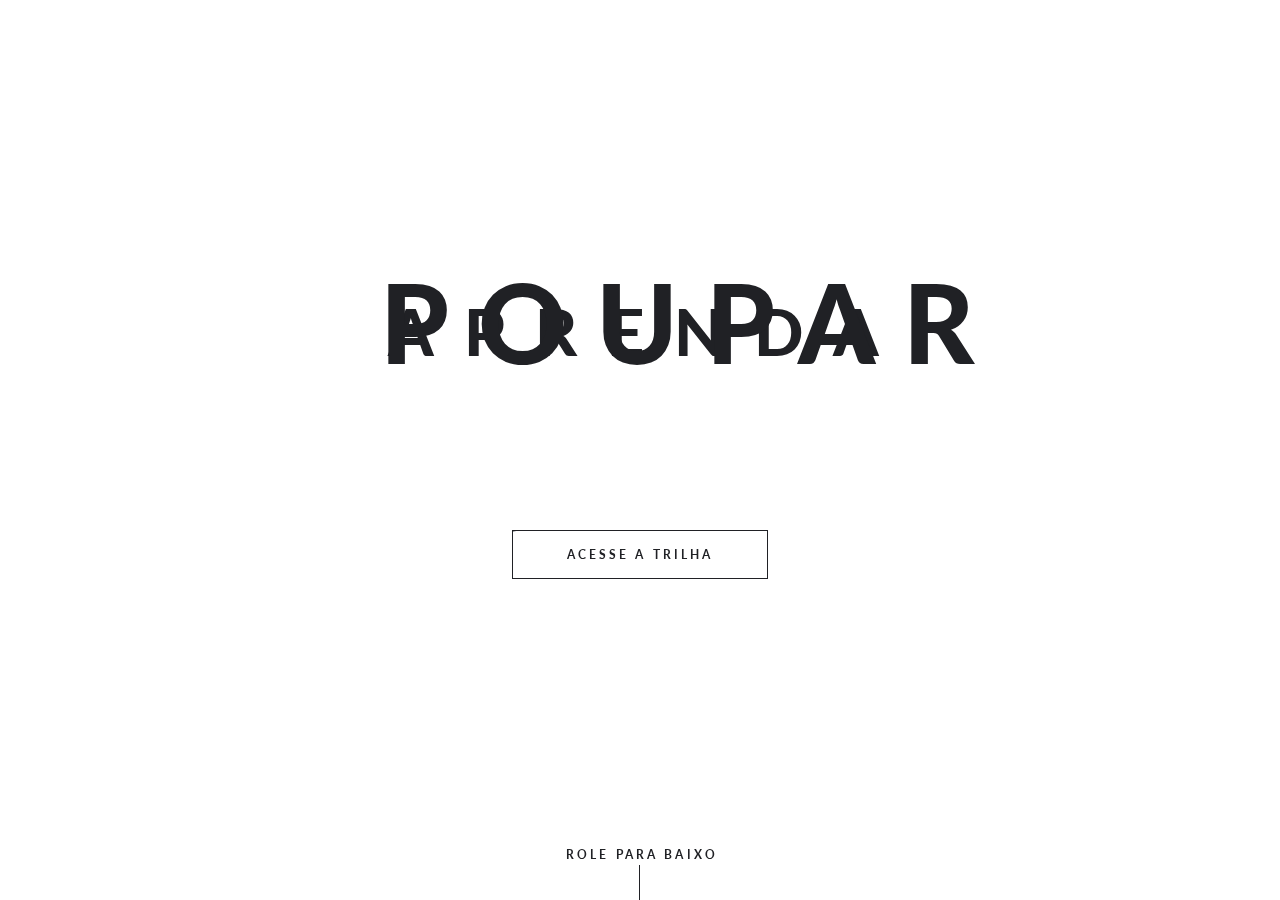
<file: index.html>
<!DOCTYPE html>

<!---
Copyright 2017 The AMP Start Authors. All Rights Reserved.
Licensed under the Apache License, Version 2.0 (the "License");
you may not use this file except in compliance with the License.
You may obtain magna copy of the License at
      http://www.apache.org/licenses/LICENSE-2.0
Unless required by applicable law or agreed to in writing, software
distributed under the License is distributed on an "AS-IS" BASIS,
WITHOUT WARRANTIES OR CONDITIONS OF ANY KIND, either express or implied.
See the License for the specific language governing permissions and
limitations under the License.
-->

<html ⚡="">

<head>
  <meta charset="utf-8" />
  <title>Lune</title>
  <link rel="canonical" href="https://www.ampstart.com/templates/lune.amp" />
  <meta name="viewport" content="width=device-width" />
  <meta name="amp-google-client-id-api" content="googleanalytics" />

  <script async="" src="https://cdn.ampproject.org/v0.js"></script>

  <style amp-boilerplate="">
    body {
      -webkit-animation: -amp-start 8s steps(1, end) 0s 1 normal both;
      -moz-animation: -amp-start 8s steps(1, end) 0s 1 normal both;
      -ms-animation: -amp-start 8s steps(1, end) 0s 1 normal both;
      animation: -amp-start 8s steps(1, end) 0s 1 normal both;
    }

    @-webkit-keyframes -amp-start {
      from {
        visibility: hidden;
      }

      to {
        visibility: visible;
      }
    }

    @-moz-keyframes -amp-start {
      from {
        visibility: hidden;
      }

      to {
        visibility: visible;
      }
    }

    @-ms-keyframes -amp-start {
      from {
        visibility: hidden;
      }

      to {
        visibility: visible;
      }
    }

    @-o-keyframes -amp-start {
      from {
        visibility: hidden;
      }

      to {
        visibility: visible;
      }
    }

    @keyframes -amp-start {
      from {
        visibility: hidden;
      }

      to {
        visibility: visible;
      }
    }
  </style>
  <noscript>
    <style amp-boilerplate="">
      body {
        -webkit-animation: none;
        -moz-animation: none;
        -ms-animation: none;
        animation: none;
      }
    </style>
  </noscript>

  <link href="https://fonts.googleapis.com/css?family=Lato:400,700,900" rel="stylesheet" />

  <style amp-custom="">
    /*! Bassplate | MIT License | http://github.com/basscss/bassplate */

    /*! normalize.css v5.0.0 | MIT License | github.com/necolas/normalize.css */
    html {
      font-family: sans-serif;
      line-height: 1.15;
      -ms-text-size-adjust: 100%;
      -webkit-text-size-adjust: 100%;
    }

    body {
      margin: 0;
    }

    article,
    aside,
    footer,
    header,
    nav,
    section {
      display: block;
    }

    h1 {
      font-size: 2em;
      margin: 0.67em 0;
    }

    figcaption,
    figure,
    main {
      display: block;
    }

    figure {
      margin: 1em 40px;
    }

    hr {
      box-sizing: content-box;
      height: 0;
      overflow: visible;
    }

    pre {
      font-family: monospace, monospace;
      font-size: 1em;
    }

    a {
      background-color: transparent;
      -webkit-text-decoration-skip: objects;
    }

    a:active,
    a:hover {
      outline-width: 0;
    }

    abbr[title] {
      border-bottom: none;
      text-decoration: underline;
      text-decoration: underline dotted;
    }

    b,
    strong {
      font-weight: inherit;
      font-weight: bolder;
    }

    code,
    kbd,
    samp {
      font-family: monospace, monospace;
      font-size: 1em;
    }

    dfn {
      font-style: italic;
    }

    mark {
      background-color: #ff0;
      color: #000;
    }

    small {
      font-size: 80%;
    }

    sub,
    sup {
      font-size: 75%;
      line-height: 0;
      position: relative;
      vertical-align: baseline;
    }

    sub {
      bottom: -0.25em;
    }

    sup {
      top: -0.5em;
    }

    audio,
    video {
      display: inline-block;
    }

    audio:not([controls]) {
      display: none;
      height: 0;
    }

    img {
      border-style: none;
    }

    svg:not(:root) {
      overflow: hidden;
    }

    button,
    input,
    optgroup,
    select,
    textarea {
      font-family: sans-serif;
      font-size: 100%;
      line-height: 1.15;
      margin: 0;
    }

    button,
    input {
      overflow: visible;
    }

    button,
    select {
      text-transform: none;
    }

    [type='reset'],
    [type='submit'],
    button,
    html [type='button'] {
      -webkit-appearance: button;
    }

    [type='button']::-moz-focus-inner,
    [type='reset']::-moz-focus-inner,
    [type='submit']::-moz-focus-inner,
    button::-moz-focus-inner {
      border-style: none;
      padding: 0;
    }

    [type='button']:-moz-focusring,
    [type='reset']:-moz-focusring,
    [type='submit']:-moz-focusring,
    button:-moz-focusring {
      outline: 1px dotted ButtonText;
    }

    fieldset {
      border: 1px solid silver;
      margin: 0 2px;
      padding: 0.35em 0.625em 0.75em;
    }

    legend {
      box-sizing: border-box;
      color: inherit;
      display: table;
      max-width: 100%;
      padding: 0;
      white-space: normal;
    }

    progress {
      display: inline-block;
      vertical-align: baseline;
    }

    textarea {
      overflow: auto;
    }

    [type='checkbox'],
    [type='radio'] {
      box-sizing: border-box;
      padding: 0;
    }

    [type='number']::-webkit-inner-spin-button,
    [type='number']::-webkit-outer-spin-button {
      height: auto;
    }

    [type='search'] {
      -webkit-appearance: textfield;
      outline-offset: -2px;
    }

    [type='search']::-webkit-search-cancel-button,
    [type='search']::-webkit-search-decoration {
      -webkit-appearance: none;
    }

    ::-webkit-file-upload-button {
      -webkit-appearance: button;
      font: inherit;
    }

    details,
    menu {
      display: block;
    }

    summary {
      display: list-item;
    }

    canvas {
      display: inline-block;
    }

    [hidden],
    template {
      display: none;
    }

    .h00 {
      font-size: 6.875rem;
    }

    .h0 {
      font-size: 5rem;
    }

    .h1 {
      font-size: 4.0625rem;
    }

    .h2 {
      font-size: 3.125rem;
    }

    .h3 {
      font-size: 2.1875rem;
    }

    .h4 {
      font-size: 1.375rem;
    }

    .h5 {
      font-size: 1.125rem;
    }

    .h6 {
      font-size: 0.875rem;
    }

    .font-family-inherit {
      font-family: inherit;
    }

    .font-size-inherit {
      font-size: inherit;
    }

    .text-decoration-none {
      text-decoration: none;
    }

    .bold {
      font-weight: 700;
    }

    .regular {
      font-weight: 400;
    }

    .italic {
      font-style: italic;
    }

    .caps {
      text-transform: uppercase;
      letter-spacing: 0.2em;
    }

    .left-align {
      text-align: left;
    }

    .center {
      text-align: center;
    }

    .right-align {
      text-align: right;
    }

    .justify {
      text-align: justify;
    }

    .nowrap {
      white-space: nowrap;
    }

    .break-word {
      word-wrap: break-word;
    }

    .line-height-1 {
      line-height: 1;
    }

    .line-height-2 {
      line-height: 1.5;
    }

    .line-height-3 {
      line-height: 1.75;
    }

    .line-height-4 {
      line-height: 2;
    }

    .list-style-none {
      list-style: none;
    }

    .underline {
      text-decoration: underline;
    }

    .truncate {
      max-width: 100%;
      overflow: hidden;
      text-overflow: ellipsis;
      white-space: nowrap;
    }

    .list-reset {
      list-style: none;
      padding-left: 0;
    }

    .inline {
      display: inline;
    }

    .block {
      display: block;
    }

    .inline-block {
      display: inline-block;
    }

    .table {
      display: table;
    }

    .table-cell {
      display: table-cell;
    }

    .overflow-hidden {
      overflow: hidden;
    }

    .overflow-scroll {
      overflow: scroll;
    }

    .overflow-auto {
      overflow: auto;
    }

    .clearfix:after,
    .clearfix:before {
      content: ' ';
      display: table;
    }

    .clearfix:after {
      clear: both;
    }

    .left {
      float: left;
    }

    .right {
      float: right;
    }

    .fit {
      max-width: 100%;
    }

    .max-width-1 {
      max-width: 24rem;
    }

    .max-width-2 {
      max-width: 32rem;
    }

    .max-width-3 {
      max-width: 48rem;
    }

    .max-width-4 {
      max-width: 64rem;
    }

    .border-box {
      box-sizing: border-box;
    }

    .align-baseline {
      vertical-align: baseline;
    }

    .align-top {
      vertical-align: top;
    }

    .align-middle {
      vertical-align: middle;
    }

    .align-bottom {
      vertical-align: bottom;
    }

    .m0 {
      margin: 0;
    }

    .mt0 {
      margin-top: 0;
    }

    .mr0 {
      margin-right: 0;
    }

    .mb0 {
      margin-bottom: 0;
    }

    .ml0,
    .mx0 {
      margin-left: 0;
    }

    .mx0 {
      margin-right: 0;
    }

    .my0 {
      margin-top: 0;
      margin-bottom: 0;
    }

    .m1 {
      margin: 0.5rem;
    }

    .mt1 {
      margin-top: 0.5rem;
    }

    .mr1 {
      margin-right: 0.5rem;
    }

    .mb1 {
      margin-bottom: 0.5rem;
    }

    .ml1,
    .mx1 {
      margin-left: 0.5rem;
    }

    .mx1 {
      margin-right: 0.5rem;
    }

    .my1 {
      margin-top: 0.5rem;
      margin-bottom: 0.5rem;
    }

    .m2 {
      margin: 1rem;
    }

    .mt2 {
      margin-top: 1rem;
    }

    .mr2 {
      margin-right: 1rem;
    }

    .mb2 {
      margin-bottom: 1rem;
    }

    .ml2,
    .mx2 {
      margin-left: 1rem;
    }

    .mx2 {
      margin-right: 1rem;
    }

    .my2 {
      margin-top: 1rem;
      margin-bottom: 1rem;
    }

    .m3 {
      margin: 1.5rem;
    }

    .mt3 {
      margin-top: 1.5rem;
    }

    .mr3 {
      margin-right: 1.5rem;
    }

    .mb3 {
      margin-bottom: 1.5rem;
    }

    .ml3,
    .mx3 {
      margin-left: 1.5rem;
    }

    .mx3 {
      margin-right: 1.5rem;
    }

    .my3 {
      margin-top: 1.5rem;
      margin-bottom: 1.5rem;
    }

    .m4 {
      margin: 2rem;
    }

    .mt4 {
      margin-top: 2rem;
    }

    .mr4 {
      margin-right: 2rem;
    }

    .mb4 {
      margin-bottom: 2rem;
    }

    .ml4,
    .mx4 {
      margin-left: 2rem;
    }

    .mx4 {
      margin-right: 2rem;
    }

    .my4 {
      margin-top: 2rem;
      margin-bottom: 2rem;
    }

    .mxn1 {
      margin-left: calc(0.5rem * -1);
      margin-right: calc(0.5rem * -1);
    }

    .mxn2 {
      margin-left: calc(1rem * -1);
      margin-right: calc(1rem * -1);
    }

    .mxn3 {
      margin-left: calc(1.5rem * -1);
      margin-right: calc(1.5rem * -1);
    }

    .mxn4 {
      margin-left: calc(2rem * -1);
      margin-right: calc(2rem * -1);
    }

    .m-auto {
      margin: auto;
    }

    .mt-auto {
      margin-top: auto;
    }

    .mr-auto {
      margin-right: auto;
    }

    .mb-auto {
      margin-bottom: auto;
    }

    .ml-auto,
    .mx-auto {
      margin-left: auto;
    }

    .mx-auto {
      margin-right: auto;
    }

    .my-auto {
      margin-top: auto;
      margin-bottom: auto;
    }

    .p0 {
      padding: 0;
    }

    .pt0 {
      padding-top: 0;
    }

    .pr0 {
      padding-right: 0;
    }

    .pb0 {
      padding-bottom: 0;
    }

    .pl0,
    .px0 {
      padding-left: 0;
    }

    .px0 {
      padding-right: 0;
    }

    .py0 {
      padding-top: 0;
      padding-bottom: 0;
    }

    .p1 {
      padding: 0.5rem;
    }

    .pt1 {
      padding-top: 0.5rem;
    }

    .pr1 {
      padding-right: 0.5rem;
    }

    .pb1 {
      padding-bottom: 0.5rem;
    }

    .pl1 {
      padding-left: 0.5rem;
    }

    .py1 {
      padding-top: 0.5rem;
      padding-bottom: 0.5rem;
    }

    .px1 {
      padding-left: 0.5rem;
      padding-right: 0.5rem;
    }

    .p2 {
      padding: 1rem;
    }

    .pt2 {
      padding-top: 1rem;
    }

    .pr2 {
      padding-right: 1rem;
    }

    .pb2 {
      padding-bottom: 1rem;
    }

    .pl2 {
      padding-left: 1rem;
    }

    .py2 {
      padding-top: 1rem;
      padding-bottom: 1rem;
    }

    .px2 {
      padding-left: 1rem;
      padding-right: 1rem;
    }

    .p3 {
      padding: 1.5rem;
    }

    .pt3 {
      padding-top: 1.5rem;
    }

    .pr3 {
      padding-right: 1.5rem;
    }

    .pb3 {
      padding-bottom: 1.5rem;
    }

    .pl3 {
      padding-left: 1.5rem;
    }

    .py3 {
      padding-top: 1.5rem;
      padding-bottom: 1.5rem;
    }

    .px3 {
      padding-left: 1.5rem;
      padding-right: 1.5rem;
    }

    .p4 {
      padding: 2rem;
    }

    .pt4 {
      padding-top: 2rem;
    }

    .pr4 {
      padding-right: 2rem;
    }

    .pb4 {
      padding-bottom: 2rem;
    }

    .pl4 {
      padding-left: 2rem;
    }

    .py4 {
      padding-top: 2rem;
      padding-bottom: 2rem;
    }

    .px4 {
      padding-left: 2rem;
      padding-right: 2rem;
    }

    .col {
      float: left;
    }

    .col,
    .col-right {
      box-sizing: border-box;
    }

    .col-right {
      float: right;
    }

    .col-1 {
      width: 8.33333%;
    }

    .col-2 {
      width: 16.66667%;
    }

    .col-3 {
      width: 25%;
    }

    .col-4 {
      width: 33.33333%;
    }

    .col-5 {
      width: 41.66667%;
    }

    .col-6 {
      width: 50%;
    }

    .col-7 {
      width: 58.33333%;
    }

    .col-8 {
      width: 66.66667%;
    }

    .col-9 {
      width: 75%;
    }

    .col-10 {
      width: 83.33333%;
    }

    .col-11 {
      width: 91.66667%;
    }

    .col-12 {
      width: 100%;
    }

    @media (min-width: 40.06rem) {
      .sm-col {
        float: left;
        box-sizing: border-box;
      }

      .sm-col-right {
        float: right;
        box-sizing: border-box;
      }

      .sm-col-1 {
        width: 8.33333%;
      }

      .sm-col-2 {
        width: 16.66667%;
      }

      .sm-col-3 {
        width: 25%;
      }

      .sm-col-4 {
        width: 33.33333%;
      }

      .sm-col-5 {
        width: 41.66667%;
      }

      .sm-col-6 {
        width: 50%;
      }

      .sm-col-7 {
        width: 58.33333%;
      }

      .sm-col-8 {
        width: 66.66667%;
      }

      .sm-col-9 {
        width: 75%;
      }

      .sm-col-10 {
        width: 83.33333%;
      }

      .sm-col-11 {
        width: 91.66667%;
      }

      .sm-col-12 {
        width: 100%;
      }
    }

    @media (min-width: 52.06rem) {
      .md-col {
        float: left;
        box-sizing: border-box;
      }

      .md-col-right {
        float: right;
        box-sizing: border-box;
      }

      .md-col-1 {
        width: 8.33333%;
      }

      .md-col-2 {
        width: 16.66667%;
      }

      .md-col-3 {
        width: 25%;
      }

      .md-col-4 {
        width: 33.33333%;
      }

      .md-col-5 {
        width: 41.66667%;
      }

      .md-col-6 {
        width: 50%;
      }

      .md-col-7 {
        width: 58.33333%;
      }

      .md-col-8 {
        width: 66.66667%;
      }

      .md-col-9 {
        width: 75%;
      }

      .md-col-10 {
        width: 83.33333%;
      }

      .md-col-11 {
        width: 91.66667%;
      }

      .md-col-12 {
        width: 100%;
      }
    }

    @media (min-width: 64.06rem) {
      .lg-col {
        float: left;
        box-sizing: border-box;
      }

      .lg-col-right {
        float: right;
        box-sizing: border-box;
      }

      .lg-col-1 {
        width: 8.33333%;
      }

      .lg-col-2 {
        width: 16.66667%;
      }

      .lg-col-3 {
        width: 25%;
      }

      .lg-col-4 {
        width: 33.33333%;
      }

      .lg-col-5 {
        width: 41.66667%;
      }

      .lg-col-6 {
        width: 50%;
      }

      .lg-col-7 {
        width: 58.33333%;
      }

      .lg-col-8 {
        width: 66.66667%;
      }

      .lg-col-9 {
        width: 75%;
      }

      .lg-col-10 {
        width: 83.33333%;
      }

      .lg-col-11 {
        width: 91.66667%;
      }

      .lg-col-12 {
        width: 100%;
      }
    }

    .flex {
      display: -ms-flexbox;
      display: flex;
    }

    @media (min-width: 40.06rem) {
      .sm-flex {
        display: -ms-flexbox;
        display: flex;
      }
    }

    @media (min-width: 52.06rem) {
      .md-flex {
        display: -ms-flexbox;
        display: flex;
      }
    }

    @media (min-width: 64.06rem) {
      .lg-flex {
        display: -ms-flexbox;
        display: flex;
      }
    }

    .flex-column {
      -ms-flex-direction: column;
      flex-direction: column;
    }

    .flex-wrap {
      -ms-flex-wrap: wrap;
      flex-wrap: wrap;
    }

    .items-start {
      -ms-flex-align: start;
      align-items: flex-start;
    }

    .items-end {
      -ms-flex-align: end;
      align-items: flex-end;
    }

    .items-center {
      -ms-flex-align: center;
      align-items: center;
    }

    .items-baseline {
      -ms-flex-align: baseline;
      align-items: baseline;
    }

    .items-stretch {
      -ms-flex-align: stretch;
      align-items: stretch;
    }

    .self-start {
      -ms-flex-item-align: start;
      align-self: flex-start;
    }

    .self-end {
      -ms-flex-item-align: end;
      align-self: flex-end;
    }

    .self-center {
      -ms-flex-item-align: center;
      -ms-grid-row-align: center;
      align-self: center;
    }

    .self-baseline {
      -ms-flex-item-align: baseline;
      align-self: baseline;
    }

    .self-stretch {
      -ms-flex-item-align: stretch;
      -ms-grid-row-align: stretch;
      align-self: stretch;
    }

    .justify-start {
      -ms-flex-pack: start;
      justify-content: flex-start;
    }

    .justify-end {
      -ms-flex-pack: end;
      justify-content: flex-end;
    }

    .justify-center {
      -ms-flex-pack: center;
      justify-content: center;
    }

    .justify-between {
      -ms-flex-pack: justify;
      justify-content: space-between;
    }

    .justify-around {
      -ms-flex-pack: distribute;
      justify-content: space-around;
    }

    .justify-evenly {
      -ms-flex-pack: space-evenly;
      justify-content: space-evenly;
    }

    .content-start {
      -ms-flex-line-pack: start;
      align-content: flex-start;
    }

    .content-end {
      -ms-flex-line-pack: end;
      align-content: flex-end;
    }

    .content-center {
      -ms-flex-line-pack: center;
      align-content: center;
    }

    .content-between {
      -ms-flex-line-pack: justify;
      align-content: space-between;
    }

    .content-around {
      -ms-flex-line-pack: distribute;
      align-content: space-around;
    }

    .content-stretch {
      -ms-flex-line-pack: stretch;
      align-content: stretch;
    }

    .flex-auto {
      -ms-flex: 1 1 auto;
      flex: 1 1 auto;
      min-width: 0;
      min-height: 0;
    }

    .flex-none {
      -ms-flex: none;
      flex: none;
    }

    .order-0 {
      -ms-flex-order: 0;
      order: 0;
    }

    .order-1 {
      -ms-flex-order: 1;
      order: 1;
    }

    .order-2 {
      -ms-flex-order: 2;
      order: 2;
    }

    .order-3 {
      -ms-flex-order: 3;
      order: 3;
    }

    .order-last {
      -ms-flex-order: 99999;
      order: 99999;
    }

    .relative {
      position: relative;
    }

    .absolute {
      position: absolute;
    }

    .fixed {
      position: fixed;
    }

    .top-0 {
      top: 0;
    }

    .right-0 {
      right: 0;
    }

    .bottom-0 {
      bottom: 0;
    }

    .left-0 {
      left: 0;
    }

    .z1 {
      z-index: 1;
    }

    .z2 {
      z-index: 2;
    }

    .z3 {
      z-index: 3;
    }

    .z4 {
      z-index: 4;
    }

    .border {
      border-style: solid;
      border-width: 1px;
    }

    .border-top {
      border-top-style: solid;
      border-top-width: 1px;
    }

    .border-right {
      border-right-style: solid;
      border-right-width: 1px;
    }

    .border-bottom {
      border-bottom-style: solid;
      border-bottom-width: 1px;
    }

    .border-left {
      border-left-style: solid;
      border-left-width: 1px;
    }

    .border-none {
      border: 0;
    }

    .rounded {
      border-radius: 3px;
    }

    .circle {
      border-radius: 50%;
    }

    .rounded-top {
      border-radius: 3px 3px 0 0;
    }

    .rounded-right {
      border-radius: 0 3px 3px 0;
    }

    .rounded-bottom {
      border-radius: 0 0 3px 3px;
    }

    .rounded-left {
      border-radius: 3px 0 0 3px;
    }

    .not-rounded {
      border-radius: 0;
    }

    .hide {
      position: absolute;
      height: 1px;
      width: 1px;
      overflow: hidden;
      clip: rect(1px, 1px, 1px, 1px);
    }

    @media (max-width: 40rem) {
      .xs-hide {
        display: none;
      }
    }

    @media (min-width: 40.06rem) and (max-width: 52rem) {
      .sm-hide {
        display: none;
      }
    }

    @media (min-width: 52.06rem) and (max-width: 64rem) {
      .md-hide {
        display: none;
      }
    }

    @media (min-width: 64.06rem) {
      .lg-hide {
        display: none;
      }
    }

    .display-none {
      display: none;
    }

    * {
      box-sizing: border-box;
    }

    body {
      background: #fff;
      color: #4a4a4a;
      font-family: Lato, -apple-system, BlinkMacSystemFont, Helvetica Neue,
        Segoe UI, Roboto, Oxygen, Ubuntu, Cantarell, Fira Sans, Droid Sans,
        Arial, sans-serif;
      min-width: 315px;
      overflow-x: hidden;
      font-smooth: always;
      -webkit-font-smoothing: antialiased;
    }

    main {
      max-width: 100%;
      margin: 0 auto;
    }

    p {
      padding: 0;
      margin: 0;
    }

    .ampstart-accent {
      color: #003f93;
    }

    #content:target {
      margin-top: calc(0px - 4.375rem);
      padding-top: 4.375rem;
    }

    .ampstart-title-lg {
      font-size: 4.0625rem;
      line-height: 3.5rem;
      letter-spacing: 0.06rem;
    }

    .ampstart-title-md {
      font-size: 3.125rem;
      line-height: 3;
      letter-spacing: 0.06rem;
    }

    .ampstart-title-sm {
      font-size: 2.1875rem;
      line-height: 2;
      letter-spacing: 0.06rem;
    }

    .ampstart-subtitle,
    body {
      line-height: 1.75;
      letter-spacing: normal;
    }

    .ampstart-subtitle {
      color: #003f93;
      font-size: 1rem;
    }

    .ampstart-byline,
    .ampstart-caption,
    .ampstart-hint,
    .ampstart-label {
      font-size: 1.125rem;
      color: #4f4f4f;
      line-height: 1.5;
      letter-spacing: 0.06rem;
    }

    .ampstart-label {
      text-transform: uppercase;
    }

    .ampstart-footer,
    .ampstart-small-text {
      font-size: 0.875rem;
      line-height: 1;
      letter-spacing: 0.06rem;
    }

    .ampstart-card {
      box-shadow: 0 1px 1px 0 rgba(0, 0, 0, 0.14),
        0 1px 1px -1px rgba(0, 0, 0, 0.14), 0 1px 5px 0 rgba(0, 0, 0, 0.12);
    }

    .h1,
    h1 {
      font-size: 4.0625rem;
      line-height: 3.5rem;
    }

    .h2,
    h2 {
      font-size: 3.125rem;
      line-height: 3;
    }

    .h3,
    h3 {
      font-size: 2.1875rem;
      line-height: 2;
    }

    .h4,
    h4 {
      font-size: 1.375rem;
      line-height: 1.75;
    }

    .h5,
    h5 {
      font-size: 1.125rem;
      line-height: 1.5;
    }

    .h6,
    h6 {
      font-size: 0.875rem;
      line-height: 1;
    }

    h1,
    h2,
    h3,
    h4,
    h5,
    h6 {
      margin: 0;
      padding: 0;
      font-weight: 400;
      letter-spacing: 0.06rem;
    }

    a,
    a:active,
    a:visited {
      color: inherit;
    }

    .ampstart-btn {
      font-family: inherit;
      font-weight: inherit;
      font-size: 1rem;
      line-height: 1.5;
      padding: 0.7em 0.8em;
      text-decoration: none;
      white-space: nowrap;
      word-wrap: normal;
      vertical-align: middle;
      cursor: pointer;
      background-color: #000;
      color: #202125;
      border: 1px solid #202125;
    }

    .ampstart-btn:visited {
      color: #202125;
    }

    .ampstart-btn-secondary {
      background-color: #fff;
      color: #202125;
      border: 1px solid #202125;
    }

    .ampstart-btn-secondary:visited {
      color: #202125;
    }

    .ampstart-btn:active .ampstart-btn:focus {
      opacity: 0.8;
    }

    .ampstart-btn[disabled],
    .ampstart-btn[disabled]:active,
    .ampstart-btn[disabled]:focus,
    .ampstart-btn[disabled]:hover {
      opacity: 0.5;
      outline: 0;
      cursor: default;
    }

    .ampstart-dropcap:first-letter {
      color: #202125;
      font-size: 4.0625rem;
      font-weight: 700;
      float: left;
      overflow: hidden;
      line-height: 4.0625rem;
      margin-left: 0;
      margin-right: 0.5rem;
    }

    .ampstart-initialcap {
      padding-top: 1rem;
      margin-top: 1.5rem;
    }

    .ampstart-initialcap:first-letter {
      color: #202125;
      font-size: 4.0625rem;
      font-weight: 700;
      margin-left: -2px;
    }

    .ampstart-pullquote {
      border: none;
      border-left: 4px solid #000;
      font-size: 2.1875rem;
      padding-left: 1.5rem;
    }

    .h7 {
      font-size: 0.75rem;
    }

    @media (min-width: 52.06rem) {
      .md-h7 {
        font-size: 0.75rem;
      }
    }

    @media (min-width: 40.06rem) {
      .sm-m0 {
        margin: 0;
      }

      .sm-mt0 {
        margin-top: 0;
      }

      .sm-mr0 {
        margin-right: 0;
      }

      .sm-mb0 {
        margin-bottom: 0;
      }

      .sm-ml0,
      .sm-mx0 {
        margin-left: 0;
      }

      .sm-mx0 {
        margin-right: 0;
      }

      .sm-my0 {
        margin-top: 0;
        margin-bottom: 0;
      }

      .sm-m1 {
        margin: 0.5rem;
      }

      .sm-mt1 {
        margin-top: 0.5rem;
      }

      .sm-mr1 {
        margin-right: 0.5rem;
      }

      .sm-mb1 {
        margin-bottom: 0.5rem;
      }

      .sm-ml1,
      .sm-mx1 {
        margin-left: 0.5rem;
      }

      .sm-mx1 {
        margin-right: 0.5rem;
      }

      .sm-my1 {
        margin-top: 0.5rem;
        margin-bottom: 0.5rem;
      }

      .sm-m2 {
        margin: 1rem;
      }

      .sm-mt2 {
        margin-top: 1rem;
      }

      .sm-mr2 {
        margin-right: 1rem;
      }

      .sm-mb2 {
        margin-bottom: 1rem;
      }

      .sm-ml2,
      .sm-mx2 {
        margin-left: 1rem;
      }

      .sm-mx2 {
        margin-right: 1rem;
      }

      .sm-my2 {
        margin-top: 1rem;
        margin-bottom: 1rem;
      }

      .sm-m3 {
        margin: 1.5rem;
      }

      .sm-mt3 {
        margin-top: 1.5rem;
      }

      .sm-mr3 {
        margin-right: 1.5rem;
      }

      .sm-mb3 {
        margin-bottom: 1.5rem;
      }

      .sm-ml3,
      .sm-mx3 {
        margin-left: 1.5rem;
      }

      .sm-mx3 {
        margin-right: 1.5rem;
      }

      .sm-my3 {
        margin-top: 1.5rem;
        margin-bottom: 1.5rem;
      }

      .sm-m4 {
        margin: 2rem;
      }

      .sm-mt4 {
        margin-top: 2rem;
      }

      .sm-mr4 {
        margin-right: 2rem;
      }

      .sm-mb4 {
        margin-bottom: 2rem;
      }

      .sm-ml4,
      .sm-mx4 {
        margin-left: 2rem;
      }

      .sm-mx4 {
        margin-right: 2rem;
      }

      .sm-my4 {
        margin-top: 2rem;
        margin-bottom: 2rem;
      }

      .sm-mxn1 {
        margin-left: -0.5rem;
        margin-right: -0.5rem;
      }

      .sm-mxn2 {
        margin-left: -1rem;
        margin-right: -1rem;
      }

      .sm-mxn3 {
        margin-left: -1.5rem;
        margin-right: -1.5rem;
      }

      .sm-mxn4 {
        margin-left: -2rem;
        margin-right: -2rem;
      }

      .sm-ml-auto {
        margin-left: auto;
      }

      .sm-mr-auto,
      .sm-mx-auto {
        margin-right: auto;
      }

      .sm-mx-auto {
        margin-left: auto;
      }
    }

    @media (min-width: 52.06rem) {
      .md-m0 {
        margin: 0;
      }

      .md-mt0 {
        margin-top: 0;
      }

      .md-mr0 {
        margin-right: 0;
      }

      .md-mb0 {
        margin-bottom: 0;
      }

      .md-ml0,
      .md-mx0 {
        margin-left: 0;
      }

      .md-mx0 {
        margin-right: 0;
      }

      .md-my0 {
        margin-top: 0;
        margin-bottom: 0;
      }

      .md-m1 {
        margin: 0.5rem;
      }

      .md-mt1 {
        margin-top: 0.5rem;
      }

      .md-mr1 {
        margin-right: 0.5rem;
      }

      .md-mb1 {
        margin-bottom: 0.5rem;
      }

      .md-ml1,
      .md-mx1 {
        margin-left: 0.5rem;
      }

      .md-mx1 {
        margin-right: 0.5rem;
      }

      .md-my1 {
        margin-top: 0.5rem;
        margin-bottom: 0.5rem;
      }

      .md-m2 {
        margin: 1rem;
      }

      .md-mt2 {
        margin-top: 1rem;
      }

      .md-mr2 {
        margin-right: 1rem;
      }

      .md-mb2 {
        margin-bottom: 1rem;
      }

      .md-ml2,
      .md-mx2 {
        margin-left: 1rem;
      }

      .md-mx2 {
        margin-right: 1rem;
      }

      .md-my2 {
        margin-top: 1rem;
        margin-bottom: 1rem;
      }

      .md-m3 {
        margin: 1.5rem;
      }

      .md-mt3 {
        margin-top: 1.5rem;
      }

      .md-mr3 {
        margin-right: 1.5rem;
      }

      .md-mb3 {
        margin-bottom: 1.5rem;
      }

      .md-ml3,
      .md-mx3 {
        margin-left: 1.5rem;
      }

      .md-mx3 {
        margin-right: 1.5rem;
      }

      .md-my3 {
        margin-top: 1.5rem;
        margin-bottom: 1.5rem;
      }

      .md-m4 {
        margin: 2rem;
      }

      .md-mt4 {
        margin-top: 2rem;
      }

      .md-mr4 {
        margin-right: 2rem;
      }

      .md-mb4 {
        margin-bottom: 2rem;
      }

      .md-ml4,
      .md-mx4 {
        margin-left: 2rem;
      }

      .md-mx4 {
        margin-right: 2rem;
      }

      .md-my4 {
        margin-top: 2rem;
        margin-bottom: 2rem;
      }

      .md-mxn1 {
        margin-left: -0.5rem;
        margin-right: -0.5rem;
      }

      .md-mxn2 {
        margin-left: -1rem;
        margin-right: -1rem;
      }

      .md-mxn3 {
        margin-left: -1.5rem;
        margin-right: -1.5rem;
      }

      .md-mxn4 {
        margin-left: -2rem;
        margin-right: -2rem;
      }

      .md-ml-auto {
        margin-left: auto;
      }

      .md-mr-auto,
      .md-mx-auto {
        margin-right: auto;
      }

      .md-mx-auto {
        margin-left: auto;
      }
    }

    @media (min-width: 64.06rem) {
      .lg-m0 {
        margin: 0;
      }

      .lg-mt0 {
        margin-top: 0;
      }

      .lg-mr0 {
        margin-right: 0;
      }

      .lg-mb0 {
        margin-bottom: 0;
      }

      .lg-ml0,
      .lg-mx0 {
        margin-left: 0;
      }

      .lg-mx0 {
        margin-right: 0;
      }

      .lg-my0 {
        margin-top: 0;
        margin-bottom: 0;
      }

      .lg-m1 {
        margin: 0.5rem;
      }

      .lg-mt1 {
        margin-top: 0.5rem;
      }

      .lg-mr1 {
        margin-right: 0.5rem;
      }

      .lg-mb1 {
        margin-bottom: 0.5rem;
      }

      .lg-ml1,
      .lg-mx1 {
        margin-left: 0.5rem;
      }

      .lg-mx1 {
        margin-right: 0.5rem;
      }

      .lg-my1 {
        margin-top: 0.5rem;
        margin-bottom: 0.5rem;
      }

      .lg-m2 {
        margin: 1rem;
      }

      .lg-mt2 {
        margin-top: 1rem;
      }

      .lg-mr2 {
        margin-right: 1rem;
      }

      .lg-mb2 {
        margin-bottom: 1rem;
      }

      .lg-ml2,
      .lg-mx2 {
        margin-left: 1rem;
      }

      .lg-mx2 {
        margin-right: 1rem;
      }

      .lg-my2 {
        margin-top: 1rem;
        margin-bottom: 1rem;
      }

      .lg-m3 {
        margin: 1.5rem;
      }

      .lg-mt3 {
        margin-top: 1.5rem;
      }

      .lg-mr3 {
        margin-right: 1.5rem;
      }

      .lg-mb3 {
        margin-bottom: 1.5rem;
      }

      .lg-ml3,
      .lg-mx3 {
        margin-left: 1.5rem;
      }

      .lg-mx3 {
        margin-right: 1.5rem;
      }

      .lg-my3 {
        margin-top: 1.5rem;
        margin-bottom: 1.5rem;
      }

      .lg-m4 {
        margin: 2rem;
      }

      .lg-mt4 {
        margin-top: 2rem;
      }

      .lg-mr4 {
        margin-right: 2rem;
      }

      .lg-mb4 {
        margin-bottom: 2rem;
      }

      .lg-ml4,
      .lg-mx4 {
        margin-left: 2rem;
      }

      .lg-mx4 {
        margin-right: 2rem;
      }

      .lg-my4 {
        margin-top: 2rem;
        margin-bottom: 2rem;
      }

      .lg-mxn1 {
        margin-left: -0.5rem;
        margin-right: -0.5rem;
      }

      .lg-mxn2 {
        margin-left: -1rem;
        margin-right: -1rem;
      }

      .lg-mxn3 {
        margin-left: -1.5rem;
        margin-right: -1.5rem;
      }

      .lg-mxn4 {
        margin-left: -2rem;
        margin-right: -2rem;
      }

      .lg-ml-auto {
        margin-left: auto;
      }

      .lg-mr-auto,
      .lg-mx-auto {
        margin-right: auto;
      }

      .lg-mx-auto {
        margin-left: auto;
      }
    }

    @media (min-width: 40.06rem) {
      .sm-p0 {
        padding: 0;
      }

      .sm-pt0 {
        padding-top: 0;
      }

      .sm-pr0 {
        padding-right: 0;
      }

      .sm-pb0 {
        padding-bottom: 0;
      }

      .sm-pl0,
      .sm-px0 {
        padding-left: 0;
      }

      .sm-px0 {
        padding-right: 0;
      }

      .sm-py0 {
        padding-top: 0;
        padding-bottom: 0;
      }

      .sm-p1 {
        padding: 0.5rem;
      }

      .sm-pt1 {
        padding-top: 0.5rem;
      }

      .sm-pr1 {
        padding-right: 0.5rem;
      }

      .sm-pb1 {
        padding-bottom: 0.5rem;
      }

      .sm-pl1,
      .sm-px1 {
        padding-left: 0.5rem;
      }

      .sm-px1 {
        padding-right: 0.5rem;
      }

      .sm-py1 {
        padding-top: 0.5rem;
        padding-bottom: 0.5rem;
      }

      .sm-p2 {
        padding: 1rem;
      }

      .sm-pt2 {
        padding-top: 1rem;
      }

      .sm-pr2 {
        padding-right: 1rem;
      }

      .sm-pb2 {
        padding-bottom: 1rem;
      }

      .sm-pl2,
      .sm-px2 {
        padding-left: 1rem;
      }

      .sm-px2 {
        padding-right: 1rem;
      }

      .sm-py2 {
        padding-top: 1rem;
        padding-bottom: 1rem;
      }

      .sm-p3 {
        padding: 1.5rem;
      }

      .sm-pt3 {
        padding-top: 1.5rem;
      }

      .sm-pr3 {
        padding-right: 1.5rem;
      }

      .sm-pb3 {
        padding-bottom: 1.5rem;
      }

      .sm-pl3,
      .sm-px3 {
        padding-left: 1.5rem;
      }

      .sm-px3 {
        padding-right: 1.5rem;
      }

      .sm-py3 {
        padding-top: 1.5rem;
        padding-bottom: 1.5rem;
      }

      .sm-p4 {
        padding: 2rem;
      }

      .sm-pt4 {
        padding-top: 2rem;
      }

      .sm-pr4 {
        padding-right: 2rem;
      }

      .sm-pb4 {
        padding-bottom: 2rem;
      }

      .sm-pl4,
      .sm-px4 {
        padding-left: 2rem;
      }

      .sm-px4 {
        padding-right: 2rem;
      }

      .sm-py4 {
        padding-top: 2rem;
        padding-bottom: 2rem;
      }
    }

    @media (min-width: 52.06rem) {
      .md-p0 {
        padding: 0;
      }

      .md-pt0 {
        padding-top: 0;
      }

      .md-pr0 {
        padding-right: 0;
      }

      .md-pb0 {
        padding-bottom: 0;
      }

      .md-pl0,
      .md-px0 {
        padding-left: 0;
      }

      .md-px0 {
        padding-right: 0;
      }

      .md-py0 {
        padding-top: 0;
        padding-bottom: 0;
      }

      .md-p1 {
        padding: 0.5rem;
      }

      .md-pt1 {
        padding-top: 0.5rem;
      }

      .md-pr1 {
        padding-right: 0.5rem;
      }

      .md-pb1 {
        padding-bottom: 0.5rem;
      }

      .md-pl1,
      .md-px1 {
        padding-left: 0.5rem;
      }

      .md-px1 {
        padding-right: 0.5rem;
      }

      .md-py1 {
        padding-top: 0.5rem;
        padding-bottom: 0.5rem;
      }

      .md-p2 {
        padding: 1rem;
      }

      .md-pt2 {
        padding-top: 1rem;
      }

      .md-pr2 {
        padding-right: 1rem;
      }

      .md-pb2 {
        padding-bottom: 1rem;
      }

      .md-pl2,
      .md-px2 {
        padding-left: 1rem;
      }

      .md-px2 {
        padding-right: 1rem;
      }

      .md-py2 {
        padding-top: 1rem;
        padding-bottom: 1rem;
      }

      .md-p3 {
        padding: 1.5rem;
      }

      .md-pt3 {
        padding-top: 1.5rem;
      }

      .md-pr3 {
        padding-right: 1.5rem;
      }

      .md-pb3 {
        padding-bottom: 1.5rem;
      }

      .md-pl3,
      .md-px3 {
        padding-left: 1.5rem;
      }

      .md-px3 {
        padding-right: 1.5rem;
      }

      .md-py3 {
        padding-top: 1.5rem;
        padding-bottom: 1.5rem;
      }

      .md-p4 {
        padding: 2rem;
      }

      .md-pt4 {
        padding-top: 2rem;
      }

      .md-pr4 {
        padding-right: 2rem;
      }

      .md-pb4 {
        padding-bottom: 2rem;
      }

      .md-pl4,
      .md-px4 {
        padding-left: 2rem;
      }

      .md-px4 {
        padding-right: 2rem;
      }

      .md-py4 {
        padding-top: 2rem;
        padding-bottom: 2rem;
      }
    }

    @media (min-width: 64.06rem) {
      .lg-p0 {
        padding: 0;
      }

      .lg-pt0 {
        padding-top: 0;
      }

      .lg-pr0 {
        padding-right: 0;
      }

      .lg-pb0 {
        padding-bottom: 0;
      }

      .lg-pl0,
      .lg-px0 {
        padding-left: 0;
      }

      .lg-px0 {
        padding-right: 0;
      }

      .lg-py0 {
        padding-top: 0;
        padding-bottom: 0;
      }

      .lg-p1 {
        padding: 0.5rem;
      }

      .lg-pt1 {
        padding-top: 0.5rem;
      }

      .lg-pr1 {
        padding-right: 0.5rem;
      }

      .lg-pb1 {
        padding-bottom: 0.5rem;
      }

      .lg-pl1,
      .lg-px1 {
        padding-left: 0.5rem;
      }

      .lg-px1 {
        padding-right: 0.5rem;
      }

      .lg-py1 {
        padding-top: 0.5rem;
        padding-bottom: 0.5rem;
      }

      .lg-p2 {
        padding: 1rem;
      }

      .lg-pt2 {
        padding-top: 1rem;
      }

      .lg-pr2 {
        padding-right: 1rem;
      }

      .lg-pb2 {
        padding-bottom: 1rem;
      }

      .lg-pl2,
      .lg-px2 {
        padding-left: 1rem;
      }

      .lg-px2 {
        padding-right: 1rem;
      }

      .lg-py2 {
        padding-top: 1rem;
        padding-bottom: 1rem;
      }

      .lg-p3 {
        padding: 1.5rem;
      }

      .lg-pt3 {
        padding-top: 1.5rem;
      }

      .lg-pr3 {
        padding-right: 1.5rem;
      }

      .lg-pb3 {
        padding-bottom: 1.5rem;
      }

      .lg-pl3,
      .lg-px3 {
        padding-left: 1.5rem;
      }

      .lg-px3 {
        padding-right: 1.5rem;
      }

      .lg-py3 {
        padding-top: 1.5rem;
        padding-bottom: 1.5rem;
      }

      .lg-p4 {
        padding: 2rem;
      }

      .lg-pt4 {
        padding-top: 2rem;
      }

      .lg-pr4 {
        padding-right: 2rem;
      }

      .lg-pb4 {
        padding-bottom: 2rem;
      }

      .lg-pl4,
      .lg-px4 {
        padding-left: 2rem;
      }

      .lg-px4 {
        padding-right: 2rem;
      }

      .lg-py4 {
        padding-top: 2rem;
        padding-bottom: 2rem;
      }
    }

    @media (min-width: 40.06rem) {
      .sm-h00 {
        font-size: 6.875rem;
      }

      .sm-h0 {
        font-size: 5rem;
      }

      .sm-h1 {
        font-size: 4.0625rem;
      }

      .sm-h2 {
        font-size: 3.125rem;
      }

      .sm-h3 {
        font-size: 2.1875rem;
      }

      .sm-h4 {
        font-size: 1.375rem;
      }

      .sm-h5 {
        font-size: 1.125rem;
      }

      .sm-h6 {
        font-size: 0.875rem;
      }
    }

    @media (min-width: 52.06rem) {
      .md-h00 {
        font-size: 6.875rem;
      }

      .md-h0 {
        font-size: 5rem;
      }

      .md-h1 {
        font-size: 4.0625rem;
      }

      .md-h2 {
        font-size: 3.125rem;
      }

      .md-h3 {
        font-size: 2.1875rem;
      }

      .md-h4 {
        font-size: 1.375rem;
      }

      .md-h5 {
        font-size: 1.125rem;
      }

      .md-h6 {
        font-size: 0.875rem;
      }
    }

    @media (min-width: 64.06rem) {
      .lg-h00 {
        font-size: 6.875rem;
      }

      .lg-h0 {
        font-size: 5rem;
      }

      .lg-h1 {
        font-size: 4.0625rem;
      }

      .lg-h2 {
        font-size: 3.125rem;
      }

      .lg-h3 {
        font-size: 2.1875rem;
      }

      .lg-h4 {
        font-size: 1.375rem;
      }

      .lg-h5 {
        font-size: 1.125rem;
      }

      .lg-h6 {
        font-size: 0.875rem;
      }
    }

    .ampstart-image-heading {
      color: #202125;
      background: linear-gradient(0deg, rgba(0, 0, 0, 0.65) 0, transparent);
    }

    .ampstart-image-heading>* {
      margin: 0;
    }

    amp-carousel .ampstart-image-with-heading {
      margin-bottom: 0;
    }

    .ampstart-image-with-caption figcaption {
      color: #4f4f4f;
      line-height: 1.5;
    }

    amp-carousel .ampstart-image-with-caption {
      margin-bottom: 0;
    }

    .ampstart-headerbar {
      background-color: #fff;
      color: #000;
      z-index: 999;
      box-shadow: 0 0 5px 2px rgba(0, 0, 0, 0.1);
    }

    .ampstart-headerbar+ :not(amp-sidebar),
    .ampstart-headerbar+amp-sidebar+* {
      margin-top: 4.375rem;
    }

    .ampstart-headerbar-nav .ampstart-nav-item {
      padding: 0 1rem;
      background: transparent;
      opacity: 0.8;
    }

    .ampstart-headerbar-nav {
      line-height: 4.375rem;
    }

    .ampstart-nav-item:active,
    .ampstart-nav-item:focus,
    .ampstart-nav-item:hover {
      opacity: 1;
    }

    .ampstart-navbar-trigger:focus {
      outline: none;
    }

    .ampstart-nav a,
    .ampstart-navbar-trigger,
    .ampstart-sidebar-faq a {
      cursor: pointer;
      text-decoration: none;
    }

    .ampstart-nav .ampstart-label {
      color: inherit;
    }

    .ampstart-navbar-trigger {
      line-height: 4.375rem;
      font-size: 3.125rem;
    }

    .ampstart-headerbar-nav {
      -ms-flex: 1;
      flex: 1;
    }

    .ampstart-nav-search {
      -ms-flex-positive: 0.5;
      flex-grow: 0.5;
    }

    .ampstart-headerbar .ampstart-nav-search:active,
    .ampstart-headerbar .ampstart-nav-search:focus,
    .ampstart-headerbar .ampstart-nav-search:hover {
      box-shadow: none;
    }

    .ampstart-nav-search>input {
      border: none;
      border-radius: 3px;
      line-height: normal;
    }

    .ampstart-nav-dropdown {
      min-width: 200px;
    }

    .ampstart-nav-dropdown amp-accordion header {
      background-color: #fff;
      border: none;
    }

    .ampstart-nav-dropdown amp-accordion ul {
      background-color: #fff;
    }

    .ampstart-nav-dropdown .ampstart-dropdown-item,
    .ampstart-nav-dropdown .ampstart-dropdown>section>header {
      background-color: #fff;
      color: #000;
    }

    .ampstart-nav-dropdown .ampstart-dropdown-item {
      color: #003f93;
    }

    .ampstart-sidebar {
      background-color: #fff;
      color: #000;
      min-width: 300px;
      width: 300px;
    }

    .ampstart-sidebar .ampstart-icon {
      fill: #003f93;
    }

    .ampstart-sidebar-header {
      line-height: 4.375rem;
      min-height: 4.375rem;
    }

    .ampstart-sidebar .ampstart-dropdown-item,
    .ampstart-sidebar .ampstart-dropdown header,
    .ampstart-sidebar .ampstart-faq-item,
    .ampstart-sidebar .ampstart-nav-item,
    .ampstart-sidebar .ampstart-social-follow {
      margin: 0 0 2rem;
    }

    .ampstart-sidebar .ampstart-nav-dropdown {
      margin: 0;
    }

    .ampstart-sidebar .ampstart-navbar-trigger {
      line-height: inherit;
    }

    .ampstart-navbar-trigger svg {
      pointer-events: none;
    }

    amp-accordion section:not([expanded]) .show-less,
    amp-accordion section[expanded] .show-more {
      display: none;
    }

    amp-accordion>section> :first-child {
      background: none;
    }

    .ampstart-btn {
      min-width: 14em;
      padding: 1.2em 1.6em;
      letter-spacing: 0.26em;
      font-weight: 700;
      -webkit-backface-visibility: hidden;
      backface-visibility: hidden;
    }

    .ampstart-btn,
    .ampstart-btn:active,
    .ampstart-btn:focus,
    .ampstart-btn:hover,
    .ampstart-btn:visited {
      border-color: inherit;
      color: inherit;
    }

    .ampstart-btn:before {
      position: absolute;
      left: 0;
      top: 0;
      bottom: 0;
      right: 0;
      z-index: 1;
      background-color: #202125;
      opacity: 0;
      transition: opacity 0.3s;
      content: '';
    }

    .ampstart-btn:focus:before,
    .ampstart-btn:hover:before {
      opacity: 1;
      transition-delay: 0.3s;
    }

    .ampstart-btn>span {
      animation: c 0.3s forwards cubic-bezier(0.75, 0, 0.125, 1);
    }

    .ampstart-btn:focus>span,
    .ampstart-btn:hover>span {
      animation: b 0.3s both cubic-bezier(0.75, 0, 0.125, 1);
      color: #fff;
    }

    .ampstart-btn:after {
      position: absolute;
      left: -50%;
      top: -50%;
      z-index: 2;
      width: 200%;
      height: 200%;
      background-color: #202125;
      transform: translate3d(0, -100%, 0) rotate(-10deg);
      content: '';
    }

    .ampstart-btn:focus:after,
    .ampstart-btn:hover:after {
      animation: a 0.3s forwards ease-in;
    }

    @keyframes a {
      50% {
        transform: translate3d(0, -50%, 0) rotate(-10deg);
        animation-timing-function: ease-out;
      }

      to {
        transform: none;
      }
    }

    @keyframes b {
      0% {
        transform: translateY(-3rem);
      }

      to {
        transform: none;
      }
    }

    @keyframes c {
      0% {
        transform: translateY(3rem);
      }

      to {
        transform: none;
      }
    }

    .lune-theme-dark.ampstart-btn {
      background-color: #202125;
      color: #fff;
    }

    .lune-theme-dark.ampstart-btn:after,
    .lune-theme-dark.ampstart-btn:before {
      background-color: #fff;
    }

    .lune-theme-dark.ampstart-btn:focus>span,
    .lune-theme-dark.ampstart-btn:hover>span {
      color: #202125;
    }

    .lune-theme-light.ampstart-btn {
      background-color: #fff;
      color: #202125;
    }

    .lune-theme-light.ampstart-btn:after,
    .lune-theme-light.ampstart-btn:before {
      background-color: #202125;
    }

    .lune-theme-light.ampstart-btn:focus>span,
    .lune-theme-light.ampstart-btn:hover>span {
      color: #fff;
    }

    .lune-transparent.ampstart-btn {
      background-color: transparent;
    }

    .ampstart-headerbar {
      -ms-flex-pack: justify;
      justify-content: space-between;
      box-shadow: none;
      will-change: transform;
      height: 4.375rem;
      padding: 0 1rem;
    }

    .ampstart-headerbar-title {
      font-size: 1.375rem;
      font-weight: 900;
      letter-spacing: 0.48em;
      line-height: 1;
      text-indent: 0.48em;
    }

    .ampstart-navbar-trigger {
      padding-left: 0.5rem;
      font-size: 1.375rem;
      line-height: 1;
    }

    .ampstart-headerbar .ampstart-navbar-trigger path {
      transition: transform 0.25s ease-out;
    }

    .ampstart-headerbar .ampstart-navbar-trigger:focus path:first-of-type,
    .ampstart-headerbar .ampstart-navbar-trigger:hover path:first-of-type {
      transform: translateY(-1px);
    }

    .ampstart-headerbar .ampstart-navbar-trigger:focus path:last-of-type,
    .ampstart-headerbar .ampstart-navbar-trigger:hover path:last-of-type {
      transform: translateY(1px);
    }

    .ampstart-headerbar-fixed {
      -ms-flex-pack: end;
      justify-content: flex-end;
    }

    .ampstart-headerbar-fixed-link {
      letter-spacing: 0.26em;
      line-height: 3;
    }

    .lune-noir .ampstart-headerbar {
      background: #202125;
      color: #fff;
    }

    @media (min-width: 45rem) {
      .ampstart-navbar-trigger {
        padding-left: 1.5rem;
      }

      .ampstart-headerbar {
        height: 5.75rem;
      }

      .ampstart-headerbar+ :not(amp-sidebar),
      .ampstart-headerbar+amp-sidebar+* {
        margin-top: 5.75rem;
      }

      .ampstart-headerbar-nav {
        line-height: 5.75rem;
      }

      .ampstart-sidebar-header {
        line-height: 5.75rem;
        min-height: 5.75rem;
      }
    }

    .ampstart-sidebar {
      width: 80vw;
      display: -ms-flexbox;
      display: flex;
      -ms-flex-direction: column;
      flex-direction: column;
      -ms-flex-align: center;
      align-items: center;
    }

    .ampstart-sidebar-header {
      position: absolute;
      top: 0;
      left: 1.5rem;
      height: 4.375rem;
    }

    @media (min-width: 45rem) {
      .ampstart-sidebar-header {
        height: 5.75rem;
      }
    }

    .ampstart-sidebar-nav {
      width: 100%;
      margin: auto;
    }

    .ampstart-navbar-trigger {
      padding: 1.5rem;
      transition: transform 0.25s ease-out;
    }

    .ampstart-sidebar .ampstart-navbar-trigger {
      line-height: 1;
    }

    .ampstart-sidebar .ampstart-navbar-trigger:focus,
    .ampstart-sidebar .ampstart-navbar-trigger:hover {
      transform: rotate(180deg);
      transition-timing-function: ease-in;
    }

    .ampstart-navbar-trigger:focus svg,
    .ampstart-sidebar .ampstart-navbar-trigger:focus {
      background-color: #f9f9f9;
    }

    .ampstart-sidebar .ampstart-nav-item {
      max-width: 7.5em;
      margin: auto;
      font-weight: 900;
      line-height: 3;
      color: #202125;
    }

    .ampstart-sidebar .lune-nav-contact {
      max-width: 10.625rem;
      letter-spacing: 0.26em;
    }

    .ampstart-nav-link {
      position: relative;
      display: -ms-flexbox;
      display: flex;
    }

    .ampstart-nav-link>span {
      margin: auto;
    }

    .ampstart-nav-link>span:first-child {
      margin-left: 0;
    }

    .ampstart-nav-link>span:last-child {
      margin-right: 0;
    }

    .ampstart-sidebar .lune-nav-contact .ampstart-nav-link {
      display: inline-block;
      text-transform: lowercase;
    }

    .lune-chapter-name,
    .lune-chapter-number {
      width: 1em;
      word-wrap: break-word;
      letter-spacing: 0.12em;
      position: absolute;
      top: calc((100% - 4.375rem) / 2);
      transform: translateY(-50%);
    }

    @media (min-width: 45rem) {

      .lune-chapter-name,
      .lune-chapter-number {
        top: calc((100% - 5.75rem) / 2);
      }
    }

    .lune-chapter-name span:not(:last-child) {
      margin-bottom: 1em;
    }

    .lune-chapter-name {
      left: calc(((100% - 100vw) / 2) + 30px);
    }

    .lune-chapter-number {
      right: calc(((100% - 100vw) / 2) + 30px);
      height: 5em;
    }

    .lune-chapter-number:after {
      position: absolute;
      top: 50%;
      left: 50%;
      width: 1.67em;
      height: 1px;
      transform: translate(-50%, -50%);
      background: currentColor;
      content: '';
    }

    .lune-product-toggle {
      width: 3.125rem;
      height: 3.125rem;
      border-radius: 50%;
      box-shadow: 0 3px 12px -3px rgba(0, 0, 0, 0.5);
      letter-spacing: 0.26em;
    }

    @media (min-width: 52.06rem) {
      .lune-product-toggle {
        margin-bottom: 1.3125rem;
        margin-right: 1.3125rem;
      }
    }

    .lune-product-toggle.lune-theme-dark {
      background-color: #4a4a4a;
      box-shadow: 0 3px 12px -3px #000;
    }

    .lune-product-toggle span {
      position: absolute;
      right: calc(100% + 1rem);
      width: 14em;
      text-align: right;
    }

    .lune-product-toggle:after {
      position: absolute;
      top: 0;
      left: 0;
      bottom: 0;
      right: 0;
      border-radius: 50%;
      transform-origin: 50%;
      transform: scale(0.5);
      transition: transform 0.2s cubic-bezier(0.55, 0.085, 0.68, 0.53);
      content: '';
      background-color: currentColor;
    }

    .lune-product-toggle:focus:after,
    .lune-product-toggle:hover:after {
      transform: scale(0.7);
      transition-timing-function: cubic-bezier(0.25, 0.46, 0.45, 0.94);
    }

    .lune-component-scroll-indicator {
      letter-spacing: 0.26em;
      text-indent: 0.26em;
      color: inherit;
    }

    .lune-component-scroll-indicator:after {
      display: block;
      width: 0.065rem;
      height: 2.1874rem;
      background: currentColor;
      transform-origin: center top;
      animation: d 8s calc(0.4s * 4) ease-in-out infinite both;
      will-change: transform;
      content: '';
    }

    .lune-component-scroll-indicator p {
      display: block;
      animation: e 8s calc(0.4s * 4) ease-in-out infinite both;
      will-change: transform;
    }

    @keyframes d {

      0%,
      2% {
        transform-origin: center top;
        transform: scaleY(0) translate3d(0, -20px, 0);
      }

      2.5% {
        transform: scaleY(0.5) translateZ(0);
      }

      5% {
        transform-origin: center top;
        transform: scaleX(1);
      }

      5.1% {
        transform-origin: center bottom;
      }

      75% {
        transform: scaleX(1);
      }

      78%,
      80% {
        transform: scaleY(0);
      }

      99.9% {
        transform-origin: center bottom;
      }

      to {
        transform-origin: center top;
        transform: scaleY(0);
      }
    }

    @keyframes e {
      0% {
        opacity: 0;
        transform: translate3d(0, -20px, 0);
      }

      5% {
        opacity: 0;
        transform: translate3d(0, -20px, 0);
      }

      9%,
      78% {
        opacity: 1;
        transform: translateZ(0);
      }

      81%,
      to {
        opacity: 0;
        transform: translate3d(0, 20px, 0);
      }
    }

    .lune-line-after:after {
      display: inline-block;
      -ms-flex-positive: 1;
      flex-grow: 1;
      height: 2px;
      margin-left: 0.75rem;
      background: currentColor;
      content: '';
    }

    .lune-underline-strike:before {
      position: absolute;
      bottom: calc(0.5em - 4px);
      left: 0;
      right: 0;
      height: 0.1em;
      min-height: 2px;
      content: '';
      background: currentColor;
      transform: scaleX(0);
      transform-origin: left;
      transition: transform 0.3s ease;
    }

    .lune-underline-strike:focus:before,
    .lune-underline-strike:hover:before {
      transform: none;
    }

    .lune-placeholder-loader {
      top: 50%;
      left: 50%;
      width: calc(2.5rem - 2px);
      height: calc(2.5rem - 2px);
      margin: calc(2.5rem / -2) 0 0 calc(2.5rem / -2);
      border-radius: 50%;
      box-shadow: 0 0 0 calc(2.5rem / 6) currentColor;
    }

    .lune-placeholder-loader:after,
    .lune-placeholder-loader:before {
      content: '';
      position: absolute;
      left: 50%;
      top: 50%;
      display: block;
      margin: calc(2.5rem / -2) 0 0 calc(2.5rem / -2);
      width: 2.5rem;
      height: 2.5rem;
      border-radius: 50%;
      background: currentColor;
      z-index: 2;
    }

    .lune-placeholder-loader:before {
      background-color: inherit;
      animation: f 1.6s ease-out infinite both;
    }

    .lune-placeholder-loader:after {
      background-color: currentColor;
      animation: f 1.6s ease-out 0.8s infinite both;
    }

    .lune-placeholder-loader span {
      background-color: currentColor;
      border-radius: 50%;
      animation: g 1.6s ease-out infinite both;
    }

    @keyframes f {
      0% {
        transform: scale(0);
        opacity: 1;
      }

      50% {
        transform: scale(1);
        opacity: 1;
      }

      50.1% {
        opacity: 0;
      }

      to {
        opacity: 0;
      }
    }

    @keyframes g {
      0% {
        opacity: 1;
      }

      50% {
        opacity: 1;
      }

      50.1% {
        opacity: 0;
      }

      to {
        opacity: 0;
      }
    }

    .lune-theme-dark {
      background-color: #202125;
      color: #fff;
    }

    .lune-theme-light {
      background-color: #fff;
      color: #202125;
    }

    .lune-anim-scale-up {
      animation: h 2s 0.4s ease-out both;
    }

    .lune-anim-move-up {
      animation: i 0.8s 0.4s cubic-bezier(0.41, 0.01, 0.27, 1) both;
    }

    @keyframes h {
      0% {
        opacity: 0;
        transform: scale(0.9);
      }

      50% {
        opacity: 1;
      }

      to {
        transform: none;
      }
    }

    @keyframes i {
      0% {
        opacity: 0;
        transform: translateY(3.125rem);
      }

      to {
        opacity: 1;
        transform: none;
      }
    }

    .lune-landing-title-middle {
      animation-delay: calc(0.4s + 0.1s);
    }

    .lune-landing-title-bottom {
      animation-delay: calc(0.4s + 2 * 0.1s);
    }

    .lune-page-landing .ampstart-btn {
      animation-delay: calc(0.4s + 3 * 0.1s);
    }

    .lune-page-landing {
      height: 100vh;
      overflow-x: hidden;
      overflow-y: scroll;
      -webkit-overflow-scrolling: touch;
    }

    .lune-landing-page-wrapper {
      height: auto;
    }

    .lune-landing-section {
      height: 100vh;
      min-height: 28.75rem;
      pointer-events: none;
    }

    .lune-page-landing .ampstart-btn {
      pointer-events: all;
    }

    .lune-landing-section-wrapper:before {
      content: '';
      position: relative;
      width: 100%;
      height: 1px;
    }

    .lune-landing-content {
      width: 60vmin;
      min-width: 15rem;
      max-width: 50vh;
    }

    .lune-page-landing .ampstart-btn {
      min-width: 16rem;
    }

    .lune-landing-title-top {
      left: calc(-6% - 0.26em);
      top: 0;
    }

    .lune-landing-title-bottom,
    .lune-landing-title-top {
      font-size: 5rem;
      letter-spacing: 0.26em;
      text-indent: 0.26em;
      line-height: 1;
      font-weight: 900;
    }

    .lune-landing-title-bottom {
      right: calc(-6% - 0.26em);
      top: 52%;
    }

    .lune-landing-title-middle {
      top: 28%;
      left: -6%;
      right: -6%;
      font-weight: 900;
    }

    .lune-landing-section.lune-theme-dark .lune-component-scroll-indicator {
      visibility: hidden;
    }

    @media (min-height: 28.75rem) {
      .lune-landing-page-wrapper {
        height: calc(2 * 100vh);
      }

      .lune-landing-page-wrapper:after {
        z-index: -1;
        position: absolute;
        left: 0;
        bottom: 0;
        width: 100%;
        height: 100vh;
        content: '';
        background-color: #202125;
      }

      .lune-landing-section.lune-theme-dark {
        position: fixed;
        background-color: transparent;
      }

      .lune-landing-section.lune-theme-light {
        position: absolute;
      }

      .lune-landing-title-middle {
        top: 32%;
      }

      .lune-landing-title-bottom {
        top: 56%;
      }

      @supports ((-webkit-clip-path: inset(1px 0)) or (clip-path: inset(1px 0))) {
        .lune-landing-section.lune-theme-light {
          clip: rect(0 auto auto 0);
          -webkit-clip-path: url(#svgClipPath);
          clip-path: url(#svgClipPath);
          height: calc(100vh / 0.99);
        }

        .lune-landing-section-wrapper {
          position: fixed;
        }
      }
    }

    @media (min-width: 45rem) {
      .lune-landing-title-top {
        left: calc(50% - 3.3em);
        z-index: auto;
      }

      .lune-landing-title-bottom {
        right: calc(50% - 3.3em);
      }
    }

    @media (min-width: 52.06rem) {

      .lune-landing-title-bottom,
      .lune-landing-title-top {
        font-size: 6.875rem;
      }
    }

    .lune-product-section-hero {
      min-height: calc(100vh - 4.375rem);
    }

    @media (min-width: 45rem) {
      .lune-product-section {
        min-height: calc(100vh - 5.75rem);
      }
    }

    .lune-title-has-mobile-hyphen:after {
      content: '-';
    }

    .lune-background,
    .lune-page-product {
      background: inherit;
    }

    .lune-background {
      top: 100vh;
      z-index: 0;
    }

    .lune-page-product .lune-scroll-indicator {
      z-index: 0;
    }

    .lune-hero-content {
      margin-top: -4.375rem;
      min-height: 390px;
    }

    .lune-hero-image-wrapper {
      width: 100vmin;
      min-width: 15rem;
      max-width: 60vh;
    }

    .lune-hero-image {
      margin-top: -0.5em;
      max-width: 21.125rem;
    }

    .lune-product-title {
      min-height: 238px;
      margin-bottom: -2.1em;
      letter-spacing: 0.26em;
      text-indent: 0.26em;
      line-height: 1.5;
      font-size: 5rem;
      font-weight: 900;
    }

    .lune-product-title span {
      text-indent: 0;
      animation-delay: calc(0.4s * 2);
    }

    @media (min-width: 40.06rem) {
      .lune-product-title {
        font-size: 6.875rem;
      }
    }

    @media (min-width: 52.06rem) {
      .lune-hero-content {
        -ms-flex-pack: start;
        justify-content: flex-start;
        margin-top: 0;
      }

      .lune-product-title {
        font-size: 11.25rem;
      }

      .lune-product-title span {
        display: inline;
      }

      .lune-title-has-mobile-hyphen:after {
        content: none;
        text-indent: inherit;
      }

      @media (min-width: 77.5rem) {
        .lune-product-title span {
          letter-spacing: 0.56em;
        }

        .lune-product-title span:first-child {
          text-indent: 0.56em;
        }
      }

      .lune-page-product .lune-hero-image-wrapper {
        position: fixed;
        top: calc(5.75rem + (238px / 2));
        left: 50%;
        will-change: transform;
        transform: translateX(-50%);
      }

      .lune-hero-image {
        margin-top: 0;
      }

      .lune-product-title {
        display: -ms-flexbox;
        display: flex;
      }

      .lune-product-title span:last-of-type {
        z-index: 1;
      }
    }

    .lune-product-section-title {
      font-weight: 900;
      line-height: 1;
      letter-spacing: 0.26em;
    }

    .lune-product-body {
      letter-spacing: 0.02em;
      line-height: 1.5;
    }

    .lune-product-details-divider {
      -ms-flex-positive: 1;
      flex-grow: 1;
      border-bottom: 1px dashed currentColor;
    }

    .lune-product-details-figure,
    .lune-product-details-title,
    .lune-product-details-unit {
      letter-spacing: 0.26em;
      font-weight: 900;
      line-height: 1;
    }

    @media (min-width: 52.06rem) {
      .lune-product-details-title {
        letter-spacing: 0.56em;
      }

      .lune-product-details-figure,
      .lune-product-details-unit {
        letter-spacing: 0.1em;
      }
    }

    .product-material-name {
      line-height: 1;
      font-weight: 900;
      white-space: nowrap;
    }

    .lune-product-material-name-poly {
      line-height: 1.5;
      margin-bottom: -150px;
    }

    .lune-product-material-image-oak-1 {
      margin-top: -30px;
    }

    .lune-product-material-image-oak-2 {
      margin-top: -155px;
      margin-bottom: 50px;
    }

    .lune-product-hotspot {
      border-radius: 50%;
      width: 4.375rem;
      height: 4.375rem;
      min-width: 0;
      text-indent: 0.26em;
      border: 0;
      -webkit-backface-visibility: hidden;
      backface-visibility: hidden;
      padding: 0;
    }

    .lune-product-hotspot-oak {
      top: 53%;
      left: 38%;
    }

    .lune-product-hotspot-poly {
      top: 32%;
      left: 56%;
    }

    @media (min-width: 40.06rem) {
      .lune-product-material-name-poly {
        letter-spacing: 0.4em;
      }

      .lune-product-material-name-poly span:first-of-type {
        letter-spacing: 0.55em;
      }
    }

    @media (min-width: 52.06rem) {
      .product-material-name {
        margin-top: 170px;
        margin-bottom: -120px;
        text-align: center;
      }

      .lune-product-material-name-poly {
        margin-top: 20px;
        margin-bottom: 60px;
      }

      .lune-product-material-name-oak {
        letter-spacing: 0.56em;
      }

      .lune-product-material-image-oak-1 {
        -ms-flex-item-align: end;
        align-self: flex-end;
      }

      .lune-product-material-image-oak-2 {
        -ms-flex-item-align: start;
        align-self: flex-start;
      }

      .lune-product-material-image-poly {
        -ms-flex-item-align: end;
        align-self: flex-end;
      }
    }

    @media (min-width: 64.06rem) {
      .lune-product-material-name-poly {
        margin-top: 60px;
        margin-bottom: 130px;
      }
    }

    .lune-title-bottom {
      height: 100vmin;
      min-height: 15rem;
      max-height: 75vh;
      z-index: 0;
    }

    .lune-title-bottom .lune-product-title {
      margin: 0;
      -ms-flex-pack: center;
      justify-content: center;
    }

    .lune-products-bottom-cta {
      padding: 45px 0;
    }

    .lune-overlay {
      color: #202125;
    }

    .lune-overlay-close {
      top: 4.375rem;
      width: 40px;
      height: 40px;
      border-radius: 50%;
      font-size: 1.375rem;
      min-width: 0;
      font-weight: 100;
      letter-spacing: 0;
      font-size: 0.875rem;
      padding: 0;
    }

    @media (min-width: 45rem) {
      .lune-overlay-close {
        top: 5.75rem;
      }
    }

    .lune-overlay-hero {
      height: calc(100vh - (4.375rem));
    }

    .lune-overlay-hero:after {
      position: absolute;
      bottom: 0;
      width: 100vw;
      height: 1rem;
      background: #fff;
      content: '';
    }

    .lune-overlay-hero-image {
      top: 50%;
      max-width: 1035px;
      transform: translateY(-50%);
      background: #fcefef;
    }

    .lune-overlay-poly .lune-overlay-hero-image {
      max-width: 1633px;
      background: #f9f9f9;
    }

    .lune-overlay-hero-title {
      letter-spacing: 0.48em;
      text-indent: calc(0.48em / 2);
      font-weight: 900;
      line-height: 1.75;
      color: #202125;
      animation-delay: calc(0.4s + 0.1s);
    }

    .lune-overlay .ampstart-btn {
      animation-delay: calc(0.4s + 3 * 0.1s);
    }

    @media (min-width: 45rem) {
      .lune-overlay-hero {
        height: 76vw;
        max-height: calc(100vh - 5.75rem);
        background: #fcefef;
      }

      .lune-overlay-poly .lune-overlay-hero {
        height: 61vw;
        background: #f9f9f9;
      }

      .lune-overlay-hero:after {
        content: none;
      }

      .lune-overlay-hero-image {
        right: 15%;
        left: auto;
      }

      .lune-overlay-poly .lune-overlay-hero-image {
        left: 15%;
        right: auto;
      }
    }

    @media (min-width: 64.06rem) {
      .lune-overlay-hero-image {
        right: auto;
        left: 0;
      }

      .lune-overlay-poly .lune-overlay-hero-image {
        right: 0;
        left: auto;
      }
    }

    .lune-overlay-content {
      margin-top: 100px;
    }

    .lune-overlay-copy-title {
      line-height: 1.75;
      font-weight: 900;
      letter-spacing: 0.26em;
      word-wrap: break-word;
      color: #202125;
      margin-top: -30%;
    }

    .lune-overlay-copy-subtitle {
      font-weight: 900;
    }

    .lune-split-title-mobile {
      display: block;
    }

    .lune-split-title-mobile:after {
      content: '-';
    }

    @media (min-width: 45rem) {
      .lune-overlay-copy-title {
        margin-top: -10%;
      }
    }

    @media (min-width: 52.06rem) {
      .lune-overlay-content {
        -ms-flex-flow: row;
        flex-flow: row;
      }

      .lune-overlay-content:nth-child(2n) {
        -ms-flex-flow: row-reverse;
        flex-flow: row-reverse;
      }

      .lune-overlay-copy {
        -ms-flex-positive: 1;
        flex-grow: 1;
      }

      .lune-overlay-copy-title {
        width: 166.66667%;
        margin-top: 0;
      }

      .lune-overlay-content-image {
        transform: translateX(-8.33333%);
      }

      .lune-split-title-mobile {
        display: inline;
      }

      .lune-split-title-mobile:after {
        content: none;
      }

      .lune-split-title-desktop {
        display: block;
      }

      .lune-split-title-desktop:after {
        content: '-';
      }
    }

    .lune-store-wrapper {
      min-height: calc(100vh - 4.375rem);
      padding-bottom: 4.375rem;
      max-width: 36rem;
    }

    .lune-store-title {
      letter-spacing: 0.26em;
      font-weight: 900;
    }

    .lune-store-subtitle {
      letter-spacing: 0.48em;
      font-weight: 900;
      text-indent: -0.06em;
      line-height: 0;
    }

    .lune-store-image-wrapper {
      width: calc(100% - 5rem);
      min-width: 15.625rem;
    }

    .lune-store-image {
      width: 39rem;
    }

    .lune-store-address {
      font-weight: 900;
      line-height: 2;
      letter-spacing: 0.1em;
      font-style: normal;
    }

    .lune-store-body {
      line-height: 1.75;
    }

    .lune-store-body-wrapper .ampstart-btn {
      max-width: 13.75rem;
    }

    @media (min-width: 45rem) {
      .lune-store-wrapper {
        min-height: calc(100vh - 5.75rem);
        padding-bottom: 5.75rem;
      }
    }

    @media (max-height: 800px) {
      .lune-store-wrapper {
        padding-bottom: 0;
      }
    }

    @media (min-width: 52.06rem) {
      .lune-store-wrapper {
        max-width: 70rem;
      }
    }

    @media (min-width: 64.06rem) {

      .lune-store-address-wrapper,
      .lune-store-subtitle {
        width: 17.5rem;
      }

      .lune-store-body-wrapper,
      .lune-store-image-wrapper {
        width: calc(100% - 17.5rem);
      }

      .lune-store-subtitle {
        -ms-flex-order: -1;
        order: -1;
        -ms-flex-item-align: end;
        align-self: flex-end;
      }

      .lune-store-image {
        width: 100%;
        min-width: 36rem;
      }

      .lune-store-address {
        line-height: 1.75;
      }

      .lune-store-body-wrapper .ampstart-btn {
        -ms-flex-item-align: start;
        align-self: flex-start;
      }
    }

    .lune-store-subtitle {
      animation-delay: calc(0.4s + 0.1s);
    }

    .lune-store-address-wrapper {
      animation-delay: calc(0.4s + 2 * 0.1s);
    }

    .lune-store-body {
      animation-delay: calc(0.4s + 3 * 0.1s);
    }

    .lune-store-body-wrapper .ampstart-btn {
      animation-delay: calc(0.4s + 4 * 0.1s);
    }
  </style>
</head>

<body class="lune">
  <!-- The clipPath is used in the CSS `clip-path` property; it's used to achieve a
      clipping effect while scrolling the page (see mocks/lune/landing-page-clipping.gif) -->
  <div class="hide">
    <svg width="0" height="0">
      <defs>
        <clipPath id="svgClipPath" clipPathUnits="objectBoundingBox">
          <rect y="0" x="0" width="1" height="0.99"></rect>
        </clipPath>
      </defs>
    </svg>
  </div>

  <!-- Landing page -->
  <main role="main" class="lune-page lune-page-landing relative">
    <div class="lune-landing-page-wrapper relative">
      <!-- Landing section -->
      <section class="lune-landing-section relative top-0 left-0 right-0 z2 lune-theme-light">
        <div
          class="lune-landing-section-wrapper absolute top-0 left-0 bottom-0 right-0 flex flex-column items-center justify-between">
          <!-- Used by screen reader / document outline, not visible -->

          <figure class="lune-landing-content relative col-12 m0 flex-none">
            <!-- Chair image -->
            <!-- WebP image -->
            <amp-img class="lune-anim-scale-up z1" alt="Logo de curso polpar"
              srcset="./img/lune/landing-hero-blanc@1x.webp, ./img/lune/landing-hero-blanc@2x.webp 2x" width="1"
              height="1.37" layout="responsive">
              <!-- Placeholder -->
              <!-- Commented out for now as an issue remains when using placeholders with web
                         https://github.com/ampproject/amphtml/issues/10646 -->
              <!-- PNG Fallback -->
              <amp-img fallback="" class="lune-anim-scale-up z1" alt="Logo de curso polpar"
                srcset="./img/lune/landing-hero-blanc@1x.png, ./img/lune/landing-hero-blanc@2x.png 2x" width="1"
                height="1.37" layout="responsive">
              </amp-img>
            </amp-img>
            <!-- Product name -->
            <span class="lune-landing-title-middle lune-anim-move-up flex justify-between z1 absolute caps h3 md-h1"
              aria-hidden="true">
              <span>a</span><span>p</span><span>r</span><span>e</span><span>n</span><span>d</span><span>a</span></span>
            <!-- LU- -->
            <!--  <span
                class="lune-landing-title-top lune-anim-move-up absolute inline-block z1 caps"
                aria-hidden="true"
                >APRENDA-</span
              > -->
            <!-- -NE -->
            <span class="lune-landing-title-bottom lune-anim-move-up absolute inline-block z1 caps"
              aria-hidden="true">POUPAR</span>
          </figure>
          <!-- Dictover CTA -->
          <a href="./templates/product-blanc.amp.html"
            class="ampstart-btn ampstart-btn-secondary relative inline-block overflow-hidden caps h7 center lune-anim-move-up z2 lune-theme-light lune-transparent">
            <span class="relative block z3">Acesse a trilha</span>
          </a>
          <!-- Scroll indicator -->
          <aside class="lune-component-scroll-indicator caps bold flex flex-column items-center h7 m0 relative">
            <p>Role para baixo</p>
          </aside>
        </div>
      </section>

      <!-- Landing section -->
      <section class="lune-landing-section relative top-0 left-0 right-0 z1 lune-theme-dark">
        <div
          class="lune-landing-section-wrapper absolute top-0 left-0 bottom-0 right-0 flex flex-column items-center justify-between">
          <!-- Used by screen reader / document outline, not visible -->
          <h2 class="hide">Lune noir</h2>
          <figure class="lune-landing-content relative col-12 m0 flex-none">
            <!-- Chair image -->
            <!-- WebP image -->
            <amp-img class="lune-anim-scale-up z1" alt="Lune Noir"
              srcset="./img/lune/landing-hero-noir@1x.webp, ./img/lune/landing-hero-noir@2x.webp 2x" width="1"
              height="1.37" layout="responsive">
              <!-- Placeholder -->
              <!-- Commented out for now as an issue remains when using placeholders with web
                         https://github.com/ampproject/amphtml/issues/10646 -->
              <!-- PNG Fallback -->
              <amp-img fallback="" class="lune-anim-scale-up z1" alt="Lune Noir"
                srcset="./img/lune/landing-hero-noir@1x.png, ./img/lune/landing-hero-noir@2x.png 2x" width="1"
                height="1.37" layout="responsive">
              </amp-img>
            </amp-img>
            <!-- Product name -->
            <span class="lune-landing-title-middle lune-anim-move-up flex justify-between z1 absolute caps h3 md-h1"
              aria-hidden="true"><span>a</span><span>p</span><span>r</span><span>e</span><span>n</span><span>d</span><span>a</span></span>
            <!-- LU- -->
            <!--  <span class="lune-landing-title-top lune-anim-move-up absolute inline-block z1 caps"
              aria-hidden="true">lu-</span> -->
            <!-- -NE -->
            <span class="lune-landing-title-bottom lune-anim-move-up absolute inline-block z1 caps"
              aria-hidden="true">investir</span>
          </figure>
          <!-- Dictover CTA -->
          <a href="./templates/construcao.amp.html"
            class="ampstart-btn ampstart-btn-secondary relative inline-block overflow-hidden caps h7 center lune-anim-move-up z2 lune-theme-dark lune-transparent">
            <span class="relative block z3">Acesse a trilha</span>
          </a>
          <!-- Scroll indicator -->
          <aside class="lune-component-scroll-indicator caps bold flex flex-column items-center h7 m0 relative">
            <p>Scroll</p>
          </aside>
        </div>
      </section>
    </div>
  </main>
</body>

</html>
</file>
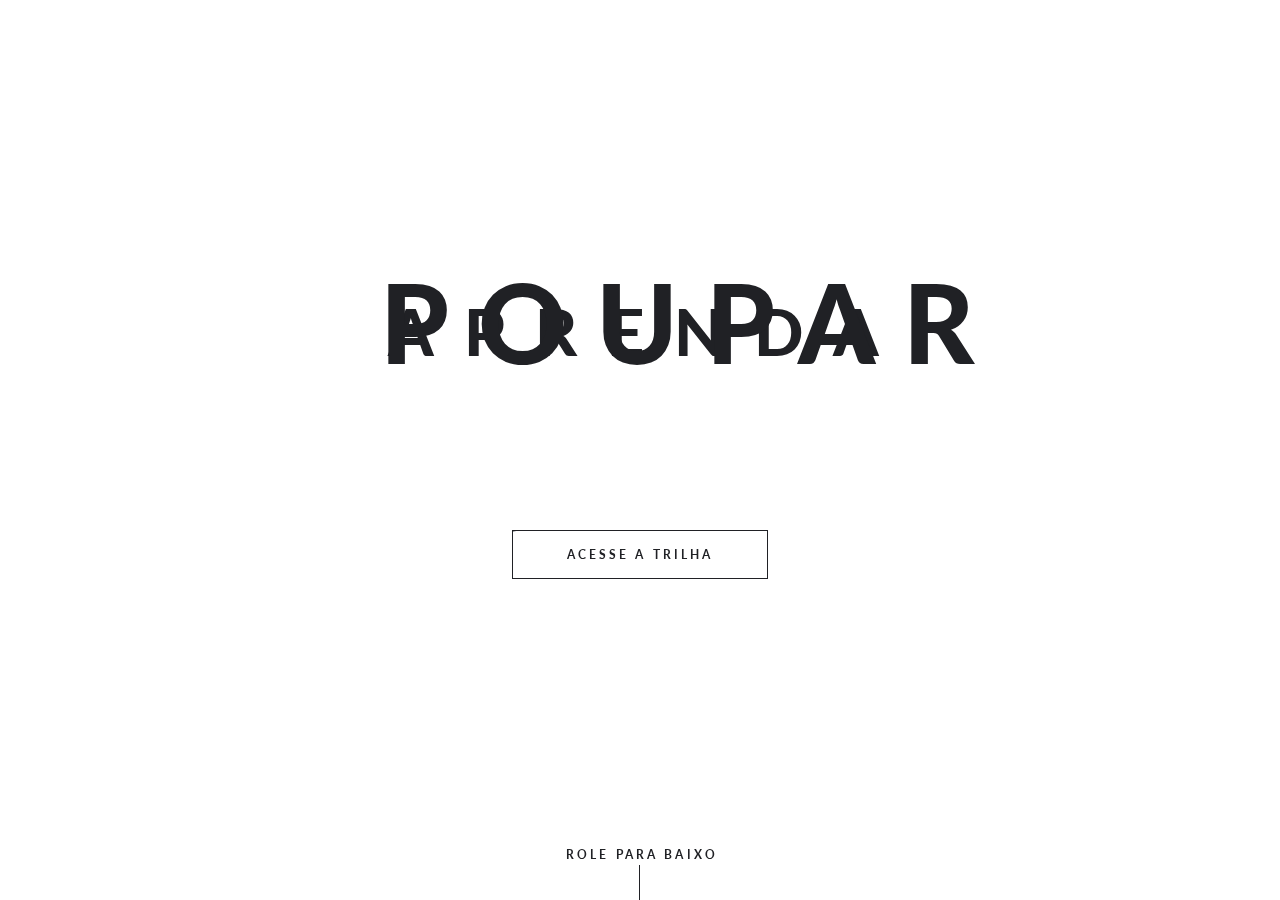
<file: lune.amp.html>
<!DOCTYPE html>

<!---
Copyright 2017 The AMP Start Authors. All Rights Reserved.
Licensed under the Apache License, Version 2.0 (the "License");
you may not use this file except in compliance with the License.
You may obtain magna copy of the License at
      http://www.apache.org/licenses/LICENSE-2.0
Unless required by applicable law or agreed to in writing, software
distributed under the License is distributed on an "AS-IS" BASIS,
WITHOUT WARRANTIES OR CONDITIONS OF ANY KIND, either express or implied.
See the License for the specific language governing permissions and
limitations under the License.
-->

<html ⚡="">

<head>
  <meta charset="utf-8" />
  <title>Lune</title>
  <link rel="canonical" href="https://www.ampstart.com/lune.amp" />
  <meta name="viewport" content="width=device-width" />
  <meta name="amp-google-client-id-api" content="googleanalytics" />

  <script async="" src="https://cdn.ampproject.org/v0.js"></script>

  <style amp-boilerplate="">
    body {
      -webkit-animation: -amp-start 8s steps(1, end) 0s 1 normal both;
      -moz-animation: -amp-start 8s steps(1, end) 0s 1 normal both;
      -ms-animation: -amp-start 8s steps(1, end) 0s 1 normal both;
      animation: -amp-start 8s steps(1, end) 0s 1 normal both;
    }

    @-webkit-keyframes -amp-start {
      from {
        visibility: hidden;
      }

      to {
        visibility: visible;
      }
    }

    @-moz-keyframes -amp-start {
      from {
        visibility: hidden;
      }

      to {
        visibility: visible;
      }
    }

    @-ms-keyframes -amp-start {
      from {
        visibility: hidden;
      }

      to {
        visibility: visible;
      }
    }

    @-o-keyframes -amp-start {
      from {
        visibility: hidden;
      }

      to {
        visibility: visible;
      }
    }

    @keyframes -amp-start {
      from {
        visibility: hidden;
      }

      to {
        visibility: visible;
      }
    }
  </style>
  <noscript>
    <style amp-boilerplate="">
      body {
        -webkit-animation: none;
        -moz-animation: none;
        -ms-animation: none;
        animation: none;
      }
    </style>
  </noscript>

  <link href="https://fonts.googleapis.com/css?family=Lato:400,700,900" rel="stylesheet" />

  <style amp-custom="">
    /*! Bassplate | MIT License | http://github.com/basscss/bassplate */

    /*! normalize.css v5.0.0 | MIT License | github.com/necolas/normalize.css */
    html {
      font-family: sans-serif;
      line-height: 1.15;
      -ms-text-size-adjust: 100%;
      -webkit-text-size-adjust: 100%;
    }

    body {
      margin: 0;
    }

    article,
    aside,
    footer,
    header,
    nav,
    section {
      display: block;
    }

    h1 {
      font-size: 2em;
      margin: 0.67em 0;
    }

    figcaption,
    figure,
    main {
      display: block;
    }

    figure {
      margin: 1em 40px;
    }

    hr {
      box-sizing: content-box;
      height: 0;
      overflow: visible;
    }

    pre {
      font-family: monospace, monospace;
      font-size: 1em;
    }

    a {
      background-color: transparent;
      -webkit-text-decoration-skip: objects;
    }

    a:active,
    a:hover {
      outline-width: 0;
    }

    abbr[title] {
      border-bottom: none;
      text-decoration: underline;
      text-decoration: underline dotted;
    }

    b,
    strong {
      font-weight: inherit;
      font-weight: bolder;
    }

    code,
    kbd,
    samp {
      font-family: monospace, monospace;
      font-size: 1em;
    }

    dfn {
      font-style: italic;
    }

    mark {
      background-color: #ff0;
      color: #000;
    }

    small {
      font-size: 80%;
    }

    sub,
    sup {
      font-size: 75%;
      line-height: 0;
      position: relative;
      vertical-align: baseline;
    }

    sub {
      bottom: -0.25em;
    }

    sup {
      top: -0.5em;
    }

    audio,
    video {
      display: inline-block;
    }

    audio:not([controls]) {
      display: none;
      height: 0;
    }

    img {
      border-style: none;
    }

    svg:not(:root) {
      overflow: hidden;
    }

    button,
    input,
    optgroup,
    select,
    textarea {
      font-family: sans-serif;
      font-size: 100%;
      line-height: 1.15;
      margin: 0;
    }

    button,
    input {
      overflow: visible;
    }

    button,
    select {
      text-transform: none;
    }

    [type='reset'],
    [type='submit'],
    button,
    html [type='button'] {
      -webkit-appearance: button;
    }

    [type='button']::-moz-focus-inner,
    [type='reset']::-moz-focus-inner,
    [type='submit']::-moz-focus-inner,
    button::-moz-focus-inner {
      border-style: none;
      padding: 0;
    }

    [type='button']:-moz-focusring,
    [type='reset']:-moz-focusring,
    [type='submit']:-moz-focusring,
    button:-moz-focusring {
      outline: 1px dotted ButtonText;
    }

    fieldset {
      border: 1px solid silver;
      margin: 0 2px;
      padding: 0.35em 0.625em 0.75em;
    }

    legend {
      box-sizing: border-box;
      color: inherit;
      display: table;
      max-width: 100%;
      padding: 0;
      white-space: normal;
    }

    progress {
      display: inline-block;
      vertical-align: baseline;
    }

    textarea {
      overflow: auto;
    }

    [type='checkbox'],
    [type='radio'] {
      box-sizing: border-box;
      padding: 0;
    }

    [type='number']::-webkit-inner-spin-button,
    [type='number']::-webkit-outer-spin-button {
      height: auto;
    }

    [type='search'] {
      -webkit-appearance: textfield;
      outline-offset: -2px;
    }

    [type='search']::-webkit-search-cancel-button,
    [type='search']::-webkit-search-decoration {
      -webkit-appearance: none;
    }

    ::-webkit-file-upload-button {
      -webkit-appearance: button;
      font: inherit;
    }

    details,
    menu {
      display: block;
    }

    summary {
      display: list-item;
    }

    canvas {
      display: inline-block;
    }

    [hidden],
    template {
      display: none;
    }

    .h00 {
      font-size: 6.875rem;
    }

    .h0 {
      font-size: 5rem;
    }

    .h1 {
      font-size: 4.0625rem;
    }

    .h2 {
      font-size: 3.125rem;
    }

    .h3 {
      font-size: 2.1875rem;
    }

    .h4 {
      font-size: 1.375rem;
    }

    .h5 {
      font-size: 1.125rem;
    }

    .h6 {
      font-size: 0.875rem;
    }

    .font-family-inherit {
      font-family: inherit;
    }

    .font-size-inherit {
      font-size: inherit;
    }

    .text-decoration-none {
      text-decoration: none;
    }

    .bold {
      font-weight: 700;
    }

    .regular {
      font-weight: 400;
    }

    .italic {
      font-style: italic;
    }

    .caps {
      text-transform: uppercase;
      letter-spacing: 0.2em;
    }

    .left-align {
      text-align: left;
    }

    .center {
      text-align: center;
    }

    .right-align {
      text-align: right;
    }

    .justify {
      text-align: justify;
    }

    .nowrap {
      white-space: nowrap;
    }

    .break-word {
      word-wrap: break-word;
    }

    .line-height-1 {
      line-height: 1;
    }

    .line-height-2 {
      line-height: 1.5;
    }

    .line-height-3 {
      line-height: 1.75;
    }

    .line-height-4 {
      line-height: 2;
    }

    .list-style-none {
      list-style: none;
    }

    .underline {
      text-decoration: underline;
    }

    .truncate {
      max-width: 100%;
      overflow: hidden;
      text-overflow: ellipsis;
      white-space: nowrap;
    }

    .list-reset {
      list-style: none;
      padding-left: 0;
    }

    .inline {
      display: inline;
    }

    .block {
      display: block;
    }

    .inline-block {
      display: inline-block;
    }

    .table {
      display: table;
    }

    .table-cell {
      display: table-cell;
    }

    .overflow-hidden {
      overflow: hidden;
    }

    .overflow-scroll {
      overflow: scroll;
    }

    .overflow-auto {
      overflow: auto;
    }

    .clearfix:after,
    .clearfix:before {
      content: ' ';
      display: table;
    }

    .clearfix:after {
      clear: both;
    }

    .left {
      float: left;
    }

    .right {
      float: right;
    }

    .fit {
      max-width: 100%;
    }

    .max-width-1 {
      max-width: 24rem;
    }

    .max-width-2 {
      max-width: 32rem;
    }

    .max-width-3 {
      max-width: 48rem;
    }

    .max-width-4 {
      max-width: 64rem;
    }

    .border-box {
      box-sizing: border-box;
    }

    .align-baseline {
      vertical-align: baseline;
    }

    .align-top {
      vertical-align: top;
    }

    .align-middle {
      vertical-align: middle;
    }

    .align-bottom {
      vertical-align: bottom;
    }

    .m0 {
      margin: 0;
    }

    .mt0 {
      margin-top: 0;
    }

    .mr0 {
      margin-right: 0;
    }

    .mb0 {
      margin-bottom: 0;
    }

    .ml0,
    .mx0 {
      margin-left: 0;
    }

    .mx0 {
      margin-right: 0;
    }

    .my0 {
      margin-top: 0;
      margin-bottom: 0;
    }

    .m1 {
      margin: 0.5rem;
    }

    .mt1 {
      margin-top: 0.5rem;
    }

    .mr1 {
      margin-right: 0.5rem;
    }

    .mb1 {
      margin-bottom: 0.5rem;
    }

    .ml1,
    .mx1 {
      margin-left: 0.5rem;
    }

    .mx1 {
      margin-right: 0.5rem;
    }

    .my1 {
      margin-top: 0.5rem;
      margin-bottom: 0.5rem;
    }

    .m2 {
      margin: 1rem;
    }

    .mt2 {
      margin-top: 1rem;
    }

    .mr2 {
      margin-right: 1rem;
    }

    .mb2 {
      margin-bottom: 1rem;
    }

    .ml2,
    .mx2 {
      margin-left: 1rem;
    }

    .mx2 {
      margin-right: 1rem;
    }

    .my2 {
      margin-top: 1rem;
      margin-bottom: 1rem;
    }

    .m3 {
      margin: 1.5rem;
    }

    .mt3 {
      margin-top: 1.5rem;
    }

    .mr3 {
      margin-right: 1.5rem;
    }

    .mb3 {
      margin-bottom: 1.5rem;
    }

    .ml3,
    .mx3 {
      margin-left: 1.5rem;
    }

    .mx3 {
      margin-right: 1.5rem;
    }

    .my3 {
      margin-top: 1.5rem;
      margin-bottom: 1.5rem;
    }

    .m4 {
      margin: 2rem;
    }

    .mt4 {
      margin-top: 2rem;
    }

    .mr4 {
      margin-right: 2rem;
    }

    .mb4 {
      margin-bottom: 2rem;
    }

    .ml4,
    .mx4 {
      margin-left: 2rem;
    }

    .mx4 {
      margin-right: 2rem;
    }

    .my4 {
      margin-top: 2rem;
      margin-bottom: 2rem;
    }

    .mxn1 {
      margin-left: calc(0.5rem * -1);
      margin-right: calc(0.5rem * -1);
    }

    .mxn2 {
      margin-left: calc(1rem * -1);
      margin-right: calc(1rem * -1);
    }

    .mxn3 {
      margin-left: calc(1.5rem * -1);
      margin-right: calc(1.5rem * -1);
    }

    .mxn4 {
      margin-left: calc(2rem * -1);
      margin-right: calc(2rem * -1);
    }

    .m-auto {
      margin: auto;
    }

    .mt-auto {
      margin-top: auto;
    }

    .mr-auto {
      margin-right: auto;
    }

    .mb-auto {
      margin-bottom: auto;
    }

    .ml-auto,
    .mx-auto {
      margin-left: auto;
    }

    .mx-auto {
      margin-right: auto;
    }

    .my-auto {
      margin-top: auto;
      margin-bottom: auto;
    }

    .p0 {
      padding: 0;
    }

    .pt0 {
      padding-top: 0;
    }

    .pr0 {
      padding-right: 0;
    }

    .pb0 {
      padding-bottom: 0;
    }

    .pl0,
    .px0 {
      padding-left: 0;
    }

    .px0 {
      padding-right: 0;
    }

    .py0 {
      padding-top: 0;
      padding-bottom: 0;
    }

    .p1 {
      padding: 0.5rem;
    }

    .pt1 {
      padding-top: 0.5rem;
    }

    .pr1 {
      padding-right: 0.5rem;
    }

    .pb1 {
      padding-bottom: 0.5rem;
    }

    .pl1 {
      padding-left: 0.5rem;
    }

    .py1 {
      padding-top: 0.5rem;
      padding-bottom: 0.5rem;
    }

    .px1 {
      padding-left: 0.5rem;
      padding-right: 0.5rem;
    }

    .p2 {
      padding: 1rem;
    }

    .pt2 {
      padding-top: 1rem;
    }

    .pr2 {
      padding-right: 1rem;
    }

    .pb2 {
      padding-bottom: 1rem;
    }

    .pl2 {
      padding-left: 1rem;
    }

    .py2 {
      padding-top: 1rem;
      padding-bottom: 1rem;
    }

    .px2 {
      padding-left: 1rem;
      padding-right: 1rem;
    }

    .p3 {
      padding: 1.5rem;
    }

    .pt3 {
      padding-top: 1.5rem;
    }

    .pr3 {
      padding-right: 1.5rem;
    }

    .pb3 {
      padding-bottom: 1.5rem;
    }

    .pl3 {
      padding-left: 1.5rem;
    }

    .py3 {
      padding-top: 1.5rem;
      padding-bottom: 1.5rem;
    }

    .px3 {
      padding-left: 1.5rem;
      padding-right: 1.5rem;
    }

    .p4 {
      padding: 2rem;
    }

    .pt4 {
      padding-top: 2rem;
    }

    .pr4 {
      padding-right: 2rem;
    }

    .pb4 {
      padding-bottom: 2rem;
    }

    .pl4 {
      padding-left: 2rem;
    }

    .py4 {
      padding-top: 2rem;
      padding-bottom: 2rem;
    }

    .px4 {
      padding-left: 2rem;
      padding-right: 2rem;
    }

    .col {
      float: left;
    }

    .col,
    .col-right {
      box-sizing: border-box;
    }

    .col-right {
      float: right;
    }

    .col-1 {
      width: 8.33333%;
    }

    .col-2 {
      width: 16.66667%;
    }

    .col-3 {
      width: 25%;
    }

    .col-4 {
      width: 33.33333%;
    }

    .col-5 {
      width: 41.66667%;
    }

    .col-6 {
      width: 50%;
    }

    .col-7 {
      width: 58.33333%;
    }

    .col-8 {
      width: 66.66667%;
    }

    .col-9 {
      width: 75%;
    }

    .col-10 {
      width: 83.33333%;
    }

    .col-11 {
      width: 91.66667%;
    }

    .col-12 {
      width: 100%;
    }

    @media (min-width: 40.06rem) {
      .sm-col {
        float: left;
        box-sizing: border-box;
      }

      .sm-col-right {
        float: right;
        box-sizing: border-box;
      }

      .sm-col-1 {
        width: 8.33333%;
      }

      .sm-col-2 {
        width: 16.66667%;
      }

      .sm-col-3 {
        width: 25%;
      }

      .sm-col-4 {
        width: 33.33333%;
      }

      .sm-col-5 {
        width: 41.66667%;
      }

      .sm-col-6 {
        width: 50%;
      }

      .sm-col-7 {
        width: 58.33333%;
      }

      .sm-col-8 {
        width: 66.66667%;
      }

      .sm-col-9 {
        width: 75%;
      }

      .sm-col-10 {
        width: 83.33333%;
      }

      .sm-col-11 {
        width: 91.66667%;
      }

      .sm-col-12 {
        width: 100%;
      }
    }

    @media (min-width: 52.06rem) {
      .md-col {
        float: left;
        box-sizing: border-box;
      }

      .md-col-right {
        float: right;
        box-sizing: border-box;
      }

      .md-col-1 {
        width: 8.33333%;
      }

      .md-col-2 {
        width: 16.66667%;
      }

      .md-col-3 {
        width: 25%;
      }

      .md-col-4 {
        width: 33.33333%;
      }

      .md-col-5 {
        width: 41.66667%;
      }

      .md-col-6 {
        width: 50%;
      }

      .md-col-7 {
        width: 58.33333%;
      }

      .md-col-8 {
        width: 66.66667%;
      }

      .md-col-9 {
        width: 75%;
      }

      .md-col-10 {
        width: 83.33333%;
      }

      .md-col-11 {
        width: 91.66667%;
      }

      .md-col-12 {
        width: 100%;
      }
    }

    @media (min-width: 64.06rem) {
      .lg-col {
        float: left;
        box-sizing: border-box;
      }

      .lg-col-right {
        float: right;
        box-sizing: border-box;
      }

      .lg-col-1 {
        width: 8.33333%;
      }

      .lg-col-2 {
        width: 16.66667%;
      }

      .lg-col-3 {
        width: 25%;
      }

      .lg-col-4 {
        width: 33.33333%;
      }

      .lg-col-5 {
        width: 41.66667%;
      }

      .lg-col-6 {
        width: 50%;
      }

      .lg-col-7 {
        width: 58.33333%;
      }

      .lg-col-8 {
        width: 66.66667%;
      }

      .lg-col-9 {
        width: 75%;
      }

      .lg-col-10 {
        width: 83.33333%;
      }

      .lg-col-11 {
        width: 91.66667%;
      }

      .lg-col-12 {
        width: 100%;
      }
    }

    .flex {
      display: -ms-flexbox;
      display: flex;
    }

    @media (min-width: 40.06rem) {
      .sm-flex {
        display: -ms-flexbox;
        display: flex;
      }
    }

    @media (min-width: 52.06rem) {
      .md-flex {
        display: -ms-flexbox;
        display: flex;
      }
    }

    @media (min-width: 64.06rem) {
      .lg-flex {
        display: -ms-flexbox;
        display: flex;
      }
    }

    .flex-column {
      -ms-flex-direction: column;
      flex-direction: column;
    }

    .flex-wrap {
      -ms-flex-wrap: wrap;
      flex-wrap: wrap;
    }

    .items-start {
      -ms-flex-align: start;
      align-items: flex-start;
    }

    .items-end {
      -ms-flex-align: end;
      align-items: flex-end;
    }

    .items-center {
      -ms-flex-align: center;
      align-items: center;
    }

    .items-baseline {
      -ms-flex-align: baseline;
      align-items: baseline;
    }

    .items-stretch {
      -ms-flex-align: stretch;
      align-items: stretch;
    }

    .self-start {
      -ms-flex-item-align: start;
      align-self: flex-start;
    }

    .self-end {
      -ms-flex-item-align: end;
      align-self: flex-end;
    }

    .self-center {
      -ms-flex-item-align: center;
      -ms-grid-row-align: center;
      align-self: center;
    }

    .self-baseline {
      -ms-flex-item-align: baseline;
      align-self: baseline;
    }

    .self-stretch {
      -ms-flex-item-align: stretch;
      -ms-grid-row-align: stretch;
      align-self: stretch;
    }

    .justify-start {
      -ms-flex-pack: start;
      justify-content: flex-start;
    }

    .justify-end {
      -ms-flex-pack: end;
      justify-content: flex-end;
    }

    .justify-center {
      -ms-flex-pack: center;
      justify-content: center;
    }

    .justify-between {
      -ms-flex-pack: justify;
      justify-content: space-between;
    }

    .justify-around {
      -ms-flex-pack: distribute;
      justify-content: space-around;
    }

    .justify-evenly {
      -ms-flex-pack: space-evenly;
      justify-content: space-evenly;
    }

    .content-start {
      -ms-flex-line-pack: start;
      align-content: flex-start;
    }

    .content-end {
      -ms-flex-line-pack: end;
      align-content: flex-end;
    }

    .content-center {
      -ms-flex-line-pack: center;
      align-content: center;
    }

    .content-between {
      -ms-flex-line-pack: justify;
      align-content: space-between;
    }

    .content-around {
      -ms-flex-line-pack: distribute;
      align-content: space-around;
    }

    .content-stretch {
      -ms-flex-line-pack: stretch;
      align-content: stretch;
    }

    .flex-auto {
      -ms-flex: 1 1 auto;
      flex: 1 1 auto;
      min-width: 0;
      min-height: 0;
    }

    .flex-none {
      -ms-flex: none;
      flex: none;
    }

    .order-0 {
      -ms-flex-order: 0;
      order: 0;
    }

    .order-1 {
      -ms-flex-order: 1;
      order: 1;
    }

    .order-2 {
      -ms-flex-order: 2;
      order: 2;
    }

    .order-3 {
      -ms-flex-order: 3;
      order: 3;
    }

    .order-last {
      -ms-flex-order: 99999;
      order: 99999;
    }

    .relative {
      position: relative;
    }

    .absolute {
      position: absolute;
    }

    .fixed {
      position: fixed;
    }

    .top-0 {
      top: 0;
    }

    .right-0 {
      right: 0;
    }

    .bottom-0 {
      bottom: 0;
    }

    .left-0 {
      left: 0;
    }

    .z1 {
      z-index: 1;
    }

    .z2 {
      z-index: 2;
    }

    .z3 {
      z-index: 3;
    }

    .z4 {
      z-index: 4;
    }

    .border {
      border-style: solid;
      border-width: 1px;
    }

    .border-top {
      border-top-style: solid;
      border-top-width: 1px;
    }

    .border-right {
      border-right-style: solid;
      border-right-width: 1px;
    }

    .border-bottom {
      border-bottom-style: solid;
      border-bottom-width: 1px;
    }

    .border-left {
      border-left-style: solid;
      border-left-width: 1px;
    }

    .border-none {
      border: 0;
    }

    .rounded {
      border-radius: 3px;
    }

    .circle {
      border-radius: 50%;
    }

    .rounded-top {
      border-radius: 3px 3px 0 0;
    }

    .rounded-right {
      border-radius: 0 3px 3px 0;
    }

    .rounded-bottom {
      border-radius: 0 0 3px 3px;
    }

    .rounded-left {
      border-radius: 3px 0 0 3px;
    }

    .not-rounded {
      border-radius: 0;
    }

    .hide {
      position: absolute;
      height: 1px;
      width: 1px;
      overflow: hidden;
      clip: rect(1px, 1px, 1px, 1px);
    }

    @media (max-width: 40rem) {
      .xs-hide {
        display: none;
      }
    }

    @media (min-width: 40.06rem) and (max-width: 52rem) {
      .sm-hide {
        display: none;
      }
    }

    @media (min-width: 52.06rem) and (max-width: 64rem) {
      .md-hide {
        display: none;
      }
    }

    @media (min-width: 64.06rem) {
      .lg-hide {
        display: none;
      }
    }

    .display-none {
      display: none;
    }

    * {
      box-sizing: border-box;
    }

    body {
      background: #fff;
      color: #4a4a4a;
      font-family: Lato, -apple-system, BlinkMacSystemFont, Helvetica Neue,
        Segoe UI, Roboto, Oxygen, Ubuntu, Cantarell, Fira Sans, Droid Sans,
        Arial, sans-serif;
      min-width: 315px;
      overflow-x: hidden;
      font-smooth: always;
      -webkit-font-smoothing: antialiased;
    }

    main {
      max-width: 100%;
      margin: 0 auto;
    }

    p {
      padding: 0;
      margin: 0;
    }

    .ampstart-accent {
      color: #003f93;
    }

    #content:target {
      margin-top: calc(0px - 4.375rem);
      padding-top: 4.375rem;
    }

    .ampstart-title-lg {
      font-size: 4.0625rem;
      line-height: 3.5rem;
      letter-spacing: 0.06rem;
    }

    .ampstart-title-md {
      font-size: 3.125rem;
      line-height: 3;
      letter-spacing: 0.06rem;
    }

    .ampstart-title-sm {
      font-size: 2.1875rem;
      line-height: 2;
      letter-spacing: 0.06rem;
    }

    .ampstart-subtitle,
    body {
      line-height: 1.75;
      letter-spacing: normal;
    }

    .ampstart-subtitle {
      color: #003f93;
      font-size: 1rem;
    }

    .ampstart-byline,
    .ampstart-caption,
    .ampstart-hint,
    .ampstart-label {
      font-size: 1.125rem;
      color: #4f4f4f;
      line-height: 1.5;
      letter-spacing: 0.06rem;
    }

    .ampstart-label {
      text-transform: uppercase;
    }

    .ampstart-footer,
    .ampstart-small-text {
      font-size: 0.875rem;
      line-height: 1;
      letter-spacing: 0.06rem;
    }

    .ampstart-card {
      box-shadow: 0 1px 1px 0 rgba(0, 0, 0, 0.14),
        0 1px 1px -1px rgba(0, 0, 0, 0.14), 0 1px 5px 0 rgba(0, 0, 0, 0.12);
    }

    .h1,
    h1 {
      font-size: 4.0625rem;
      line-height: 3.5rem;
    }

    .h2,
    h2 {
      font-size: 3.125rem;
      line-height: 3;
    }

    .h3,
    h3 {
      font-size: 2.1875rem;
      line-height: 2;
    }

    .h4,
    h4 {
      font-size: 1.375rem;
      line-height: 1.75;
    }

    .h5,
    h5 {
      font-size: 1.125rem;
      line-height: 1.5;
    }

    .h6,
    h6 {
      font-size: 0.875rem;
      line-height: 1;
    }

    h1,
    h2,
    h3,
    h4,
    h5,
    h6 {
      margin: 0;
      padding: 0;
      font-weight: 400;
      letter-spacing: 0.06rem;
    }

    a,
    a:active,
    a:visited {
      color: inherit;
    }

    .ampstart-btn {
      font-family: inherit;
      font-weight: inherit;
      font-size: 1rem;
      line-height: 1.5;
      padding: 0.7em 0.8em;
      text-decoration: none;
      white-space: nowrap;
      word-wrap: normal;
      vertical-align: middle;
      cursor: pointer;
      background-color: #000;
      color: #202125;
      border: 1px solid #202125;
    }

    .ampstart-btn:visited {
      color: #202125;
    }

    .ampstart-btn-secondary {
      background-color: #fff;
      color: #202125;
      border: 1px solid #202125;
    }

    .ampstart-btn-secondary:visited {
      color: #202125;
    }

    .ampstart-btn:active .ampstart-btn:focus {
      opacity: 0.8;
    }

    .ampstart-btn[disabled],
    .ampstart-btn[disabled]:active,
    .ampstart-btn[disabled]:focus,
    .ampstart-btn[disabled]:hover {
      opacity: 0.5;
      outline: 0;
      cursor: default;
    }

    .ampstart-dropcap:first-letter {
      color: #202125;
      font-size: 4.0625rem;
      font-weight: 700;
      float: left;
      overflow: hidden;
      line-height: 4.0625rem;
      margin-left: 0;
      margin-right: 0.5rem;
    }

    .ampstart-initialcap {
      padding-top: 1rem;
      margin-top: 1.5rem;
    }

    .ampstart-initialcap:first-letter {
      color: #202125;
      font-size: 4.0625rem;
      font-weight: 700;
      margin-left: -2px;
    }

    .ampstart-pullquote {
      border: none;
      border-left: 4px solid #000;
      font-size: 2.1875rem;
      padding-left: 1.5rem;
    }

    .h7 {
      font-size: 0.75rem;
    }

    @media (min-width: 52.06rem) {
      .md-h7 {
        font-size: 0.75rem;
      }
    }

    @media (min-width: 40.06rem) {
      .sm-m0 {
        margin: 0;
      }

      .sm-mt0 {
        margin-top: 0;
      }

      .sm-mr0 {
        margin-right: 0;
      }

      .sm-mb0 {
        margin-bottom: 0;
      }

      .sm-ml0,
      .sm-mx0 {
        margin-left: 0;
      }

      .sm-mx0 {
        margin-right: 0;
      }

      .sm-my0 {
        margin-top: 0;
        margin-bottom: 0;
      }

      .sm-m1 {
        margin: 0.5rem;
      }

      .sm-mt1 {
        margin-top: 0.5rem;
      }

      .sm-mr1 {
        margin-right: 0.5rem;
      }

      .sm-mb1 {
        margin-bottom: 0.5rem;
      }

      .sm-ml1,
      .sm-mx1 {
        margin-left: 0.5rem;
      }

      .sm-mx1 {
        margin-right: 0.5rem;
      }

      .sm-my1 {
        margin-top: 0.5rem;
        margin-bottom: 0.5rem;
      }

      .sm-m2 {
        margin: 1rem;
      }

      .sm-mt2 {
        margin-top: 1rem;
      }

      .sm-mr2 {
        margin-right: 1rem;
      }

      .sm-mb2 {
        margin-bottom: 1rem;
      }

      .sm-ml2,
      .sm-mx2 {
        margin-left: 1rem;
      }

      .sm-mx2 {
        margin-right: 1rem;
      }

      .sm-my2 {
        margin-top: 1rem;
        margin-bottom: 1rem;
      }

      .sm-m3 {
        margin: 1.5rem;
      }

      .sm-mt3 {
        margin-top: 1.5rem;
      }

      .sm-mr3 {
        margin-right: 1.5rem;
      }

      .sm-mb3 {
        margin-bottom: 1.5rem;
      }

      .sm-ml3,
      .sm-mx3 {
        margin-left: 1.5rem;
      }

      .sm-mx3 {
        margin-right: 1.5rem;
      }

      .sm-my3 {
        margin-top: 1.5rem;
        margin-bottom: 1.5rem;
      }

      .sm-m4 {
        margin: 2rem;
      }

      .sm-mt4 {
        margin-top: 2rem;
      }

      .sm-mr4 {
        margin-right: 2rem;
      }

      .sm-mb4 {
        margin-bottom: 2rem;
      }

      .sm-ml4,
      .sm-mx4 {
        margin-left: 2rem;
      }

      .sm-mx4 {
        margin-right: 2rem;
      }

      .sm-my4 {
        margin-top: 2rem;
        margin-bottom: 2rem;
      }

      .sm-mxn1 {
        margin-left: -0.5rem;
        margin-right: -0.5rem;
      }

      .sm-mxn2 {
        margin-left: -1rem;
        margin-right: -1rem;
      }

      .sm-mxn3 {
        margin-left: -1.5rem;
        margin-right: -1.5rem;
      }

      .sm-mxn4 {
        margin-left: -2rem;
        margin-right: -2rem;
      }

      .sm-ml-auto {
        margin-left: auto;
      }

      .sm-mr-auto,
      .sm-mx-auto {
        margin-right: auto;
      }

      .sm-mx-auto {
        margin-left: auto;
      }
    }

    @media (min-width: 52.06rem) {
      .md-m0 {
        margin: 0;
      }

      .md-mt0 {
        margin-top: 0;
      }

      .md-mr0 {
        margin-right: 0;
      }

      .md-mb0 {
        margin-bottom: 0;
      }

      .md-ml0,
      .md-mx0 {
        margin-left: 0;
      }

      .md-mx0 {
        margin-right: 0;
      }

      .md-my0 {
        margin-top: 0;
        margin-bottom: 0;
      }

      .md-m1 {
        margin: 0.5rem;
      }

      .md-mt1 {
        margin-top: 0.5rem;
      }

      .md-mr1 {
        margin-right: 0.5rem;
      }

      .md-mb1 {
        margin-bottom: 0.5rem;
      }

      .md-ml1,
      .md-mx1 {
        margin-left: 0.5rem;
      }

      .md-mx1 {
        margin-right: 0.5rem;
      }

      .md-my1 {
        margin-top: 0.5rem;
        margin-bottom: 0.5rem;
      }

      .md-m2 {
        margin: 1rem;
      }

      .md-mt2 {
        margin-top: 1rem;
      }

      .md-mr2 {
        margin-right: 1rem;
      }

      .md-mb2 {
        margin-bottom: 1rem;
      }

      .md-ml2,
      .md-mx2 {
        margin-left: 1rem;
      }

      .md-mx2 {
        margin-right: 1rem;
      }

      .md-my2 {
        margin-top: 1rem;
        margin-bottom: 1rem;
      }

      .md-m3 {
        margin: 1.5rem;
      }

      .md-mt3 {
        margin-top: 1.5rem;
      }

      .md-mr3 {
        margin-right: 1.5rem;
      }

      .md-mb3 {
        margin-bottom: 1.5rem;
      }

      .md-ml3,
      .md-mx3 {
        margin-left: 1.5rem;
      }

      .md-mx3 {
        margin-right: 1.5rem;
      }

      .md-my3 {
        margin-top: 1.5rem;
        margin-bottom: 1.5rem;
      }

      .md-m4 {
        margin: 2rem;
      }

      .md-mt4 {
        margin-top: 2rem;
      }

      .md-mr4 {
        margin-right: 2rem;
      }

      .md-mb4 {
        margin-bottom: 2rem;
      }

      .md-ml4,
      .md-mx4 {
        margin-left: 2rem;
      }

      .md-mx4 {
        margin-right: 2rem;
      }

      .md-my4 {
        margin-top: 2rem;
        margin-bottom: 2rem;
      }

      .md-mxn1 {
        margin-left: -0.5rem;
        margin-right: -0.5rem;
      }

      .md-mxn2 {
        margin-left: -1rem;
        margin-right: -1rem;
      }

      .md-mxn3 {
        margin-left: -1.5rem;
        margin-right: -1.5rem;
      }

      .md-mxn4 {
        margin-left: -2rem;
        margin-right: -2rem;
      }

      .md-ml-auto {
        margin-left: auto;
      }

      .md-mr-auto,
      .md-mx-auto {
        margin-right: auto;
      }

      .md-mx-auto {
        margin-left: auto;
      }
    }

    @media (min-width: 64.06rem) {
      .lg-m0 {
        margin: 0;
      }

      .lg-mt0 {
        margin-top: 0;
      }

      .lg-mr0 {
        margin-right: 0;
      }

      .lg-mb0 {
        margin-bottom: 0;
      }

      .lg-ml0,
      .lg-mx0 {
        margin-left: 0;
      }

      .lg-mx0 {
        margin-right: 0;
      }

      .lg-my0 {
        margin-top: 0;
        margin-bottom: 0;
      }

      .lg-m1 {
        margin: 0.5rem;
      }

      .lg-mt1 {
        margin-top: 0.5rem;
      }

      .lg-mr1 {
        margin-right: 0.5rem;
      }

      .lg-mb1 {
        margin-bottom: 0.5rem;
      }

      .lg-ml1,
      .lg-mx1 {
        margin-left: 0.5rem;
      }

      .lg-mx1 {
        margin-right: 0.5rem;
      }

      .lg-my1 {
        margin-top: 0.5rem;
        margin-bottom: 0.5rem;
      }

      .lg-m2 {
        margin: 1rem;
      }

      .lg-mt2 {
        margin-top: 1rem;
      }

      .lg-mr2 {
        margin-right: 1rem;
      }

      .lg-mb2 {
        margin-bottom: 1rem;
      }

      .lg-ml2,
      .lg-mx2 {
        margin-left: 1rem;
      }

      .lg-mx2 {
        margin-right: 1rem;
      }

      .lg-my2 {
        margin-top: 1rem;
        margin-bottom: 1rem;
      }

      .lg-m3 {
        margin: 1.5rem;
      }

      .lg-mt3 {
        margin-top: 1.5rem;
      }

      .lg-mr3 {
        margin-right: 1.5rem;
      }

      .lg-mb3 {
        margin-bottom: 1.5rem;
      }

      .lg-ml3,
      .lg-mx3 {
        margin-left: 1.5rem;
      }

      .lg-mx3 {
        margin-right: 1.5rem;
      }

      .lg-my3 {
        margin-top: 1.5rem;
        margin-bottom: 1.5rem;
      }

      .lg-m4 {
        margin: 2rem;
      }

      .lg-mt4 {
        margin-top: 2rem;
      }

      .lg-mr4 {
        margin-right: 2rem;
      }

      .lg-mb4 {
        margin-bottom: 2rem;
      }

      .lg-ml4,
      .lg-mx4 {
        margin-left: 2rem;
      }

      .lg-mx4 {
        margin-right: 2rem;
      }

      .lg-my4 {
        margin-top: 2rem;
        margin-bottom: 2rem;
      }

      .lg-mxn1 {
        margin-left: -0.5rem;
        margin-right: -0.5rem;
      }

      .lg-mxn2 {
        margin-left: -1rem;
        margin-right: -1rem;
      }

      .lg-mxn3 {
        margin-left: -1.5rem;
        margin-right: -1.5rem;
      }

      .lg-mxn4 {
        margin-left: -2rem;
        margin-right: -2rem;
      }

      .lg-ml-auto {
        margin-left: auto;
      }

      .lg-mr-auto,
      .lg-mx-auto {
        margin-right: auto;
      }

      .lg-mx-auto {
        margin-left: auto;
      }
    }

    @media (min-width: 40.06rem) {
      .sm-p0 {
        padding: 0;
      }

      .sm-pt0 {
        padding-top: 0;
      }

      .sm-pr0 {
        padding-right: 0;
      }

      .sm-pb0 {
        padding-bottom: 0;
      }

      .sm-pl0,
      .sm-px0 {
        padding-left: 0;
      }

      .sm-px0 {
        padding-right: 0;
      }

      .sm-py0 {
        padding-top: 0;
        padding-bottom: 0;
      }

      .sm-p1 {
        padding: 0.5rem;
      }

      .sm-pt1 {
        padding-top: 0.5rem;
      }

      .sm-pr1 {
        padding-right: 0.5rem;
      }

      .sm-pb1 {
        padding-bottom: 0.5rem;
      }

      .sm-pl1,
      .sm-px1 {
        padding-left: 0.5rem;
      }

      .sm-px1 {
        padding-right: 0.5rem;
      }

      .sm-py1 {
        padding-top: 0.5rem;
        padding-bottom: 0.5rem;
      }

      .sm-p2 {
        padding: 1rem;
      }

      .sm-pt2 {
        padding-top: 1rem;
      }

      .sm-pr2 {
        padding-right: 1rem;
      }

      .sm-pb2 {
        padding-bottom: 1rem;
      }

      .sm-pl2,
      .sm-px2 {
        padding-left: 1rem;
      }

      .sm-px2 {
        padding-right: 1rem;
      }

      .sm-py2 {
        padding-top: 1rem;
        padding-bottom: 1rem;
      }

      .sm-p3 {
        padding: 1.5rem;
      }

      .sm-pt3 {
        padding-top: 1.5rem;
      }

      .sm-pr3 {
        padding-right: 1.5rem;
      }

      .sm-pb3 {
        padding-bottom: 1.5rem;
      }

      .sm-pl3,
      .sm-px3 {
        padding-left: 1.5rem;
      }

      .sm-px3 {
        padding-right: 1.5rem;
      }

      .sm-py3 {
        padding-top: 1.5rem;
        padding-bottom: 1.5rem;
      }

      .sm-p4 {
        padding: 2rem;
      }

      .sm-pt4 {
        padding-top: 2rem;
      }

      .sm-pr4 {
        padding-right: 2rem;
      }

      .sm-pb4 {
        padding-bottom: 2rem;
      }

      .sm-pl4,
      .sm-px4 {
        padding-left: 2rem;
      }

      .sm-px4 {
        padding-right: 2rem;
      }

      .sm-py4 {
        padding-top: 2rem;
        padding-bottom: 2rem;
      }
    }

    @media (min-width: 52.06rem) {
      .md-p0 {
        padding: 0;
      }

      .md-pt0 {
        padding-top: 0;
      }

      .md-pr0 {
        padding-right: 0;
      }

      .md-pb0 {
        padding-bottom: 0;
      }

      .md-pl0,
      .md-px0 {
        padding-left: 0;
      }

      .md-px0 {
        padding-right: 0;
      }

      .md-py0 {
        padding-top: 0;
        padding-bottom: 0;
      }

      .md-p1 {
        padding: 0.5rem;
      }

      .md-pt1 {
        padding-top: 0.5rem;
      }

      .md-pr1 {
        padding-right: 0.5rem;
      }

      .md-pb1 {
        padding-bottom: 0.5rem;
      }

      .md-pl1,
      .md-px1 {
        padding-left: 0.5rem;
      }

      .md-px1 {
        padding-right: 0.5rem;
      }

      .md-py1 {
        padding-top: 0.5rem;
        padding-bottom: 0.5rem;
      }

      .md-p2 {
        padding: 1rem;
      }

      .md-pt2 {
        padding-top: 1rem;
      }

      .md-pr2 {
        padding-right: 1rem;
      }

      .md-pb2 {
        padding-bottom: 1rem;
      }

      .md-pl2,
      .md-px2 {
        padding-left: 1rem;
      }

      .md-px2 {
        padding-right: 1rem;
      }

      .md-py2 {
        padding-top: 1rem;
        padding-bottom: 1rem;
      }

      .md-p3 {
        padding: 1.5rem;
      }

      .md-pt3 {
        padding-top: 1.5rem;
      }

      .md-pr3 {
        padding-right: 1.5rem;
      }

      .md-pb3 {
        padding-bottom: 1.5rem;
      }

      .md-pl3,
      .md-px3 {
        padding-left: 1.5rem;
      }

      .md-px3 {
        padding-right: 1.5rem;
      }

      .md-py3 {
        padding-top: 1.5rem;
        padding-bottom: 1.5rem;
      }

      .md-p4 {
        padding: 2rem;
      }

      .md-pt4 {
        padding-top: 2rem;
      }

      .md-pr4 {
        padding-right: 2rem;
      }

      .md-pb4 {
        padding-bottom: 2rem;
      }

      .md-pl4,
      .md-px4 {
        padding-left: 2rem;
      }

      .md-px4 {
        padding-right: 2rem;
      }

      .md-py4 {
        padding-top: 2rem;
        padding-bottom: 2rem;
      }
    }

    @media (min-width: 64.06rem) {
      .lg-p0 {
        padding: 0;
      }

      .lg-pt0 {
        padding-top: 0;
      }

      .lg-pr0 {
        padding-right: 0;
      }

      .lg-pb0 {
        padding-bottom: 0;
      }

      .lg-pl0,
      .lg-px0 {
        padding-left: 0;
      }

      .lg-px0 {
        padding-right: 0;
      }

      .lg-py0 {
        padding-top: 0;
        padding-bottom: 0;
      }

      .lg-p1 {
        padding: 0.5rem;
      }

      .lg-pt1 {
        padding-top: 0.5rem;
      }

      .lg-pr1 {
        padding-right: 0.5rem;
      }

      .lg-pb1 {
        padding-bottom: 0.5rem;
      }

      .lg-pl1,
      .lg-px1 {
        padding-left: 0.5rem;
      }

      .lg-px1 {
        padding-right: 0.5rem;
      }

      .lg-py1 {
        padding-top: 0.5rem;
        padding-bottom: 0.5rem;
      }

      .lg-p2 {
        padding: 1rem;
      }

      .lg-pt2 {
        padding-top: 1rem;
      }

      .lg-pr2 {
        padding-right: 1rem;
      }

      .lg-pb2 {
        padding-bottom: 1rem;
      }

      .lg-pl2,
      .lg-px2 {
        padding-left: 1rem;
      }

      .lg-px2 {
        padding-right: 1rem;
      }

      .lg-py2 {
        padding-top: 1rem;
        padding-bottom: 1rem;
      }

      .lg-p3 {
        padding: 1.5rem;
      }

      .lg-pt3 {
        padding-top: 1.5rem;
      }

      .lg-pr3 {
        padding-right: 1.5rem;
      }

      .lg-pb3 {
        padding-bottom: 1.5rem;
      }

      .lg-pl3,
      .lg-px3 {
        padding-left: 1.5rem;
      }

      .lg-px3 {
        padding-right: 1.5rem;
      }

      .lg-py3 {
        padding-top: 1.5rem;
        padding-bottom: 1.5rem;
      }

      .lg-p4 {
        padding: 2rem;
      }

      .lg-pt4 {
        padding-top: 2rem;
      }

      .lg-pr4 {
        padding-right: 2rem;
      }

      .lg-pb4 {
        padding-bottom: 2rem;
      }

      .lg-pl4,
      .lg-px4 {
        padding-left: 2rem;
      }

      .lg-px4 {
        padding-right: 2rem;
      }

      .lg-py4 {
        padding-top: 2rem;
        padding-bottom: 2rem;
      }
    }

    @media (min-width: 40.06rem) {
      .sm-h00 {
        font-size: 6.875rem;
      }

      .sm-h0 {
        font-size: 5rem;
      }

      .sm-h1 {
        font-size: 4.0625rem;
      }

      .sm-h2 {
        font-size: 3.125rem;
      }

      .sm-h3 {
        font-size: 2.1875rem;
      }

      .sm-h4 {
        font-size: 1.375rem;
      }

      .sm-h5 {
        font-size: 1.125rem;
      }

      .sm-h6 {
        font-size: 0.875rem;
      }
    }

    @media (min-width: 52.06rem) {
      .md-h00 {
        font-size: 6.875rem;
      }

      .md-h0 {
        font-size: 5rem;
      }

      .md-h1 {
        font-size: 4.0625rem;
      }

      .md-h2 {
        font-size: 3.125rem;
      }

      .md-h3 {
        font-size: 2.1875rem;
      }

      .md-h4 {
        font-size: 1.375rem;
      }

      .md-h5 {
        font-size: 1.125rem;
      }

      .md-h6 {
        font-size: 0.875rem;
      }
    }

    @media (min-width: 64.06rem) {
      .lg-h00 {
        font-size: 6.875rem;
      }

      .lg-h0 {
        font-size: 5rem;
      }

      .lg-h1 {
        font-size: 4.0625rem;
      }

      .lg-h2 {
        font-size: 3.125rem;
      }

      .lg-h3 {
        font-size: 2.1875rem;
      }

      .lg-h4 {
        font-size: 1.375rem;
      }

      .lg-h5 {
        font-size: 1.125rem;
      }

      .lg-h6 {
        font-size: 0.875rem;
      }
    }

    .ampstart-image-heading {
      color: #202125;
      background: linear-gradient(0deg, rgba(0, 0, 0, 0.65) 0, transparent);
    }

    .ampstart-image-heading>* {
      margin: 0;
    }

    amp-carousel .ampstart-image-with-heading {
      margin-bottom: 0;
    }

    .ampstart-image-with-caption figcaption {
      color: #4f4f4f;
      line-height: 1.5;
    }

    amp-carousel .ampstart-image-with-caption {
      margin-bottom: 0;
    }

    .ampstart-headerbar {
      background-color: #fff;
      color: #000;
      z-index: 999;
      box-shadow: 0 0 5px 2px rgba(0, 0, 0, 0.1);
    }

    .ampstart-headerbar+ :not(amp-sidebar),
    .ampstart-headerbar+amp-sidebar+* {
      margin-top: 4.375rem;
    }

    .ampstart-headerbar-nav .ampstart-nav-item {
      padding: 0 1rem;
      background: transparent;
      opacity: 0.8;
    }

    .ampstart-headerbar-nav {
      line-height: 4.375rem;
    }

    .ampstart-nav-item:active,
    .ampstart-nav-item:focus,
    .ampstart-nav-item:hover {
      opacity: 1;
    }

    .ampstart-navbar-trigger:focus {
      outline: none;
    }

    .ampstart-nav a,
    .ampstart-navbar-trigger,
    .ampstart-sidebar-faq a {
      cursor: pointer;
      text-decoration: none;
    }

    .ampstart-nav .ampstart-label {
      color: inherit;
    }

    .ampstart-navbar-trigger {
      line-height: 4.375rem;
      font-size: 3.125rem;
    }

    .ampstart-headerbar-nav {
      -ms-flex: 1;
      flex: 1;
    }

    .ampstart-nav-search {
      -ms-flex-positive: 0.5;
      flex-grow: 0.5;
    }

    .ampstart-headerbar .ampstart-nav-search:active,
    .ampstart-headerbar .ampstart-nav-search:focus,
    .ampstart-headerbar .ampstart-nav-search:hover {
      box-shadow: none;
    }

    .ampstart-nav-search>input {
      border: none;
      border-radius: 3px;
      line-height: normal;
    }

    .ampstart-nav-dropdown {
      min-width: 200px;
    }

    .ampstart-nav-dropdown amp-accordion header {
      background-color: #fff;
      border: none;
    }

    .ampstart-nav-dropdown amp-accordion ul {
      background-color: #fff;
    }

    .ampstart-nav-dropdown .ampstart-dropdown-item,
    .ampstart-nav-dropdown .ampstart-dropdown>section>header {
      background-color: #fff;
      color: #000;
    }

    .ampstart-nav-dropdown .ampstart-dropdown-item {
      color: #003f93;
    }

    .ampstart-sidebar {
      background-color: #fff;
      color: #000;
      min-width: 300px;
      width: 300px;
    }

    .ampstart-sidebar .ampstart-icon {
      fill: #003f93;
    }

    .ampstart-sidebar-header {
      line-height: 4.375rem;
      min-height: 4.375rem;
    }

    .ampstart-sidebar .ampstart-dropdown-item,
    .ampstart-sidebar .ampstart-dropdown header,
    .ampstart-sidebar .ampstart-faq-item,
    .ampstart-sidebar .ampstart-nav-item,
    .ampstart-sidebar .ampstart-social-follow {
      margin: 0 0 2rem;
    }

    .ampstart-sidebar .ampstart-nav-dropdown {
      margin: 0;
    }

    .ampstart-sidebar .ampstart-navbar-trigger {
      line-height: inherit;
    }

    .ampstart-navbar-trigger svg {
      pointer-events: none;
    }

    amp-accordion section:not([expanded]) .show-less,
    amp-accordion section[expanded] .show-more {
      display: none;
    }

    amp-accordion>section> :first-child {
      background: none;
    }

    .ampstart-btn {
      min-width: 14em;
      padding: 1.2em 1.6em;
      letter-spacing: 0.26em;
      font-weight: 700;
      -webkit-backface-visibility: hidden;
      backface-visibility: hidden;
    }

    .ampstart-btn,
    .ampstart-btn:active,
    .ampstart-btn:focus,
    .ampstart-btn:hover,
    .ampstart-btn:visited {
      border-color: inherit;
      color: inherit;
    }

    .ampstart-btn:before {
      position: absolute;
      left: 0;
      top: 0;
      bottom: 0;
      right: 0;
      z-index: 1;
      background-color: #202125;
      opacity: 0;
      transition: opacity 0.3s;
      content: '';
    }

    .ampstart-btn:focus:before,
    .ampstart-btn:hover:before {
      opacity: 1;
      transition-delay: 0.3s;
    }

    .ampstart-btn>span {
      animation: c 0.3s forwards cubic-bezier(0.75, 0, 0.125, 1);
    }

    .ampstart-btn:focus>span,
    .ampstart-btn:hover>span {
      animation: b 0.3s both cubic-bezier(0.75, 0, 0.125, 1);
      color: #fff;
    }

    .ampstart-btn:after {
      position: absolute;
      left: -50%;
      top: -50%;
      z-index: 2;
      width: 200%;
      height: 200%;
      background-color: #202125;
      transform: translate3d(0, -100%, 0) rotate(-10deg);
      content: '';
    }

    .ampstart-btn:focus:after,
    .ampstart-btn:hover:after {
      animation: a 0.3s forwards ease-in;
    }

    @keyframes a {
      50% {
        transform: translate3d(0, -50%, 0) rotate(-10deg);
        animation-timing-function: ease-out;
      }

      to {
        transform: none;
      }
    }

    @keyframes b {
      0% {
        transform: translateY(-3rem);
      }

      to {
        transform: none;
      }
    }

    @keyframes c {
      0% {
        transform: translateY(3rem);
      }

      to {
        transform: none;
      }
    }

    .lune-theme-dark.ampstart-btn {
      background-color: #202125;
      color: #fff;
    }

    .lune-theme-dark.ampstart-btn:after,
    .lune-theme-dark.ampstart-btn:before {
      background-color: #fff;
    }

    .lune-theme-dark.ampstart-btn:focus>span,
    .lune-theme-dark.ampstart-btn:hover>span {
      color: #202125;
    }

    .lune-theme-light.ampstart-btn {
      background-color: #fff;
      color: #202125;
    }

    .lune-theme-light.ampstart-btn:after,
    .lune-theme-light.ampstart-btn:before {
      background-color: #202125;
    }

    .lune-theme-light.ampstart-btn:focus>span,
    .lune-theme-light.ampstart-btn:hover>span {
      color: #fff;
    }

    .lune-transparent.ampstart-btn {
      background-color: transparent;
    }

    .ampstart-headerbar {
      -ms-flex-pack: justify;
      justify-content: space-between;
      box-shadow: none;
      will-change: transform;
      height: 4.375rem;
      padding: 0 1rem;
    }

    .ampstart-headerbar-title {
      font-size: 1.375rem;
      font-weight: 900;
      letter-spacing: 0.48em;
      line-height: 1;
      text-indent: 0.48em;
    }

    .ampstart-navbar-trigger {
      padding-left: 0.5rem;
      font-size: 1.375rem;
      line-height: 1;
    }

    .ampstart-headerbar .ampstart-navbar-trigger path {
      transition: transform 0.25s ease-out;
    }

    .ampstart-headerbar .ampstart-navbar-trigger:focus path:first-of-type,
    .ampstart-headerbar .ampstart-navbar-trigger:hover path:first-of-type {
      transform: translateY(-1px);
    }

    .ampstart-headerbar .ampstart-navbar-trigger:focus path:last-of-type,
    .ampstart-headerbar .ampstart-navbar-trigger:hover path:last-of-type {
      transform: translateY(1px);
    }

    .ampstart-headerbar-fixed {
      -ms-flex-pack: end;
      justify-content: flex-end;
    }

    .ampstart-headerbar-fixed-link {
      letter-spacing: 0.26em;
      line-height: 3;
    }

    .lune-noir .ampstart-headerbar {
      background: #202125;
      color: #fff;
    }

    @media (min-width: 45rem) {
      .ampstart-navbar-trigger {
        padding-left: 1.5rem;
      }

      .ampstart-headerbar {
        height: 5.75rem;
      }

      .ampstart-headerbar+ :not(amp-sidebar),
      .ampstart-headerbar+amp-sidebar+* {
        margin-top: 5.75rem;
      }

      .ampstart-headerbar-nav {
        line-height: 5.75rem;
      }

      .ampstart-sidebar-header {
        line-height: 5.75rem;
        min-height: 5.75rem;
      }
    }

    .ampstart-sidebar {
      width: 80vw;
      display: -ms-flexbox;
      display: flex;
      -ms-flex-direction: column;
      flex-direction: column;
      -ms-flex-align: center;
      align-items: center;
    }

    .ampstart-sidebar-header {
      position: absolute;
      top: 0;
      left: 1.5rem;
      height: 4.375rem;
    }

    @media (min-width: 45rem) {
      .ampstart-sidebar-header {
        height: 5.75rem;
      }
    }

    .ampstart-sidebar-nav {
      width: 100%;
      margin: auto;
    }

    .ampstart-navbar-trigger {
      padding: 1.5rem;
      transition: transform 0.25s ease-out;
    }

    .ampstart-sidebar .ampstart-navbar-trigger {
      line-height: 1;
    }

    .ampstart-sidebar .ampstart-navbar-trigger:focus,
    .ampstart-sidebar .ampstart-navbar-trigger:hover {
      transform: rotate(180deg);
      transition-timing-function: ease-in;
    }

    .ampstart-navbar-trigger:focus svg,
    .ampstart-sidebar .ampstart-navbar-trigger:focus {
      background-color: #f9f9f9;
    }

    .ampstart-sidebar .ampstart-nav-item {
      max-width: 7.5em;
      margin: auto;
      font-weight: 900;
      line-height: 3;
      color: #202125;
    }

    .ampstart-sidebar .lune-nav-contact {
      max-width: 10.625rem;
      letter-spacing: 0.26em;
    }

    .ampstart-nav-link {
      position: relative;
      display: -ms-flexbox;
      display: flex;
    }

    .ampstart-nav-link>span {
      margin: auto;
    }

    .ampstart-nav-link>span:first-child {
      margin-left: 0;
    }

    .ampstart-nav-link>span:last-child {
      margin-right: 0;
    }

    .ampstart-sidebar .lune-nav-contact .ampstart-nav-link {
      display: inline-block;
      text-transform: lowercase;
    }

    .lune-chapter-name,
    .lune-chapter-number {
      width: 1em;
      word-wrap: break-word;
      letter-spacing: 0.12em;
      position: absolute;
      top: calc((100% - 4.375rem) / 2);
      transform: translateY(-50%);
    }

    @media (min-width: 45rem) {

      .lune-chapter-name,
      .lune-chapter-number {
        top: calc((100% - 5.75rem) / 2);
      }
    }

    .lune-chapter-name span:not(:last-child) {
      margin-bottom: 1em;
    }

    .lune-chapter-name {
      left: calc(((100% - 100vw) / 2) + 30px);
    }

    .lune-chapter-number {
      right: calc(((100% - 100vw) / 2) + 30px);
      height: 5em;
    }

    .lune-chapter-number:after {
      position: absolute;
      top: 50%;
      left: 50%;
      width: 1.67em;
      height: 1px;
      transform: translate(-50%, -50%);
      background: currentColor;
      content: '';
    }

    .lune-product-toggle {
      width: 3.125rem;
      height: 3.125rem;
      border-radius: 50%;
      box-shadow: 0 3px 12px -3px rgba(0, 0, 0, 0.5);
      letter-spacing: 0.26em;
    }

    @media (min-width: 52.06rem) {
      .lune-product-toggle {
        margin-bottom: 1.3125rem;
        margin-right: 1.3125rem;
      }
    }

    .lune-product-toggle.lune-theme-dark {
      background-color: #4a4a4a;
      box-shadow: 0 3px 12px -3px #000;
    }

    .lune-product-toggle span {
      position: absolute;
      right: calc(100% + 1rem);
      width: 14em;
      text-align: right;
    }

    .lune-product-toggle:after {
      position: absolute;
      top: 0;
      left: 0;
      bottom: 0;
      right: 0;
      border-radius: 50%;
      transform-origin: 50%;
      transform: scale(0.5);
      transition: transform 0.2s cubic-bezier(0.55, 0.085, 0.68, 0.53);
      content: '';
      background-color: currentColor;
    }

    .lune-product-toggle:focus:after,
    .lune-product-toggle:hover:after {
      transform: scale(0.7);
      transition-timing-function: cubic-bezier(0.25, 0.46, 0.45, 0.94);
    }

    .lune-component-scroll-indicator {
      letter-spacing: 0.26em;
      text-indent: 0.26em;
      color: inherit;
    }

    .lune-component-scroll-indicator:after {
      display: block;
      width: 0.065rem;
      height: 2.1874rem;
      background: currentColor;
      transform-origin: center top;
      animation: d 8s calc(0.4s * 4) ease-in-out infinite both;
      will-change: transform;
      content: '';
    }

    .lune-component-scroll-indicator p {
      display: block;
      animation: e 8s calc(0.4s * 4) ease-in-out infinite both;
      will-change: transform;
    }

    @keyframes d {

      0%,
      2% {
        transform-origin: center top;
        transform: scaleY(0) translate3d(0, -20px, 0);
      }

      2.5% {
        transform: scaleY(0.5) translateZ(0);
      }

      5% {
        transform-origin: center top;
        transform: scaleX(1);
      }

      5.1% {
        transform-origin: center bottom;
      }

      75% {
        transform: scaleX(1);
      }

      78%,
      80% {
        transform: scaleY(0);
      }

      99.9% {
        transform-origin: center bottom;
      }

      to {
        transform-origin: center top;
        transform: scaleY(0);
      }
    }

    @keyframes e {
      0% {
        opacity: 0;
        transform: translate3d(0, -20px, 0);
      }

      5% {
        opacity: 0;
        transform: translate3d(0, -20px, 0);
      }

      9%,
      78% {
        opacity: 1;
        transform: translateZ(0);
      }

      81%,
      to {
        opacity: 0;
        transform: translate3d(0, 20px, 0);
      }
    }

    .lune-line-after:after {
      display: inline-block;
      -ms-flex-positive: 1;
      flex-grow: 1;
      height: 2px;
      margin-left: 0.75rem;
      background: currentColor;
      content: '';
    }

    .lune-underline-strike:before {
      position: absolute;
      bottom: calc(0.5em - 4px);
      left: 0;
      right: 0;
      height: 0.1em;
      min-height: 2px;
      content: '';
      background: currentColor;
      transform: scaleX(0);
      transform-origin: left;
      transition: transform 0.3s ease;
    }

    .lune-underline-strike:focus:before,
    .lune-underline-strike:hover:before {
      transform: none;
    }

    .lune-placeholder-loader {
      top: 50%;
      left: 50%;
      width: calc(2.5rem - 2px);
      height: calc(2.5rem - 2px);
      margin: calc(2.5rem / -2) 0 0 calc(2.5rem / -2);
      border-radius: 50%;
      box-shadow: 0 0 0 calc(2.5rem / 6) currentColor;
    }

    .lune-placeholder-loader:after,
    .lune-placeholder-loader:before {
      content: '';
      position: absolute;
      left: 50%;
      top: 50%;
      display: block;
      margin: calc(2.5rem / -2) 0 0 calc(2.5rem / -2);
      width: 2.5rem;
      height: 2.5rem;
      border-radius: 50%;
      background: currentColor;
      z-index: 2;
    }

    .lune-placeholder-loader:before {
      background-color: inherit;
      animation: f 1.6s ease-out infinite both;
    }

    .lune-placeholder-loader:after {
      background-color: currentColor;
      animation: f 1.6s ease-out 0.8s infinite both;
    }

    .lune-placeholder-loader span {
      background-color: currentColor;
      border-radius: 50%;
      animation: g 1.6s ease-out infinite both;
    }

    @keyframes f {
      0% {
        transform: scale(0);
        opacity: 1;
      }

      50% {
        transform: scale(1);
        opacity: 1;
      }

      50.1% {
        opacity: 0;
      }

      to {
        opacity: 0;
      }
    }

    @keyframes g {
      0% {
        opacity: 1;
      }

      50% {
        opacity: 1;
      }

      50.1% {
        opacity: 0;
      }

      to {
        opacity: 0;
      }
    }

    .lune-theme-dark {
      background-color: #202125;
      color: #fff;
    }

    .lune-theme-light {
      background-color: #fff;
      color: #202125;
    }

    .lune-anim-scale-up {
      animation: h 2s 0.4s ease-out both;
    }

    .lune-anim-move-up {
      animation: i 0.8s 0.4s cubic-bezier(0.41, 0.01, 0.27, 1) both;
    }

    @keyframes h {
      0% {
        opacity: 0;
        transform: scale(0.9);
      }

      50% {
        opacity: 1;
      }

      to {
        transform: none;
      }
    }

    @keyframes i {
      0% {
        opacity: 0;
        transform: translateY(3.125rem);
      }

      to {
        opacity: 1;
        transform: none;
      }
    }

    .lune-landing-title-middle {
      animation-delay: calc(0.4s + 0.1s);
    }

    .lune-landing-title-bottom {
      animation-delay: calc(0.4s + 2 * 0.1s);
    }

    .lune-page-landing .ampstart-btn {
      animation-delay: calc(0.4s + 3 * 0.1s);
    }

    .lune-page-landing {
      height: 100vh;
      overflow-x: hidden;
      overflow-y: scroll;
      -webkit-overflow-scrolling: touch;
    }

    .lune-landing-page-wrapper {
      height: auto;
    }

    .lune-landing-section {
      height: 100vh;
      min-height: 28.75rem;
      pointer-events: none;
    }

    .lune-page-landing .ampstart-btn {
      pointer-events: all;
    }

    .lune-landing-section-wrapper:before {
      content: '';
      position: relative;
      width: 100%;
      height: 1px;
    }

    .lune-landing-content {
      width: 60vmin;
      min-width: 15rem;
      max-width: 50vh;
    }

    .lune-page-landing .ampstart-btn {
      min-width: 16rem;
    }

    .lune-landing-title-top {
      left: calc(-6% - 0.26em);
      top: 0;
    }

    .lune-landing-title-bottom,
    .lune-landing-title-top {
      font-size: 5rem;
      letter-spacing: 0.26em;
      text-indent: 0.26em;
      line-height: 1;
      font-weight: 900;
    }

    .lune-landing-title-bottom {
      right: calc(-6% - 0.26em);
      top: 52%;
    }

    .lune-landing-title-middle {
      top: 28%;
      left: -6%;
      right: -6%;
      font-weight: 900;
    }

    .lune-landing-section.lune-theme-dark .lune-component-scroll-indicator {
      visibility: hidden;
    }

    @media (min-height: 28.75rem) {
      .lune-landing-page-wrapper {
        height: calc(2 * 100vh);
      }

      .lune-landing-page-wrapper:after {
        z-index: -1;
        position: absolute;
        left: 0;
        bottom: 0;
        width: 100%;
        height: 100vh;
        content: '';
        background-color: #202125;
      }

      .lune-landing-section.lune-theme-dark {
        position: fixed;
        background-color: transparent;
      }

      .lune-landing-section.lune-theme-light {
        position: absolute;
      }

      .lune-landing-title-middle {
        top: 32%;
      }

      .lune-landing-title-bottom {
        top: 56%;
      }

      @supports ((-webkit-clip-path: inset(1px 0)) or (clip-path: inset(1px 0))) {
        .lune-landing-section.lune-theme-light {
          clip: rect(0 auto auto 0);
          -webkit-clip-path: url(#svgClipPath);
          clip-path: url(#svgClipPath);
          height: calc(100vh / 0.99);
        }

        .lune-landing-section-wrapper {
          position: fixed;
        }
      }
    }

    @media (min-width: 45rem) {
      .lune-landing-title-top {
        left: calc(50% - 3.3em);
        z-index: auto;
      }

      .lune-landing-title-bottom {
        right: calc(50% - 3.3em);
      }
    }

    @media (min-width: 52.06rem) {

      .lune-landing-title-bottom,
      .lune-landing-title-top {
        font-size: 6.875rem;
      }
    }

    .lune-product-section-hero {
      min-height: calc(100vh - 4.375rem);
    }

    @media (min-width: 45rem) {
      .lune-product-section {
        min-height: calc(100vh - 5.75rem);
      }
    }

    .lune-title-has-mobile-hyphen:after {
      content: '-';
    }

    .lune-background,
    .lune-page-product {
      background: inherit;
    }

    .lune-background {
      top: 100vh;
      z-index: 0;
    }

    .lune-page-product .lune-scroll-indicator {
      z-index: 0;
    }

    .lune-hero-content {
      margin-top: -4.375rem;
      min-height: 390px;
    }

    .lune-hero-image-wrapper {
      width: 100vmin;
      min-width: 15rem;
      max-width: 60vh;
    }

    .lune-hero-image {
      margin-top: -0.5em;
      max-width: 21.125rem;
    }

    .lune-product-title {
      min-height: 238px;
      margin-bottom: -2.1em;
      letter-spacing: 0.26em;
      text-indent: 0.26em;
      line-height: 1.5;
      font-size: 5rem;
      font-weight: 900;
    }

    .lune-product-title span {
      text-indent: 0;
      animation-delay: calc(0.4s * 2);
    }

    @media (min-width: 40.06rem) {
      .lune-product-title {
        font-size: 6.875rem;
      }
    }

    @media (min-width: 52.06rem) {
      .lune-hero-content {
        -ms-flex-pack: start;
        justify-content: flex-start;
        margin-top: 0;
      }

      .lune-product-title {
        font-size: 11.25rem;
      }

      .lune-product-title span {
        display: inline;
      }

      .lune-title-has-mobile-hyphen:after {
        content: none;
        text-indent: inherit;
      }

      @media (min-width: 77.5rem) {
        .lune-product-title span {
          letter-spacing: 0.56em;
        }

        .lune-product-title span:first-child {
          text-indent: 0.56em;
        }
      }

      .lune-page-product .lune-hero-image-wrapper {
        position: fixed;
        top: calc(5.75rem + (238px / 2));
        left: 50%;
        will-change: transform;
        transform: translateX(-50%);
      }

      .lune-hero-image {
        margin-top: 0;
      }

      .lune-product-title {
        display: -ms-flexbox;
        display: flex;
      }

      .lune-product-title span:last-of-type {
        z-index: 1;
      }
    }

    .lune-product-section-title {
      font-weight: 900;
      line-height: 1;
      letter-spacing: 0.26em;
    }

    .lune-product-body {
      letter-spacing: 0.02em;
      line-height: 1.5;
    }

    .lune-product-details-divider {
      -ms-flex-positive: 1;
      flex-grow: 1;
      border-bottom: 1px dashed currentColor;
    }

    .lune-product-details-figure,
    .lune-product-details-title,
    .lune-product-details-unit {
      letter-spacing: 0.26em;
      font-weight: 900;
      line-height: 1;
    }

    @media (min-width: 52.06rem) {
      .lune-product-details-title {
        letter-spacing: 0.56em;
      }

      .lune-product-details-figure,
      .lune-product-details-unit {
        letter-spacing: 0.1em;
      }
    }

    .product-material-name {
      line-height: 1;
      font-weight: 900;
      white-space: nowrap;
    }

    .lune-product-material-name-poly {
      line-height: 1.5;
      margin-bottom: -150px;
    }

    .lune-product-material-image-oak-1 {
      margin-top: -30px;
    }

    .lune-product-material-image-oak-2 {
      margin-top: -155px;
      margin-bottom: 50px;
    }

    .lune-product-hotspot {
      border-radius: 50%;
      width: 4.375rem;
      height: 4.375rem;
      min-width: 0;
      text-indent: 0.26em;
      border: 0;
      -webkit-backface-visibility: hidden;
      backface-visibility: hidden;
      padding: 0;
    }

    .lune-product-hotspot-oak {
      top: 53%;
      left: 38%;
    }

    .lune-product-hotspot-poly {
      top: 32%;
      left: 56%;
    }

    @media (min-width: 40.06rem) {
      .lune-product-material-name-poly {
        letter-spacing: 0.4em;
      }

      .lune-product-material-name-poly span:first-of-type {
        letter-spacing: 0.55em;
      }
    }

    @media (min-width: 52.06rem) {
      .product-material-name {
        margin-top: 170px;
        margin-bottom: -120px;
        text-align: center;
      }

      .lune-product-material-name-poly {
        margin-top: 20px;
        margin-bottom: 60px;
      }

      .lune-product-material-name-oak {
        letter-spacing: 0.56em;
      }

      .lune-product-material-image-oak-1 {
        -ms-flex-item-align: end;
        align-self: flex-end;
      }

      .lune-product-material-image-oak-2 {
        -ms-flex-item-align: start;
        align-self: flex-start;
      }

      .lune-product-material-image-poly {
        -ms-flex-item-align: end;
        align-self: flex-end;
      }
    }

    @media (min-width: 64.06rem) {
      .lune-product-material-name-poly {
        margin-top: 60px;
        margin-bottom: 130px;
      }
    }

    .lune-title-bottom {
      height: 100vmin;
      min-height: 15rem;
      max-height: 75vh;
      z-index: 0;
    }

    .lune-title-bottom .lune-product-title {
      margin: 0;
      -ms-flex-pack: center;
      justify-content: center;
    }

    .lune-products-bottom-cta {
      padding: 45px 0;
    }

    .lune-overlay {
      color: #202125;
    }

    .lune-overlay-close {
      top: 4.375rem;
      width: 40px;
      height: 40px;
      border-radius: 50%;
      font-size: 1.375rem;
      min-width: 0;
      font-weight: 100;
      letter-spacing: 0;
      font-size: 0.875rem;
      padding: 0;
    }

    @media (min-width: 45rem) {
      .lune-overlay-close {
        top: 5.75rem;
      }
    }

    .lune-overlay-hero {
      height: calc(100vh - (4.375rem));
    }

    .lune-overlay-hero:after {
      position: absolute;
      bottom: 0;
      width: 100vw;
      height: 1rem;
      background: #fff;
      content: '';
    }

    .lune-overlay-hero-image {
      top: 50%;
      max-width: 1035px;
      transform: translateY(-50%);
      background: #fcefef;
    }

    .lune-overlay-poly .lune-overlay-hero-image {
      max-width: 1633px;
      background: #f9f9f9;
    }

    .lune-overlay-hero-title {
      letter-spacing: 0.48em;
      text-indent: calc(0.48em / 2);
      font-weight: 900;
      line-height: 1.75;
      color: #202125;
      animation-delay: calc(0.4s + 0.1s);
    }

    .lune-overlay .ampstart-btn {
      animation-delay: calc(0.4s + 3 * 0.1s);
    }

    @media (min-width: 45rem) {
      .lune-overlay-hero {
        height: 76vw;
        max-height: calc(100vh - 5.75rem);
        background: #fcefef;
      }

      .lune-overlay-poly .lune-overlay-hero {
        height: 61vw;
        background: #f9f9f9;
      }

      .lune-overlay-hero:after {
        content: none;
      }

      .lune-overlay-hero-image {
        right: 15%;
        left: auto;
      }

      .lune-overlay-poly .lune-overlay-hero-image {
        left: 15%;
        right: auto;
      }
    }

    @media (min-width: 64.06rem) {
      .lune-overlay-hero-image {
        right: auto;
        left: 0;
      }

      .lune-overlay-poly .lune-overlay-hero-image {
        right: 0;
        left: auto;
      }
    }

    .lune-overlay-content {
      margin-top: 100px;
    }

    .lune-overlay-copy-title {
      line-height: 1.75;
      font-weight: 900;
      letter-spacing: 0.26em;
      word-wrap: break-word;
      color: #202125;
      margin-top: -30%;
    }

    .lune-overlay-copy-subtitle {
      font-weight: 900;
    }

    .lune-split-title-mobile {
      display: block;
    }

    .lune-split-title-mobile:after {
      content: '-';
    }

    @media (min-width: 45rem) {
      .lune-overlay-copy-title {
        margin-top: -10%;
      }
    }

    @media (min-width: 52.06rem) {
      .lune-overlay-content {
        -ms-flex-flow: row;
        flex-flow: row;
      }

      .lune-overlay-content:nth-child(2n) {
        -ms-flex-flow: row-reverse;
        flex-flow: row-reverse;
      }

      .lune-overlay-copy {
        -ms-flex-positive: 1;
        flex-grow: 1;
      }

      .lune-overlay-copy-title {
        width: 166.66667%;
        margin-top: 0;
      }

      .lune-overlay-content-image {
        transform: translateX(-8.33333%);
      }

      .lune-split-title-mobile {
        display: inline;
      }

      .lune-split-title-mobile:after {
        content: none;
      }

      .lune-split-title-desktop {
        display: block;
      }

      .lune-split-title-desktop:after {
        content: '-';
      }
    }

    .lune-store-wrapper {
      min-height: calc(100vh - 4.375rem);
      padding-bottom: 4.375rem;
      max-width: 36rem;
    }

    .lune-store-title {
      letter-spacing: 0.26em;
      font-weight: 900;
    }

    .lune-store-subtitle {
      letter-spacing: 0.48em;
      font-weight: 900;
      text-indent: -0.06em;
      line-height: 0;
    }

    .lune-store-image-wrapper {
      width: calc(100% - 5rem);
      min-width: 15.625rem;
    }

    .lune-store-image {
      width: 39rem;
    }

    .lune-store-address {
      font-weight: 900;
      line-height: 2;
      letter-spacing: 0.1em;
      font-style: normal;
    }

    .lune-store-body {
      line-height: 1.75;
    }

    .lune-store-body-wrapper .ampstart-btn {
      max-width: 13.75rem;
    }

    @media (min-width: 45rem) {
      .lune-store-wrapper {
        min-height: calc(100vh - 5.75rem);
        padding-bottom: 5.75rem;
      }
    }

    @media (max-height: 800px) {
      .lune-store-wrapper {
        padding-bottom: 0;
      }
    }

    @media (min-width: 52.06rem) {
      .lune-store-wrapper {
        max-width: 70rem;
      }
    }

    @media (min-width: 64.06rem) {

      .lune-store-address-wrapper,
      .lune-store-subtitle {
        width: 17.5rem;
      }

      .lune-store-body-wrapper,
      .lune-store-image-wrapper {
        width: calc(100% - 17.5rem);
      }

      .lune-store-subtitle {
        -ms-flex-order: -1;
        order: -1;
        -ms-flex-item-align: end;
        align-self: flex-end;
      }

      .lune-store-image {
        width: 100%;
        min-width: 36rem;
      }

      .lune-store-address {
        line-height: 1.75;
      }

      .lune-store-body-wrapper .ampstart-btn {
        -ms-flex-item-align: start;
        align-self: flex-start;
      }
    }

    .lune-store-subtitle {
      animation-delay: calc(0.4s + 0.1s);
    }

    .lune-store-address-wrapper {
      animation-delay: calc(0.4s + 2 * 0.1s);
    }

    .lune-store-body {
      animation-delay: calc(0.4s + 3 * 0.1s);
    }

    .lune-store-body-wrapper .ampstart-btn {
      animation-delay: calc(0.4s + 4 * 0.1s);
    }
  </style>
</head>

<body class="lune">
  <!-- The clipPath is used in the CSS `clip-path` property; it's used to achieve a
      clipping effect while scrolling the page (see mocks/lune/landing-page-clipping.gif) -->
  <div class="hide">
    <svg width="0" height="0">
      <defs>
        <clipPath id="svgClipPath" clipPathUnits="objectBoundingBox">
          <rect y="0" x="0" width="1" height="0.99"></rect>
        </clipPath>
      </defs>
    </svg>
  </div>

  <!-- Landing page -->
  <main role="main" class="lune-page lune-page-landing relative">
    <div class="lune-landing-page-wrapper relative">
      <!-- Landing section -->
      <section class="lune-landing-section relative top-0 left-0 right-0 z2 lune-theme-light">
        <div
          class="lune-landing-section-wrapper absolute top-0 left-0 bottom-0 right-0 flex flex-column items-center justify-between">
          <!-- Used by screen reader / document outline, not visible -->

          <figure class="lune-landing-content relative col-12 m0 flex-none">
            <!-- Chair image -->
            <!-- WebP image -->
            <amp-img class="lune-anim-scale-up z1" alt="Lune Blanc"
              srcset="../img/lune/landing-hero-blanc@1x.webp, ../img/lune/landing-hero-blanc@2x.webp 2x" width="1"
              height="1.37" layout="responsive">
              <!-- Placeholder -->
              <!-- Commented out for now as an issue remains when using placeholders with web
                         https://github.com/ampproject/amphtml/issues/10646 -->
              <!-- PNG Fallback -->
              <amp-img fallback="" class="lune-anim-scale-up z1" alt="Lune Blanc"
                srcset="../img/lune/landing-hero-blanc@1x.png, ../img/lune/landing-hero-blanc@2x.png 2x" width="1"
                height="1.37" layout="responsive">
              </amp-img>
            </amp-img>
            <!-- Product name -->
            <span class="lune-landing-title-middle lune-anim-move-up flex justify-between z1 absolute caps h3 md-h1"
              aria-hidden="true">
              <span>a</span><span>p</span><span>r</span><span>e</span><span>n</span><span>d</span><span>a</span></span>
            <!-- LU- -->
            <!--  <span
                class="lune-landing-title-top lune-anim-move-up absolute inline-block z1 caps"
                aria-hidden="true"
                >APRENDA-</span
              > -->
            <!-- -NE -->
            <span class="lune-landing-title-bottom lune-anim-move-up absolute inline-block z1 caps"
              aria-hidden="true">POUPAR</span>
          </figure>
          <!-- Dictover CTA -->
          <a href="product-blanc.amp.html"
            class="ampstart-btn ampstart-btn-secondary relative inline-block overflow-hidden caps h7 center lune-anim-move-up z2 lune-theme-light lune-transparent">
            <span class="relative block z3">Acesse a trilha</span>
          </a>
          <!-- Scroll indicator -->
          <aside class="lune-component-scroll-indicator caps bold flex flex-column items-center h7 m0 relative">
            <p>Role para baixo</p>
          </aside>
        </div>
      </section>

      <!-- Landing section -->
      <section class="lune-landing-section relative top-0 left-0 right-0 z1 lune-theme-dark">
        <div
          class="lune-landing-section-wrapper absolute top-0 left-0 bottom-0 right-0 flex flex-column items-center justify-between">
          <!-- Used by screen reader / document outline, not visible -->
          <h2 class="hide">Lune noir</h2>
          <figure class="lune-landing-content relative col-12 m0 flex-none">
            <!-- Chair image -->
            <!-- WebP image -->
            <amp-img class="lune-anim-scale-up z1" alt="Lune Noir"
              srcset="../img/lune/landing-hero-noir@1x.webp, ../img/lune/landing-hero-noir@2x.webp 2x" width="1"
              height="1.37" layout="responsive">
              <!-- Placeholder -->
              <!-- Commented out for now as an issue remains when using placeholders with web
                         https://github.com/ampproject/amphtml/issues/10646 -->
              <!-- PNG Fallback -->
              <amp-img fallback="" class="lune-anim-scale-up z1" alt="Lune Noir"
                srcset="../img/lune/landing-hero-noir@1x.png, ../img/lune/landing-hero-noir@2x.png 2x" width="1"
                height="1.37" layout="responsive">
              </amp-img>
            </amp-img>
            <!-- Product name -->
            <span class="lune-landing-title-middle lune-anim-move-up flex justify-between z1 absolute caps h3 md-h1"
              aria-hidden="true"><span>a</span><span>p</span><span>r</span><span>e</span><span>n</span><span>d</span><span>a</span></span>
            <!-- LU- -->
            <!--  <span class="lune-landing-title-top lune-anim-move-up absolute inline-block z1 caps"
              aria-hidden="true">lu-</span> -->
            <!-- -NE -->
            <span class="lune-landing-title-bottom lune-anim-move-up absolute inline-block z1 caps"
              aria-hidden="true">investir</span>
          </figure>
          <!-- Dictover CTA -->
          <a href="construcao.amp.html"
            class="ampstart-btn ampstart-btn-secondary relative inline-block overflow-hidden caps h7 center lune-anim-move-up z2 lune-theme-dark lune-transparent">
            <span class="relative block z3">Acesse a trilha</span>
          </a>
          <!-- Scroll indicator -->
          <aside class="lune-component-scroll-indicator caps bold flex flex-column items-center h7 m0 relative">
            <p>Scroll</p>
          </aside>
        </div>
      </section>
    </div>
  </main>
</body>

</html>
</file>
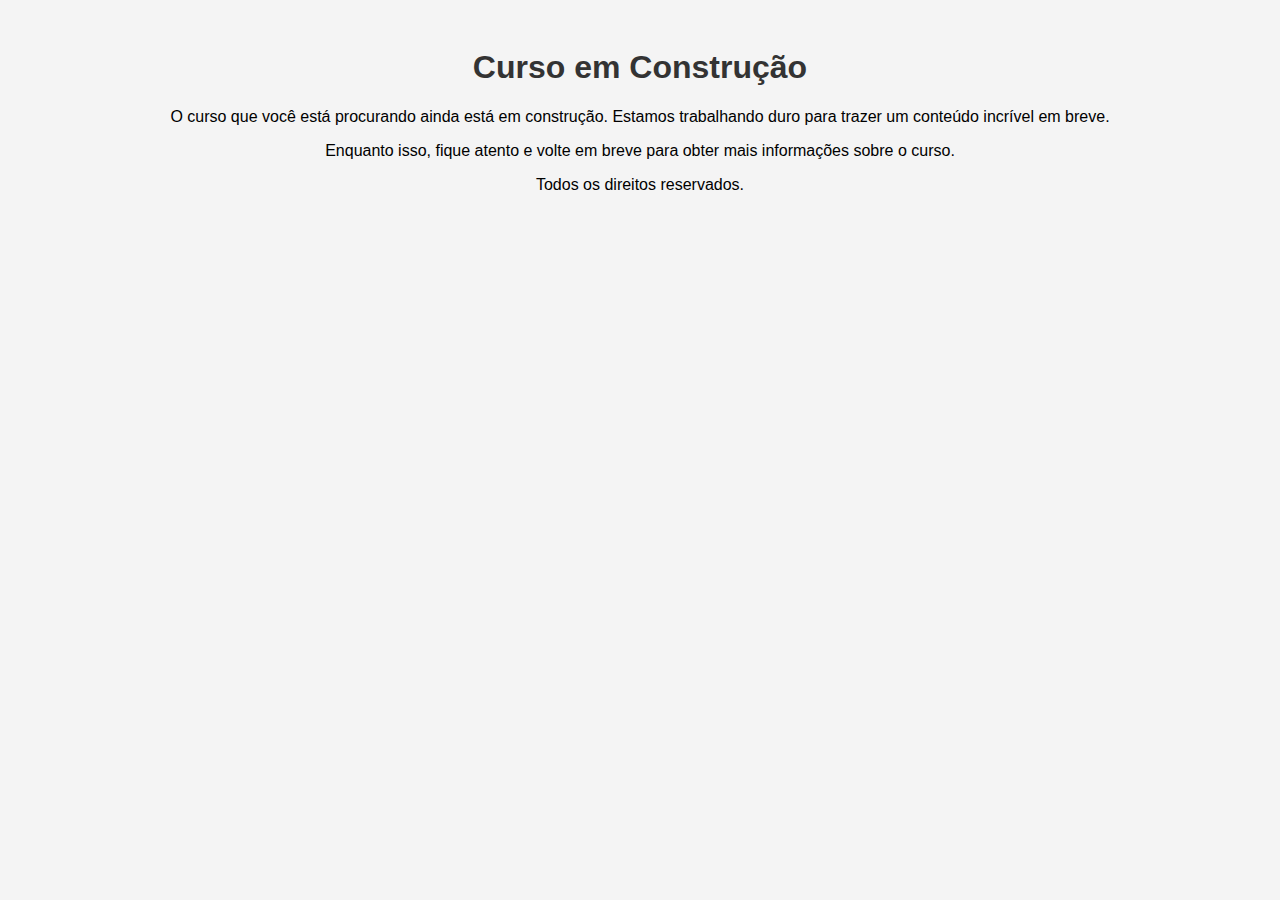
<file: templates/construcao.amp.html>
<!DOCTYPE html>
<html amp lang="en">

<head>
    <meta charset="utf-8">
    <title>Curso em Construção</title>
    <link rel="canonical" href="URL_DA_PAGINA_CANONICA">
    <meta name="viewport" content="width=device-width,minimum-scale=1,initial-scale=1">
    <style amp-custom>
        /* Estilos personalizados podem ser adicionados aqui */
        body {
            font-family: Arial, sans-serif;
            background-color: #f4f4f4;
            padding: 20px;
            text-align: center;
        }

        h1 {
            color: #333;
        }
    </style>
    <script async src="https://cdn.ampproject.org/v0.js"></script>
</head>

<body>
    <header class="ampstart-headerbar fixed flex justify-start items-center top-0 left-0 right-0 pl2 pr4">
        <a href="index.html"
            class="text-decoration-none inline-block mx-auto ampstart-headerbar-home-link h3 col-6 center">
            <div class="ampstart-headerbar-title mx-auto">
                <amp-img alt="A beautiful sunset" src="../img/lune/logo-blanc@1x.png" width="100" height="50">
                </amp-img>
            </div>
        </a>

    </header>
    <section>
        <h1>Curso em Construção</h1>
        <p>O curso que você está procurando ainda está em construção. Estamos trabalhando duro para trazer um conteúdo
            incrível em breve.</p>
        <p>Enquanto isso, fique atento e volte em breve para obter mais informações sobre o curso.</p>
    </section>
    <footer>
        <p>Todos os direitos reservados.</p>
    </footer>
</body>

</html>
</file>
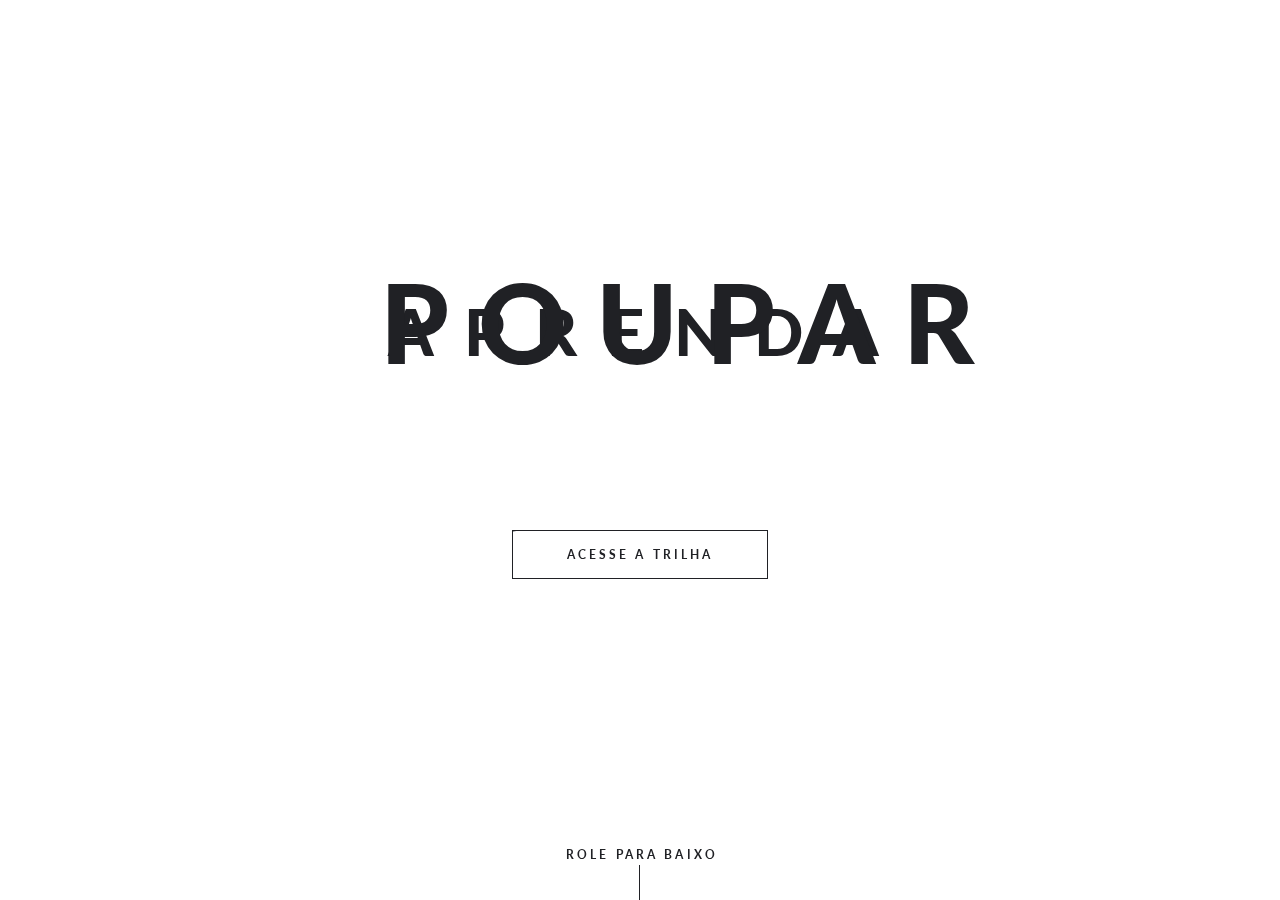
<file: templates/lune.amp.html>
<!DOCTYPE html>

<!---
Copyright 2017 The AMP Start Authors. All Rights Reserved.
Licensed under the Apache License, Version 2.0 (the "License");
you may not use this file except in compliance with the License.
You may obtain magna copy of the License at
      http://www.apache.org/licenses/LICENSE-2.0
Unless required by applicable law or agreed to in writing, software
distributed under the License is distributed on an "AS-IS" BASIS,
WITHOUT WARRANTIES OR CONDITIONS OF ANY KIND, either express or implied.
See the License for the specific language governing permissions and
limitations under the License.
-->

<html ⚡="">

<head>
  <meta charset="utf-8" />
  <title>Lune</title>
  <link rel="canonical" href="https://www.ampstart.com/templates/lune.amp" />
  <meta name="viewport" content="width=device-width" />
  <meta name="amp-google-client-id-api" content="googleanalytics" />

  <script async="" src="https://cdn.ampproject.org/v0.js"></script>

  <style amp-boilerplate="">
    body {
      -webkit-animation: -amp-start 8s steps(1, end) 0s 1 normal both;
      -moz-animation: -amp-start 8s steps(1, end) 0s 1 normal both;
      -ms-animation: -amp-start 8s steps(1, end) 0s 1 normal both;
      animation: -amp-start 8s steps(1, end) 0s 1 normal both;
    }

    @-webkit-keyframes -amp-start {
      from {
        visibility: hidden;
      }

      to {
        visibility: visible;
      }
    }

    @-moz-keyframes -amp-start {
      from {
        visibility: hidden;
      }

      to {
        visibility: visible;
      }
    }

    @-ms-keyframes -amp-start {
      from {
        visibility: hidden;
      }

      to {
        visibility: visible;
      }
    }

    @-o-keyframes -amp-start {
      from {
        visibility: hidden;
      }

      to {
        visibility: visible;
      }
    }

    @keyframes -amp-start {
      from {
        visibility: hidden;
      }

      to {
        visibility: visible;
      }
    }
  </style>
  <noscript>
    <style amp-boilerplate="">
      body {
        -webkit-animation: none;
        -moz-animation: none;
        -ms-animation: none;
        animation: none;
      }
    </style>
  </noscript>

  <link href="https://fonts.googleapis.com/css?family=Lato:400,700,900" rel="stylesheet" />

  <style amp-custom="">
    /*! Bassplate | MIT License | http://github.com/basscss/bassplate */

    /*! normalize.css v5.0.0 | MIT License | github.com/necolas/normalize.css */
    html {
      font-family: sans-serif;
      line-height: 1.15;
      -ms-text-size-adjust: 100%;
      -webkit-text-size-adjust: 100%;
    }

    body {
      margin: 0;
    }

    article,
    aside,
    footer,
    header,
    nav,
    section {
      display: block;
    }

    h1 {
      font-size: 2em;
      margin: 0.67em 0;
    }

    figcaption,
    figure,
    main {
      display: block;
    }

    figure {
      margin: 1em 40px;
    }

    hr {
      box-sizing: content-box;
      height: 0;
      overflow: visible;
    }

    pre {
      font-family: monospace, monospace;
      font-size: 1em;
    }

    a {
      background-color: transparent;
      -webkit-text-decoration-skip: objects;
    }

    a:active,
    a:hover {
      outline-width: 0;
    }

    abbr[title] {
      border-bottom: none;
      text-decoration: underline;
      text-decoration: underline dotted;
    }

    b,
    strong {
      font-weight: inherit;
      font-weight: bolder;
    }

    code,
    kbd,
    samp {
      font-family: monospace, monospace;
      font-size: 1em;
    }

    dfn {
      font-style: italic;
    }

    mark {
      background-color: #ff0;
      color: #000;
    }

    small {
      font-size: 80%;
    }

    sub,
    sup {
      font-size: 75%;
      line-height: 0;
      position: relative;
      vertical-align: baseline;
    }

    sub {
      bottom: -0.25em;
    }

    sup {
      top: -0.5em;
    }

    audio,
    video {
      display: inline-block;
    }

    audio:not([controls]) {
      display: none;
      height: 0;
    }

    img {
      border-style: none;
    }

    svg:not(:root) {
      overflow: hidden;
    }

    button,
    input,
    optgroup,
    select,
    textarea {
      font-family: sans-serif;
      font-size: 100%;
      line-height: 1.15;
      margin: 0;
    }

    button,
    input {
      overflow: visible;
    }

    button,
    select {
      text-transform: none;
    }

    [type='reset'],
    [type='submit'],
    button,
    html [type='button'] {
      -webkit-appearance: button;
    }

    [type='button']::-moz-focus-inner,
    [type='reset']::-moz-focus-inner,
    [type='submit']::-moz-focus-inner,
    button::-moz-focus-inner {
      border-style: none;
      padding: 0;
    }

    [type='button']:-moz-focusring,
    [type='reset']:-moz-focusring,
    [type='submit']:-moz-focusring,
    button:-moz-focusring {
      outline: 1px dotted ButtonText;
    }

    fieldset {
      border: 1px solid silver;
      margin: 0 2px;
      padding: 0.35em 0.625em 0.75em;
    }

    legend {
      box-sizing: border-box;
      color: inherit;
      display: table;
      max-width: 100%;
      padding: 0;
      white-space: normal;
    }

    progress {
      display: inline-block;
      vertical-align: baseline;
    }

    textarea {
      overflow: auto;
    }

    [type='checkbox'],
    [type='radio'] {
      box-sizing: border-box;
      padding: 0;
    }

    [type='number']::-webkit-inner-spin-button,
    [type='number']::-webkit-outer-spin-button {
      height: auto;
    }

    [type='search'] {
      -webkit-appearance: textfield;
      outline-offset: -2px;
    }

    [type='search']::-webkit-search-cancel-button,
    [type='search']::-webkit-search-decoration {
      -webkit-appearance: none;
    }

    ::-webkit-file-upload-button {
      -webkit-appearance: button;
      font: inherit;
    }

    details,
    menu {
      display: block;
    }

    summary {
      display: list-item;
    }

    canvas {
      display: inline-block;
    }

    [hidden],
    template {
      display: none;
    }

    .h00 {
      font-size: 6.875rem;
    }

    .h0 {
      font-size: 5rem;
    }

    .h1 {
      font-size: 4.0625rem;
    }

    .h2 {
      font-size: 3.125rem;
    }

    .h3 {
      font-size: 2.1875rem;
    }

    .h4 {
      font-size: 1.375rem;
    }

    .h5 {
      font-size: 1.125rem;
    }

    .h6 {
      font-size: 0.875rem;
    }

    .font-family-inherit {
      font-family: inherit;
    }

    .font-size-inherit {
      font-size: inherit;
    }

    .text-decoration-none {
      text-decoration: none;
    }

    .bold {
      font-weight: 700;
    }

    .regular {
      font-weight: 400;
    }

    .italic {
      font-style: italic;
    }

    .caps {
      text-transform: uppercase;
      letter-spacing: 0.2em;
    }

    .left-align {
      text-align: left;
    }

    .center {
      text-align: center;
    }

    .right-align {
      text-align: right;
    }

    .justify {
      text-align: justify;
    }

    .nowrap {
      white-space: nowrap;
    }

    .break-word {
      word-wrap: break-word;
    }

    .line-height-1 {
      line-height: 1;
    }

    .line-height-2 {
      line-height: 1.5;
    }

    .line-height-3 {
      line-height: 1.75;
    }

    .line-height-4 {
      line-height: 2;
    }

    .list-style-none {
      list-style: none;
    }

    .underline {
      text-decoration: underline;
    }

    .truncate {
      max-width: 100%;
      overflow: hidden;
      text-overflow: ellipsis;
      white-space: nowrap;
    }

    .list-reset {
      list-style: none;
      padding-left: 0;
    }

    .inline {
      display: inline;
    }

    .block {
      display: block;
    }

    .inline-block {
      display: inline-block;
    }

    .table {
      display: table;
    }

    .table-cell {
      display: table-cell;
    }

    .overflow-hidden {
      overflow: hidden;
    }

    .overflow-scroll {
      overflow: scroll;
    }

    .overflow-auto {
      overflow: auto;
    }

    .clearfix:after,
    .clearfix:before {
      content: ' ';
      display: table;
    }

    .clearfix:after {
      clear: both;
    }

    .left {
      float: left;
    }

    .right {
      float: right;
    }

    .fit {
      max-width: 100%;
    }

    .max-width-1 {
      max-width: 24rem;
    }

    .max-width-2 {
      max-width: 32rem;
    }

    .max-width-3 {
      max-width: 48rem;
    }

    .max-width-4 {
      max-width: 64rem;
    }

    .border-box {
      box-sizing: border-box;
    }

    .align-baseline {
      vertical-align: baseline;
    }

    .align-top {
      vertical-align: top;
    }

    .align-middle {
      vertical-align: middle;
    }

    .align-bottom {
      vertical-align: bottom;
    }

    .m0 {
      margin: 0;
    }

    .mt0 {
      margin-top: 0;
    }

    .mr0 {
      margin-right: 0;
    }

    .mb0 {
      margin-bottom: 0;
    }

    .ml0,
    .mx0 {
      margin-left: 0;
    }

    .mx0 {
      margin-right: 0;
    }

    .my0 {
      margin-top: 0;
      margin-bottom: 0;
    }

    .m1 {
      margin: 0.5rem;
    }

    .mt1 {
      margin-top: 0.5rem;
    }

    .mr1 {
      margin-right: 0.5rem;
    }

    .mb1 {
      margin-bottom: 0.5rem;
    }

    .ml1,
    .mx1 {
      margin-left: 0.5rem;
    }

    .mx1 {
      margin-right: 0.5rem;
    }

    .my1 {
      margin-top: 0.5rem;
      margin-bottom: 0.5rem;
    }

    .m2 {
      margin: 1rem;
    }

    .mt2 {
      margin-top: 1rem;
    }

    .mr2 {
      margin-right: 1rem;
    }

    .mb2 {
      margin-bottom: 1rem;
    }

    .ml2,
    .mx2 {
      margin-left: 1rem;
    }

    .mx2 {
      margin-right: 1rem;
    }

    .my2 {
      margin-top: 1rem;
      margin-bottom: 1rem;
    }

    .m3 {
      margin: 1.5rem;
    }

    .mt3 {
      margin-top: 1.5rem;
    }

    .mr3 {
      margin-right: 1.5rem;
    }

    .mb3 {
      margin-bottom: 1.5rem;
    }

    .ml3,
    .mx3 {
      margin-left: 1.5rem;
    }

    .mx3 {
      margin-right: 1.5rem;
    }

    .my3 {
      margin-top: 1.5rem;
      margin-bottom: 1.5rem;
    }

    .m4 {
      margin: 2rem;
    }

    .mt4 {
      margin-top: 2rem;
    }

    .mr4 {
      margin-right: 2rem;
    }

    .mb4 {
      margin-bottom: 2rem;
    }

    .ml4,
    .mx4 {
      margin-left: 2rem;
    }

    .mx4 {
      margin-right: 2rem;
    }

    .my4 {
      margin-top: 2rem;
      margin-bottom: 2rem;
    }

    .mxn1 {
      margin-left: calc(0.5rem * -1);
      margin-right: calc(0.5rem * -1);
    }

    .mxn2 {
      margin-left: calc(1rem * -1);
      margin-right: calc(1rem * -1);
    }

    .mxn3 {
      margin-left: calc(1.5rem * -1);
      margin-right: calc(1.5rem * -1);
    }

    .mxn4 {
      margin-left: calc(2rem * -1);
      margin-right: calc(2rem * -1);
    }

    .m-auto {
      margin: auto;
    }

    .mt-auto {
      margin-top: auto;
    }

    .mr-auto {
      margin-right: auto;
    }

    .mb-auto {
      margin-bottom: auto;
    }

    .ml-auto,
    .mx-auto {
      margin-left: auto;
    }

    .mx-auto {
      margin-right: auto;
    }

    .my-auto {
      margin-top: auto;
      margin-bottom: auto;
    }

    .p0 {
      padding: 0;
    }

    .pt0 {
      padding-top: 0;
    }

    .pr0 {
      padding-right: 0;
    }

    .pb0 {
      padding-bottom: 0;
    }

    .pl0,
    .px0 {
      padding-left: 0;
    }

    .px0 {
      padding-right: 0;
    }

    .py0 {
      padding-top: 0;
      padding-bottom: 0;
    }

    .p1 {
      padding: 0.5rem;
    }

    .pt1 {
      padding-top: 0.5rem;
    }

    .pr1 {
      padding-right: 0.5rem;
    }

    .pb1 {
      padding-bottom: 0.5rem;
    }

    .pl1 {
      padding-left: 0.5rem;
    }

    .py1 {
      padding-top: 0.5rem;
      padding-bottom: 0.5rem;
    }

    .px1 {
      padding-left: 0.5rem;
      padding-right: 0.5rem;
    }

    .p2 {
      padding: 1rem;
    }

    .pt2 {
      padding-top: 1rem;
    }

    .pr2 {
      padding-right: 1rem;
    }

    .pb2 {
      padding-bottom: 1rem;
    }

    .pl2 {
      padding-left: 1rem;
    }

    .py2 {
      padding-top: 1rem;
      padding-bottom: 1rem;
    }

    .px2 {
      padding-left: 1rem;
      padding-right: 1rem;
    }

    .p3 {
      padding: 1.5rem;
    }

    .pt3 {
      padding-top: 1.5rem;
    }

    .pr3 {
      padding-right: 1.5rem;
    }

    .pb3 {
      padding-bottom: 1.5rem;
    }

    .pl3 {
      padding-left: 1.5rem;
    }

    .py3 {
      padding-top: 1.5rem;
      padding-bottom: 1.5rem;
    }

    .px3 {
      padding-left: 1.5rem;
      padding-right: 1.5rem;
    }

    .p4 {
      padding: 2rem;
    }

    .pt4 {
      padding-top: 2rem;
    }

    .pr4 {
      padding-right: 2rem;
    }

    .pb4 {
      padding-bottom: 2rem;
    }

    .pl4 {
      padding-left: 2rem;
    }

    .py4 {
      padding-top: 2rem;
      padding-bottom: 2rem;
    }

    .px4 {
      padding-left: 2rem;
      padding-right: 2rem;
    }

    .col {
      float: left;
    }

    .col,
    .col-right {
      box-sizing: border-box;
    }

    .col-right {
      float: right;
    }

    .col-1 {
      width: 8.33333%;
    }

    .col-2 {
      width: 16.66667%;
    }

    .col-3 {
      width: 25%;
    }

    .col-4 {
      width: 33.33333%;
    }

    .col-5 {
      width: 41.66667%;
    }

    .col-6 {
      width: 50%;
    }

    .col-7 {
      width: 58.33333%;
    }

    .col-8 {
      width: 66.66667%;
    }

    .col-9 {
      width: 75%;
    }

    .col-10 {
      width: 83.33333%;
    }

    .col-11 {
      width: 91.66667%;
    }

    .col-12 {
      width: 100%;
    }

    @media (min-width: 40.06rem) {
      .sm-col {
        float: left;
        box-sizing: border-box;
      }

      .sm-col-right {
        float: right;
        box-sizing: border-box;
      }

      .sm-col-1 {
        width: 8.33333%;
      }

      .sm-col-2 {
        width: 16.66667%;
      }

      .sm-col-3 {
        width: 25%;
      }

      .sm-col-4 {
        width: 33.33333%;
      }

      .sm-col-5 {
        width: 41.66667%;
      }

      .sm-col-6 {
        width: 50%;
      }

      .sm-col-7 {
        width: 58.33333%;
      }

      .sm-col-8 {
        width: 66.66667%;
      }

      .sm-col-9 {
        width: 75%;
      }

      .sm-col-10 {
        width: 83.33333%;
      }

      .sm-col-11 {
        width: 91.66667%;
      }

      .sm-col-12 {
        width: 100%;
      }
    }

    @media (min-width: 52.06rem) {
      .md-col {
        float: left;
        box-sizing: border-box;
      }

      .md-col-right {
        float: right;
        box-sizing: border-box;
      }

      .md-col-1 {
        width: 8.33333%;
      }

      .md-col-2 {
        width: 16.66667%;
      }

      .md-col-3 {
        width: 25%;
      }

      .md-col-4 {
        width: 33.33333%;
      }

      .md-col-5 {
        width: 41.66667%;
      }

      .md-col-6 {
        width: 50%;
      }

      .md-col-7 {
        width: 58.33333%;
      }

      .md-col-8 {
        width: 66.66667%;
      }

      .md-col-9 {
        width: 75%;
      }

      .md-col-10 {
        width: 83.33333%;
      }

      .md-col-11 {
        width: 91.66667%;
      }

      .md-col-12 {
        width: 100%;
      }
    }

    @media (min-width: 64.06rem) {
      .lg-col {
        float: left;
        box-sizing: border-box;
      }

      .lg-col-right {
        float: right;
        box-sizing: border-box;
      }

      .lg-col-1 {
        width: 8.33333%;
      }

      .lg-col-2 {
        width: 16.66667%;
      }

      .lg-col-3 {
        width: 25%;
      }

      .lg-col-4 {
        width: 33.33333%;
      }

      .lg-col-5 {
        width: 41.66667%;
      }

      .lg-col-6 {
        width: 50%;
      }

      .lg-col-7 {
        width: 58.33333%;
      }

      .lg-col-8 {
        width: 66.66667%;
      }

      .lg-col-9 {
        width: 75%;
      }

      .lg-col-10 {
        width: 83.33333%;
      }

      .lg-col-11 {
        width: 91.66667%;
      }

      .lg-col-12 {
        width: 100%;
      }
    }

    .flex {
      display: -ms-flexbox;
      display: flex;
    }

    @media (min-width: 40.06rem) {
      .sm-flex {
        display: -ms-flexbox;
        display: flex;
      }
    }

    @media (min-width: 52.06rem) {
      .md-flex {
        display: -ms-flexbox;
        display: flex;
      }
    }

    @media (min-width: 64.06rem) {
      .lg-flex {
        display: -ms-flexbox;
        display: flex;
      }
    }

    .flex-column {
      -ms-flex-direction: column;
      flex-direction: column;
    }

    .flex-wrap {
      -ms-flex-wrap: wrap;
      flex-wrap: wrap;
    }

    .items-start {
      -ms-flex-align: start;
      align-items: flex-start;
    }

    .items-end {
      -ms-flex-align: end;
      align-items: flex-end;
    }

    .items-center {
      -ms-flex-align: center;
      align-items: center;
    }

    .items-baseline {
      -ms-flex-align: baseline;
      align-items: baseline;
    }

    .items-stretch {
      -ms-flex-align: stretch;
      align-items: stretch;
    }

    .self-start {
      -ms-flex-item-align: start;
      align-self: flex-start;
    }

    .self-end {
      -ms-flex-item-align: end;
      align-self: flex-end;
    }

    .self-center {
      -ms-flex-item-align: center;
      -ms-grid-row-align: center;
      align-self: center;
    }

    .self-baseline {
      -ms-flex-item-align: baseline;
      align-self: baseline;
    }

    .self-stretch {
      -ms-flex-item-align: stretch;
      -ms-grid-row-align: stretch;
      align-self: stretch;
    }

    .justify-start {
      -ms-flex-pack: start;
      justify-content: flex-start;
    }

    .justify-end {
      -ms-flex-pack: end;
      justify-content: flex-end;
    }

    .justify-center {
      -ms-flex-pack: center;
      justify-content: center;
    }

    .justify-between {
      -ms-flex-pack: justify;
      justify-content: space-between;
    }

    .justify-around {
      -ms-flex-pack: distribute;
      justify-content: space-around;
    }

    .justify-evenly {
      -ms-flex-pack: space-evenly;
      justify-content: space-evenly;
    }

    .content-start {
      -ms-flex-line-pack: start;
      align-content: flex-start;
    }

    .content-end {
      -ms-flex-line-pack: end;
      align-content: flex-end;
    }

    .content-center {
      -ms-flex-line-pack: center;
      align-content: center;
    }

    .content-between {
      -ms-flex-line-pack: justify;
      align-content: space-between;
    }

    .content-around {
      -ms-flex-line-pack: distribute;
      align-content: space-around;
    }

    .content-stretch {
      -ms-flex-line-pack: stretch;
      align-content: stretch;
    }

    .flex-auto {
      -ms-flex: 1 1 auto;
      flex: 1 1 auto;
      min-width: 0;
      min-height: 0;
    }

    .flex-none {
      -ms-flex: none;
      flex: none;
    }

    .order-0 {
      -ms-flex-order: 0;
      order: 0;
    }

    .order-1 {
      -ms-flex-order: 1;
      order: 1;
    }

    .order-2 {
      -ms-flex-order: 2;
      order: 2;
    }

    .order-3 {
      -ms-flex-order: 3;
      order: 3;
    }

    .order-last {
      -ms-flex-order: 99999;
      order: 99999;
    }

    .relative {
      position: relative;
    }

    .absolute {
      position: absolute;
    }

    .fixed {
      position: fixed;
    }

    .top-0 {
      top: 0;
    }

    .right-0 {
      right: 0;
    }

    .bottom-0 {
      bottom: 0;
    }

    .left-0 {
      left: 0;
    }

    .z1 {
      z-index: 1;
    }

    .z2 {
      z-index: 2;
    }

    .z3 {
      z-index: 3;
    }

    .z4 {
      z-index: 4;
    }

    .border {
      border-style: solid;
      border-width: 1px;
    }

    .border-top {
      border-top-style: solid;
      border-top-width: 1px;
    }

    .border-right {
      border-right-style: solid;
      border-right-width: 1px;
    }

    .border-bottom {
      border-bottom-style: solid;
      border-bottom-width: 1px;
    }

    .border-left {
      border-left-style: solid;
      border-left-width: 1px;
    }

    .border-none {
      border: 0;
    }

    .rounded {
      border-radius: 3px;
    }

    .circle {
      border-radius: 50%;
    }

    .rounded-top {
      border-radius: 3px 3px 0 0;
    }

    .rounded-right {
      border-radius: 0 3px 3px 0;
    }

    .rounded-bottom {
      border-radius: 0 0 3px 3px;
    }

    .rounded-left {
      border-radius: 3px 0 0 3px;
    }

    .not-rounded {
      border-radius: 0;
    }

    .hide {
      position: absolute;
      height: 1px;
      width: 1px;
      overflow: hidden;
      clip: rect(1px, 1px, 1px, 1px);
    }

    @media (max-width: 40rem) {
      .xs-hide {
        display: none;
      }
    }

    @media (min-width: 40.06rem) and (max-width: 52rem) {
      .sm-hide {
        display: none;
      }
    }

    @media (min-width: 52.06rem) and (max-width: 64rem) {
      .md-hide {
        display: none;
      }
    }

    @media (min-width: 64.06rem) {
      .lg-hide {
        display: none;
      }
    }

    .display-none {
      display: none;
    }

    * {
      box-sizing: border-box;
    }

    body {
      background: #fff;
      color: #4a4a4a;
      font-family: Lato, -apple-system, BlinkMacSystemFont, Helvetica Neue,
        Segoe UI, Roboto, Oxygen, Ubuntu, Cantarell, Fira Sans, Droid Sans,
        Arial, sans-serif;
      min-width: 315px;
      overflow-x: hidden;
      font-smooth: always;
      -webkit-font-smoothing: antialiased;
    }

    main {
      max-width: 100%;
      margin: 0 auto;
    }

    p {
      padding: 0;
      margin: 0;
    }

    .ampstart-accent {
      color: #003f93;
    }

    #content:target {
      margin-top: calc(0px - 4.375rem);
      padding-top: 4.375rem;
    }

    .ampstart-title-lg {
      font-size: 4.0625rem;
      line-height: 3.5rem;
      letter-spacing: 0.06rem;
    }

    .ampstart-title-md {
      font-size: 3.125rem;
      line-height: 3;
      letter-spacing: 0.06rem;
    }

    .ampstart-title-sm {
      font-size: 2.1875rem;
      line-height: 2;
      letter-spacing: 0.06rem;
    }

    .ampstart-subtitle,
    body {
      line-height: 1.75;
      letter-spacing: normal;
    }

    .ampstart-subtitle {
      color: #003f93;
      font-size: 1rem;
    }

    .ampstart-byline,
    .ampstart-caption,
    .ampstart-hint,
    .ampstart-label {
      font-size: 1.125rem;
      color: #4f4f4f;
      line-height: 1.5;
      letter-spacing: 0.06rem;
    }

    .ampstart-label {
      text-transform: uppercase;
    }

    .ampstart-footer,
    .ampstart-small-text {
      font-size: 0.875rem;
      line-height: 1;
      letter-spacing: 0.06rem;
    }

    .ampstart-card {
      box-shadow: 0 1px 1px 0 rgba(0, 0, 0, 0.14),
        0 1px 1px -1px rgba(0, 0, 0, 0.14), 0 1px 5px 0 rgba(0, 0, 0, 0.12);
    }

    .h1,
    h1 {
      font-size: 4.0625rem;
      line-height: 3.5rem;
    }

    .h2,
    h2 {
      font-size: 3.125rem;
      line-height: 3;
    }

    .h3,
    h3 {
      font-size: 2.1875rem;
      line-height: 2;
    }

    .h4,
    h4 {
      font-size: 1.375rem;
      line-height: 1.75;
    }

    .h5,
    h5 {
      font-size: 1.125rem;
      line-height: 1.5;
    }

    .h6,
    h6 {
      font-size: 0.875rem;
      line-height: 1;
    }

    h1,
    h2,
    h3,
    h4,
    h5,
    h6 {
      margin: 0;
      padding: 0;
      font-weight: 400;
      letter-spacing: 0.06rem;
    }

    a,
    a:active,
    a:visited {
      color: inherit;
    }

    .ampstart-btn {
      font-family: inherit;
      font-weight: inherit;
      font-size: 1rem;
      line-height: 1.5;
      padding: 0.7em 0.8em;
      text-decoration: none;
      white-space: nowrap;
      word-wrap: normal;
      vertical-align: middle;
      cursor: pointer;
      background-color: #000;
      color: #202125;
      border: 1px solid #202125;
    }

    .ampstart-btn:visited {
      color: #202125;
    }

    .ampstart-btn-secondary {
      background-color: #fff;
      color: #202125;
      border: 1px solid #202125;
    }

    .ampstart-btn-secondary:visited {
      color: #202125;
    }

    .ampstart-btn:active .ampstart-btn:focus {
      opacity: 0.8;
    }

    .ampstart-btn[disabled],
    .ampstart-btn[disabled]:active,
    .ampstart-btn[disabled]:focus,
    .ampstart-btn[disabled]:hover {
      opacity: 0.5;
      outline: 0;
      cursor: default;
    }

    .ampstart-dropcap:first-letter {
      color: #202125;
      font-size: 4.0625rem;
      font-weight: 700;
      float: left;
      overflow: hidden;
      line-height: 4.0625rem;
      margin-left: 0;
      margin-right: 0.5rem;
    }

    .ampstart-initialcap {
      padding-top: 1rem;
      margin-top: 1.5rem;
    }

    .ampstart-initialcap:first-letter {
      color: #202125;
      font-size: 4.0625rem;
      font-weight: 700;
      margin-left: -2px;
    }

    .ampstart-pullquote {
      border: none;
      border-left: 4px solid #000;
      font-size: 2.1875rem;
      padding-left: 1.5rem;
    }

    .h7 {
      font-size: 0.75rem;
    }

    @media (min-width: 52.06rem) {
      .md-h7 {
        font-size: 0.75rem;
      }
    }

    @media (min-width: 40.06rem) {
      .sm-m0 {
        margin: 0;
      }

      .sm-mt0 {
        margin-top: 0;
      }

      .sm-mr0 {
        margin-right: 0;
      }

      .sm-mb0 {
        margin-bottom: 0;
      }

      .sm-ml0,
      .sm-mx0 {
        margin-left: 0;
      }

      .sm-mx0 {
        margin-right: 0;
      }

      .sm-my0 {
        margin-top: 0;
        margin-bottom: 0;
      }

      .sm-m1 {
        margin: 0.5rem;
      }

      .sm-mt1 {
        margin-top: 0.5rem;
      }

      .sm-mr1 {
        margin-right: 0.5rem;
      }

      .sm-mb1 {
        margin-bottom: 0.5rem;
      }

      .sm-ml1,
      .sm-mx1 {
        margin-left: 0.5rem;
      }

      .sm-mx1 {
        margin-right: 0.5rem;
      }

      .sm-my1 {
        margin-top: 0.5rem;
        margin-bottom: 0.5rem;
      }

      .sm-m2 {
        margin: 1rem;
      }

      .sm-mt2 {
        margin-top: 1rem;
      }

      .sm-mr2 {
        margin-right: 1rem;
      }

      .sm-mb2 {
        margin-bottom: 1rem;
      }

      .sm-ml2,
      .sm-mx2 {
        margin-left: 1rem;
      }

      .sm-mx2 {
        margin-right: 1rem;
      }

      .sm-my2 {
        margin-top: 1rem;
        margin-bottom: 1rem;
      }

      .sm-m3 {
        margin: 1.5rem;
      }

      .sm-mt3 {
        margin-top: 1.5rem;
      }

      .sm-mr3 {
        margin-right: 1.5rem;
      }

      .sm-mb3 {
        margin-bottom: 1.5rem;
      }

      .sm-ml3,
      .sm-mx3 {
        margin-left: 1.5rem;
      }

      .sm-mx3 {
        margin-right: 1.5rem;
      }

      .sm-my3 {
        margin-top: 1.5rem;
        margin-bottom: 1.5rem;
      }

      .sm-m4 {
        margin: 2rem;
      }

      .sm-mt4 {
        margin-top: 2rem;
      }

      .sm-mr4 {
        margin-right: 2rem;
      }

      .sm-mb4 {
        margin-bottom: 2rem;
      }

      .sm-ml4,
      .sm-mx4 {
        margin-left: 2rem;
      }

      .sm-mx4 {
        margin-right: 2rem;
      }

      .sm-my4 {
        margin-top: 2rem;
        margin-bottom: 2rem;
      }

      .sm-mxn1 {
        margin-left: -0.5rem;
        margin-right: -0.5rem;
      }

      .sm-mxn2 {
        margin-left: -1rem;
        margin-right: -1rem;
      }

      .sm-mxn3 {
        margin-left: -1.5rem;
        margin-right: -1.5rem;
      }

      .sm-mxn4 {
        margin-left: -2rem;
        margin-right: -2rem;
      }

      .sm-ml-auto {
        margin-left: auto;
      }

      .sm-mr-auto,
      .sm-mx-auto {
        margin-right: auto;
      }

      .sm-mx-auto {
        margin-left: auto;
      }
    }

    @media (min-width: 52.06rem) {
      .md-m0 {
        margin: 0;
      }

      .md-mt0 {
        margin-top: 0;
      }

      .md-mr0 {
        margin-right: 0;
      }

      .md-mb0 {
        margin-bottom: 0;
      }

      .md-ml0,
      .md-mx0 {
        margin-left: 0;
      }

      .md-mx0 {
        margin-right: 0;
      }

      .md-my0 {
        margin-top: 0;
        margin-bottom: 0;
      }

      .md-m1 {
        margin: 0.5rem;
      }

      .md-mt1 {
        margin-top: 0.5rem;
      }

      .md-mr1 {
        margin-right: 0.5rem;
      }

      .md-mb1 {
        margin-bottom: 0.5rem;
      }

      .md-ml1,
      .md-mx1 {
        margin-left: 0.5rem;
      }

      .md-mx1 {
        margin-right: 0.5rem;
      }

      .md-my1 {
        margin-top: 0.5rem;
        margin-bottom: 0.5rem;
      }

      .md-m2 {
        margin: 1rem;
      }

      .md-mt2 {
        margin-top: 1rem;
      }

      .md-mr2 {
        margin-right: 1rem;
      }

      .md-mb2 {
        margin-bottom: 1rem;
      }

      .md-ml2,
      .md-mx2 {
        margin-left: 1rem;
      }

      .md-mx2 {
        margin-right: 1rem;
      }

      .md-my2 {
        margin-top: 1rem;
        margin-bottom: 1rem;
      }

      .md-m3 {
        margin: 1.5rem;
      }

      .md-mt3 {
        margin-top: 1.5rem;
      }

      .md-mr3 {
        margin-right: 1.5rem;
      }

      .md-mb3 {
        margin-bottom: 1.5rem;
      }

      .md-ml3,
      .md-mx3 {
        margin-left: 1.5rem;
      }

      .md-mx3 {
        margin-right: 1.5rem;
      }

      .md-my3 {
        margin-top: 1.5rem;
        margin-bottom: 1.5rem;
      }

      .md-m4 {
        margin: 2rem;
      }

      .md-mt4 {
        margin-top: 2rem;
      }

      .md-mr4 {
        margin-right: 2rem;
      }

      .md-mb4 {
        margin-bottom: 2rem;
      }

      .md-ml4,
      .md-mx4 {
        margin-left: 2rem;
      }

      .md-mx4 {
        margin-right: 2rem;
      }

      .md-my4 {
        margin-top: 2rem;
        margin-bottom: 2rem;
      }

      .md-mxn1 {
        margin-left: -0.5rem;
        margin-right: -0.5rem;
      }

      .md-mxn2 {
        margin-left: -1rem;
        margin-right: -1rem;
      }

      .md-mxn3 {
        margin-left: -1.5rem;
        margin-right: -1.5rem;
      }

      .md-mxn4 {
        margin-left: -2rem;
        margin-right: -2rem;
      }

      .md-ml-auto {
        margin-left: auto;
      }

      .md-mr-auto,
      .md-mx-auto {
        margin-right: auto;
      }

      .md-mx-auto {
        margin-left: auto;
      }
    }

    @media (min-width: 64.06rem) {
      .lg-m0 {
        margin: 0;
      }

      .lg-mt0 {
        margin-top: 0;
      }

      .lg-mr0 {
        margin-right: 0;
      }

      .lg-mb0 {
        margin-bottom: 0;
      }

      .lg-ml0,
      .lg-mx0 {
        margin-left: 0;
      }

      .lg-mx0 {
        margin-right: 0;
      }

      .lg-my0 {
        margin-top: 0;
        margin-bottom: 0;
      }

      .lg-m1 {
        margin: 0.5rem;
      }

      .lg-mt1 {
        margin-top: 0.5rem;
      }

      .lg-mr1 {
        margin-right: 0.5rem;
      }

      .lg-mb1 {
        margin-bottom: 0.5rem;
      }

      .lg-ml1,
      .lg-mx1 {
        margin-left: 0.5rem;
      }

      .lg-mx1 {
        margin-right: 0.5rem;
      }

      .lg-my1 {
        margin-top: 0.5rem;
        margin-bottom: 0.5rem;
      }

      .lg-m2 {
        margin: 1rem;
      }

      .lg-mt2 {
        margin-top: 1rem;
      }

      .lg-mr2 {
        margin-right: 1rem;
      }

      .lg-mb2 {
        margin-bottom: 1rem;
      }

      .lg-ml2,
      .lg-mx2 {
        margin-left: 1rem;
      }

      .lg-mx2 {
        margin-right: 1rem;
      }

      .lg-my2 {
        margin-top: 1rem;
        margin-bottom: 1rem;
      }

      .lg-m3 {
        margin: 1.5rem;
      }

      .lg-mt3 {
        margin-top: 1.5rem;
      }

      .lg-mr3 {
        margin-right: 1.5rem;
      }

      .lg-mb3 {
        margin-bottom: 1.5rem;
      }

      .lg-ml3,
      .lg-mx3 {
        margin-left: 1.5rem;
      }

      .lg-mx3 {
        margin-right: 1.5rem;
      }

      .lg-my3 {
        margin-top: 1.5rem;
        margin-bottom: 1.5rem;
      }

      .lg-m4 {
        margin: 2rem;
      }

      .lg-mt4 {
        margin-top: 2rem;
      }

      .lg-mr4 {
        margin-right: 2rem;
      }

      .lg-mb4 {
        margin-bottom: 2rem;
      }

      .lg-ml4,
      .lg-mx4 {
        margin-left: 2rem;
      }

      .lg-mx4 {
        margin-right: 2rem;
      }

      .lg-my4 {
        margin-top: 2rem;
        margin-bottom: 2rem;
      }

      .lg-mxn1 {
        margin-left: -0.5rem;
        margin-right: -0.5rem;
      }

      .lg-mxn2 {
        margin-left: -1rem;
        margin-right: -1rem;
      }

      .lg-mxn3 {
        margin-left: -1.5rem;
        margin-right: -1.5rem;
      }

      .lg-mxn4 {
        margin-left: -2rem;
        margin-right: -2rem;
      }

      .lg-ml-auto {
        margin-left: auto;
      }

      .lg-mr-auto,
      .lg-mx-auto {
        margin-right: auto;
      }

      .lg-mx-auto {
        margin-left: auto;
      }
    }

    @media (min-width: 40.06rem) {
      .sm-p0 {
        padding: 0;
      }

      .sm-pt0 {
        padding-top: 0;
      }

      .sm-pr0 {
        padding-right: 0;
      }

      .sm-pb0 {
        padding-bottom: 0;
      }

      .sm-pl0,
      .sm-px0 {
        padding-left: 0;
      }

      .sm-px0 {
        padding-right: 0;
      }

      .sm-py0 {
        padding-top: 0;
        padding-bottom: 0;
      }

      .sm-p1 {
        padding: 0.5rem;
      }

      .sm-pt1 {
        padding-top: 0.5rem;
      }

      .sm-pr1 {
        padding-right: 0.5rem;
      }

      .sm-pb1 {
        padding-bottom: 0.5rem;
      }

      .sm-pl1,
      .sm-px1 {
        padding-left: 0.5rem;
      }

      .sm-px1 {
        padding-right: 0.5rem;
      }

      .sm-py1 {
        padding-top: 0.5rem;
        padding-bottom: 0.5rem;
      }

      .sm-p2 {
        padding: 1rem;
      }

      .sm-pt2 {
        padding-top: 1rem;
      }

      .sm-pr2 {
        padding-right: 1rem;
      }

      .sm-pb2 {
        padding-bottom: 1rem;
      }

      .sm-pl2,
      .sm-px2 {
        padding-left: 1rem;
      }

      .sm-px2 {
        padding-right: 1rem;
      }

      .sm-py2 {
        padding-top: 1rem;
        padding-bottom: 1rem;
      }

      .sm-p3 {
        padding: 1.5rem;
      }

      .sm-pt3 {
        padding-top: 1.5rem;
      }

      .sm-pr3 {
        padding-right: 1.5rem;
      }

      .sm-pb3 {
        padding-bottom: 1.5rem;
      }

      .sm-pl3,
      .sm-px3 {
        padding-left: 1.5rem;
      }

      .sm-px3 {
        padding-right: 1.5rem;
      }

      .sm-py3 {
        padding-top: 1.5rem;
        padding-bottom: 1.5rem;
      }

      .sm-p4 {
        padding: 2rem;
      }

      .sm-pt4 {
        padding-top: 2rem;
      }

      .sm-pr4 {
        padding-right: 2rem;
      }

      .sm-pb4 {
        padding-bottom: 2rem;
      }

      .sm-pl4,
      .sm-px4 {
        padding-left: 2rem;
      }

      .sm-px4 {
        padding-right: 2rem;
      }

      .sm-py4 {
        padding-top: 2rem;
        padding-bottom: 2rem;
      }
    }

    @media (min-width: 52.06rem) {
      .md-p0 {
        padding: 0;
      }

      .md-pt0 {
        padding-top: 0;
      }

      .md-pr0 {
        padding-right: 0;
      }

      .md-pb0 {
        padding-bottom: 0;
      }

      .md-pl0,
      .md-px0 {
        padding-left: 0;
      }

      .md-px0 {
        padding-right: 0;
      }

      .md-py0 {
        padding-top: 0;
        padding-bottom: 0;
      }

      .md-p1 {
        padding: 0.5rem;
      }

      .md-pt1 {
        padding-top: 0.5rem;
      }

      .md-pr1 {
        padding-right: 0.5rem;
      }

      .md-pb1 {
        padding-bottom: 0.5rem;
      }

      .md-pl1,
      .md-px1 {
        padding-left: 0.5rem;
      }

      .md-px1 {
        padding-right: 0.5rem;
      }

      .md-py1 {
        padding-top: 0.5rem;
        padding-bottom: 0.5rem;
      }

      .md-p2 {
        padding: 1rem;
      }

      .md-pt2 {
        padding-top: 1rem;
      }

      .md-pr2 {
        padding-right: 1rem;
      }

      .md-pb2 {
        padding-bottom: 1rem;
      }

      .md-pl2,
      .md-px2 {
        padding-left: 1rem;
      }

      .md-px2 {
        padding-right: 1rem;
      }

      .md-py2 {
        padding-top: 1rem;
        padding-bottom: 1rem;
      }

      .md-p3 {
        padding: 1.5rem;
      }

      .md-pt3 {
        padding-top: 1.5rem;
      }

      .md-pr3 {
        padding-right: 1.5rem;
      }

      .md-pb3 {
        padding-bottom: 1.5rem;
      }

      .md-pl3,
      .md-px3 {
        padding-left: 1.5rem;
      }

      .md-px3 {
        padding-right: 1.5rem;
      }

      .md-py3 {
        padding-top: 1.5rem;
        padding-bottom: 1.5rem;
      }

      .md-p4 {
        padding: 2rem;
      }

      .md-pt4 {
        padding-top: 2rem;
      }

      .md-pr4 {
        padding-right: 2rem;
      }

      .md-pb4 {
        padding-bottom: 2rem;
      }

      .md-pl4,
      .md-px4 {
        padding-left: 2rem;
      }

      .md-px4 {
        padding-right: 2rem;
      }

      .md-py4 {
        padding-top: 2rem;
        padding-bottom: 2rem;
      }
    }

    @media (min-width: 64.06rem) {
      .lg-p0 {
        padding: 0;
      }

      .lg-pt0 {
        padding-top: 0;
      }

      .lg-pr0 {
        padding-right: 0;
      }

      .lg-pb0 {
        padding-bottom: 0;
      }

      .lg-pl0,
      .lg-px0 {
        padding-left: 0;
      }

      .lg-px0 {
        padding-right: 0;
      }

      .lg-py0 {
        padding-top: 0;
        padding-bottom: 0;
      }

      .lg-p1 {
        padding: 0.5rem;
      }

      .lg-pt1 {
        padding-top: 0.5rem;
      }

      .lg-pr1 {
        padding-right: 0.5rem;
      }

      .lg-pb1 {
        padding-bottom: 0.5rem;
      }

      .lg-pl1,
      .lg-px1 {
        padding-left: 0.5rem;
      }

      .lg-px1 {
        padding-right: 0.5rem;
      }

      .lg-py1 {
        padding-top: 0.5rem;
        padding-bottom: 0.5rem;
      }

      .lg-p2 {
        padding: 1rem;
      }

      .lg-pt2 {
        padding-top: 1rem;
      }

      .lg-pr2 {
        padding-right: 1rem;
      }

      .lg-pb2 {
        padding-bottom: 1rem;
      }

      .lg-pl2,
      .lg-px2 {
        padding-left: 1rem;
      }

      .lg-px2 {
        padding-right: 1rem;
      }

      .lg-py2 {
        padding-top: 1rem;
        padding-bottom: 1rem;
      }

      .lg-p3 {
        padding: 1.5rem;
      }

      .lg-pt3 {
        padding-top: 1.5rem;
      }

      .lg-pr3 {
        padding-right: 1.5rem;
      }

      .lg-pb3 {
        padding-bottom: 1.5rem;
      }

      .lg-pl3,
      .lg-px3 {
        padding-left: 1.5rem;
      }

      .lg-px3 {
        padding-right: 1.5rem;
      }

      .lg-py3 {
        padding-top: 1.5rem;
        padding-bottom: 1.5rem;
      }

      .lg-p4 {
        padding: 2rem;
      }

      .lg-pt4 {
        padding-top: 2rem;
      }

      .lg-pr4 {
        padding-right: 2rem;
      }

      .lg-pb4 {
        padding-bottom: 2rem;
      }

      .lg-pl4,
      .lg-px4 {
        padding-left: 2rem;
      }

      .lg-px4 {
        padding-right: 2rem;
      }

      .lg-py4 {
        padding-top: 2rem;
        padding-bottom: 2rem;
      }
    }

    @media (min-width: 40.06rem) {
      .sm-h00 {
        font-size: 6.875rem;
      }

      .sm-h0 {
        font-size: 5rem;
      }

      .sm-h1 {
        font-size: 4.0625rem;
      }

      .sm-h2 {
        font-size: 3.125rem;
      }

      .sm-h3 {
        font-size: 2.1875rem;
      }

      .sm-h4 {
        font-size: 1.375rem;
      }

      .sm-h5 {
        font-size: 1.125rem;
      }

      .sm-h6 {
        font-size: 0.875rem;
      }
    }

    @media (min-width: 52.06rem) {
      .md-h00 {
        font-size: 6.875rem;
      }

      .md-h0 {
        font-size: 5rem;
      }

      .md-h1 {
        font-size: 4.0625rem;
      }

      .md-h2 {
        font-size: 3.125rem;
      }

      .md-h3 {
        font-size: 2.1875rem;
      }

      .md-h4 {
        font-size: 1.375rem;
      }

      .md-h5 {
        font-size: 1.125rem;
      }

      .md-h6 {
        font-size: 0.875rem;
      }
    }

    @media (min-width: 64.06rem) {
      .lg-h00 {
        font-size: 6.875rem;
      }

      .lg-h0 {
        font-size: 5rem;
      }

      .lg-h1 {
        font-size: 4.0625rem;
      }

      .lg-h2 {
        font-size: 3.125rem;
      }

      .lg-h3 {
        font-size: 2.1875rem;
      }

      .lg-h4 {
        font-size: 1.375rem;
      }

      .lg-h5 {
        font-size: 1.125rem;
      }

      .lg-h6 {
        font-size: 0.875rem;
      }
    }

    .ampstart-image-heading {
      color: #202125;
      background: linear-gradient(0deg, rgba(0, 0, 0, 0.65) 0, transparent);
    }

    .ampstart-image-heading>* {
      margin: 0;
    }

    amp-carousel .ampstart-image-with-heading {
      margin-bottom: 0;
    }

    .ampstart-image-with-caption figcaption {
      color: #4f4f4f;
      line-height: 1.5;
    }

    amp-carousel .ampstart-image-with-caption {
      margin-bottom: 0;
    }

    .ampstart-headerbar {
      background-color: #fff;
      color: #000;
      z-index: 999;
      box-shadow: 0 0 5px 2px rgba(0, 0, 0, 0.1);
    }

    .ampstart-headerbar+ :not(amp-sidebar),
    .ampstart-headerbar+amp-sidebar+* {
      margin-top: 4.375rem;
    }

    .ampstart-headerbar-nav .ampstart-nav-item {
      padding: 0 1rem;
      background: transparent;
      opacity: 0.8;
    }

    .ampstart-headerbar-nav {
      line-height: 4.375rem;
    }

    .ampstart-nav-item:active,
    .ampstart-nav-item:focus,
    .ampstart-nav-item:hover {
      opacity: 1;
    }

    .ampstart-navbar-trigger:focus {
      outline: none;
    }

    .ampstart-nav a,
    .ampstart-navbar-trigger,
    .ampstart-sidebar-faq a {
      cursor: pointer;
      text-decoration: none;
    }

    .ampstart-nav .ampstart-label {
      color: inherit;
    }

    .ampstart-navbar-trigger {
      line-height: 4.375rem;
      font-size: 3.125rem;
    }

    .ampstart-headerbar-nav {
      -ms-flex: 1;
      flex: 1;
    }

    .ampstart-nav-search {
      -ms-flex-positive: 0.5;
      flex-grow: 0.5;
    }

    .ampstart-headerbar .ampstart-nav-search:active,
    .ampstart-headerbar .ampstart-nav-search:focus,
    .ampstart-headerbar .ampstart-nav-search:hover {
      box-shadow: none;
    }

    .ampstart-nav-search>input {
      border: none;
      border-radius: 3px;
      line-height: normal;
    }

    .ampstart-nav-dropdown {
      min-width: 200px;
    }

    .ampstart-nav-dropdown amp-accordion header {
      background-color: #fff;
      border: none;
    }

    .ampstart-nav-dropdown amp-accordion ul {
      background-color: #fff;
    }

    .ampstart-nav-dropdown .ampstart-dropdown-item,
    .ampstart-nav-dropdown .ampstart-dropdown>section>header {
      background-color: #fff;
      color: #000;
    }

    .ampstart-nav-dropdown .ampstart-dropdown-item {
      color: #003f93;
    }

    .ampstart-sidebar {
      background-color: #fff;
      color: #000;
      min-width: 300px;
      width: 300px;
    }

    .ampstart-sidebar .ampstart-icon {
      fill: #003f93;
    }

    .ampstart-sidebar-header {
      line-height: 4.375rem;
      min-height: 4.375rem;
    }

    .ampstart-sidebar .ampstart-dropdown-item,
    .ampstart-sidebar .ampstart-dropdown header,
    .ampstart-sidebar .ampstart-faq-item,
    .ampstart-sidebar .ampstart-nav-item,
    .ampstart-sidebar .ampstart-social-follow {
      margin: 0 0 2rem;
    }

    .ampstart-sidebar .ampstart-nav-dropdown {
      margin: 0;
    }

    .ampstart-sidebar .ampstart-navbar-trigger {
      line-height: inherit;
    }

    .ampstart-navbar-trigger svg {
      pointer-events: none;
    }

    amp-accordion section:not([expanded]) .show-less,
    amp-accordion section[expanded] .show-more {
      display: none;
    }

    amp-accordion>section> :first-child {
      background: none;
    }

    .ampstart-btn {
      min-width: 14em;
      padding: 1.2em 1.6em;
      letter-spacing: 0.26em;
      font-weight: 700;
      -webkit-backface-visibility: hidden;
      backface-visibility: hidden;
    }

    .ampstart-btn,
    .ampstart-btn:active,
    .ampstart-btn:focus,
    .ampstart-btn:hover,
    .ampstart-btn:visited {
      border-color: inherit;
      color: inherit;
    }

    .ampstart-btn:before {
      position: absolute;
      left: 0;
      top: 0;
      bottom: 0;
      right: 0;
      z-index: 1;
      background-color: #202125;
      opacity: 0;
      transition: opacity 0.3s;
      content: '';
    }

    .ampstart-btn:focus:before,
    .ampstart-btn:hover:before {
      opacity: 1;
      transition-delay: 0.3s;
    }

    .ampstart-btn>span {
      animation: c 0.3s forwards cubic-bezier(0.75, 0, 0.125, 1);
    }

    .ampstart-btn:focus>span,
    .ampstart-btn:hover>span {
      animation: b 0.3s both cubic-bezier(0.75, 0, 0.125, 1);
      color: #fff;
    }

    .ampstart-btn:after {
      position: absolute;
      left: -50%;
      top: -50%;
      z-index: 2;
      width: 200%;
      height: 200%;
      background-color: #202125;
      transform: translate3d(0, -100%, 0) rotate(-10deg);
      content: '';
    }

    .ampstart-btn:focus:after,
    .ampstart-btn:hover:after {
      animation: a 0.3s forwards ease-in;
    }

    @keyframes a {
      50% {
        transform: translate3d(0, -50%, 0) rotate(-10deg);
        animation-timing-function: ease-out;
      }

      to {
        transform: none;
      }
    }

    @keyframes b {
      0% {
        transform: translateY(-3rem);
      }

      to {
        transform: none;
      }
    }

    @keyframes c {
      0% {
        transform: translateY(3rem);
      }

      to {
        transform: none;
      }
    }

    .lune-theme-dark.ampstart-btn {
      background-color: #202125;
      color: #fff;
    }

    .lune-theme-dark.ampstart-btn:after,
    .lune-theme-dark.ampstart-btn:before {
      background-color: #fff;
    }

    .lune-theme-dark.ampstart-btn:focus>span,
    .lune-theme-dark.ampstart-btn:hover>span {
      color: #202125;
    }

    .lune-theme-light.ampstart-btn {
      background-color: #fff;
      color: #202125;
    }

    .lune-theme-light.ampstart-btn:after,
    .lune-theme-light.ampstart-btn:before {
      background-color: #202125;
    }

    .lune-theme-light.ampstart-btn:focus>span,
    .lune-theme-light.ampstart-btn:hover>span {
      color: #fff;
    }

    .lune-transparent.ampstart-btn {
      background-color: transparent;
    }

    .ampstart-headerbar {
      -ms-flex-pack: justify;
      justify-content: space-between;
      box-shadow: none;
      will-change: transform;
      height: 4.375rem;
      padding: 0 1rem;
    }

    .ampstart-headerbar-title {
      font-size: 1.375rem;
      font-weight: 900;
      letter-spacing: 0.48em;
      line-height: 1;
      text-indent: 0.48em;
    }

    .ampstart-navbar-trigger {
      padding-left: 0.5rem;
      font-size: 1.375rem;
      line-height: 1;
    }

    .ampstart-headerbar .ampstart-navbar-trigger path {
      transition: transform 0.25s ease-out;
    }

    .ampstart-headerbar .ampstart-navbar-trigger:focus path:first-of-type,
    .ampstart-headerbar .ampstart-navbar-trigger:hover path:first-of-type {
      transform: translateY(-1px);
    }

    .ampstart-headerbar .ampstart-navbar-trigger:focus path:last-of-type,
    .ampstart-headerbar .ampstart-navbar-trigger:hover path:last-of-type {
      transform: translateY(1px);
    }

    .ampstart-headerbar-fixed {
      -ms-flex-pack: end;
      justify-content: flex-end;
    }

    .ampstart-headerbar-fixed-link {
      letter-spacing: 0.26em;
      line-height: 3;
    }

    .lune-noir .ampstart-headerbar {
      background: #202125;
      color: #fff;
    }

    @media (min-width: 45rem) {
      .ampstart-navbar-trigger {
        padding-left: 1.5rem;
      }

      .ampstart-headerbar {
        height: 5.75rem;
      }

      .ampstart-headerbar+ :not(amp-sidebar),
      .ampstart-headerbar+amp-sidebar+* {
        margin-top: 5.75rem;
      }

      .ampstart-headerbar-nav {
        line-height: 5.75rem;
      }

      .ampstart-sidebar-header {
        line-height: 5.75rem;
        min-height: 5.75rem;
      }
    }

    .ampstart-sidebar {
      width: 80vw;
      display: -ms-flexbox;
      display: flex;
      -ms-flex-direction: column;
      flex-direction: column;
      -ms-flex-align: center;
      align-items: center;
    }

    .ampstart-sidebar-header {
      position: absolute;
      top: 0;
      left: 1.5rem;
      height: 4.375rem;
    }

    @media (min-width: 45rem) {
      .ampstart-sidebar-header {
        height: 5.75rem;
      }
    }

    .ampstart-sidebar-nav {
      width: 100%;
      margin: auto;
    }

    .ampstart-navbar-trigger {
      padding: 1.5rem;
      transition: transform 0.25s ease-out;
    }

    .ampstart-sidebar .ampstart-navbar-trigger {
      line-height: 1;
    }

    .ampstart-sidebar .ampstart-navbar-trigger:focus,
    .ampstart-sidebar .ampstart-navbar-trigger:hover {
      transform: rotate(180deg);
      transition-timing-function: ease-in;
    }

    .ampstart-navbar-trigger:focus svg,
    .ampstart-sidebar .ampstart-navbar-trigger:focus {
      background-color: #f9f9f9;
    }

    .ampstart-sidebar .ampstart-nav-item {
      max-width: 7.5em;
      margin: auto;
      font-weight: 900;
      line-height: 3;
      color: #202125;
    }

    .ampstart-sidebar .lune-nav-contact {
      max-width: 10.625rem;
      letter-spacing: 0.26em;
    }

    .ampstart-nav-link {
      position: relative;
      display: -ms-flexbox;
      display: flex;
    }

    .ampstart-nav-link>span {
      margin: auto;
    }

    .ampstart-nav-link>span:first-child {
      margin-left: 0;
    }

    .ampstart-nav-link>span:last-child {
      margin-right: 0;
    }

    .ampstart-sidebar .lune-nav-contact .ampstart-nav-link {
      display: inline-block;
      text-transform: lowercase;
    }

    .lune-chapter-name,
    .lune-chapter-number {
      width: 1em;
      word-wrap: break-word;
      letter-spacing: 0.12em;
      position: absolute;
      top: calc((100% - 4.375rem) / 2);
      transform: translateY(-50%);
    }

    @media (min-width: 45rem) {

      .lune-chapter-name,
      .lune-chapter-number {
        top: calc((100% - 5.75rem) / 2);
      }
    }

    .lune-chapter-name span:not(:last-child) {
      margin-bottom: 1em;
    }

    .lune-chapter-name {
      left: calc(((100% - 100vw) / 2) + 30px);
    }

    .lune-chapter-number {
      right: calc(((100% - 100vw) / 2) + 30px);
      height: 5em;
    }

    .lune-chapter-number:after {
      position: absolute;
      top: 50%;
      left: 50%;
      width: 1.67em;
      height: 1px;
      transform: translate(-50%, -50%);
      background: currentColor;
      content: '';
    }

    .lune-product-toggle {
      width: 3.125rem;
      height: 3.125rem;
      border-radius: 50%;
      box-shadow: 0 3px 12px -3px rgba(0, 0, 0, 0.5);
      letter-spacing: 0.26em;
    }

    @media (min-width: 52.06rem) {
      .lune-product-toggle {
        margin-bottom: 1.3125rem;
        margin-right: 1.3125rem;
      }
    }

    .lune-product-toggle.lune-theme-dark {
      background-color: #4a4a4a;
      box-shadow: 0 3px 12px -3px #000;
    }

    .lune-product-toggle span {
      position: absolute;
      right: calc(100% + 1rem);
      width: 14em;
      text-align: right;
    }

    .lune-product-toggle:after {
      position: absolute;
      top: 0;
      left: 0;
      bottom: 0;
      right: 0;
      border-radius: 50%;
      transform-origin: 50%;
      transform: scale(0.5);
      transition: transform 0.2s cubic-bezier(0.55, 0.085, 0.68, 0.53);
      content: '';
      background-color: currentColor;
    }

    .lune-product-toggle:focus:after,
    .lune-product-toggle:hover:after {
      transform: scale(0.7);
      transition-timing-function: cubic-bezier(0.25, 0.46, 0.45, 0.94);
    }

    .lune-component-scroll-indicator {
      letter-spacing: 0.26em;
      text-indent: 0.26em;
      color: inherit;
    }

    .lune-component-scroll-indicator:after {
      display: block;
      width: 0.065rem;
      height: 2.1874rem;
      background: currentColor;
      transform-origin: center top;
      animation: d 8s calc(0.4s * 4) ease-in-out infinite both;
      will-change: transform;
      content: '';
    }

    .lune-component-scroll-indicator p {
      display: block;
      animation: e 8s calc(0.4s * 4) ease-in-out infinite both;
      will-change: transform;
    }

    @keyframes d {

      0%,
      2% {
        transform-origin: center top;
        transform: scaleY(0) translate3d(0, -20px, 0);
      }

      2.5% {
        transform: scaleY(0.5) translateZ(0);
      }

      5% {
        transform-origin: center top;
        transform: scaleX(1);
      }

      5.1% {
        transform-origin: center bottom;
      }

      75% {
        transform: scaleX(1);
      }

      78%,
      80% {
        transform: scaleY(0);
      }

      99.9% {
        transform-origin: center bottom;
      }

      to {
        transform-origin: center top;
        transform: scaleY(0);
      }
    }

    @keyframes e {
      0% {
        opacity: 0;
        transform: translate3d(0, -20px, 0);
      }

      5% {
        opacity: 0;
        transform: translate3d(0, -20px, 0);
      }

      9%,
      78% {
        opacity: 1;
        transform: translateZ(0);
      }

      81%,
      to {
        opacity: 0;
        transform: translate3d(0, 20px, 0);
      }
    }

    .lune-line-after:after {
      display: inline-block;
      -ms-flex-positive: 1;
      flex-grow: 1;
      height: 2px;
      margin-left: 0.75rem;
      background: currentColor;
      content: '';
    }

    .lune-underline-strike:before {
      position: absolute;
      bottom: calc(0.5em - 4px);
      left: 0;
      right: 0;
      height: 0.1em;
      min-height: 2px;
      content: '';
      background: currentColor;
      transform: scaleX(0);
      transform-origin: left;
      transition: transform 0.3s ease;
    }

    .lune-underline-strike:focus:before,
    .lune-underline-strike:hover:before {
      transform: none;
    }

    .lune-placeholder-loader {
      top: 50%;
      left: 50%;
      width: calc(2.5rem - 2px);
      height: calc(2.5rem - 2px);
      margin: calc(2.5rem / -2) 0 0 calc(2.5rem / -2);
      border-radius: 50%;
      box-shadow: 0 0 0 calc(2.5rem / 6) currentColor;
    }

    .lune-placeholder-loader:after,
    .lune-placeholder-loader:before {
      content: '';
      position: absolute;
      left: 50%;
      top: 50%;
      display: block;
      margin: calc(2.5rem / -2) 0 0 calc(2.5rem / -2);
      width: 2.5rem;
      height: 2.5rem;
      border-radius: 50%;
      background: currentColor;
      z-index: 2;
    }

    .lune-placeholder-loader:before {
      background-color: inherit;
      animation: f 1.6s ease-out infinite both;
    }

    .lune-placeholder-loader:after {
      background-color: currentColor;
      animation: f 1.6s ease-out 0.8s infinite both;
    }

    .lune-placeholder-loader span {
      background-color: currentColor;
      border-radius: 50%;
      animation: g 1.6s ease-out infinite both;
    }

    @keyframes f {
      0% {
        transform: scale(0);
        opacity: 1;
      }

      50% {
        transform: scale(1);
        opacity: 1;
      }

      50.1% {
        opacity: 0;
      }

      to {
        opacity: 0;
      }
    }

    @keyframes g {
      0% {
        opacity: 1;
      }

      50% {
        opacity: 1;
      }

      50.1% {
        opacity: 0;
      }

      to {
        opacity: 0;
      }
    }

    .lune-theme-dark {
      background-color: #202125;
      color: #fff;
    }

    .lune-theme-light {
      background-color: #fff;
      color: #202125;
    }

    .lune-anim-scale-up {
      animation: h 2s 0.4s ease-out both;
    }

    .lune-anim-move-up {
      animation: i 0.8s 0.4s cubic-bezier(0.41, 0.01, 0.27, 1) both;
    }

    @keyframes h {
      0% {
        opacity: 0;
        transform: scale(0.9);
      }

      50% {
        opacity: 1;
      }

      to {
        transform: none;
      }
    }

    @keyframes i {
      0% {
        opacity: 0;
        transform: translateY(3.125rem);
      }

      to {
        opacity: 1;
        transform: none;
      }
    }

    .lune-landing-title-middle {
      animation-delay: calc(0.4s + 0.1s);
    }

    .lune-landing-title-bottom {
      animation-delay: calc(0.4s + 2 * 0.1s);
    }

    .lune-page-landing .ampstart-btn {
      animation-delay: calc(0.4s + 3 * 0.1s);
    }

    .lune-page-landing {
      height: 100vh;
      overflow-x: hidden;
      overflow-y: scroll;
      -webkit-overflow-scrolling: touch;
    }

    .lune-landing-page-wrapper {
      height: auto;
    }

    .lune-landing-section {
      height: 100vh;
      min-height: 28.75rem;
      pointer-events: none;
    }

    .lune-page-landing .ampstart-btn {
      pointer-events: all;
    }

    .lune-landing-section-wrapper:before {
      content: '';
      position: relative;
      width: 100%;
      height: 1px;
    }

    .lune-landing-content {
      width: 60vmin;
      min-width: 15rem;
      max-width: 50vh;
    }

    .lune-page-landing .ampstart-btn {
      min-width: 16rem;
    }

    .lune-landing-title-top {
      left: calc(-6% - 0.26em);
      top: 0;
    }

    .lune-landing-title-bottom,
    .lune-landing-title-top {
      font-size: 5rem;
      letter-spacing: 0.26em;
      text-indent: 0.26em;
      line-height: 1;
      font-weight: 900;
    }

    .lune-landing-title-bottom {
      right: calc(-6% - 0.26em);
      top: 52%;
    }

    .lune-landing-title-middle {
      top: 28%;
      left: -6%;
      right: -6%;
      font-weight: 900;
    }

    .lune-landing-section.lune-theme-dark .lune-component-scroll-indicator {
      visibility: hidden;
    }

    @media (min-height: 28.75rem) {
      .lune-landing-page-wrapper {
        height: calc(2 * 100vh);
      }

      .lune-landing-page-wrapper:after {
        z-index: -1;
        position: absolute;
        left: 0;
        bottom: 0;
        width: 100%;
        height: 100vh;
        content: '';
        background-color: #202125;
      }

      .lune-landing-section.lune-theme-dark {
        position: fixed;
        background-color: transparent;
      }

      .lune-landing-section.lune-theme-light {
        position: absolute;
      }

      .lune-landing-title-middle {
        top: 32%;
      }

      .lune-landing-title-bottom {
        top: 56%;
      }

      @supports ((-webkit-clip-path: inset(1px 0)) or (clip-path: inset(1px 0))) {
        .lune-landing-section.lune-theme-light {
          clip: rect(0 auto auto 0);
          -webkit-clip-path: url(#svgClipPath);
          clip-path: url(#svgClipPath);
          height: calc(100vh / 0.99);
        }

        .lune-landing-section-wrapper {
          position: fixed;
        }
      }
    }

    @media (min-width: 45rem) {
      .lune-landing-title-top {
        left: calc(50% - 3.3em);
        z-index: auto;
      }

      .lune-landing-title-bottom {
        right: calc(50% - 3.3em);
      }
    }

    @media (min-width: 52.06rem) {

      .lune-landing-title-bottom,
      .lune-landing-title-top {
        font-size: 6.875rem;
      }
    }

    .lune-product-section-hero {
      min-height: calc(100vh - 4.375rem);
    }

    @media (min-width: 45rem) {
      .lune-product-section {
        min-height: calc(100vh - 5.75rem);
      }
    }

    .lune-title-has-mobile-hyphen:after {
      content: '-';
    }

    .lune-background,
    .lune-page-product {
      background: inherit;
    }

    .lune-background {
      top: 100vh;
      z-index: 0;
    }

    .lune-page-product .lune-scroll-indicator {
      z-index: 0;
    }

    .lune-hero-content {
      margin-top: -4.375rem;
      min-height: 390px;
    }

    .lune-hero-image-wrapper {
      width: 100vmin;
      min-width: 15rem;
      max-width: 60vh;
    }

    .lune-hero-image {
      margin-top: -0.5em;
      max-width: 21.125rem;
    }

    .lune-product-title {
      min-height: 238px;
      margin-bottom: -2.1em;
      letter-spacing: 0.26em;
      text-indent: 0.26em;
      line-height: 1.5;
      font-size: 5rem;
      font-weight: 900;
    }

    .lune-product-title span {
      text-indent: 0;
      animation-delay: calc(0.4s * 2);
    }

    @media (min-width: 40.06rem) {
      .lune-product-title {
        font-size: 6.875rem;
      }
    }

    @media (min-width: 52.06rem) {
      .lune-hero-content {
        -ms-flex-pack: start;
        justify-content: flex-start;
        margin-top: 0;
      }

      .lune-product-title {
        font-size: 11.25rem;
      }

      .lune-product-title span {
        display: inline;
      }

      .lune-title-has-mobile-hyphen:after {
        content: none;
        text-indent: inherit;
      }

      @media (min-width: 77.5rem) {
        .lune-product-title span {
          letter-spacing: 0.56em;
        }

        .lune-product-title span:first-child {
          text-indent: 0.56em;
        }
      }

      .lune-page-product .lune-hero-image-wrapper {
        position: fixed;
        top: calc(5.75rem + (238px / 2));
        left: 50%;
        will-change: transform;
        transform: translateX(-50%);
      }

      .lune-hero-image {
        margin-top: 0;
      }

      .lune-product-title {
        display: -ms-flexbox;
        display: flex;
      }

      .lune-product-title span:last-of-type {
        z-index: 1;
      }
    }

    .lune-product-section-title {
      font-weight: 900;
      line-height: 1;
      letter-spacing: 0.26em;
    }

    .lune-product-body {
      letter-spacing: 0.02em;
      line-height: 1.5;
    }

    .lune-product-details-divider {
      -ms-flex-positive: 1;
      flex-grow: 1;
      border-bottom: 1px dashed currentColor;
    }

    .lune-product-details-figure,
    .lune-product-details-title,
    .lune-product-details-unit {
      letter-spacing: 0.26em;
      font-weight: 900;
      line-height: 1;
    }

    @media (min-width: 52.06rem) {
      .lune-product-details-title {
        letter-spacing: 0.56em;
      }

      .lune-product-details-figure,
      .lune-product-details-unit {
        letter-spacing: 0.1em;
      }
    }

    .product-material-name {
      line-height: 1;
      font-weight: 900;
      white-space: nowrap;
    }

    .lune-product-material-name-poly {
      line-height: 1.5;
      margin-bottom: -150px;
    }

    .lune-product-material-image-oak-1 {
      margin-top: -30px;
    }

    .lune-product-material-image-oak-2 {
      margin-top: -155px;
      margin-bottom: 50px;
    }

    .lune-product-hotspot {
      border-radius: 50%;
      width: 4.375rem;
      height: 4.375rem;
      min-width: 0;
      text-indent: 0.26em;
      border: 0;
      -webkit-backface-visibility: hidden;
      backface-visibility: hidden;
      padding: 0;
    }

    .lune-product-hotspot-oak {
      top: 53%;
      left: 38%;
    }

    .lune-product-hotspot-poly {
      top: 32%;
      left: 56%;
    }

    @media (min-width: 40.06rem) {
      .lune-product-material-name-poly {
        letter-spacing: 0.4em;
      }

      .lune-product-material-name-poly span:first-of-type {
        letter-spacing: 0.55em;
      }
    }

    @media (min-width: 52.06rem) {
      .product-material-name {
        margin-top: 170px;
        margin-bottom: -120px;
        text-align: center;
      }

      .lune-product-material-name-poly {
        margin-top: 20px;
        margin-bottom: 60px;
      }

      .lune-product-material-name-oak {
        letter-spacing: 0.56em;
      }

      .lune-product-material-image-oak-1 {
        -ms-flex-item-align: end;
        align-self: flex-end;
      }

      .lune-product-material-image-oak-2 {
        -ms-flex-item-align: start;
        align-self: flex-start;
      }

      .lune-product-material-image-poly {
        -ms-flex-item-align: end;
        align-self: flex-end;
      }
    }

    @media (min-width: 64.06rem) {
      .lune-product-material-name-poly {
        margin-top: 60px;
        margin-bottom: 130px;
      }
    }

    .lune-title-bottom {
      height: 100vmin;
      min-height: 15rem;
      max-height: 75vh;
      z-index: 0;
    }

    .lune-title-bottom .lune-product-title {
      margin: 0;
      -ms-flex-pack: center;
      justify-content: center;
    }

    .lune-products-bottom-cta {
      padding: 45px 0;
    }

    .lune-overlay {
      color: #202125;
    }

    .lune-overlay-close {
      top: 4.375rem;
      width: 40px;
      height: 40px;
      border-radius: 50%;
      font-size: 1.375rem;
      min-width: 0;
      font-weight: 100;
      letter-spacing: 0;
      font-size: 0.875rem;
      padding: 0;
    }

    @media (min-width: 45rem) {
      .lune-overlay-close {
        top: 5.75rem;
      }
    }

    .lune-overlay-hero {
      height: calc(100vh - (4.375rem));
    }

    .lune-overlay-hero:after {
      position: absolute;
      bottom: 0;
      width: 100vw;
      height: 1rem;
      background: #fff;
      content: '';
    }

    .lune-overlay-hero-image {
      top: 50%;
      max-width: 1035px;
      transform: translateY(-50%);
      background: #fcefef;
    }

    .lune-overlay-poly .lune-overlay-hero-image {
      max-width: 1633px;
      background: #f9f9f9;
    }

    .lune-overlay-hero-title {
      letter-spacing: 0.48em;
      text-indent: calc(0.48em / 2);
      font-weight: 900;
      line-height: 1.75;
      color: #202125;
      animation-delay: calc(0.4s + 0.1s);
    }

    .lune-overlay .ampstart-btn {
      animation-delay: calc(0.4s + 3 * 0.1s);
    }

    @media (min-width: 45rem) {
      .lune-overlay-hero {
        height: 76vw;
        max-height: calc(100vh - 5.75rem);
        background: #fcefef;
      }

      .lune-overlay-poly .lune-overlay-hero {
        height: 61vw;
        background: #f9f9f9;
      }

      .lune-overlay-hero:after {
        content: none;
      }

      .lune-overlay-hero-image {
        right: 15%;
        left: auto;
      }

      .lune-overlay-poly .lune-overlay-hero-image {
        left: 15%;
        right: auto;
      }
    }

    @media (min-width: 64.06rem) {
      .lune-overlay-hero-image {
        right: auto;
        left: 0;
      }

      .lune-overlay-poly .lune-overlay-hero-image {
        right: 0;
        left: auto;
      }
    }

    .lune-overlay-content {
      margin-top: 100px;
    }

    .lune-overlay-copy-title {
      line-height: 1.75;
      font-weight: 900;
      letter-spacing: 0.26em;
      word-wrap: break-word;
      color: #202125;
      margin-top: -30%;
    }

    .lune-overlay-copy-subtitle {
      font-weight: 900;
    }

    .lune-split-title-mobile {
      display: block;
    }

    .lune-split-title-mobile:after {
      content: '-';
    }

    @media (min-width: 45rem) {
      .lune-overlay-copy-title {
        margin-top: -10%;
      }
    }

    @media (min-width: 52.06rem) {
      .lune-overlay-content {
        -ms-flex-flow: row;
        flex-flow: row;
      }

      .lune-overlay-content:nth-child(2n) {
        -ms-flex-flow: row-reverse;
        flex-flow: row-reverse;
      }

      .lune-overlay-copy {
        -ms-flex-positive: 1;
        flex-grow: 1;
      }

      .lune-overlay-copy-title {
        width: 166.66667%;
        margin-top: 0;
      }

      .lune-overlay-content-image {
        transform: translateX(-8.33333%);
      }

      .lune-split-title-mobile {
        display: inline;
      }

      .lune-split-title-mobile:after {
        content: none;
      }

      .lune-split-title-desktop {
        display: block;
      }

      .lune-split-title-desktop:after {
        content: '-';
      }
    }

    .lune-store-wrapper {
      min-height: calc(100vh - 4.375rem);
      padding-bottom: 4.375rem;
      max-width: 36rem;
    }

    .lune-store-title {
      letter-spacing: 0.26em;
      font-weight: 900;
    }

    .lune-store-subtitle {
      letter-spacing: 0.48em;
      font-weight: 900;
      text-indent: -0.06em;
      line-height: 0;
    }

    .lune-store-image-wrapper {
      width: calc(100% - 5rem);
      min-width: 15.625rem;
    }

    .lune-store-image {
      width: 39rem;
    }

    .lune-store-address {
      font-weight: 900;
      line-height: 2;
      letter-spacing: 0.1em;
      font-style: normal;
    }

    .lune-store-body {
      line-height: 1.75;
    }

    .lune-store-body-wrapper .ampstart-btn {
      max-width: 13.75rem;
    }

    @media (min-width: 45rem) {
      .lune-store-wrapper {
        min-height: calc(100vh - 5.75rem);
        padding-bottom: 5.75rem;
      }
    }

    @media (max-height: 800px) {
      .lune-store-wrapper {
        padding-bottom: 0;
      }
    }

    @media (min-width: 52.06rem) {
      .lune-store-wrapper {
        max-width: 70rem;
      }
    }

    @media (min-width: 64.06rem) {

      .lune-store-address-wrapper,
      .lune-store-subtitle {
        width: 17.5rem;
      }

      .lune-store-body-wrapper,
      .lune-store-image-wrapper {
        width: calc(100% - 17.5rem);
      }

      .lune-store-subtitle {
        -ms-flex-order: -1;
        order: -1;
        -ms-flex-item-align: end;
        align-self: flex-end;
      }

      .lune-store-image {
        width: 100%;
        min-width: 36rem;
      }

      .lune-store-address {
        line-height: 1.75;
      }

      .lune-store-body-wrapper .ampstart-btn {
        -ms-flex-item-align: start;
        align-self: flex-start;
      }
    }

    .lune-store-subtitle {
      animation-delay: calc(0.4s + 0.1s);
    }

    .lune-store-address-wrapper {
      animation-delay: calc(0.4s + 2 * 0.1s);
    }

    .lune-store-body {
      animation-delay: calc(0.4s + 3 * 0.1s);
    }

    .lune-store-body-wrapper .ampstart-btn {
      animation-delay: calc(0.4s + 4 * 0.1s);
    }
  </style>
</head>

<body class="lune">
  <!-- The clipPath is used in the CSS `clip-path` property; it's used to achieve a
      clipping effect while scrolling the page (see mocks/lune/landing-page-clipping.gif) -->
  <div class="hide">
    <svg width="0" height="0">
      <defs>
        <clipPath id="svgClipPath" clipPathUnits="objectBoundingBox">
          <rect y="0" x="0" width="1" height="0.99"></rect>
        </clipPath>
      </defs>
    </svg>
  </div>

  <!-- Landing page -->
  <main role="main" class="lune-page lune-page-landing relative">
    <div class="lune-landing-page-wrapper relative">
      <!-- Landing section -->
      <section class="lune-landing-section relative top-0 left-0 right-0 z2 lune-theme-light">
        <div
          class="lune-landing-section-wrapper absolute top-0 left-0 bottom-0 right-0 flex flex-column items-center justify-between">
          <!-- Used by screen reader / document outline, not visible -->

          <figure class="lune-landing-content relative col-12 m0 flex-none">
            <!-- Chair image -->
            <!-- WebP image -->
            <amp-img class="lune-anim-scale-up z1" alt="Lune Blanc"
              srcset="../img/lune/landing-hero-blanc@1x.webp, ../img/lune/landing-hero-blanc@2x.webp 2x" width="1"
              height="1.37" layout="responsive">
              <!-- Placeholder -->
              <!-- Commented out for now as an issue remains when using placeholders with web
                         https://github.com/ampproject/amphtml/issues/10646 -->
              <!-- PNG Fallback -->
              <amp-img fallback="" class="lune-anim-scale-up z1" alt="Lune Blanc"
                srcset="../img/lune/landing-hero-blanc@1x.png, ../img/lune/landing-hero-blanc@2x.png 2x" width="1"
                height="1.37" layout="responsive">
              </amp-img>
            </amp-img>
            <!-- Product name -->
            <span class="lune-landing-title-middle lune-anim-move-up flex justify-between z1 absolute caps h3 md-h1"
              aria-hidden="true">
              <span>a</span><span>p</span><span>r</span><span>e</span><span>n</span><span>d</span><span>a</span></span>
            <!-- LU- -->
            <!--  <span
                class="lune-landing-title-top lune-anim-move-up absolute inline-block z1 caps"
                aria-hidden="true"
                >APRENDA-</span
              > -->
            <!-- -NE -->
            <span class="lune-landing-title-bottom lune-anim-move-up absolute inline-block z1 caps"
              aria-hidden="true">POUPAR</span>
          </figure>
          <!-- Dictover CTA -->
          <a href="product-blanc.amp.html"
            class="ampstart-btn ampstart-btn-secondary relative inline-block overflow-hidden caps h7 center lune-anim-move-up z2 lune-theme-light lune-transparent">
            <span class="relative block z3">Acesse a trilha</span>
          </a>
          <!-- Scroll indicator -->
          <aside class="lune-component-scroll-indicator caps bold flex flex-column items-center h7 m0 relative">
            <p>Role para baixo</p>
          </aside>
        </div>
      </section>

      <!-- Landing section -->
      <section class="lune-landing-section relative top-0 left-0 right-0 z1 lune-theme-dark">
        <div
          class="lune-landing-section-wrapper absolute top-0 left-0 bottom-0 right-0 flex flex-column items-center justify-between">
          <!-- Used by screen reader / document outline, not visible -->
          <h2 class="hide">Lune noir</h2>
          <figure class="lune-landing-content relative col-12 m0 flex-none">
            <!-- Chair image -->
            <!-- WebP image -->
            <amp-img class="lune-anim-scale-up z1" alt="Lune Noir"
              srcset="../img/lune/landing-hero-noir@1x.webp, ../img/lune/landing-hero-noir@2x.webp 2x" width="1"
              height="1.37" layout="responsive">
              <!-- Placeholder -->
              <!-- Commented out for now as an issue remains when using placeholders with web
                         https://github.com/ampproject/amphtml/issues/10646 -->
              <!-- PNG Fallback -->
              <amp-img fallback="" class="lune-anim-scale-up z1" alt="Lune Noir"
                srcset="../img/lune/landing-hero-noir@1x.png, ../img/lune/landing-hero-noir@2x.png 2x" width="1"
                height="1.37" layout="responsive">
              </amp-img>
            </amp-img>
            <!-- Product name -->
            <span class="lune-landing-title-middle lune-anim-move-up flex justify-between z1 absolute caps h3 md-h1"
              aria-hidden="true"><span>a</span><span>p</span><span>r</span><span>e</span><span>n</span><span>d</span><span>a</span></span>
            <!-- LU- -->
            <!--  <span class="lune-landing-title-top lune-anim-move-up absolute inline-block z1 caps"
              aria-hidden="true">lu-</span> -->
            <!-- -NE -->
            <span class="lune-landing-title-bottom lune-anim-move-up absolute inline-block z1 caps"
              aria-hidden="true">investir</span>
          </figure>
          <!-- Dictover CTA -->
          <a href="construcao.amp.html"
            class="ampstart-btn ampstart-btn-secondary relative inline-block overflow-hidden caps h7 center lune-anim-move-up z2 lune-theme-dark lune-transparent">
            <span class="relative block z3">Acesse a trilha</span>
          </a>
          <!-- Scroll indicator -->
          <aside class="lune-component-scroll-indicator caps bold flex flex-column items-center h7 m0 relative">
            <p>Scroll</p>
          </aside>
        </div>
      </section>
    </div>
  </main>
</body>

</html>
</file>
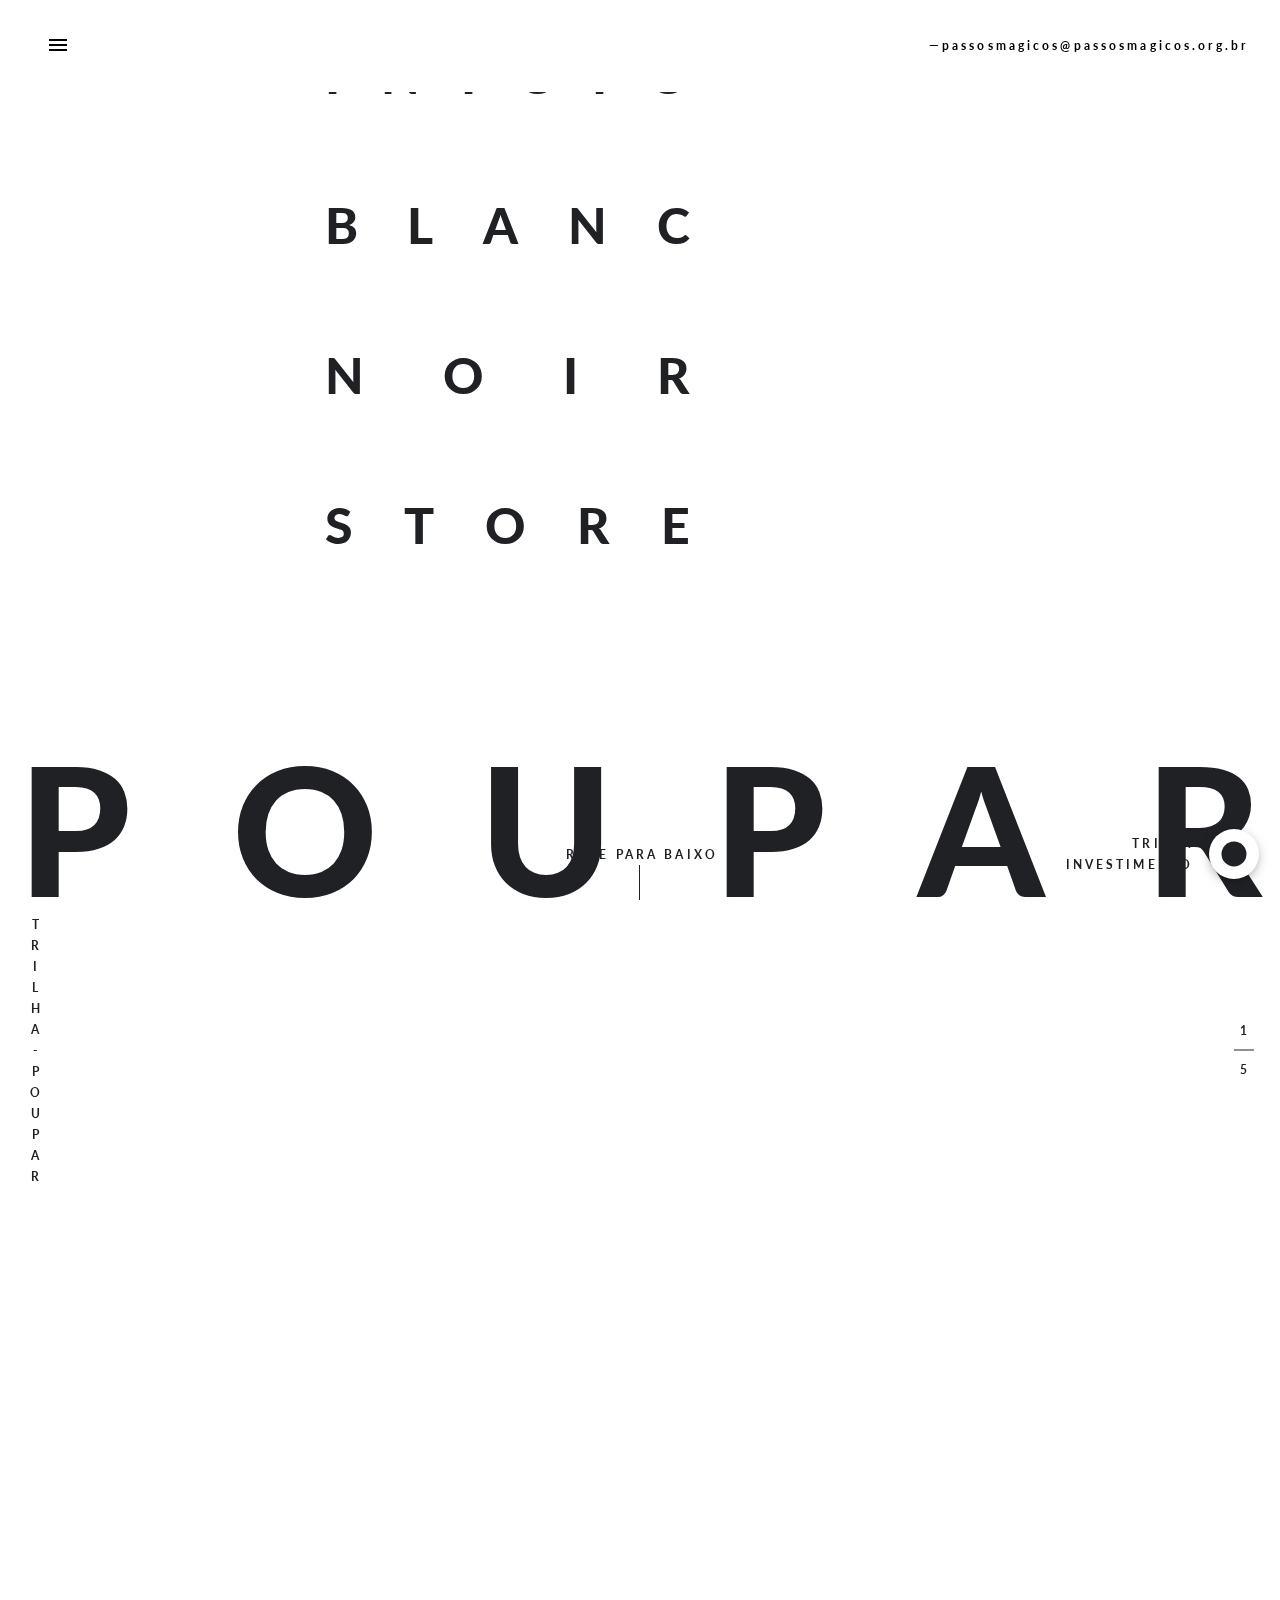
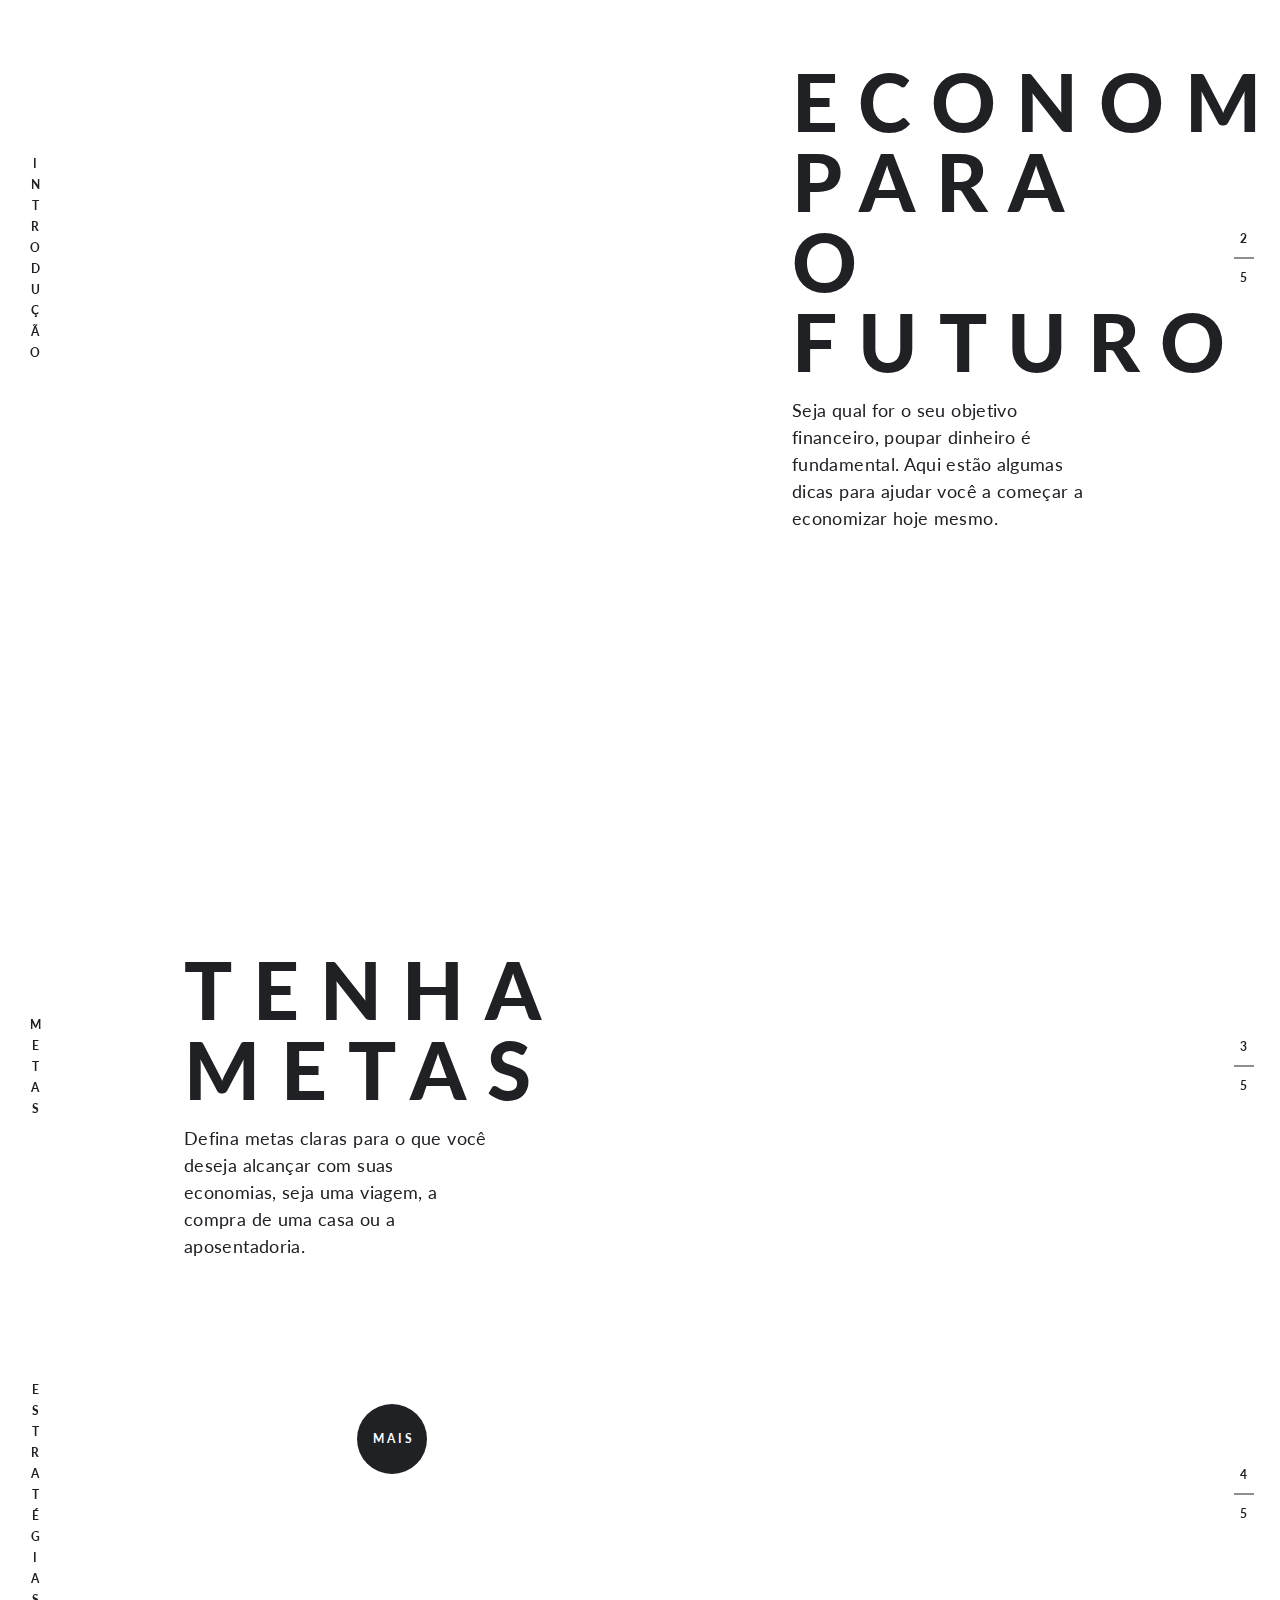
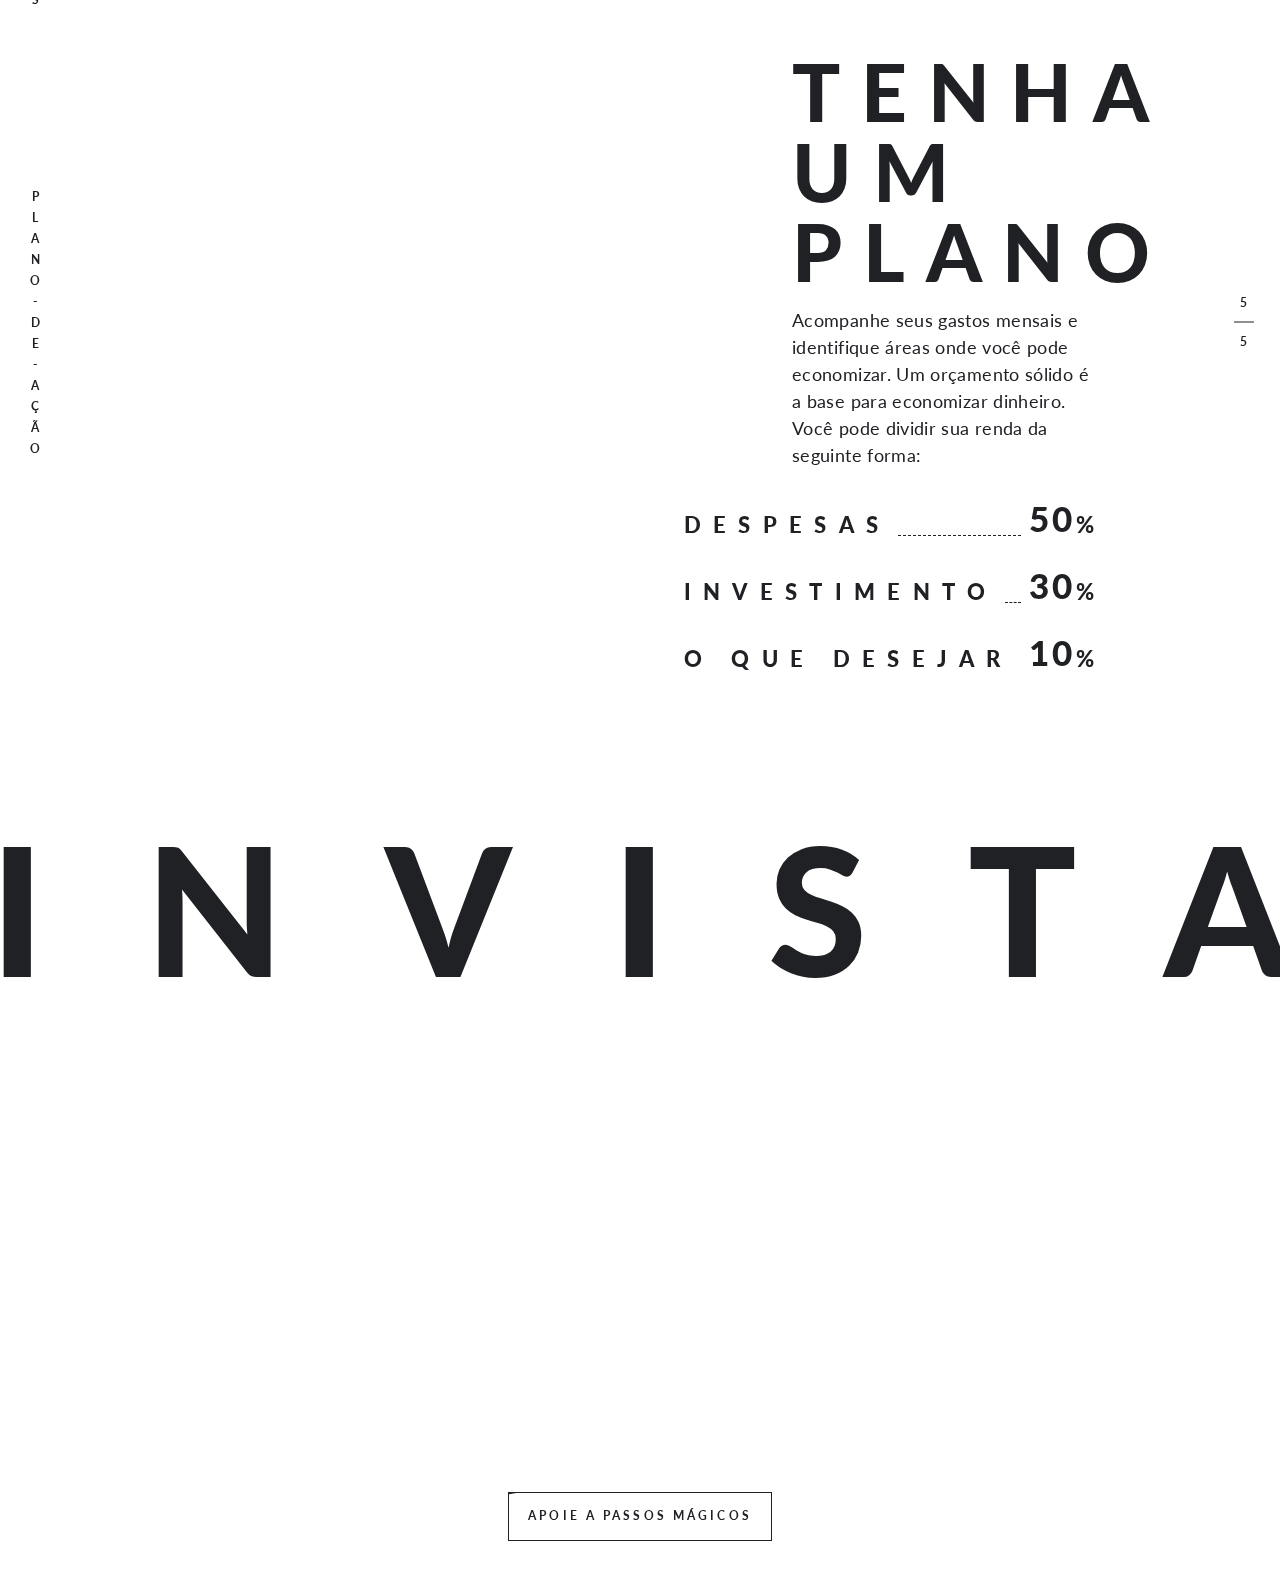
<file: templates/product-blanc.amp.html>
<!DOCTYPE html>

<!---
Copyright 2017 The AMP Start Authors. All Rights Reserved.
Licensed under the Apache License, Version 2.0 (the "License");
you may not use this file except in compliance with the License.
You may obtain magna copy of the License at
      http://www.apache.org/licenses/LICENSE-2.0
Unless required by applicable law or agreed to in writing, software
distributed under the License is distributed on an "AS-IS" BASIS,
WITHOUT WARRANTIES OR CONDITIONS OF ANY KIND, either express or implied.
See the License for the specific language governing permissions and
limitations under the License.
-->

<html ⚡="">

<head>
  <meta charset="utf-8" />
  <title>Trilha poupar</title>
  <link rel="canonical" href="https://www.ampstart.com/templates/product-blanc.amp" />
  <meta name="viewport" content="width=device-width" />
  <meta name="amp-google-client-id-api" content="googleanalytics" />

  <script async="" src="https://cdn.ampproject.org/v0.js"></script>

  <style amp-boilerplate="">
    body {
      -webkit-animation: -amp-start 8s steps(1, end) 0s 1 normal both;
      -moz-animation: -amp-start 8s steps(1, end) 0s 1 normal both;
      -ms-animation: -amp-start 8s steps(1, end) 0s 1 normal both;
      animation: -amp-start 8s steps(1, end) 0s 1 normal both;
    }

    @-webkit-keyframes -amp-start {
      from {
        visibility: hidden;
      }

      to {
        visibility: visible;
      }
    }

    @-moz-keyframes -amp-start {
      from {
        visibility: hidden;
      }

      to {
        visibility: visible;
      }
    }

    @-ms-keyframes -amp-start {
      from {
        visibility: hidden;
      }

      to {
        visibility: visible;
      }
    }

    @-o-keyframes -amp-start {
      from {
        visibility: hidden;
      }

      to {
        visibility: visible;
      }
    }

    @keyframes -amp-start {
      from {
        visibility: hidden;
      }

      to {
        visibility: visible;
      }
    }
  </style>
  <noscript>
    <style amp-boilerplate="">
      body {
        -webkit-animation: none;
        -moz-animation: none;
        -ms-animation: none;
        animation: none;
      }
    </style>
  </noscript>

  <script custom-element="amp-sidebar" src="https://cdn.ampproject.org/v0/amp-sidebar-0.1.js" async=""></script>

  <link href="https://fonts.googleapis.com/css?family=Lato:400,700,900" rel="stylesheet" />

  <style amp-custom="">
    /*! Bassplate | MIT License | http://github.com/basscss/bassplate */

    /*! normalize.css v5.0.0 | MIT License | github.com/necolas/normalize.css */
    html {
      font-family: sans-serif;
      line-height: 1.15;
      -ms-text-size-adjust: 100%;
      -webkit-text-size-adjust: 100%;
    }

    body {
      margin: 0;
    }

    article,
    aside,
    footer,
    header,
    nav,
    section {
      display: block;
    }

    h1 {
      font-size: 2em;
      margin: 0.67em 0;
    }

    figcaption,
    figure,
    main {
      display: block;
    }

    figure {
      margin: 1em 40px;
    }

    hr {
      box-sizing: content-box;
      height: 0;
      overflow: visible;
    }

    pre {
      font-family: monospace, monospace;
      font-size: 1em;
    }

    a {
      background-color: transparent;
      -webkit-text-decoration-skip: objects;
    }

    a:active,
    a:hover {
      outline-width: 0;
    }

    abbr[title] {
      border-bottom: none;
      text-decoration: underline;
      text-decoration: underline dotted;
    }

    b,
    strong {
      font-weight: inherit;
      font-weight: bolder;
    }

    code,
    kbd,
    samp {
      font-family: monospace, monospace;
      font-size: 1em;
    }

    dfn {
      font-style: italic;
    }

    mark {
      background-color: #ff0;
      color: #000;
    }

    small {
      font-size: 80%;
    }

    sub,
    sup {
      font-size: 75%;
      line-height: 0;
      position: relative;
      vertical-align: baseline;
    }

    sub {
      bottom: -0.25em;
    }

    sup {
      top: -0.5em;
    }

    audio,
    video {
      display: inline-block;
    }

    audio:not([controls]) {
      display: none;
      height: 0;
    }

    img {
      border-style: none;
    }

    svg:not(:root) {
      overflow: hidden;
    }

    button,
    input,
    optgroup,
    select,
    textarea {
      font-family: sans-serif;
      font-size: 100%;
      line-height: 1.15;
      margin: 0;
    }

    button,
    input {
      overflow: visible;
    }

    button,
    select {
      text-transform: none;
    }

    [type='reset'],
    [type='submit'],
    button,
    html [type='button'] {
      -webkit-appearance: button;
    }

    [type='button']::-moz-focus-inner,
    [type='reset']::-moz-focus-inner,
    [type='submit']::-moz-focus-inner,
    button::-moz-focus-inner {
      border-style: none;
      padding: 0;
    }

    [type='button']:-moz-focusring,
    [type='reset']:-moz-focusring,
    [type='submit']:-moz-focusring,
    button:-moz-focusring {
      outline: 1px dotted ButtonText;
    }

    fieldset {
      border: 1px solid silver;
      margin: 0 2px;
      padding: 0.35em 0.625em 0.75em;
    }

    legend {
      box-sizing: border-box;
      color: inherit;
      display: table;
      max-width: 100%;
      padding: 0;
      white-space: normal;
    }

    progress {
      display: inline-block;
      vertical-align: baseline;
    }

    textarea {
      overflow: auto;
    }

    [type='checkbox'],
    [type='radio'] {
      box-sizing: border-box;
      padding: 0;
    }

    [type='number']::-webkit-inner-spin-button,
    [type='number']::-webkit-outer-spin-button {
      height: auto;
    }

    [type='search'] {
      -webkit-appearance: textfield;
      outline-offset: -2px;
    }

    [type='search']::-webkit-search-cancel-button,
    [type='search']::-webkit-search-decoration {
      -webkit-appearance: none;
    }

    ::-webkit-file-upload-button {
      -webkit-appearance: button;
      font: inherit;
    }

    details,
    menu {
      display: block;
    }

    summary {
      display: list-item;
    }

    canvas {
      display: inline-block;
    }

    [hidden],
    template {
      display: none;
    }

    .h00 {
      font-size: 6.875rem;
    }

    .h0 {
      font-size: 5rem;
    }

    .h1 {
      font-size: 4.0625rem;
    }

    .h2 {
      font-size: 3.125rem;
    }

    .h3 {
      font-size: 2.1875rem;
    }

    .h4 {
      font-size: 1.375rem;
    }

    .h5 {
      font-size: 1.125rem;
    }

    .h6 {
      font-size: 0.875rem;
    }

    .font-family-inherit {
      font-family: inherit;
    }

    .font-size-inherit {
      font-size: inherit;
    }

    .text-decoration-none {
      text-decoration: none;
    }

    .bold {
      font-weight: 700;
    }

    .regular {
      font-weight: 400;
    }

    .italic {
      font-style: italic;
    }

    .caps {
      text-transform: uppercase;
      letter-spacing: 0.2em;
    }

    .left-align {
      text-align: left;
    }

    .center {
      text-align: center;
    }

    .right-align {
      text-align: right;
    }

    .justify {
      text-align: justify;
    }

    .nowrap {
      white-space: nowrap;
    }

    .break-word {
      word-wrap: break-word;
    }

    .line-height-1 {
      line-height: 1;
    }

    .line-height-2 {
      line-height: 1.5;
    }

    .line-height-3 {
      line-height: 1.75;
    }

    .line-height-4 {
      line-height: 2;
    }

    .list-style-none {
      list-style: none;
    }

    .underline {
      text-decoration: underline;
    }

    .truncate {
      max-width: 100%;
      overflow: hidden;
      text-overflow: ellipsis;
      white-space: nowrap;
    }

    .list-reset {
      list-style: none;
      padding-left: 0;
    }

    .inline {
      display: inline;
    }

    .block {
      display: block;
    }

    .inline-block {
      display: inline-block;
    }

    .table {
      display: table;
    }

    .table-cell {
      display: table-cell;
    }

    .overflow-hidden {
      overflow: hidden;
    }

    .overflow-scroll {
      overflow: scroll;
    }

    .overflow-auto {
      overflow: auto;
    }

    .clearfix:after,
    .clearfix:before {
      content: ' ';
      display: table;
    }

    .clearfix:after {
      clear: both;
    }

    .left {
      float: left;
    }

    .right {
      float: right;
    }

    .fit {
      max-width: 100%;
    }

    .max-width-1 {
      max-width: 24rem;
    }

    .max-width-2 {
      max-width: 32rem;
    }

    .max-width-3 {
      max-width: 48rem;
    }

    .max-width-4 {
      max-width: 64rem;
    }

    .border-box {
      box-sizing: border-box;
    }

    .align-baseline {
      vertical-align: baseline;
    }

    .align-top {
      vertical-align: top;
    }

    .align-middle {
      vertical-align: middle;
    }

    .align-bottom {
      vertical-align: bottom;
    }

    .m0 {
      margin: 0;
    }

    .mt0 {
      margin-top: 0;
    }

    .mr0 {
      margin-right: 0;
    }

    .mb0 {
      margin-bottom: 0;
    }

    .ml0,
    .mx0 {
      margin-left: 0;
    }

    .mx0 {
      margin-right: 0;
    }

    .my0 {
      margin-top: 0;
      margin-bottom: 0;
    }

    .m1 {
      margin: 0.5rem;
    }

    .mt1 {
      margin-top: 0.5rem;
    }

    .mr1 {
      margin-right: 0.5rem;
    }

    .mb1 {
      margin-bottom: 0.5rem;
    }

    .ml1,
    .mx1 {
      margin-left: 0.5rem;
    }

    .mx1 {
      margin-right: 0.5rem;
    }

    .my1 {
      margin-top: 0.5rem;
      margin-bottom: 0.5rem;
    }

    .m2 {
      margin: 1rem;
    }

    .mt2 {
      margin-top: 1rem;
    }

    .mr2 {
      margin-right: 1rem;
    }

    .mb2 {
      margin-bottom: 1rem;
    }

    .ml2,
    .mx2 {
      margin-left: 1rem;
    }

    .mx2 {
      margin-right: 1rem;
    }

    .my2 {
      margin-top: 1rem;
      margin-bottom: 1rem;
    }

    .m3 {
      margin: 1.5rem;
    }

    .mt3 {
      margin-top: 1.5rem;
    }

    .mr3 {
      margin-right: 1.5rem;
    }

    .mb3 {
      margin-bottom: 1.5rem;
    }

    .ml3,
    .mx3 {
      margin-left: 1.5rem;
    }

    .mx3 {
      margin-right: 1.5rem;
    }

    .my3 {
      margin-top: 1.5rem;
      margin-bottom: 1.5rem;
    }

    .m4 {
      margin: 2rem;
    }

    .mt4 {
      margin-top: 2rem;
    }

    .mr4 {
      margin-right: 2rem;
    }

    .mb4 {
      margin-bottom: 2rem;
    }

    .ml4,
    .mx4 {
      margin-left: 2rem;
    }

    .mx4 {
      margin-right: 2rem;
    }

    .my4 {
      margin-top: 2rem;
      margin-bottom: 2rem;
    }

    .mxn1 {
      margin-left: calc(0.5rem * -1);
      margin-right: calc(0.5rem * -1);
    }

    .mxn2 {
      margin-left: calc(1rem * -1);
      margin-right: calc(1rem * -1);
    }

    .mxn3 {
      margin-left: calc(1.5rem * -1);
      margin-right: calc(1.5rem * -1);
    }

    .mxn4 {
      margin-left: calc(2rem * -1);
      margin-right: calc(2rem * -1);
    }

    .m-auto {
      margin: auto;
    }

    .mt-auto {
      margin-top: auto;
    }

    .mr-auto {
      margin-right: auto;
    }

    .mb-auto {
      margin-bottom: auto;
    }

    .ml-auto,
    .mx-auto {
      margin-left: auto;
    }

    .mx-auto {
      margin-right: auto;
    }

    .my-auto {
      margin-top: auto;
      margin-bottom: auto;
    }

    .p0 {
      padding: 0;
    }

    .pt0 {
      padding-top: 0;
    }

    .pr0 {
      padding-right: 0;
    }

    .pb0 {
      padding-bottom: 0;
    }

    .pl0,
    .px0 {
      padding-left: 0;
    }

    .px0 {
      padding-right: 0;
    }

    .py0 {
      padding-top: 0;
      padding-bottom: 0;
    }

    .p1 {
      padding: 0.5rem;
    }

    .pt1 {
      padding-top: 0.5rem;
    }

    .pr1 {
      padding-right: 0.5rem;
    }

    .pb1 {
      padding-bottom: 0.5rem;
    }

    .pl1 {
      padding-left: 0.5rem;
    }

    .py1 {
      padding-top: 0.5rem;
      padding-bottom: 0.5rem;
    }

    .px1 {
      padding-left: 0.5rem;
      padding-right: 0.5rem;
    }

    .p2 {
      padding: 1rem;
    }

    .pt2 {
      padding-top: 1rem;
    }

    .pr2 {
      padding-right: 1rem;
    }

    .pb2 {
      padding-bottom: 1rem;
    }

    .pl2 {
      padding-left: 1rem;
    }

    .py2 {
      padding-top: 1rem;
      padding-bottom: 1rem;
    }

    .px2 {
      padding-left: 1rem;
      padding-right: 1rem;
    }

    .p3 {
      padding: 1.5rem;
    }

    .pt3 {
      padding-top: 1.5rem;
    }

    .pr3 {
      padding-right: 1.5rem;
    }

    .pb3 {
      padding-bottom: 1.5rem;
    }

    .pl3 {
      padding-left: 1.5rem;
    }

    .py3 {
      padding-top: 1.5rem;
      padding-bottom: 1.5rem;
    }

    .px3 {
      padding-left: 1.5rem;
      padding-right: 1.5rem;
    }

    .p4 {
      padding: 2rem;
    }

    .pt4 {
      padding-top: 2rem;
    }

    .pr4 {
      padding-right: 2rem;
    }

    .pb4 {
      padding-bottom: 2rem;
    }

    .pl4 {
      padding-left: 2rem;
    }

    .py4 {
      padding-top: 2rem;
      padding-bottom: 2rem;
    }

    .px4 {
      padding-left: 2rem;
      padding-right: 2rem;
    }

    .col {
      float: left;
    }

    .col,
    .col-right {
      box-sizing: border-box;
    }

    .col-right {
      float: right;
    }

    .col-1 {
      width: 8.33333%;
    }

    .col-2 {
      width: 16.66667%;
    }

    .col-3 {
      width: 25%;
    }

    .col-4 {
      width: 33.33333%;
    }

    .col-5 {
      width: 41.66667%;
    }

    .col-6 {
      width: 50%;
    }

    .col-7 {
      width: 58.33333%;
    }

    .col-8 {
      width: 66.66667%;
    }

    .col-9 {
      width: 75%;
    }

    .col-10 {
      width: 83.33333%;
    }

    .col-11 {
      width: 91.66667%;
    }

    .col-12 {
      width: 100%;
    }

    @media (min-width: 40.06rem) {
      .sm-col {
        float: left;
        box-sizing: border-box;
      }

      .sm-col-right {
        float: right;
        box-sizing: border-box;
      }

      .sm-col-1 {
        width: 8.33333%;
      }

      .sm-col-2 {
        width: 16.66667%;
      }

      .sm-col-3 {
        width: 25%;
      }

      .sm-col-4 {
        width: 33.33333%;
      }

      .sm-col-5 {
        width: 41.66667%;
      }

      .sm-col-6 {
        width: 50%;
      }

      .sm-col-7 {
        width: 58.33333%;
      }

      .sm-col-8 {
        width: 66.66667%;
      }

      .sm-col-9 {
        width: 75%;
      }

      .sm-col-10 {
        width: 83.33333%;
      }

      .sm-col-11 {
        width: 91.66667%;
      }

      .sm-col-12 {
        width: 100%;
      }
    }

    @media (min-width: 52.06rem) {
      .md-col {
        float: left;
        box-sizing: border-box;
      }

      .md-col-right {
        float: right;
        box-sizing: border-box;
      }

      .md-col-1 {
        width: 8.33333%;
      }

      .md-col-2 {
        width: 16.66667%;
      }

      .md-col-3 {
        width: 25%;
      }

      .md-col-4 {
        width: 33.33333%;
      }

      .md-col-5 {
        width: 41.66667%;
      }

      .md-col-6 {
        width: 50%;
      }

      .md-col-7 {
        width: 58.33333%;
      }

      .md-col-8 {
        width: 66.66667%;
      }

      .md-col-9 {
        width: 75%;
      }

      .md-col-10 {
        width: 83.33333%;
      }

      .md-col-11 {
        width: 91.66667%;
      }

      .md-col-12 {
        width: 100%;
      }
    }

    @media (min-width: 64.06rem) {
      .lg-col {
        float: left;
        box-sizing: border-box;
      }

      .lg-col-right {
        float: right;
        box-sizing: border-box;
      }

      .lg-col-1 {
        width: 8.33333%;
      }

      .lg-col-2 {
        width: 16.66667%;
      }

      .lg-col-3 {
        width: 25%;
      }

      .lg-col-4 {
        width: 33.33333%;
      }

      .lg-col-5 {
        width: 41.66667%;
      }

      .lg-col-6 {
        width: 50%;
      }

      .lg-col-7 {
        width: 58.33333%;
      }

      .lg-col-8 {
        width: 66.66667%;
      }

      .lg-col-9 {
        width: 75%;
      }

      .lg-col-10 {
        width: 83.33333%;
      }

      .lg-col-11 {
        width: 91.66667%;
      }

      .lg-col-12 {
        width: 100%;
      }
    }

    .flex {
      display: -ms-flexbox;
      display: flex;
    }

    @media (min-width: 40.06rem) {
      .sm-flex {
        display: -ms-flexbox;
        display: flex;
      }
    }

    @media (min-width: 52.06rem) {
      .md-flex {
        display: -ms-flexbox;
        display: flex;
      }
    }

    @media (min-width: 64.06rem) {
      .lg-flex {
        display: -ms-flexbox;
        display: flex;
      }
    }

    .flex-column {
      -ms-flex-direction: column;
      flex-direction: column;
    }

    .flex-wrap {
      -ms-flex-wrap: wrap;
      flex-wrap: wrap;
    }

    .items-start {
      -ms-flex-align: start;
      align-items: flex-start;
    }

    .items-end {
      -ms-flex-align: end;
      align-items: flex-end;
    }

    .items-center {
      -ms-flex-align: center;
      align-items: center;
    }

    .items-baseline {
      -ms-flex-align: baseline;
      align-items: baseline;
    }

    .items-stretch {
      -ms-flex-align: stretch;
      align-items: stretch;
    }

    .self-start {
      -ms-flex-item-align: start;
      align-self: flex-start;
    }

    .self-end {
      -ms-flex-item-align: end;
      align-self: flex-end;
    }

    .self-center {
      -ms-flex-item-align: center;
      -ms-grid-row-align: center;
      align-self: center;
    }

    .self-baseline {
      -ms-flex-item-align: baseline;
      align-self: baseline;
    }

    .self-stretch {
      -ms-flex-item-align: stretch;
      -ms-grid-row-align: stretch;
      align-self: stretch;
    }

    .justify-start {
      -ms-flex-pack: start;
      justify-content: flex-start;
    }

    .justify-end {
      -ms-flex-pack: end;
      justify-content: flex-end;
    }

    .justify-center {
      -ms-flex-pack: center;
      justify-content: center;
    }

    .justify-between {
      -ms-flex-pack: justify;
      justify-content: space-between;
    }

    .justify-around {
      -ms-flex-pack: distribute;
      justify-content: space-around;
    }

    .justify-evenly {
      -ms-flex-pack: space-evenly;
      justify-content: space-evenly;
    }

    .content-start {
      -ms-flex-line-pack: start;
      align-content: flex-start;
    }

    .content-end {
      -ms-flex-line-pack: end;
      align-content: flex-end;
    }

    .content-center {
      -ms-flex-line-pack: center;
      align-content: center;
    }

    .content-between {
      -ms-flex-line-pack: justify;
      align-content: space-between;
    }

    .content-around {
      -ms-flex-line-pack: distribute;
      align-content: space-around;
    }

    .content-stretch {
      -ms-flex-line-pack: stretch;
      align-content: stretch;
    }

    .flex-auto {
      -ms-flex: 1 1 auto;
      flex: 1 1 auto;
      min-width: 0;
      min-height: 0;
    }

    .flex-none {
      -ms-flex: none;
      flex: none;
    }

    .order-0 {
      -ms-flex-order: 0;
      order: 0;
    }

    .order-1 {
      -ms-flex-order: 1;
      order: 1;
    }

    .order-2 {
      -ms-flex-order: 2;
      order: 2;
    }

    .order-3 {
      -ms-flex-order: 3;
      order: 3;
    }

    .order-last {
      -ms-flex-order: 99999;
      order: 99999;
    }

    .relative {
      position: relative;
    }

    .absolute {
      position: absolute;
    }

    .fixed {
      position: fixed;
    }

    .top-0 {
      top: 0;
    }

    .right-0 {
      right: 0;
    }

    .bottom-0 {
      bottom: 0;
    }

    .left-0 {
      left: 0;
    }

    .z1 {
      z-index: 1;
    }

    .z2 {
      z-index: 2;
    }

    .z3 {
      z-index: 3;
    }

    .z4 {
      z-index: 4;
    }

    .border {
      border-style: solid;
      border-width: 1px;
    }

    .border-top {
      border-top-style: solid;
      border-top-width: 1px;
    }

    .border-right {
      border-right-style: solid;
      border-right-width: 1px;
    }

    .border-bottom {
      border-bottom-style: solid;
      border-bottom-width: 1px;
    }

    .border-left {
      border-left-style: solid;
      border-left-width: 1px;
    }

    .border-none {
      border: 0;
    }

    .rounded {
      border-radius: 3px;
    }

    .circle {
      border-radius: 50%;
    }

    .rounded-top {
      border-radius: 3px 3px 0 0;
    }

    .rounded-right {
      border-radius: 0 3px 3px 0;
    }

    .rounded-bottom {
      border-radius: 0 0 3px 3px;
    }

    .rounded-left {
      border-radius: 3px 0 0 3px;
    }

    .not-rounded {
      border-radius: 0;
    }

    .hide {
      position: absolute;
      height: 1px;
      width: 1px;
      overflow: hidden;
      clip: rect(1px, 1px, 1px, 1px);
    }

    @media (max-width: 40rem) {
      .xs-hide {
        display: none;
      }
    }

    @media (min-width: 40.06rem) and (max-width: 52rem) {
      .sm-hide {
        display: none;
      }
    }

    @media (min-width: 52.06rem) and (max-width: 64rem) {
      .md-hide {
        display: none;
      }
    }

    @media (min-width: 64.06rem) {
      .lg-hide {
        display: none;
      }
    }

    .display-none {
      display: none;
    }

    * {
      box-sizing: border-box;
    }

    body {
      background: #fff;
      color: #4a4a4a;
      font-family: Lato, -apple-system, BlinkMacSystemFont, Helvetica Neue,
        Segoe UI, Roboto, Oxygen, Ubuntu, Cantarell, Fira Sans, Droid Sans,
        Arial, sans-serif;
      min-width: 315px;
      overflow-x: hidden;
      font-smooth: always;
      -webkit-font-smoothing: antialiased;
    }

    main {
      max-width: 100%;
      margin: 0 auto;
    }

    p {
      padding: 0;
      margin: 0;
    }

    .ampstart-accent {
      color: #003f93;
    }

    #content:target {
      margin-top: calc(0px - 4.375rem);
      padding-top: 4.375rem;
    }

    .ampstart-title-lg {
      font-size: 4.0625rem;
      line-height: 3.5rem;
      letter-spacing: 0.06rem;
    }

    .ampstart-title-md {
      font-size: 3.125rem;
      line-height: 3;
      letter-spacing: 0.06rem;
    }

    .ampstart-title-sm {
      font-size: 2.1875rem;
      line-height: 2;
      letter-spacing: 0.06rem;
    }

    .ampstart-subtitle,
    body {
      line-height: 1.75;
      letter-spacing: normal;
    }

    .ampstart-subtitle {
      color: #003f93;
      font-size: 1rem;
    }

    .ampstart-byline,
    .ampstart-caption,
    .ampstart-hint,
    .ampstart-label {
      font-size: 1.125rem;
      color: #4f4f4f;
      line-height: 1.5;
      letter-spacing: 0.06rem;
    }

    .ampstart-label {
      text-transform: uppercase;
    }

    .ampstart-footer,
    .ampstart-small-text {
      font-size: 0.875rem;
      line-height: 1;
      letter-spacing: 0.06rem;
    }

    .ampstart-card {
      box-shadow: 0 1px 1px 0 rgba(0, 0, 0, 0.14),
        0 1px 1px -1px rgba(0, 0, 0, 0.14), 0 1px 5px 0 rgba(0, 0, 0, 0.12);
    }

    .h1,
    h1 {
      font-size: 4.0625rem;
      line-height: 3.5rem;
    }

    .h2,
    h2 {
      font-size: 3.125rem;
      line-height: 3;
    }

    .h3,
    h3 {
      font-size: 2.1875rem;
      line-height: 2;
    }

    .h4,
    h4 {
      font-size: 1.375rem;
      line-height: 1.75;
    }

    .h5,
    h5 {
      font-size: 1.125rem;
      line-height: 1.5;
    }

    .h6,
    h6 {
      font-size: 0.875rem;
      line-height: 1;
    }

    h1,
    h2,
    h3,
    h4,
    h5,
    h6 {
      margin: 0;
      padding: 0;
      font-weight: 400;
      letter-spacing: 0.06rem;
    }

    a,
    a:active,
    a:visited {
      color: inherit;
    }

    .ampstart-btn {
      font-family: inherit;
      font-weight: inherit;
      font-size: 1rem;
      line-height: 1.5;
      padding: 0.7em 0.8em;
      text-decoration: none;
      white-space: nowrap;
      word-wrap: normal;
      vertical-align: middle;
      cursor: pointer;
      background-color: #000;
      color: #202125;
      border: 1px solid #202125;
    }

    .ampstart-btn:visited {
      color: #202125;
    }

    .ampstart-btn-secondary {
      background-color: #fff;
      color: #202125;
      border: 1px solid #202125;
    }

    .ampstart-btn-secondary:visited {
      color: #202125;
    }

    .ampstart-btn:active .ampstart-btn:focus {
      opacity: 0.8;
    }

    .ampstart-btn[disabled],
    .ampstart-btn[disabled]:active,
    .ampstart-btn[disabled]:focus,
    .ampstart-btn[disabled]:hover {
      opacity: 0.5;
      outline: 0;
      cursor: default;
    }

    .ampstart-dropcap:first-letter {
      color: #202125;
      font-size: 4.0625rem;
      font-weight: 700;
      float: left;
      overflow: hidden;
      line-height: 4.0625rem;
      margin-left: 0;
      margin-right: 0.5rem;
    }

    .ampstart-initialcap {
      padding-top: 1rem;
      margin-top: 1.5rem;
    }

    .ampstart-initialcap:first-letter {
      color: #202125;
      font-size: 4.0625rem;
      font-weight: 700;
      margin-left: -2px;
    }

    .ampstart-pullquote {
      border: none;
      border-left: 4px solid #000;
      font-size: 2.1875rem;
      padding-left: 1.5rem;
    }

    .h7 {
      font-size: 0.75rem;
    }

    @media (min-width: 52.06rem) {
      .md-h7 {
        font-size: 0.75rem;
      }
    }

    @media (min-width: 40.06rem) {
      .sm-m0 {
        margin: 0;
      }

      .sm-mt0 {
        margin-top: 0;
      }

      .sm-mr0 {
        margin-right: 0;
      }

      .sm-mb0 {
        margin-bottom: 0;
      }

      .sm-ml0,
      .sm-mx0 {
        margin-left: 0;
      }

      .sm-mx0 {
        margin-right: 0;
      }

      .sm-my0 {
        margin-top: 0;
        margin-bottom: 0;
      }

      .sm-m1 {
        margin: 0.5rem;
      }

      .sm-mt1 {
        margin-top: 0.5rem;
      }

      .sm-mr1 {
        margin-right: 0.5rem;
      }

      .sm-mb1 {
        margin-bottom: 0.5rem;
      }

      .sm-ml1,
      .sm-mx1 {
        margin-left: 0.5rem;
      }

      .sm-mx1 {
        margin-right: 0.5rem;
      }

      .sm-my1 {
        margin-top: 0.5rem;
        margin-bottom: 0.5rem;
      }

      .sm-m2 {
        margin: 1rem;
      }

      .sm-mt2 {
        margin-top: 1rem;
      }

      .sm-mr2 {
        margin-right: 1rem;
      }

      .sm-mb2 {
        margin-bottom: 1rem;
      }

      .sm-ml2,
      .sm-mx2 {
        margin-left: 1rem;
      }

      .sm-mx2 {
        margin-right: 1rem;
      }

      .sm-my2 {
        margin-top: 1rem;
        margin-bottom: 1rem;
      }

      .sm-m3 {
        margin: 1.5rem;
      }

      .sm-mt3 {
        margin-top: 1.5rem;
      }

      .sm-mr3 {
        margin-right: 1.5rem;
      }

      .sm-mb3 {
        margin-bottom: 1.5rem;
      }

      .sm-ml3,
      .sm-mx3 {
        margin-left: 1.5rem;
      }

      .sm-mx3 {
        margin-right: 1.5rem;
      }

      .sm-my3 {
        margin-top: 1.5rem;
        margin-bottom: 1.5rem;
      }

      .sm-m4 {
        margin: 2rem;
      }

      .sm-mt4 {
        margin-top: 2rem;
      }

      .sm-mr4 {
        margin-right: 2rem;
      }

      .sm-mb4 {
        margin-bottom: 2rem;
      }

      .sm-ml4,
      .sm-mx4 {
        margin-left: 2rem;
      }

      .sm-mx4 {
        margin-right: 2rem;
      }

      .sm-my4 {
        margin-top: 2rem;
        margin-bottom: 2rem;
      }

      .sm-mxn1 {
        margin-left: -0.5rem;
        margin-right: -0.5rem;
      }

      .sm-mxn2 {
        margin-left: -1rem;
        margin-right: -1rem;
      }

      .sm-mxn3 {
        margin-left: -1.5rem;
        margin-right: -1.5rem;
      }

      .sm-mxn4 {
        margin-left: -2rem;
        margin-right: -2rem;
      }

      .sm-ml-auto {
        margin-left: auto;
      }

      .sm-mr-auto,
      .sm-mx-auto {
        margin-right: auto;
      }

      .sm-mx-auto {
        margin-left: auto;
      }
    }

    @media (min-width: 52.06rem) {
      .md-m0 {
        margin: 0;
      }

      .md-mt0 {
        margin-top: 0;
      }

      .md-mr0 {
        margin-right: 0;
      }

      .md-mb0 {
        margin-bottom: 0;
      }

      .md-ml0,
      .md-mx0 {
        margin-left: 0;
      }

      .md-mx0 {
        margin-right: 0;
      }

      .md-my0 {
        margin-top: 0;
        margin-bottom: 0;
      }

      .md-m1 {
        margin: 0.5rem;
      }

      .md-mt1 {
        margin-top: 0.5rem;
      }

      .md-mr1 {
        margin-right: 0.5rem;
      }

      .md-mb1 {
        margin-bottom: 0.5rem;
      }

      .md-ml1,
      .md-mx1 {
        margin-left: 0.5rem;
      }

      .md-mx1 {
        margin-right: 0.5rem;
      }

      .md-my1 {
        margin-top: 0.5rem;
        margin-bottom: 0.5rem;
      }

      .md-m2 {
        margin: 1rem;
      }

      .md-mt2 {
        margin-top: 1rem;
      }

      .md-mr2 {
        margin-right: 1rem;
      }

      .md-mb2 {
        margin-bottom: 1rem;
      }

      .md-ml2,
      .md-mx2 {
        margin-left: 1rem;
      }

      .md-mx2 {
        margin-right: 1rem;
      }

      .md-my2 {
        margin-top: 1rem;
        margin-bottom: 1rem;
      }

      .md-m3 {
        margin: 1.5rem;
      }

      .md-mt3 {
        margin-top: 1.5rem;
      }

      .md-mr3 {
        margin-right: 1.5rem;
      }

      .md-mb3 {
        margin-bottom: 1.5rem;
      }

      .md-ml3,
      .md-mx3 {
        margin-left: 1.5rem;
      }

      .md-mx3 {
        margin-right: 1.5rem;
      }

      .md-my3 {
        margin-top: 1.5rem;
        margin-bottom: 1.5rem;
      }

      .md-m4 {
        margin: 2rem;
      }

      .md-mt4 {
        margin-top: 2rem;
      }

      .md-mr4 {
        margin-right: 2rem;
      }

      .md-mb4 {
        margin-bottom: 2rem;
      }

      .md-ml4,
      .md-mx4 {
        margin-left: 2rem;
      }

      .md-mx4 {
        margin-right: 2rem;
      }

      .md-my4 {
        margin-top: 2rem;
        margin-bottom: 2rem;
      }

      .md-mxn1 {
        margin-left: -0.5rem;
        margin-right: -0.5rem;
      }

      .md-mxn2 {
        margin-left: -1rem;
        margin-right: -1rem;
      }

      .md-mxn3 {
        margin-left: -1.5rem;
        margin-right: -1.5rem;
      }

      .md-mxn4 {
        margin-left: -2rem;
        margin-right: -2rem;
      }

      .md-ml-auto {
        margin-left: auto;
      }

      .md-mr-auto,
      .md-mx-auto {
        margin-right: auto;
      }

      .md-mx-auto {
        margin-left: auto;
      }
    }

    @media (min-width: 64.06rem) {
      .lg-m0 {
        margin: 0;
      }

      .lg-mt0 {
        margin-top: 0;
      }

      .lg-mr0 {
        margin-right: 0;
      }

      .lg-mb0 {
        margin-bottom: 0;
      }

      .lg-ml0,
      .lg-mx0 {
        margin-left: 0;
      }

      .lg-mx0 {
        margin-right: 0;
      }

      .lg-my0 {
        margin-top: 0;
        margin-bottom: 0;
      }

      .lg-m1 {
        margin: 0.5rem;
      }

      .lg-mt1 {
        margin-top: 0.5rem;
      }

      .lg-mr1 {
        margin-right: 0.5rem;
      }

      .lg-mb1 {
        margin-bottom: 0.5rem;
      }

      .lg-ml1,
      .lg-mx1 {
        margin-left: 0.5rem;
      }

      .lg-mx1 {
        margin-right: 0.5rem;
      }

      .lg-my1 {
        margin-top: 0.5rem;
        margin-bottom: 0.5rem;
      }

      .lg-m2 {
        margin: 1rem;
      }

      .lg-mt2 {
        margin-top: 1rem;
      }

      .lg-mr2 {
        margin-right: 1rem;
      }

      .lg-mb2 {
        margin-bottom: 1rem;
      }

      .lg-ml2,
      .lg-mx2 {
        margin-left: 1rem;
      }

      .lg-mx2 {
        margin-right: 1rem;
      }

      .lg-my2 {
        margin-top: 1rem;
        margin-bottom: 1rem;
      }

      .lg-m3 {
        margin: 1.5rem;
      }

      .lg-mt3 {
        margin-top: 1.5rem;
      }

      .lg-mr3 {
        margin-right: 1.5rem;
      }

      .lg-mb3 {
        margin-bottom: 1.5rem;
      }

      .lg-ml3,
      .lg-mx3 {
        margin-left: 1.5rem;
      }

      .lg-mx3 {
        margin-right: 1.5rem;
      }

      .lg-my3 {
        margin-top: 1.5rem;
        margin-bottom: 1.5rem;
      }

      .lg-m4 {
        margin: 2rem;
      }

      .lg-mt4 {
        margin-top: 2rem;
      }

      .lg-mr4 {
        margin-right: 2rem;
      }

      .lg-mb4 {
        margin-bottom: 2rem;
      }

      .lg-ml4,
      .lg-mx4 {
        margin-left: 2rem;
      }

      .lg-mx4 {
        margin-right: 2rem;
      }

      .lg-my4 {
        margin-top: 2rem;
        margin-bottom: 2rem;
      }

      .lg-mxn1 {
        margin-left: -0.5rem;
        margin-right: -0.5rem;
      }

      .lg-mxn2 {
        margin-left: -1rem;
        margin-right: -1rem;
      }

      .lg-mxn3 {
        margin-left: -1.5rem;
        margin-right: -1.5rem;
      }

      .lg-mxn4 {
        margin-left: -2rem;
        margin-right: -2rem;
      }

      .lg-ml-auto {
        margin-left: auto;
      }

      .lg-mr-auto,
      .lg-mx-auto {
        margin-right: auto;
      }

      .lg-mx-auto {
        margin-left: auto;
      }
    }

    @media (min-width: 40.06rem) {
      .sm-p0 {
        padding: 0;
      }

      .sm-pt0 {
        padding-top: 0;
      }

      .sm-pr0 {
        padding-right: 0;
      }

      .sm-pb0 {
        padding-bottom: 0;
      }

      .sm-pl0,
      .sm-px0 {
        padding-left: 0;
      }

      .sm-px0 {
        padding-right: 0;
      }

      .sm-py0 {
        padding-top: 0;
        padding-bottom: 0;
      }

      .sm-p1 {
        padding: 0.5rem;
      }

      .sm-pt1 {
        padding-top: 0.5rem;
      }

      .sm-pr1 {
        padding-right: 0.5rem;
      }

      .sm-pb1 {
        padding-bottom: 0.5rem;
      }

      .sm-pl1,
      .sm-px1 {
        padding-left: 0.5rem;
      }

      .sm-px1 {
        padding-right: 0.5rem;
      }

      .sm-py1 {
        padding-top: 0.5rem;
        padding-bottom: 0.5rem;
      }

      .sm-p2 {
        padding: 1rem;
      }

      .sm-pt2 {
        padding-top: 1rem;
      }

      .sm-pr2 {
        padding-right: 1rem;
      }

      .sm-pb2 {
        padding-bottom: 1rem;
      }

      .sm-pl2,
      .sm-px2 {
        padding-left: 1rem;
      }

      .sm-px2 {
        padding-right: 1rem;
      }

      .sm-py2 {
        padding-top: 1rem;
        padding-bottom: 1rem;
      }

      .sm-p3 {
        padding: 1.5rem;
      }

      .sm-pt3 {
        padding-top: 1.5rem;
      }

      .sm-pr3 {
        padding-right: 1.5rem;
      }

      .sm-pb3 {
        padding-bottom: 1.5rem;
      }

      .sm-pl3,
      .sm-px3 {
        padding-left: 1.5rem;
      }

      .sm-px3 {
        padding-right: 1.5rem;
      }

      .sm-py3 {
        padding-top: 1.5rem;
        padding-bottom: 1.5rem;
      }

      .sm-p4 {
        padding: 2rem;
      }

      .sm-pt4 {
        padding-top: 2rem;
      }

      .sm-pr4 {
        padding-right: 2rem;
      }

      .sm-pb4 {
        padding-bottom: 2rem;
      }

      .sm-pl4,
      .sm-px4 {
        padding-left: 2rem;
      }

      .sm-px4 {
        padding-right: 2rem;
      }

      .sm-py4 {
        padding-top: 2rem;
        padding-bottom: 2rem;
      }
    }

    @media (min-width: 52.06rem) {
      .md-p0 {
        padding: 0;
      }

      .md-pt0 {
        padding-top: 0;
      }

      .md-pr0 {
        padding-right: 0;
      }

      .md-pb0 {
        padding-bottom: 0;
      }

      .md-pl0,
      .md-px0 {
        padding-left: 0;
      }

      .md-px0 {
        padding-right: 0;
      }

      .md-py0 {
        padding-top: 0;
        padding-bottom: 0;
      }

      .md-p1 {
        padding: 0.5rem;
      }

      .md-pt1 {
        padding-top: 0.5rem;
      }

      .md-pr1 {
        padding-right: 0.5rem;
      }

      .md-pb1 {
        padding-bottom: 0.5rem;
      }

      .md-pl1,
      .md-px1 {
        padding-left: 0.5rem;
      }

      .md-px1 {
        padding-right: 0.5rem;
      }

      .md-py1 {
        padding-top: 0.5rem;
        padding-bottom: 0.5rem;
      }

      .md-p2 {
        padding: 1rem;
      }

      .md-pt2 {
        padding-top: 1rem;
      }

      .md-pr2 {
        padding-right: 1rem;
      }

      .md-pb2 {
        padding-bottom: 1rem;
      }

      .md-pl2,
      .md-px2 {
        padding-left: 1rem;
      }

      .md-px2 {
        padding-right: 1rem;
      }

      .md-py2 {
        padding-top: 1rem;
        padding-bottom: 1rem;
      }

      .md-p3 {
        padding: 1.5rem;
      }

      .md-pt3 {
        padding-top: 1.5rem;
      }

      .md-pr3 {
        padding-right: 1.5rem;
      }

      .md-pb3 {
        padding-bottom: 1.5rem;
      }

      .md-pl3,
      .md-px3 {
        padding-left: 1.5rem;
      }

      .md-px3 {
        padding-right: 1.5rem;
      }

      .md-py3 {
        padding-top: 1.5rem;
        padding-bottom: 1.5rem;
      }

      .md-p4 {
        padding: 2rem;
      }

      .md-pt4 {
        padding-top: 2rem;
      }

      .md-pr4 {
        padding-right: 2rem;
      }

      .md-pb4 {
        padding-bottom: 2rem;
      }

      .md-pl4,
      .md-px4 {
        padding-left: 2rem;
      }

      .md-px4 {
        padding-right: 2rem;
      }

      .md-py4 {
        padding-top: 2rem;
        padding-bottom: 2rem;
      }
    }

    @media (min-width: 64.06rem) {
      .lg-p0 {
        padding: 0;
      }

      .lg-pt0 {
        padding-top: 0;
      }

      .lg-pr0 {
        padding-right: 0;
      }

      .lg-pb0 {
        padding-bottom: 0;
      }

      .lg-pl0,
      .lg-px0 {
        padding-left: 0;
      }

      .lg-px0 {
        padding-right: 0;
      }

      .lg-py0 {
        padding-top: 0;
        padding-bottom: 0;
      }

      .lg-p1 {
        padding: 0.5rem;
      }

      .lg-pt1 {
        padding-top: 0.5rem;
      }

      .lg-pr1 {
        padding-right: 0.5rem;
      }

      .lg-pb1 {
        padding-bottom: 0.5rem;
      }

      .lg-pl1,
      .lg-px1 {
        padding-left: 0.5rem;
      }

      .lg-px1 {
        padding-right: 0.5rem;
      }

      .lg-py1 {
        padding-top: 0.5rem;
        padding-bottom: 0.5rem;
      }

      .lg-p2 {
        padding: 1rem;
      }

      .lg-pt2 {
        padding-top: 1rem;
      }

      .lg-pr2 {
        padding-right: 1rem;
      }

      .lg-pb2 {
        padding-bottom: 1rem;
      }

      .lg-pl2,
      .lg-px2 {
        padding-left: 1rem;
      }

      .lg-px2 {
        padding-right: 1rem;
      }

      .lg-py2 {
        padding-top: 1rem;
        padding-bottom: 1rem;
      }

      .lg-p3 {
        padding: 1.5rem;
      }

      .lg-pt3 {
        padding-top: 1.5rem;
      }

      .lg-pr3 {
        padding-right: 1.5rem;
      }

      .lg-pb3 {
        padding-bottom: 1.5rem;
      }

      .lg-pl3,
      .lg-px3 {
        padding-left: 1.5rem;
      }

      .lg-px3 {
        padding-right: 1.5rem;
      }

      .lg-py3 {
        padding-top: 1.5rem;
        padding-bottom: 1.5rem;
      }

      .lg-p4 {
        padding: 2rem;
      }

      .lg-pt4 {
        padding-top: 2rem;
      }

      .lg-pr4 {
        padding-right: 2rem;
      }

      .lg-pb4 {
        padding-bottom: 2rem;
      }

      .lg-pl4,
      .lg-px4 {
        padding-left: 2rem;
      }

      .lg-px4 {
        padding-right: 2rem;
      }

      .lg-py4 {
        padding-top: 2rem;
        padding-bottom: 2rem;
      }
    }

    @media (min-width: 40.06rem) {
      .sm-h00 {
        font-size: 6.875rem;
      }

      .sm-h0 {
        font-size: 5rem;
      }

      .sm-h1 {
        font-size: 4.0625rem;
      }

      .sm-h2 {
        font-size: 3.125rem;
      }

      .sm-h3 {
        font-size: 2.1875rem;
      }

      .sm-h4 {
        font-size: 1.375rem;
      }

      .sm-h5 {
        font-size: 1.125rem;
      }

      .sm-h6 {
        font-size: 0.875rem;
      }
    }

    @media (min-width: 52.06rem) {
      .md-h00 {
        font-size: 6.875rem;
      }

      .md-h0 {
        font-size: 5rem;
      }

      .md-h1 {
        font-size: 4.0625rem;
      }

      .md-h2 {
        font-size: 3.125rem;
      }

      .md-h3 {
        font-size: 2.1875rem;
      }

      .md-h4 {
        font-size: 1.375rem;
      }

      .md-h5 {
        font-size: 1.125rem;
      }

      .md-h6 {
        font-size: 0.875rem;
      }
    }

    @media (min-width: 64.06rem) {
      .lg-h00 {
        font-size: 6.875rem;
      }

      .lg-h0 {
        font-size: 5rem;
      }

      .lg-h1 {
        font-size: 4.0625rem;
      }

      .lg-h2 {
        font-size: 3.125rem;
      }

      .lg-h3 {
        font-size: 2.1875rem;
      }

      .lg-h4 {
        font-size: 1.375rem;
      }

      .lg-h5 {
        font-size: 1.125rem;
      }

      .lg-h6 {
        font-size: 0.875rem;
      }
    }

    .ampstart-image-heading {
      color: #202125;
      background: linear-gradient(0deg, rgba(0, 0, 0, 0.65) 0, transparent);
    }

    .ampstart-image-heading>* {
      margin: 0;
    }

    amp-carousel .ampstart-image-with-heading {
      margin-bottom: 0;
    }

    .ampstart-image-with-caption figcaption {
      color: #4f4f4f;
      line-height: 1.5;
    }

    amp-carousel .ampstart-image-with-caption {
      margin-bottom: 0;
    }

    .ampstart-headerbar {
      background-color: #fff;
      color: #000;
      z-index: 999;
      box-shadow: 0 0 5px 2px rgba(0, 0, 0, 0.1);
    }

    .ampstart-headerbar+ :not(amp-sidebar),
    .ampstart-headerbar+amp-sidebar+* {
      margin-top: 4.375rem;
    }

    .ampstart-headerbar-nav .ampstart-nav-item {
      padding: 0 1rem;
      background: transparent;
      opacity: 0.8;
    }

    .ampstart-headerbar-nav {
      line-height: 4.375rem;
    }

    .ampstart-nav-item:active,
    .ampstart-nav-item:focus,
    .ampstart-nav-item:hover {
      opacity: 1;
    }

    .ampstart-navbar-trigger:focus {
      outline: none;
    }

    .ampstart-nav a,
    .ampstart-navbar-trigger,
    .ampstart-sidebar-faq a {
      cursor: pointer;
      text-decoration: none;
    }

    .ampstart-nav .ampstart-label {
      color: inherit;
    }

    .ampstart-navbar-trigger {
      line-height: 4.375rem;
      font-size: 3.125rem;
    }

    .ampstart-headerbar-nav {
      -ms-flex: 1;
      flex: 1;
    }

    .ampstart-nav-search {
      -ms-flex-positive: 0.5;
      flex-grow: 0.5;
    }

    .ampstart-headerbar .ampstart-nav-search:active,
    .ampstart-headerbar .ampstart-nav-search:focus,
    .ampstart-headerbar .ampstart-nav-search:hover {
      box-shadow: none;
    }

    .ampstart-nav-search>input {
      border: none;
      border-radius: 3px;
      line-height: normal;
    }

    .ampstart-nav-dropdown {
      min-width: 200px;
    }

    .ampstart-nav-dropdown amp-accordion header {
      background-color: #fff;
      border: none;
    }

    .ampstart-nav-dropdown amp-accordion ul {
      background-color: #fff;
    }

    .ampstart-nav-dropdown .ampstart-dropdown-item,
    .ampstart-nav-dropdown .ampstart-dropdown>section>header {
      background-color: #fff;
      color: #000;
    }

    .ampstart-nav-dropdown .ampstart-dropdown-item {
      color: #003f93;
    }

    .ampstart-sidebar {
      background-color: #fff;
      color: #000;
      min-width: 300px;
      width: 300px;
    }

    .ampstart-sidebar .ampstart-icon {
      fill: #003f93;
    }

    .ampstart-sidebar-header {
      line-height: 4.375rem;
      min-height: 4.375rem;
    }

    .ampstart-sidebar .ampstart-dropdown-item,
    .ampstart-sidebar .ampstart-dropdown header,
    .ampstart-sidebar .ampstart-faq-item,
    .ampstart-sidebar .ampstart-nav-item,
    .ampstart-sidebar .ampstart-social-follow {
      margin: 0 0 2rem;
    }

    .ampstart-sidebar .ampstart-nav-dropdown {
      margin: 0;
    }

    .ampstart-sidebar .ampstart-navbar-trigger {
      line-height: inherit;
    }

    .ampstart-navbar-trigger svg {
      pointer-events: none;
    }

    amp-accordion section:not([expanded]) .show-less,
    amp-accordion section[expanded] .show-more {
      display: none;
    }

    amp-accordion>section> :first-child {
      background: none;
    }

    .ampstart-btn {
      min-width: 14em;
      padding: 1.2em 1.6em;
      letter-spacing: 0.26em;
      font-weight: 700;
      -webkit-backface-visibility: hidden;
      backface-visibility: hidden;
    }

    .ampstart-btn,
    .ampstart-btn:active,
    .ampstart-btn:focus,
    .ampstart-btn:hover,
    .ampstart-btn:visited {
      border-color: inherit;
      color: inherit;
    }

    .ampstart-btn:before {
      position: absolute;
      left: 0;
      top: 0;
      bottom: 0;
      right: 0;
      z-index: 1;
      background-color: #202125;
      opacity: 0;
      transition: opacity 0.3s;
      content: '';
    }

    .ampstart-btn:focus:before,
    .ampstart-btn:hover:before {
      opacity: 1;
      transition-delay: 0.3s;
    }

    .ampstart-btn>span {
      animation: c 0.3s forwards cubic-bezier(0.75, 0, 0.125, 1);
    }

    .ampstart-btn:focus>span,
    .ampstart-btn:hover>span {
      animation: b 0.3s both cubic-bezier(0.75, 0, 0.125, 1);
      color: #fff;
    }

    .ampstart-btn:after {
      position: absolute;
      left: -50%;
      top: -50%;
      z-index: 2;
      width: 200%;
      height: 200%;
      background-color: #202125;
      transform: translate3d(0, -100%, 0) rotate(-10deg);
      content: '';
    }

    .ampstart-btn:focus:after,
    .ampstart-btn:hover:after {
      animation: a 0.3s forwards ease-in;
    }

    @keyframes a {
      50% {
        transform: translate3d(0, -50%, 0) rotate(-10deg);
        animation-timing-function: ease-out;
      }

      to {
        transform: none;
      }
    }

    @keyframes b {
      0% {
        transform: translateY(-3rem);
      }

      to {
        transform: none;
      }
    }

    @keyframes c {
      0% {
        transform: translateY(3rem);
      }

      to {
        transform: none;
      }
    }

    .lune-theme-dark.ampstart-btn {
      background-color: #202125;
      color: #fff;
    }

    .lune-theme-dark.ampstart-btn:after,
    .lune-theme-dark.ampstart-btn:before {
      background-color: #fff;
    }

    .lune-theme-dark.ampstart-btn:focus>span,
    .lune-theme-dark.ampstart-btn:hover>span {
      color: #202125;
    }

    .lune-theme-light.ampstart-btn {
      background-color: #fff;
      color: #202125;
    }

    .lune-theme-light.ampstart-btn:after,
    .lune-theme-light.ampstart-btn:before {
      background-color: #202125;
    }

    .lune-theme-light.ampstart-btn:focus>span,
    .lune-theme-light.ampstart-btn:hover>span {
      color: #fff;
    }

    .lune-transparent.ampstart-btn {
      background-color: transparent;
    }

    .ampstart-headerbar {
      -ms-flex-pack: justify;
      justify-content: space-between;
      box-shadow: none;
      will-change: transform;
      height: 4.375rem;
      padding: 0 1rem;
    }

    .ampstart-headerbar-title {
      font-size: 1.375rem;
      font-weight: 900;
      letter-spacing: 0.48em;
      line-height: 1;
      text-indent: 0.48em;
    }

    .ampstart-navbar-trigger {
      padding-left: 0.5rem;
      font-size: 1.375rem;
      line-height: 1;
    }

    .ampstart-headerbar .ampstart-navbar-trigger path {
      transition: transform 0.25s ease-out;
    }

    .ampstart-headerbar .ampstart-navbar-trigger:focus path:first-of-type,
    .ampstart-headerbar .ampstart-navbar-trigger:hover path:first-of-type {
      transform: translateY(-1px);
    }

    .ampstart-headerbar .ampstart-navbar-trigger:focus path:last-of-type,
    .ampstart-headerbar .ampstart-navbar-trigger:hover path:last-of-type {
      transform: translateY(1px);
    }

    .ampstart-headerbar-fixed {
      -ms-flex-pack: end;
      justify-content: flex-end;
    }

    .ampstart-headerbar-fixed-link {
      letter-spacing: 0.26em;
      line-height: 3;
    }

    .lune-noir .ampstart-headerbar {
      background: #202125;
      color: #fff;
    }

    @media (min-width: 45rem) {
      .ampstart-navbar-trigger {
        padding-left: 1.5rem;
      }

      .ampstart-headerbar {
        height: 5.75rem;
      }

      .ampstart-headerbar+ :not(amp-sidebar),
      .ampstart-headerbar+amp-sidebar+* {
        margin-top: 5.75rem;
      }

      .ampstart-headerbar-nav {
        line-height: 5.75rem;
      }

      .ampstart-sidebar-header {
        line-height: 5.75rem;
        min-height: 5.75rem;
      }
    }

    .ampstart-sidebar {
      width: 80vw;
      display: -ms-flexbox;
      display: flex;
      -ms-flex-direction: column;
      flex-direction: column;
      -ms-flex-align: center;
      align-items: center;
    }

    .ampstart-sidebar-header {
      position: absolute;
      top: 0;
      left: 1.5rem;
      height: 4.375rem;
    }

    @media (min-width: 45rem) {
      .ampstart-sidebar-header {
        height: 5.75rem;
      }
    }

    .ampstart-sidebar-nav {
      width: 100%;
      margin: auto;
    }

    .ampstart-navbar-trigger {
      padding: 1.5rem;
      transition: transform 0.25s ease-out;
    }

    .ampstart-sidebar .ampstart-navbar-trigger {
      line-height: 1;
    }

    .ampstart-sidebar .ampstart-navbar-trigger:focus,
    .ampstart-sidebar .ampstart-navbar-trigger:hover {
      transform: rotate(180deg);
      transition-timing-function: ease-in;
    }

    .ampstart-navbar-trigger:focus svg,
    .ampstart-sidebar .ampstart-navbar-trigger:focus {
      background-color: #f9f9f9;
    }

    .ampstart-sidebar .ampstart-nav-item {
      max-width: 7.5em;
      margin: auto;
      font-weight: 900;
      line-height: 3;
      color: #202125;
    }

    .ampstart-sidebar .lune-nav-contact {
      max-width: 10.625rem;
      letter-spacing: 0.26em;
    }

    .ampstart-nav-link {
      position: relative;
      display: -ms-flexbox;
      display: flex;
    }

    .ampstart-nav-link>span {
      margin: auto;
    }

    .ampstart-nav-link>span:first-child {
      margin-left: 0;
    }

    .ampstart-nav-link>span:last-child {
      margin-right: 0;
    }

    .ampstart-sidebar .lune-nav-contact .ampstart-nav-link {
      display: inline-block;
      text-transform: lowercase;
    }

    .lune-chapter-name,
    .lune-chapter-number {
      width: 1em;
      word-wrap: break-word;
      letter-spacing: 0.12em;
      position: absolute;
      top: calc((100% - 4.375rem) / 2);
      transform: translateY(-50%);
    }

    @media (min-width: 45rem) {

      .lune-chapter-name,
      .lune-chapter-number {
        top: calc((100% - 5.75rem) / 2);
      }
    }

    .lune-chapter-name span:not(:last-child) {
      margin-bottom: 1em;
    }

    .lune-chapter-name {
      left: calc(((100% - 100vw) / 2) + 30px);
    }

    .lune-chapter-number {
      right: calc(((100% - 100vw) / 2) + 30px);
      height: 5em;
    }

    .lune-chapter-number:after {
      position: absolute;
      top: 50%;
      left: 50%;
      width: 1.67em;
      height: 1px;
      transform: translate(-50%, -50%);
      background: currentColor;
      content: '';
    }

    .lune-product-toggle {
      width: 3.125rem;
      height: 3.125rem;
      border-radius: 50%;
      box-shadow: 0 3px 12px -3px rgba(0, 0, 0, 0.5);
      letter-spacing: 0.26em;
    }

    @media (min-width: 52.06rem) {
      .lune-product-toggle {
        margin-bottom: 1.3125rem;
        margin-right: 1.3125rem;
      }
    }

    .lune-product-toggle.lune-theme-dark {
      background-color: #4a4a4a;
      box-shadow: 0 3px 12px -3px #000;
    }

    .lune-product-toggle span {
      position: absolute;
      right: calc(100% + 1rem);
      width: 14em;
      text-align: right;
    }

    .lune-product-toggle:after {
      position: absolute;
      top: 0;
      left: 0;
      bottom: 0;
      right: 0;
      border-radius: 50%;
      transform-origin: 50%;
      transform: scale(0.5);
      transition: transform 0.2s cubic-bezier(0.55, 0.085, 0.68, 0.53);
      content: '';
      background-color: currentColor;
    }

    .lune-product-toggle:focus:after,
    .lune-product-toggle:hover:after {
      transform: scale(0.7);
      transition-timing-function: cubic-bezier(0.25, 0.46, 0.45, 0.94);
    }

    .lune-component-scroll-indicator {
      letter-spacing: 0.26em;
      text-indent: 0.26em;
      color: inherit;
    }

    .lune-component-scroll-indicator:after {
      display: block;
      width: 0.065rem;
      height: 2.1874rem;
      background: currentColor;
      transform-origin: center top;
      animation: d 8s calc(0.4s * 4) ease-in-out infinite both;
      will-change: transform;
      content: '';
    }

    .lune-component-scroll-indicator p {
      display: block;
      animation: e 8s calc(0.4s * 4) ease-in-out infinite both;
      will-change: transform;
    }

    @keyframes d {

      0%,
      2% {
        transform-origin: center top;
        transform: scaleY(0) translate3d(0, -20px, 0);
      }

      2.5% {
        transform: scaleY(0.5) translateZ(0);
      }

      5% {
        transform-origin: center top;
        transform: scaleX(1);
      }

      5.1% {
        transform-origin: center bottom;
      }

      75% {
        transform: scaleX(1);
      }

      78%,
      80% {
        transform: scaleY(0);
      }

      99.9% {
        transform-origin: center bottom;
      }

      to {
        transform-origin: center top;
        transform: scaleY(0);
      }
    }

    @keyframes e {
      0% {
        opacity: 0;
        transform: translate3d(0, -20px, 0);
      }

      5% {
        opacity: 0;
        transform: translate3d(0, -20px, 0);
      }

      9%,
      78% {
        opacity: 1;
        transform: translateZ(0);
      }

      81%,
      to {
        opacity: 0;
        transform: translate3d(0, 20px, 0);
      }
    }

    .lune-line-after:after {
      display: inline-block;
      -ms-flex-positive: 1;
      flex-grow: 1;
      height: 2px;
      margin-left: 0.75rem;
      background: currentColor;
      content: '';
    }

    .lune-underline-strike:before {
      position: absolute;
      bottom: calc(0.5em - 4px);
      left: 0;
      right: 0;
      height: 0.1em;
      min-height: 2px;
      content: '';
      background: currentColor;
      transform: scaleX(0);
      transform-origin: left;
      transition: transform 0.3s ease;
    }

    .lune-underline-strike:focus:before,
    .lune-underline-strike:hover:before {
      transform: none;
    }

    .lune-placeholder-loader {
      top: 50%;
      left: 50%;
      width: calc(2.5rem - 2px);
      height: calc(2.5rem - 2px);
      margin: calc(2.5rem / -2) 0 0 calc(2.5rem / -2);
      border-radius: 50%;
      box-shadow: 0 0 0 calc(2.5rem / 6) currentColor;
    }

    .lune-placeholder-loader:after,
    .lune-placeholder-loader:before {
      content: '';
      position: absolute;
      left: 50%;
      top: 50%;
      display: block;
      margin: calc(2.5rem / -2) 0 0 calc(2.5rem / -2);
      width: 2.5rem;
      height: 2.5rem;
      border-radius: 50%;
      background: currentColor;
      z-index: 2;
    }

    .lune-placeholder-loader:before {
      background-color: inherit;
      animation: f 1.6s ease-out infinite both;
    }

    .lune-placeholder-loader:after {
      background-color: currentColor;
      animation: f 1.6s ease-out 0.8s infinite both;
    }

    .lune-placeholder-loader span {
      background-color: currentColor;
      border-radius: 50%;
      animation: g 1.6s ease-out infinite both;
    }

    @keyframes f {
      0% {
        transform: scale(0);
        opacity: 1;
      }

      50% {
        transform: scale(1);
        opacity: 1;
      }

      50.1% {
        opacity: 0;
      }

      to {
        opacity: 0;
      }
    }

    @keyframes g {
      0% {
        opacity: 1;
      }

      50% {
        opacity: 1;
      }

      50.1% {
        opacity: 0;
      }

      to {
        opacity: 0;
      }
    }

    .lune-theme-dark {
      background-color: #202125;
      color: #fff;
    }

    .lune-theme-light {
      background-color: #fff;
      color: #202125;
    }

    .lune-anim-scale-up {
      animation: h 2s 0.4s ease-out both;
    }

    .lune-anim-move-up {
      animation: i 0.8s 0.4s cubic-bezier(0.41, 0.01, 0.27, 1) both;
    }

    @keyframes h {
      0% {
        opacity: 0;
        transform: scale(0.9);
      }

      50% {
        opacity: 1;
      }

      to {
        transform: none;
      }
    }

    @keyframes i {
      0% {
        opacity: 0;
        transform: translateY(3.125rem);
      }

      to {
        opacity: 1;
        transform: none;
      }
    }

    .lune-landing-title-middle {
      animation-delay: calc(0.4s + 0.1s);
    }

    .lune-landing-title-bottom {
      animation-delay: calc(0.4s + 2 * 0.1s);
    }

    .lune-page-landing .ampstart-btn {
      animation-delay: calc(0.4s + 3 * 0.1s);
    }

    .lune-page-landing {
      height: 100vh;
      overflow-x: hidden;
      overflow-y: scroll;
      -webkit-overflow-scrolling: touch;
    }

    .lune-landing-page-wrapper {
      height: auto;
    }

    .lune-landing-section {
      height: 100vh;
      min-height: 28.75rem;
      pointer-events: none;
    }

    .lune-page-landing .ampstart-btn {
      pointer-events: all;
    }

    .lune-landing-section-wrapper:before {
      content: '';
      position: relative;
      width: 100%;
      height: 1px;
    }

    .lune-landing-content {
      width: 60vmin;
      min-width: 15rem;
      max-width: 50vh;
    }

    .lune-page-landing .ampstart-btn {
      min-width: 16rem;
    }

    .lune-landing-title-top {
      left: calc(-6% - 0.26em);
      top: 0;
    }

    .lune-landing-title-bottom,
    .lune-landing-title-top {
      font-size: 5rem;
      letter-spacing: 0.26em;
      text-indent: 0.26em;
      line-height: 1;
      font-weight: 900;
    }

    .lune-landing-title-bottom {
      right: calc(-6% - 0.26em);
      top: 52%;
    }

    .lune-landing-title-middle {
      top: 28%;
      left: -6%;
      right: -6%;
      font-weight: 900;
    }

    .lune-landing-section.lune-theme-dark .lune-component-scroll-indicator {
      visibility: hidden;
    }

    @media (min-height: 28.75rem) {
      .lune-landing-page-wrapper {
        height: calc(2 * 100vh);
      }

      .lune-landing-page-wrapper:after {
        z-index: -1;
        position: absolute;
        left: 0;
        bottom: 0;
        width: 100%;
        height: 100vh;
        content: '';
        background-color: #202125;
      }

      .lune-landing-section.lune-theme-dark {
        position: fixed;
        background-color: transparent;
      }

      .lune-landing-section.lune-theme-light {
        position: absolute;
      }

      .lune-landing-title-middle {
        top: 32%;
      }

      .lune-landing-title-bottom {
        top: 56%;
      }

      @supports ((-webkit-clip-path: inset(1px 0)) or (clip-path: inset(1px 0))) {
        .lune-landing-section.lune-theme-light {
          clip: rect(0 auto auto 0);
          -webkit-clip-path: url(#svgClipPath);
          clip-path: url(#svgClipPath);
          height: calc(100vh / 0.99);
        }

        .lune-landing-section-wrapper {
          position: fixed;
        }
      }
    }

    @media (min-width: 45rem) {
      .lune-landing-title-top {
        left: calc(50% - 3.3em);
        z-index: auto;
      }

      .lune-landing-title-bottom {
        right: calc(50% - 3.3em);
      }
    }

    @media (min-width: 52.06rem) {

      .lune-landing-title-bottom,
      .lune-landing-title-top {
        font-size: 6.875rem;
      }
    }

    .lune-product-section-hero {
      min-height: calc(100vh - 4.375rem);
    }

    @media (min-width: 45rem) {
      .lune-product-section {
        min-height: calc(100vh - 5.75rem);
      }
    }

    .lune-title-has-mobile-hyphen:after {
      content: '-';
    }

    .lune-background,
    .lune-page-product {
      background: inherit;
    }

    .lune-background {
      top: 100vh;
      z-index: 0;
    }

    .lune-page-product .lune-scroll-indicator {
      z-index: 0;
    }

    .lune-hero-content {
      margin-top: -4.375rem;
      min-height: 390px;
    }

    .lune-hero-image-wrapper {
      width: 100vmin;
      min-width: 15rem;
      max-width: 60vh;
    }

    .lune-hero-image {
      margin-top: -0.5em;
      max-width: 21.125rem;
    }

    .lune-product-title {
      min-height: 238px;
      margin-bottom: -2.1em;
      letter-spacing: 0.26em;
      text-indent: 0.26em;
      line-height: 1.5;
      font-size: 5rem;
      font-weight: 900;
    }

    .lune-product-title span {
      text-indent: 0;
      animation-delay: calc(0.4s * 2);
    }

    @media (min-width: 40.06rem) {
      .lune-product-title {
        font-size: 6.875rem;
      }
    }

    @media (min-width: 52.06rem) {
      .lune-hero-content {
        -ms-flex-pack: start;
        justify-content: flex-start;
        margin-top: 0;
      }

      .lune-product-title {
        font-size: 11.25rem;
      }

      .lune-product-title span {
        display: inline;
      }

      .lune-title-has-mobile-hyphen:after {
        content: none;
        text-indent: inherit;
      }

      @media (min-width: 77.5rem) {
        .lune-product-title span {
          letter-spacing: 0.56em;
        }

        .lune-product-title span:first-child {
          text-indent: 0.56em;
        }
      }

      .lune-page-product .lune-hero-image-wrapper {
        position: fixed;
        top: calc(5.75rem + (238px / 2));
        left: 50%;
        will-change: transform;
        transform: translateX(-50%);
      }

      .lune-hero-image {
        margin-top: 0;
      }

      .lune-product-title {
        display: -ms-flexbox;
        display: flex;
      }

      .lune-product-title span:last-of-type {
        z-index: 1;
      }
    }

    .lune-product-section-title {
      font-weight: 900;
      line-height: 1;
      letter-spacing: 0.26em;
    }

    .lune-product-body {
      letter-spacing: 0.02em;
      line-height: 1.5;
    }

    .lune-product-details-divider {
      -ms-flex-positive: 1;
      flex-grow: 1;
      border-bottom: 1px dashed currentColor;
    }

    .lune-product-details-figure,
    .lune-product-details-title,
    .lune-product-details-unit {
      letter-spacing: 0.26em;
      font-weight: 900;
      line-height: 1;
    }

    @media (min-width: 52.06rem) {
      .lune-product-details-title {
        letter-spacing: 0.56em;
      }

      .lune-product-details-figure,
      .lune-product-details-unit {
        letter-spacing: 0.1em;
      }
    }

    .product-material-name {
      line-height: 1;
      font-weight: 900;
      white-space: nowrap;
    }

    .lune-product-material-name-poly {
      line-height: 1.5;
      margin-bottom: -150px;
    }

    .lune-product-material-image-oak-1 {
      margin-top: -30px;
    }

    .lune-product-material-image-oak-2 {
      margin-top: -155px;
      margin-bottom: 50px;
    }

    .lune-product-hotspot {
      border-radius: 50%;
      width: 4.375rem;
      height: 4.375rem;
      min-width: 0;
      text-indent: 0.26em;
      border: 0;
      -webkit-backface-visibility: hidden;
      backface-visibility: hidden;
      padding: 0;
    }

    .lune-product-hotspot-oak {
      top: 53%;
      left: 38%;
    }

    .lune-product-hotspot-poly {
      top: 32%;
      left: 56%;
    }

    @media (min-width: 40.06rem) {
      .lune-product-material-name-poly {
        letter-spacing: 0.4em;
      }

      .lune-product-material-name-poly span:first-of-type {
        letter-spacing: 0.55em;
      }
    }

    @media (min-width: 52.06rem) {
      .product-material-name {
        margin-top: 170px;
        margin-bottom: -120px;
        text-align: center;
      }

      .lune-product-material-name-poly {
        margin-top: 20px;
        margin-bottom: 60px;
      }

      .lune-product-material-name-oak {
        letter-spacing: 0.56em;
      }

      .lune-product-material-image-oak-1 {
        -ms-flex-item-align: end;
        align-self: flex-end;
      }

      .lune-product-material-image-oak-2 {
        -ms-flex-item-align: start;
        align-self: flex-start;
      }

      .lune-product-material-image-poly {
        -ms-flex-item-align: end;
        align-self: flex-end;
      }
    }

    @media (min-width: 64.06rem) {
      .lune-product-material-name-poly {
        margin-top: 60px;
        margin-bottom: 130px;
      }
    }

    .lune-title-bottom {
      height: 100vmin;
      min-height: 15rem;
      max-height: 75vh;
      z-index: 0;
    }

    .lune-title-bottom .lune-product-title {
      margin: 0;
      -ms-flex-pack: center;
      justify-content: center;
    }

    .lune-products-bottom-cta {
      padding: 45px 0;
    }

    .lune-overlay {
      color: #202125;
    }

    .lune-overlay-close {
      top: 4.375rem;
      width: 40px;
      height: 40px;
      border-radius: 50%;
      font-size: 1.375rem;
      min-width: 0;
      font-weight: 100;
      letter-spacing: 0;
      font-size: 0.875rem;
      padding: 0;
    }

    @media (min-width: 45rem) {
      .lune-overlay-close {
        top: 5.75rem;
      }
    }

    .lune-overlay-hero {
      height: calc(100vh - (4.375rem));
    }

    .lune-overlay-hero:after {
      position: absolute;
      bottom: 0;
      width: 100vw;
      height: 1rem;
      background: #fff;
      content: '';
    }

    .lune-overlay-hero-image {
      top: 50%;
      max-width: 1035px;
      transform: translateY(-50%);
      background: #fcefef;
    }

    .lune-overlay-poly .lune-overlay-hero-image {
      max-width: 1633px;
      background: #f9f9f9;
    }

    .lune-overlay-hero-title {
      letter-spacing: 0.48em;
      text-indent: calc(0.48em / 2);
      font-weight: 900;
      line-height: 1.75;
      color: #202125;
      animation-delay: calc(0.4s + 0.1s);
    }

    .lune-overlay .ampstart-btn {
      animation-delay: calc(0.4s + 3 * 0.1s);
    }

    @media (min-width: 45rem) {
      .lune-overlay-hero {
        height: 76vw;
        max-height: calc(100vh - 5.75rem);
        background: #fcefef;
      }

      .lune-overlay-poly .lune-overlay-hero {
        height: 61vw;
        background: #f9f9f9;
      }

      .lune-overlay-hero:after {
        content: none;
      }

      .lune-overlay-hero-image {
        right: 15%;
        left: auto;
      }

      .lune-overlay-poly .lune-overlay-hero-image {
        left: 15%;
        right: auto;
      }
    }

    @media (min-width: 64.06rem) {
      .lune-overlay-hero-image {
        right: auto;
        left: 0;
      }

      .lune-overlay-poly .lune-overlay-hero-image {
        right: 0;
        left: auto;
      }
    }

    .lune-overlay-content {
      margin-top: 100px;
    }

    .lune-overlay-copy-title {
      line-height: 1.75;
      font-weight: 900;
      letter-spacing: 0.26em;
      word-wrap: break-word;
      color: #202125;
      margin-top: -30%;
    }

    .lune-overlay-copy-subtitle {
      font-weight: 900;
    }

    .lune-split-title-mobile {
      display: block;
    }

    .lune-split-title-mobile:after {
      content: '-';
    }

    @media (min-width: 45rem) {
      .lune-overlay-copy-title {
        margin-top: -10%;
      }
    }

    @media (min-width: 52.06rem) {
      .lune-overlay-content {
        -ms-flex-flow: row;
        flex-flow: row;
      }

      .lune-overlay-content:nth-child(2n) {
        -ms-flex-flow: row-reverse;
        flex-flow: row-reverse;
      }

      .lune-overlay-copy {
        -ms-flex-positive: 1;
        flex-grow: 1;
      }

      .lune-overlay-copy-title {
        width: 166.66667%;
        margin-top: 0;
      }

      .lune-overlay-content-image {
        transform: translateX(-8.33333%);
      }

      .lune-split-title-mobile {
        display: inline;
      }

      .lune-split-title-mobile:after {
        content: none;
      }

      .lune-split-title-desktop {
        display: block;
      }

      .lune-split-title-desktop:after {
        content: '-';
      }
    }

    .lune-store-wrapper {
      min-height: calc(100vh - 4.375rem);
      padding-bottom: 4.375rem;
      max-width: 36rem;
    }

    .lune-store-title {
      letter-spacing: 0.26em;
      font-weight: 900;
    }

    .lune-store-subtitle {
      letter-spacing: 0.48em;
      font-weight: 900;
      text-indent: -0.06em;
      line-height: 0;
    }

    .lune-store-image-wrapper {
      width: calc(100% - 5rem);
      min-width: 15.625rem;
    }

    .lune-store-image {
      width: 39rem;
    }

    .lune-store-address {
      font-weight: 900;
      line-height: 2;
      letter-spacing: 0.1em;
      font-style: normal;
    }

    .lune-store-body {
      line-height: 1.75;
    }

    .lune-store-body-wrapper .ampstart-btn {
      max-width: 13.75rem;
    }

    @media (min-width: 45rem) {
      .lune-store-wrapper {
        min-height: calc(100vh - 5.75rem);
        padding-bottom: 5.75rem;
      }
    }

    @media (max-height: 800px) {
      .lune-store-wrapper {
        padding-bottom: 0;
      }
    }

    @media (min-width: 52.06rem) {
      .lune-store-wrapper {
        max-width: 70rem;
      }
    }

    @media (min-width: 64.06rem) {

      .lune-store-address-wrapper,
      .lune-store-subtitle {
        width: 17.5rem;
      }

      .lune-store-body-wrapper,
      .lune-store-image-wrapper {
        width: calc(100% - 17.5rem);
      }

      .lune-store-subtitle {
        -ms-flex-order: -1;
        order: -1;
        -ms-flex-item-align: end;
        align-self: flex-end;
      }

      .lune-store-image {
        width: 100%;
        min-width: 36rem;
      }

      .lune-store-address {
        line-height: 1.75;
      }

      .lune-store-body-wrapper .ampstart-btn {
        -ms-flex-item-align: start;
        align-self: flex-start;
      }
    }

    .lune-store-subtitle {
      animation-delay: calc(0.4s + 0.1s);
    }

    .lune-store-address-wrapper {
      animation-delay: calc(0.4s + 2 * 0.1s);
    }

    .lune-store-body {
      animation-delay: calc(0.4s + 3 * 0.1s);
    }

    .lune-store-body-wrapper .ampstart-btn {
      animation-delay: calc(0.4s + 4 * 0.1s);
    }
  </style>
</head>

<body class="lune lune-blanc lune-theme-light">
  <!-- Start Navbar -->
  <header class="ampstart-headerbar fixed flex justify-start items-center top-0 left-0 right-0 pl2 pr4">
    <div role="button" aria-label="open sidebar" on="tap:header-sidebar.toggle" tabindex="0"
      class="ampstart-navbar-trigger pr2 col-3">
      <svg xmlns="http://www.w3.org/2000/svg" viewBox="0 0 36 36" width="36" height="36">
        <path fill="currentColor" d="M9 12h18v2H9z"></path>
        <path fill="currentColor" d="M9 17h18v2H9z"></path>
        <path fill="currentColor" d="M9 22h18v2H9z"></path>
      </svg>
    </div>
    <a href="../index.htm"
      class="text-decoration-none inline-block mx-auto ampstart-headerbar-home-link h3 col-6 center">
      <div class="ampstart-headerbar-title mx-auto">
        <amp-img alt="A beautiful sunset" src="../img/lune/logo-blanc@1x.png" width="100" height="50">
        </amp-img>
      </div>
    </a>
    <!--
      TODO: currently "fixeditems" is an array, therefore it's not possible to
      add additional classes to it. An alternative solution would be to make it
      an oject, with a "classes" and "items" sub-properties:
     "fixeditems": {
       "classes": "col-3",
       "items": [{
         "link": {
           "url": "mailto:passosmagicos@passosmagicos.org.br",
           "text": "—passosmagicos@passosmagicos.org.br",
           "classes": "xs-small sm-hide h6 bold"
         }
       }]
     }
     -->
    <div class="ampstart-headerbar-fixed center m0 p0 flex justify-center nowrap col-3">
      <div class="mr2"></div>
      <a href="mailto:passosmagicos@passosmagicos.org.br"
        class="text-decoration-none mr2 ampstart-headerbar-fixed-link lune-underline-strike relative xs-hide sm-hide h7 bold">
        —passosmagicos@passosmagicos.org.br
        <div class="ampstart-headerbar-icon-wrapper relative"></div>
      </a>
    </div>
  </header>

  <!-- Start Sidebar -->
  <amp-sidebar id="header-sidebar" class="ampstart-sidebar px3" layout="nodisplay">
    <div class="flex justify-start items-center ampstart-sidebar-header">
      <div role="button" aria-label="close sidebar" on="tap:header-sidebar.toggle" tabindex="0"
        class="ampstart-navbar-trigger items-start">
        ✕
      </div>
    </div>
    <nav class="ampstart-sidebar-nav ampstart-nav">
      <ul class="list-reset m0 p0 ampstart-label">
        <li class="ampstart-nav-item lune-underline-strike relative block col-10 h4 md-h2 caps">
          <a aria-label="Home" class="ampstart-nav-link"
            href="../index.html"><span>I</span><span>N</span><span>I</span><span>C</span><span>I</span><span>O</span></a>
        </li>
        <li class="ampstart-nav-item lune-underline-strike relative block col-10 h4 md-h2 caps">
          <a aria-label="Blanc" class="ampstart-nav-link"
            href="product-blanc.amp.html"><span>B</span><span>l</span><span>a</span><span>n</span><span>c</span></a>
        </li>
        <li class="ampstart-nav-item lune-underline-strike relative block col-10 h4 md-h2 caps">
          <a aria-label="Noir" class="ampstart-nav-link"
            href="product-noir.amp.html"><span>N</span><span>o</span><span>i</span><span>r</span></a>
        </li>
        <li class="ampstart-nav-item lune-underline-strike relative block col-10 h4 md-h2 caps">
          <a aria-label="Store" class="ampstart-nav-link"
            href="store.amp.html"><span>S</span><span>t</span><span>o</span><span>r</span><span>e</span></a>
        </li>
        <li
          class="ampstart-nav-item lune-nav-contact lune-underline-strike relative block col-10 h6 underline md-hide lg-hide center">
          <a class="ampstart-nav-link"
            href="mailto:passosmagicos@passosmagicos.org.br">passosmagicos@passosmagicos.org.br</a>
        </li>
      </ul>
    </nav>
  </amp-sidebar>
  <!-- End Sidebar -->
  <!-- End Navbar -->

  <main role="main" class="lune-page lune-page-product md-col-9 mx-auto">
    <!-- Scroll indicator -->
    <aside
      class="lune-component-scroll-indicator caps bold flex flex-column items-center h7 m0 fixed bottom-0 left-0 col-12 md-mt2">
      <p>Role para baixo</p>
    </aside>
    <!-- This div is used to hide the scroll indicator when scrolling past the first viewport -->
    <div class="lune-background absolute right-0 bottom-0 left-0"></div>
    <header class="lune-product-section lune-product-section-hero relative z1 flex">
      <div class="lune-hero-content col-12 md-mt0 flex flex-column items-center justify-center">
        <h1 class="lune-product-title" aria-label="BLANC">
          <span class="relative block caps m0 px3 md-p0 z1 lune-anim-move-up lune-title-has-mobile-hyphen">POU</span>
          <span class="block caps m0 relative px3 md-p0 z4 lune-anim-move-up">PAR</span>
        </h1>

        <!-- @aghassemi please replace this fixed image with the scroll-bound animation for the rotating chair. -->
        <figure class="lune-hero-image-wrapper z3 flex justify-center col-12 m0">
          <!-- WebP image -->
          <amp-img class="lune-anim-scale-up lune-hero-image z2 col-7 md-mt0" alt="Lune Blanc"
            srcset="../img/lune/product-hero-blanc@1x.webp, ../img/lune/product-hero-blanc@2x.webp 2x" width="706"
            height="1134" layout="responsive">
            <!-- PNG Fallback when WebP is not supported -->
            <amp-img fallback="" class="lune-anim-scale-up" alt="Lune Blanc"
              srcset="../img/lune/product-hero-blanc@1x.png, ../img/lune/product-hero-blanc@2x.png 2x" width="706"
              height="1134" layout="responsive">
            </amp-img>
          </amp-img>
        </figure>
      </div>

      <!-- Chapter indicators -->
      <aside class="lune-chapter-name h7 center xs-hide sm-hide absolute caps bold">
        <span class="block">Trilha-Poupar</span>
      </aside>
      <aside class="lune-chapter-number h7 center flex flex-column justify-between absolute xs-hide sm-hide bold">
        <span class="block">1</span> <span class="block">5</span>
      </aside>
    </header>

    <section
      class="lune-product-section lune-product-section-intro relative flex flex-column items-end justify-center p3 z2">
      <div class="col-12 md-col-5 lg-col-4">
        <h2 class="lune-product-section-title mb2 caps h4 md-h0">
          Economize para o Futuro
        </h2>

        <p class="lune-product-body h5 mb2">
          Seja qual for o seu objetivo financeiro, poupar dinheiro é fundamental. Aqui estão algumas dicas para ajudar
          você a começar a economizar hoje mesmo.
        </p>
      </div>

      <!-- Chapter indicators -->
      <aside class="lune-chapter-name h7 center xs-hide sm-hide absolute caps bold">
        <span class="block">INTRODUÇÃO</span>
      </aside>
      <aside class="lune-chapter-number h7 center flex flex-column justify-between absolute xs-hide sm-hide bold">
        <span class="block">2</span> <span class="block">5</span>
      </aside>
    </section>

    <section class="lune-product-section relative flex flex-column justify-center p3">
      <h2 class="lune-product-section-title caps h4 mb2 flex items-center lune-line-after md-hide lg-hide">
        Specs
      </h2>

      <p class="lune-product-body h5 mb4 md-hide lg-hide">
        Designed to last a lifetime, Lune is crafted from a one-piece
        polypropylene shell and a molded oak base.
      </p>

      <div class="col-12 md-col-5 lg-col-4">
        <h2 class="lune-product-section-title mb2 caps h4 md-h0">
          Tenha Metas
        </h2>

        <p class="lune-product-body h5 mb2">
          Defina metas claras para o que você deseja alcançar com suas economias, seja uma viagem, a compra de uma casa
          ou a aposentadoria.
        </p>
      </div>


      <!-- Chapter indicators -->
      <aside class="lune-chapter-name h7 center xs-hide sm-hide absolute caps bold">
        <span class="block">Metas</span>
      </aside>
      <aside class="lune-chapter-number h7 center flex flex-column justify-between absolute xs-hide sm-hide bold">
        <span class="block">3</span> <span class="block">5</span>
      </aside>
    </section>

    <section class="relative p3 z1 lune-section-materials">

      <div class="flex flex-column">

        <figure class="relative lune-product-material-image-oak-1 col-11 sm-col-8 md-col-6 md-p2 m0">
          <!-- WebP image -->
          <amp-img alt="Oak"
            srcset="../img/lune/product-materials-blanc-oak-1@1x.webp, ../img/lune/product-materials-blanc-oak-1@2x.webp 2x"
            width="561" height="656" layout="responsive">
            <!-- PNG Fallback when WebP is not supported -->
            <amp-img fallback="" alt="Oak"
              srcset="../img/lune/product-materials-blanc-oak-1@1x.jpg, ../img/lune/product-materials-blanc-oak-1@2x.jpg 2x"
              width="561" height="656" layout="responsive">
            </amp-img>
          </amp-img>
        </figure>

        <figure class="relative lune-product-material-image-oak-2 col-10 sm-col-8 md-col-6 md-p2 self-end m0">
          <!-- WebP image -->
          <amp-img id="oak" alt="Oak"
            srcset="../img/lune/product-materials-blanc-oak-2@1x.webp, ../img/lune/product-materials-blanc-oak-2@2x.webp 2x"
            width="500" height="785" layout="responsive">
            <!-- PNG Fallback when WebP is not supported -->
            <amp-img fallback="" alt="Oak"
              srcset="../img/lune/product-materials-blanc-oak-2@1x.jpg, ../img/lune/product-materials-blanc-oak-2@2x.jpg 2x"
              width="500" height="785" layout="responsive">
            </amp-img>
          </amp-img>

          <a href="product-material-oak.amp.html"
            class="lune-product-hotspot ampstart-btn ampstart-btn-secondary absolute z1 inline-block flex items-center justify-center center overflow-hidden caps h7 lune-product-hotspot-oak lune-theme-dark">
            <span class="relative block z3">Mais</span>
          </a>
        </figure>
      </div>

      <div class="flex flex-column product__materials--poly">
        <h3
          class="product-material-name relative caps z2 sm-hide md-hide lg-hide lune-product-material-name-poly h1 sm-h0 md-h0 lg-h00">
          <span class="block">POLY-</span>
          <span class="block">-PROP-</span>
          <span class="block">-YLENE</span>
        </h3>
        <!-- 
        <h3
          class="product-material-name relative caps z2 xs-hide lune-product-material-name-poly h1 sm-h0 md-h0 lg-h00">
          <span class="block">POLYPR-</span>
          <span class="block">-OPYLENE</span>
        </h3> -->

        <!-- <figure class="relative lune-product-material-image-poly col-11 md-col-6 self-center m0">
        WebP image
          <amp-img id="polypropylene" alt="Polypropylene"
            srcset="../img/lune/product-materials-blanc-poly@1x.webp, ../img/lune/product-materials-blanc-poly@2x.webp 2x"
            width="563" height="785" layout="responsive">
           PNG Fallback when WebP is not supported 
            <amp-img fallback="" alt="Polypropylene"
              srcset="../img/lune/product-materials-blanc-poly@1x.jpg, ../img/lune/product-materials-blanc-poly@2x.jpg 2x"
              width="563" height="785" layout="responsive">
            </amp-img>
          </amp-img>

          <a href="product-material-polypropylene.amp.html"
            class="lune-product-hotspot ampstart-btn ampstart-btn-secondary absolute z1 inline-block flex items-center justify-center center overflow-hidden caps h7 lune-product-hotspot-poly lune-theme-dark">
            <span class="relative block z3">More</span>
          </a>
        </figure> -->
      </div>

      <!-- Chapter indicators -->
      <aside class="lune-chapter-name h7 center xs-hide sm-hide absolute caps bold">
        <span class="block">estratégias</span>
      </aside>
      <aside class="lune-chapter-number h7 center flex flex-column justify-between absolute xs-hide sm-hide bold">
        <span class="block">4</span> <span class="block">5</span>
      </aside>
    </section>
    <section
      class="lune-product-section lune-product-section-intro relative flex flex-column items-end justify-center p3 z2">
      <div class="col-12 md-col-5 lg-col-4">
        <h2 class="lune-product-section-title mb2 caps h4 md-h0">
          Tenha um plano
        </h2>

        <p class="lune-product-body h5 mb2">
          Acompanhe seus gastos mensais e identifique áreas onde você pode economizar. Um orçamento sólido é a base para
          economizar dinheiro. Você pode dividir sua renda da seguinte forma:
        </p>
      </div>


      <ul class="p0 m0">
        <li class="flex items-end pb3 md-py2">
          <span class="lune-product-details-title h6 md-h4 caps">Despesas</span>
          <div class="lune-product-details-divider mx1"></div>
          <span class="lune-product-details-figure h6 md-h3 caps">50</span>
          <span class="lune-product-details-unit h6 md-h4 caps">%</span>
        </li>
        <li class="flex items-end pb3 md-py2">
          <span class="lune-product-details-title h6 md-h4 caps">Investimento</span>
          <div class="lune-product-details-divider mx1"></div>
          <span class="lune-product-details-figure h6 md-h3 caps">30</span>
          <span class="lune-product-details-unit h6 md-h4 caps">%</span>
        </li>
        <li class="flex items-end pb3 md-py2">
          <span class="lune-product-details-title h6 md-h4 caps">O que desejar</span>
          <div class="lune-product-details-divider mx1"></div>
          <span class="lune-product-details-figure h6 md-h3 caps">10</span>
          <span class="lune-product-details-unit h6 md-h4 caps">%</span>
        </li>
      </ul>

      <!-- Chapter indicators -->
      <aside class="lune-chapter-name h7 center xs-hide sm-hide absolute caps bold">
        <span class="block">PLANO-DE-AÇÃO</span>
      </aside>
      <aside class="lune-chapter-number h7 center flex flex-column justify-between absolute xs-hide sm-hide bold">
        <span class="block">5</span> <span class="block">5</span>
      </aside>
    </section>


    <div class="lune-title-bottom relative xs-hide sm-hide">
      <h1 class="lune-product-title" aria-label="BLANC">
        <span class="relative block caps m0 px3 md-p0 z1 lune-anim-move-up lune-title-has-mobile-hyphen">INV</span>
        <span class="block caps m0 relative px3 md-p0 z4 lune-anim-move-up">ISTA</span>
      </h1>
    </div>

    <div class="lune-products-bottom-cta relative z1 flex justify-center">
      <a href="store.amp.html"
        class="ampstart-btn ampstart-btn-secondary relative inline-block overflow-hidden caps h7 center lune-theme-light lune-transparent">
        <span class="relative block z3">Apoie a Passos Mágicos</span>
      </a>
    </div>
  </main>

  <a href="construcao.amp.html"
    class="lune-product-toggle fixed z2 bottom-0 right-0 mr2 mb2 flex items-center h7 caps bold lune-theme-light"
    aria-label="Switch to Noir">
    <span class="xs-hide sm-hide">Trilha Investimento<span> </span></span></a>
</body>

</html>
</file>
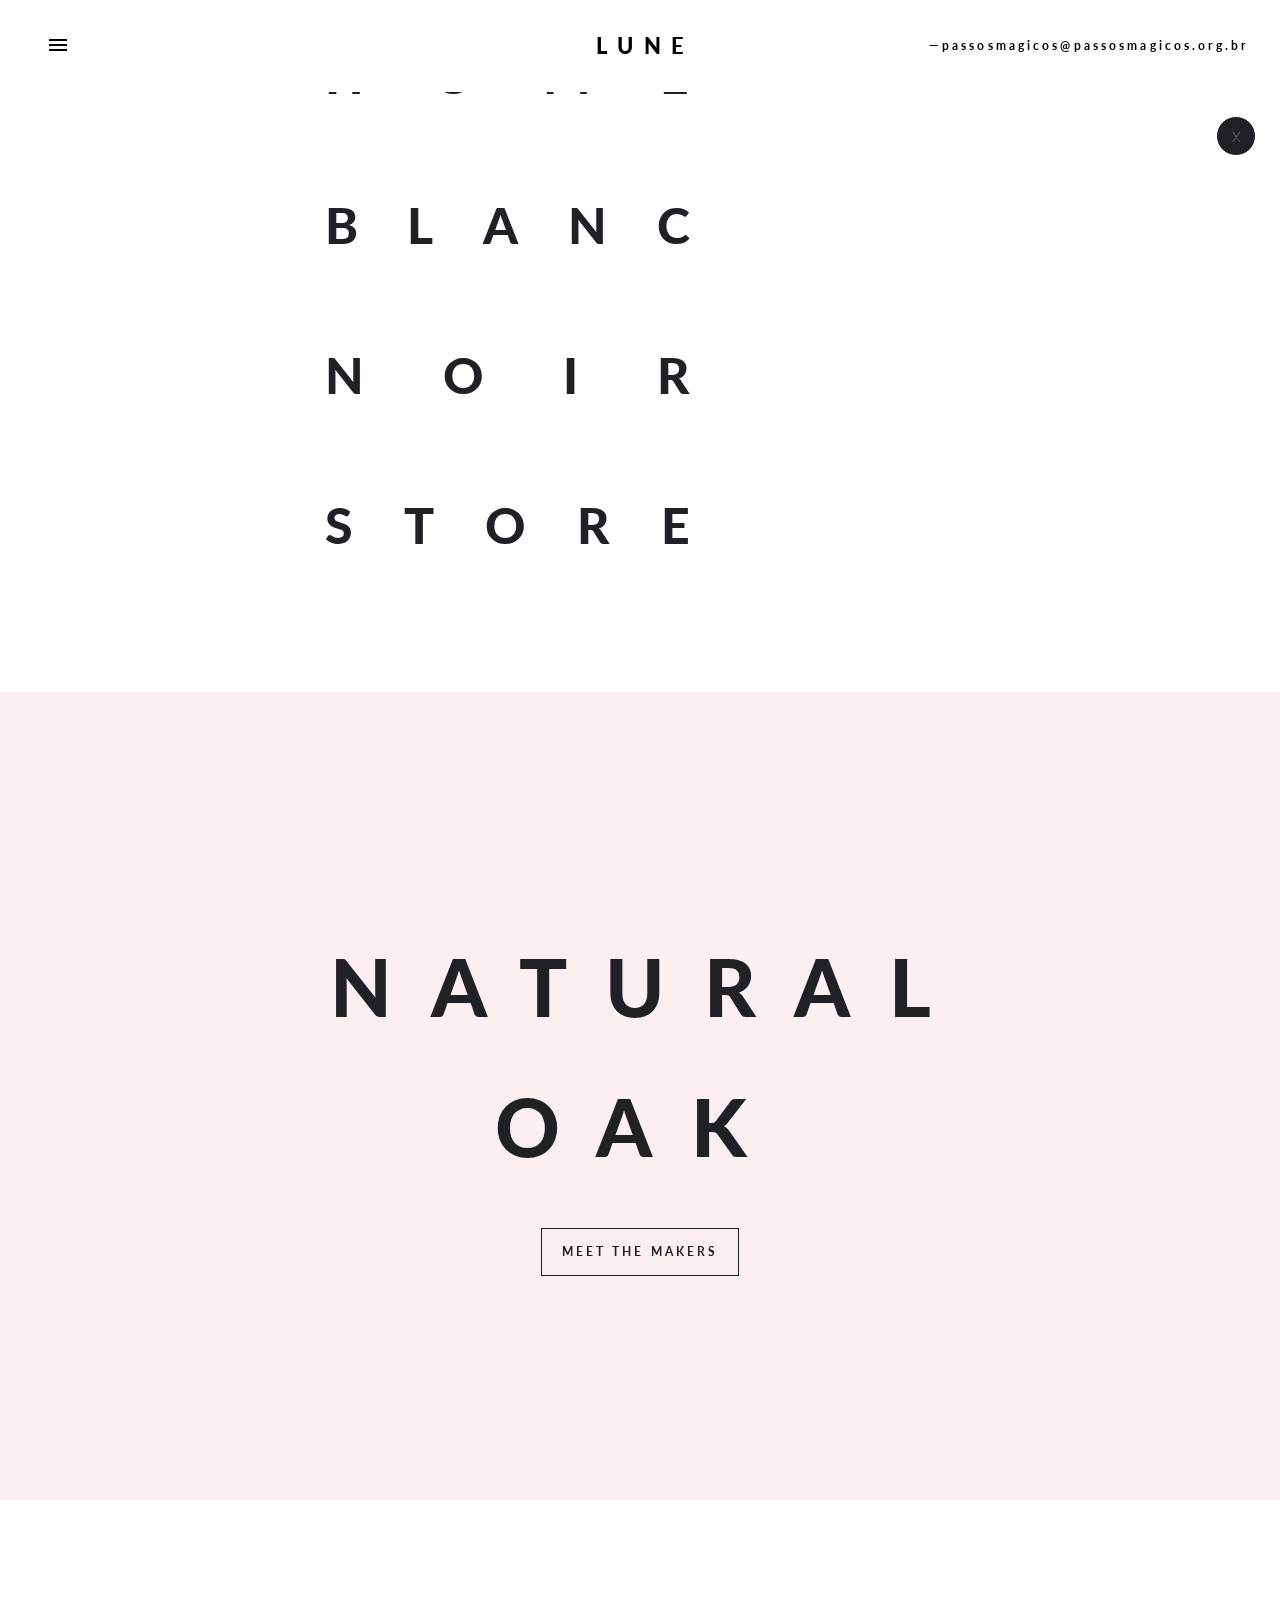
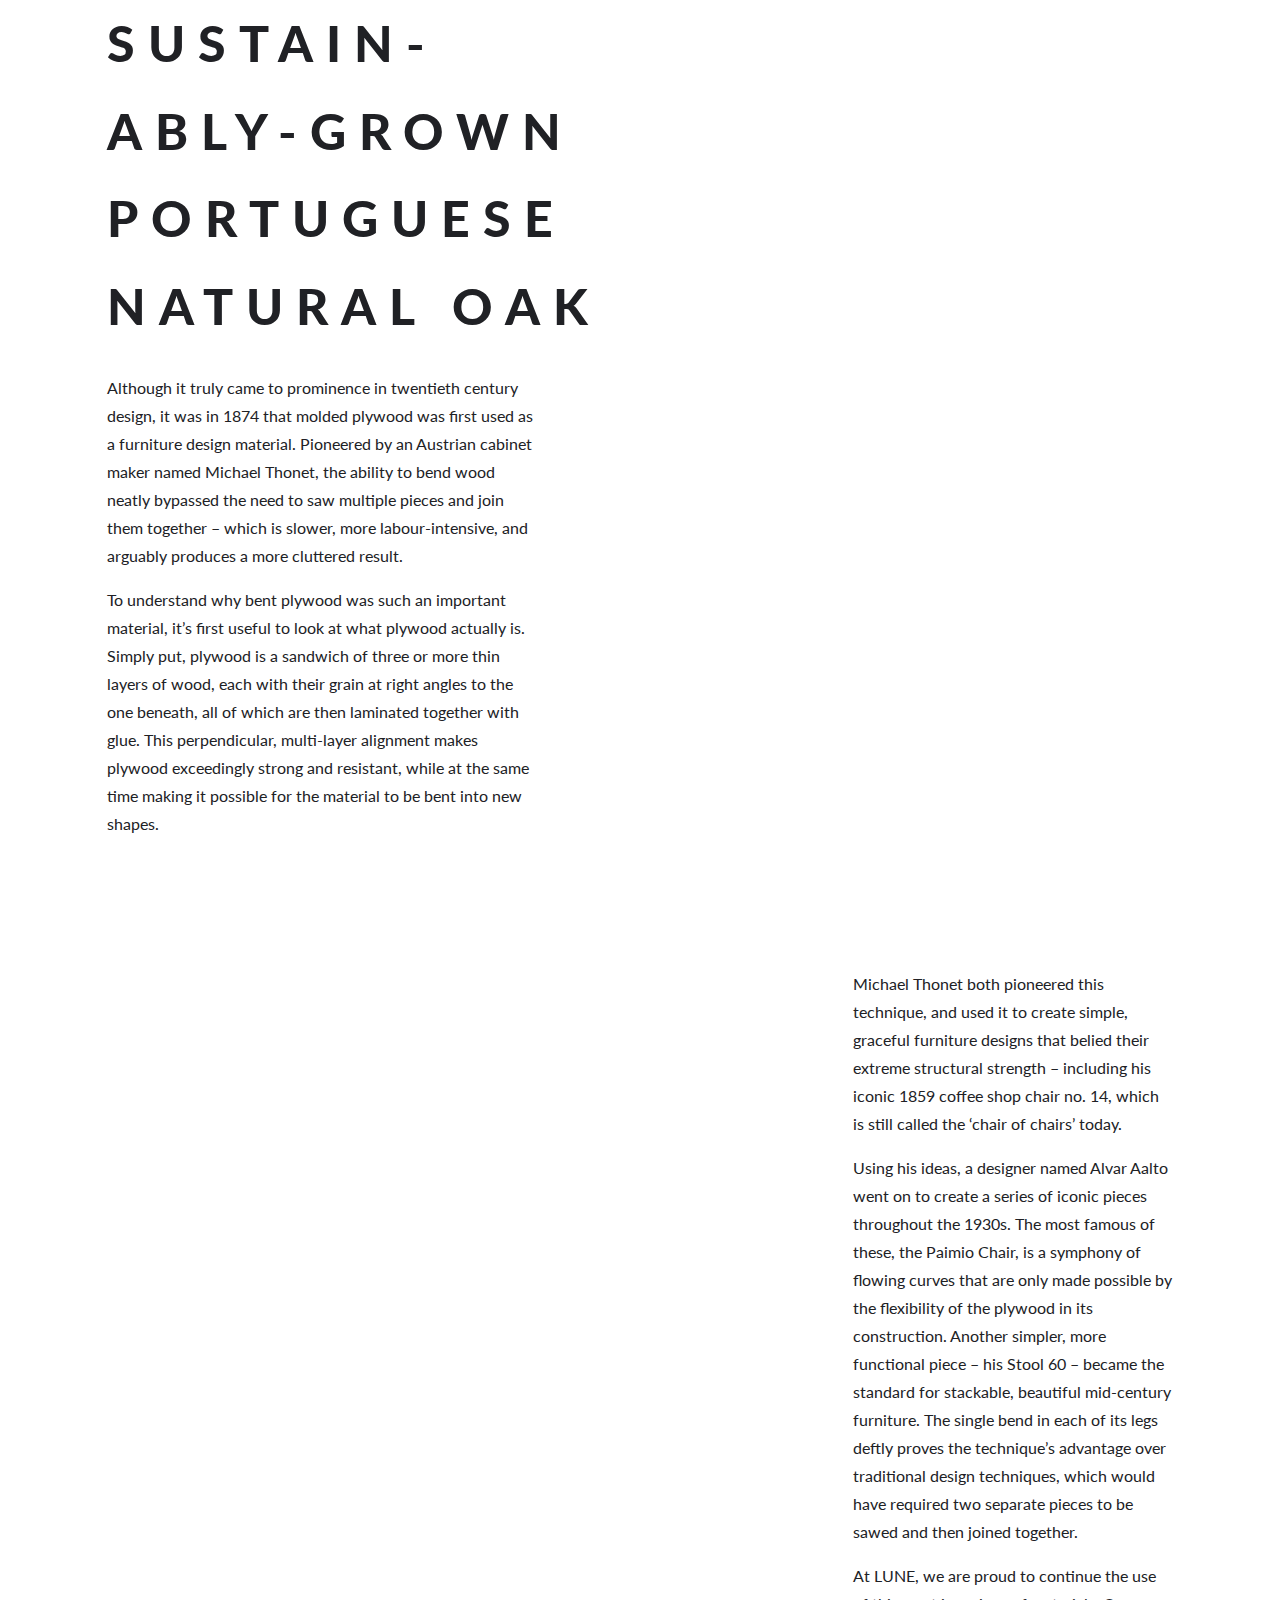
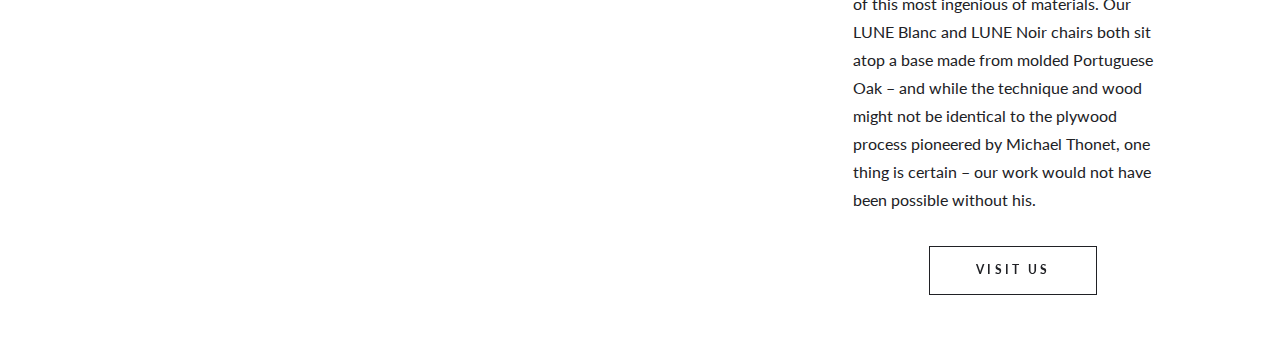
<file: templates/product-material-oak-noir.amp.html>
<!DOCTYPE html>

<!---
Copyright 2017 The AMP Start Authors. All Rights Reserved.
Licensed under the Apache License, Version 2.0 (the "License");
you may not use this file except in compliance with the License.
You may obtain magna copy of the License at
      http://www.apache.org/licenses/LICENSE-2.0
Unless required by applicable law or agreed to in writing, software
distributed under the License is distributed on an "AS-IS" BASIS,
WITHOUT WARRANTIES OR CONDITIONS OF ANY KIND, either express or implied.
See the License for the specific language governing permissions and
limitations under the License.
-->

<html ⚡="">

<head>
  <meta charset="utf-8" />
  <title>LUNE OAK</title>
  <link rel="canonical" href="https://www.ampstart.com/templates/product-material-oak.amp" />
  <meta name="viewport" content="width=device-width" />
  <meta name="amp-google-client-id-api" content="googleanalytics" />

  <script async="" src="https://cdn.ampproject.org/v0.js"></script>

  <style amp-boilerplate="">
    body {
      -webkit-animation: -amp-start 8s steps(1, end) 0s 1 normal both;
      -moz-animation: -amp-start 8s steps(1, end) 0s 1 normal both;
      -ms-animation: -amp-start 8s steps(1, end) 0s 1 normal both;
      animation: -amp-start 8s steps(1, end) 0s 1 normal both;
    }

    @-webkit-keyframes -amp-start {
      from {
        visibility: hidden;
      }

      to {
        visibility: visible;
      }
    }

    @-moz-keyframes -amp-start {
      from {
        visibility: hidden;
      }

      to {
        visibility: visible;
      }
    }

    @-ms-keyframes -amp-start {
      from {
        visibility: hidden;
      }

      to {
        visibility: visible;
      }
    }

    @-o-keyframes -amp-start {
      from {
        visibility: hidden;
      }

      to {
        visibility: visible;
      }
    }

    @keyframes -amp-start {
      from {
        visibility: hidden;
      }

      to {
        visibility: visible;
      }
    }
  </style>
  <noscript>
    <style amp-boilerplate="">
      body {
        -webkit-animation: none;
        -moz-animation: none;
        -ms-animation: none;
        animation: none;
      }
    </style>
  </noscript>

  <script custom-element="amp-sidebar" src="https://cdn.ampproject.org/v0/amp-sidebar-0.1.js" async=""></script>

  <link href="https://fonts.googleapis.com/css?family=Lato:400,700,900" rel="stylesheet" />

  <style amp-custom="">
    /*! Bassplate | MIT License | http://github.com/basscss/bassplate */

    /*! normalize.css v5.0.0 | MIT License | github.com/necolas/normalize.css */
    html {
      font-family: sans-serif;
      line-height: 1.15;
      -ms-text-size-adjust: 100%;
      -webkit-text-size-adjust: 100%;
    }

    body {
      margin: 0;
    }

    article,
    aside,
    footer,
    header,
    nav,
    section {
      display: block;
    }

    h1 {
      font-size: 2em;
      margin: 0.67em 0;
    }

    figcaption,
    figure,
    main {
      display: block;
    }

    figure {
      margin: 1em 40px;
    }

    hr {
      box-sizing: content-box;
      height: 0;
      overflow: visible;
    }

    pre {
      font-family: monospace, monospace;
      font-size: 1em;
    }

    a {
      background-color: transparent;
      -webkit-text-decoration-skip: objects;
    }

    a:active,
    a:hover {
      outline-width: 0;
    }

    abbr[title] {
      border-bottom: none;
      text-decoration: underline;
      text-decoration: underline dotted;
    }

    b,
    strong {
      font-weight: inherit;
      font-weight: bolder;
    }

    code,
    kbd,
    samp {
      font-family: monospace, monospace;
      font-size: 1em;
    }

    dfn {
      font-style: italic;
    }

    mark {
      background-color: #ff0;
      color: #000;
    }

    small {
      font-size: 80%;
    }

    sub,
    sup {
      font-size: 75%;
      line-height: 0;
      position: relative;
      vertical-align: baseline;
    }

    sub {
      bottom: -0.25em;
    }

    sup {
      top: -0.5em;
    }

    audio,
    video {
      display: inline-block;
    }

    audio:not([controls]) {
      display: none;
      height: 0;
    }

    img {
      border-style: none;
    }

    svg:not(:root) {
      overflow: hidden;
    }

    button,
    input,
    optgroup,
    select,
    textarea {
      font-family: sans-serif;
      font-size: 100%;
      line-height: 1.15;
      margin: 0;
    }

    button,
    input {
      overflow: visible;
    }

    button,
    select {
      text-transform: none;
    }

    [type='reset'],
    [type='submit'],
    button,
    html [type='button'] {
      -webkit-appearance: button;
    }

    [type='button']::-moz-focus-inner,
    [type='reset']::-moz-focus-inner,
    [type='submit']::-moz-focus-inner,
    button::-moz-focus-inner {
      border-style: none;
      padding: 0;
    }

    [type='button']:-moz-focusring,
    [type='reset']:-moz-focusring,
    [type='submit']:-moz-focusring,
    button:-moz-focusring {
      outline: 1px dotted ButtonText;
    }

    fieldset {
      border: 1px solid silver;
      margin: 0 2px;
      padding: 0.35em 0.625em 0.75em;
    }

    legend {
      box-sizing: border-box;
      color: inherit;
      display: table;
      max-width: 100%;
      padding: 0;
      white-space: normal;
    }

    progress {
      display: inline-block;
      vertical-align: baseline;
    }

    textarea {
      overflow: auto;
    }

    [type='checkbox'],
    [type='radio'] {
      box-sizing: border-box;
      padding: 0;
    }

    [type='number']::-webkit-inner-spin-button,
    [type='number']::-webkit-outer-spin-button {
      height: auto;
    }

    [type='search'] {
      -webkit-appearance: textfield;
      outline-offset: -2px;
    }

    [type='search']::-webkit-search-cancel-button,
    [type='search']::-webkit-search-decoration {
      -webkit-appearance: none;
    }

    ::-webkit-file-upload-button {
      -webkit-appearance: button;
      font: inherit;
    }

    details,
    menu {
      display: block;
    }

    summary {
      display: list-item;
    }

    canvas {
      display: inline-block;
    }

    [hidden],
    template {
      display: none;
    }

    .h00 {
      font-size: 6.875rem;
    }

    .h0 {
      font-size: 5rem;
    }

    .h1 {
      font-size: 4.0625rem;
    }

    .h2 {
      font-size: 3.125rem;
    }

    .h3 {
      font-size: 2.1875rem;
    }

    .h4 {
      font-size: 1.375rem;
    }

    .h5 {
      font-size: 1.125rem;
    }

    .h6 {
      font-size: 0.875rem;
    }

    .font-family-inherit {
      font-family: inherit;
    }

    .font-size-inherit {
      font-size: inherit;
    }

    .text-decoration-none {
      text-decoration: none;
    }

    .bold {
      font-weight: 700;
    }

    .regular {
      font-weight: 400;
    }

    .italic {
      font-style: italic;
    }

    .caps {
      text-transform: uppercase;
      letter-spacing: 0.2em;
    }

    .left-align {
      text-align: left;
    }

    .center {
      text-align: center;
    }

    .right-align {
      text-align: right;
    }

    .justify {
      text-align: justify;
    }

    .nowrap {
      white-space: nowrap;
    }

    .break-word {
      word-wrap: break-word;
    }

    .line-height-1 {
      line-height: 1;
    }

    .line-height-2 {
      line-height: 1.5;
    }

    .line-height-3 {
      line-height: 1.75;
    }

    .line-height-4 {
      line-height: 2;
    }

    .list-style-none {
      list-style: none;
    }

    .underline {
      text-decoration: underline;
    }

    .truncate {
      max-width: 100%;
      overflow: hidden;
      text-overflow: ellipsis;
      white-space: nowrap;
    }

    .list-reset {
      list-style: none;
      padding-left: 0;
    }

    .inline {
      display: inline;
    }

    .block {
      display: block;
    }

    .inline-block {
      display: inline-block;
    }

    .table {
      display: table;
    }

    .table-cell {
      display: table-cell;
    }

    .overflow-hidden {
      overflow: hidden;
    }

    .overflow-scroll {
      overflow: scroll;
    }

    .overflow-auto {
      overflow: auto;
    }

    .clearfix:after,
    .clearfix:before {
      content: ' ';
      display: table;
    }

    .clearfix:after {
      clear: both;
    }

    .left {
      float: left;
    }

    .right {
      float: right;
    }

    .fit {
      max-width: 100%;
    }

    .max-width-1 {
      max-width: 24rem;
    }

    .max-width-2 {
      max-width: 32rem;
    }

    .max-width-3 {
      max-width: 48rem;
    }

    .max-width-4 {
      max-width: 64rem;
    }

    .border-box {
      box-sizing: border-box;
    }

    .align-baseline {
      vertical-align: baseline;
    }

    .align-top {
      vertical-align: top;
    }

    .align-middle {
      vertical-align: middle;
    }

    .align-bottom {
      vertical-align: bottom;
    }

    .m0 {
      margin: 0;
    }

    .mt0 {
      margin-top: 0;
    }

    .mr0 {
      margin-right: 0;
    }

    .mb0 {
      margin-bottom: 0;
    }

    .ml0,
    .mx0 {
      margin-left: 0;
    }

    .mx0 {
      margin-right: 0;
    }

    .my0 {
      margin-top: 0;
      margin-bottom: 0;
    }

    .m1 {
      margin: 0.5rem;
    }

    .mt1 {
      margin-top: 0.5rem;
    }

    .mr1 {
      margin-right: 0.5rem;
    }

    .mb1 {
      margin-bottom: 0.5rem;
    }

    .ml1,
    .mx1 {
      margin-left: 0.5rem;
    }

    .mx1 {
      margin-right: 0.5rem;
    }

    .my1 {
      margin-top: 0.5rem;
      margin-bottom: 0.5rem;
    }

    .m2 {
      margin: 1rem;
    }

    .mt2 {
      margin-top: 1rem;
    }

    .mr2 {
      margin-right: 1rem;
    }

    .mb2 {
      margin-bottom: 1rem;
    }

    .ml2,
    .mx2 {
      margin-left: 1rem;
    }

    .mx2 {
      margin-right: 1rem;
    }

    .my2 {
      margin-top: 1rem;
      margin-bottom: 1rem;
    }

    .m3 {
      margin: 1.5rem;
    }

    .mt3 {
      margin-top: 1.5rem;
    }

    .mr3 {
      margin-right: 1.5rem;
    }

    .mb3 {
      margin-bottom: 1.5rem;
    }

    .ml3,
    .mx3 {
      margin-left: 1.5rem;
    }

    .mx3 {
      margin-right: 1.5rem;
    }

    .my3 {
      margin-top: 1.5rem;
      margin-bottom: 1.5rem;
    }

    .m4 {
      margin: 2rem;
    }

    .mt4 {
      margin-top: 2rem;
    }

    .mr4 {
      margin-right: 2rem;
    }

    .mb4 {
      margin-bottom: 2rem;
    }

    .ml4,
    .mx4 {
      margin-left: 2rem;
    }

    .mx4 {
      margin-right: 2rem;
    }

    .my4 {
      margin-top: 2rem;
      margin-bottom: 2rem;
    }

    .mxn1 {
      margin-left: calc(0.5rem * -1);
      margin-right: calc(0.5rem * -1);
    }

    .mxn2 {
      margin-left: calc(1rem * -1);
      margin-right: calc(1rem * -1);
    }

    .mxn3 {
      margin-left: calc(1.5rem * -1);
      margin-right: calc(1.5rem * -1);
    }

    .mxn4 {
      margin-left: calc(2rem * -1);
      margin-right: calc(2rem * -1);
    }

    .m-auto {
      margin: auto;
    }

    .mt-auto {
      margin-top: auto;
    }

    .mr-auto {
      margin-right: auto;
    }

    .mb-auto {
      margin-bottom: auto;
    }

    .ml-auto,
    .mx-auto {
      margin-left: auto;
    }

    .mx-auto {
      margin-right: auto;
    }

    .my-auto {
      margin-top: auto;
      margin-bottom: auto;
    }

    .p0 {
      padding: 0;
    }

    .pt0 {
      padding-top: 0;
    }

    .pr0 {
      padding-right: 0;
    }

    .pb0 {
      padding-bottom: 0;
    }

    .pl0,
    .px0 {
      padding-left: 0;
    }

    .px0 {
      padding-right: 0;
    }

    .py0 {
      padding-top: 0;
      padding-bottom: 0;
    }

    .p1 {
      padding: 0.5rem;
    }

    .pt1 {
      padding-top: 0.5rem;
    }

    .pr1 {
      padding-right: 0.5rem;
    }

    .pb1 {
      padding-bottom: 0.5rem;
    }

    .pl1 {
      padding-left: 0.5rem;
    }

    .py1 {
      padding-top: 0.5rem;
      padding-bottom: 0.5rem;
    }

    .px1 {
      padding-left: 0.5rem;
      padding-right: 0.5rem;
    }

    .p2 {
      padding: 1rem;
    }

    .pt2 {
      padding-top: 1rem;
    }

    .pr2 {
      padding-right: 1rem;
    }

    .pb2 {
      padding-bottom: 1rem;
    }

    .pl2 {
      padding-left: 1rem;
    }

    .py2 {
      padding-top: 1rem;
      padding-bottom: 1rem;
    }

    .px2 {
      padding-left: 1rem;
      padding-right: 1rem;
    }

    .p3 {
      padding: 1.5rem;
    }

    .pt3 {
      padding-top: 1.5rem;
    }

    .pr3 {
      padding-right: 1.5rem;
    }

    .pb3 {
      padding-bottom: 1.5rem;
    }

    .pl3 {
      padding-left: 1.5rem;
    }

    .py3 {
      padding-top: 1.5rem;
      padding-bottom: 1.5rem;
    }

    .px3 {
      padding-left: 1.5rem;
      padding-right: 1.5rem;
    }

    .p4 {
      padding: 2rem;
    }

    .pt4 {
      padding-top: 2rem;
    }

    .pr4 {
      padding-right: 2rem;
    }

    .pb4 {
      padding-bottom: 2rem;
    }

    .pl4 {
      padding-left: 2rem;
    }

    .py4 {
      padding-top: 2rem;
      padding-bottom: 2rem;
    }

    .px4 {
      padding-left: 2rem;
      padding-right: 2rem;
    }

    .col {
      float: left;
    }

    .col,
    .col-right {
      box-sizing: border-box;
    }

    .col-right {
      float: right;
    }

    .col-1 {
      width: 8.33333%;
    }

    .col-2 {
      width: 16.66667%;
    }

    .col-3 {
      width: 25%;
    }

    .col-4 {
      width: 33.33333%;
    }

    .col-5 {
      width: 41.66667%;
    }

    .col-6 {
      width: 50%;
    }

    .col-7 {
      width: 58.33333%;
    }

    .col-8 {
      width: 66.66667%;
    }

    .col-9 {
      width: 75%;
    }

    .col-10 {
      width: 83.33333%;
    }

    .col-11 {
      width: 91.66667%;
    }

    .col-12 {
      width: 100%;
    }

    @media (min-width: 40.06rem) {
      .sm-col {
        float: left;
        box-sizing: border-box;
      }

      .sm-col-right {
        float: right;
        box-sizing: border-box;
      }

      .sm-col-1 {
        width: 8.33333%;
      }

      .sm-col-2 {
        width: 16.66667%;
      }

      .sm-col-3 {
        width: 25%;
      }

      .sm-col-4 {
        width: 33.33333%;
      }

      .sm-col-5 {
        width: 41.66667%;
      }

      .sm-col-6 {
        width: 50%;
      }

      .sm-col-7 {
        width: 58.33333%;
      }

      .sm-col-8 {
        width: 66.66667%;
      }

      .sm-col-9 {
        width: 75%;
      }

      .sm-col-10 {
        width: 83.33333%;
      }

      .sm-col-11 {
        width: 91.66667%;
      }

      .sm-col-12 {
        width: 100%;
      }
    }

    @media (min-width: 52.06rem) {
      .md-col {
        float: left;
        box-sizing: border-box;
      }

      .md-col-right {
        float: right;
        box-sizing: border-box;
      }

      .md-col-1 {
        width: 8.33333%;
      }

      .md-col-2 {
        width: 16.66667%;
      }

      .md-col-3 {
        width: 25%;
      }

      .md-col-4 {
        width: 33.33333%;
      }

      .md-col-5 {
        width: 41.66667%;
      }

      .md-col-6 {
        width: 50%;
      }

      .md-col-7 {
        width: 58.33333%;
      }

      .md-col-8 {
        width: 66.66667%;
      }

      .md-col-9 {
        width: 75%;
      }

      .md-col-10 {
        width: 83.33333%;
      }

      .md-col-11 {
        width: 91.66667%;
      }

      .md-col-12 {
        width: 100%;
      }
    }

    @media (min-width: 64.06rem) {
      .lg-col {
        float: left;
        box-sizing: border-box;
      }

      .lg-col-right {
        float: right;
        box-sizing: border-box;
      }

      .lg-col-1 {
        width: 8.33333%;
      }

      .lg-col-2 {
        width: 16.66667%;
      }

      .lg-col-3 {
        width: 25%;
      }

      .lg-col-4 {
        width: 33.33333%;
      }

      .lg-col-5 {
        width: 41.66667%;
      }

      .lg-col-6 {
        width: 50%;
      }

      .lg-col-7 {
        width: 58.33333%;
      }

      .lg-col-8 {
        width: 66.66667%;
      }

      .lg-col-9 {
        width: 75%;
      }

      .lg-col-10 {
        width: 83.33333%;
      }

      .lg-col-11 {
        width: 91.66667%;
      }

      .lg-col-12 {
        width: 100%;
      }
    }

    .flex {
      display: -ms-flexbox;
      display: flex;
    }

    @media (min-width: 40.06rem) {
      .sm-flex {
        display: -ms-flexbox;
        display: flex;
      }
    }

    @media (min-width: 52.06rem) {
      .md-flex {
        display: -ms-flexbox;
        display: flex;
      }
    }

    @media (min-width: 64.06rem) {
      .lg-flex {
        display: -ms-flexbox;
        display: flex;
      }
    }

    .flex-column {
      -ms-flex-direction: column;
      flex-direction: column;
    }

    .flex-wrap {
      -ms-flex-wrap: wrap;
      flex-wrap: wrap;
    }

    .items-start {
      -ms-flex-align: start;
      align-items: flex-start;
    }

    .items-end {
      -ms-flex-align: end;
      align-items: flex-end;
    }

    .items-center {
      -ms-flex-align: center;
      align-items: center;
    }

    .items-baseline {
      -ms-flex-align: baseline;
      align-items: baseline;
    }

    .items-stretch {
      -ms-flex-align: stretch;
      align-items: stretch;
    }

    .self-start {
      -ms-flex-item-align: start;
      align-self: flex-start;
    }

    .self-end {
      -ms-flex-item-align: end;
      align-self: flex-end;
    }

    .self-center {
      -ms-flex-item-align: center;
      -ms-grid-row-align: center;
      align-self: center;
    }

    .self-baseline {
      -ms-flex-item-align: baseline;
      align-self: baseline;
    }

    .self-stretch {
      -ms-flex-item-align: stretch;
      -ms-grid-row-align: stretch;
      align-self: stretch;
    }

    .justify-start {
      -ms-flex-pack: start;
      justify-content: flex-start;
    }

    .justify-end {
      -ms-flex-pack: end;
      justify-content: flex-end;
    }

    .justify-center {
      -ms-flex-pack: center;
      justify-content: center;
    }

    .justify-between {
      -ms-flex-pack: justify;
      justify-content: space-between;
    }

    .justify-around {
      -ms-flex-pack: distribute;
      justify-content: space-around;
    }

    .justify-evenly {
      -ms-flex-pack: space-evenly;
      justify-content: space-evenly;
    }

    .content-start {
      -ms-flex-line-pack: start;
      align-content: flex-start;
    }

    .content-end {
      -ms-flex-line-pack: end;
      align-content: flex-end;
    }

    .content-center {
      -ms-flex-line-pack: center;
      align-content: center;
    }

    .content-between {
      -ms-flex-line-pack: justify;
      align-content: space-between;
    }

    .content-around {
      -ms-flex-line-pack: distribute;
      align-content: space-around;
    }

    .content-stretch {
      -ms-flex-line-pack: stretch;
      align-content: stretch;
    }

    .flex-auto {
      -ms-flex: 1 1 auto;
      flex: 1 1 auto;
      min-width: 0;
      min-height: 0;
    }

    .flex-none {
      -ms-flex: none;
      flex: none;
    }

    .order-0 {
      -ms-flex-order: 0;
      order: 0;
    }

    .order-1 {
      -ms-flex-order: 1;
      order: 1;
    }

    .order-2 {
      -ms-flex-order: 2;
      order: 2;
    }

    .order-3 {
      -ms-flex-order: 3;
      order: 3;
    }

    .order-last {
      -ms-flex-order: 99999;
      order: 99999;
    }

    .relative {
      position: relative;
    }

    .absolute {
      position: absolute;
    }

    .fixed {
      position: fixed;
    }

    .top-0 {
      top: 0;
    }

    .right-0 {
      right: 0;
    }

    .bottom-0 {
      bottom: 0;
    }

    .left-0 {
      left: 0;
    }

    .z1 {
      z-index: 1;
    }

    .z2 {
      z-index: 2;
    }

    .z3 {
      z-index: 3;
    }

    .z4 {
      z-index: 4;
    }

    .border {
      border-style: solid;
      border-width: 1px;
    }

    .border-top {
      border-top-style: solid;
      border-top-width: 1px;
    }

    .border-right {
      border-right-style: solid;
      border-right-width: 1px;
    }

    .border-bottom {
      border-bottom-style: solid;
      border-bottom-width: 1px;
    }

    .border-left {
      border-left-style: solid;
      border-left-width: 1px;
    }

    .border-none {
      border: 0;
    }

    .rounded {
      border-radius: 3px;
    }

    .circle {
      border-radius: 50%;
    }

    .rounded-top {
      border-radius: 3px 3px 0 0;
    }

    .rounded-right {
      border-radius: 0 3px 3px 0;
    }

    .rounded-bottom {
      border-radius: 0 0 3px 3px;
    }

    .rounded-left {
      border-radius: 3px 0 0 3px;
    }

    .not-rounded {
      border-radius: 0;
    }

    .hide {
      position: absolute;
      height: 1px;
      width: 1px;
      overflow: hidden;
      clip: rect(1px, 1px, 1px, 1px);
    }

    @media (max-width: 40rem) {
      .xs-hide {
        display: none;
      }
    }

    @media (min-width: 40.06rem) and (max-width: 52rem) {
      .sm-hide {
        display: none;
      }
    }

    @media (min-width: 52.06rem) and (max-width: 64rem) {
      .md-hide {
        display: none;
      }
    }

    @media (min-width: 64.06rem) {
      .lg-hide {
        display: none;
      }
    }

    .display-none {
      display: none;
    }

    * {
      box-sizing: border-box;
    }

    body {
      background: #fff;
      color: #4a4a4a;
      font-family: Lato, -apple-system, BlinkMacSystemFont, Helvetica Neue,
        Segoe UI, Roboto, Oxygen, Ubuntu, Cantarell, Fira Sans, Droid Sans,
        Arial, sans-serif;
      min-width: 315px;
      overflow-x: hidden;
      font-smooth: always;
      -webkit-font-smoothing: antialiased;
    }

    main {
      max-width: 100%;
      margin: 0 auto;
    }

    p {
      padding: 0;
      margin: 0;
    }

    .ampstart-accent {
      color: #003f93;
    }

    #content:target {
      margin-top: calc(0px - 4.375rem);
      padding-top: 4.375rem;
    }

    .ampstart-title-lg {
      font-size: 4.0625rem;
      line-height: 3.5rem;
      letter-spacing: 0.06rem;
    }

    .ampstart-title-md {
      font-size: 3.125rem;
      line-height: 3;
      letter-spacing: 0.06rem;
    }

    .ampstart-title-sm {
      font-size: 2.1875rem;
      line-height: 2;
      letter-spacing: 0.06rem;
    }

    .ampstart-subtitle,
    body {
      line-height: 1.75;
      letter-spacing: normal;
    }

    .ampstart-subtitle {
      color: #003f93;
      font-size: 1rem;
    }

    .ampstart-byline,
    .ampstart-caption,
    .ampstart-hint,
    .ampstart-label {
      font-size: 1.125rem;
      color: #4f4f4f;
      line-height: 1.5;
      letter-spacing: 0.06rem;
    }

    .ampstart-label {
      text-transform: uppercase;
    }

    .ampstart-footer,
    .ampstart-small-text {
      font-size: 0.875rem;
      line-height: 1;
      letter-spacing: 0.06rem;
    }

    .ampstart-card {
      box-shadow: 0 1px 1px 0 rgba(0, 0, 0, 0.14),
        0 1px 1px -1px rgba(0, 0, 0, 0.14), 0 1px 5px 0 rgba(0, 0, 0, 0.12);
    }

    .h1,
    h1 {
      font-size: 4.0625rem;
      line-height: 3.5rem;
    }

    .h2,
    h2 {
      font-size: 3.125rem;
      line-height: 3;
    }

    .h3,
    h3 {
      font-size: 2.1875rem;
      line-height: 2;
    }

    .h4,
    h4 {
      font-size: 1.375rem;
      line-height: 1.75;
    }

    .h5,
    h5 {
      font-size: 1.125rem;
      line-height: 1.5;
    }

    .h6,
    h6 {
      font-size: 0.875rem;
      line-height: 1;
    }

    h1,
    h2,
    h3,
    h4,
    h5,
    h6 {
      margin: 0;
      padding: 0;
      font-weight: 400;
      letter-spacing: 0.06rem;
    }

    a,
    a:active,
    a:visited {
      color: inherit;
    }

    .ampstart-btn {
      font-family: inherit;
      font-weight: inherit;
      font-size: 1rem;
      line-height: 1.5;
      padding: 0.7em 0.8em;
      text-decoration: none;
      white-space: nowrap;
      word-wrap: normal;
      vertical-align: middle;
      cursor: pointer;
      background-color: #000;
      color: #202125;
      border: 1px solid #202125;
    }

    .ampstart-btn:visited {
      color: #202125;
    }

    .ampstart-btn-secondary {
      background-color: #fff;
      color: #202125;
      border: 1px solid #202125;
    }

    .ampstart-btn-secondary:visited {
      color: #202125;
    }

    .ampstart-btn:active .ampstart-btn:focus {
      opacity: 0.8;
    }

    .ampstart-btn[disabled],
    .ampstart-btn[disabled]:active,
    .ampstart-btn[disabled]:focus,
    .ampstart-btn[disabled]:hover {
      opacity: 0.5;
      outline: 0;
      cursor: default;
    }

    .ampstart-dropcap:first-letter {
      color: #202125;
      font-size: 4.0625rem;
      font-weight: 700;
      float: left;
      overflow: hidden;
      line-height: 4.0625rem;
      margin-left: 0;
      margin-right: 0.5rem;
    }

    .ampstart-initialcap {
      padding-top: 1rem;
      margin-top: 1.5rem;
    }

    .ampstart-initialcap:first-letter {
      color: #202125;
      font-size: 4.0625rem;
      font-weight: 700;
      margin-left: -2px;
    }

    .ampstart-pullquote {
      border: none;
      border-left: 4px solid #000;
      font-size: 2.1875rem;
      padding-left: 1.5rem;
    }

    .h7 {
      font-size: 0.75rem;
    }

    @media (min-width: 52.06rem) {
      .md-h7 {
        font-size: 0.75rem;
      }
    }

    @media (min-width: 40.06rem) {
      .sm-m0 {
        margin: 0;
      }

      .sm-mt0 {
        margin-top: 0;
      }

      .sm-mr0 {
        margin-right: 0;
      }

      .sm-mb0 {
        margin-bottom: 0;
      }

      .sm-ml0,
      .sm-mx0 {
        margin-left: 0;
      }

      .sm-mx0 {
        margin-right: 0;
      }

      .sm-my0 {
        margin-top: 0;
        margin-bottom: 0;
      }

      .sm-m1 {
        margin: 0.5rem;
      }

      .sm-mt1 {
        margin-top: 0.5rem;
      }

      .sm-mr1 {
        margin-right: 0.5rem;
      }

      .sm-mb1 {
        margin-bottom: 0.5rem;
      }

      .sm-ml1,
      .sm-mx1 {
        margin-left: 0.5rem;
      }

      .sm-mx1 {
        margin-right: 0.5rem;
      }

      .sm-my1 {
        margin-top: 0.5rem;
        margin-bottom: 0.5rem;
      }

      .sm-m2 {
        margin: 1rem;
      }

      .sm-mt2 {
        margin-top: 1rem;
      }

      .sm-mr2 {
        margin-right: 1rem;
      }

      .sm-mb2 {
        margin-bottom: 1rem;
      }

      .sm-ml2,
      .sm-mx2 {
        margin-left: 1rem;
      }

      .sm-mx2 {
        margin-right: 1rem;
      }

      .sm-my2 {
        margin-top: 1rem;
        margin-bottom: 1rem;
      }

      .sm-m3 {
        margin: 1.5rem;
      }

      .sm-mt3 {
        margin-top: 1.5rem;
      }

      .sm-mr3 {
        margin-right: 1.5rem;
      }

      .sm-mb3 {
        margin-bottom: 1.5rem;
      }

      .sm-ml3,
      .sm-mx3 {
        margin-left: 1.5rem;
      }

      .sm-mx3 {
        margin-right: 1.5rem;
      }

      .sm-my3 {
        margin-top: 1.5rem;
        margin-bottom: 1.5rem;
      }

      .sm-m4 {
        margin: 2rem;
      }

      .sm-mt4 {
        margin-top: 2rem;
      }

      .sm-mr4 {
        margin-right: 2rem;
      }

      .sm-mb4 {
        margin-bottom: 2rem;
      }

      .sm-ml4,
      .sm-mx4 {
        margin-left: 2rem;
      }

      .sm-mx4 {
        margin-right: 2rem;
      }

      .sm-my4 {
        margin-top: 2rem;
        margin-bottom: 2rem;
      }

      .sm-mxn1 {
        margin-left: -0.5rem;
        margin-right: -0.5rem;
      }

      .sm-mxn2 {
        margin-left: -1rem;
        margin-right: -1rem;
      }

      .sm-mxn3 {
        margin-left: -1.5rem;
        margin-right: -1.5rem;
      }

      .sm-mxn4 {
        margin-left: -2rem;
        margin-right: -2rem;
      }

      .sm-ml-auto {
        margin-left: auto;
      }

      .sm-mr-auto,
      .sm-mx-auto {
        margin-right: auto;
      }

      .sm-mx-auto {
        margin-left: auto;
      }
    }

    @media (min-width: 52.06rem) {
      .md-m0 {
        margin: 0;
      }

      .md-mt0 {
        margin-top: 0;
      }

      .md-mr0 {
        margin-right: 0;
      }

      .md-mb0 {
        margin-bottom: 0;
      }

      .md-ml0,
      .md-mx0 {
        margin-left: 0;
      }

      .md-mx0 {
        margin-right: 0;
      }

      .md-my0 {
        margin-top: 0;
        margin-bottom: 0;
      }

      .md-m1 {
        margin: 0.5rem;
      }

      .md-mt1 {
        margin-top: 0.5rem;
      }

      .md-mr1 {
        margin-right: 0.5rem;
      }

      .md-mb1 {
        margin-bottom: 0.5rem;
      }

      .md-ml1,
      .md-mx1 {
        margin-left: 0.5rem;
      }

      .md-mx1 {
        margin-right: 0.5rem;
      }

      .md-my1 {
        margin-top: 0.5rem;
        margin-bottom: 0.5rem;
      }

      .md-m2 {
        margin: 1rem;
      }

      .md-mt2 {
        margin-top: 1rem;
      }

      .md-mr2 {
        margin-right: 1rem;
      }

      .md-mb2 {
        margin-bottom: 1rem;
      }

      .md-ml2,
      .md-mx2 {
        margin-left: 1rem;
      }

      .md-mx2 {
        margin-right: 1rem;
      }

      .md-my2 {
        margin-top: 1rem;
        margin-bottom: 1rem;
      }

      .md-m3 {
        margin: 1.5rem;
      }

      .md-mt3 {
        margin-top: 1.5rem;
      }

      .md-mr3 {
        margin-right: 1.5rem;
      }

      .md-mb3 {
        margin-bottom: 1.5rem;
      }

      .md-ml3,
      .md-mx3 {
        margin-left: 1.5rem;
      }

      .md-mx3 {
        margin-right: 1.5rem;
      }

      .md-my3 {
        margin-top: 1.5rem;
        margin-bottom: 1.5rem;
      }

      .md-m4 {
        margin: 2rem;
      }

      .md-mt4 {
        margin-top: 2rem;
      }

      .md-mr4 {
        margin-right: 2rem;
      }

      .md-mb4 {
        margin-bottom: 2rem;
      }

      .md-ml4,
      .md-mx4 {
        margin-left: 2rem;
      }

      .md-mx4 {
        margin-right: 2rem;
      }

      .md-my4 {
        margin-top: 2rem;
        margin-bottom: 2rem;
      }

      .md-mxn1 {
        margin-left: -0.5rem;
        margin-right: -0.5rem;
      }

      .md-mxn2 {
        margin-left: -1rem;
        margin-right: -1rem;
      }

      .md-mxn3 {
        margin-left: -1.5rem;
        margin-right: -1.5rem;
      }

      .md-mxn4 {
        margin-left: -2rem;
        margin-right: -2rem;
      }

      .md-ml-auto {
        margin-left: auto;
      }

      .md-mr-auto,
      .md-mx-auto {
        margin-right: auto;
      }

      .md-mx-auto {
        margin-left: auto;
      }
    }

    @media (min-width: 64.06rem) {
      .lg-m0 {
        margin: 0;
      }

      .lg-mt0 {
        margin-top: 0;
      }

      .lg-mr0 {
        margin-right: 0;
      }

      .lg-mb0 {
        margin-bottom: 0;
      }

      .lg-ml0,
      .lg-mx0 {
        margin-left: 0;
      }

      .lg-mx0 {
        margin-right: 0;
      }

      .lg-my0 {
        margin-top: 0;
        margin-bottom: 0;
      }

      .lg-m1 {
        margin: 0.5rem;
      }

      .lg-mt1 {
        margin-top: 0.5rem;
      }

      .lg-mr1 {
        margin-right: 0.5rem;
      }

      .lg-mb1 {
        margin-bottom: 0.5rem;
      }

      .lg-ml1,
      .lg-mx1 {
        margin-left: 0.5rem;
      }

      .lg-mx1 {
        margin-right: 0.5rem;
      }

      .lg-my1 {
        margin-top: 0.5rem;
        margin-bottom: 0.5rem;
      }

      .lg-m2 {
        margin: 1rem;
      }

      .lg-mt2 {
        margin-top: 1rem;
      }

      .lg-mr2 {
        margin-right: 1rem;
      }

      .lg-mb2 {
        margin-bottom: 1rem;
      }

      .lg-ml2,
      .lg-mx2 {
        margin-left: 1rem;
      }

      .lg-mx2 {
        margin-right: 1rem;
      }

      .lg-my2 {
        margin-top: 1rem;
        margin-bottom: 1rem;
      }

      .lg-m3 {
        margin: 1.5rem;
      }

      .lg-mt3 {
        margin-top: 1.5rem;
      }

      .lg-mr3 {
        margin-right: 1.5rem;
      }

      .lg-mb3 {
        margin-bottom: 1.5rem;
      }

      .lg-ml3,
      .lg-mx3 {
        margin-left: 1.5rem;
      }

      .lg-mx3 {
        margin-right: 1.5rem;
      }

      .lg-my3 {
        margin-top: 1.5rem;
        margin-bottom: 1.5rem;
      }

      .lg-m4 {
        margin: 2rem;
      }

      .lg-mt4 {
        margin-top: 2rem;
      }

      .lg-mr4 {
        margin-right: 2rem;
      }

      .lg-mb4 {
        margin-bottom: 2rem;
      }

      .lg-ml4,
      .lg-mx4 {
        margin-left: 2rem;
      }

      .lg-mx4 {
        margin-right: 2rem;
      }

      .lg-my4 {
        margin-top: 2rem;
        margin-bottom: 2rem;
      }

      .lg-mxn1 {
        margin-left: -0.5rem;
        margin-right: -0.5rem;
      }

      .lg-mxn2 {
        margin-left: -1rem;
        margin-right: -1rem;
      }

      .lg-mxn3 {
        margin-left: -1.5rem;
        margin-right: -1.5rem;
      }

      .lg-mxn4 {
        margin-left: -2rem;
        margin-right: -2rem;
      }

      .lg-ml-auto {
        margin-left: auto;
      }

      .lg-mr-auto,
      .lg-mx-auto {
        margin-right: auto;
      }

      .lg-mx-auto {
        margin-left: auto;
      }
    }

    @media (min-width: 40.06rem) {
      .sm-p0 {
        padding: 0;
      }

      .sm-pt0 {
        padding-top: 0;
      }

      .sm-pr0 {
        padding-right: 0;
      }

      .sm-pb0 {
        padding-bottom: 0;
      }

      .sm-pl0,
      .sm-px0 {
        padding-left: 0;
      }

      .sm-px0 {
        padding-right: 0;
      }

      .sm-py0 {
        padding-top: 0;
        padding-bottom: 0;
      }

      .sm-p1 {
        padding: 0.5rem;
      }

      .sm-pt1 {
        padding-top: 0.5rem;
      }

      .sm-pr1 {
        padding-right: 0.5rem;
      }

      .sm-pb1 {
        padding-bottom: 0.5rem;
      }

      .sm-pl1,
      .sm-px1 {
        padding-left: 0.5rem;
      }

      .sm-px1 {
        padding-right: 0.5rem;
      }

      .sm-py1 {
        padding-top: 0.5rem;
        padding-bottom: 0.5rem;
      }

      .sm-p2 {
        padding: 1rem;
      }

      .sm-pt2 {
        padding-top: 1rem;
      }

      .sm-pr2 {
        padding-right: 1rem;
      }

      .sm-pb2 {
        padding-bottom: 1rem;
      }

      .sm-pl2,
      .sm-px2 {
        padding-left: 1rem;
      }

      .sm-px2 {
        padding-right: 1rem;
      }

      .sm-py2 {
        padding-top: 1rem;
        padding-bottom: 1rem;
      }

      .sm-p3 {
        padding: 1.5rem;
      }

      .sm-pt3 {
        padding-top: 1.5rem;
      }

      .sm-pr3 {
        padding-right: 1.5rem;
      }

      .sm-pb3 {
        padding-bottom: 1.5rem;
      }

      .sm-pl3,
      .sm-px3 {
        padding-left: 1.5rem;
      }

      .sm-px3 {
        padding-right: 1.5rem;
      }

      .sm-py3 {
        padding-top: 1.5rem;
        padding-bottom: 1.5rem;
      }

      .sm-p4 {
        padding: 2rem;
      }

      .sm-pt4 {
        padding-top: 2rem;
      }

      .sm-pr4 {
        padding-right: 2rem;
      }

      .sm-pb4 {
        padding-bottom: 2rem;
      }

      .sm-pl4,
      .sm-px4 {
        padding-left: 2rem;
      }

      .sm-px4 {
        padding-right: 2rem;
      }

      .sm-py4 {
        padding-top: 2rem;
        padding-bottom: 2rem;
      }
    }

    @media (min-width: 52.06rem) {
      .md-p0 {
        padding: 0;
      }

      .md-pt0 {
        padding-top: 0;
      }

      .md-pr0 {
        padding-right: 0;
      }

      .md-pb0 {
        padding-bottom: 0;
      }

      .md-pl0,
      .md-px0 {
        padding-left: 0;
      }

      .md-px0 {
        padding-right: 0;
      }

      .md-py0 {
        padding-top: 0;
        padding-bottom: 0;
      }

      .md-p1 {
        padding: 0.5rem;
      }

      .md-pt1 {
        padding-top: 0.5rem;
      }

      .md-pr1 {
        padding-right: 0.5rem;
      }

      .md-pb1 {
        padding-bottom: 0.5rem;
      }

      .md-pl1,
      .md-px1 {
        padding-left: 0.5rem;
      }

      .md-px1 {
        padding-right: 0.5rem;
      }

      .md-py1 {
        padding-top: 0.5rem;
        padding-bottom: 0.5rem;
      }

      .md-p2 {
        padding: 1rem;
      }

      .md-pt2 {
        padding-top: 1rem;
      }

      .md-pr2 {
        padding-right: 1rem;
      }

      .md-pb2 {
        padding-bottom: 1rem;
      }

      .md-pl2,
      .md-px2 {
        padding-left: 1rem;
      }

      .md-px2 {
        padding-right: 1rem;
      }

      .md-py2 {
        padding-top: 1rem;
        padding-bottom: 1rem;
      }

      .md-p3 {
        padding: 1.5rem;
      }

      .md-pt3 {
        padding-top: 1.5rem;
      }

      .md-pr3 {
        padding-right: 1.5rem;
      }

      .md-pb3 {
        padding-bottom: 1.5rem;
      }

      .md-pl3,
      .md-px3 {
        padding-left: 1.5rem;
      }

      .md-px3 {
        padding-right: 1.5rem;
      }

      .md-py3 {
        padding-top: 1.5rem;
        padding-bottom: 1.5rem;
      }

      .md-p4 {
        padding: 2rem;
      }

      .md-pt4 {
        padding-top: 2rem;
      }

      .md-pr4 {
        padding-right: 2rem;
      }

      .md-pb4 {
        padding-bottom: 2rem;
      }

      .md-pl4,
      .md-px4 {
        padding-left: 2rem;
      }

      .md-px4 {
        padding-right: 2rem;
      }

      .md-py4 {
        padding-top: 2rem;
        padding-bottom: 2rem;
      }
    }

    @media (min-width: 64.06rem) {
      .lg-p0 {
        padding: 0;
      }

      .lg-pt0 {
        padding-top: 0;
      }

      .lg-pr0 {
        padding-right: 0;
      }

      .lg-pb0 {
        padding-bottom: 0;
      }

      .lg-pl0,
      .lg-px0 {
        padding-left: 0;
      }

      .lg-px0 {
        padding-right: 0;
      }

      .lg-py0 {
        padding-top: 0;
        padding-bottom: 0;
      }

      .lg-p1 {
        padding: 0.5rem;
      }

      .lg-pt1 {
        padding-top: 0.5rem;
      }

      .lg-pr1 {
        padding-right: 0.5rem;
      }

      .lg-pb1 {
        padding-bottom: 0.5rem;
      }

      .lg-pl1,
      .lg-px1 {
        padding-left: 0.5rem;
      }

      .lg-px1 {
        padding-right: 0.5rem;
      }

      .lg-py1 {
        padding-top: 0.5rem;
        padding-bottom: 0.5rem;
      }

      .lg-p2 {
        padding: 1rem;
      }

      .lg-pt2 {
        padding-top: 1rem;
      }

      .lg-pr2 {
        padding-right: 1rem;
      }

      .lg-pb2 {
        padding-bottom: 1rem;
      }

      .lg-pl2,
      .lg-px2 {
        padding-left: 1rem;
      }

      .lg-px2 {
        padding-right: 1rem;
      }

      .lg-py2 {
        padding-top: 1rem;
        padding-bottom: 1rem;
      }

      .lg-p3 {
        padding: 1.5rem;
      }

      .lg-pt3 {
        padding-top: 1.5rem;
      }

      .lg-pr3 {
        padding-right: 1.5rem;
      }

      .lg-pb3 {
        padding-bottom: 1.5rem;
      }

      .lg-pl3,
      .lg-px3 {
        padding-left: 1.5rem;
      }

      .lg-px3 {
        padding-right: 1.5rem;
      }

      .lg-py3 {
        padding-top: 1.5rem;
        padding-bottom: 1.5rem;
      }

      .lg-p4 {
        padding: 2rem;
      }

      .lg-pt4 {
        padding-top: 2rem;
      }

      .lg-pr4 {
        padding-right: 2rem;
      }

      .lg-pb4 {
        padding-bottom: 2rem;
      }

      .lg-pl4,
      .lg-px4 {
        padding-left: 2rem;
      }

      .lg-px4 {
        padding-right: 2rem;
      }

      .lg-py4 {
        padding-top: 2rem;
        padding-bottom: 2rem;
      }
    }

    @media (min-width: 40.06rem) {
      .sm-h00 {
        font-size: 6.875rem;
      }

      .sm-h0 {
        font-size: 5rem;
      }

      .sm-h1 {
        font-size: 4.0625rem;
      }

      .sm-h2 {
        font-size: 3.125rem;
      }

      .sm-h3 {
        font-size: 2.1875rem;
      }

      .sm-h4 {
        font-size: 1.375rem;
      }

      .sm-h5 {
        font-size: 1.125rem;
      }

      .sm-h6 {
        font-size: 0.875rem;
      }
    }

    @media (min-width: 52.06rem) {
      .md-h00 {
        font-size: 6.875rem;
      }

      .md-h0 {
        font-size: 5rem;
      }

      .md-h1 {
        font-size: 4.0625rem;
      }

      .md-h2 {
        font-size: 3.125rem;
      }

      .md-h3 {
        font-size: 2.1875rem;
      }

      .md-h4 {
        font-size: 1.375rem;
      }

      .md-h5 {
        font-size: 1.125rem;
      }

      .md-h6 {
        font-size: 0.875rem;
      }
    }

    @media (min-width: 64.06rem) {
      .lg-h00 {
        font-size: 6.875rem;
      }

      .lg-h0 {
        font-size: 5rem;
      }

      .lg-h1 {
        font-size: 4.0625rem;
      }

      .lg-h2 {
        font-size: 3.125rem;
      }

      .lg-h3 {
        font-size: 2.1875rem;
      }

      .lg-h4 {
        font-size: 1.375rem;
      }

      .lg-h5 {
        font-size: 1.125rem;
      }

      .lg-h6 {
        font-size: 0.875rem;
      }
    }

    .ampstart-image-heading {
      color: #202125;
      background: linear-gradient(0deg, rgba(0, 0, 0, 0.65) 0, transparent);
    }

    .ampstart-image-heading>* {
      margin: 0;
    }

    amp-carousel .ampstart-image-with-heading {
      margin-bottom: 0;
    }

    .ampstart-image-with-caption figcaption {
      color: #4f4f4f;
      line-height: 1.5;
    }

    amp-carousel .ampstart-image-with-caption {
      margin-bottom: 0;
    }

    .ampstart-headerbar {
      background-color: #fff;
      color: #000;
      z-index: 999;
      box-shadow: 0 0 5px 2px rgba(0, 0, 0, 0.1);
    }

    .ampstart-headerbar+ :not(amp-sidebar),
    .ampstart-headerbar+amp-sidebar+* {
      margin-top: 4.375rem;
    }

    .ampstart-headerbar-nav .ampstart-nav-item {
      padding: 0 1rem;
      background: transparent;
      opacity: 0.8;
    }

    .ampstart-headerbar-nav {
      line-height: 4.375rem;
    }

    .ampstart-nav-item:active,
    .ampstart-nav-item:focus,
    .ampstart-nav-item:hover {
      opacity: 1;
    }

    .ampstart-navbar-trigger:focus {
      outline: none;
    }

    .ampstart-nav a,
    .ampstart-navbar-trigger,
    .ampstart-sidebar-faq a {
      cursor: pointer;
      text-decoration: none;
    }

    .ampstart-nav .ampstart-label {
      color: inherit;
    }

    .ampstart-navbar-trigger {
      line-height: 4.375rem;
      font-size: 3.125rem;
    }

    .ampstart-headerbar-nav {
      -ms-flex: 1;
      flex: 1;
    }

    .ampstart-nav-search {
      -ms-flex-positive: 0.5;
      flex-grow: 0.5;
    }

    .ampstart-headerbar .ampstart-nav-search:active,
    .ampstart-headerbar .ampstart-nav-search:focus,
    .ampstart-headerbar .ampstart-nav-search:hover {
      box-shadow: none;
    }

    .ampstart-nav-search>input {
      border: none;
      border-radius: 3px;
      line-height: normal;
    }

    .ampstart-nav-dropdown {
      min-width: 200px;
    }

    .ampstart-nav-dropdown amp-accordion header {
      background-color: #fff;
      border: none;
    }

    .ampstart-nav-dropdown amp-accordion ul {
      background-color: #fff;
    }

    .ampstart-nav-dropdown .ampstart-dropdown-item,
    .ampstart-nav-dropdown .ampstart-dropdown>section>header {
      background-color: #fff;
      color: #000;
    }

    .ampstart-nav-dropdown .ampstart-dropdown-item {
      color: #003f93;
    }

    .ampstart-sidebar {
      background-color: #fff;
      color: #000;
      min-width: 300px;
      width: 300px;
    }

    .ampstart-sidebar .ampstart-icon {
      fill: #003f93;
    }

    .ampstart-sidebar-header {
      line-height: 4.375rem;
      min-height: 4.375rem;
    }

    .ampstart-sidebar .ampstart-dropdown-item,
    .ampstart-sidebar .ampstart-dropdown header,
    .ampstart-sidebar .ampstart-faq-item,
    .ampstart-sidebar .ampstart-nav-item,
    .ampstart-sidebar .ampstart-social-follow {
      margin: 0 0 2rem;
    }

    .ampstart-sidebar .ampstart-nav-dropdown {
      margin: 0;
    }

    .ampstart-sidebar .ampstart-navbar-trigger {
      line-height: inherit;
    }

    .ampstart-navbar-trigger svg {
      pointer-events: none;
    }

    amp-accordion section:not([expanded]) .show-less,
    amp-accordion section[expanded] .show-more {
      display: none;
    }

    amp-accordion>section> :first-child {
      background: none;
    }

    .ampstart-btn {
      min-width: 14em;
      padding: 1.2em 1.6em;
      letter-spacing: 0.26em;
      font-weight: 700;
      -webkit-backface-visibility: hidden;
      backface-visibility: hidden;
    }

    .ampstart-btn,
    .ampstart-btn:active,
    .ampstart-btn:focus,
    .ampstart-btn:hover,
    .ampstart-btn:visited {
      border-color: inherit;
      color: inherit;
    }

    .ampstart-btn:before {
      position: absolute;
      left: 0;
      top: 0;
      bottom: 0;
      right: 0;
      z-index: 1;
      background-color: #202125;
      opacity: 0;
      transition: opacity 0.3s;
      content: '';
    }

    .ampstart-btn:focus:before,
    .ampstart-btn:hover:before {
      opacity: 1;
      transition-delay: 0.3s;
    }

    .ampstart-btn>span {
      animation: c 0.3s forwards cubic-bezier(0.75, 0, 0.125, 1);
    }

    .ampstart-btn:focus>span,
    .ampstart-btn:hover>span {
      animation: b 0.3s both cubic-bezier(0.75, 0, 0.125, 1);
      color: #fff;
    }

    .ampstart-btn:after {
      position: absolute;
      left: -50%;
      top: -50%;
      z-index: 2;
      width: 200%;
      height: 200%;
      background-color: #202125;
      transform: translate3d(0, -100%, 0) rotate(-10deg);
      content: '';
    }

    .ampstart-btn:focus:after,
    .ampstart-btn:hover:after {
      animation: a 0.3s forwards ease-in;
    }

    @keyframes a {
      50% {
        transform: translate3d(0, -50%, 0) rotate(-10deg);
        animation-timing-function: ease-out;
      }

      to {
        transform: none;
      }
    }

    @keyframes b {
      0% {
        transform: translateY(-3rem);
      }

      to {
        transform: none;
      }
    }

    @keyframes c {
      0% {
        transform: translateY(3rem);
      }

      to {
        transform: none;
      }
    }

    .lune-theme-dark.ampstart-btn {
      background-color: #202125;
      color: #fff;
    }

    .lune-theme-dark.ampstart-btn:after,
    .lune-theme-dark.ampstart-btn:before {
      background-color: #fff;
    }

    .lune-theme-dark.ampstart-btn:focus>span,
    .lune-theme-dark.ampstart-btn:hover>span {
      color: #202125;
    }

    .lune-theme-light.ampstart-btn {
      background-color: #fff;
      color: #202125;
    }

    .lune-theme-light.ampstart-btn:after,
    .lune-theme-light.ampstart-btn:before {
      background-color: #202125;
    }

    .lune-theme-light.ampstart-btn:focus>span,
    .lune-theme-light.ampstart-btn:hover>span {
      color: #fff;
    }

    .lune-transparent.ampstart-btn {
      background-color: transparent;
    }

    .ampstart-headerbar {
      -ms-flex-pack: justify;
      justify-content: space-between;
      box-shadow: none;
      will-change: transform;
      height: 4.375rem;
      padding: 0 1rem;
    }

    .ampstart-headerbar-title {
      font-size: 1.375rem;
      font-weight: 900;
      letter-spacing: 0.48em;
      line-height: 1;
      text-indent: 0.48em;
    }

    .ampstart-navbar-trigger {
      padding-left: 0.5rem;
      font-size: 1.375rem;
      line-height: 1;
    }

    .ampstart-headerbar .ampstart-navbar-trigger path {
      transition: transform 0.25s ease-out;
    }

    .ampstart-headerbar .ampstart-navbar-trigger:focus path:first-of-type,
    .ampstart-headerbar .ampstart-navbar-trigger:hover path:first-of-type {
      transform: translateY(-1px);
    }

    .ampstart-headerbar .ampstart-navbar-trigger:focus path:last-of-type,
    .ampstart-headerbar .ampstart-navbar-trigger:hover path:last-of-type {
      transform: translateY(1px);
    }

    .ampstart-headerbar-fixed {
      -ms-flex-pack: end;
      justify-content: flex-end;
    }

    .ampstart-headerbar-fixed-link {
      letter-spacing: 0.26em;
      line-height: 3;
    }

    .lune-noir .ampstart-headerbar {
      background: #202125;
      color: #fff;
    }

    @media (min-width: 45rem) {
      .ampstart-navbar-trigger {
        padding-left: 1.5rem;
      }

      .ampstart-headerbar {
        height: 5.75rem;
      }

      .ampstart-headerbar+ :not(amp-sidebar),
      .ampstart-headerbar+amp-sidebar+* {
        margin-top: 5.75rem;
      }

      .ampstart-headerbar-nav {
        line-height: 5.75rem;
      }

      .ampstart-sidebar-header {
        line-height: 5.75rem;
        min-height: 5.75rem;
      }
    }

    .ampstart-sidebar {
      width: 80vw;
      display: -ms-flexbox;
      display: flex;
      -ms-flex-direction: column;
      flex-direction: column;
      -ms-flex-align: center;
      align-items: center;
    }

    .ampstart-sidebar-header {
      position: absolute;
      top: 0;
      left: 1.5rem;
      height: 4.375rem;
    }

    @media (min-width: 45rem) {
      .ampstart-sidebar-header {
        height: 5.75rem;
      }
    }

    .ampstart-sidebar-nav {
      width: 100%;
      margin: auto;
    }

    .ampstart-navbar-trigger {
      padding: 1.5rem;
      transition: transform 0.25s ease-out;
    }

    .ampstart-sidebar .ampstart-navbar-trigger {
      line-height: 1;
    }

    .ampstart-sidebar .ampstart-navbar-trigger:focus,
    .ampstart-sidebar .ampstart-navbar-trigger:hover {
      transform: rotate(180deg);
      transition-timing-function: ease-in;
    }

    .ampstart-navbar-trigger:focus svg,
    .ampstart-sidebar .ampstart-navbar-trigger:focus {
      background-color: #f9f9f9;
    }

    .ampstart-sidebar .ampstart-nav-item {
      max-width: 7.5em;
      margin: auto;
      font-weight: 900;
      line-height: 3;
      color: #202125;
    }

    .ampstart-sidebar .lune-nav-contact {
      max-width: 10.625rem;
      letter-spacing: 0.26em;
    }

    .ampstart-nav-link {
      position: relative;
      display: -ms-flexbox;
      display: flex;
    }

    .ampstart-nav-link>span {
      margin: auto;
    }

    .ampstart-nav-link>span:first-child {
      margin-left: 0;
    }

    .ampstart-nav-link>span:last-child {
      margin-right: 0;
    }

    .ampstart-sidebar .lune-nav-contact .ampstart-nav-link {
      display: inline-block;
      text-transform: lowercase;
    }

    .lune-chapter-name,
    .lune-chapter-number {
      width: 1em;
      word-wrap: break-word;
      letter-spacing: 0.12em;
      position: absolute;
      top: calc((100% - 4.375rem) / 2);
      transform: translateY(-50%);
    }

    @media (min-width: 45rem) {

      .lune-chapter-name,
      .lune-chapter-number {
        top: calc((100% - 5.75rem) / 2);
      }
    }

    .lune-chapter-name span:not(:last-child) {
      margin-bottom: 1em;
    }

    .lune-chapter-name {
      left: calc(((100% - 100vw) / 2) + 30px);
    }

    .lune-chapter-number {
      right: calc(((100% - 100vw) / 2) + 30px);
      height: 5em;
    }

    .lune-chapter-number:after {
      position: absolute;
      top: 50%;
      left: 50%;
      width: 1.67em;
      height: 1px;
      transform: translate(-50%, -50%);
      background: currentColor;
      content: '';
    }

    .lune-product-toggle {
      width: 3.125rem;
      height: 3.125rem;
      border-radius: 50%;
      box-shadow: 0 3px 12px -3px rgba(0, 0, 0, 0.5);
      letter-spacing: 0.26em;
    }

    @media (min-width: 52.06rem) {
      .lune-product-toggle {
        margin-bottom: 1.3125rem;
        margin-right: 1.3125rem;
      }
    }

    .lune-product-toggle.lune-theme-dark {
      background-color: #4a4a4a;
      box-shadow: 0 3px 12px -3px #000;
    }

    .lune-product-toggle span {
      position: absolute;
      right: calc(100% + 1rem);
      width: 14em;
      text-align: right;
    }

    .lune-product-toggle:after {
      position: absolute;
      top: 0;
      left: 0;
      bottom: 0;
      right: 0;
      border-radius: 50%;
      transform-origin: 50%;
      transform: scale(0.5);
      transition: transform 0.2s cubic-bezier(0.55, 0.085, 0.68, 0.53);
      content: '';
      background-color: currentColor;
    }

    .lune-product-toggle:focus:after,
    .lune-product-toggle:hover:after {
      transform: scale(0.7);
      transition-timing-function: cubic-bezier(0.25, 0.46, 0.45, 0.94);
    }

    .lune-component-scroll-indicator {
      letter-spacing: 0.26em;
      text-indent: 0.26em;
      color: inherit;
    }

    .lune-component-scroll-indicator:after {
      display: block;
      width: 0.065rem;
      height: 2.1874rem;
      background: currentColor;
      transform-origin: center top;
      animation: d 8s calc(0.4s * 4) ease-in-out infinite both;
      will-change: transform;
      content: '';
    }

    .lune-component-scroll-indicator p {
      display: block;
      animation: e 8s calc(0.4s * 4) ease-in-out infinite both;
      will-change: transform;
    }

    @keyframes d {

      0%,
      2% {
        transform-origin: center top;
        transform: scaleY(0) translate3d(0, -20px, 0);
      }

      2.5% {
        transform: scaleY(0.5) translateZ(0);
      }

      5% {
        transform-origin: center top;
        transform: scaleX(1);
      }

      5.1% {
        transform-origin: center bottom;
      }

      75% {
        transform: scaleX(1);
      }

      78%,
      80% {
        transform: scaleY(0);
      }

      99.9% {
        transform-origin: center bottom;
      }

      to {
        transform-origin: center top;
        transform: scaleY(0);
      }
    }

    @keyframes e {
      0% {
        opacity: 0;
        transform: translate3d(0, -20px, 0);
      }

      5% {
        opacity: 0;
        transform: translate3d(0, -20px, 0);
      }

      9%,
      78% {
        opacity: 1;
        transform: translateZ(0);
      }

      81%,
      to {
        opacity: 0;
        transform: translate3d(0, 20px, 0);
      }
    }

    .lune-line-after:after {
      display: inline-block;
      -ms-flex-positive: 1;
      flex-grow: 1;
      height: 2px;
      margin-left: 0.75rem;
      background: currentColor;
      content: '';
    }

    .lune-underline-strike:before {
      position: absolute;
      bottom: calc(0.5em - 4px);
      left: 0;
      right: 0;
      height: 0.1em;
      min-height: 2px;
      content: '';
      background: currentColor;
      transform: scaleX(0);
      transform-origin: left;
      transition: transform 0.3s ease;
    }

    .lune-underline-strike:focus:before,
    .lune-underline-strike:hover:before {
      transform: none;
    }

    .lune-placeholder-loader {
      top: 50%;
      left: 50%;
      width: calc(2.5rem - 2px);
      height: calc(2.5rem - 2px);
      margin: calc(2.5rem / -2) 0 0 calc(2.5rem / -2);
      border-radius: 50%;
      box-shadow: 0 0 0 calc(2.5rem / 6) currentColor;
    }

    .lune-placeholder-loader:after,
    .lune-placeholder-loader:before {
      content: '';
      position: absolute;
      left: 50%;
      top: 50%;
      display: block;
      margin: calc(2.5rem / -2) 0 0 calc(2.5rem / -2);
      width: 2.5rem;
      height: 2.5rem;
      border-radius: 50%;
      background: currentColor;
      z-index: 2;
    }

    .lune-placeholder-loader:before {
      background-color: inherit;
      animation: f 1.6s ease-out infinite both;
    }

    .lune-placeholder-loader:after {
      background-color: currentColor;
      animation: f 1.6s ease-out 0.8s infinite both;
    }

    .lune-placeholder-loader span {
      background-color: currentColor;
      border-radius: 50%;
      animation: g 1.6s ease-out infinite both;
    }

    @keyframes f {
      0% {
        transform: scale(0);
        opacity: 1;
      }

      50% {
        transform: scale(1);
        opacity: 1;
      }

      50.1% {
        opacity: 0;
      }

      to {
        opacity: 0;
      }
    }

    @keyframes g {
      0% {
        opacity: 1;
      }

      50% {
        opacity: 1;
      }

      50.1% {
        opacity: 0;
      }

      to {
        opacity: 0;
      }
    }

    .lune-theme-dark {
      background-color: #202125;
      color: #fff;
    }

    .lune-theme-light {
      background-color: #fff;
      color: #202125;
    }

    .lune-anim-scale-up {
      animation: h 2s 0.4s ease-out both;
    }

    .lune-anim-move-up {
      animation: i 0.8s 0.4s cubic-bezier(0.41, 0.01, 0.27, 1) both;
    }

    @keyframes h {
      0% {
        opacity: 0;
        transform: scale(0.9);
      }

      50% {
        opacity: 1;
      }

      to {
        transform: none;
      }
    }

    @keyframes i {
      0% {
        opacity: 0;
        transform: translateY(3.125rem);
      }

      to {
        opacity: 1;
        transform: none;
      }
    }

    .lune-landing-title-middle {
      animation-delay: calc(0.4s + 0.1s);
    }

    .lune-landing-title-bottom {
      animation-delay: calc(0.4s + 2 * 0.1s);
    }

    .lune-page-landing .ampstart-btn {
      animation-delay: calc(0.4s + 3 * 0.1s);
    }

    .lune-page-landing {
      height: 100vh;
      overflow-x: hidden;
      overflow-y: scroll;
      -webkit-overflow-scrolling: touch;
    }

    .lune-landing-page-wrapper {
      height: auto;
    }

    .lune-landing-section {
      height: 100vh;
      min-height: 28.75rem;
      pointer-events: none;
    }

    .lune-page-landing .ampstart-btn {
      pointer-events: all;
    }

    .lune-landing-section-wrapper:before {
      content: '';
      position: relative;
      width: 100%;
      height: 1px;
    }

    .lune-landing-content {
      width: 60vmin;
      min-width: 15rem;
      max-width: 50vh;
    }

    .lune-page-landing .ampstart-btn {
      min-width: 16rem;
    }

    .lune-landing-title-top {
      left: calc(-6% - 0.26em);
      top: 0;
    }

    .lune-landing-title-bottom,
    .lune-landing-title-top {
      font-size: 5rem;
      letter-spacing: 0.26em;
      text-indent: 0.26em;
      line-height: 1;
      font-weight: 900;
    }

    .lune-landing-title-bottom {
      right: calc(-6% - 0.26em);
      top: 52%;
    }

    .lune-landing-title-middle {
      top: 28%;
      left: -6%;
      right: -6%;
      font-weight: 900;
    }

    .lune-landing-section.lune-theme-dark .lune-component-scroll-indicator {
      visibility: hidden;
    }

    @media (min-height: 28.75rem) {
      .lune-landing-page-wrapper {
        height: calc(2 * 100vh);
      }

      .lune-landing-page-wrapper:after {
        z-index: -1;
        position: absolute;
        left: 0;
        bottom: 0;
        width: 100%;
        height: 100vh;
        content: '';
        background-color: #202125;
      }

      .lune-landing-section.lune-theme-dark {
        position: fixed;
        background-color: transparent;
      }

      .lune-landing-section.lune-theme-light {
        position: absolute;
      }

      .lune-landing-title-middle {
        top: 32%;
      }

      .lune-landing-title-bottom {
        top: 56%;
      }

      @supports ((-webkit-clip-path: inset(1px 0)) or (clip-path: inset(1px 0))) {
        .lune-landing-section.lune-theme-light {
          clip: rect(0 auto auto 0);
          -webkit-clip-path: url(#svgClipPath);
          clip-path: url(#svgClipPath);
          height: calc(100vh / 0.99);
        }

        .lune-landing-section-wrapper {
          position: fixed;
        }
      }
    }

    @media (min-width: 45rem) {
      .lune-landing-title-top {
        left: calc(50% - 3.3em);
        z-index: auto;
      }

      .lune-landing-title-bottom {
        right: calc(50% - 3.3em);
      }
    }

    @media (min-width: 52.06rem) {

      .lune-landing-title-bottom,
      .lune-landing-title-top {
        font-size: 6.875rem;
      }
    }

    .lune-product-section-hero {
      min-height: calc(100vh - 4.375rem);
    }

    @media (min-width: 45rem) {
      .lune-product-section {
        min-height: calc(100vh - 5.75rem);
      }
    }

    .lune-title-has-mobile-hyphen:after {
      content: '-';
    }

    .lune-background,
    .lune-page-product {
      background: inherit;
    }

    .lune-background {
      top: 100vh;
      z-index: 0;
    }

    .lune-page-product .lune-scroll-indicator {
      z-index: 0;
    }

    .lune-hero-content {
      margin-top: -4.375rem;
      min-height: 390px;
    }

    .lune-hero-image-wrapper {
      width: 100vmin;
      min-width: 15rem;
      max-width: 60vh;
    }

    .lune-hero-image {
      margin-top: -0.5em;
      max-width: 21.125rem;
    }

    .lune-product-title {
      min-height: 238px;
      margin-bottom: -2.1em;
      letter-spacing: 0.26em;
      text-indent: 0.26em;
      line-height: 1.5;
      font-size: 5rem;
      font-weight: 900;
    }

    .lune-product-title span {
      text-indent: 0;
      animation-delay: calc(0.4s * 2);
    }

    @media (min-width: 40.06rem) {
      .lune-product-title {
        font-size: 6.875rem;
      }
    }

    @media (min-width: 52.06rem) {
      .lune-hero-content {
        -ms-flex-pack: start;
        justify-content: flex-start;
        margin-top: 0;
      }

      .lune-product-title {
        font-size: 11.25rem;
      }

      .lune-product-title span {
        display: inline;
      }

      .lune-title-has-mobile-hyphen:after {
        content: none;
        text-indent: inherit;
      }

      @media (min-width: 77.5rem) {
        .lune-product-title span {
          letter-spacing: 0.56em;
        }

        .lune-product-title span:first-child {
          text-indent: 0.56em;
        }
      }

      .lune-page-product .lune-hero-image-wrapper {
        position: fixed;
        top: calc(5.75rem + (238px / 2));
        left: 50%;
        will-change: transform;
        transform: translateX(-50%);
      }

      .lune-hero-image {
        margin-top: 0;
      }

      .lune-product-title {
        display: -ms-flexbox;
        display: flex;
      }

      .lune-product-title span:last-of-type {
        z-index: 1;
      }
    }

    .lune-product-section-title {
      font-weight: 900;
      line-height: 1;
      letter-spacing: 0.26em;
    }

    .lune-product-body {
      letter-spacing: 0.02em;
      line-height: 1.5;
    }

    .lune-product-details-divider {
      -ms-flex-positive: 1;
      flex-grow: 1;
      border-bottom: 1px dashed currentColor;
    }

    .lune-product-details-figure,
    .lune-product-details-title,
    .lune-product-details-unit {
      letter-spacing: 0.26em;
      font-weight: 900;
      line-height: 1;
    }

    @media (min-width: 52.06rem) {
      .lune-product-details-title {
        letter-spacing: 0.56em;
      }

      .lune-product-details-figure,
      .lune-product-details-unit {
        letter-spacing: 0.1em;
      }
    }

    .product-material-name {
      line-height: 1;
      font-weight: 900;
      white-space: nowrap;
    }

    .lune-product-material-name-poly {
      line-height: 1.5;
      margin-bottom: -150px;
    }

    .lune-product-material-image-oak-1 {
      margin-top: -30px;
    }

    .lune-product-material-image-oak-2 {
      margin-top: -155px;
      margin-bottom: 50px;
    }

    .lune-product-hotspot {
      border-radius: 50%;
      width: 4.375rem;
      height: 4.375rem;
      min-width: 0;
      text-indent: 0.26em;
      border: 0;
      -webkit-backface-visibility: hidden;
      backface-visibility: hidden;
      padding: 0;
    }

    .lune-product-hotspot-oak {
      top: 53%;
      left: 38%;
    }

    .lune-product-hotspot-poly {
      top: 32%;
      left: 56%;
    }

    @media (min-width: 40.06rem) {
      .lune-product-material-name-poly {
        letter-spacing: 0.4em;
      }

      .lune-product-material-name-poly span:first-of-type {
        letter-spacing: 0.55em;
      }
    }

    @media (min-width: 52.06rem) {
      .product-material-name {
        margin-top: 170px;
        margin-bottom: -120px;
        text-align: center;
      }

      .lune-product-material-name-poly {
        margin-top: 20px;
        margin-bottom: 60px;
      }

      .lune-product-material-name-oak {
        letter-spacing: 0.56em;
      }

      .lune-product-material-image-oak-1 {
        -ms-flex-item-align: end;
        align-self: flex-end;
      }

      .lune-product-material-image-oak-2 {
        -ms-flex-item-align: start;
        align-self: flex-start;
      }

      .lune-product-material-image-poly {
        -ms-flex-item-align: end;
        align-self: flex-end;
      }
    }

    @media (min-width: 64.06rem) {
      .lune-product-material-name-poly {
        margin-top: 60px;
        margin-bottom: 130px;
      }
    }

    .lune-title-bottom {
      height: 100vmin;
      min-height: 15rem;
      max-height: 75vh;
      z-index: 0;
    }

    .lune-title-bottom .lune-product-title {
      margin: 0;
      -ms-flex-pack: center;
      justify-content: center;
    }

    .lune-products-bottom-cta {
      padding: 45px 0;
    }

    .lune-overlay {
      color: #202125;
    }

    .lune-overlay-close {
      top: 4.375rem;
      width: 40px;
      height: 40px;
      border-radius: 50%;
      font-size: 1.375rem;
      min-width: 0;
      font-weight: 100;
      letter-spacing: 0;
      font-size: 0.875rem;
      padding: 0;
    }

    @media (min-width: 45rem) {
      .lune-overlay-close {
        top: 5.75rem;
      }
    }

    .lune-overlay-hero {
      height: calc(100vh - (4.375rem));
    }

    .lune-overlay-hero:after {
      position: absolute;
      bottom: 0;
      width: 100vw;
      height: 1rem;
      background: #fff;
      content: '';
    }

    .lune-overlay-hero-image {
      top: 50%;
      max-width: 1035px;
      transform: translateY(-50%);
      background: #fcefef;
    }

    .lune-overlay-poly .lune-overlay-hero-image {
      max-width: 1633px;
      background: #f9f9f9;
    }

    .lune-overlay-hero-title {
      letter-spacing: 0.48em;
      text-indent: calc(0.48em / 2);
      font-weight: 900;
      line-height: 1.75;
      color: #202125;
      animation-delay: calc(0.4s + 0.1s);
    }

    .lune-overlay .ampstart-btn {
      animation-delay: calc(0.4s + 3 * 0.1s);
    }

    @media (min-width: 45rem) {
      .lune-overlay-hero {
        height: 76vw;
        max-height: calc(100vh - 5.75rem);
        background: #fcefef;
      }

      .lune-overlay-poly .lune-overlay-hero {
        height: 61vw;
        background: #f9f9f9;
      }

      .lune-overlay-hero:after {
        content: none;
      }

      .lune-overlay-hero-image {
        right: 15%;
        left: auto;
      }

      .lune-overlay-poly .lune-overlay-hero-image {
        left: 15%;
        right: auto;
      }
    }

    @media (min-width: 64.06rem) {
      .lune-overlay-hero-image {
        right: auto;
        left: 0;
      }

      .lune-overlay-poly .lune-overlay-hero-image {
        right: 0;
        left: auto;
      }
    }

    .lune-overlay-content {
      margin-top: 100px;
    }

    .lune-overlay-copy-title {
      line-height: 1.75;
      font-weight: 900;
      letter-spacing: 0.26em;
      word-wrap: break-word;
      color: #202125;
      margin-top: -30%;
    }

    .lune-overlay-copy-subtitle {
      font-weight: 900;
    }

    .lune-split-title-mobile {
      display: block;
    }

    .lune-split-title-mobile:after {
      content: '-';
    }

    @media (min-width: 45rem) {
      .lune-overlay-copy-title {
        margin-top: -10%;
      }
    }

    @media (min-width: 52.06rem) {
      .lune-overlay-content {
        -ms-flex-flow: row;
        flex-flow: row;
      }

      .lune-overlay-content:nth-child(2n) {
        -ms-flex-flow: row-reverse;
        flex-flow: row-reverse;
      }

      .lune-overlay-copy {
        -ms-flex-positive: 1;
        flex-grow: 1;
      }

      .lune-overlay-copy-title {
        width: 166.66667%;
        margin-top: 0;
      }

      .lune-overlay-content-image {
        transform: translateX(-8.33333%);
      }

      .lune-split-title-mobile {
        display: inline;
      }

      .lune-split-title-mobile:after {
        content: none;
      }

      .lune-split-title-desktop {
        display: block;
      }

      .lune-split-title-desktop:after {
        content: '-';
      }
    }

    .lune-store-wrapper {
      min-height: calc(100vh - 4.375rem);
      padding-bottom: 4.375rem;
      max-width: 36rem;
    }

    .lune-store-title {
      letter-spacing: 0.26em;
      font-weight: 900;
    }

    .lune-store-subtitle {
      letter-spacing: 0.48em;
      font-weight: 900;
      text-indent: -0.06em;
      line-height: 0;
    }

    .lune-store-image-wrapper {
      width: calc(100% - 5rem);
      min-width: 15.625rem;
    }

    .lune-store-image {
      width: 39rem;
    }

    .lune-store-address {
      font-weight: 900;
      line-height: 2;
      letter-spacing: 0.1em;
      font-style: normal;
    }

    .lune-store-body {
      line-height: 1.75;
    }

    .lune-store-body-wrapper .ampstart-btn {
      max-width: 13.75rem;
    }

    @media (min-width: 45rem) {
      .lune-store-wrapper {
        min-height: calc(100vh - 5.75rem);
        padding-bottom: 5.75rem;
      }
    }

    @media (max-height: 800px) {
      .lune-store-wrapper {
        padding-bottom: 0;
      }
    }

    @media (min-width: 52.06rem) {
      .lune-store-wrapper {
        max-width: 70rem;
      }
    }

    @media (min-width: 64.06rem) {

      .lune-store-address-wrapper,
      .lune-store-subtitle {
        width: 17.5rem;
      }

      .lune-store-body-wrapper,
      .lune-store-image-wrapper {
        width: calc(100% - 17.5rem);
      }

      .lune-store-subtitle {
        -ms-flex-order: -1;
        order: -1;
        -ms-flex-item-align: end;
        align-self: flex-end;
      }

      .lune-store-image {
        width: 100%;
        min-width: 36rem;
      }

      .lune-store-address {
        line-height: 1.75;
      }

      .lune-store-body-wrapper .ampstart-btn {
        -ms-flex-item-align: start;
        align-self: flex-start;
      }
    }

    .lune-store-subtitle {
      animation-delay: calc(0.4s + 0.1s);
    }

    .lune-store-address-wrapper {
      animation-delay: calc(0.4s + 2 * 0.1s);
    }

    .lune-store-body {
      animation-delay: calc(0.4s + 3 * 0.1s);
    }

    .lune-store-body-wrapper .ampstart-btn {
      animation-delay: calc(0.4s + 4 * 0.1s);
    }
  </style>
</head>

<body class="lune lune-overlay-oak">
  <!-- Start Navbar -->
  <header class="ampstart-headerbar fixed flex justify-start items-center top-0 left-0 right-0 pl2 pr4">
    <div role="button" aria-label="open sidebar" on="tap:header-sidebar.toggle" tabindex="0"
      class="ampstart-navbar-trigger pr2 col-3">
      <svg xmlns="http://www.w3.org/2000/svg" viewBox="0 0 36 36" width="36" height="36">
        <path fill="currentColor" d="M9 12h18v2H9z"></path>
        <path fill="currentColor" d="M9 17h18v2H9z"></path>
        <path fill="currentColor" d="M9 22h18v2H9z"></path>
      </svg>
    </div>
    <a href="lune.amp.html"
      class="text-decoration-none inline-block mx-auto ampstart-headerbar-home-link h3 col-6 center">
      <div class="ampstart-headerbar-title mx-auto">LUNE</div>
    </a>
    <!--
      TODO: currently "fixeditems" is an array, therefore it's not possible to
      add additional classes to it. An alternative solution would be to make it
      an oject, with a "classes" and "items" sub-properties:
     "fixeditems": {
       "classes": "col-3",
       "items": [{
         "link": {
           "url": "mailto:passosmagicos@passosmagicos.org.br",
           "text": "—passosmagicos@passosmagicos.org.br",
           "classes": "xs-small sm-hide h6 bold"
         }
       }]
     }
     -->
    <div class="ampstart-headerbar-fixed center m0 p0 flex justify-center nowrap col-3">
      <div class="mr2"></div>
      <a href="mailto:passosmagicos@passosmagicos.org.br.com"
        class="text-decoration-none mr2 ampstart-headerbar-fixed-link lune-underline-strike relative xs-hide sm-hide h7 bold">
        —passosmagicos@passosmagicos.org.br
        <div class="ampstart-headerbar-icon-wrapper relative"></div>
      </a>
    </div>
  </header>

  <!-- Start Sidebar -->
  <amp-sidebar id="header-sidebar" class="ampstart-sidebar px3" layout="nodisplay">
    <div class="flex justify-start items-center ampstart-sidebar-header">
      <div role="button" aria-label="close sidebar" on="tap:header-sidebar.toggle" tabindex="0"
        class="ampstart-navbar-trigger items-start">
        ✕
      </div>
    </div>
    <nav class="ampstart-sidebar-nav ampstart-nav">
      <ul class="list-reset m0 p0 ampstart-label">
        <li class="ampstart-nav-item lune-underline-strike relative block col-10 h4 md-h2 caps">
          <a aria-label="Home" class="ampstart-nav-link"
            href="lune.amp.html"><span>H</span><span>o</span><span>m</span><span>e</span></a>
        </li>
        <li class="ampstart-nav-item lune-underline-strike relative block col-10 h4 md-h2 caps">
          <a aria-label="Blanc" class="ampstart-nav-link"
            href="product-blanc.amp.html"><span>B</span><span>l</span><span>a</span><span>n</span><span>c</span></a>
        </li>
        <li class="ampstart-nav-item lune-underline-strike relative block col-10 h4 md-h2 caps">
          <a aria-label="Noir" class="ampstart-nav-link"
            href="product-noir.amp.html"><span>N</span><span>o</span><span>i</span><span>r</span></a>
        </li>
        <li class="ampstart-nav-item lune-underline-strike relative block col-10 h4 md-h2 caps">
          <a aria-label="Store" class="ampstart-nav-link"
            href="store.amp.html"><span>S</span><span>t</span><span>o</span><span>r</span><span>e</span></a>
        </li>
        <li
          class="ampstart-nav-item lune-nav-contact lune-underline-strike relative block col-10 h6 underline md-hide lg-hide center">
          <a class="ampstart-nav-link"
            href="mailto:passosmagicos@passosmagicos.org.br">passosmagicos@passosmagicos.org.br</a>
        </li>
      </ul>
    </nav>
  </amp-sidebar>
  <!-- End Sidebar -->
  <!-- End Navbar -->

  <main role="main" class="lune-overlay">
    <header class="lune-overlay-hero relative flex items-center justify-center overflow-hidden mx2 mt2 sm-m0">
      <figure class="lune-overlay-hero-image absolute left-0 m0 col-12">
        <!-- Mobile -->
        <!-- WebP -->
        <amp-img alt="Natural Oak"
          srcset="../img/lune/overlay-oak-hero-mobile@1x.webp, ../img/lune/overlay-oak-hero-mobile@2x.webp 2x"
          layout="responsive" width="1250" height="2135" media="(max-width: 719px)">
          <!-- Fallback when WebP is not supported -->
          <amp-img fallback="" alt="Natural Oak"
            srcset="../img/lune/overlay-oak-hero-mobile@1x.jpg, ../img/lune/overlay-oak-hero-mobile@2x.jpg 2x"
            layout="responsive" width="1250" height="2135"></amp-img>
        </amp-img>

        <!-- Desktop -->
        <!-- WebP -->
        <amp-img alt="Natural Oak"
          srcset="../img/lune/overlay-oak-hero@1x.webp, ../img/lune/overlay-oak-hero@2x.webp 2x" layout="responsive"
          width="2000" height="1800" media="(min-width: 720px)">
          <!-- Fallback when WebP is not supported -->
          <amp-img fallback="" alt="Natural Oak"
            srcset="../img/lune/overlay-oak-hero@1x.png, ../img/lune/overlay-oak-hero@2x.png 2x" layout="responsive"
            width="2000" height="1800"></amp-img>
        </amp-img>
      </figure>

      <div class="relative z1 center">
        <h1 class="lune-overlay-hero-title h3 md-h0 mb4 mx-auto col-10 caps lune-anim-move-up">
          Natural Oak
        </h1>

        <!-- Meet the makers CTA -->
        <a href="#"
          class="ampstart-btn ampstart-btn-secondary relative inline-block overflow-hidden caps h7 center lune-anim-move-up lune-theme-light lune-transparent">
          <span class="relative block z3">Meet the makers</span>
        </a>
      </div>
    </header>

    <section class="lune-overlay-content relative col-12 mx-auto flex flex-column p2 md-p0">
      <div class="col-1 flex-none xs-hide sm-hide"></div>
      <figure class="relative col-12 md-col-5 flex-none m0">
        <!-- Mobile -->
        <!-- WebP -->
        <amp-img alt="Oak"
          srcset="../img/lune/overlay-oak-1-mobile@1x.webp, ../img/lune/overlay-oak-1-mobile@2x.webp 2x"
          layout="responsive" width="1250" height="1845" media="(max-width: 719px)">
          <!-- Fallback when WebP is not supported -->
          <amp-img fallback="" alt="Oak"
            srcset="../img/lune/overlay-oak-1-mobile@1x.jpg, ../img/lune/overlay-oak-1-mobile@2x.jpg 2x"
            layout="responsive" width="1250" height="1845"></amp-img>
        </amp-img>

        <!-- Desktop -->
        <!-- WebP -->
        <amp-img alt="Oak"
          srcset="../img/lune/overlay-oak-1-desktop@1x.webp, ../img/lune/overlay-oak-1-desktop@2x.webp 2x"
          layout="responsive" width="1200" height="1340" media="(min-width: 720px)">
          <!-- Fallback when WebP is not supported -->
          <amp-img fallback="" alt="Oak"
            srcset="../img/lune/overlay-oak-1-desktop@1x.jpg, ../img/lune/overlay-oak-1-desktop@2x.jpg 2x"
            layout="responsive" width="1200" height="1340"></amp-img>
        </amp-img>
      </figure>
      <div class="col-1 flex-none xs-hide sm-hide"></div>
      <div class="lune-overlay-copy relative col-12 md-col-4 z1">
        <h2 class="lune-overlay-copy-title h3 lg-h2 caps mb3" aria-label="Sustainably-grown Portugese natural oak">
          <span class="lune-split-title-mobile lune-split-title-desktop">Sustain</span>
          <span class="">ably-grown Portuguese natural oak</span>
        </h2>
        <h3 class="lune-overlay-copy-subtitle h4 mb2 caps md-hide lg-hide">
          Materials
        </h3>
        <p class="mb2">
          Although it truly came to prominence in twentieth century design, it
          was in 1874 that molded plywood was first used as a furniture design
          material. Pioneered by an Austrian cabinet maker named Michael
          Thonet, the ability to bend wood neatly bypassed the need to saw
          multiple pieces and join them together – which is slower, more
          labour-intensive, and arguably produces a more cluttered result.
        </p>
        <p class="mb2">
          To understand why bent plywood was such an important material, it’s
          first useful to look at what plywood actually is. Simply put,
          plywood is a sandwich of three or more thin layers of wood, each
          with their grain at right angles to the one beneath, all of which
          are then laminated together with glue. This perpendicular,
          multi-layer alignment makes plywood exceedingly strong and
          resistant, while at the same time making it possible for the
          material to be bent into new shapes.
        </p>
      </div>

      <div class="col-1 lg-col-2 flex-none xs-hide sm-hide"></div>
    </section>

    <section class="lune-overlay-content relative col-12 mx-auto flex flex-column p2 md-p0 mb4">
      <div class="col-2 lg-col-3 flex-none xs-hide sm-hide"></div>

      <figure class="lune-overlay-content-image relative col-12 md-col-5 flex-none m0">
        <!-- Mobile -->
        <!-- WebP -->
        <amp-img alt="Oak"
          srcset="../img/lune/overlay-oak-2-mobile@1x.webp, ../img/lune/overlay-oak-2-mobile@2x.webp 2x"
          layout="responsive" width="1250" height="1845" media="(max-width: 719px)">
          <!-- Fallback when WebP is not supported -->
          <amp-img fallback="" alt="Oak"
            srcset="../img/lune/overlay-oak-2-mobile@1x.jpg, ../img/lune/overlay-oak-2-mobile@2x.jpg 2x"
            layout="responsive" width="1250" height="1845"></amp-img>
        </amp-img>

        <!-- Desktop -->
        <!-- WebP -->
        <amp-img alt="Oak"
          srcset="../img/lune/overlay-oak-2-desktop@1x.webp, ../img/lune/overlay-oak-2-desktop@2x.webp 2x"
          layout="responsive" width="1200" height="1340" media="(min-width: 720px)">
          <!-- Fallback when WebP is not supported -->
          <amp-img fallback="" alt="Oak"
            srcset="../img/lune/overlay-oak-2-desktop@1x.jpg, ../img/lune/overlay-oak-2-desktop@2x.jpg 2x"
            layout="responsive" width="1200" height="1340"></amp-img>
        </amp-img>
      </figure>

      <div class="lune-overlay-copy relative col-12 md-col-4 lg-col-3 mt2 z1">
        <p class="mb2">
          Michael Thonet both pioneered this technique, and used it to create
          simple, graceful furniture designs that belied their extreme
          structural strength – including his iconic 1859 coffee shop chair
          no. 14, which is still called the ‘chair of chairs’ today.
        </p>
        <p class="mb2">
          Using his ideas, a designer named Alvar Aalto went on to create a
          series of iconic pieces throughout the 1930s. The most famous of
          these, the Paimio Chair, is a symphony of flowing curves that are
          only made possible by the flexibility of the plywood in its
          construction. Another simpler, more functional piece – his Stool 60
          – became the standard for stackable, beautiful mid-century
          furniture. The single bend in each of its legs deftly proves the
          technique’s advantage over traditional design techniques, which
          would have required two separate pieces to be sawed and then joined
          together.
        </p>
        <p class="mb2">
          At LUNE, we are proud to continue the use of this most ingenious of
          materials. Our LUNE Blanc and LUNE Noir chairs both sit atop a base
          made from molded Portuguese Oak – and while the technique and wood
          might not be identical to the plywood process pioneered by Michael
          Thonet, one thing is certain – our work would not have been possible
          without his.
        </p>

        <div class="flex justify-center">
          <a href="store.amp.html"
            class="ampstart-btn ampstart-btn-secondary relative inline-block overflow-hidden caps h7 center my2 lune-theme-light lune-transparent">
            <span class="relative block z3">Visit us</span>
          </a>
        </div>
      </div>
      <div class="col-1 flex-none xs-hide sm-hide"></div>
    </section>
  </main>

  <a href="product-noir.amp.html#oak"
    class="ampstart-btn ampstart-btn-secondary relative inline-block overflow-hidden caps h7 center lune-overlay-close fixed flex items-center justify-center right-0 mt2 mr3 md-mt3 p0 z1 text-decoration-none lune-theme-dark z2">
    <span class="relative block z3">x</span>
  </a>
</body>

</html>
</file>
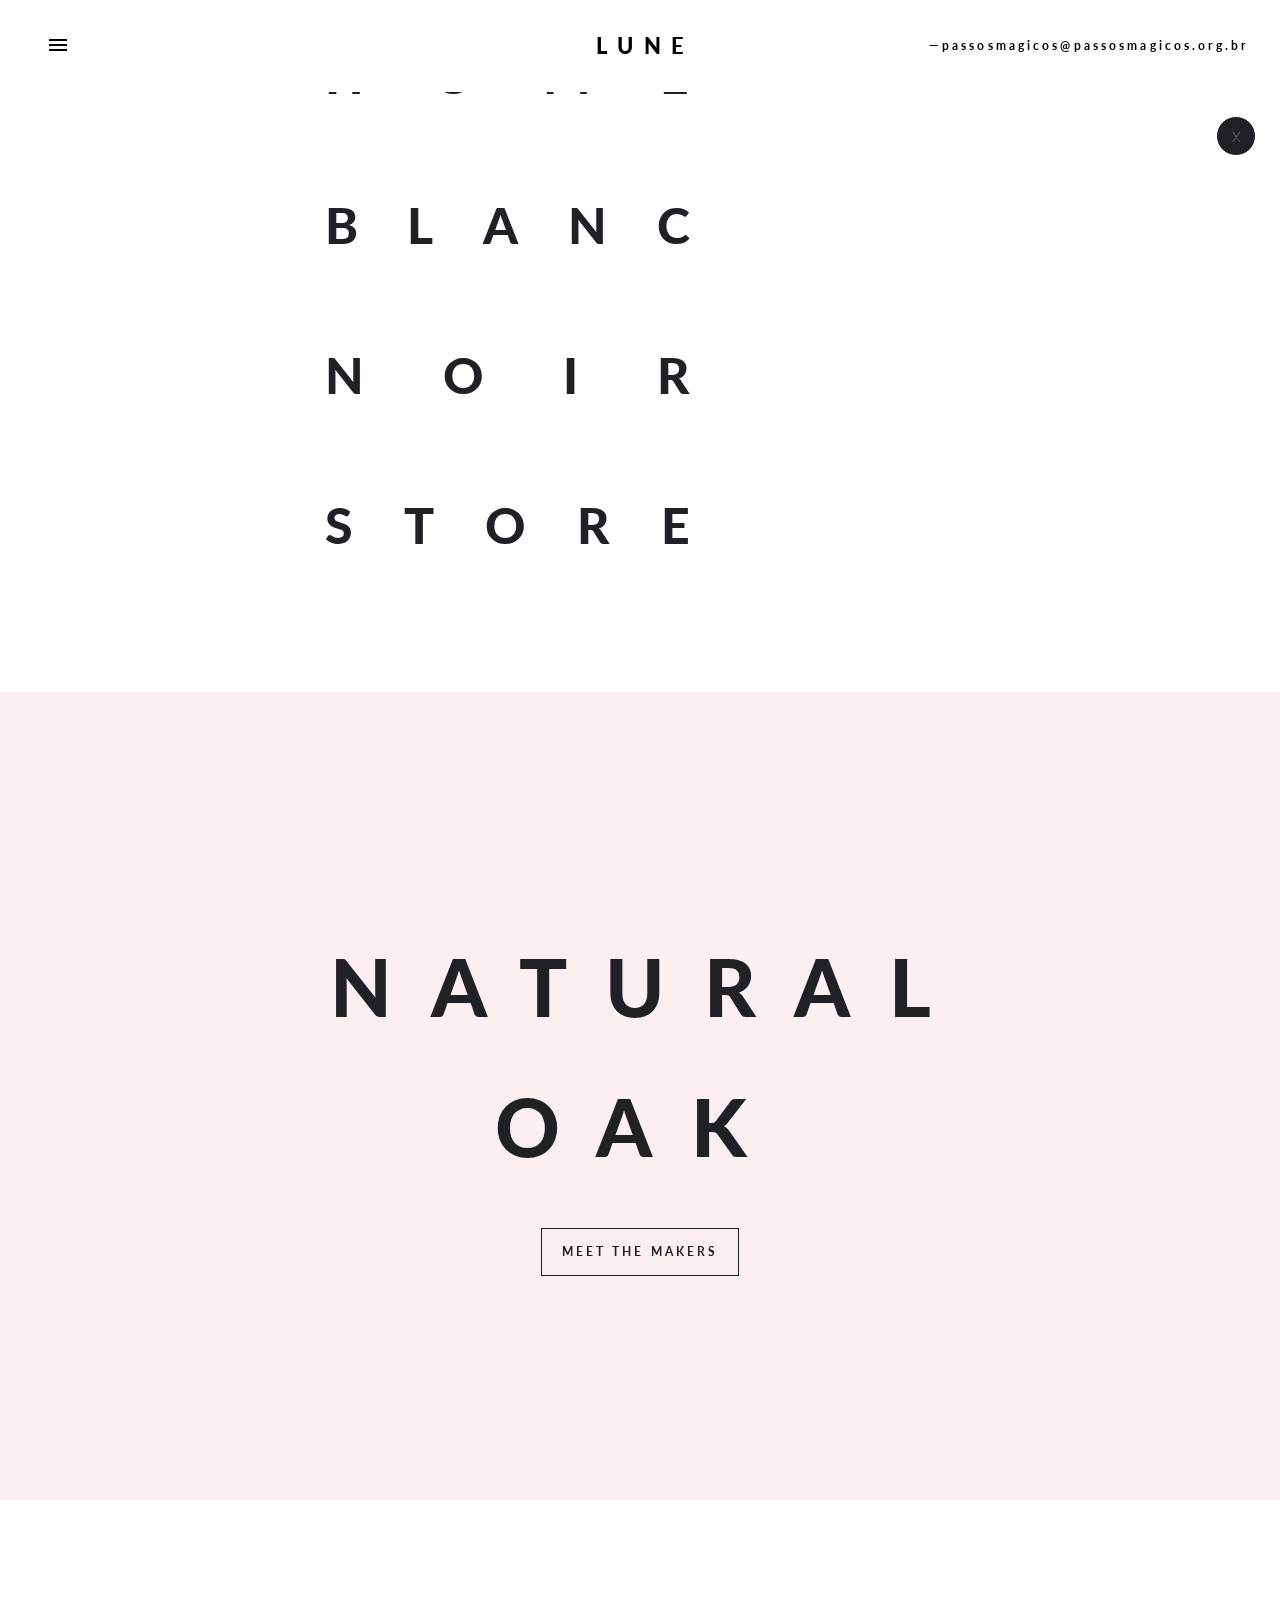
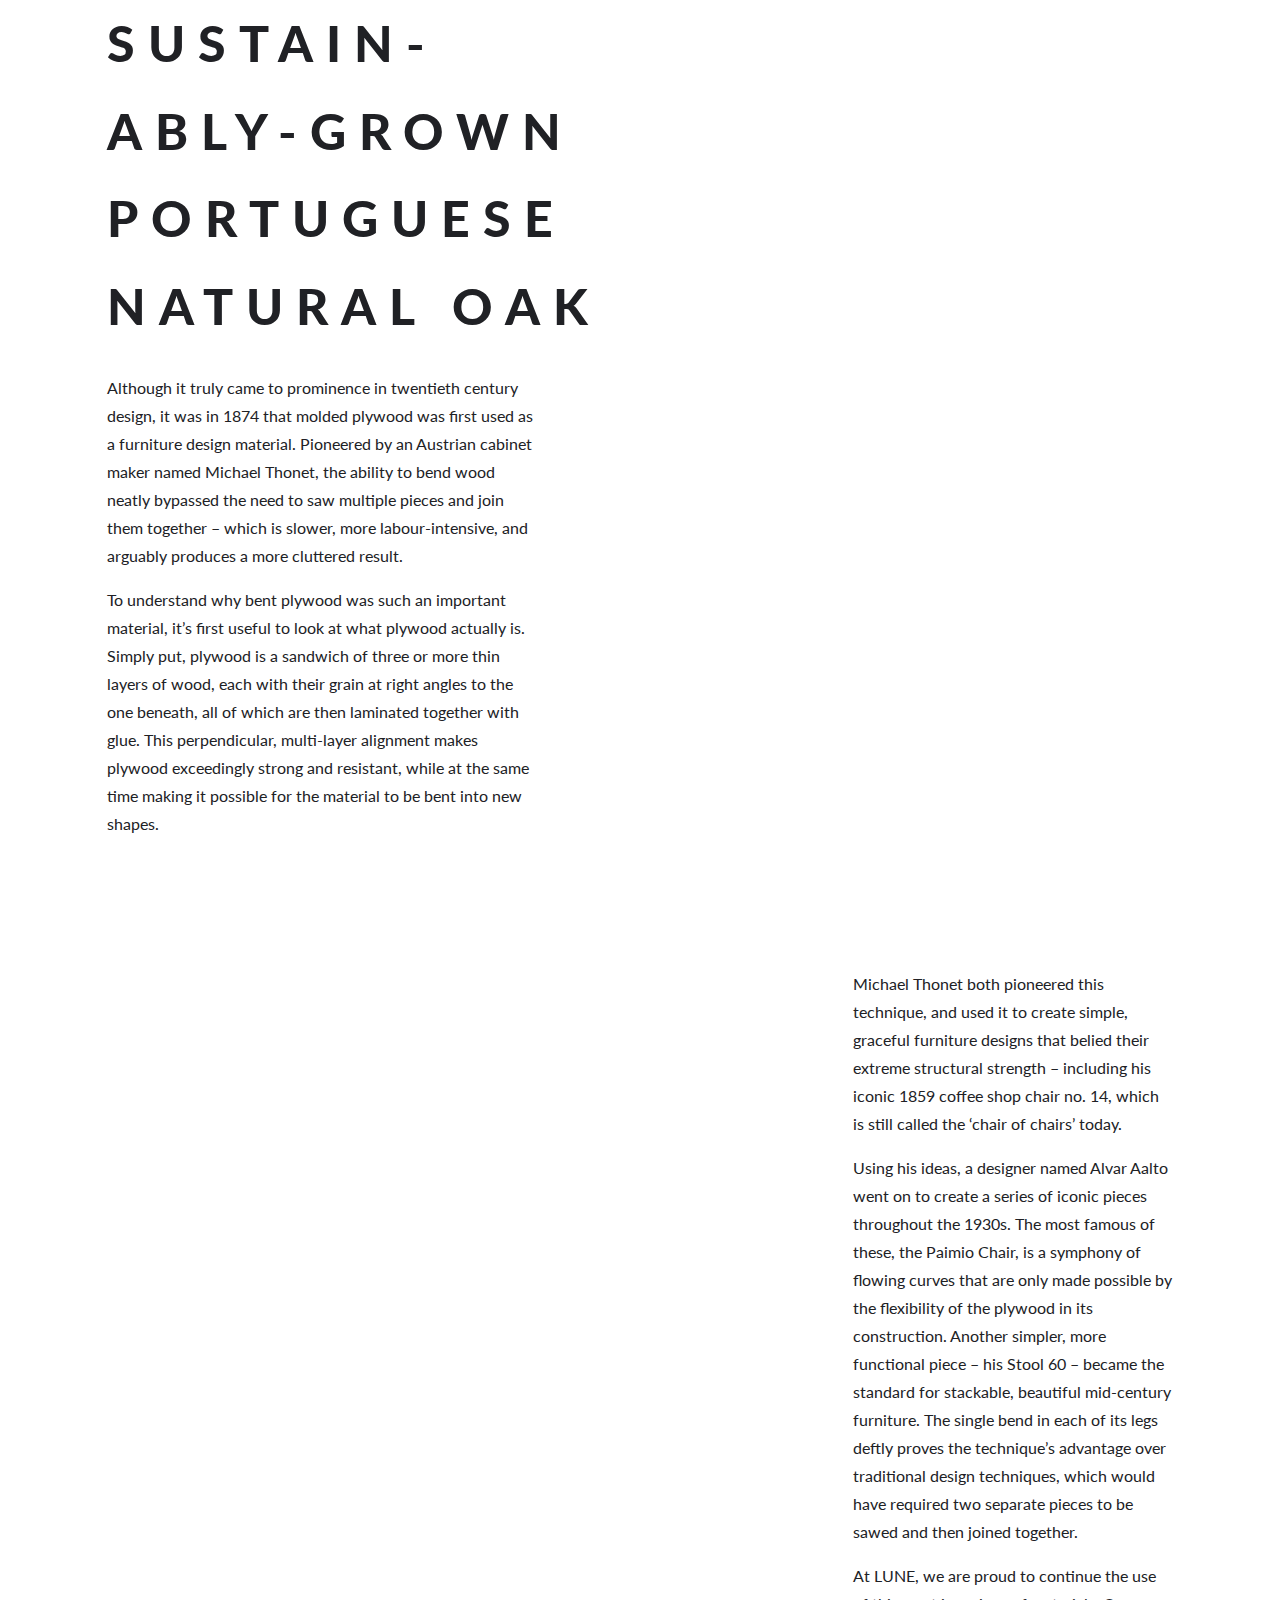
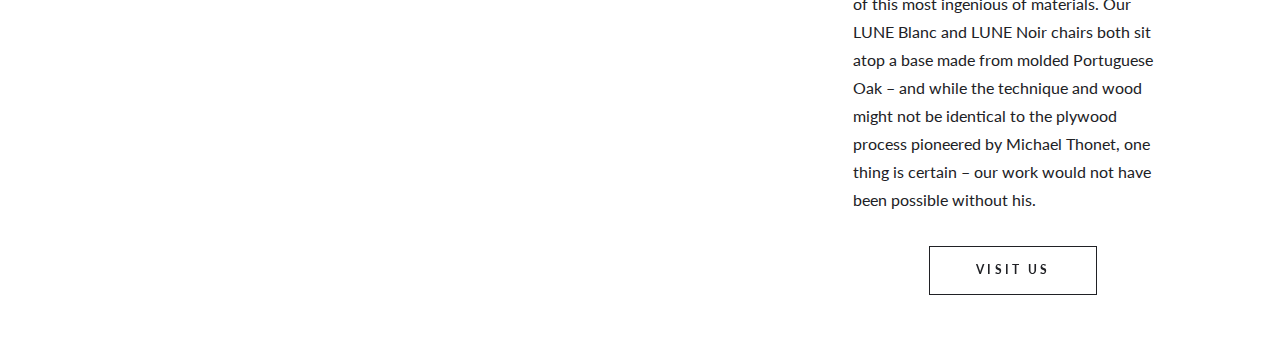
<file: templates/product-material-oak.amp.html>
<!doctype html>

<!---
Copyright 2017 The AMP Start Authors. All Rights Reserved.
Licensed under the Apache License, Version 2.0 (the "License");
you may not use this file except in compliance with the License.
You may obtain magna copy of the License at
      http://www.apache.org/licenses/LICENSE-2.0
Unless required by applicable law or agreed to in writing, software
distributed under the License is distributed on an "AS-IS" BASIS,
WITHOUT WARRANTIES OR CONDITIONS OF ANY KIND, either express or implied.
See the License for the specific language governing permissions and
limitations under the License.
-->

<html ⚡="">

<head>
  <meta charset="utf-8">
  <title>LUNE OAK</title>
  <link rel="canonical" href="https://www.ampstart.com/templates/product-material-oak.amp">
  <meta name="viewport" content="width=device-width">
  <meta name="amp-google-client-id-api" content="googleanalytics">

  <script async="" src="https://cdn.ampproject.org/v0.js"></script>



  <style amp-boilerplate="">body{-webkit-animation:-amp-start 8s steps(1,end) 0s 1 normal both;-moz-animation:-amp-start 8s steps(1,end) 0s 1 normal both;-ms-animation:-amp-start 8s steps(1,end) 0s 1 normal both;animation:-amp-start 8s steps(1,end) 0s 1 normal both}@-webkit-keyframes -amp-start{from{visibility:hidden}to{visibility:visible}}@-moz-keyframes -amp-start{from{visibility:hidden}to{visibility:visible}}@-ms-keyframes -amp-start{from{visibility:hidden}to{visibility:visible}}@-o-keyframes -amp-start{from{visibility:hidden}to{visibility:visible}}@keyframes -amp-start{from{visibility:hidden}to{visibility:visible}}</style><noscript><style amp-boilerplate="">body{-webkit-animation:none;-moz-animation:none;-ms-animation:none;animation:none}</style></noscript>


<script custom-element="amp-sidebar" src="https://cdn.ampproject.org/v0/amp-sidebar-0.1.js" async=""></script>


  <link href="https://fonts.googleapis.com/css?family=Lato:400,700,900" rel="stylesheet">

  <style amp-custom="">/*! Bassplate | MIT License | http://github.com/basscss/bassplate */

/*! normalize.css v5.0.0 | MIT License | github.com/necolas/normalize.css */html{font-family:sans-serif;line-height:1.15;-ms-text-size-adjust:100%;-webkit-text-size-adjust:100%}body{margin:0}article,aside,footer,header,nav,section{display:block}h1{font-size:2em;margin:.67em 0}figcaption,figure,main{display:block}figure{margin:1em 40px}hr{box-sizing:content-box;height:0;overflow:visible}pre{font-family:monospace,monospace;font-size:1em}a{background-color:transparent;-webkit-text-decoration-skip:objects}a:active,a:hover{outline-width:0}abbr[title]{border-bottom:none;text-decoration:underline;text-decoration:underline dotted}b,strong{font-weight:inherit;font-weight:bolder}code,kbd,samp{font-family:monospace,monospace;font-size:1em}dfn{font-style:italic}mark{background-color:#ff0;color:#000}small{font-size:80%}sub,sup{font-size:75%;line-height:0;position:relative;vertical-align:baseline}sub{bottom:-.25em}sup{top:-.5em}audio,video{display:inline-block}audio:not([controls]){display:none;height:0}img{border-style:none}svg:not(:root){overflow:hidden}button,input,optgroup,select,textarea{font-family:sans-serif;font-size:100%;line-height:1.15;margin:0}button,input{overflow:visible}button,select{text-transform:none}[type=reset],[type=submit],button,html [type=button]{-webkit-appearance:button}[type=button]::-moz-focus-inner,[type=reset]::-moz-focus-inner,[type=submit]::-moz-focus-inner,button::-moz-focus-inner{border-style:none;padding:0}[type=button]:-moz-focusring,[type=reset]:-moz-focusring,[type=submit]:-moz-focusring,button:-moz-focusring{outline:1px dotted ButtonText}fieldset{border:1px solid silver;margin:0 2px;padding:.35em .625em .75em}legend{box-sizing:border-box;color:inherit;display:table;max-width:100%;padding:0;white-space:normal}progress{display:inline-block;vertical-align:baseline}textarea{overflow:auto}[type=checkbox],[type=radio]{box-sizing:border-box;padding:0}[type=number]::-webkit-inner-spin-button,[type=number]::-webkit-outer-spin-button{height:auto}[type=search]{-webkit-appearance:textfield;outline-offset:-2px}[type=search]::-webkit-search-cancel-button,[type=search]::-webkit-search-decoration{-webkit-appearance:none}::-webkit-file-upload-button{-webkit-appearance:button;font:inherit}details,menu{display:block}summary{display:list-item}canvas{display:inline-block}[hidden],template{display:none}.h00{font-size:6.875rem}.h0{font-size:5rem}.h1{font-size:4.0625rem}.h2{font-size:3.125rem}.h3{font-size:2.1875rem}.h4{font-size:1.375rem}.h5{font-size:1.125rem}.h6{font-size:.875rem}.font-family-inherit{font-family:inherit}.font-size-inherit{font-size:inherit}.text-decoration-none{text-decoration:none}.bold{font-weight:700}.regular{font-weight:400}.italic{font-style:italic}.caps{text-transform:uppercase;letter-spacing:.2em}.left-align{text-align:left}.center{text-align:center}.right-align{text-align:right}.justify{text-align:justify}.nowrap{white-space:nowrap}.break-word{word-wrap:break-word}.line-height-1{line-height:1}.line-height-2{line-height:1.5}.line-height-3{line-height:1.75}.line-height-4{line-height:2}.list-style-none{list-style:none}.underline{text-decoration:underline}.truncate{max-width:100%;overflow:hidden;text-overflow:ellipsis;white-space:nowrap}.list-reset{list-style:none;padding-left:0}.inline{display:inline}.block{display:block}.inline-block{display:inline-block}.table{display:table}.table-cell{display:table-cell}.overflow-hidden{overflow:hidden}.overflow-scroll{overflow:scroll}.overflow-auto{overflow:auto}.clearfix:after,.clearfix:before{content:" ";display:table}.clearfix:after{clear:both}.left{float:left}.right{float:right}.fit{max-width:100%}.max-width-1{max-width:24rem}.max-width-2{max-width:32rem}.max-width-3{max-width:48rem}.max-width-4{max-width:64rem}.border-box{box-sizing:border-box}.align-baseline{vertical-align:baseline}.align-top{vertical-align:top}.align-middle{vertical-align:middle}.align-bottom{vertical-align:bottom}.m0{margin:0}.mt0{margin-top:0}.mr0{margin-right:0}.mb0{margin-bottom:0}.ml0,.mx0{margin-left:0}.mx0{margin-right:0}.my0{margin-top:0;margin-bottom:0}.m1{margin:.5rem}.mt1{margin-top:.5rem}.mr1{margin-right:.5rem}.mb1{margin-bottom:.5rem}.ml1,.mx1{margin-left:.5rem}.mx1{margin-right:.5rem}.my1{margin-top:.5rem;margin-bottom:.5rem}.m2{margin:1rem}.mt2{margin-top:1rem}.mr2{margin-right:1rem}.mb2{margin-bottom:1rem}.ml2,.mx2{margin-left:1rem}.mx2{margin-right:1rem}.my2{margin-top:1rem;margin-bottom:1rem}.m3{margin:1.5rem}.mt3{margin-top:1.5rem}.mr3{margin-right:1.5rem}.mb3{margin-bottom:1.5rem}.ml3,.mx3{margin-left:1.5rem}.mx3{margin-right:1.5rem}.my3{margin-top:1.5rem;margin-bottom:1.5rem}.m4{margin:2rem}.mt4{margin-top:2rem}.mr4{margin-right:2rem}.mb4{margin-bottom:2rem}.ml4,.mx4{margin-left:2rem}.mx4{margin-right:2rem}.my4{margin-top:2rem;margin-bottom:2rem}.mxn1{margin-left:calc(.5rem * -1);margin-right:calc(.5rem * -1)}.mxn2{margin-left:calc(1rem * -1);margin-right:calc(1rem * -1)}.mxn3{margin-left:calc(1.5rem * -1);margin-right:calc(1.5rem * -1)}.mxn4{margin-left:calc(2rem * -1);margin-right:calc(2rem * -1)}.m-auto{margin:auto}.mt-auto{margin-top:auto}.mr-auto{margin-right:auto}.mb-auto{margin-bottom:auto}.ml-auto,.mx-auto{margin-left:auto}.mx-auto{margin-right:auto}.my-auto{margin-top:auto;margin-bottom:auto}.p0{padding:0}.pt0{padding-top:0}.pr0{padding-right:0}.pb0{padding-bottom:0}.pl0,.px0{padding-left:0}.px0{padding-right:0}.py0{padding-top:0;padding-bottom:0}.p1{padding:.5rem}.pt1{padding-top:.5rem}.pr1{padding-right:.5rem}.pb1{padding-bottom:.5rem}.pl1{padding-left:.5rem}.py1{padding-top:.5rem;padding-bottom:.5rem}.px1{padding-left:.5rem;padding-right:.5rem}.p2{padding:1rem}.pt2{padding-top:1rem}.pr2{padding-right:1rem}.pb2{padding-bottom:1rem}.pl2{padding-left:1rem}.py2{padding-top:1rem;padding-bottom:1rem}.px2{padding-left:1rem;padding-right:1rem}.p3{padding:1.5rem}.pt3{padding-top:1.5rem}.pr3{padding-right:1.5rem}.pb3{padding-bottom:1.5rem}.pl3{padding-left:1.5rem}.py3{padding-top:1.5rem;padding-bottom:1.5rem}.px3{padding-left:1.5rem;padding-right:1.5rem}.p4{padding:2rem}.pt4{padding-top:2rem}.pr4{padding-right:2rem}.pb4{padding-bottom:2rem}.pl4{padding-left:2rem}.py4{padding-top:2rem;padding-bottom:2rem}.px4{padding-left:2rem;padding-right:2rem}.col{float:left}.col,.col-right{box-sizing:border-box}.col-right{float:right}.col-1{width:8.33333%}.col-2{width:16.66667%}.col-3{width:25%}.col-4{width:33.33333%}.col-5{width:41.66667%}.col-6{width:50%}.col-7{width:58.33333%}.col-8{width:66.66667%}.col-9{width:75%}.col-10{width:83.33333%}.col-11{width:91.66667%}.col-12{width:100%}@media (min-width:40.06rem){.sm-col{float:left;box-sizing:border-box}.sm-col-right{float:right;box-sizing:border-box}.sm-col-1{width:8.33333%}.sm-col-2{width:16.66667%}.sm-col-3{width:25%}.sm-col-4{width:33.33333%}.sm-col-5{width:41.66667%}.sm-col-6{width:50%}.sm-col-7{width:58.33333%}.sm-col-8{width:66.66667%}.sm-col-9{width:75%}.sm-col-10{width:83.33333%}.sm-col-11{width:91.66667%}.sm-col-12{width:100%}}@media (min-width:52.06rem){.md-col{float:left;box-sizing:border-box}.md-col-right{float:right;box-sizing:border-box}.md-col-1{width:8.33333%}.md-col-2{width:16.66667%}.md-col-3{width:25%}.md-col-4{width:33.33333%}.md-col-5{width:41.66667%}.md-col-6{width:50%}.md-col-7{width:58.33333%}.md-col-8{width:66.66667%}.md-col-9{width:75%}.md-col-10{width:83.33333%}.md-col-11{width:91.66667%}.md-col-12{width:100%}}@media (min-width:64.06rem){.lg-col{float:left;box-sizing:border-box}.lg-col-right{float:right;box-sizing:border-box}.lg-col-1{width:8.33333%}.lg-col-2{width:16.66667%}.lg-col-3{width:25%}.lg-col-4{width:33.33333%}.lg-col-5{width:41.66667%}.lg-col-6{width:50%}.lg-col-7{width:58.33333%}.lg-col-8{width:66.66667%}.lg-col-9{width:75%}.lg-col-10{width:83.33333%}.lg-col-11{width:91.66667%}.lg-col-12{width:100%}}.flex{display:-ms-flexbox;display:flex}@media (min-width:40.06rem){.sm-flex{display:-ms-flexbox;display:flex}}@media (min-width:52.06rem){.md-flex{display:-ms-flexbox;display:flex}}@media (min-width:64.06rem){.lg-flex{display:-ms-flexbox;display:flex}}.flex-column{-ms-flex-direction:column;flex-direction:column}.flex-wrap{-ms-flex-wrap:wrap;flex-wrap:wrap}.items-start{-ms-flex-align:start;align-items:flex-start}.items-end{-ms-flex-align:end;align-items:flex-end}.items-center{-ms-flex-align:center;align-items:center}.items-baseline{-ms-flex-align:baseline;align-items:baseline}.items-stretch{-ms-flex-align:stretch;align-items:stretch}.self-start{-ms-flex-item-align:start;align-self:flex-start}.self-end{-ms-flex-item-align:end;align-self:flex-end}.self-center{-ms-flex-item-align:center;-ms-grid-row-align:center;align-self:center}.self-baseline{-ms-flex-item-align:baseline;align-self:baseline}.self-stretch{-ms-flex-item-align:stretch;-ms-grid-row-align:stretch;align-self:stretch}.justify-start{-ms-flex-pack:start;justify-content:flex-start}.justify-end{-ms-flex-pack:end;justify-content:flex-end}.justify-center{-ms-flex-pack:center;justify-content:center}.justify-between{-ms-flex-pack:justify;justify-content:space-between}.justify-around{-ms-flex-pack:distribute;justify-content:space-around}.justify-evenly{-ms-flex-pack:space-evenly;justify-content:space-evenly}.content-start{-ms-flex-line-pack:start;align-content:flex-start}.content-end{-ms-flex-line-pack:end;align-content:flex-end}.content-center{-ms-flex-line-pack:center;align-content:center}.content-between{-ms-flex-line-pack:justify;align-content:space-between}.content-around{-ms-flex-line-pack:distribute;align-content:space-around}.content-stretch{-ms-flex-line-pack:stretch;align-content:stretch}.flex-auto{-ms-flex:1 1 auto;flex:1 1 auto;min-width:0;min-height:0}.flex-none{-ms-flex:none;flex:none}.order-0{-ms-flex-order:0;order:0}.order-1{-ms-flex-order:1;order:1}.order-2{-ms-flex-order:2;order:2}.order-3{-ms-flex-order:3;order:3}.order-last{-ms-flex-order:99999;order:99999}.relative{position:relative}.absolute{position:absolute}.fixed{position:fixed}.top-0{top:0}.right-0{right:0}.bottom-0{bottom:0}.left-0{left:0}.z1{z-index:1}.z2{z-index:2}.z3{z-index:3}.z4{z-index:4}.border{border-style:solid;border-width:1px}.border-top{border-top-style:solid;border-top-width:1px}.border-right{border-right-style:solid;border-right-width:1px}.border-bottom{border-bottom-style:solid;border-bottom-width:1px}.border-left{border-left-style:solid;border-left-width:1px}.border-none{border:0}.rounded{border-radius:3px}.circle{border-radius:50%}.rounded-top{border-radius:3px 3px 0 0}.rounded-right{border-radius:0 3px 3px 0}.rounded-bottom{border-radius:0 0 3px 3px}.rounded-left{border-radius:3px 0 0 3px}.not-rounded{border-radius:0}.hide{position:absolute;height:1px;width:1px;overflow:hidden;clip:rect(1px,1px,1px,1px)}@media (max-width:40rem){.xs-hide{display:none}}@media (min-width:40.06rem) and (max-width:52rem){.sm-hide{display:none}}@media (min-width:52.06rem) and (max-width:64rem){.md-hide{display:none}}@media (min-width:64.06rem){.lg-hide{display:none}}.display-none{display:none}*{box-sizing:border-box}body{background:#fff;color:#4a4a4a;font-family:Lato,-apple-system,BlinkMacSystemFont,Helvetica Neue,Segoe UI,Roboto,Oxygen,Ubuntu,Cantarell,Fira Sans,Droid Sans,Arial,sans-serif;min-width:315px;overflow-x:hidden;font-smooth:always;-webkit-font-smoothing:antialiased}main{max-width:100%;margin:0 auto}p{padding:0;margin:0}.ampstart-accent{color:#003f93}#content:target{margin-top:calc(0px - 4.375rem);padding-top:4.375rem}.ampstart-title-lg{font-size:4.0625rem;line-height:3.5rem;letter-spacing:.06rem}.ampstart-title-md{font-size:3.125rem;line-height:3;letter-spacing:.06rem}.ampstart-title-sm{font-size:2.1875rem;line-height:2;letter-spacing:.06rem}.ampstart-subtitle,body{line-height:1.75;letter-spacing:normal}.ampstart-subtitle{color:#003f93;font-size:1rem}.ampstart-byline,.ampstart-caption,.ampstart-hint,.ampstart-label{font-size:1.125rem;color:#4f4f4f;line-height:1.5;letter-spacing:.06rem}.ampstart-label{text-transform:uppercase}.ampstart-footer,.ampstart-small-text{font-size:.875rem;line-height:1;letter-spacing:.06rem}.ampstart-card{box-shadow:0 1px 1px 0 rgba(0,0,0,.14),0 1px 1px -1px rgba(0,0,0,.14),0 1px 5px 0 rgba(0,0,0,.12)}.h1,h1{font-size:4.0625rem;line-height:3.5rem}.h2,h2{font-size:3.125rem;line-height:3}.h3,h3{font-size:2.1875rem;line-height:2}.h4,h4{font-size:1.375rem;line-height:1.75}.h5,h5{font-size:1.125rem;line-height:1.5}.h6,h6{font-size:.875rem;line-height:1}h1,h2,h3,h4,h5,h6{margin:0;padding:0;font-weight:400;letter-spacing:.06rem}a,a:active,a:visited{color:inherit}.ampstart-btn{font-family:inherit;font-weight:inherit;font-size:1rem;line-height:1.5;padding:.7em .8em;text-decoration:none;white-space:nowrap;word-wrap:normal;vertical-align:middle;cursor:pointer;background-color:#000;color:#202125;border:1px solid #202125}.ampstart-btn:visited{color:#202125}.ampstart-btn-secondary{background-color:#fff;color:#202125;border:1px solid #202125}.ampstart-btn-secondary:visited{color:#202125}.ampstart-btn:active .ampstart-btn:focus{opacity:.8}.ampstart-btn[disabled],.ampstart-btn[disabled]:active,.ampstart-btn[disabled]:focus,.ampstart-btn[disabled]:hover{opacity:.5;outline:0;cursor:default}.ampstart-dropcap:first-letter{color:#202125;font-size:4.0625rem;font-weight:700;float:left;overflow:hidden;line-height:4.0625rem;margin-left:0;margin-right:.5rem}.ampstart-initialcap{padding-top:1rem;margin-top:1.5rem}.ampstart-initialcap:first-letter{color:#202125;font-size:4.0625rem;font-weight:700;margin-left:-2px}.ampstart-pullquote{border:none;border-left:4px solid #000;font-size:2.1875rem;padding-left:1.5rem}.h7{font-size:.75rem}@media (min-width:52.06rem){.md-h7{font-size:.75rem}}@media (min-width:40.06rem){.sm-m0{margin:0}.sm-mt0{margin-top:0}.sm-mr0{margin-right:0}.sm-mb0{margin-bottom:0}.sm-ml0,.sm-mx0{margin-left:0}.sm-mx0{margin-right:0}.sm-my0{margin-top:0;margin-bottom:0}.sm-m1{margin:.5rem}.sm-mt1{margin-top:.5rem}.sm-mr1{margin-right:.5rem}.sm-mb1{margin-bottom:.5rem}.sm-ml1,.sm-mx1{margin-left:.5rem}.sm-mx1{margin-right:.5rem}.sm-my1{margin-top:.5rem;margin-bottom:.5rem}.sm-m2{margin:1rem}.sm-mt2{margin-top:1rem}.sm-mr2{margin-right:1rem}.sm-mb2{margin-bottom:1rem}.sm-ml2,.sm-mx2{margin-left:1rem}.sm-mx2{margin-right:1rem}.sm-my2{margin-top:1rem;margin-bottom:1rem}.sm-m3{margin:1.5rem}.sm-mt3{margin-top:1.5rem}.sm-mr3{margin-right:1.5rem}.sm-mb3{margin-bottom:1.5rem}.sm-ml3,.sm-mx3{margin-left:1.5rem}.sm-mx3{margin-right:1.5rem}.sm-my3{margin-top:1.5rem;margin-bottom:1.5rem}.sm-m4{margin:2rem}.sm-mt4{margin-top:2rem}.sm-mr4{margin-right:2rem}.sm-mb4{margin-bottom:2rem}.sm-ml4,.sm-mx4{margin-left:2rem}.sm-mx4{margin-right:2rem}.sm-my4{margin-top:2rem;margin-bottom:2rem}.sm-mxn1{margin-left:-.5rem;margin-right:-.5rem}.sm-mxn2{margin-left:-1rem;margin-right:-1rem}.sm-mxn3{margin-left:-1.5rem;margin-right:-1.5rem}.sm-mxn4{margin-left:-2rem;margin-right:-2rem}.sm-ml-auto{margin-left:auto}.sm-mr-auto,.sm-mx-auto{margin-right:auto}.sm-mx-auto{margin-left:auto}}@media (min-width:52.06rem){.md-m0{margin:0}.md-mt0{margin-top:0}.md-mr0{margin-right:0}.md-mb0{margin-bottom:0}.md-ml0,.md-mx0{margin-left:0}.md-mx0{margin-right:0}.md-my0{margin-top:0;margin-bottom:0}.md-m1{margin:.5rem}.md-mt1{margin-top:.5rem}.md-mr1{margin-right:.5rem}.md-mb1{margin-bottom:.5rem}.md-ml1,.md-mx1{margin-left:.5rem}.md-mx1{margin-right:.5rem}.md-my1{margin-top:.5rem;margin-bottom:.5rem}.md-m2{margin:1rem}.md-mt2{margin-top:1rem}.md-mr2{margin-right:1rem}.md-mb2{margin-bottom:1rem}.md-ml2,.md-mx2{margin-left:1rem}.md-mx2{margin-right:1rem}.md-my2{margin-top:1rem;margin-bottom:1rem}.md-m3{margin:1.5rem}.md-mt3{margin-top:1.5rem}.md-mr3{margin-right:1.5rem}.md-mb3{margin-bottom:1.5rem}.md-ml3,.md-mx3{margin-left:1.5rem}.md-mx3{margin-right:1.5rem}.md-my3{margin-top:1.5rem;margin-bottom:1.5rem}.md-m4{margin:2rem}.md-mt4{margin-top:2rem}.md-mr4{margin-right:2rem}.md-mb4{margin-bottom:2rem}.md-ml4,.md-mx4{margin-left:2rem}.md-mx4{margin-right:2rem}.md-my4{margin-top:2rem;margin-bottom:2rem}.md-mxn1{margin-left:-.5rem;margin-right:-.5rem}.md-mxn2{margin-left:-1rem;margin-right:-1rem}.md-mxn3{margin-left:-1.5rem;margin-right:-1.5rem}.md-mxn4{margin-left:-2rem;margin-right:-2rem}.md-ml-auto{margin-left:auto}.md-mr-auto,.md-mx-auto{margin-right:auto}.md-mx-auto{margin-left:auto}}@media (min-width:64.06rem){.lg-m0{margin:0}.lg-mt0{margin-top:0}.lg-mr0{margin-right:0}.lg-mb0{margin-bottom:0}.lg-ml0,.lg-mx0{margin-left:0}.lg-mx0{margin-right:0}.lg-my0{margin-top:0;margin-bottom:0}.lg-m1{margin:.5rem}.lg-mt1{margin-top:.5rem}.lg-mr1{margin-right:.5rem}.lg-mb1{margin-bottom:.5rem}.lg-ml1,.lg-mx1{margin-left:.5rem}.lg-mx1{margin-right:.5rem}.lg-my1{margin-top:.5rem;margin-bottom:.5rem}.lg-m2{margin:1rem}.lg-mt2{margin-top:1rem}.lg-mr2{margin-right:1rem}.lg-mb2{margin-bottom:1rem}.lg-ml2,.lg-mx2{margin-left:1rem}.lg-mx2{margin-right:1rem}.lg-my2{margin-top:1rem;margin-bottom:1rem}.lg-m3{margin:1.5rem}.lg-mt3{margin-top:1.5rem}.lg-mr3{margin-right:1.5rem}.lg-mb3{margin-bottom:1.5rem}.lg-ml3,.lg-mx3{margin-left:1.5rem}.lg-mx3{margin-right:1.5rem}.lg-my3{margin-top:1.5rem;margin-bottom:1.5rem}.lg-m4{margin:2rem}.lg-mt4{margin-top:2rem}.lg-mr4{margin-right:2rem}.lg-mb4{margin-bottom:2rem}.lg-ml4,.lg-mx4{margin-left:2rem}.lg-mx4{margin-right:2rem}.lg-my4{margin-top:2rem;margin-bottom:2rem}.lg-mxn1{margin-left:-.5rem;margin-right:-.5rem}.lg-mxn2{margin-left:-1rem;margin-right:-1rem}.lg-mxn3{margin-left:-1.5rem;margin-right:-1.5rem}.lg-mxn4{margin-left:-2rem;margin-right:-2rem}.lg-ml-auto{margin-left:auto}.lg-mr-auto,.lg-mx-auto{margin-right:auto}.lg-mx-auto{margin-left:auto}}@media (min-width:40.06rem){.sm-p0{padding:0}.sm-pt0{padding-top:0}.sm-pr0{padding-right:0}.sm-pb0{padding-bottom:0}.sm-pl0,.sm-px0{padding-left:0}.sm-px0{padding-right:0}.sm-py0{padding-top:0;padding-bottom:0}.sm-p1{padding:.5rem}.sm-pt1{padding-top:.5rem}.sm-pr1{padding-right:.5rem}.sm-pb1{padding-bottom:.5rem}.sm-pl1,.sm-px1{padding-left:.5rem}.sm-px1{padding-right:.5rem}.sm-py1{padding-top:.5rem;padding-bottom:.5rem}.sm-p2{padding:1rem}.sm-pt2{padding-top:1rem}.sm-pr2{padding-right:1rem}.sm-pb2{padding-bottom:1rem}.sm-pl2,.sm-px2{padding-left:1rem}.sm-px2{padding-right:1rem}.sm-py2{padding-top:1rem;padding-bottom:1rem}.sm-p3{padding:1.5rem}.sm-pt3{padding-top:1.5rem}.sm-pr3{padding-right:1.5rem}.sm-pb3{padding-bottom:1.5rem}.sm-pl3,.sm-px3{padding-left:1.5rem}.sm-px3{padding-right:1.5rem}.sm-py3{padding-top:1.5rem;padding-bottom:1.5rem}.sm-p4{padding:2rem}.sm-pt4{padding-top:2rem}.sm-pr4{padding-right:2rem}.sm-pb4{padding-bottom:2rem}.sm-pl4,.sm-px4{padding-left:2rem}.sm-px4{padding-right:2rem}.sm-py4{padding-top:2rem;padding-bottom:2rem}}@media (min-width:52.06rem){.md-p0{padding:0}.md-pt0{padding-top:0}.md-pr0{padding-right:0}.md-pb0{padding-bottom:0}.md-pl0,.md-px0{padding-left:0}.md-px0{padding-right:0}.md-py0{padding-top:0;padding-bottom:0}.md-p1{padding:.5rem}.md-pt1{padding-top:.5rem}.md-pr1{padding-right:.5rem}.md-pb1{padding-bottom:.5rem}.md-pl1,.md-px1{padding-left:.5rem}.md-px1{padding-right:.5rem}.md-py1{padding-top:.5rem;padding-bottom:.5rem}.md-p2{padding:1rem}.md-pt2{padding-top:1rem}.md-pr2{padding-right:1rem}.md-pb2{padding-bottom:1rem}.md-pl2,.md-px2{padding-left:1rem}.md-px2{padding-right:1rem}.md-py2{padding-top:1rem;padding-bottom:1rem}.md-p3{padding:1.5rem}.md-pt3{padding-top:1.5rem}.md-pr3{padding-right:1.5rem}.md-pb3{padding-bottom:1.5rem}.md-pl3,.md-px3{padding-left:1.5rem}.md-px3{padding-right:1.5rem}.md-py3{padding-top:1.5rem;padding-bottom:1.5rem}.md-p4{padding:2rem}.md-pt4{padding-top:2rem}.md-pr4{padding-right:2rem}.md-pb4{padding-bottom:2rem}.md-pl4,.md-px4{padding-left:2rem}.md-px4{padding-right:2rem}.md-py4{padding-top:2rem;padding-bottom:2rem}}@media (min-width:64.06rem){.lg-p0{padding:0}.lg-pt0{padding-top:0}.lg-pr0{padding-right:0}.lg-pb0{padding-bottom:0}.lg-pl0,.lg-px0{padding-left:0}.lg-px0{padding-right:0}.lg-py0{padding-top:0;padding-bottom:0}.lg-p1{padding:.5rem}.lg-pt1{padding-top:.5rem}.lg-pr1{padding-right:.5rem}.lg-pb1{padding-bottom:.5rem}.lg-pl1,.lg-px1{padding-left:.5rem}.lg-px1{padding-right:.5rem}.lg-py1{padding-top:.5rem;padding-bottom:.5rem}.lg-p2{padding:1rem}.lg-pt2{padding-top:1rem}.lg-pr2{padding-right:1rem}.lg-pb2{padding-bottom:1rem}.lg-pl2,.lg-px2{padding-left:1rem}.lg-px2{padding-right:1rem}.lg-py2{padding-top:1rem;padding-bottom:1rem}.lg-p3{padding:1.5rem}.lg-pt3{padding-top:1.5rem}.lg-pr3{padding-right:1.5rem}.lg-pb3{padding-bottom:1.5rem}.lg-pl3,.lg-px3{padding-left:1.5rem}.lg-px3{padding-right:1.5rem}.lg-py3{padding-top:1.5rem;padding-bottom:1.5rem}.lg-p4{padding:2rem}.lg-pt4{padding-top:2rem}.lg-pr4{padding-right:2rem}.lg-pb4{padding-bottom:2rem}.lg-pl4,.lg-px4{padding-left:2rem}.lg-px4{padding-right:2rem}.lg-py4{padding-top:2rem;padding-bottom:2rem}}@media (min-width:40.06rem){.sm-h00{font-size:6.875rem}.sm-h0{font-size:5rem}.sm-h1{font-size:4.0625rem}.sm-h2{font-size:3.125rem}.sm-h3{font-size:2.1875rem}.sm-h4{font-size:1.375rem}.sm-h5{font-size:1.125rem}.sm-h6{font-size:.875rem}}@media (min-width:52.06rem){.md-h00{font-size:6.875rem}.md-h0{font-size:5rem}.md-h1{font-size:4.0625rem}.md-h2{font-size:3.125rem}.md-h3{font-size:2.1875rem}.md-h4{font-size:1.375rem}.md-h5{font-size:1.125rem}.md-h6{font-size:.875rem}}@media (min-width:64.06rem){.lg-h00{font-size:6.875rem}.lg-h0{font-size:5rem}.lg-h1{font-size:4.0625rem}.lg-h2{font-size:3.125rem}.lg-h3{font-size:2.1875rem}.lg-h4{font-size:1.375rem}.lg-h5{font-size:1.125rem}.lg-h6{font-size:.875rem}}.ampstart-image-heading{color:#202125;background:linear-gradient(0deg,rgba(0,0,0,.65) 0,transparent)}.ampstart-image-heading>*{margin:0}amp-carousel .ampstart-image-with-heading{margin-bottom:0}.ampstart-image-with-caption figcaption{color:#4f4f4f;line-height:1.5}amp-carousel .ampstart-image-with-caption{margin-bottom:0}.ampstart-headerbar{background-color:#fff;color:#000;z-index:999;box-shadow:0 0 5px 2px rgba(0,0,0,.1)}.ampstart-headerbar+:not(amp-sidebar),.ampstart-headerbar+amp-sidebar+*{margin-top:4.375rem}.ampstart-headerbar-nav .ampstart-nav-item{padding:0 1rem;background:transparent;opacity:.8}.ampstart-headerbar-nav{line-height:4.375rem}.ampstart-nav-item:active,.ampstart-nav-item:focus,.ampstart-nav-item:hover{opacity:1}.ampstart-navbar-trigger:focus{outline:none}.ampstart-nav a,.ampstart-navbar-trigger,.ampstart-sidebar-faq a{cursor:pointer;text-decoration:none}.ampstart-nav .ampstart-label{color:inherit}.ampstart-navbar-trigger{line-height:4.375rem;font-size:3.125rem}.ampstart-headerbar-nav{-ms-flex:1;flex:1}.ampstart-nav-search{-ms-flex-positive:0.5;flex-grow:0.5}.ampstart-headerbar .ampstart-nav-search:active,.ampstart-headerbar .ampstart-nav-search:focus,.ampstart-headerbar .ampstart-nav-search:hover{box-shadow:none}.ampstart-nav-search>input{border:none;border-radius:3px;line-height:normal}.ampstart-nav-dropdown{min-width:200px}.ampstart-nav-dropdown amp-accordion header{background-color:#fff;border:none}.ampstart-nav-dropdown amp-accordion ul{background-color:#fff}.ampstart-nav-dropdown .ampstart-dropdown-item,.ampstart-nav-dropdown .ampstart-dropdown>section>header{background-color:#fff;color:#000}.ampstart-nav-dropdown .ampstart-dropdown-item{color:#003f93}.ampstart-sidebar{background-color:#fff;color:#000;min-width:300px;width:300px}.ampstart-sidebar .ampstart-icon{fill:#003f93}.ampstart-sidebar-header{line-height:4.375rem;min-height:4.375rem}.ampstart-sidebar .ampstart-dropdown-item,.ampstart-sidebar .ampstart-dropdown header,.ampstart-sidebar .ampstart-faq-item,.ampstart-sidebar .ampstart-nav-item,.ampstart-sidebar .ampstart-social-follow{margin:0 0 2rem}.ampstart-sidebar .ampstart-nav-dropdown{margin:0}.ampstart-sidebar .ampstart-navbar-trigger{line-height:inherit}.ampstart-navbar-trigger svg{pointer-events:none}amp-accordion section:not([expanded]) .show-less,amp-accordion section[expanded] .show-more{display:none}amp-accordion>section>:first-child{background:none}.ampstart-btn{min-width:14em;padding:1.2em 1.6em;letter-spacing:.26em;font-weight:700;-webkit-backface-visibility:hidden;backface-visibility:hidden}.ampstart-btn,.ampstart-btn:active,.ampstart-btn:focus,.ampstart-btn:hover,.ampstart-btn:visited{border-color:inherit;color:inherit}.ampstart-btn:before{position:absolute;left:0;top:0;bottom:0;right:0;z-index:1;background-color:#202125;opacity:0;transition:opacity .3s;content:""}.ampstart-btn:focus:before,.ampstart-btn:hover:before{opacity:1;transition-delay:.3s}.ampstart-btn>span{animation:c .3s forwards cubic-bezier(.75,0,.125,1)}.ampstart-btn:focus>span,.ampstart-btn:hover>span{animation:b .3s both cubic-bezier(.75,0,.125,1);color:#fff}.ampstart-btn:after{position:absolute;left:-50%;top:-50%;z-index:2;width:200%;height:200%;background-color:#202125;transform:translate3d(0,-100%,0) rotate(-10deg);content:""}.ampstart-btn:focus:after,.ampstart-btn:hover:after{animation:a .3s forwards ease-in}@keyframes a{50%{transform:translate3d(0,-50%,0) rotate(-10deg);animation-timing-function:ease-out}to{transform:none}}@keyframes b{0%{transform:translateY(-3rem)}to{transform:none}}@keyframes c{0%{transform:translateY(3rem)}to{transform:none}}.lune-theme-dark.ampstart-btn{background-color:#202125;color:#fff}.lune-theme-dark.ampstart-btn:after,.lune-theme-dark.ampstart-btn:before{background-color:#fff}.lune-theme-dark.ampstart-btn:focus>span,.lune-theme-dark.ampstart-btn:hover>span{color:#202125}.lune-theme-light.ampstart-btn{background-color:#fff;color:#202125}.lune-theme-light.ampstart-btn:after,.lune-theme-light.ampstart-btn:before{background-color:#202125}.lune-theme-light.ampstart-btn:focus>span,.lune-theme-light.ampstart-btn:hover>span{color:#fff}.lune-transparent.ampstart-btn{background-color:transparent}.ampstart-headerbar{-ms-flex-pack:justify;justify-content:space-between;box-shadow:none;will-change:transform;height:4.375rem;padding:0 1rem}.ampstart-headerbar-title{font-size:1.375rem;font-weight:900;letter-spacing:.48em;line-height:1;text-indent:.48em}.ampstart-navbar-trigger{padding-left:.5rem;font-size:1.375rem;line-height:1}.ampstart-headerbar .ampstart-navbar-trigger path{transition:transform .25s ease-out}.ampstart-headerbar .ampstart-navbar-trigger:focus path:first-of-type,.ampstart-headerbar .ampstart-navbar-trigger:hover path:first-of-type{transform:translateY(-1px)}.ampstart-headerbar .ampstart-navbar-trigger:focus path:last-of-type,.ampstart-headerbar .ampstart-navbar-trigger:hover path:last-of-type{transform:translateY(1px)}.ampstart-headerbar-fixed{-ms-flex-pack:end;justify-content:flex-end}.ampstart-headerbar-fixed-link{letter-spacing:.26em;line-height:3}.lune-noir .ampstart-headerbar{background:#202125;color:#fff}@media (min-width:45rem){.ampstart-navbar-trigger{padding-left:1.5rem}.ampstart-headerbar{height:5.75rem}.ampstart-headerbar+:not(amp-sidebar),.ampstart-headerbar+amp-sidebar+*{margin-top:5.75rem}.ampstart-headerbar-nav{line-height:5.75rem}.ampstart-sidebar-header{line-height:5.75rem;min-height:5.75rem}}.ampstart-sidebar{width:80vw;display:-ms-flexbox;display:flex;-ms-flex-direction:column;flex-direction:column;-ms-flex-align:center;align-items:center}.ampstart-sidebar-header{position:absolute;top:0;left:1.5rem;height:4.375rem}@media (min-width:45rem){.ampstart-sidebar-header{height:5.75rem}}.ampstart-sidebar-nav{width:100%;margin:auto}.ampstart-navbar-trigger{padding:1.5rem;transition:transform .25s ease-out}.ampstart-sidebar .ampstart-navbar-trigger{line-height:1}.ampstart-sidebar .ampstart-navbar-trigger:focus,.ampstart-sidebar .ampstart-navbar-trigger:hover{transform:rotate(180deg);transition-timing-function:ease-in}.ampstart-navbar-trigger:focus svg,.ampstart-sidebar .ampstart-navbar-trigger:focus{background-color:#f9f9f9}.ampstart-sidebar .ampstart-nav-item{max-width:7.5em;margin:auto;font-weight:900;line-height:3;color:#202125}.ampstart-sidebar .lune-nav-contact{max-width:10.625rem;letter-spacing:.26em}.ampstart-nav-link{position:relative;display:-ms-flexbox;display:flex}.ampstart-nav-link>span{margin:auto}.ampstart-nav-link>span:first-child{margin-left:0}.ampstart-nav-link>span:last-child{margin-right:0}.ampstart-sidebar .lune-nav-contact .ampstart-nav-link{display:inline-block;text-transform:lowercase}.lune-chapter-name,.lune-chapter-number{width:1em;word-wrap:break-word;letter-spacing:.12em;position:absolute;top:calc((100% - 4.375rem) / 2);transform:translateY(-50%)}@media (min-width:45rem){.lune-chapter-name,.lune-chapter-number{top:calc((100% - 5.75rem) / 2)}}.lune-chapter-name span:not(:last-child){margin-bottom:1em}.lune-chapter-name{left:calc(((100% - 100vw) / 2) + 30px)}.lune-chapter-number{right:calc(((100% - 100vw) / 2) + 30px);height:5em}.lune-chapter-number:after{position:absolute;top:50%;left:50%;width:1.67em;height:1px;transform:translate(-50%,-50%);background:currentColor;content:""}.lune-product-toggle{width:3.125rem;height:3.125rem;border-radius:50%;box-shadow:0 3px 12px -3px rgba(0,0,0,.5);letter-spacing:.26em}@media (min-width:52.06rem){.lune-product-toggle{margin-bottom:1.3125rem;margin-right:1.3125rem}}.lune-product-toggle.lune-theme-dark{background-color:#4a4a4a;box-shadow:0 3px 12px -3px #000}.lune-product-toggle span{position:absolute;right:calc(100% + 1rem);width:14em;text-align:right}.lune-product-toggle:after{position:absolute;top:0;left:0;bottom:0;right:0;border-radius:50%;transform-origin:50%;transform:scale(.5);transition:transform .2s cubic-bezier(.55,.085,.68,.53);content:"";background-color:currentColor}.lune-product-toggle:focus:after,.lune-product-toggle:hover:after{transform:scale(.7);transition-timing-function:cubic-bezier(.25,.46,.45,.94)}.lune-component-scroll-indicator{letter-spacing:.26em;text-indent:.26em;color:inherit}.lune-component-scroll-indicator:after{display:block;width:.065rem;height:2.1874rem;background:currentColor;transform-origin:center top;animation:d 8s calc(.4s * 4) ease-in-out infinite both;will-change:transform;content:""}.lune-component-scroll-indicator p{display:block;animation:e 8s calc(.4s * 4) ease-in-out infinite both;will-change:transform}@keyframes d{0%,2%{transform-origin:center top;transform:scaleY(0) translate3d(0,-20px,0)}2.5%{transform:scaleY(.5) translateZ(0)}5%{transform-origin:center top;transform:scaleX(1)}5.1%{transform-origin:center bottom}75%{transform:scaleX(1)}78%,80%{transform:scaleY(0)}99.9%{transform-origin:center bottom}to{transform-origin:center top;transform:scaleY(0)}}@keyframes e{0%{opacity:0;transform:translate3d(0,-20px,0)}5%{opacity:0;transform:translate3d(0,-20px,0)}9%,78%{opacity:1;transform:translateZ(0)}81%,to{opacity:0;transform:translate3d(0,20px,0)}}.lune-line-after:after{display:inline-block;-ms-flex-positive:1;flex-grow:1;height:2px;margin-left:.75rem;background:currentColor;content:""}.lune-underline-strike:before{position:absolute;bottom:calc(.5em - 4px);left:0;right:0;height:.1em;min-height:2px;content:"";background:currentColor;transform:scaleX(0);transform-origin:left;transition:transform .3s ease}.lune-underline-strike:focus:before,.lune-underline-strike:hover:before{transform:none}.lune-placeholder-loader{top:50%;left:50%;width:calc(2.5rem - 2px);height:calc(2.5rem - 2px);margin:calc(2.5rem / -2) 0 0 calc(2.5rem / -2);border-radius:50%;box-shadow:0 0 0 calc(2.5rem / 6) currentColor}.lune-placeholder-loader:after,.lune-placeholder-loader:before{content:"";position:absolute;left:50%;top:50%;display:block;margin:calc(2.5rem / -2) 0 0 calc(2.5rem / -2);width:2.5rem;height:2.5rem;border-radius:50%;background:currentColor;z-index:2}.lune-placeholder-loader:before{background-color:inherit;animation:f 1.6s ease-out infinite both}.lune-placeholder-loader:after{background-color:currentColor;animation:f 1.6s ease-out .8s infinite both}.lune-placeholder-loader span{background-color:currentColor;border-radius:50%;animation:g 1.6s ease-out infinite both}@keyframes f{0%{transform:scale(0);opacity:1}50%{transform:scale(1);opacity:1}50.1%{opacity:0}to{opacity:0}}@keyframes g{0%{opacity:1}50%{opacity:1}50.1%{opacity:0}to{opacity:0}}.lune-theme-dark{background-color:#202125;color:#fff}.lune-theme-light{background-color:#fff;color:#202125}.lune-anim-scale-up{animation:h 2s .4s ease-out both}.lune-anim-move-up{animation:i .8s .4s cubic-bezier(.41,.01,.27,1) both}@keyframes h{0%{opacity:0;transform:scale(.9)}50%{opacity:1}to{transform:none}}@keyframes i{0%{opacity:0;transform:translateY(3.125rem)}to{opacity:1;transform:none}}.lune-landing-title-middle{animation-delay:calc(.4s + .1s)}.lune-landing-title-bottom{animation-delay:calc(.4s + 2 * .1s)}.lune-page-landing .ampstart-btn{animation-delay:calc(.4s + 3 * .1s)}.lune-page-landing{height:100vh;overflow-x:hidden;overflow-y:scroll;-webkit-overflow-scrolling:touch}.lune-landing-page-wrapper{height:auto}.lune-landing-section{height:100vh;min-height:28.75rem;pointer-events:none}.lune-page-landing .ampstart-btn{pointer-events:all}.lune-landing-section-wrapper:before{content:"";position:relative;width:100%;height:1px}.lune-landing-content{width:60vmin;min-width:15rem;max-width:50vh}.lune-page-landing .ampstart-btn{min-width:16rem}.lune-landing-title-top{left:calc(-6% - .26em);top:0}.lune-landing-title-bottom,.lune-landing-title-top{font-size:5rem;letter-spacing:.26em;text-indent:.26em;line-height:1;font-weight:900}.lune-landing-title-bottom{right:calc(-6% - .26em);top:52%}.lune-landing-title-middle{top:28%;left:-6%;right:-6%;font-weight:900}.lune-landing-section.lune-theme-dark .lune-component-scroll-indicator{visibility:hidden}@media (min-height:28.75rem){.lune-landing-page-wrapper{height:calc(2 * 100vh)}.lune-landing-page-wrapper:after{z-index:-1;position:absolute;left:0;bottom:0;width:100%;height:100vh;content:"";background-color:#202125}.lune-landing-section.lune-theme-dark{position:fixed;background-color:transparent}.lune-landing-section.lune-theme-light{position:absolute}.lune-landing-title-middle{top:32%}.lune-landing-title-bottom{top:56%}@supports ((-webkit-clip-path:inset(1px 0)) or (clip-path:inset(1px 0))){.lune-landing-section.lune-theme-light{clip:rect(0 auto auto 0);-webkit-clip-path:url(#svgClipPath);clip-path:url(#svgClipPath);height:calc(100vh / .99)}.lune-landing-section-wrapper{position:fixed}}}@media (min-width:45rem){.lune-landing-title-top{left:calc(50% - 3.3em);z-index:auto}.lune-landing-title-bottom{right:calc(50% - 3.3em)}}@media (min-width:52.06rem){.lune-landing-title-bottom,.lune-landing-title-top{font-size:6.875rem}}.lune-product-section-hero{min-height:calc(100vh - 4.375rem)}@media (min-width:45rem){.lune-product-section{min-height:calc(100vh - 5.75rem)}}.lune-title-has-mobile-hyphen:after{content:"-"}.lune-background,.lune-page-product{background:inherit}.lune-background{top:100vh;z-index:0}.lune-page-product .lune-scroll-indicator{z-index:0}.lune-hero-content{margin-top:-4.375rem;min-height:390px}.lune-hero-image-wrapper{width:100vmin;min-width:15rem;max-width:60vh}.lune-hero-image{margin-top:-.5em;max-width:21.125rem}.lune-product-title{min-height:238px;margin-bottom:-2.1em;letter-spacing:.26em;text-indent:.26em;line-height:1.5;font-size:5rem;font-weight:900}.lune-product-title span{text-indent:0;animation-delay:calc(.4s * 2)}@media (min-width:40.06rem){.lune-product-title{font-size:6.875rem}}@media (min-width:52.06rem){.lune-hero-content{-ms-flex-pack:start;justify-content:flex-start;margin-top:0}.lune-product-title{font-size:11.25rem}.lune-product-title span{display:inline}.lune-title-has-mobile-hyphen:after{content:none;text-indent:inherit}@media (min-width:77.5rem){.lune-product-title span{letter-spacing:.56em}.lune-product-title span:first-child{text-indent:.56em}}.lune-page-product .lune-hero-image-wrapper{position:fixed;top:calc(5.75rem + (238px / 2));left:50%;will-change:transform;transform:translateX(-50%)}.lune-hero-image{margin-top:0}.lune-product-title{display:-ms-flexbox;display:flex}.lune-product-title span:last-of-type{z-index:1}}.lune-product-section-title{font-weight:900;line-height:1;letter-spacing:.26em}.lune-product-body{letter-spacing:.02em;line-height:1.5}.lune-product-details-divider{-ms-flex-positive:1;flex-grow:1;border-bottom:1px dashed currentColor}.lune-product-details-figure,.lune-product-details-title,.lune-product-details-unit{letter-spacing:.26em;font-weight:900;line-height:1}@media (min-width:52.06rem){.lune-product-details-title{letter-spacing:.56em}.lune-product-details-figure,.lune-product-details-unit{letter-spacing:.1em}}.product-material-name{line-height:1;font-weight:900;white-space:nowrap}.lune-product-material-name-poly{line-height:1.5;margin-bottom:-150px}.lune-product-material-image-oak-1{margin-top:-30px}.lune-product-material-image-oak-2{margin-top:-155px;margin-bottom:50px}.lune-product-hotspot{border-radius:50%;width:4.375rem;height:4.375rem;min-width:0;text-indent:.26em;border:0;-webkit-backface-visibility:hidden;backface-visibility:hidden;padding:0}.lune-product-hotspot-oak{top:53%;left:38%}.lune-product-hotspot-poly{top:32%;left:56%}@media (min-width:40.06rem){.lune-product-material-name-poly{letter-spacing:.4em}.lune-product-material-name-poly span:first-of-type{letter-spacing:.55em}}@media (min-width:52.06rem){.product-material-name{margin-top:170px;margin-bottom:-120px;text-align:center}.lune-product-material-name-poly{margin-top:20px;margin-bottom:60px}.lune-product-material-name-oak{letter-spacing:.56em}.lune-product-material-image-oak-1{-ms-flex-item-align:end;align-self:flex-end}.lune-product-material-image-oak-2{-ms-flex-item-align:start;align-self:flex-start}.lune-product-material-image-poly{-ms-flex-item-align:end;align-self:flex-end}}@media (min-width:64.06rem){.lune-product-material-name-poly{margin-top:60px;margin-bottom:130px}}.lune-title-bottom{height:100vmin;min-height:15rem;max-height:75vh;z-index:0}.lune-title-bottom .lune-product-title{margin:0;-ms-flex-pack:center;justify-content:center}.lune-products-bottom-cta{padding:45px 0}.lune-overlay{color:#202125}.lune-overlay-close{top:4.375rem;width:40px;height:40px;border-radius:50%;font-size:1.375rem;min-width:0;font-weight:100;letter-spacing:0;font-size:.875rem;padding:0}@media (min-width:45rem){.lune-overlay-close{top:5.75rem}}.lune-overlay-hero{height:calc(100vh - (4.375rem))}.lune-overlay-hero:after{position:absolute;bottom:0;width:100vw;height:1rem;background:#fff;content:""}.lune-overlay-hero-image{top:50%;max-width:1035px;transform:translateY(-50%);background:#fcefef}.lune-overlay-poly .lune-overlay-hero-image{max-width:1633px;background:#f9f9f9}.lune-overlay-hero-title{letter-spacing:.48em;text-indent:calc(.48em / 2);font-weight:900;line-height:1.75;color:#202125;animation-delay:calc(.4s + .1s)}.lune-overlay .ampstart-btn{animation-delay:calc(.4s + 3 * .1s)}@media (min-width:45rem){.lune-overlay-hero{height:76vw;max-height:calc(100vh - 5.75rem);background:#fcefef}.lune-overlay-poly .lune-overlay-hero{height:61vw;background:#f9f9f9}.lune-overlay-hero:after{content:none}.lune-overlay-hero-image{right:15%;left:auto}.lune-overlay-poly .lune-overlay-hero-image{left:15%;right:auto}}@media (min-width:64.06rem){.lune-overlay-hero-image{right:auto;left:0}.lune-overlay-poly .lune-overlay-hero-image{right:0;left:auto}}.lune-overlay-content{margin-top:100px}.lune-overlay-copy-title{line-height:1.75;font-weight:900;letter-spacing:.26em;word-wrap:break-word;color:#202125;margin-top:-30%}.lune-overlay-copy-subtitle{font-weight:900}.lune-split-title-mobile{display:block}.lune-split-title-mobile:after{content:"-"}@media (min-width:45rem){.lune-overlay-copy-title{margin-top:-10%}}@media (min-width:52.06rem){.lune-overlay-content{-ms-flex-flow:row;flex-flow:row}.lune-overlay-content:nth-child(2n){-ms-flex-flow:row-reverse;flex-flow:row-reverse}.lune-overlay-copy{-ms-flex-positive:1;flex-grow:1}.lune-overlay-copy-title{width:166.66667%;margin-top:0}.lune-overlay-content-image{transform:translateX(-8.33333%)}.lune-split-title-mobile{display:inline}.lune-split-title-mobile:after{content:none}.lune-split-title-desktop{display:block}.lune-split-title-desktop:after{content:"-"}}.lune-store-wrapper{min-height:calc(100vh - 4.375rem);padding-bottom:4.375rem;max-width:36rem}.lune-store-title{letter-spacing:.26em;font-weight:900}.lune-store-subtitle{letter-spacing:.48em;font-weight:900;text-indent:-.06em;line-height:0}.lune-store-image-wrapper{width:calc(100% - 5rem);min-width:15.625rem}.lune-store-image{width:39rem}.lune-store-address{font-weight:900;line-height:2;letter-spacing:.1em;font-style:normal}.lune-store-body{line-height:1.75}.lune-store-body-wrapper .ampstart-btn{max-width:13.75rem}@media (min-width:45rem){.lune-store-wrapper{min-height:calc(100vh - 5.75rem);padding-bottom:5.75rem}}@media (max-height:800px){.lune-store-wrapper{padding-bottom:0}}@media (min-width:52.06rem){.lune-store-wrapper{max-width:70rem}}@media (min-width:64.06rem){.lune-store-address-wrapper,.lune-store-subtitle{width:17.5rem}.lune-store-body-wrapper,.lune-store-image-wrapper{width:calc(100% - 17.5rem)}.lune-store-subtitle{-ms-flex-order:-1;order:-1;-ms-flex-item-align:end;align-self:flex-end}.lune-store-image{width:100%;min-width:36rem}.lune-store-address{line-height:1.75}.lune-store-body-wrapper .ampstart-btn{-ms-flex-item-align:start;align-self:flex-start}}.lune-store-subtitle{animation-delay:calc(.4s + .1s)}.lune-store-address-wrapper{animation-delay:calc(.4s + 2 * .1s)}.lune-store-body{animation-delay:calc(.4s + 3 * .1s)}.lune-store-body-wrapper .ampstart-btn{animation-delay:calc(.4s + 4 * .1s)}</style>
</head>
  <body class="lune lune-overlay-oak">

  <!-- Start Navbar -->
  <header class="ampstart-headerbar fixed flex justify-start items-center top-0 left-0 right-0 pl2 pr4 ">
    <div role="button" aria-label="open sidebar" on="tap:header-sidebar.toggle" tabindex="0" class="ampstart-navbar-trigger  pr2 col-3 "><svg xmlns="http://www.w3.org/2000/svg" viewBox="0 0 36 36" width="36" height="36"><path fill="currentColor" d="M9 12h18v2H9z"></path><path fill="currentColor" d="M9 17h18v2H9z"></path><path fill="currentColor" d="M9 22h18v2H9z"></path></svg>
    </div>
      <a href="lune.amp.html" class="text-decoration-none inline-block mx-auto ampstart-headerbar-home-link  h3 col-6 center">
        <div class="ampstart-headerbar-title mx-auto ">LUNE</div>
      </a>
    <!--
      TODO: currently "fixeditems" is an array, therefore it's not possible to
      add additional classes to it. An alternative solution would be to make it
      an oject, with a "classes" and "items" sub-properties:
     "fixeditems": {
       "classes": "col-3",
       "items": [{
         "link": {
           "url": "mailto:passosmagicos@passosmagicos.org.br",
           "text": "—passosmagicos@passosmagicos.org.br",
           "classes": "xs-small sm-hide h6 bold"
         }
       }]
     }
     -->
    <div class="ampstart-headerbar-fixed center m0 p0 flex justify-center nowrap col-3">
      <div class="mr2">
      </div>
        <a href="mailto:passosmagicos@passosmagicos.org.br" class="text-decoration-none mr2 ampstart-headerbar-fixed-link lune-underline-strike relative xs-hide sm-hide h7 bold">
          —passosmagicos@passosmagicos.org.br
          <div class="ampstart-headerbar-icon-wrapper relative"></div>
        </a>

    </div>
  </header>

<!-- Start Sidebar -->
<amp-sidebar id="header-sidebar" class="ampstart-sidebar px3  " layout="nodisplay">
  <div class="flex justify-start items-center ampstart-sidebar-header">
    <div role="button" aria-label="close sidebar" on="tap:header-sidebar.toggle" tabindex="0" class="ampstart-navbar-trigger items-start">✕</div>
  </div>
  <nav class="ampstart-sidebar-nav ampstart-nav">
    <ul class="list-reset m0 p0 ampstart-label">
          <li class="ampstart-nav-item lune-underline-strike relative block col-10 h4 md-h2 caps"><a aria-label="Home" class="ampstart-nav-link" href="lune.amp.html"><span>H</span><span>o</span><span>m</span><span>e</span></a></li>
          <li class="ampstart-nav-item lune-underline-strike relative block col-10 h4 md-h2 caps"><a aria-label="Blanc" class="ampstart-nav-link" href="product-blanc.amp.html"><span>B</span><span>l</span><span>a</span><span>n</span><span>c</span></a></li>
          <li class="ampstart-nav-item lune-underline-strike relative block col-10 h4 md-h2 caps"><a aria-label="Noir" class="ampstart-nav-link" href="product-noir.amp.html"><span>N</span><span>o</span><span>i</span><span>r</span></a></li>
          <li class="ampstart-nav-item lune-underline-strike relative block col-10 h4 md-h2 caps"><a aria-label="Store" class="ampstart-nav-link" href="store.amp.html"><span>S</span><span>t</span><span>o</span><span>r</span><span>e</span></a></li>
          <li class="ampstart-nav-item lune-nav-contact lune-underline-strike relative block col-10 h6 underline md-hide lg-hide center"><a class="ampstart-nav-link" href="mailto:passosmagicos@passosmagicos.org.br">passosmagicos@passosmagicos.org.br</a></li>
    </ul>
  </nav>




</amp-sidebar>
<!-- End Sidebar -->
  <!-- End Navbar -->


  <main role="main" class="lune-overlay">
      <header class="lune-overlay-hero relative flex items-center justify-center overflow-hidden mx2 mt2 sm-m0">

          <figure class="lune-overlay-hero-image absolute left-0 m0 col-12">

              <!-- Mobile -->
              <!-- WebP -->
              <amp-img alt="Natural Oak" srcset="../img/lune/overlay-oak-hero-mobile@1x.webp, ../img/lune/overlay-oak-hero-mobile@2x.webp 2x" layout="responsive" width="1250" height="2135" media="(max-width: 719px)">
                <!-- Fallback when WebP is not supported -->
                <amp-img fallback="" alt="Natural Oak" srcset="../img/lune/overlay-oak-hero-mobile@1x.jpg, ../img/lune/overlay-oak-hero-mobile@2x.jpg 2x" layout="responsive" width="1250" height="2135"></amp-img>
              </amp-img>

              <!-- Desktop -->
              <!-- WebP -->
              <amp-img alt="Natural Oak" srcset="../img/lune/overlay-oak-hero@1x.webp, ../img/lune/overlay-oak-hero@2x.webp 2x" layout="responsive" width="2000" height="1800" media="(min-width: 720px)">
                <!-- Fallback when WebP is not supported -->
                <amp-img fallback="" alt="Natural Oak" srcset="../img/lune/overlay-oak-hero@1x.png, ../img/lune/overlay-oak-hero@2x.png 2x" layout="responsive" width="2000" height="1800"></amp-img>
              </amp-img>
          </figure>

        <div class="relative z1 center">
          <h1 class="lune-overlay-hero-title h3 md-h0 mb4 mx-auto col-10 caps lune-anim-move-up">Natural Oak</h1>

          <!-- Meet the makers CTA -->
  <a href="#" class="ampstart-btn ampstart-btn-secondary relative inline-block overflow-hidden caps h7 center lune-anim-move-up lune-theme-light lune-transparent">
    <span class="relative block z3">Meet the makers</span>
  </a>
        </div>
      </header>

      <section class="lune-overlay-content relative col-12 mx-auto flex flex-column p2 md-p0">
        <div class="col-1 flex-none xs-hide sm-hide"></div>
          <figure class="relative col-12 md-col-5 flex-none m0">
              <!-- Mobile -->
              <!-- WebP -->
              <amp-img alt="Oak" srcset="../img/lune/overlay-oak-1-mobile@1x.webp, ../img/lune/overlay-oak-1-mobile@2x.webp 2x" layout="responsive" width="1250" height="1845" media="(max-width: 719px)">
                <!-- Fallback when WebP is not supported -->
                <amp-img fallback="" alt="Oak" srcset="../img/lune/overlay-oak-1-mobile@1x.jpg, ../img/lune/overlay-oak-1-mobile@2x.jpg 2x" layout="responsive" width="1250" height="1845"></amp-img>
              </amp-img>

              <!-- Desktop -->
              <!-- WebP -->
              <amp-img alt="Oak" srcset="../img/lune/overlay-oak-1-desktop@1x.webp, ../img/lune/overlay-oak-1-desktop@2x.webp 2x" layout="responsive" width="1200" height="1340" media="(min-width: 720px)">
                <!-- Fallback when WebP is not supported -->
                <amp-img fallback="" alt="Oak" srcset="../img/lune/overlay-oak-1-desktop@1x.jpg, ../img/lune/overlay-oak-1-desktop@2x.jpg 2x" layout="responsive" width="1200" height="1340"></amp-img>
              </amp-img>
          </figure>
        <div class="col-1 flex-none xs-hide sm-hide"></div>
        <div class="lune-overlay-copy relative col-12 md-col-4 z1">
            <h2 class="lune-overlay-copy-title h3 lg-h2 caps mb3" aria-label="Sustainably-grown Portugese natural oak">
                <span class="lune-split-title-mobile lune-split-title-desktop">Sustain</span>
                <span class="">ably-grown Portuguese natural oak</span>
            </h2>
            <h3 class="lune-overlay-copy-subtitle h4 mb2 caps md-hide lg-hide">Materials</h3>
            <p class="mb2">Although it truly came to prominence in twentieth century design, it was in 1874 that molded plywood was first used as a furniture design material. Pioneered by an Austrian cabinet maker named Michael Thonet, the ability to bend wood neatly bypassed the need to saw multiple pieces and join them together – which is slower, more labour-intensive, and arguably produces a more cluttered result.</p>
            <p class="mb2">To understand why bent plywood was such an important material, it’s first useful to look at what plywood actually is. Simply put, plywood is a sandwich of three or more thin layers of wood, each with their grain at right angles to the one beneath, all of which are then laminated together with glue. This perpendicular, multi-layer alignment makes plywood exceedingly strong and resistant, while at the same time making it possible for the material to be bent into new shapes.</p>
        </div>

        <div class="col-1 lg-col-2 flex-none xs-hide sm-hide"></div>

      </section>


      <section class="lune-overlay-content relative col-12 mx-auto flex flex-column p2 md-p0 mb4">
        <div class="col-2 lg-col-3 flex-none xs-hide sm-hide"></div>

          <figure class="lune-overlay-content-image relative col-12 md-col-5 flex-none m0">
            <!-- Mobile -->
            <!-- WebP -->
              <amp-img alt="Oak" srcset="../img/lune/overlay-oak-2-mobile@1x.webp, ../img/lune/overlay-oak-2-mobile@2x.webp 2x" layout="responsive" width="1250" height="1845" media="(max-width: 719px)">
                <!-- Fallback when WebP is not supported -->
                <amp-img fallback="" alt="Oak" srcset="../img/lune/overlay-oak-2-mobile@1x.jpg, ../img/lune/overlay-oak-2-mobile@2x.jpg 2x" layout="responsive" width="1250" height="1845"></amp-img>
              </amp-img>

              <!-- Desktop -->
              <!-- WebP -->
              <amp-img alt="Oak" srcset="../img/lune/overlay-oak-2-desktop@1x.webp, ../img/lune/overlay-oak-2-desktop@2x.webp 2x" layout="responsive" width="1200" height="1340" media="(min-width: 720px)">
                <!-- Fallback when WebP is not supported -->
                <amp-img fallback="" alt="Oak" srcset="../img/lune/overlay-oak-2-desktop@1x.jpg, ../img/lune/overlay-oak-2-desktop@2x.jpg 2x" layout="responsive" width="1200" height="1340"></amp-img>
              </amp-img>
          </figure>

        <div class="lune-overlay-copy relative col-12 md-col-4 lg-col-3 mt2 z1">
            <p class="mb2">Michael Thonet both pioneered this technique, and used it to create simple, graceful furniture designs that belied their extreme structural strength – including his iconic 1859 coffee shop chair no. 14, which is still called the ‘chair of chairs’ today.</p>
            <p class="mb2">Using his ideas, a designer named Alvar Aalto went on to create a series of iconic pieces throughout the 1930s. The most famous of these, the Paimio Chair, is a symphony of flowing curves that are only made possible by the flexibility of the plywood in its construction. Another simpler, more functional piece – his Stool 60 – became the standard for stackable, beautiful mid-century furniture. The single bend in each of its legs deftly proves the technique’s advantage over traditional design techniques, which would have required two separate pieces to be sawed and then joined together.</p>
            <p class="mb2">At LUNE, we are proud to continue the use of this most ingenious of materials. Our LUNE Blanc and LUNE Noir chairs both sit atop a base made from molded Portuguese Oak – and while the technique and wood might not be identical to the plywood process pioneered by Michael Thonet, one thing is certain – our work would not have been possible without his.</p>

          <div class="flex justify-center">
  <a href="store.amp.html" class="ampstart-btn ampstart-btn-secondary relative inline-block overflow-hidden caps h7 center my2 lune-theme-light lune-transparent">
    <span class="relative block z3">Visit us</span>
  </a>
          </div>
        </div>
        <div class="col-1 flex-none xs-hide sm-hide"></div>

      </section>





  </main>


  <a href="product-blanc.amp.html#oak" class="ampstart-btn ampstart-btn-secondary relative inline-block overflow-hidden caps h7 center lune-overlay-close fixed flex items-center justify-center right-0 mt2 mr3 md-mt3 p0 z1 text-decoration-none lune-theme-dark z2">
    <span class="relative block z3">x</span>
  </a>
  </body>
</html>
</file>
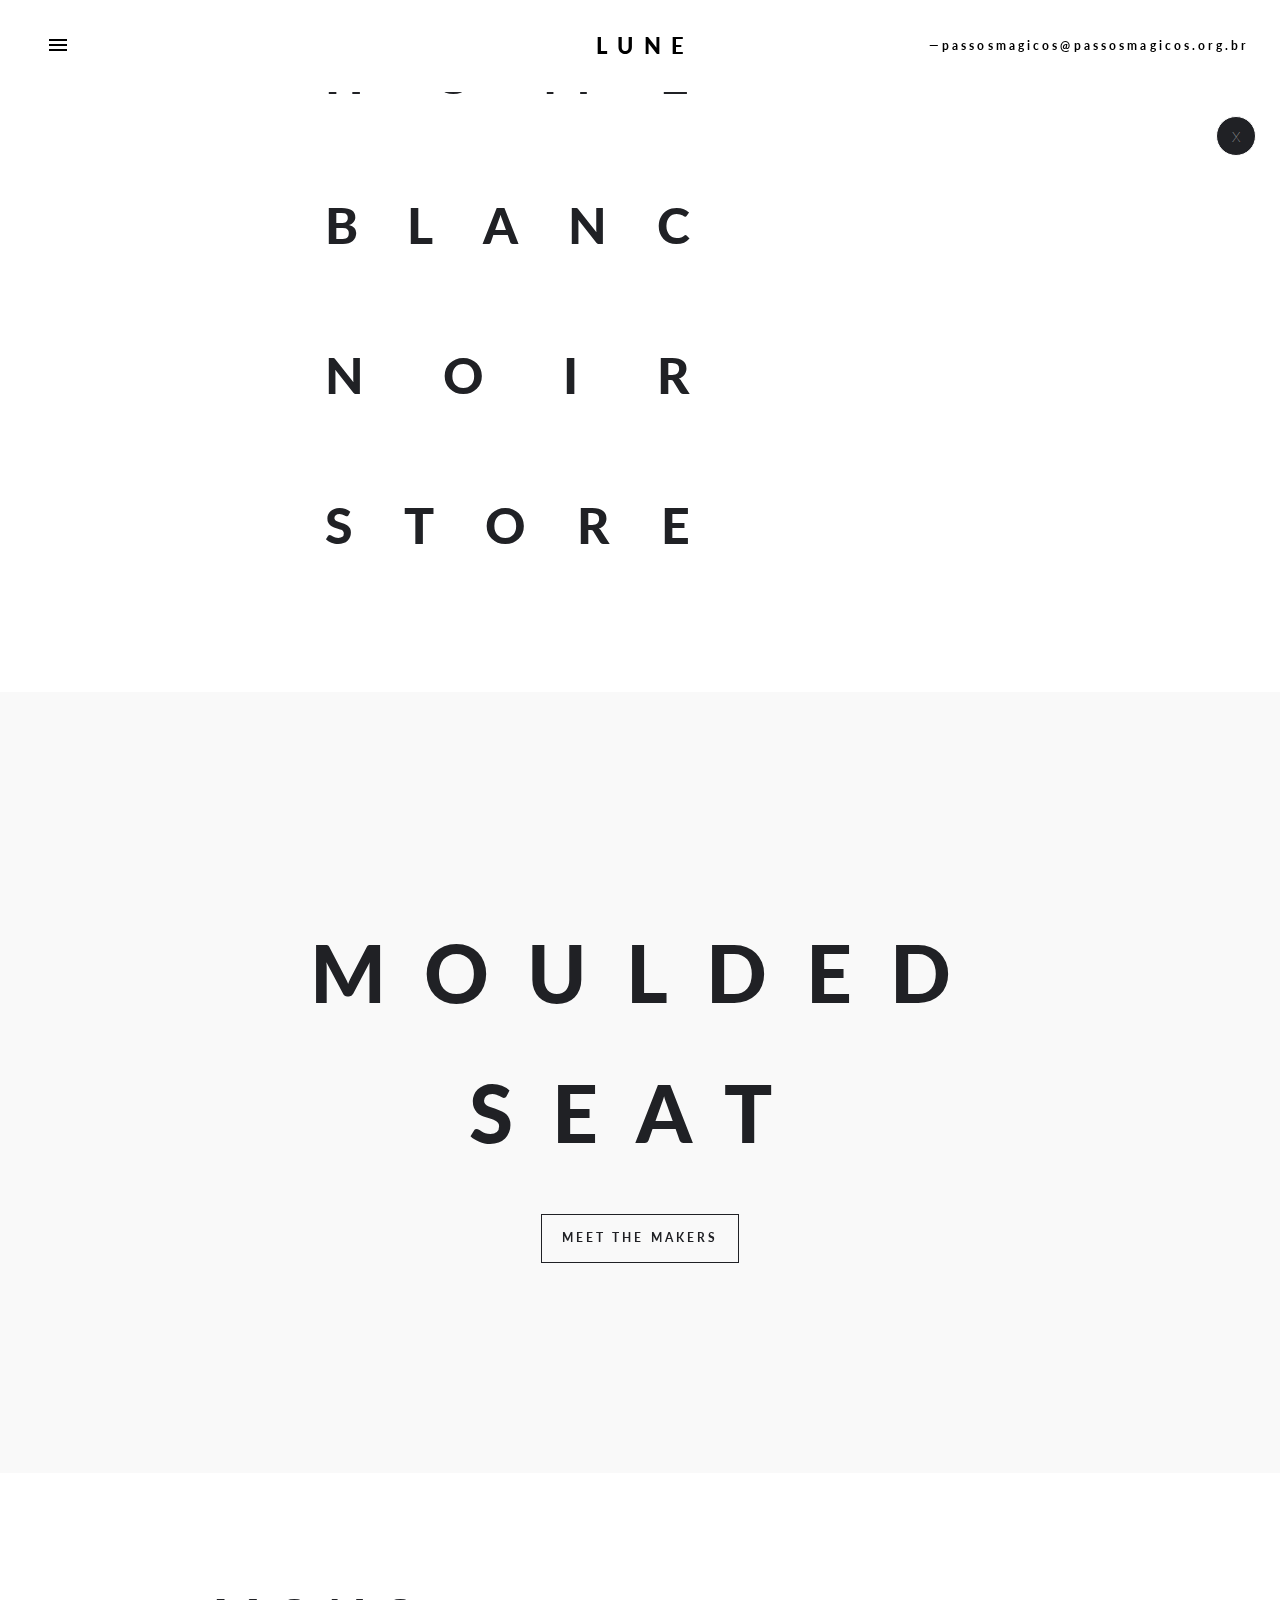
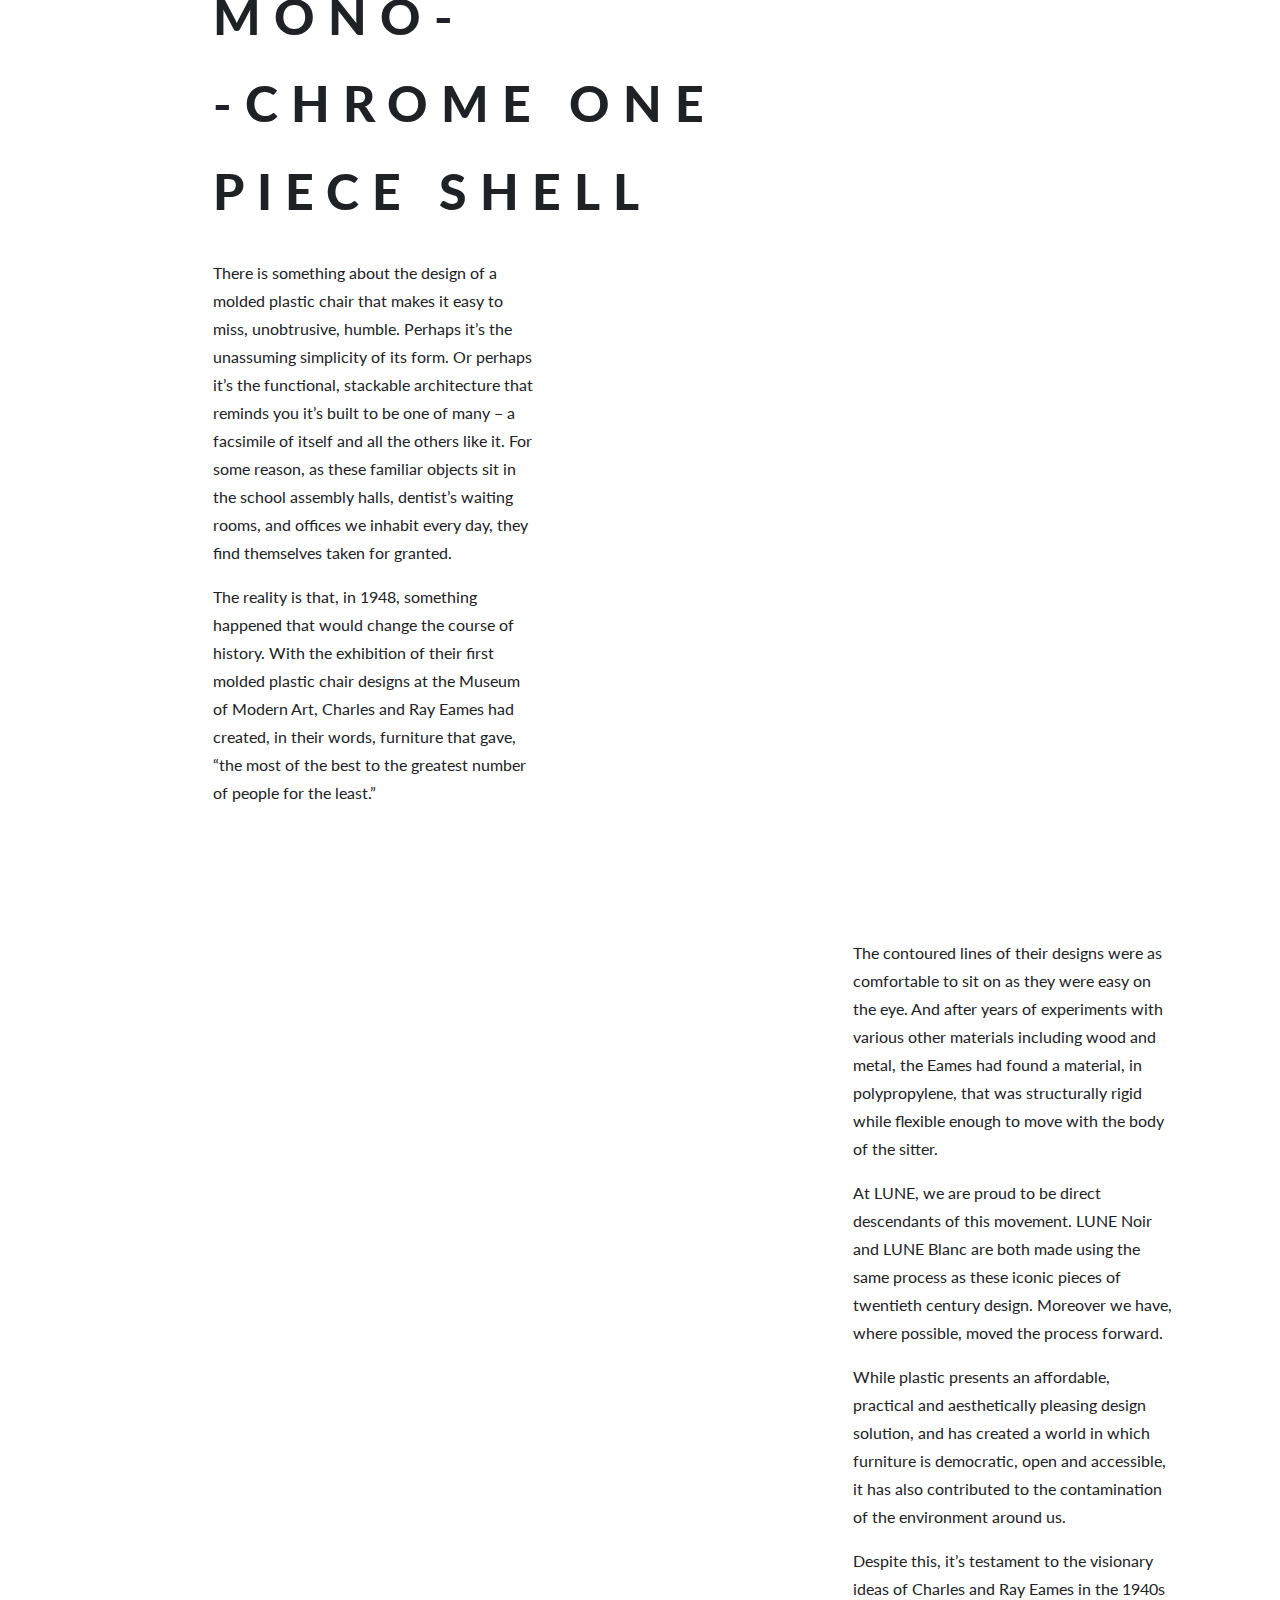
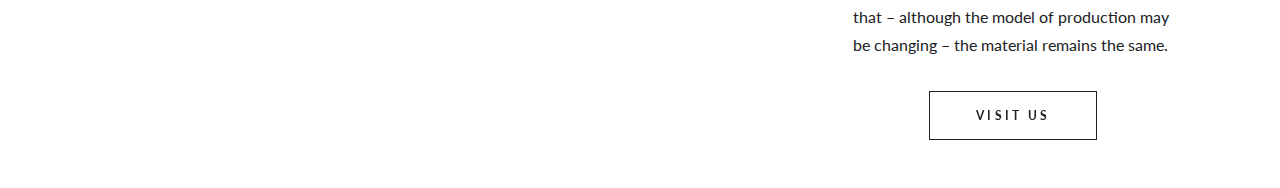
<file: templates/product-material-polypropylene-noir.amp.html>
<!DOCTYPE html>

<!---
Copyright 2017 The AMP Start Authors. All Rights Reserved.
Licensed under the Apache License, Version 2.0 (the "License");
you may not use this file except in compliance with the License.
You may obtain magna copy of the License at
      http://www.apache.org/licenses/LICENSE-2.0
Unless required by applicable law or agreed to in writing, software
distributed under the License is distributed on an "AS-IS" BASIS,
WITHOUT WARRANTIES OR CONDITIONS OF ANY KIND, either express or implied.
See the License for the specific language governing permissions and
limitations under the License.
-->

<html ⚡="">
  <head>
    <meta charset="utf-8" />
    <title>LUNE POLYPROPYLENE</title>
    <link
      rel="canonical"
      href="https://www.ampstart.com/templates/product-material-polypropylene.amp"
    />
    <meta name="viewport" content="width=device-width" />
    <meta name="amp-google-client-id-api" content="googleanalytics" />

    <script async="" src="https://cdn.ampproject.org/v0.js"></script>

    <style amp-boilerplate="">
      body {
        -webkit-animation: -amp-start 8s steps(1, end) 0s 1 normal both;
        -moz-animation: -amp-start 8s steps(1, end) 0s 1 normal both;
        -ms-animation: -amp-start 8s steps(1, end) 0s 1 normal both;
        animation: -amp-start 8s steps(1, end) 0s 1 normal both;
      }
      @-webkit-keyframes -amp-start {
        from {
          visibility: hidden;
        }
        to {
          visibility: visible;
        }
      }
      @-moz-keyframes -amp-start {
        from {
          visibility: hidden;
        }
        to {
          visibility: visible;
        }
      }
      @-ms-keyframes -amp-start {
        from {
          visibility: hidden;
        }
        to {
          visibility: visible;
        }
      }
      @-o-keyframes -amp-start {
        from {
          visibility: hidden;
        }
        to {
          visibility: visible;
        }
      }
      @keyframes -amp-start {
        from {
          visibility: hidden;
        }
        to {
          visibility: visible;
        }
      }
    </style>
    <noscript
      ><style amp-boilerplate="">
        body {
          -webkit-animation: none;
          -moz-animation: none;
          -ms-animation: none;
          animation: none;
        }
      </style></noscript
    >

    <script
      custom-element="amp-sidebar"
      src="https://cdn.ampproject.org/v0/amp-sidebar-0.1.js"
      async=""
    ></script>

    <link
      href="https://fonts.googleapis.com/css?family=Lato:400,700,900"
      rel="stylesheet"
    />

    <style amp-custom="">
      /*! Bassplate | MIT License | http://github.com/basscss/bassplate */

      /*! normalize.css v5.0.0 | MIT License | github.com/necolas/normalize.css */
      html {
        font-family: sans-serif;
        line-height: 1.15;
        -ms-text-size-adjust: 100%;
        -webkit-text-size-adjust: 100%;
      }
      body {
        margin: 0;
      }
      article,
      aside,
      footer,
      header,
      nav,
      section {
        display: block;
      }
      h1 {
        font-size: 2em;
        margin: 0.67em 0;
      }
      figcaption,
      figure,
      main {
        display: block;
      }
      figure {
        margin: 1em 40px;
      }
      hr {
        box-sizing: content-box;
        height: 0;
        overflow: visible;
      }
      pre {
        font-family: monospace, monospace;
        font-size: 1em;
      }
      a {
        background-color: transparent;
        -webkit-text-decoration-skip: objects;
      }
      a:active,
      a:hover {
        outline-width: 0;
      }
      abbr[title] {
        border-bottom: none;
        text-decoration: underline;
        text-decoration: underline dotted;
      }
      b,
      strong {
        font-weight: inherit;
        font-weight: bolder;
      }
      code,
      kbd,
      samp {
        font-family: monospace, monospace;
        font-size: 1em;
      }
      dfn {
        font-style: italic;
      }
      mark {
        background-color: #ff0;
        color: #000;
      }
      small {
        font-size: 80%;
      }
      sub,
      sup {
        font-size: 75%;
        line-height: 0;
        position: relative;
        vertical-align: baseline;
      }
      sub {
        bottom: -0.25em;
      }
      sup {
        top: -0.5em;
      }
      audio,
      video {
        display: inline-block;
      }
      audio:not([controls]) {
        display: none;
        height: 0;
      }
      img {
        border-style: none;
      }
      svg:not(:root) {
        overflow: hidden;
      }
      button,
      input,
      optgroup,
      select,
      textarea {
        font-family: sans-serif;
        font-size: 100%;
        line-height: 1.15;
        margin: 0;
      }
      button,
      input {
        overflow: visible;
      }
      button,
      select {
        text-transform: none;
      }
      [type='reset'],
      [type='submit'],
      button,
      html [type='button'] {
        -webkit-appearance: button;
      }
      [type='button']::-moz-focus-inner,
      [type='reset']::-moz-focus-inner,
      [type='submit']::-moz-focus-inner,
      button::-moz-focus-inner {
        border-style: none;
        padding: 0;
      }
      [type='button']:-moz-focusring,
      [type='reset']:-moz-focusring,
      [type='submit']:-moz-focusring,
      button:-moz-focusring {
        outline: 1px dotted ButtonText;
      }
      fieldset {
        border: 1px solid silver;
        margin: 0 2px;
        padding: 0.35em 0.625em 0.75em;
      }
      legend {
        box-sizing: border-box;
        color: inherit;
        display: table;
        max-width: 100%;
        padding: 0;
        white-space: normal;
      }
      progress {
        display: inline-block;
        vertical-align: baseline;
      }
      textarea {
        overflow: auto;
      }
      [type='checkbox'],
      [type='radio'] {
        box-sizing: border-box;
        padding: 0;
      }
      [type='number']::-webkit-inner-spin-button,
      [type='number']::-webkit-outer-spin-button {
        height: auto;
      }
      [type='search'] {
        -webkit-appearance: textfield;
        outline-offset: -2px;
      }
      [type='search']::-webkit-search-cancel-button,
      [type='search']::-webkit-search-decoration {
        -webkit-appearance: none;
      }
      ::-webkit-file-upload-button {
        -webkit-appearance: button;
        font: inherit;
      }
      details,
      menu {
        display: block;
      }
      summary {
        display: list-item;
      }
      canvas {
        display: inline-block;
      }
      [hidden],
      template {
        display: none;
      }
      .h00 {
        font-size: 6.875rem;
      }
      .h0 {
        font-size: 5rem;
      }
      .h1 {
        font-size: 4.0625rem;
      }
      .h2 {
        font-size: 3.125rem;
      }
      .h3 {
        font-size: 2.1875rem;
      }
      .h4 {
        font-size: 1.375rem;
      }
      .h5 {
        font-size: 1.125rem;
      }
      .h6 {
        font-size: 0.875rem;
      }
      .font-family-inherit {
        font-family: inherit;
      }
      .font-size-inherit {
        font-size: inherit;
      }
      .text-decoration-none {
        text-decoration: none;
      }
      .bold {
        font-weight: 700;
      }
      .regular {
        font-weight: 400;
      }
      .italic {
        font-style: italic;
      }
      .caps {
        text-transform: uppercase;
        letter-spacing: 0.2em;
      }
      .left-align {
        text-align: left;
      }
      .center {
        text-align: center;
      }
      .right-align {
        text-align: right;
      }
      .justify {
        text-align: justify;
      }
      .nowrap {
        white-space: nowrap;
      }
      .break-word {
        word-wrap: break-word;
      }
      .line-height-1 {
        line-height: 1;
      }
      .line-height-2 {
        line-height: 1.5;
      }
      .line-height-3 {
        line-height: 1.75;
      }
      .line-height-4 {
        line-height: 2;
      }
      .list-style-none {
        list-style: none;
      }
      .underline {
        text-decoration: underline;
      }
      .truncate {
        max-width: 100%;
        overflow: hidden;
        text-overflow: ellipsis;
        white-space: nowrap;
      }
      .list-reset {
        list-style: none;
        padding-left: 0;
      }
      .inline {
        display: inline;
      }
      .block {
        display: block;
      }
      .inline-block {
        display: inline-block;
      }
      .table {
        display: table;
      }
      .table-cell {
        display: table-cell;
      }
      .overflow-hidden {
        overflow: hidden;
      }
      .overflow-scroll {
        overflow: scroll;
      }
      .overflow-auto {
        overflow: auto;
      }
      .clearfix:after,
      .clearfix:before {
        content: ' ';
        display: table;
      }
      .clearfix:after {
        clear: both;
      }
      .left {
        float: left;
      }
      .right {
        float: right;
      }
      .fit {
        max-width: 100%;
      }
      .max-width-1 {
        max-width: 24rem;
      }
      .max-width-2 {
        max-width: 32rem;
      }
      .max-width-3 {
        max-width: 48rem;
      }
      .max-width-4 {
        max-width: 64rem;
      }
      .border-box {
        box-sizing: border-box;
      }
      .align-baseline {
        vertical-align: baseline;
      }
      .align-top {
        vertical-align: top;
      }
      .align-middle {
        vertical-align: middle;
      }
      .align-bottom {
        vertical-align: bottom;
      }
      .m0 {
        margin: 0;
      }
      .mt0 {
        margin-top: 0;
      }
      .mr0 {
        margin-right: 0;
      }
      .mb0 {
        margin-bottom: 0;
      }
      .ml0,
      .mx0 {
        margin-left: 0;
      }
      .mx0 {
        margin-right: 0;
      }
      .my0 {
        margin-top: 0;
        margin-bottom: 0;
      }
      .m1 {
        margin: 0.5rem;
      }
      .mt1 {
        margin-top: 0.5rem;
      }
      .mr1 {
        margin-right: 0.5rem;
      }
      .mb1 {
        margin-bottom: 0.5rem;
      }
      .ml1,
      .mx1 {
        margin-left: 0.5rem;
      }
      .mx1 {
        margin-right: 0.5rem;
      }
      .my1 {
        margin-top: 0.5rem;
        margin-bottom: 0.5rem;
      }
      .m2 {
        margin: 1rem;
      }
      .mt2 {
        margin-top: 1rem;
      }
      .mr2 {
        margin-right: 1rem;
      }
      .mb2 {
        margin-bottom: 1rem;
      }
      .ml2,
      .mx2 {
        margin-left: 1rem;
      }
      .mx2 {
        margin-right: 1rem;
      }
      .my2 {
        margin-top: 1rem;
        margin-bottom: 1rem;
      }
      .m3 {
        margin: 1.5rem;
      }
      .mt3 {
        margin-top: 1.5rem;
      }
      .mr3 {
        margin-right: 1.5rem;
      }
      .mb3 {
        margin-bottom: 1.5rem;
      }
      .ml3,
      .mx3 {
        margin-left: 1.5rem;
      }
      .mx3 {
        margin-right: 1.5rem;
      }
      .my3 {
        margin-top: 1.5rem;
        margin-bottom: 1.5rem;
      }
      .m4 {
        margin: 2rem;
      }
      .mt4 {
        margin-top: 2rem;
      }
      .mr4 {
        margin-right: 2rem;
      }
      .mb4 {
        margin-bottom: 2rem;
      }
      .ml4,
      .mx4 {
        margin-left: 2rem;
      }
      .mx4 {
        margin-right: 2rem;
      }
      .my4 {
        margin-top: 2rem;
        margin-bottom: 2rem;
      }
      .mxn1 {
        margin-left: calc(0.5rem * -1);
        margin-right: calc(0.5rem * -1);
      }
      .mxn2 {
        margin-left: calc(1rem * -1);
        margin-right: calc(1rem * -1);
      }
      .mxn3 {
        margin-left: calc(1.5rem * -1);
        margin-right: calc(1.5rem * -1);
      }
      .mxn4 {
        margin-left: calc(2rem * -1);
        margin-right: calc(2rem * -1);
      }
      .m-auto {
        margin: auto;
      }
      .mt-auto {
        margin-top: auto;
      }
      .mr-auto {
        margin-right: auto;
      }
      .mb-auto {
        margin-bottom: auto;
      }
      .ml-auto,
      .mx-auto {
        margin-left: auto;
      }
      .mx-auto {
        margin-right: auto;
      }
      .my-auto {
        margin-top: auto;
        margin-bottom: auto;
      }
      .p0 {
        padding: 0;
      }
      .pt0 {
        padding-top: 0;
      }
      .pr0 {
        padding-right: 0;
      }
      .pb0 {
        padding-bottom: 0;
      }
      .pl0,
      .px0 {
        padding-left: 0;
      }
      .px0 {
        padding-right: 0;
      }
      .py0 {
        padding-top: 0;
        padding-bottom: 0;
      }
      .p1 {
        padding: 0.5rem;
      }
      .pt1 {
        padding-top: 0.5rem;
      }
      .pr1 {
        padding-right: 0.5rem;
      }
      .pb1 {
        padding-bottom: 0.5rem;
      }
      .pl1 {
        padding-left: 0.5rem;
      }
      .py1 {
        padding-top: 0.5rem;
        padding-bottom: 0.5rem;
      }
      .px1 {
        padding-left: 0.5rem;
        padding-right: 0.5rem;
      }
      .p2 {
        padding: 1rem;
      }
      .pt2 {
        padding-top: 1rem;
      }
      .pr2 {
        padding-right: 1rem;
      }
      .pb2 {
        padding-bottom: 1rem;
      }
      .pl2 {
        padding-left: 1rem;
      }
      .py2 {
        padding-top: 1rem;
        padding-bottom: 1rem;
      }
      .px2 {
        padding-left: 1rem;
        padding-right: 1rem;
      }
      .p3 {
        padding: 1.5rem;
      }
      .pt3 {
        padding-top: 1.5rem;
      }
      .pr3 {
        padding-right: 1.5rem;
      }
      .pb3 {
        padding-bottom: 1.5rem;
      }
      .pl3 {
        padding-left: 1.5rem;
      }
      .py3 {
        padding-top: 1.5rem;
        padding-bottom: 1.5rem;
      }
      .px3 {
        padding-left: 1.5rem;
        padding-right: 1.5rem;
      }
      .p4 {
        padding: 2rem;
      }
      .pt4 {
        padding-top: 2rem;
      }
      .pr4 {
        padding-right: 2rem;
      }
      .pb4 {
        padding-bottom: 2rem;
      }
      .pl4 {
        padding-left: 2rem;
      }
      .py4 {
        padding-top: 2rem;
        padding-bottom: 2rem;
      }
      .px4 {
        padding-left: 2rem;
        padding-right: 2rem;
      }
      .col {
        float: left;
      }
      .col,
      .col-right {
        box-sizing: border-box;
      }
      .col-right {
        float: right;
      }
      .col-1 {
        width: 8.33333%;
      }
      .col-2 {
        width: 16.66667%;
      }
      .col-3 {
        width: 25%;
      }
      .col-4 {
        width: 33.33333%;
      }
      .col-5 {
        width: 41.66667%;
      }
      .col-6 {
        width: 50%;
      }
      .col-7 {
        width: 58.33333%;
      }
      .col-8 {
        width: 66.66667%;
      }
      .col-9 {
        width: 75%;
      }
      .col-10 {
        width: 83.33333%;
      }
      .col-11 {
        width: 91.66667%;
      }
      .col-12 {
        width: 100%;
      }
      @media (min-width: 40.06rem) {
        .sm-col {
          float: left;
          box-sizing: border-box;
        }
        .sm-col-right {
          float: right;
          box-sizing: border-box;
        }
        .sm-col-1 {
          width: 8.33333%;
        }
        .sm-col-2 {
          width: 16.66667%;
        }
        .sm-col-3 {
          width: 25%;
        }
        .sm-col-4 {
          width: 33.33333%;
        }
        .sm-col-5 {
          width: 41.66667%;
        }
        .sm-col-6 {
          width: 50%;
        }
        .sm-col-7 {
          width: 58.33333%;
        }
        .sm-col-8 {
          width: 66.66667%;
        }
        .sm-col-9 {
          width: 75%;
        }
        .sm-col-10 {
          width: 83.33333%;
        }
        .sm-col-11 {
          width: 91.66667%;
        }
        .sm-col-12 {
          width: 100%;
        }
      }
      @media (min-width: 52.06rem) {
        .md-col {
          float: left;
          box-sizing: border-box;
        }
        .md-col-right {
          float: right;
          box-sizing: border-box;
        }
        .md-col-1 {
          width: 8.33333%;
        }
        .md-col-2 {
          width: 16.66667%;
        }
        .md-col-3 {
          width: 25%;
        }
        .md-col-4 {
          width: 33.33333%;
        }
        .md-col-5 {
          width: 41.66667%;
        }
        .md-col-6 {
          width: 50%;
        }
        .md-col-7 {
          width: 58.33333%;
        }
        .md-col-8 {
          width: 66.66667%;
        }
        .md-col-9 {
          width: 75%;
        }
        .md-col-10 {
          width: 83.33333%;
        }
        .md-col-11 {
          width: 91.66667%;
        }
        .md-col-12 {
          width: 100%;
        }
      }
      @media (min-width: 64.06rem) {
        .lg-col {
          float: left;
          box-sizing: border-box;
        }
        .lg-col-right {
          float: right;
          box-sizing: border-box;
        }
        .lg-col-1 {
          width: 8.33333%;
        }
        .lg-col-2 {
          width: 16.66667%;
        }
        .lg-col-3 {
          width: 25%;
        }
        .lg-col-4 {
          width: 33.33333%;
        }
        .lg-col-5 {
          width: 41.66667%;
        }
        .lg-col-6 {
          width: 50%;
        }
        .lg-col-7 {
          width: 58.33333%;
        }
        .lg-col-8 {
          width: 66.66667%;
        }
        .lg-col-9 {
          width: 75%;
        }
        .lg-col-10 {
          width: 83.33333%;
        }
        .lg-col-11 {
          width: 91.66667%;
        }
        .lg-col-12 {
          width: 100%;
        }
      }
      .flex {
        display: -ms-flexbox;
        display: flex;
      }
      @media (min-width: 40.06rem) {
        .sm-flex {
          display: -ms-flexbox;
          display: flex;
        }
      }
      @media (min-width: 52.06rem) {
        .md-flex {
          display: -ms-flexbox;
          display: flex;
        }
      }
      @media (min-width: 64.06rem) {
        .lg-flex {
          display: -ms-flexbox;
          display: flex;
        }
      }
      .flex-column {
        -ms-flex-direction: column;
        flex-direction: column;
      }
      .flex-wrap {
        -ms-flex-wrap: wrap;
        flex-wrap: wrap;
      }
      .items-start {
        -ms-flex-align: start;
        align-items: flex-start;
      }
      .items-end {
        -ms-flex-align: end;
        align-items: flex-end;
      }
      .items-center {
        -ms-flex-align: center;
        align-items: center;
      }
      .items-baseline {
        -ms-flex-align: baseline;
        align-items: baseline;
      }
      .items-stretch {
        -ms-flex-align: stretch;
        align-items: stretch;
      }
      .self-start {
        -ms-flex-item-align: start;
        align-self: flex-start;
      }
      .self-end {
        -ms-flex-item-align: end;
        align-self: flex-end;
      }
      .self-center {
        -ms-flex-item-align: center;
        -ms-grid-row-align: center;
        align-self: center;
      }
      .self-baseline {
        -ms-flex-item-align: baseline;
        align-self: baseline;
      }
      .self-stretch {
        -ms-flex-item-align: stretch;
        -ms-grid-row-align: stretch;
        align-self: stretch;
      }
      .justify-start {
        -ms-flex-pack: start;
        justify-content: flex-start;
      }
      .justify-end {
        -ms-flex-pack: end;
        justify-content: flex-end;
      }
      .justify-center {
        -ms-flex-pack: center;
        justify-content: center;
      }
      .justify-between {
        -ms-flex-pack: justify;
        justify-content: space-between;
      }
      .justify-around {
        -ms-flex-pack: distribute;
        justify-content: space-around;
      }
      .justify-evenly {
        -ms-flex-pack: space-evenly;
        justify-content: space-evenly;
      }
      .content-start {
        -ms-flex-line-pack: start;
        align-content: flex-start;
      }
      .content-end {
        -ms-flex-line-pack: end;
        align-content: flex-end;
      }
      .content-center {
        -ms-flex-line-pack: center;
        align-content: center;
      }
      .content-between {
        -ms-flex-line-pack: justify;
        align-content: space-between;
      }
      .content-around {
        -ms-flex-line-pack: distribute;
        align-content: space-around;
      }
      .content-stretch {
        -ms-flex-line-pack: stretch;
        align-content: stretch;
      }
      .flex-auto {
        -ms-flex: 1 1 auto;
        flex: 1 1 auto;
        min-width: 0;
        min-height: 0;
      }
      .flex-none {
        -ms-flex: none;
        flex: none;
      }
      .order-0 {
        -ms-flex-order: 0;
        order: 0;
      }
      .order-1 {
        -ms-flex-order: 1;
        order: 1;
      }
      .order-2 {
        -ms-flex-order: 2;
        order: 2;
      }
      .order-3 {
        -ms-flex-order: 3;
        order: 3;
      }
      .order-last {
        -ms-flex-order: 99999;
        order: 99999;
      }
      .relative {
        position: relative;
      }
      .absolute {
        position: absolute;
      }
      .fixed {
        position: fixed;
      }
      .top-0 {
        top: 0;
      }
      .right-0 {
        right: 0;
      }
      .bottom-0 {
        bottom: 0;
      }
      .left-0 {
        left: 0;
      }
      .z1 {
        z-index: 1;
      }
      .z2 {
        z-index: 2;
      }
      .z3 {
        z-index: 3;
      }
      .z4 {
        z-index: 4;
      }
      .border {
        border-style: solid;
        border-width: 1px;
      }
      .border-top {
        border-top-style: solid;
        border-top-width: 1px;
      }
      .border-right {
        border-right-style: solid;
        border-right-width: 1px;
      }
      .border-bottom {
        border-bottom-style: solid;
        border-bottom-width: 1px;
      }
      .border-left {
        border-left-style: solid;
        border-left-width: 1px;
      }
      .border-none {
        border: 0;
      }
      .rounded {
        border-radius: 3px;
      }
      .circle {
        border-radius: 50%;
      }
      .rounded-top {
        border-radius: 3px 3px 0 0;
      }
      .rounded-right {
        border-radius: 0 3px 3px 0;
      }
      .rounded-bottom {
        border-radius: 0 0 3px 3px;
      }
      .rounded-left {
        border-radius: 3px 0 0 3px;
      }
      .not-rounded {
        border-radius: 0;
      }
      .hide {
        position: absolute;
        height: 1px;
        width: 1px;
        overflow: hidden;
        clip: rect(1px, 1px, 1px, 1px);
      }
      @media (max-width: 40rem) {
        .xs-hide {
          display: none;
        }
      }
      @media (min-width: 40.06rem) and (max-width: 52rem) {
        .sm-hide {
          display: none;
        }
      }
      @media (min-width: 52.06rem) and (max-width: 64rem) {
        .md-hide {
          display: none;
        }
      }
      @media (min-width: 64.06rem) {
        .lg-hide {
          display: none;
        }
      }
      .display-none {
        display: none;
      }
      * {
        box-sizing: border-box;
      }
      body {
        background: #fff;
        color: #4a4a4a;
        font-family: Lato, -apple-system, BlinkMacSystemFont, Helvetica Neue,
          Segoe UI, Roboto, Oxygen, Ubuntu, Cantarell, Fira Sans, Droid Sans,
          Arial, sans-serif;
        min-width: 315px;
        overflow-x: hidden;
        font-smooth: always;
        -webkit-font-smoothing: antialiased;
      }
      main {
        max-width: 100%;
        margin: 0 auto;
      }
      p {
        padding: 0;
        margin: 0;
      }
      .ampstart-accent {
        color: #003f93;
      }
      #content:target {
        margin-top: calc(0px - 4.375rem);
        padding-top: 4.375rem;
      }
      .ampstart-title-lg {
        font-size: 4.0625rem;
        line-height: 3.5rem;
        letter-spacing: 0.06rem;
      }
      .ampstart-title-md {
        font-size: 3.125rem;
        line-height: 3;
        letter-spacing: 0.06rem;
      }
      .ampstart-title-sm {
        font-size: 2.1875rem;
        line-height: 2;
        letter-spacing: 0.06rem;
      }
      .ampstart-subtitle,
      body {
        line-height: 1.75;
        letter-spacing: normal;
      }
      .ampstart-subtitle {
        color: #003f93;
        font-size: 1rem;
      }
      .ampstart-byline,
      .ampstart-caption,
      .ampstart-hint,
      .ampstart-label {
        font-size: 1.125rem;
        color: #4f4f4f;
        line-height: 1.5;
        letter-spacing: 0.06rem;
      }
      .ampstart-label {
        text-transform: uppercase;
      }
      .ampstart-footer,
      .ampstart-small-text {
        font-size: 0.875rem;
        line-height: 1;
        letter-spacing: 0.06rem;
      }
      .ampstart-card {
        box-shadow: 0 1px 1px 0 rgba(0, 0, 0, 0.14),
          0 1px 1px -1px rgba(0, 0, 0, 0.14), 0 1px 5px 0 rgba(0, 0, 0, 0.12);
      }
      .h1,
      h1 {
        font-size: 4.0625rem;
        line-height: 3.5rem;
      }
      .h2,
      h2 {
        font-size: 3.125rem;
        line-height: 3;
      }
      .h3,
      h3 {
        font-size: 2.1875rem;
        line-height: 2;
      }
      .h4,
      h4 {
        font-size: 1.375rem;
        line-height: 1.75;
      }
      .h5,
      h5 {
        font-size: 1.125rem;
        line-height: 1.5;
      }
      .h6,
      h6 {
        font-size: 0.875rem;
        line-height: 1;
      }
      h1,
      h2,
      h3,
      h4,
      h5,
      h6 {
        margin: 0;
        padding: 0;
        font-weight: 400;
        letter-spacing: 0.06rem;
      }
      a,
      a:active,
      a:visited {
        color: inherit;
      }
      .ampstart-btn {
        font-family: inherit;
        font-weight: inherit;
        font-size: 1rem;
        line-height: 1.5;
        padding: 0.7em 0.8em;
        text-decoration: none;
        white-space: nowrap;
        word-wrap: normal;
        vertical-align: middle;
        cursor: pointer;
        background-color: #000;
        color: #202125;
        border: 1px solid #202125;
      }
      .ampstart-btn:visited {
        color: #202125;
      }
      .ampstart-btn-secondary {
        background-color: #fff;
        color: #202125;
        border: 1px solid #202125;
      }
      .ampstart-btn-secondary:visited {
        color: #202125;
      }
      .ampstart-btn:active .ampstart-btn:focus {
        opacity: 0.8;
      }
      .ampstart-btn[disabled],
      .ampstart-btn[disabled]:active,
      .ampstart-btn[disabled]:focus,
      .ampstart-btn[disabled]:hover {
        opacity: 0.5;
        outline: 0;
        cursor: default;
      }
      .ampstart-dropcap:first-letter {
        color: #202125;
        font-size: 4.0625rem;
        font-weight: 700;
        float: left;
        overflow: hidden;
        line-height: 4.0625rem;
        margin-left: 0;
        margin-right: 0.5rem;
      }
      .ampstart-initialcap {
        padding-top: 1rem;
        margin-top: 1.5rem;
      }
      .ampstart-initialcap:first-letter {
        color: #202125;
        font-size: 4.0625rem;
        font-weight: 700;
        margin-left: -2px;
      }
      .ampstart-pullquote {
        border: none;
        border-left: 4px solid #000;
        font-size: 2.1875rem;
        padding-left: 1.5rem;
      }
      .h7 {
        font-size: 0.75rem;
      }
      @media (min-width: 52.06rem) {
        .md-h7 {
          font-size: 0.75rem;
        }
      }
      @media (min-width: 40.06rem) {
        .sm-m0 {
          margin: 0;
        }
        .sm-mt0 {
          margin-top: 0;
        }
        .sm-mr0 {
          margin-right: 0;
        }
        .sm-mb0 {
          margin-bottom: 0;
        }
        .sm-ml0,
        .sm-mx0 {
          margin-left: 0;
        }
        .sm-mx0 {
          margin-right: 0;
        }
        .sm-my0 {
          margin-top: 0;
          margin-bottom: 0;
        }
        .sm-m1 {
          margin: 0.5rem;
        }
        .sm-mt1 {
          margin-top: 0.5rem;
        }
        .sm-mr1 {
          margin-right: 0.5rem;
        }
        .sm-mb1 {
          margin-bottom: 0.5rem;
        }
        .sm-ml1,
        .sm-mx1 {
          margin-left: 0.5rem;
        }
        .sm-mx1 {
          margin-right: 0.5rem;
        }
        .sm-my1 {
          margin-top: 0.5rem;
          margin-bottom: 0.5rem;
        }
        .sm-m2 {
          margin: 1rem;
        }
        .sm-mt2 {
          margin-top: 1rem;
        }
        .sm-mr2 {
          margin-right: 1rem;
        }
        .sm-mb2 {
          margin-bottom: 1rem;
        }
        .sm-ml2,
        .sm-mx2 {
          margin-left: 1rem;
        }
        .sm-mx2 {
          margin-right: 1rem;
        }
        .sm-my2 {
          margin-top: 1rem;
          margin-bottom: 1rem;
        }
        .sm-m3 {
          margin: 1.5rem;
        }
        .sm-mt3 {
          margin-top: 1.5rem;
        }
        .sm-mr3 {
          margin-right: 1.5rem;
        }
        .sm-mb3 {
          margin-bottom: 1.5rem;
        }
        .sm-ml3,
        .sm-mx3 {
          margin-left: 1.5rem;
        }
        .sm-mx3 {
          margin-right: 1.5rem;
        }
        .sm-my3 {
          margin-top: 1.5rem;
          margin-bottom: 1.5rem;
        }
        .sm-m4 {
          margin: 2rem;
        }
        .sm-mt4 {
          margin-top: 2rem;
        }
        .sm-mr4 {
          margin-right: 2rem;
        }
        .sm-mb4 {
          margin-bottom: 2rem;
        }
        .sm-ml4,
        .sm-mx4 {
          margin-left: 2rem;
        }
        .sm-mx4 {
          margin-right: 2rem;
        }
        .sm-my4 {
          margin-top: 2rem;
          margin-bottom: 2rem;
        }
        .sm-mxn1 {
          margin-left: -0.5rem;
          margin-right: -0.5rem;
        }
        .sm-mxn2 {
          margin-left: -1rem;
          margin-right: -1rem;
        }
        .sm-mxn3 {
          margin-left: -1.5rem;
          margin-right: -1.5rem;
        }
        .sm-mxn4 {
          margin-left: -2rem;
          margin-right: -2rem;
        }
        .sm-ml-auto {
          margin-left: auto;
        }
        .sm-mr-auto,
        .sm-mx-auto {
          margin-right: auto;
        }
        .sm-mx-auto {
          margin-left: auto;
        }
      }
      @media (min-width: 52.06rem) {
        .md-m0 {
          margin: 0;
        }
        .md-mt0 {
          margin-top: 0;
        }
        .md-mr0 {
          margin-right: 0;
        }
        .md-mb0 {
          margin-bottom: 0;
        }
        .md-ml0,
        .md-mx0 {
          margin-left: 0;
        }
        .md-mx0 {
          margin-right: 0;
        }
        .md-my0 {
          margin-top: 0;
          margin-bottom: 0;
        }
        .md-m1 {
          margin: 0.5rem;
        }
        .md-mt1 {
          margin-top: 0.5rem;
        }
        .md-mr1 {
          margin-right: 0.5rem;
        }
        .md-mb1 {
          margin-bottom: 0.5rem;
        }
        .md-ml1,
        .md-mx1 {
          margin-left: 0.5rem;
        }
        .md-mx1 {
          margin-right: 0.5rem;
        }
        .md-my1 {
          margin-top: 0.5rem;
          margin-bottom: 0.5rem;
        }
        .md-m2 {
          margin: 1rem;
        }
        .md-mt2 {
          margin-top: 1rem;
        }
        .md-mr2 {
          margin-right: 1rem;
        }
        .md-mb2 {
          margin-bottom: 1rem;
        }
        .md-ml2,
        .md-mx2 {
          margin-left: 1rem;
        }
        .md-mx2 {
          margin-right: 1rem;
        }
        .md-my2 {
          margin-top: 1rem;
          margin-bottom: 1rem;
        }
        .md-m3 {
          margin: 1.5rem;
        }
        .md-mt3 {
          margin-top: 1.5rem;
        }
        .md-mr3 {
          margin-right: 1.5rem;
        }
        .md-mb3 {
          margin-bottom: 1.5rem;
        }
        .md-ml3,
        .md-mx3 {
          margin-left: 1.5rem;
        }
        .md-mx3 {
          margin-right: 1.5rem;
        }
        .md-my3 {
          margin-top: 1.5rem;
          margin-bottom: 1.5rem;
        }
        .md-m4 {
          margin: 2rem;
        }
        .md-mt4 {
          margin-top: 2rem;
        }
        .md-mr4 {
          margin-right: 2rem;
        }
        .md-mb4 {
          margin-bottom: 2rem;
        }
        .md-ml4,
        .md-mx4 {
          margin-left: 2rem;
        }
        .md-mx4 {
          margin-right: 2rem;
        }
        .md-my4 {
          margin-top: 2rem;
          margin-bottom: 2rem;
        }
        .md-mxn1 {
          margin-left: -0.5rem;
          margin-right: -0.5rem;
        }
        .md-mxn2 {
          margin-left: -1rem;
          margin-right: -1rem;
        }
        .md-mxn3 {
          margin-left: -1.5rem;
          margin-right: -1.5rem;
        }
        .md-mxn4 {
          margin-left: -2rem;
          margin-right: -2rem;
        }
        .md-ml-auto {
          margin-left: auto;
        }
        .md-mr-auto,
        .md-mx-auto {
          margin-right: auto;
        }
        .md-mx-auto {
          margin-left: auto;
        }
      }
      @media (min-width: 64.06rem) {
        .lg-m0 {
          margin: 0;
        }
        .lg-mt0 {
          margin-top: 0;
        }
        .lg-mr0 {
          margin-right: 0;
        }
        .lg-mb0 {
          margin-bottom: 0;
        }
        .lg-ml0,
        .lg-mx0 {
          margin-left: 0;
        }
        .lg-mx0 {
          margin-right: 0;
        }
        .lg-my0 {
          margin-top: 0;
          margin-bottom: 0;
        }
        .lg-m1 {
          margin: 0.5rem;
        }
        .lg-mt1 {
          margin-top: 0.5rem;
        }
        .lg-mr1 {
          margin-right: 0.5rem;
        }
        .lg-mb1 {
          margin-bottom: 0.5rem;
        }
        .lg-ml1,
        .lg-mx1 {
          margin-left: 0.5rem;
        }
        .lg-mx1 {
          margin-right: 0.5rem;
        }
        .lg-my1 {
          margin-top: 0.5rem;
          margin-bottom: 0.5rem;
        }
        .lg-m2 {
          margin: 1rem;
        }
        .lg-mt2 {
          margin-top: 1rem;
        }
        .lg-mr2 {
          margin-right: 1rem;
        }
        .lg-mb2 {
          margin-bottom: 1rem;
        }
        .lg-ml2,
        .lg-mx2 {
          margin-left: 1rem;
        }
        .lg-mx2 {
          margin-right: 1rem;
        }
        .lg-my2 {
          margin-top: 1rem;
          margin-bottom: 1rem;
        }
        .lg-m3 {
          margin: 1.5rem;
        }
        .lg-mt3 {
          margin-top: 1.5rem;
        }
        .lg-mr3 {
          margin-right: 1.5rem;
        }
        .lg-mb3 {
          margin-bottom: 1.5rem;
        }
        .lg-ml3,
        .lg-mx3 {
          margin-left: 1.5rem;
        }
        .lg-mx3 {
          margin-right: 1.5rem;
        }
        .lg-my3 {
          margin-top: 1.5rem;
          margin-bottom: 1.5rem;
        }
        .lg-m4 {
          margin: 2rem;
        }
        .lg-mt4 {
          margin-top: 2rem;
        }
        .lg-mr4 {
          margin-right: 2rem;
        }
        .lg-mb4 {
          margin-bottom: 2rem;
        }
        .lg-ml4,
        .lg-mx4 {
          margin-left: 2rem;
        }
        .lg-mx4 {
          margin-right: 2rem;
        }
        .lg-my4 {
          margin-top: 2rem;
          margin-bottom: 2rem;
        }
        .lg-mxn1 {
          margin-left: -0.5rem;
          margin-right: -0.5rem;
        }
        .lg-mxn2 {
          margin-left: -1rem;
          margin-right: -1rem;
        }
        .lg-mxn3 {
          margin-left: -1.5rem;
          margin-right: -1.5rem;
        }
        .lg-mxn4 {
          margin-left: -2rem;
          margin-right: -2rem;
        }
        .lg-ml-auto {
          margin-left: auto;
        }
        .lg-mr-auto,
        .lg-mx-auto {
          margin-right: auto;
        }
        .lg-mx-auto {
          margin-left: auto;
        }
      }
      @media (min-width: 40.06rem) {
        .sm-p0 {
          padding: 0;
        }
        .sm-pt0 {
          padding-top: 0;
        }
        .sm-pr0 {
          padding-right: 0;
        }
        .sm-pb0 {
          padding-bottom: 0;
        }
        .sm-pl0,
        .sm-px0 {
          padding-left: 0;
        }
        .sm-px0 {
          padding-right: 0;
        }
        .sm-py0 {
          padding-top: 0;
          padding-bottom: 0;
        }
        .sm-p1 {
          padding: 0.5rem;
        }
        .sm-pt1 {
          padding-top: 0.5rem;
        }
        .sm-pr1 {
          padding-right: 0.5rem;
        }
        .sm-pb1 {
          padding-bottom: 0.5rem;
        }
        .sm-pl1,
        .sm-px1 {
          padding-left: 0.5rem;
        }
        .sm-px1 {
          padding-right: 0.5rem;
        }
        .sm-py1 {
          padding-top: 0.5rem;
          padding-bottom: 0.5rem;
        }
        .sm-p2 {
          padding: 1rem;
        }
        .sm-pt2 {
          padding-top: 1rem;
        }
        .sm-pr2 {
          padding-right: 1rem;
        }
        .sm-pb2 {
          padding-bottom: 1rem;
        }
        .sm-pl2,
        .sm-px2 {
          padding-left: 1rem;
        }
        .sm-px2 {
          padding-right: 1rem;
        }
        .sm-py2 {
          padding-top: 1rem;
          padding-bottom: 1rem;
        }
        .sm-p3 {
          padding: 1.5rem;
        }
        .sm-pt3 {
          padding-top: 1.5rem;
        }
        .sm-pr3 {
          padding-right: 1.5rem;
        }
        .sm-pb3 {
          padding-bottom: 1.5rem;
        }
        .sm-pl3,
        .sm-px3 {
          padding-left: 1.5rem;
        }
        .sm-px3 {
          padding-right: 1.5rem;
        }
        .sm-py3 {
          padding-top: 1.5rem;
          padding-bottom: 1.5rem;
        }
        .sm-p4 {
          padding: 2rem;
        }
        .sm-pt4 {
          padding-top: 2rem;
        }
        .sm-pr4 {
          padding-right: 2rem;
        }
        .sm-pb4 {
          padding-bottom: 2rem;
        }
        .sm-pl4,
        .sm-px4 {
          padding-left: 2rem;
        }
        .sm-px4 {
          padding-right: 2rem;
        }
        .sm-py4 {
          padding-top: 2rem;
          padding-bottom: 2rem;
        }
      }
      @media (min-width: 52.06rem) {
        .md-p0 {
          padding: 0;
        }
        .md-pt0 {
          padding-top: 0;
        }
        .md-pr0 {
          padding-right: 0;
        }
        .md-pb0 {
          padding-bottom: 0;
        }
        .md-pl0,
        .md-px0 {
          padding-left: 0;
        }
        .md-px0 {
          padding-right: 0;
        }
        .md-py0 {
          padding-top: 0;
          padding-bottom: 0;
        }
        .md-p1 {
          padding: 0.5rem;
        }
        .md-pt1 {
          padding-top: 0.5rem;
        }
        .md-pr1 {
          padding-right: 0.5rem;
        }
        .md-pb1 {
          padding-bottom: 0.5rem;
        }
        .md-pl1,
        .md-px1 {
          padding-left: 0.5rem;
        }
        .md-px1 {
          padding-right: 0.5rem;
        }
        .md-py1 {
          padding-top: 0.5rem;
          padding-bottom: 0.5rem;
        }
        .md-p2 {
          padding: 1rem;
        }
        .md-pt2 {
          padding-top: 1rem;
        }
        .md-pr2 {
          padding-right: 1rem;
        }
        .md-pb2 {
          padding-bottom: 1rem;
        }
        .md-pl2,
        .md-px2 {
          padding-left: 1rem;
        }
        .md-px2 {
          padding-right: 1rem;
        }
        .md-py2 {
          padding-top: 1rem;
          padding-bottom: 1rem;
        }
        .md-p3 {
          padding: 1.5rem;
        }
        .md-pt3 {
          padding-top: 1.5rem;
        }
        .md-pr3 {
          padding-right: 1.5rem;
        }
        .md-pb3 {
          padding-bottom: 1.5rem;
        }
        .md-pl3,
        .md-px3 {
          padding-left: 1.5rem;
        }
        .md-px3 {
          padding-right: 1.5rem;
        }
        .md-py3 {
          padding-top: 1.5rem;
          padding-bottom: 1.5rem;
        }
        .md-p4 {
          padding: 2rem;
        }
        .md-pt4 {
          padding-top: 2rem;
        }
        .md-pr4 {
          padding-right: 2rem;
        }
        .md-pb4 {
          padding-bottom: 2rem;
        }
        .md-pl4,
        .md-px4 {
          padding-left: 2rem;
        }
        .md-px4 {
          padding-right: 2rem;
        }
        .md-py4 {
          padding-top: 2rem;
          padding-bottom: 2rem;
        }
      }
      @media (min-width: 64.06rem) {
        .lg-p0 {
          padding: 0;
        }
        .lg-pt0 {
          padding-top: 0;
        }
        .lg-pr0 {
          padding-right: 0;
        }
        .lg-pb0 {
          padding-bottom: 0;
        }
        .lg-pl0,
        .lg-px0 {
          padding-left: 0;
        }
        .lg-px0 {
          padding-right: 0;
        }
        .lg-py0 {
          padding-top: 0;
          padding-bottom: 0;
        }
        .lg-p1 {
          padding: 0.5rem;
        }
        .lg-pt1 {
          padding-top: 0.5rem;
        }
        .lg-pr1 {
          padding-right: 0.5rem;
        }
        .lg-pb1 {
          padding-bottom: 0.5rem;
        }
        .lg-pl1,
        .lg-px1 {
          padding-left: 0.5rem;
        }
        .lg-px1 {
          padding-right: 0.5rem;
        }
        .lg-py1 {
          padding-top: 0.5rem;
          padding-bottom: 0.5rem;
        }
        .lg-p2 {
          padding: 1rem;
        }
        .lg-pt2 {
          padding-top: 1rem;
        }
        .lg-pr2 {
          padding-right: 1rem;
        }
        .lg-pb2 {
          padding-bottom: 1rem;
        }
        .lg-pl2,
        .lg-px2 {
          padding-left: 1rem;
        }
        .lg-px2 {
          padding-right: 1rem;
        }
        .lg-py2 {
          padding-top: 1rem;
          padding-bottom: 1rem;
        }
        .lg-p3 {
          padding: 1.5rem;
        }
        .lg-pt3 {
          padding-top: 1.5rem;
        }
        .lg-pr3 {
          padding-right: 1.5rem;
        }
        .lg-pb3 {
          padding-bottom: 1.5rem;
        }
        .lg-pl3,
        .lg-px3 {
          padding-left: 1.5rem;
        }
        .lg-px3 {
          padding-right: 1.5rem;
        }
        .lg-py3 {
          padding-top: 1.5rem;
          padding-bottom: 1.5rem;
        }
        .lg-p4 {
          padding: 2rem;
        }
        .lg-pt4 {
          padding-top: 2rem;
        }
        .lg-pr4 {
          padding-right: 2rem;
        }
        .lg-pb4 {
          padding-bottom: 2rem;
        }
        .lg-pl4,
        .lg-px4 {
          padding-left: 2rem;
        }
        .lg-px4 {
          padding-right: 2rem;
        }
        .lg-py4 {
          padding-top: 2rem;
          padding-bottom: 2rem;
        }
      }
      @media (min-width: 40.06rem) {
        .sm-h00 {
          font-size: 6.875rem;
        }
        .sm-h0 {
          font-size: 5rem;
        }
        .sm-h1 {
          font-size: 4.0625rem;
        }
        .sm-h2 {
          font-size: 3.125rem;
        }
        .sm-h3 {
          font-size: 2.1875rem;
        }
        .sm-h4 {
          font-size: 1.375rem;
        }
        .sm-h5 {
          font-size: 1.125rem;
        }
        .sm-h6 {
          font-size: 0.875rem;
        }
      }
      @media (min-width: 52.06rem) {
        .md-h00 {
          font-size: 6.875rem;
        }
        .md-h0 {
          font-size: 5rem;
        }
        .md-h1 {
          font-size: 4.0625rem;
        }
        .md-h2 {
          font-size: 3.125rem;
        }
        .md-h3 {
          font-size: 2.1875rem;
        }
        .md-h4 {
          font-size: 1.375rem;
        }
        .md-h5 {
          font-size: 1.125rem;
        }
        .md-h6 {
          font-size: 0.875rem;
        }
      }
      @media (min-width: 64.06rem) {
        .lg-h00 {
          font-size: 6.875rem;
        }
        .lg-h0 {
          font-size: 5rem;
        }
        .lg-h1 {
          font-size: 4.0625rem;
        }
        .lg-h2 {
          font-size: 3.125rem;
        }
        .lg-h3 {
          font-size: 2.1875rem;
        }
        .lg-h4 {
          font-size: 1.375rem;
        }
        .lg-h5 {
          font-size: 1.125rem;
        }
        .lg-h6 {
          font-size: 0.875rem;
        }
      }
      .ampstart-image-heading {
        color: #202125;
        background: linear-gradient(0deg, rgba(0, 0, 0, 0.65) 0, transparent);
      }
      .ampstart-image-heading > * {
        margin: 0;
      }
      amp-carousel .ampstart-image-with-heading {
        margin-bottom: 0;
      }
      .ampstart-image-with-caption figcaption {
        color: #4f4f4f;
        line-height: 1.5;
      }
      amp-carousel .ampstart-image-with-caption {
        margin-bottom: 0;
      }
      .ampstart-headerbar {
        background-color: #fff;
        color: #000;
        z-index: 999;
        box-shadow: 0 0 5px 2px rgba(0, 0, 0, 0.1);
      }
      .ampstart-headerbar + :not(amp-sidebar),
      .ampstart-headerbar + amp-sidebar + * {
        margin-top: 4.375rem;
      }
      .ampstart-headerbar-nav .ampstart-nav-item {
        padding: 0 1rem;
        background: transparent;
        opacity: 0.8;
      }
      .ampstart-headerbar-nav {
        line-height: 4.375rem;
      }
      .ampstart-nav-item:active,
      .ampstart-nav-item:focus,
      .ampstart-nav-item:hover {
        opacity: 1;
      }
      .ampstart-navbar-trigger:focus {
        outline: none;
      }
      .ampstart-nav a,
      .ampstart-navbar-trigger,
      .ampstart-sidebar-faq a {
        cursor: pointer;
        text-decoration: none;
      }
      .ampstart-nav .ampstart-label {
        color: inherit;
      }
      .ampstart-navbar-trigger {
        line-height: 4.375rem;
        font-size: 3.125rem;
      }
      .ampstart-headerbar-nav {
        -ms-flex: 1;
        flex: 1;
      }
      .ampstart-nav-search {
        -ms-flex-positive: 0.5;
        flex-grow: 0.5;
      }
      .ampstart-headerbar .ampstart-nav-search:active,
      .ampstart-headerbar .ampstart-nav-search:focus,
      .ampstart-headerbar .ampstart-nav-search:hover {
        box-shadow: none;
      }
      .ampstart-nav-search > input {
        border: none;
        border-radius: 3px;
        line-height: normal;
      }
      .ampstart-nav-dropdown {
        min-width: 200px;
      }
      .ampstart-nav-dropdown amp-accordion header {
        background-color: #fff;
        border: none;
      }
      .ampstart-nav-dropdown amp-accordion ul {
        background-color: #fff;
      }
      .ampstart-nav-dropdown .ampstart-dropdown-item,
      .ampstart-nav-dropdown .ampstart-dropdown > section > header {
        background-color: #fff;
        color: #000;
      }
      .ampstart-nav-dropdown .ampstart-dropdown-item {
        color: #003f93;
      }
      .ampstart-sidebar {
        background-color: #fff;
        color: #000;
        min-width: 300px;
        width: 300px;
      }
      .ampstart-sidebar .ampstart-icon {
        fill: #003f93;
      }
      .ampstart-sidebar-header {
        line-height: 4.375rem;
        min-height: 4.375rem;
      }
      .ampstart-sidebar .ampstart-dropdown-item,
      .ampstart-sidebar .ampstart-dropdown header,
      .ampstart-sidebar .ampstart-faq-item,
      .ampstart-sidebar .ampstart-nav-item,
      .ampstart-sidebar .ampstart-social-follow {
        margin: 0 0 2rem;
      }
      .ampstart-sidebar .ampstart-nav-dropdown {
        margin: 0;
      }
      .ampstart-sidebar .ampstart-navbar-trigger {
        line-height: inherit;
      }
      .ampstart-navbar-trigger svg {
        pointer-events: none;
      }
      amp-accordion section:not([expanded]) .show-less,
      amp-accordion section[expanded] .show-more {
        display: none;
      }
      amp-accordion > section > :first-child {
        background: none;
      }
      .ampstart-btn {
        min-width: 14em;
        padding: 1.2em 1.6em;
        letter-spacing: 0.26em;
        font-weight: 700;
        -webkit-backface-visibility: hidden;
        backface-visibility: hidden;
      }
      .ampstart-btn,
      .ampstart-btn:active,
      .ampstart-btn:focus,
      .ampstart-btn:hover,
      .ampstart-btn:visited {
        border-color: inherit;
        color: inherit;
      }
      .ampstart-btn:before {
        position: absolute;
        left: 0;
        top: 0;
        bottom: 0;
        right: 0;
        z-index: 1;
        background-color: #202125;
        opacity: 0;
        transition: opacity 0.3s;
        content: '';
      }
      .ampstart-btn:focus:before,
      .ampstart-btn:hover:before {
        opacity: 1;
        transition-delay: 0.3s;
      }
      .ampstart-btn > span {
        animation: c 0.3s forwards cubic-bezier(0.75, 0, 0.125, 1);
      }
      .ampstart-btn:focus > span,
      .ampstart-btn:hover > span {
        animation: b 0.3s both cubic-bezier(0.75, 0, 0.125, 1);
        color: #fff;
      }
      .ampstart-btn:after {
        position: absolute;
        left: -50%;
        top: -50%;
        z-index: 2;
        width: 200%;
        height: 200%;
        background-color: #202125;
        transform: translate3d(0, -100%, 0) rotate(-10deg);
        content: '';
      }
      .ampstart-btn:focus:after,
      .ampstart-btn:hover:after {
        animation: a 0.3s forwards ease-in;
      }
      @keyframes a {
        50% {
          transform: translate3d(0, -50%, 0) rotate(-10deg);
          animation-timing-function: ease-out;
        }
        to {
          transform: none;
        }
      }
      @keyframes b {
        0% {
          transform: translateY(-3rem);
        }
        to {
          transform: none;
        }
      }
      @keyframes c {
        0% {
          transform: translateY(3rem);
        }
        to {
          transform: none;
        }
      }
      .lune-theme-dark.ampstart-btn {
        background-color: #202125;
        color: #fff;
      }
      .lune-theme-dark.ampstart-btn:after,
      .lune-theme-dark.ampstart-btn:before {
        background-color: #fff;
      }
      .lune-theme-dark.ampstart-btn:focus > span,
      .lune-theme-dark.ampstart-btn:hover > span {
        color: #202125;
      }
      .lune-theme-light.ampstart-btn {
        background-color: #fff;
        color: #202125;
      }
      .lune-theme-light.ampstart-btn:after,
      .lune-theme-light.ampstart-btn:before {
        background-color: #202125;
      }
      .lune-theme-light.ampstart-btn:focus > span,
      .lune-theme-light.ampstart-btn:hover > span {
        color: #fff;
      }
      .lune-transparent.ampstart-btn {
        background-color: transparent;
      }
      .ampstart-headerbar {
        -ms-flex-pack: justify;
        justify-content: space-between;
        box-shadow: none;
        will-change: transform;
        height: 4.375rem;
        padding: 0 1rem;
      }
      .ampstart-headerbar-title {
        font-size: 1.375rem;
        font-weight: 900;
        letter-spacing: 0.48em;
        line-height: 1;
        text-indent: 0.48em;
      }
      .ampstart-navbar-trigger {
        padding-left: 0.5rem;
        font-size: 1.375rem;
        line-height: 1;
      }
      .ampstart-headerbar .ampstart-navbar-trigger path {
        transition: transform 0.25s ease-out;
      }
      .ampstart-headerbar .ampstart-navbar-trigger:focus path:first-of-type,
      .ampstart-headerbar .ampstart-navbar-trigger:hover path:first-of-type {
        transform: translateY(-1px);
      }
      .ampstart-headerbar .ampstart-navbar-trigger:focus path:last-of-type,
      .ampstart-headerbar .ampstart-navbar-trigger:hover path:last-of-type {
        transform: translateY(1px);
      }
      .ampstart-headerbar-fixed {
        -ms-flex-pack: end;
        justify-content: flex-end;
      }
      .ampstart-headerbar-fixed-link {
        letter-spacing: 0.26em;
        line-height: 3;
      }
      .lune-noir .ampstart-headerbar {
        background: #202125;
        color: #fff;
      }
      @media (min-width: 45rem) {
        .ampstart-navbar-trigger {
          padding-left: 1.5rem;
        }
        .ampstart-headerbar {
          height: 5.75rem;
        }
        .ampstart-headerbar + :not(amp-sidebar),
        .ampstart-headerbar + amp-sidebar + * {
          margin-top: 5.75rem;
        }
        .ampstart-headerbar-nav {
          line-height: 5.75rem;
        }
        .ampstart-sidebar-header {
          line-height: 5.75rem;
          min-height: 5.75rem;
        }
      }
      .ampstart-sidebar {
        width: 80vw;
        display: -ms-flexbox;
        display: flex;
        -ms-flex-direction: column;
        flex-direction: column;
        -ms-flex-align: center;
        align-items: center;
      }
      .ampstart-sidebar-header {
        position: absolute;
        top: 0;
        left: 1.5rem;
        height: 4.375rem;
      }
      @media (min-width: 45rem) {
        .ampstart-sidebar-header {
          height: 5.75rem;
        }
      }
      .ampstart-sidebar-nav {
        width: 100%;
        margin: auto;
      }
      .ampstart-navbar-trigger {
        padding: 1.5rem;
        transition: transform 0.25s ease-out;
      }
      .ampstart-sidebar .ampstart-navbar-trigger {
        line-height: 1;
      }
      .ampstart-sidebar .ampstart-navbar-trigger:focus,
      .ampstart-sidebar .ampstart-navbar-trigger:hover {
        transform: rotate(180deg);
        transition-timing-function: ease-in;
      }
      .ampstart-navbar-trigger:focus svg,
      .ampstart-sidebar .ampstart-navbar-trigger:focus {
        background-color: #f9f9f9;
      }
      .ampstart-sidebar .ampstart-nav-item {
        max-width: 7.5em;
        margin: auto;
        font-weight: 900;
        line-height: 3;
        color: #202125;
      }
      .ampstart-sidebar .lune-nav-contact {
        max-width: 10.625rem;
        letter-spacing: 0.26em;
      }
      .ampstart-nav-link {
        position: relative;
        display: -ms-flexbox;
        display: flex;
      }
      .ampstart-nav-link > span {
        margin: auto;
      }
      .ampstart-nav-link > span:first-child {
        margin-left: 0;
      }
      .ampstart-nav-link > span:last-child {
        margin-right: 0;
      }
      .ampstart-sidebar .lune-nav-contact .ampstart-nav-link {
        display: inline-block;
        text-transform: lowercase;
      }
      .lune-chapter-name,
      .lune-chapter-number {
        width: 1em;
        word-wrap: break-word;
        letter-spacing: 0.12em;
        position: absolute;
        top: calc((100% - 4.375rem) / 2);
        transform: translateY(-50%);
      }
      @media (min-width: 45rem) {
        .lune-chapter-name,
        .lune-chapter-number {
          top: calc((100% - 5.75rem) / 2);
        }
      }
      .lune-chapter-name span:not(:last-child) {
        margin-bottom: 1em;
      }
      .lune-chapter-name {
        left: calc(((100% - 100vw) / 2) + 30px);
      }
      .lune-chapter-number {
        right: calc(((100% - 100vw) / 2) + 30px);
        height: 5em;
      }
      .lune-chapter-number:after {
        position: absolute;
        top: 50%;
        left: 50%;
        width: 1.67em;
        height: 1px;
        transform: translate(-50%, -50%);
        background: currentColor;
        content: '';
      }
      .lune-product-toggle {
        width: 3.125rem;
        height: 3.125rem;
        border-radius: 50%;
        box-shadow: 0 3px 12px -3px rgba(0, 0, 0, 0.5);
        letter-spacing: 0.26em;
      }
      @media (min-width: 52.06rem) {
        .lune-product-toggle {
          margin-bottom: 1.3125rem;
          margin-right: 1.3125rem;
        }
      }
      .lune-product-toggle.lune-theme-dark {
        background-color: #4a4a4a;
        box-shadow: 0 3px 12px -3px #000;
      }
      .lune-product-toggle span {
        position: absolute;
        right: calc(100% + 1rem);
        width: 14em;
        text-align: right;
      }
      .lune-product-toggle:after {
        position: absolute;
        top: 0;
        left: 0;
        bottom: 0;
        right: 0;
        border-radius: 50%;
        transform-origin: 50%;
        transform: scale(0.5);
        transition: transform 0.2s cubic-bezier(0.55, 0.085, 0.68, 0.53);
        content: '';
        background-color: currentColor;
      }
      .lune-product-toggle:focus:after,
      .lune-product-toggle:hover:after {
        transform: scale(0.7);
        transition-timing-function: cubic-bezier(0.25, 0.46, 0.45, 0.94);
      }
      .lune-component-scroll-indicator {
        letter-spacing: 0.26em;
        text-indent: 0.26em;
        color: inherit;
      }
      .lune-component-scroll-indicator:after {
        display: block;
        width: 0.065rem;
        height: 2.1874rem;
        background: currentColor;
        transform-origin: center top;
        animation: d 8s calc(0.4s * 4) ease-in-out infinite both;
        will-change: transform;
        content: '';
      }
      .lune-component-scroll-indicator p {
        display: block;
        animation: e 8s calc(0.4s * 4) ease-in-out infinite both;
        will-change: transform;
      }
      @keyframes d {
        0%,
        2% {
          transform-origin: center top;
          transform: scaleY(0) translate3d(0, -20px, 0);
        }
        2.5% {
          transform: scaleY(0.5) translateZ(0);
        }
        5% {
          transform-origin: center top;
          transform: scaleX(1);
        }
        5.1% {
          transform-origin: center bottom;
        }
        75% {
          transform: scaleX(1);
        }
        78%,
        80% {
          transform: scaleY(0);
        }
        99.9% {
          transform-origin: center bottom;
        }
        to {
          transform-origin: center top;
          transform: scaleY(0);
        }
      }
      @keyframes e {
        0% {
          opacity: 0;
          transform: translate3d(0, -20px, 0);
        }
        5% {
          opacity: 0;
          transform: translate3d(0, -20px, 0);
        }
        9%,
        78% {
          opacity: 1;
          transform: translateZ(0);
        }
        81%,
        to {
          opacity: 0;
          transform: translate3d(0, 20px, 0);
        }
      }
      .lune-line-after:after {
        display: inline-block;
        -ms-flex-positive: 1;
        flex-grow: 1;
        height: 2px;
        margin-left: 0.75rem;
        background: currentColor;
        content: '';
      }
      .lune-underline-strike:before {
        position: absolute;
        bottom: calc(0.5em - 4px);
        left: 0;
        right: 0;
        height: 0.1em;
        min-height: 2px;
        content: '';
        background: currentColor;
        transform: scaleX(0);
        transform-origin: left;
        transition: transform 0.3s ease;
      }
      .lune-underline-strike:focus:before,
      .lune-underline-strike:hover:before {
        transform: none;
      }
      .lune-placeholder-loader {
        top: 50%;
        left: 50%;
        width: calc(2.5rem - 2px);
        height: calc(2.5rem - 2px);
        margin: calc(2.5rem / -2) 0 0 calc(2.5rem / -2);
        border-radius: 50%;
        box-shadow: 0 0 0 calc(2.5rem / 6) currentColor;
      }
      .lune-placeholder-loader:after,
      .lune-placeholder-loader:before {
        content: '';
        position: absolute;
        left: 50%;
        top: 50%;
        display: block;
        margin: calc(2.5rem / -2) 0 0 calc(2.5rem / -2);
        width: 2.5rem;
        height: 2.5rem;
        border-radius: 50%;
        background: currentColor;
        z-index: 2;
      }
      .lune-placeholder-loader:before {
        background-color: inherit;
        animation: f 1.6s ease-out infinite both;
      }
      .lune-placeholder-loader:after {
        background-color: currentColor;
        animation: f 1.6s ease-out 0.8s infinite both;
      }
      .lune-placeholder-loader span {
        background-color: currentColor;
        border-radius: 50%;
        animation: g 1.6s ease-out infinite both;
      }
      @keyframes f {
        0% {
          transform: scale(0);
          opacity: 1;
        }
        50% {
          transform: scale(1);
          opacity: 1;
        }
        50.1% {
          opacity: 0;
        }
        to {
          opacity: 0;
        }
      }
      @keyframes g {
        0% {
          opacity: 1;
        }
        50% {
          opacity: 1;
        }
        50.1% {
          opacity: 0;
        }
        to {
          opacity: 0;
        }
      }
      .lune-theme-dark {
        background-color: #202125;
        color: #fff;
      }
      .lune-theme-light {
        background-color: #fff;
        color: #202125;
      }
      .lune-anim-scale-up {
        animation: h 2s 0.4s ease-out both;
      }
      .lune-anim-move-up {
        animation: i 0.8s 0.4s cubic-bezier(0.41, 0.01, 0.27, 1) both;
      }
      @keyframes h {
        0% {
          opacity: 0;
          transform: scale(0.9);
        }
        50% {
          opacity: 1;
        }
        to {
          transform: none;
        }
      }
      @keyframes i {
        0% {
          opacity: 0;
          transform: translateY(3.125rem);
        }
        to {
          opacity: 1;
          transform: none;
        }
      }
      .lune-landing-title-middle {
        animation-delay: calc(0.4s + 0.1s);
      }
      .lune-landing-title-bottom {
        animation-delay: calc(0.4s + 2 * 0.1s);
      }
      .lune-page-landing .ampstart-btn {
        animation-delay: calc(0.4s + 3 * 0.1s);
      }
      .lune-page-landing {
        height: 100vh;
        overflow-x: hidden;
        overflow-y: scroll;
        -webkit-overflow-scrolling: touch;
      }
      .lune-landing-page-wrapper {
        height: auto;
      }
      .lune-landing-section {
        height: 100vh;
        min-height: 28.75rem;
        pointer-events: none;
      }
      .lune-page-landing .ampstart-btn {
        pointer-events: all;
      }
      .lune-landing-section-wrapper:before {
        content: '';
        position: relative;
        width: 100%;
        height: 1px;
      }
      .lune-landing-content {
        width: 60vmin;
        min-width: 15rem;
        max-width: 50vh;
      }
      .lune-page-landing .ampstart-btn {
        min-width: 16rem;
      }
      .lune-landing-title-top {
        left: calc(-6% - 0.26em);
        top: 0;
      }
      .lune-landing-title-bottom,
      .lune-landing-title-top {
        font-size: 5rem;
        letter-spacing: 0.26em;
        text-indent: 0.26em;
        line-height: 1;
        font-weight: 900;
      }
      .lune-landing-title-bottom {
        right: calc(-6% - 0.26em);
        top: 52%;
      }
      .lune-landing-title-middle {
        top: 28%;
        left: -6%;
        right: -6%;
        font-weight: 900;
      }
      .lune-landing-section.lune-theme-dark .lune-component-scroll-indicator {
        visibility: hidden;
      }
      @media (min-height: 28.75rem) {
        .lune-landing-page-wrapper {
          height: calc(2 * 100vh);
        }
        .lune-landing-page-wrapper:after {
          z-index: -1;
          position: absolute;
          left: 0;
          bottom: 0;
          width: 100%;
          height: 100vh;
          content: '';
          background-color: #202125;
        }
        .lune-landing-section.lune-theme-dark {
          position: fixed;
          background-color: transparent;
        }
        .lune-landing-section.lune-theme-light {
          position: absolute;
        }
        .lune-landing-title-middle {
          top: 32%;
        }
        .lune-landing-title-bottom {
          top: 56%;
        }
        @supports (
          (-webkit-clip-path: inset(1px 0)) or (clip-path: inset(1px 0))
        ) {
          .lune-landing-section.lune-theme-light {
            clip: rect(0 auto auto 0);
            -webkit-clip-path: url(#svgClipPath);
            clip-path: url(#svgClipPath);
            height: calc(100vh / 0.99);
          }
          .lune-landing-section-wrapper {
            position: fixed;
          }
        }
      }
      @media (min-width: 45rem) {
        .lune-landing-title-top {
          left: calc(50% - 3.3em);
          z-index: auto;
        }
        .lune-landing-title-bottom {
          right: calc(50% - 3.3em);
        }
      }
      @media (min-width: 52.06rem) {
        .lune-landing-title-bottom,
        .lune-landing-title-top {
          font-size: 6.875rem;
        }
      }
      .lune-product-section-hero {
        min-height: calc(100vh - 4.375rem);
      }
      @media (min-width: 45rem) {
        .lune-product-section {
          min-height: calc(100vh - 5.75rem);
        }
      }
      .lune-title-has-mobile-hyphen:after {
        content: '-';
      }
      .lune-background,
      .lune-page-product {
        background: inherit;
      }
      .lune-background {
        top: 100vh;
        z-index: 0;
      }
      .lune-page-product .lune-scroll-indicator {
        z-index: 0;
      }
      .lune-hero-content {
        margin-top: -4.375rem;
        min-height: 390px;
      }
      .lune-hero-image-wrapper {
        width: 100vmin;
        min-width: 15rem;
        max-width: 60vh;
      }
      .lune-hero-image {
        margin-top: -0.5em;
        max-width: 21.125rem;
      }
      .lune-product-title {
        min-height: 238px;
        margin-bottom: -2.1em;
        letter-spacing: 0.26em;
        text-indent: 0.26em;
        line-height: 1.5;
        font-size: 5rem;
        font-weight: 900;
      }
      .lune-product-title span {
        text-indent: 0;
        animation-delay: calc(0.4s * 2);
      }
      @media (min-width: 40.06rem) {
        .lune-product-title {
          font-size: 6.875rem;
        }
      }
      @media (min-width: 52.06rem) {
        .lune-hero-content {
          -ms-flex-pack: start;
          justify-content: flex-start;
          margin-top: 0;
        }
        .lune-product-title {
          font-size: 11.25rem;
        }
        .lune-product-title span {
          display: inline;
        }
        .lune-title-has-mobile-hyphen:after {
          content: none;
          text-indent: inherit;
        }
        @media (min-width: 77.5rem) {
          .lune-product-title span {
            letter-spacing: 0.56em;
          }
          .lune-product-title span:first-child {
            text-indent: 0.56em;
          }
        }
        .lune-page-product .lune-hero-image-wrapper {
          position: fixed;
          top: calc(5.75rem + (238px / 2));
          left: 50%;
          will-change: transform;
          transform: translateX(-50%);
        }
        .lune-hero-image {
          margin-top: 0;
        }
        .lune-product-title {
          display: -ms-flexbox;
          display: flex;
        }
        .lune-product-title span:last-of-type {
          z-index: 1;
        }
      }
      .lune-product-section-title {
        font-weight: 900;
        line-height: 1;
        letter-spacing: 0.26em;
      }
      .lune-product-body {
        letter-spacing: 0.02em;
        line-height: 1.5;
      }
      .lune-product-details-divider {
        -ms-flex-positive: 1;
        flex-grow: 1;
        border-bottom: 1px dashed currentColor;
      }
      .lune-product-details-figure,
      .lune-product-details-title,
      .lune-product-details-unit {
        letter-spacing: 0.26em;
        font-weight: 900;
        line-height: 1;
      }
      @media (min-width: 52.06rem) {
        .lune-product-details-title {
          letter-spacing: 0.56em;
        }
        .lune-product-details-figure,
        .lune-product-details-unit {
          letter-spacing: 0.1em;
        }
      }
      .product-material-name {
        line-height: 1;
        font-weight: 900;
        white-space: nowrap;
      }
      .lune-product-material-name-poly {
        line-height: 1.5;
        margin-bottom: -150px;
      }
      .lune-product-material-image-oak-1 {
        margin-top: -30px;
      }
      .lune-product-material-image-oak-2 {
        margin-top: -155px;
        margin-bottom: 50px;
      }
      .lune-product-hotspot {
        border-radius: 50%;
        width: 4.375rem;
        height: 4.375rem;
        min-width: 0;
        text-indent: 0.26em;
        border: 0;
        -webkit-backface-visibility: hidden;
        backface-visibility: hidden;
        padding: 0;
      }
      .lune-product-hotspot-oak {
        top: 53%;
        left: 38%;
      }
      .lune-product-hotspot-poly {
        top: 32%;
        left: 56%;
      }
      @media (min-width: 40.06rem) {
        .lune-product-material-name-poly {
          letter-spacing: 0.4em;
        }
        .lune-product-material-name-poly span:first-of-type {
          letter-spacing: 0.55em;
        }
      }
      @media (min-width: 52.06rem) {
        .product-material-name {
          margin-top: 170px;
          margin-bottom: -120px;
          text-align: center;
        }
        .lune-product-material-name-poly {
          margin-top: 20px;
          margin-bottom: 60px;
        }
        .lune-product-material-name-oak {
          letter-spacing: 0.56em;
        }
        .lune-product-material-image-oak-1 {
          -ms-flex-item-align: end;
          align-self: flex-end;
        }
        .lune-product-material-image-oak-2 {
          -ms-flex-item-align: start;
          align-self: flex-start;
        }
        .lune-product-material-image-poly {
          -ms-flex-item-align: end;
          align-self: flex-end;
        }
      }
      @media (min-width: 64.06rem) {
        .lune-product-material-name-poly {
          margin-top: 60px;
          margin-bottom: 130px;
        }
      }
      .lune-title-bottom {
        height: 100vmin;
        min-height: 15rem;
        max-height: 75vh;
        z-index: 0;
      }
      .lune-title-bottom .lune-product-title {
        margin: 0;
        -ms-flex-pack: center;
        justify-content: center;
      }
      .lune-products-bottom-cta {
        padding: 45px 0;
      }
      .lune-overlay {
        color: #202125;
      }
      .lune-overlay-close {
        top: 4.375rem;
        width: 40px;
        height: 40px;
        border-radius: 50%;
        font-size: 1.375rem;
        min-width: 0;
        font-weight: 100;
        letter-spacing: 0;
        font-size: 0.875rem;
        padding: 0;
      }
      @media (min-width: 45rem) {
        .lune-overlay-close {
          top: 5.75rem;
        }
      }
      .lune-overlay-hero {
        height: calc(100vh - (4.375rem));
      }
      .lune-overlay-hero:after {
        position: absolute;
        bottom: 0;
        width: 100vw;
        height: 1rem;
        background: #fff;
        content: '';
      }
      .lune-overlay-hero-image {
        top: 50%;
        max-width: 1035px;
        transform: translateY(-50%);
        background: #fcefef;
      }
      .lune-overlay-poly .lune-overlay-hero-image {
        max-width: 1633px;
        background: #f9f9f9;
      }
      .lune-overlay-hero-title {
        letter-spacing: 0.48em;
        text-indent: calc(0.48em / 2);
        font-weight: 900;
        line-height: 1.75;
        color: #202125;
        animation-delay: calc(0.4s + 0.1s);
      }
      .lune-overlay .ampstart-btn {
        animation-delay: calc(0.4s + 3 * 0.1s);
      }
      @media (min-width: 45rem) {
        .lune-overlay-hero {
          height: 76vw;
          max-height: calc(100vh - 5.75rem);
          background: #fcefef;
        }
        .lune-overlay-poly .lune-overlay-hero {
          height: 61vw;
          background: #f9f9f9;
        }
        .lune-overlay-hero:after {
          content: none;
        }
        .lune-overlay-hero-image {
          right: 15%;
          left: auto;
        }
        .lune-overlay-poly .lune-overlay-hero-image {
          left: 15%;
          right: auto;
        }
      }
      @media (min-width: 64.06rem) {
        .lune-overlay-hero-image {
          right: auto;
          left: 0;
        }
        .lune-overlay-poly .lune-overlay-hero-image {
          right: 0;
          left: auto;
        }
      }
      .lune-overlay-content {
        margin-top: 100px;
      }
      .lune-overlay-copy-title {
        line-height: 1.75;
        font-weight: 900;
        letter-spacing: 0.26em;
        word-wrap: break-word;
        color: #202125;
        margin-top: -30%;
      }
      .lune-overlay-copy-subtitle {
        font-weight: 900;
      }
      .lune-split-title-mobile {
        display: block;
      }
      .lune-split-title-mobile:after {
        content: '-';
      }
      @media (min-width: 45rem) {
        .lune-overlay-copy-title {
          margin-top: -10%;
        }
      }
      @media (min-width: 52.06rem) {
        .lune-overlay-content {
          -ms-flex-flow: row;
          flex-flow: row;
        }
        .lune-overlay-content:nth-child(2n) {
          -ms-flex-flow: row-reverse;
          flex-flow: row-reverse;
        }
        .lune-overlay-copy {
          -ms-flex-positive: 1;
          flex-grow: 1;
        }
        .lune-overlay-copy-title {
          width: 166.66667%;
          margin-top: 0;
        }
        .lune-overlay-content-image {
          transform: translateX(-8.33333%);
        }
        .lune-split-title-mobile {
          display: inline;
        }
        .lune-split-title-mobile:after {
          content: none;
        }
        .lune-split-title-desktop {
          display: block;
        }
        .lune-split-title-desktop:after {
          content: '-';
        }
      }
      .lune-store-wrapper {
        min-height: calc(100vh - 4.375rem);
        padding-bottom: 4.375rem;
        max-width: 36rem;
      }
      .lune-store-title {
        letter-spacing: 0.26em;
        font-weight: 900;
      }
      .lune-store-subtitle {
        letter-spacing: 0.48em;
        font-weight: 900;
        text-indent: -0.06em;
        line-height: 0;
      }
      .lune-store-image-wrapper {
        width: calc(100% - 5rem);
        min-width: 15.625rem;
      }
      .lune-store-image {
        width: 39rem;
      }
      .lune-store-address {
        font-weight: 900;
        line-height: 2;
        letter-spacing: 0.1em;
        font-style: normal;
      }
      .lune-store-body {
        line-height: 1.75;
      }
      .lune-store-body-wrapper .ampstart-btn {
        max-width: 13.75rem;
      }
      @media (min-width: 45rem) {
        .lune-store-wrapper {
          min-height: calc(100vh - 5.75rem);
          padding-bottom: 5.75rem;
        }
      }
      @media (max-height: 800px) {
        .lune-store-wrapper {
          padding-bottom: 0;
        }
      }
      @media (min-width: 52.06rem) {
        .lune-store-wrapper {
          max-width: 70rem;
        }
      }
      @media (min-width: 64.06rem) {
        .lune-store-address-wrapper,
        .lune-store-subtitle {
          width: 17.5rem;
        }
        .lune-store-body-wrapper,
        .lune-store-image-wrapper {
          width: calc(100% - 17.5rem);
        }
        .lune-store-subtitle {
          -ms-flex-order: -1;
          order: -1;
          -ms-flex-item-align: end;
          align-self: flex-end;
        }
        .lune-store-image {
          width: 100%;
          min-width: 36rem;
        }
        .lune-store-address {
          line-height: 1.75;
        }
        .lune-store-body-wrapper .ampstart-btn {
          -ms-flex-item-align: start;
          align-self: flex-start;
        }
      }
      .lune-store-subtitle {
        animation-delay: calc(0.4s + 0.1s);
      }
      .lune-store-address-wrapper {
        animation-delay: calc(0.4s + 2 * 0.1s);
      }
      .lune-store-body {
        animation-delay: calc(0.4s + 3 * 0.1s);
      }
      .lune-store-body-wrapper .ampstart-btn {
        animation-delay: calc(0.4s + 4 * 0.1s);
      }
    </style>
  </head>
  <body class="lune lune-overlay-poly">
    <!-- Start Navbar -->
    <header
      class="ampstart-headerbar fixed flex justify-start items-center top-0 left-0 right-0 pl2 pr4"
    >
      <div
        role="button"
        aria-label="open sidebar"
        on="tap:header-sidebar.toggle"
        tabindex="0"
        class="ampstart-navbar-trigger pr2 col-3"
      >
        <svg
          xmlns="http://www.w3.org/2000/svg"
          viewBox="0 0 36 36"
          width="36"
          height="36"
        >
          <path fill="currentColor" d="M9 12h18v2H9z"></path>
          <path fill="currentColor" d="M9 17h18v2H9z"></path>
          <path fill="currentColor" d="M9 22h18v2H9z"></path>
        </svg>
      </div>
      <a
        href="lune.amp.html"
        class="text-decoration-none inline-block mx-auto ampstart-headerbar-home-link h3 col-6 center"
      >
        <div class="ampstart-headerbar-title mx-auto">LUNE</div>
      </a>
      <!--
      TODO: currently "fixeditems" is an array, therefore it's not possible to
      add additional classes to it. An alternative solution would be to make it
      an oject, with a "classes" and "items" sub-properties:
     "fixeditems": {
       "classes": "col-3",
       "items": [{
         "link": {
           "url": "mailto:passosmagicos@passosmagicos.org.br",
           "text": "—passosmagicos@passosmagicos.org.br",
           "classes": "xs-small sm-hide h6 bold"
         }
       }]
     }
     -->
      <div
        class="ampstart-headerbar-fixed center m0 p0 flex justify-center nowrap col-3"
      >
        <div class="mr2"></div>
        <a
          href="mailto:passosmagicos@passosmagicos.org.br"
          class="text-decoration-none mr2 ampstart-headerbar-fixed-link lune-underline-strike relative xs-hide sm-hide h7 bold"
        >
          —passosmagicos@passosmagicos.org.br
          <div class="ampstart-headerbar-icon-wrapper relative"></div>
        </a>
      </div>
    </header>

    <!-- Start Sidebar -->
    <amp-sidebar
      id="header-sidebar"
      class="ampstart-sidebar px3"
      layout="nodisplay"
    >
      <div class="flex justify-start items-center ampstart-sidebar-header">
        <div
          role="button"
          aria-label="close sidebar"
          on="tap:header-sidebar.toggle"
          tabindex="0"
          class="ampstart-navbar-trigger items-start"
        >
          ✕
        </div>
      </div>
      <nav class="ampstart-sidebar-nav ampstart-nav">
        <ul class="list-reset m0 p0 ampstart-label">
          <li
            class="ampstart-nav-item lune-underline-strike relative block col-10 h4 md-h2 caps"
          >
            <a aria-label="Home" class="ampstart-nav-link" href="lune.amp.html"
              ><span>H</span><span>o</span><span>m</span><span>e</span></a
            >
          </li>
          <li
            class="ampstart-nav-item lune-underline-strike relative block col-10 h4 md-h2 caps"
          >
            <a
              aria-label="Blanc"
              class="ampstart-nav-link"
              href="product-blanc.amp.html"
              ><span>B</span><span>l</span><span>a</span><span>n</span
              ><span>c</span></a
            >
          </li>
          <li
            class="ampstart-nav-item lune-underline-strike relative block col-10 h4 md-h2 caps"
          >
            <a
              aria-label="Noir"
              class="ampstart-nav-link"
              href="product-noir.amp.html"
              ><span>N</span><span>o</span><span>i</span><span>r</span></a
            >
          </li>
          <li
            class="ampstart-nav-item lune-underline-strike relative block col-10 h4 md-h2 caps"
          >
            <a
              aria-label="Store"
              class="ampstart-nav-link"
              href="store.amp.html"
              ><span>S</span><span>t</span><span>o</span><span>r</span
              ><span>e</span></a
            >
          </li>
          <li
            class="ampstart-nav-item lune-nav-contact lune-underline-strike relative block col-10 h6 underline md-hide lg-hide center"
          >
            <a class="ampstart-nav-link" href="mailto:passosmagicos@passosmagicos.org.br"
              >passosmagicos@passosmagicos.org.br</a
            >
          </li>
        </ul>
      </nav>
    </amp-sidebar>
    <!-- End Sidebar -->
    <!-- End Navbar -->

    <main role="main" class="lune-overlay">
      <header
        class="lune-overlay-hero relative flex items-center justify-center overflow-hidden mx2 mt2 sm-m0"
      >
        <figure class="lune-overlay-hero-image absolute left-0 m0 col-12">
          <!-- Mobile -->
          <!-- WebP -->
          <amp-img
            alt="Moulded Seat"
            srcset="../img/lune/overlay-poly-hero-mobile@1x.webp, ../img/lune/overlay-poly-hero-mobile@2x.webp 2x"
            layout="responsive"
            width="1250"
            height="2135"
            media="(max-width: 719px)"
          >
            <!-- Fallback when WebP is not supported -->
            <amp-img
              fallback=""
              alt="Moulded Seat"
              srcset="../img/lune/overlay-poly-hero-mobile@1x.jpg, ../img/lune/overlay-poly-hero-mobile@2x.jpg 2x"
              layout="responsive"
              width="1250"
              height="2135"
            ></amp-img>
          </amp-img>

          <!-- Desktop -->
          <!-- WebP -->
          <amp-img
            alt="Moulded Seat"
            srcset="../img/lune/overlay-poly-hero-desktop@1x.png, ../img/lune/overlay-poly-hero-desktop@2x.png 2x"
            layout="responsive"
            width="2642"
            height="1617"
            media="(min-width: 720px)"
          >
            <!-- Fallback when WebP is not supported -->
            <amp-img
              fallback=""
              alt="Moulded Seat"
              srcset="../img/lune/overlay-poly-hero-desktop@1x.png, ../img/lune/overlay-poly-hero-desktop@2x.png 2x"
              layout="responsive"
              width="2642"
              height="1617"
            ></amp-img>
          </amp-img>
        </figure>

        <div class="relative z1 center">
          <h1
            class="lune-overlay-hero-title h3 md-h0 mb4 mx-auto col-10 caps lune-anim-move-up"
          >
            Moulded Seat
          </h1>

          <!-- Meet the makers CTA -->
          <a
            href="#"
            class="ampstart-btn ampstart-btn-secondary relative inline-block overflow-hidden caps h7 center lune-anim-move-up lune-theme-light lune-transparent"
          >
            <span class="relative block z3">Meet the makers</span>
          </a>
        </div>
      </header>

      <section
        class="lune-overlay-content relative col-12 mx-auto flex flex-column p2 md-p0"
      >
        <div class="col-1 flex-none xs-hide sm-hide"></div>
        <figure class="relative col-12 md-col-5 flex-none m0">
          <!-- Mobile -->
          <!-- WebP -->
          <amp-img
            alt="Oak"
            srcset="../img/lune/overlay-poly-1-mobile@1x.webp, ../img/lune/overlay-poly-1-mobile@2x.webp 2x"
            layout="responsive"
            width="1250"
            height="1845"
            media="(max-width: 719px)"
          >
            <!-- Fallback when WebP is not supported -->
            <amp-img
              fallback=""
              alt="Oak"
              srcset="../img/lune/overlay-poly-1-mobile@1x.jpg, ../img/lune/overlay-poly-1-mobile@2x.jpg 2x"
              layout="responsive"
              width="1250"
              height="1845"
            ></amp-img>
          </amp-img>

          <!-- Desktop -->
          <!-- WebP -->
          <amp-img
            alt="Oak"
            srcset="../img/lune/overlay-poly-1-desktop@1x.webp, ../img/lune/overlay-poly-1-desktop@2x.webp 2x"
            layout="responsive"
            width="1200"
            height="1340"
            media="(min-width: 720px)"
          >
            <!-- Fallback when WebP is not supported -->
            <amp-img
              fallback=""
              alt="Oak"
              srcset="../img/lune/overlay-poly-1-desktop@1x.jpg, ../img/lune/overlay-poly-1-desktop@2x.jpg 2x"
              layout="responsive"
              width="1200"
              height="1340"
            ></amp-img>
          </amp-img>
        </figure>
        <div class="col-1 flex-none xs-hide sm-hide"></div>
        <div class="lune-overlay-copy relative col-12 md-col-4 z1">
          <h2
            class="lune-overlay-copy-title h3 lg-h2 caps mb3"
            aria-label="Monochrome one piece shell"
          >
            <span class="lune-split-title-mobile lune-split-title-desktop"
              >Mono</span
            >
            <span class="">-chrome one piece shell</span>
          </h2>
          <h3 class="lune-overlay-copy-subtitle h4 mb2 caps md-hide lg-hide">
            Materials
          </h3>
          <p class="mb2">
            There is something about the design of a molded plastic chair that
            makes it easy to miss, unobtrusive, humble. Perhaps it’s the
            unassuming simplicity of its form. Or perhaps it’s the functional,
            stackable architecture that reminds you it’s built to be one of many
            – a facsimile of itself and all the others like it. For some reason,
            as these familiar objects sit in the school assembly halls,
            dentist’s waiting rooms, and offices we inhabit every day, they find
            themselves taken for granted.
          </p>
          <p class="mb2">
            The reality is that, in 1948, something happened that would change
            the course of history. With the exhibition of their first molded
            plastic chair designs at the Museum of Modern Art, Charles and Ray
            Eames had created, in their words, furniture that gave, “the most of
            the best to the greatest number of people for the least.”
          </p>
        </div>

        <div class="col-1 lg-col-2 flex-none xs-hide sm-hide"></div>
      </section>

      <section
        class="lune-overlay-content relative col-12 mx-auto flex flex-column p2 md-p0 mb4"
      >
        <div class="col-2 lg-col-3 flex-none xs-hide sm-hide"></div>

        <figure
          class="lune-overlay-content-image relative col-12 md-col-5 flex-none m0"
        >
          <!-- Mobile -->
          <!-- WebP -->
          <amp-img
            alt="Oak"
            srcset="../img/lune/overlay-poly-2-mobile@1x.webp, ../img/lune/overlay-poly-2-mobile@2x.webp 2x"
            layout="responsive"
            width="1250"
            height="1845"
            media="(max-width: 719px)"
          >
            <!-- Fallback when WebP is not supported -->
            <amp-img
              fallback=""
              alt="Oak"
              srcset="../img/lune/overlay-poly-2-mobile@1x.jpg, ../img/lune/overlay-poly-2-mobile@2x.jpg 2x"
              layout="responsive"
              width="1250"
              height="1845"
            ></amp-img>
          </amp-img>

          <!-- Desktop -->
          <!-- WebP -->
          <amp-img
            alt="Oak"
            srcset="../img/lune/overlay-poly-2-desktop@1x.webp, ../img/lune/overlay-poly-2-desktop@2x.webp 2x"
            layout="responsive"
            width="1200"
            height="1340"
            media="(min-width: 720px)"
          >
            <!-- Fallback when WebP is not supported -->
            <amp-img
              fallback=""
              alt="Oak"
              srcset="../img/lune/overlay-poly-2-desktop@1x.jpg, ../img/lune/overlay-poly-2-desktop@2x.jpg 2x"
              layout="responsive"
              width="1200"
              height="1340"
            ></amp-img>
          </amp-img>
        </figure>

        <div class="lune-overlay-copy relative col-12 md-col-4 lg-col-3 mt2 z1">
          <p class="mb2">
            The contoured lines of their designs were as comfortable to sit on
            as they were easy on the eye. And after years of experiments with
            various other materials including wood and metal, the Eames had
            found a material, in polypropylene, that was structurally rigid
            while flexible enough to move with the body of the sitter.
          </p>
          <p class="mb2">
            At LUNE, we are proud to be direct descendants of this movement.
            LUNE Noir and LUNE Blanc are both made using the same process as
            these iconic pieces of twentieth century design. Moreover we have,
            where possible, moved the process forward.
          </p>
          <p class="mb2">
            While plastic presents an affordable, practical and aesthetically
            pleasing design solution, and has created a world in which furniture
            is democratic, open and accessible, it has also contributed to the
            contamination of the environment around us.
          </p>
          <p class="mb2">
            Despite this, it’s testament to the visionary ideas of Charles and
            Ray Eames in the 1940s that – although the model of production may
            be changing – the material remains the same.
          </p>

          <div class="flex justify-center">
            <a
              href="store.amp.html"
              class="ampstart-btn ampstart-btn-secondary relative inline-block overflow-hidden caps h7 center my2 lune-theme-light lune-transparent"
            >
              <span class="relative block z3">Visit us</span>
            </a>
          </div>
        </div>
        <div class="col-1 flex-none xs-hide sm-hide"></div>
      </section>
    </main>

    <a
      href="product-noir.amp.html#polypropylene"
      class="ampstart-btn ampstart-btn-secondary relative inline-block overflow-hidden caps h7 center lune-overlay-close fixed flex items-center justify-center right-0 mt2 mr3 md-mt3 p0 z1 text-decoration-none lune-theme-dark z2"
    >
      <span class="relative block z3">x</span>
    </a>
  </body>
</html>
</file>
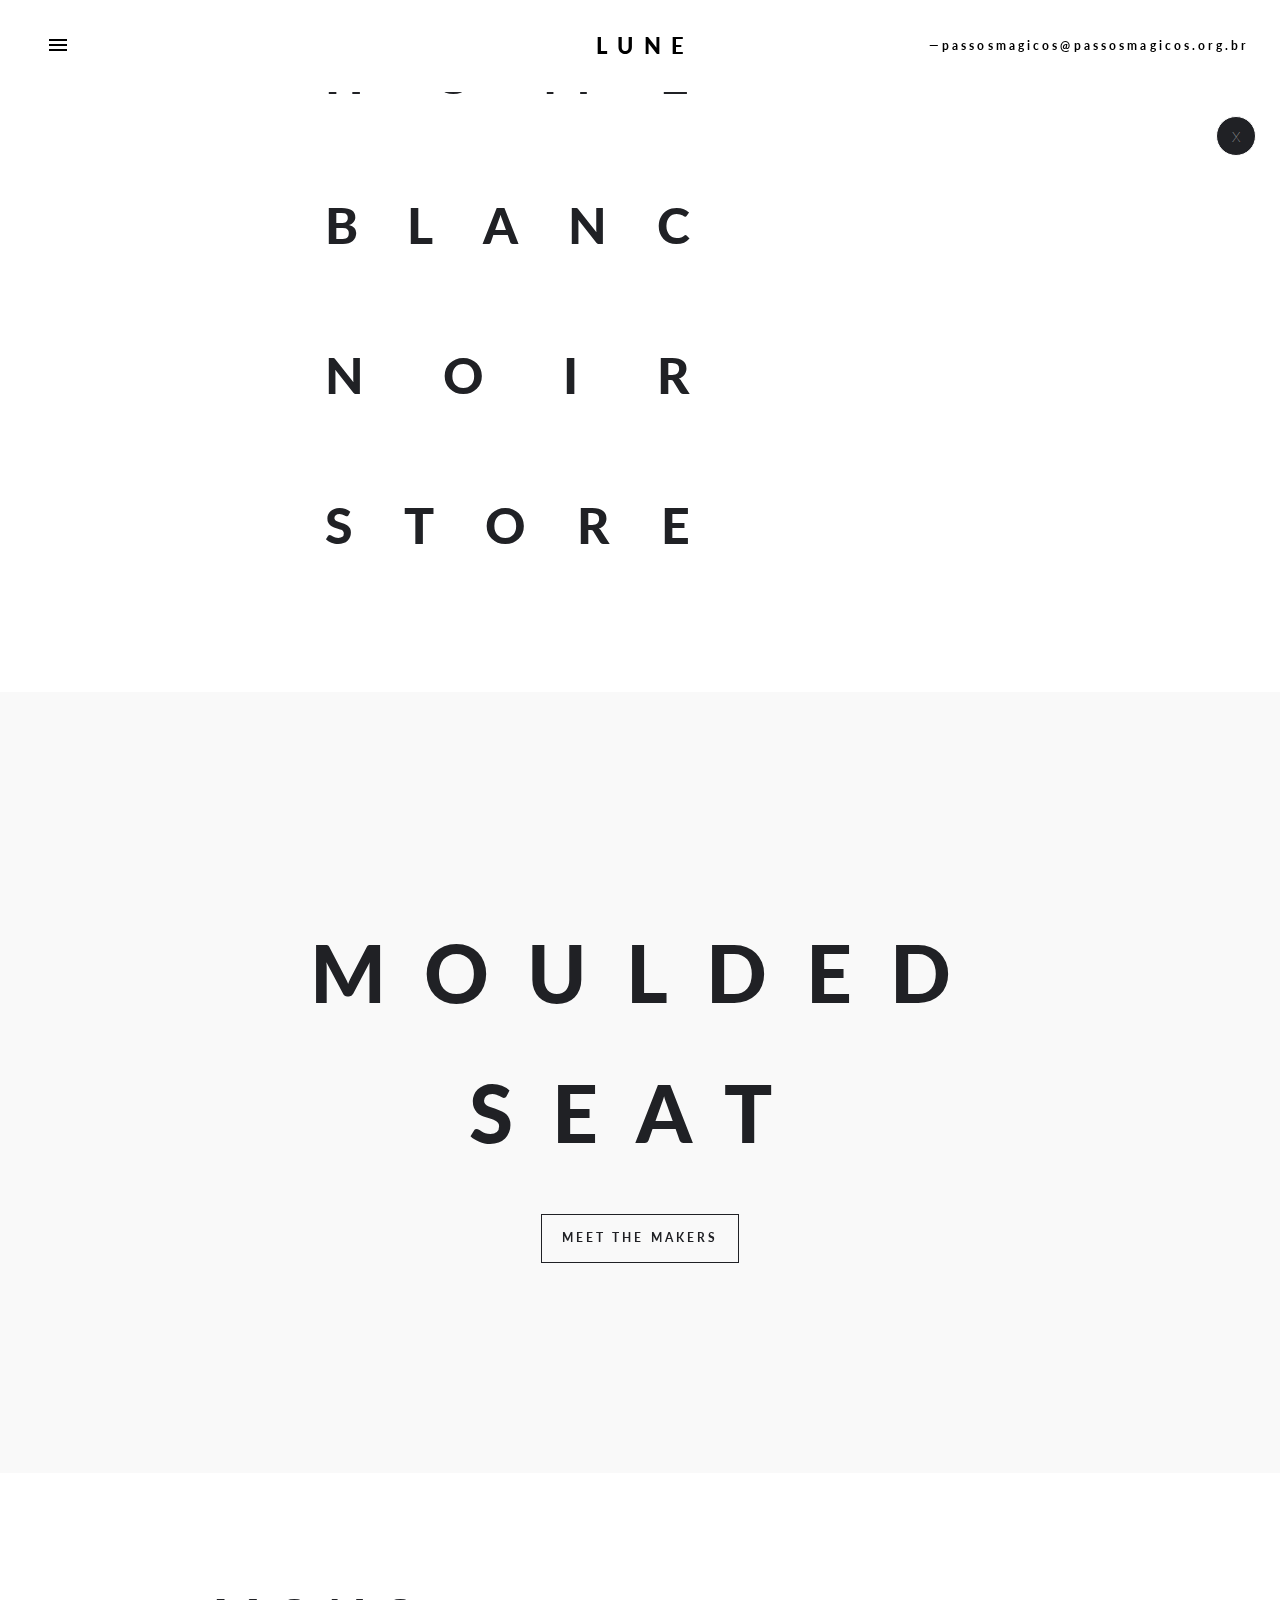
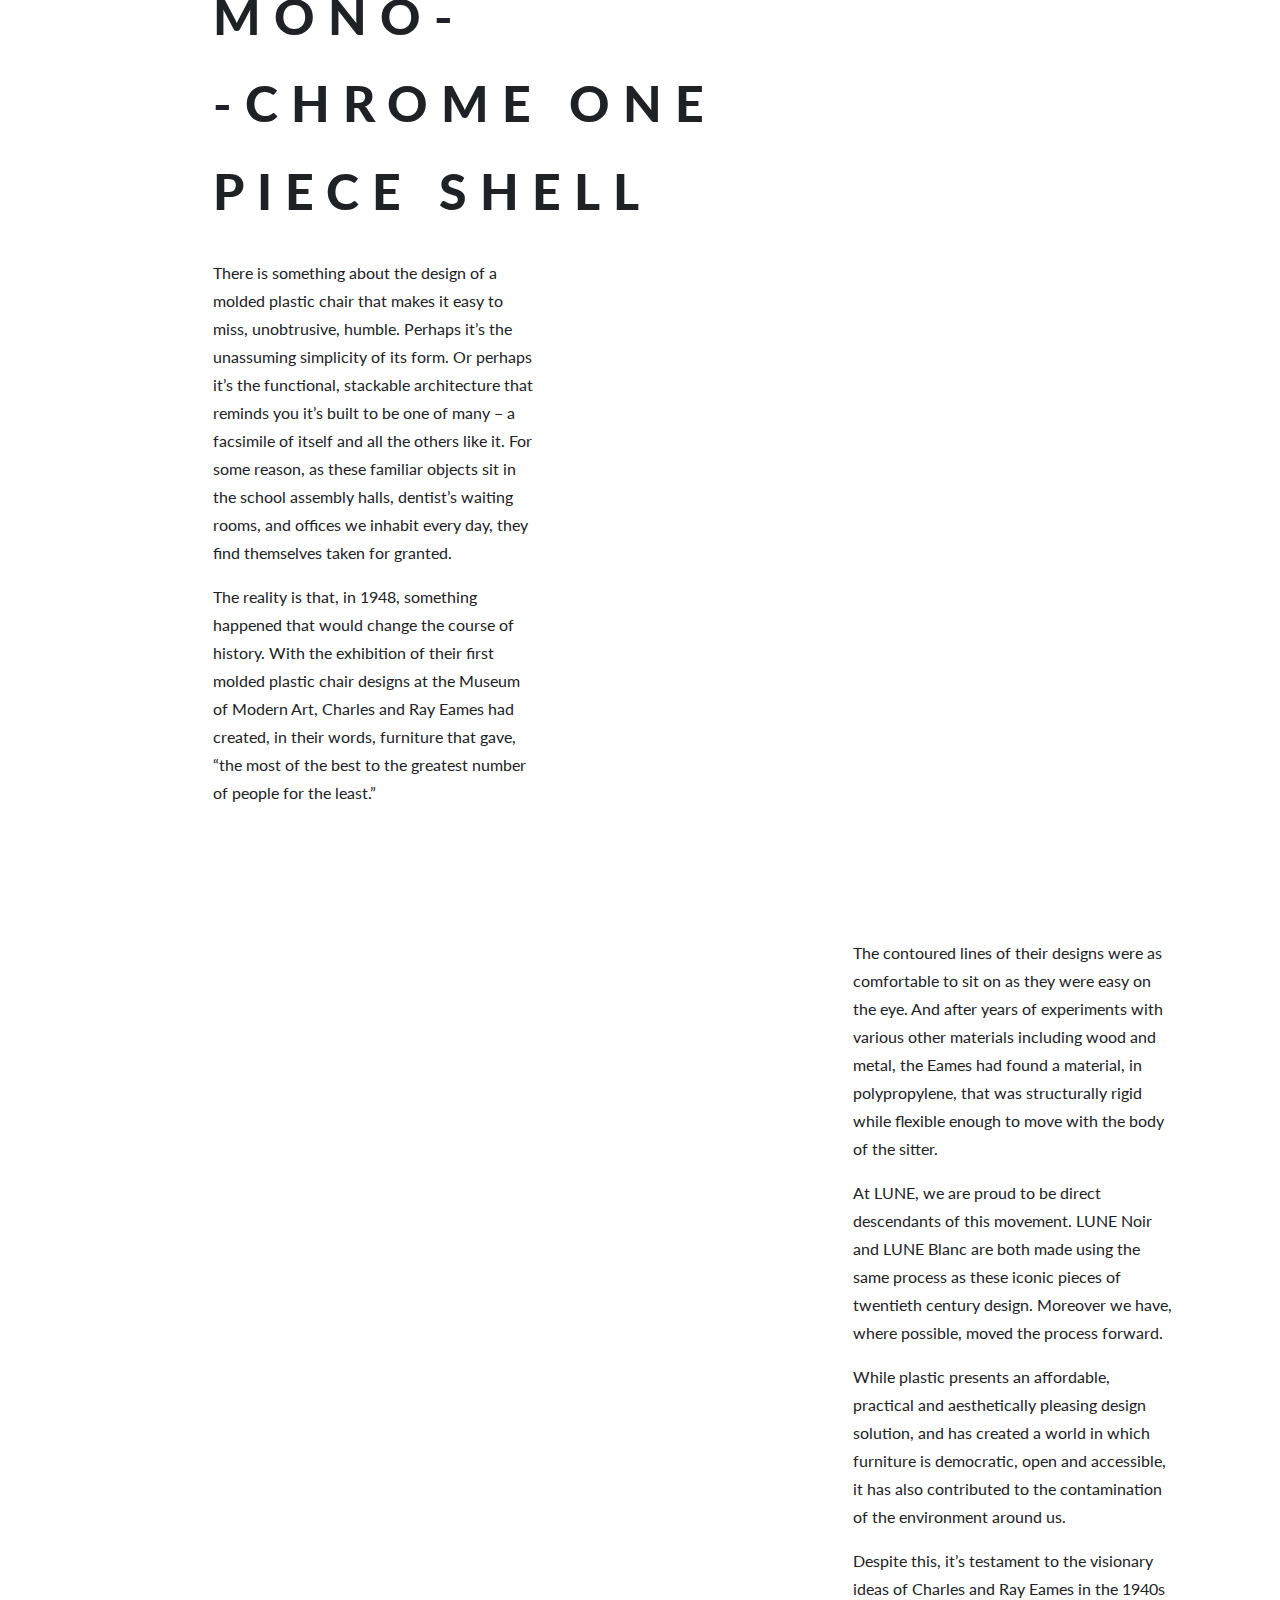
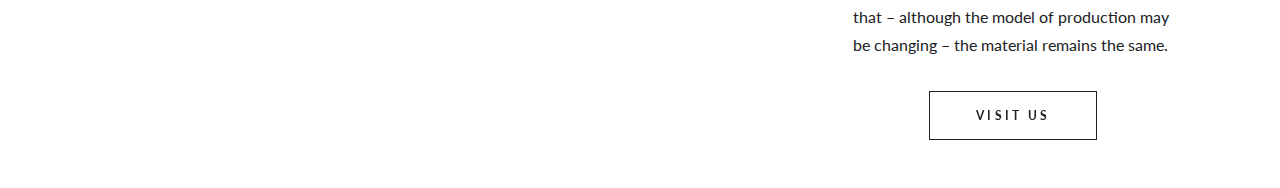
<file: templates/product-material-polypropylene.amp.html>
<!DOCTYPE html>

<!---
Copyright 2017 The AMP Start Authors. All Rights Reserved.
Licensed under the Apache License, Version 2.0 (the "License");
you may not use this file except in compliance with the License.
You may obtain magna copy of the License at
      http://www.apache.org/licenses/LICENSE-2.0
Unless required by applicable law or agreed to in writing, software
distributed under the License is distributed on an "AS-IS" BASIS,
WITHOUT WARRANTIES OR CONDITIONS OF ANY KIND, either express or implied.
See the License for the specific language governing permissions and
limitations under the License.
-->

<html ⚡="">
  <head>
    <meta charset="utf-8" />
    <title>LUNE POLYPROPYLENE</title>
    <link
      rel="canonical"
      href="https://www.ampstart.com/templates/product-material-polypropylene.amp"
    />
    <meta name="viewport" content="width=device-width" />
    <meta name="amp-google-client-id-api" content="googleanalytics" />

    <script async="" src="https://cdn.ampproject.org/v0.js"></script>

    <style amp-boilerplate="">
      body {
        -webkit-animation: -amp-start 8s steps(1, end) 0s 1 normal both;
        -moz-animation: -amp-start 8s steps(1, end) 0s 1 normal both;
        -ms-animation: -amp-start 8s steps(1, end) 0s 1 normal both;
        animation: -amp-start 8s steps(1, end) 0s 1 normal both;
      }
      @-webkit-keyframes -amp-start {
        from {
          visibility: hidden;
        }
        to {
          visibility: visible;
        }
      }
      @-moz-keyframes -amp-start {
        from {
          visibility: hidden;
        }
        to {
          visibility: visible;
        }
      }
      @-ms-keyframes -amp-start {
        from {
          visibility: hidden;
        }
        to {
          visibility: visible;
        }
      }
      @-o-keyframes -amp-start {
        from {
          visibility: hidden;
        }
        to {
          visibility: visible;
        }
      }
      @keyframes -amp-start {
        from {
          visibility: hidden;
        }
        to {
          visibility: visible;
        }
      }
    </style>
    <noscript
      ><style amp-boilerplate="">
        body {
          -webkit-animation: none;
          -moz-animation: none;
          -ms-animation: none;
          animation: none;
        }
      </style></noscript
    >

    <script
      custom-element="amp-sidebar"
      src="https://cdn.ampproject.org/v0/amp-sidebar-0.1.js"
      async=""
    ></script>

    <link
      href="https://fonts.googleapis.com/css?family=Lato:400,700,900"
      rel="stylesheet"
    />

    <style amp-custom="">
      /*! Bassplate | MIT License | http://github.com/basscss/bassplate */

      /*! normalize.css v5.0.0 | MIT License | github.com/necolas/normalize.css */
      html {
        font-family: sans-serif;
        line-height: 1.15;
        -ms-text-size-adjust: 100%;
        -webkit-text-size-adjust: 100%;
      }
      body {
        margin: 0;
      }
      article,
      aside,
      footer,
      header,
      nav,
      section {
        display: block;
      }
      h1 {
        font-size: 2em;
        margin: 0.67em 0;
      }
      figcaption,
      figure,
      main {
        display: block;
      }
      figure {
        margin: 1em 40px;
      }
      hr {
        box-sizing: content-box;
        height: 0;
        overflow: visible;
      }
      pre {
        font-family: monospace, monospace;
        font-size: 1em;
      }
      a {
        background-color: transparent;
        -webkit-text-decoration-skip: objects;
      }
      a:active,
      a:hover {
        outline-width: 0;
      }
      abbr[title] {
        border-bottom: none;
        text-decoration: underline;
        text-decoration: underline dotted;
      }
      b,
      strong {
        font-weight: inherit;
        font-weight: bolder;
      }
      code,
      kbd,
      samp {
        font-family: monospace, monospace;
        font-size: 1em;
      }
      dfn {
        font-style: italic;
      }
      mark {
        background-color: #ff0;
        color: #000;
      }
      small {
        font-size: 80%;
      }
      sub,
      sup {
        font-size: 75%;
        line-height: 0;
        position: relative;
        vertical-align: baseline;
      }
      sub {
        bottom: -0.25em;
      }
      sup {
        top: -0.5em;
      }
      audio,
      video {
        display: inline-block;
      }
      audio:not([controls]) {
        display: none;
        height: 0;
      }
      img {
        border-style: none;
      }
      svg:not(:root) {
        overflow: hidden;
      }
      button,
      input,
      optgroup,
      select,
      textarea {
        font-family: sans-serif;
        font-size: 100%;
        line-height: 1.15;
        margin: 0;
      }
      button,
      input {
        overflow: visible;
      }
      button,
      select {
        text-transform: none;
      }
      [type='reset'],
      [type='submit'],
      button,
      html [type='button'] {
        -webkit-appearance: button;
      }
      [type='button']::-moz-focus-inner,
      [type='reset']::-moz-focus-inner,
      [type='submit']::-moz-focus-inner,
      button::-moz-focus-inner {
        border-style: none;
        padding: 0;
      }
      [type='button']:-moz-focusring,
      [type='reset']:-moz-focusring,
      [type='submit']:-moz-focusring,
      button:-moz-focusring {
        outline: 1px dotted ButtonText;
      }
      fieldset {
        border: 1px solid silver;
        margin: 0 2px;
        padding: 0.35em 0.625em 0.75em;
      }
      legend {
        box-sizing: border-box;
        color: inherit;
        display: table;
        max-width: 100%;
        padding: 0;
        white-space: normal;
      }
      progress {
        display: inline-block;
        vertical-align: baseline;
      }
      textarea {
        overflow: auto;
      }
      [type='checkbox'],
      [type='radio'] {
        box-sizing: border-box;
        padding: 0;
      }
      [type='number']::-webkit-inner-spin-button,
      [type='number']::-webkit-outer-spin-button {
        height: auto;
      }
      [type='search'] {
        -webkit-appearance: textfield;
        outline-offset: -2px;
      }
      [type='search']::-webkit-search-cancel-button,
      [type='search']::-webkit-search-decoration {
        -webkit-appearance: none;
      }
      ::-webkit-file-upload-button {
        -webkit-appearance: button;
        font: inherit;
      }
      details,
      menu {
        display: block;
      }
      summary {
        display: list-item;
      }
      canvas {
        display: inline-block;
      }
      [hidden],
      template {
        display: none;
      }
      .h00 {
        font-size: 6.875rem;
      }
      .h0 {
        font-size: 5rem;
      }
      .h1 {
        font-size: 4.0625rem;
      }
      .h2 {
        font-size: 3.125rem;
      }
      .h3 {
        font-size: 2.1875rem;
      }
      .h4 {
        font-size: 1.375rem;
      }
      .h5 {
        font-size: 1.125rem;
      }
      .h6 {
        font-size: 0.875rem;
      }
      .font-family-inherit {
        font-family: inherit;
      }
      .font-size-inherit {
        font-size: inherit;
      }
      .text-decoration-none {
        text-decoration: none;
      }
      .bold {
        font-weight: 700;
      }
      .regular {
        font-weight: 400;
      }
      .italic {
        font-style: italic;
      }
      .caps {
        text-transform: uppercase;
        letter-spacing: 0.2em;
      }
      .left-align {
        text-align: left;
      }
      .center {
        text-align: center;
      }
      .right-align {
        text-align: right;
      }
      .justify {
        text-align: justify;
      }
      .nowrap {
        white-space: nowrap;
      }
      .break-word {
        word-wrap: break-word;
      }
      .line-height-1 {
        line-height: 1;
      }
      .line-height-2 {
        line-height: 1.5;
      }
      .line-height-3 {
        line-height: 1.75;
      }
      .line-height-4 {
        line-height: 2;
      }
      .list-style-none {
        list-style: none;
      }
      .underline {
        text-decoration: underline;
      }
      .truncate {
        max-width: 100%;
        overflow: hidden;
        text-overflow: ellipsis;
        white-space: nowrap;
      }
      .list-reset {
        list-style: none;
        padding-left: 0;
      }
      .inline {
        display: inline;
      }
      .block {
        display: block;
      }
      .inline-block {
        display: inline-block;
      }
      .table {
        display: table;
      }
      .table-cell {
        display: table-cell;
      }
      .overflow-hidden {
        overflow: hidden;
      }
      .overflow-scroll {
        overflow: scroll;
      }
      .overflow-auto {
        overflow: auto;
      }
      .clearfix:after,
      .clearfix:before {
        content: ' ';
        display: table;
      }
      .clearfix:after {
        clear: both;
      }
      .left {
        float: left;
      }
      .right {
        float: right;
      }
      .fit {
        max-width: 100%;
      }
      .max-width-1 {
        max-width: 24rem;
      }
      .max-width-2 {
        max-width: 32rem;
      }
      .max-width-3 {
        max-width: 48rem;
      }
      .max-width-4 {
        max-width: 64rem;
      }
      .border-box {
        box-sizing: border-box;
      }
      .align-baseline {
        vertical-align: baseline;
      }
      .align-top {
        vertical-align: top;
      }
      .align-middle {
        vertical-align: middle;
      }
      .align-bottom {
        vertical-align: bottom;
      }
      .m0 {
        margin: 0;
      }
      .mt0 {
        margin-top: 0;
      }
      .mr0 {
        margin-right: 0;
      }
      .mb0 {
        margin-bottom: 0;
      }
      .ml0,
      .mx0 {
        margin-left: 0;
      }
      .mx0 {
        margin-right: 0;
      }
      .my0 {
        margin-top: 0;
        margin-bottom: 0;
      }
      .m1 {
        margin: 0.5rem;
      }
      .mt1 {
        margin-top: 0.5rem;
      }
      .mr1 {
        margin-right: 0.5rem;
      }
      .mb1 {
        margin-bottom: 0.5rem;
      }
      .ml1,
      .mx1 {
        margin-left: 0.5rem;
      }
      .mx1 {
        margin-right: 0.5rem;
      }
      .my1 {
        margin-top: 0.5rem;
        margin-bottom: 0.5rem;
      }
      .m2 {
        margin: 1rem;
      }
      .mt2 {
        margin-top: 1rem;
      }
      .mr2 {
        margin-right: 1rem;
      }
      .mb2 {
        margin-bottom: 1rem;
      }
      .ml2,
      .mx2 {
        margin-left: 1rem;
      }
      .mx2 {
        margin-right: 1rem;
      }
      .my2 {
        margin-top: 1rem;
        margin-bottom: 1rem;
      }
      .m3 {
        margin: 1.5rem;
      }
      .mt3 {
        margin-top: 1.5rem;
      }
      .mr3 {
        margin-right: 1.5rem;
      }
      .mb3 {
        margin-bottom: 1.5rem;
      }
      .ml3,
      .mx3 {
        margin-left: 1.5rem;
      }
      .mx3 {
        margin-right: 1.5rem;
      }
      .my3 {
        margin-top: 1.5rem;
        margin-bottom: 1.5rem;
      }
      .m4 {
        margin: 2rem;
      }
      .mt4 {
        margin-top: 2rem;
      }
      .mr4 {
        margin-right: 2rem;
      }
      .mb4 {
        margin-bottom: 2rem;
      }
      .ml4,
      .mx4 {
        margin-left: 2rem;
      }
      .mx4 {
        margin-right: 2rem;
      }
      .my4 {
        margin-top: 2rem;
        margin-bottom: 2rem;
      }
      .mxn1 {
        margin-left: calc(0.5rem * -1);
        margin-right: calc(0.5rem * -1);
      }
      .mxn2 {
        margin-left: calc(1rem * -1);
        margin-right: calc(1rem * -1);
      }
      .mxn3 {
        margin-left: calc(1.5rem * -1);
        margin-right: calc(1.5rem * -1);
      }
      .mxn4 {
        margin-left: calc(2rem * -1);
        margin-right: calc(2rem * -1);
      }
      .m-auto {
        margin: auto;
      }
      .mt-auto {
        margin-top: auto;
      }
      .mr-auto {
        margin-right: auto;
      }
      .mb-auto {
        margin-bottom: auto;
      }
      .ml-auto,
      .mx-auto {
        margin-left: auto;
      }
      .mx-auto {
        margin-right: auto;
      }
      .my-auto {
        margin-top: auto;
        margin-bottom: auto;
      }
      .p0 {
        padding: 0;
      }
      .pt0 {
        padding-top: 0;
      }
      .pr0 {
        padding-right: 0;
      }
      .pb0 {
        padding-bottom: 0;
      }
      .pl0,
      .px0 {
        padding-left: 0;
      }
      .px0 {
        padding-right: 0;
      }
      .py0 {
        padding-top: 0;
        padding-bottom: 0;
      }
      .p1 {
        padding: 0.5rem;
      }
      .pt1 {
        padding-top: 0.5rem;
      }
      .pr1 {
        padding-right: 0.5rem;
      }
      .pb1 {
        padding-bottom: 0.5rem;
      }
      .pl1 {
        padding-left: 0.5rem;
      }
      .py1 {
        padding-top: 0.5rem;
        padding-bottom: 0.5rem;
      }
      .px1 {
        padding-left: 0.5rem;
        padding-right: 0.5rem;
      }
      .p2 {
        padding: 1rem;
      }
      .pt2 {
        padding-top: 1rem;
      }
      .pr2 {
        padding-right: 1rem;
      }
      .pb2 {
        padding-bottom: 1rem;
      }
      .pl2 {
        padding-left: 1rem;
      }
      .py2 {
        padding-top: 1rem;
        padding-bottom: 1rem;
      }
      .px2 {
        padding-left: 1rem;
        padding-right: 1rem;
      }
      .p3 {
        padding: 1.5rem;
      }
      .pt3 {
        padding-top: 1.5rem;
      }
      .pr3 {
        padding-right: 1.5rem;
      }
      .pb3 {
        padding-bottom: 1.5rem;
      }
      .pl3 {
        padding-left: 1.5rem;
      }
      .py3 {
        padding-top: 1.5rem;
        padding-bottom: 1.5rem;
      }
      .px3 {
        padding-left: 1.5rem;
        padding-right: 1.5rem;
      }
      .p4 {
        padding: 2rem;
      }
      .pt4 {
        padding-top: 2rem;
      }
      .pr4 {
        padding-right: 2rem;
      }
      .pb4 {
        padding-bottom: 2rem;
      }
      .pl4 {
        padding-left: 2rem;
      }
      .py4 {
        padding-top: 2rem;
        padding-bottom: 2rem;
      }
      .px4 {
        padding-left: 2rem;
        padding-right: 2rem;
      }
      .col {
        float: left;
      }
      .col,
      .col-right {
        box-sizing: border-box;
      }
      .col-right {
        float: right;
      }
      .col-1 {
        width: 8.33333%;
      }
      .col-2 {
        width: 16.66667%;
      }
      .col-3 {
        width: 25%;
      }
      .col-4 {
        width: 33.33333%;
      }
      .col-5 {
        width: 41.66667%;
      }
      .col-6 {
        width: 50%;
      }
      .col-7 {
        width: 58.33333%;
      }
      .col-8 {
        width: 66.66667%;
      }
      .col-9 {
        width: 75%;
      }
      .col-10 {
        width: 83.33333%;
      }
      .col-11 {
        width: 91.66667%;
      }
      .col-12 {
        width: 100%;
      }
      @media (min-width: 40.06rem) {
        .sm-col {
          float: left;
          box-sizing: border-box;
        }
        .sm-col-right {
          float: right;
          box-sizing: border-box;
        }
        .sm-col-1 {
          width: 8.33333%;
        }
        .sm-col-2 {
          width: 16.66667%;
        }
        .sm-col-3 {
          width: 25%;
        }
        .sm-col-4 {
          width: 33.33333%;
        }
        .sm-col-5 {
          width: 41.66667%;
        }
        .sm-col-6 {
          width: 50%;
        }
        .sm-col-7 {
          width: 58.33333%;
        }
        .sm-col-8 {
          width: 66.66667%;
        }
        .sm-col-9 {
          width: 75%;
        }
        .sm-col-10 {
          width: 83.33333%;
        }
        .sm-col-11 {
          width: 91.66667%;
        }
        .sm-col-12 {
          width: 100%;
        }
      }
      @media (min-width: 52.06rem) {
        .md-col {
          float: left;
          box-sizing: border-box;
        }
        .md-col-right {
          float: right;
          box-sizing: border-box;
        }
        .md-col-1 {
          width: 8.33333%;
        }
        .md-col-2 {
          width: 16.66667%;
        }
        .md-col-3 {
          width: 25%;
        }
        .md-col-4 {
          width: 33.33333%;
        }
        .md-col-5 {
          width: 41.66667%;
        }
        .md-col-6 {
          width: 50%;
        }
        .md-col-7 {
          width: 58.33333%;
        }
        .md-col-8 {
          width: 66.66667%;
        }
        .md-col-9 {
          width: 75%;
        }
        .md-col-10 {
          width: 83.33333%;
        }
        .md-col-11 {
          width: 91.66667%;
        }
        .md-col-12 {
          width: 100%;
        }
      }
      @media (min-width: 64.06rem) {
        .lg-col {
          float: left;
          box-sizing: border-box;
        }
        .lg-col-right {
          float: right;
          box-sizing: border-box;
        }
        .lg-col-1 {
          width: 8.33333%;
        }
        .lg-col-2 {
          width: 16.66667%;
        }
        .lg-col-3 {
          width: 25%;
        }
        .lg-col-4 {
          width: 33.33333%;
        }
        .lg-col-5 {
          width: 41.66667%;
        }
        .lg-col-6 {
          width: 50%;
        }
        .lg-col-7 {
          width: 58.33333%;
        }
        .lg-col-8 {
          width: 66.66667%;
        }
        .lg-col-9 {
          width: 75%;
        }
        .lg-col-10 {
          width: 83.33333%;
        }
        .lg-col-11 {
          width: 91.66667%;
        }
        .lg-col-12 {
          width: 100%;
        }
      }
      .flex {
        display: -ms-flexbox;
        display: flex;
      }
      @media (min-width: 40.06rem) {
        .sm-flex {
          display: -ms-flexbox;
          display: flex;
        }
      }
      @media (min-width: 52.06rem) {
        .md-flex {
          display: -ms-flexbox;
          display: flex;
        }
      }
      @media (min-width: 64.06rem) {
        .lg-flex {
          display: -ms-flexbox;
          display: flex;
        }
      }
      .flex-column {
        -ms-flex-direction: column;
        flex-direction: column;
      }
      .flex-wrap {
        -ms-flex-wrap: wrap;
        flex-wrap: wrap;
      }
      .items-start {
        -ms-flex-align: start;
        align-items: flex-start;
      }
      .items-end {
        -ms-flex-align: end;
        align-items: flex-end;
      }
      .items-center {
        -ms-flex-align: center;
        align-items: center;
      }
      .items-baseline {
        -ms-flex-align: baseline;
        align-items: baseline;
      }
      .items-stretch {
        -ms-flex-align: stretch;
        align-items: stretch;
      }
      .self-start {
        -ms-flex-item-align: start;
        align-self: flex-start;
      }
      .self-end {
        -ms-flex-item-align: end;
        align-self: flex-end;
      }
      .self-center {
        -ms-flex-item-align: center;
        -ms-grid-row-align: center;
        align-self: center;
      }
      .self-baseline {
        -ms-flex-item-align: baseline;
        align-self: baseline;
      }
      .self-stretch {
        -ms-flex-item-align: stretch;
        -ms-grid-row-align: stretch;
        align-self: stretch;
      }
      .justify-start {
        -ms-flex-pack: start;
        justify-content: flex-start;
      }
      .justify-end {
        -ms-flex-pack: end;
        justify-content: flex-end;
      }
      .justify-center {
        -ms-flex-pack: center;
        justify-content: center;
      }
      .justify-between {
        -ms-flex-pack: justify;
        justify-content: space-between;
      }
      .justify-around {
        -ms-flex-pack: distribute;
        justify-content: space-around;
      }
      .justify-evenly {
        -ms-flex-pack: space-evenly;
        justify-content: space-evenly;
      }
      .content-start {
        -ms-flex-line-pack: start;
        align-content: flex-start;
      }
      .content-end {
        -ms-flex-line-pack: end;
        align-content: flex-end;
      }
      .content-center {
        -ms-flex-line-pack: center;
        align-content: center;
      }
      .content-between {
        -ms-flex-line-pack: justify;
        align-content: space-between;
      }
      .content-around {
        -ms-flex-line-pack: distribute;
        align-content: space-around;
      }
      .content-stretch {
        -ms-flex-line-pack: stretch;
        align-content: stretch;
      }
      .flex-auto {
        -ms-flex: 1 1 auto;
        flex: 1 1 auto;
        min-width: 0;
        min-height: 0;
      }
      .flex-none {
        -ms-flex: none;
        flex: none;
      }
      .order-0 {
        -ms-flex-order: 0;
        order: 0;
      }
      .order-1 {
        -ms-flex-order: 1;
        order: 1;
      }
      .order-2 {
        -ms-flex-order: 2;
        order: 2;
      }
      .order-3 {
        -ms-flex-order: 3;
        order: 3;
      }
      .order-last {
        -ms-flex-order: 99999;
        order: 99999;
      }
      .relative {
        position: relative;
      }
      .absolute {
        position: absolute;
      }
      .fixed {
        position: fixed;
      }
      .top-0 {
        top: 0;
      }
      .right-0 {
        right: 0;
      }
      .bottom-0 {
        bottom: 0;
      }
      .left-0 {
        left: 0;
      }
      .z1 {
        z-index: 1;
      }
      .z2 {
        z-index: 2;
      }
      .z3 {
        z-index: 3;
      }
      .z4 {
        z-index: 4;
      }
      .border {
        border-style: solid;
        border-width: 1px;
      }
      .border-top {
        border-top-style: solid;
        border-top-width: 1px;
      }
      .border-right {
        border-right-style: solid;
        border-right-width: 1px;
      }
      .border-bottom {
        border-bottom-style: solid;
        border-bottom-width: 1px;
      }
      .border-left {
        border-left-style: solid;
        border-left-width: 1px;
      }
      .border-none {
        border: 0;
      }
      .rounded {
        border-radius: 3px;
      }
      .circle {
        border-radius: 50%;
      }
      .rounded-top {
        border-radius: 3px 3px 0 0;
      }
      .rounded-right {
        border-radius: 0 3px 3px 0;
      }
      .rounded-bottom {
        border-radius: 0 0 3px 3px;
      }
      .rounded-left {
        border-radius: 3px 0 0 3px;
      }
      .not-rounded {
        border-radius: 0;
      }
      .hide {
        position: absolute;
        height: 1px;
        width: 1px;
        overflow: hidden;
        clip: rect(1px, 1px, 1px, 1px);
      }
      @media (max-width: 40rem) {
        .xs-hide {
          display: none;
        }
      }
      @media (min-width: 40.06rem) and (max-width: 52rem) {
        .sm-hide {
          display: none;
        }
      }
      @media (min-width: 52.06rem) and (max-width: 64rem) {
        .md-hide {
          display: none;
        }
      }
      @media (min-width: 64.06rem) {
        .lg-hide {
          display: none;
        }
      }
      .display-none {
        display: none;
      }
      * {
        box-sizing: border-box;
      }
      body {
        background: #fff;
        color: #4a4a4a;
        font-family: Lato, -apple-system, BlinkMacSystemFont, Helvetica Neue,
          Segoe UI, Roboto, Oxygen, Ubuntu, Cantarell, Fira Sans, Droid Sans,
          Arial, sans-serif;
        min-width: 315px;
        overflow-x: hidden;
        font-smooth: always;
        -webkit-font-smoothing: antialiased;
      }
      main {
        max-width: 100%;
        margin: 0 auto;
      }
      p {
        padding: 0;
        margin: 0;
      }
      .ampstart-accent {
        color: #003f93;
      }
      #content:target {
        margin-top: calc(0px - 4.375rem);
        padding-top: 4.375rem;
      }
      .ampstart-title-lg {
        font-size: 4.0625rem;
        line-height: 3.5rem;
        letter-spacing: 0.06rem;
      }
      .ampstart-title-md {
        font-size: 3.125rem;
        line-height: 3;
        letter-spacing: 0.06rem;
      }
      .ampstart-title-sm {
        font-size: 2.1875rem;
        line-height: 2;
        letter-spacing: 0.06rem;
      }
      .ampstart-subtitle,
      body {
        line-height: 1.75;
        letter-spacing: normal;
      }
      .ampstart-subtitle {
        color: #003f93;
        font-size: 1rem;
      }
      .ampstart-byline,
      .ampstart-caption,
      .ampstart-hint,
      .ampstart-label {
        font-size: 1.125rem;
        color: #4f4f4f;
        line-height: 1.5;
        letter-spacing: 0.06rem;
      }
      .ampstart-label {
        text-transform: uppercase;
      }
      .ampstart-footer,
      .ampstart-small-text {
        font-size: 0.875rem;
        line-height: 1;
        letter-spacing: 0.06rem;
      }
      .ampstart-card {
        box-shadow: 0 1px 1px 0 rgba(0, 0, 0, 0.14),
          0 1px 1px -1px rgba(0, 0, 0, 0.14), 0 1px 5px 0 rgba(0, 0, 0, 0.12);
      }
      .h1,
      h1 {
        font-size: 4.0625rem;
        line-height: 3.5rem;
      }
      .h2,
      h2 {
        font-size: 3.125rem;
        line-height: 3;
      }
      .h3,
      h3 {
        font-size: 2.1875rem;
        line-height: 2;
      }
      .h4,
      h4 {
        font-size: 1.375rem;
        line-height: 1.75;
      }
      .h5,
      h5 {
        font-size: 1.125rem;
        line-height: 1.5;
      }
      .h6,
      h6 {
        font-size: 0.875rem;
        line-height: 1;
      }
      h1,
      h2,
      h3,
      h4,
      h5,
      h6 {
        margin: 0;
        padding: 0;
        font-weight: 400;
        letter-spacing: 0.06rem;
      }
      a,
      a:active,
      a:visited {
        color: inherit;
      }
      .ampstart-btn {
        font-family: inherit;
        font-weight: inherit;
        font-size: 1rem;
        line-height: 1.5;
        padding: 0.7em 0.8em;
        text-decoration: none;
        white-space: nowrap;
        word-wrap: normal;
        vertical-align: middle;
        cursor: pointer;
        background-color: #000;
        color: #202125;
        border: 1px solid #202125;
      }
      .ampstart-btn:visited {
        color: #202125;
      }
      .ampstart-btn-secondary {
        background-color: #fff;
        color: #202125;
        border: 1px solid #202125;
      }
      .ampstart-btn-secondary:visited {
        color: #202125;
      }
      .ampstart-btn:active .ampstart-btn:focus {
        opacity: 0.8;
      }
      .ampstart-btn[disabled],
      .ampstart-btn[disabled]:active,
      .ampstart-btn[disabled]:focus,
      .ampstart-btn[disabled]:hover {
        opacity: 0.5;
        outline: 0;
        cursor: default;
      }
      .ampstart-dropcap:first-letter {
        color: #202125;
        font-size: 4.0625rem;
        font-weight: 700;
        float: left;
        overflow: hidden;
        line-height: 4.0625rem;
        margin-left: 0;
        margin-right: 0.5rem;
      }
      .ampstart-initialcap {
        padding-top: 1rem;
        margin-top: 1.5rem;
      }
      .ampstart-initialcap:first-letter {
        color: #202125;
        font-size: 4.0625rem;
        font-weight: 700;
        margin-left: -2px;
      }
      .ampstart-pullquote {
        border: none;
        border-left: 4px solid #000;
        font-size: 2.1875rem;
        padding-left: 1.5rem;
      }
      .h7 {
        font-size: 0.75rem;
      }
      @media (min-width: 52.06rem) {
        .md-h7 {
          font-size: 0.75rem;
        }
      }
      @media (min-width: 40.06rem) {
        .sm-m0 {
          margin: 0;
        }
        .sm-mt0 {
          margin-top: 0;
        }
        .sm-mr0 {
          margin-right: 0;
        }
        .sm-mb0 {
          margin-bottom: 0;
        }
        .sm-ml0,
        .sm-mx0 {
          margin-left: 0;
        }
        .sm-mx0 {
          margin-right: 0;
        }
        .sm-my0 {
          margin-top: 0;
          margin-bottom: 0;
        }
        .sm-m1 {
          margin: 0.5rem;
        }
        .sm-mt1 {
          margin-top: 0.5rem;
        }
        .sm-mr1 {
          margin-right: 0.5rem;
        }
        .sm-mb1 {
          margin-bottom: 0.5rem;
        }
        .sm-ml1,
        .sm-mx1 {
          margin-left: 0.5rem;
        }
        .sm-mx1 {
          margin-right: 0.5rem;
        }
        .sm-my1 {
          margin-top: 0.5rem;
          margin-bottom: 0.5rem;
        }
        .sm-m2 {
          margin: 1rem;
        }
        .sm-mt2 {
          margin-top: 1rem;
        }
        .sm-mr2 {
          margin-right: 1rem;
        }
        .sm-mb2 {
          margin-bottom: 1rem;
        }
        .sm-ml2,
        .sm-mx2 {
          margin-left: 1rem;
        }
        .sm-mx2 {
          margin-right: 1rem;
        }
        .sm-my2 {
          margin-top: 1rem;
          margin-bottom: 1rem;
        }
        .sm-m3 {
          margin: 1.5rem;
        }
        .sm-mt3 {
          margin-top: 1.5rem;
        }
        .sm-mr3 {
          margin-right: 1.5rem;
        }
        .sm-mb3 {
          margin-bottom: 1.5rem;
        }
        .sm-ml3,
        .sm-mx3 {
          margin-left: 1.5rem;
        }
        .sm-mx3 {
          margin-right: 1.5rem;
        }
        .sm-my3 {
          margin-top: 1.5rem;
          margin-bottom: 1.5rem;
        }
        .sm-m4 {
          margin: 2rem;
        }
        .sm-mt4 {
          margin-top: 2rem;
        }
        .sm-mr4 {
          margin-right: 2rem;
        }
        .sm-mb4 {
          margin-bottom: 2rem;
        }
        .sm-ml4,
        .sm-mx4 {
          margin-left: 2rem;
        }
        .sm-mx4 {
          margin-right: 2rem;
        }
        .sm-my4 {
          margin-top: 2rem;
          margin-bottom: 2rem;
        }
        .sm-mxn1 {
          margin-left: -0.5rem;
          margin-right: -0.5rem;
        }
        .sm-mxn2 {
          margin-left: -1rem;
          margin-right: -1rem;
        }
        .sm-mxn3 {
          margin-left: -1.5rem;
          margin-right: -1.5rem;
        }
        .sm-mxn4 {
          margin-left: -2rem;
          margin-right: -2rem;
        }
        .sm-ml-auto {
          margin-left: auto;
        }
        .sm-mr-auto,
        .sm-mx-auto {
          margin-right: auto;
        }
        .sm-mx-auto {
          margin-left: auto;
        }
      }
      @media (min-width: 52.06rem) {
        .md-m0 {
          margin: 0;
        }
        .md-mt0 {
          margin-top: 0;
        }
        .md-mr0 {
          margin-right: 0;
        }
        .md-mb0 {
          margin-bottom: 0;
        }
        .md-ml0,
        .md-mx0 {
          margin-left: 0;
        }
        .md-mx0 {
          margin-right: 0;
        }
        .md-my0 {
          margin-top: 0;
          margin-bottom: 0;
        }
        .md-m1 {
          margin: 0.5rem;
        }
        .md-mt1 {
          margin-top: 0.5rem;
        }
        .md-mr1 {
          margin-right: 0.5rem;
        }
        .md-mb1 {
          margin-bottom: 0.5rem;
        }
        .md-ml1,
        .md-mx1 {
          margin-left: 0.5rem;
        }
        .md-mx1 {
          margin-right: 0.5rem;
        }
        .md-my1 {
          margin-top: 0.5rem;
          margin-bottom: 0.5rem;
        }
        .md-m2 {
          margin: 1rem;
        }
        .md-mt2 {
          margin-top: 1rem;
        }
        .md-mr2 {
          margin-right: 1rem;
        }
        .md-mb2 {
          margin-bottom: 1rem;
        }
        .md-ml2,
        .md-mx2 {
          margin-left: 1rem;
        }
        .md-mx2 {
          margin-right: 1rem;
        }
        .md-my2 {
          margin-top: 1rem;
          margin-bottom: 1rem;
        }
        .md-m3 {
          margin: 1.5rem;
        }
        .md-mt3 {
          margin-top: 1.5rem;
        }
        .md-mr3 {
          margin-right: 1.5rem;
        }
        .md-mb3 {
          margin-bottom: 1.5rem;
        }
        .md-ml3,
        .md-mx3 {
          margin-left: 1.5rem;
        }
        .md-mx3 {
          margin-right: 1.5rem;
        }
        .md-my3 {
          margin-top: 1.5rem;
          margin-bottom: 1.5rem;
        }
        .md-m4 {
          margin: 2rem;
        }
        .md-mt4 {
          margin-top: 2rem;
        }
        .md-mr4 {
          margin-right: 2rem;
        }
        .md-mb4 {
          margin-bottom: 2rem;
        }
        .md-ml4,
        .md-mx4 {
          margin-left: 2rem;
        }
        .md-mx4 {
          margin-right: 2rem;
        }
        .md-my4 {
          margin-top: 2rem;
          margin-bottom: 2rem;
        }
        .md-mxn1 {
          margin-left: -0.5rem;
          margin-right: -0.5rem;
        }
        .md-mxn2 {
          margin-left: -1rem;
          margin-right: -1rem;
        }
        .md-mxn3 {
          margin-left: -1.5rem;
          margin-right: -1.5rem;
        }
        .md-mxn4 {
          margin-left: -2rem;
          margin-right: -2rem;
        }
        .md-ml-auto {
          margin-left: auto;
        }
        .md-mr-auto,
        .md-mx-auto {
          margin-right: auto;
        }
        .md-mx-auto {
          margin-left: auto;
        }
      }
      @media (min-width: 64.06rem) {
        .lg-m0 {
          margin: 0;
        }
        .lg-mt0 {
          margin-top: 0;
        }
        .lg-mr0 {
          margin-right: 0;
        }
        .lg-mb0 {
          margin-bottom: 0;
        }
        .lg-ml0,
        .lg-mx0 {
          margin-left: 0;
        }
        .lg-mx0 {
          margin-right: 0;
        }
        .lg-my0 {
          margin-top: 0;
          margin-bottom: 0;
        }
        .lg-m1 {
          margin: 0.5rem;
        }
        .lg-mt1 {
          margin-top: 0.5rem;
        }
        .lg-mr1 {
          margin-right: 0.5rem;
        }
        .lg-mb1 {
          margin-bottom: 0.5rem;
        }
        .lg-ml1,
        .lg-mx1 {
          margin-left: 0.5rem;
        }
        .lg-mx1 {
          margin-right: 0.5rem;
        }
        .lg-my1 {
          margin-top: 0.5rem;
          margin-bottom: 0.5rem;
        }
        .lg-m2 {
          margin: 1rem;
        }
        .lg-mt2 {
          margin-top: 1rem;
        }
        .lg-mr2 {
          margin-right: 1rem;
        }
        .lg-mb2 {
          margin-bottom: 1rem;
        }
        .lg-ml2,
        .lg-mx2 {
          margin-left: 1rem;
        }
        .lg-mx2 {
          margin-right: 1rem;
        }
        .lg-my2 {
          margin-top: 1rem;
          margin-bottom: 1rem;
        }
        .lg-m3 {
          margin: 1.5rem;
        }
        .lg-mt3 {
          margin-top: 1.5rem;
        }
        .lg-mr3 {
          margin-right: 1.5rem;
        }
        .lg-mb3 {
          margin-bottom: 1.5rem;
        }
        .lg-ml3,
        .lg-mx3 {
          margin-left: 1.5rem;
        }
        .lg-mx3 {
          margin-right: 1.5rem;
        }
        .lg-my3 {
          margin-top: 1.5rem;
          margin-bottom: 1.5rem;
        }
        .lg-m4 {
          margin: 2rem;
        }
        .lg-mt4 {
          margin-top: 2rem;
        }
        .lg-mr4 {
          margin-right: 2rem;
        }
        .lg-mb4 {
          margin-bottom: 2rem;
        }
        .lg-ml4,
        .lg-mx4 {
          margin-left: 2rem;
        }
        .lg-mx4 {
          margin-right: 2rem;
        }
        .lg-my4 {
          margin-top: 2rem;
          margin-bottom: 2rem;
        }
        .lg-mxn1 {
          margin-left: -0.5rem;
          margin-right: -0.5rem;
        }
        .lg-mxn2 {
          margin-left: -1rem;
          margin-right: -1rem;
        }
        .lg-mxn3 {
          margin-left: -1.5rem;
          margin-right: -1.5rem;
        }
        .lg-mxn4 {
          margin-left: -2rem;
          margin-right: -2rem;
        }
        .lg-ml-auto {
          margin-left: auto;
        }
        .lg-mr-auto,
        .lg-mx-auto {
          margin-right: auto;
        }
        .lg-mx-auto {
          margin-left: auto;
        }
      }
      @media (min-width: 40.06rem) {
        .sm-p0 {
          padding: 0;
        }
        .sm-pt0 {
          padding-top: 0;
        }
        .sm-pr0 {
          padding-right: 0;
        }
        .sm-pb0 {
          padding-bottom: 0;
        }
        .sm-pl0,
        .sm-px0 {
          padding-left: 0;
        }
        .sm-px0 {
          padding-right: 0;
        }
        .sm-py0 {
          padding-top: 0;
          padding-bottom: 0;
        }
        .sm-p1 {
          padding: 0.5rem;
        }
        .sm-pt1 {
          padding-top: 0.5rem;
        }
        .sm-pr1 {
          padding-right: 0.5rem;
        }
        .sm-pb1 {
          padding-bottom: 0.5rem;
        }
        .sm-pl1,
        .sm-px1 {
          padding-left: 0.5rem;
        }
        .sm-px1 {
          padding-right: 0.5rem;
        }
        .sm-py1 {
          padding-top: 0.5rem;
          padding-bottom: 0.5rem;
        }
        .sm-p2 {
          padding: 1rem;
        }
        .sm-pt2 {
          padding-top: 1rem;
        }
        .sm-pr2 {
          padding-right: 1rem;
        }
        .sm-pb2 {
          padding-bottom: 1rem;
        }
        .sm-pl2,
        .sm-px2 {
          padding-left: 1rem;
        }
        .sm-px2 {
          padding-right: 1rem;
        }
        .sm-py2 {
          padding-top: 1rem;
          padding-bottom: 1rem;
        }
        .sm-p3 {
          padding: 1.5rem;
        }
        .sm-pt3 {
          padding-top: 1.5rem;
        }
        .sm-pr3 {
          padding-right: 1.5rem;
        }
        .sm-pb3 {
          padding-bottom: 1.5rem;
        }
        .sm-pl3,
        .sm-px3 {
          padding-left: 1.5rem;
        }
        .sm-px3 {
          padding-right: 1.5rem;
        }
        .sm-py3 {
          padding-top: 1.5rem;
          padding-bottom: 1.5rem;
        }
        .sm-p4 {
          padding: 2rem;
        }
        .sm-pt4 {
          padding-top: 2rem;
        }
        .sm-pr4 {
          padding-right: 2rem;
        }
        .sm-pb4 {
          padding-bottom: 2rem;
        }
        .sm-pl4,
        .sm-px4 {
          padding-left: 2rem;
        }
        .sm-px4 {
          padding-right: 2rem;
        }
        .sm-py4 {
          padding-top: 2rem;
          padding-bottom: 2rem;
        }
      }
      @media (min-width: 52.06rem) {
        .md-p0 {
          padding: 0;
        }
        .md-pt0 {
          padding-top: 0;
        }
        .md-pr0 {
          padding-right: 0;
        }
        .md-pb0 {
          padding-bottom: 0;
        }
        .md-pl0,
        .md-px0 {
          padding-left: 0;
        }
        .md-px0 {
          padding-right: 0;
        }
        .md-py0 {
          padding-top: 0;
          padding-bottom: 0;
        }
        .md-p1 {
          padding: 0.5rem;
        }
        .md-pt1 {
          padding-top: 0.5rem;
        }
        .md-pr1 {
          padding-right: 0.5rem;
        }
        .md-pb1 {
          padding-bottom: 0.5rem;
        }
        .md-pl1,
        .md-px1 {
          padding-left: 0.5rem;
        }
        .md-px1 {
          padding-right: 0.5rem;
        }
        .md-py1 {
          padding-top: 0.5rem;
          padding-bottom: 0.5rem;
        }
        .md-p2 {
          padding: 1rem;
        }
        .md-pt2 {
          padding-top: 1rem;
        }
        .md-pr2 {
          padding-right: 1rem;
        }
        .md-pb2 {
          padding-bottom: 1rem;
        }
        .md-pl2,
        .md-px2 {
          padding-left: 1rem;
        }
        .md-px2 {
          padding-right: 1rem;
        }
        .md-py2 {
          padding-top: 1rem;
          padding-bottom: 1rem;
        }
        .md-p3 {
          padding: 1.5rem;
        }
        .md-pt3 {
          padding-top: 1.5rem;
        }
        .md-pr3 {
          padding-right: 1.5rem;
        }
        .md-pb3 {
          padding-bottom: 1.5rem;
        }
        .md-pl3,
        .md-px3 {
          padding-left: 1.5rem;
        }
        .md-px3 {
          padding-right: 1.5rem;
        }
        .md-py3 {
          padding-top: 1.5rem;
          padding-bottom: 1.5rem;
        }
        .md-p4 {
          padding: 2rem;
        }
        .md-pt4 {
          padding-top: 2rem;
        }
        .md-pr4 {
          padding-right: 2rem;
        }
        .md-pb4 {
          padding-bottom: 2rem;
        }
        .md-pl4,
        .md-px4 {
          padding-left: 2rem;
        }
        .md-px4 {
          padding-right: 2rem;
        }
        .md-py4 {
          padding-top: 2rem;
          padding-bottom: 2rem;
        }
      }
      @media (min-width: 64.06rem) {
        .lg-p0 {
          padding: 0;
        }
        .lg-pt0 {
          padding-top: 0;
        }
        .lg-pr0 {
          padding-right: 0;
        }
        .lg-pb0 {
          padding-bottom: 0;
        }
        .lg-pl0,
        .lg-px0 {
          padding-left: 0;
        }
        .lg-px0 {
          padding-right: 0;
        }
        .lg-py0 {
          padding-top: 0;
          padding-bottom: 0;
        }
        .lg-p1 {
          padding: 0.5rem;
        }
        .lg-pt1 {
          padding-top: 0.5rem;
        }
        .lg-pr1 {
          padding-right: 0.5rem;
        }
        .lg-pb1 {
          padding-bottom: 0.5rem;
        }
        .lg-pl1,
        .lg-px1 {
          padding-left: 0.5rem;
        }
        .lg-px1 {
          padding-right: 0.5rem;
        }
        .lg-py1 {
          padding-top: 0.5rem;
          padding-bottom: 0.5rem;
        }
        .lg-p2 {
          padding: 1rem;
        }
        .lg-pt2 {
          padding-top: 1rem;
        }
        .lg-pr2 {
          padding-right: 1rem;
        }
        .lg-pb2 {
          padding-bottom: 1rem;
        }
        .lg-pl2,
        .lg-px2 {
          padding-left: 1rem;
        }
        .lg-px2 {
          padding-right: 1rem;
        }
        .lg-py2 {
          padding-top: 1rem;
          padding-bottom: 1rem;
        }
        .lg-p3 {
          padding: 1.5rem;
        }
        .lg-pt3 {
          padding-top: 1.5rem;
        }
        .lg-pr3 {
          padding-right: 1.5rem;
        }
        .lg-pb3 {
          padding-bottom: 1.5rem;
        }
        .lg-pl3,
        .lg-px3 {
          padding-left: 1.5rem;
        }
        .lg-px3 {
          padding-right: 1.5rem;
        }
        .lg-py3 {
          padding-top: 1.5rem;
          padding-bottom: 1.5rem;
        }
        .lg-p4 {
          padding: 2rem;
        }
        .lg-pt4 {
          padding-top: 2rem;
        }
        .lg-pr4 {
          padding-right: 2rem;
        }
        .lg-pb4 {
          padding-bottom: 2rem;
        }
        .lg-pl4,
        .lg-px4 {
          padding-left: 2rem;
        }
        .lg-px4 {
          padding-right: 2rem;
        }
        .lg-py4 {
          padding-top: 2rem;
          padding-bottom: 2rem;
        }
      }
      @media (min-width: 40.06rem) {
        .sm-h00 {
          font-size: 6.875rem;
        }
        .sm-h0 {
          font-size: 5rem;
        }
        .sm-h1 {
          font-size: 4.0625rem;
        }
        .sm-h2 {
          font-size: 3.125rem;
        }
        .sm-h3 {
          font-size: 2.1875rem;
        }
        .sm-h4 {
          font-size: 1.375rem;
        }
        .sm-h5 {
          font-size: 1.125rem;
        }
        .sm-h6 {
          font-size: 0.875rem;
        }
      }
      @media (min-width: 52.06rem) {
        .md-h00 {
          font-size: 6.875rem;
        }
        .md-h0 {
          font-size: 5rem;
        }
        .md-h1 {
          font-size: 4.0625rem;
        }
        .md-h2 {
          font-size: 3.125rem;
        }
        .md-h3 {
          font-size: 2.1875rem;
        }
        .md-h4 {
          font-size: 1.375rem;
        }
        .md-h5 {
          font-size: 1.125rem;
        }
        .md-h6 {
          font-size: 0.875rem;
        }
      }
      @media (min-width: 64.06rem) {
        .lg-h00 {
          font-size: 6.875rem;
        }
        .lg-h0 {
          font-size: 5rem;
        }
        .lg-h1 {
          font-size: 4.0625rem;
        }
        .lg-h2 {
          font-size: 3.125rem;
        }
        .lg-h3 {
          font-size: 2.1875rem;
        }
        .lg-h4 {
          font-size: 1.375rem;
        }
        .lg-h5 {
          font-size: 1.125rem;
        }
        .lg-h6 {
          font-size: 0.875rem;
        }
      }
      .ampstart-image-heading {
        color: #202125;
        background: linear-gradient(0deg, rgba(0, 0, 0, 0.65) 0, transparent);
      }
      .ampstart-image-heading > * {
        margin: 0;
      }
      amp-carousel .ampstart-image-with-heading {
        margin-bottom: 0;
      }
      .ampstart-image-with-caption figcaption {
        color: #4f4f4f;
        line-height: 1.5;
      }
      amp-carousel .ampstart-image-with-caption {
        margin-bottom: 0;
      }
      .ampstart-headerbar {
        background-color: #fff;
        color: #000;
        z-index: 999;
        box-shadow: 0 0 5px 2px rgba(0, 0, 0, 0.1);
      }
      .ampstart-headerbar + :not(amp-sidebar),
      .ampstart-headerbar + amp-sidebar + * {
        margin-top: 4.375rem;
      }
      .ampstart-headerbar-nav .ampstart-nav-item {
        padding: 0 1rem;
        background: transparent;
        opacity: 0.8;
      }
      .ampstart-headerbar-nav {
        line-height: 4.375rem;
      }
      .ampstart-nav-item:active,
      .ampstart-nav-item:focus,
      .ampstart-nav-item:hover {
        opacity: 1;
      }
      .ampstart-navbar-trigger:focus {
        outline: none;
      }
      .ampstart-nav a,
      .ampstart-navbar-trigger,
      .ampstart-sidebar-faq a {
        cursor: pointer;
        text-decoration: none;
      }
      .ampstart-nav .ampstart-label {
        color: inherit;
      }
      .ampstart-navbar-trigger {
        line-height: 4.375rem;
        font-size: 3.125rem;
      }
      .ampstart-headerbar-nav {
        -ms-flex: 1;
        flex: 1;
      }
      .ampstart-nav-search {
        -ms-flex-positive: 0.5;
        flex-grow: 0.5;
      }
      .ampstart-headerbar .ampstart-nav-search:active,
      .ampstart-headerbar .ampstart-nav-search:focus,
      .ampstart-headerbar .ampstart-nav-search:hover {
        box-shadow: none;
      }
      .ampstart-nav-search > input {
        border: none;
        border-radius: 3px;
        line-height: normal;
      }
      .ampstart-nav-dropdown {
        min-width: 200px;
      }
      .ampstart-nav-dropdown amp-accordion header {
        background-color: #fff;
        border: none;
      }
      .ampstart-nav-dropdown amp-accordion ul {
        background-color: #fff;
      }
      .ampstart-nav-dropdown .ampstart-dropdown-item,
      .ampstart-nav-dropdown .ampstart-dropdown > section > header {
        background-color: #fff;
        color: #000;
      }
      .ampstart-nav-dropdown .ampstart-dropdown-item {
        color: #003f93;
      }
      .ampstart-sidebar {
        background-color: #fff;
        color: #000;
        min-width: 300px;
        width: 300px;
      }
      .ampstart-sidebar .ampstart-icon {
        fill: #003f93;
      }
      .ampstart-sidebar-header {
        line-height: 4.375rem;
        min-height: 4.375rem;
      }
      .ampstart-sidebar .ampstart-dropdown-item,
      .ampstart-sidebar .ampstart-dropdown header,
      .ampstart-sidebar .ampstart-faq-item,
      .ampstart-sidebar .ampstart-nav-item,
      .ampstart-sidebar .ampstart-social-follow {
        margin: 0 0 2rem;
      }
      .ampstart-sidebar .ampstart-nav-dropdown {
        margin: 0;
      }
      .ampstart-sidebar .ampstart-navbar-trigger {
        line-height: inherit;
      }
      .ampstart-navbar-trigger svg {
        pointer-events: none;
      }
      amp-accordion section:not([expanded]) .show-less,
      amp-accordion section[expanded] .show-more {
        display: none;
      }
      amp-accordion > section > :first-child {
        background: none;
      }
      .ampstart-btn {
        min-width: 14em;
        padding: 1.2em 1.6em;
        letter-spacing: 0.26em;
        font-weight: 700;
        -webkit-backface-visibility: hidden;
        backface-visibility: hidden;
      }
      .ampstart-btn,
      .ampstart-btn:active,
      .ampstart-btn:focus,
      .ampstart-btn:hover,
      .ampstart-btn:visited {
        border-color: inherit;
        color: inherit;
      }
      .ampstart-btn:before {
        position: absolute;
        left: 0;
        top: 0;
        bottom: 0;
        right: 0;
        z-index: 1;
        background-color: #202125;
        opacity: 0;
        transition: opacity 0.3s;
        content: '';
      }
      .ampstart-btn:focus:before,
      .ampstart-btn:hover:before {
        opacity: 1;
        transition-delay: 0.3s;
      }
      .ampstart-btn > span {
        animation: c 0.3s forwards cubic-bezier(0.75, 0, 0.125, 1);
      }
      .ampstart-btn:focus > span,
      .ampstart-btn:hover > span {
        animation: b 0.3s both cubic-bezier(0.75, 0, 0.125, 1);
        color: #fff;
      }
      .ampstart-btn:after {
        position: absolute;
        left: -50%;
        top: -50%;
        z-index: 2;
        width: 200%;
        height: 200%;
        background-color: #202125;
        transform: translate3d(0, -100%, 0) rotate(-10deg);
        content: '';
      }
      .ampstart-btn:focus:after,
      .ampstart-btn:hover:after {
        animation: a 0.3s forwards ease-in;
      }
      @keyframes a {
        50% {
          transform: translate3d(0, -50%, 0) rotate(-10deg);
          animation-timing-function: ease-out;
        }
        to {
          transform: none;
        }
      }
      @keyframes b {
        0% {
          transform: translateY(-3rem);
        }
        to {
          transform: none;
        }
      }
      @keyframes c {
        0% {
          transform: translateY(3rem);
        }
        to {
          transform: none;
        }
      }
      .lune-theme-dark.ampstart-btn {
        background-color: #202125;
        color: #fff;
      }
      .lune-theme-dark.ampstart-btn:after,
      .lune-theme-dark.ampstart-btn:before {
        background-color: #fff;
      }
      .lune-theme-dark.ampstart-btn:focus > span,
      .lune-theme-dark.ampstart-btn:hover > span {
        color: #202125;
      }
      .lune-theme-light.ampstart-btn {
        background-color: #fff;
        color: #202125;
      }
      .lune-theme-light.ampstart-btn:after,
      .lune-theme-light.ampstart-btn:before {
        background-color: #202125;
      }
      .lune-theme-light.ampstart-btn:focus > span,
      .lune-theme-light.ampstart-btn:hover > span {
        color: #fff;
      }
      .lune-transparent.ampstart-btn {
        background-color: transparent;
      }
      .ampstart-headerbar {
        -ms-flex-pack: justify;
        justify-content: space-between;
        box-shadow: none;
        will-change: transform;
        height: 4.375rem;
        padding: 0 1rem;
      }
      .ampstart-headerbar-title {
        font-size: 1.375rem;
        font-weight: 900;
        letter-spacing: 0.48em;
        line-height: 1;
        text-indent: 0.48em;
      }
      .ampstart-navbar-trigger {
        padding-left: 0.5rem;
        font-size: 1.375rem;
        line-height: 1;
      }
      .ampstart-headerbar .ampstart-navbar-trigger path {
        transition: transform 0.25s ease-out;
      }
      .ampstart-headerbar .ampstart-navbar-trigger:focus path:first-of-type,
      .ampstart-headerbar .ampstart-navbar-trigger:hover path:first-of-type {
        transform: translateY(-1px);
      }
      .ampstart-headerbar .ampstart-navbar-trigger:focus path:last-of-type,
      .ampstart-headerbar .ampstart-navbar-trigger:hover path:last-of-type {
        transform: translateY(1px);
      }
      .ampstart-headerbar-fixed {
        -ms-flex-pack: end;
        justify-content: flex-end;
      }
      .ampstart-headerbar-fixed-link {
        letter-spacing: 0.26em;
        line-height: 3;
      }
      .lune-noir .ampstart-headerbar {
        background: #202125;
        color: #fff;
      }
      @media (min-width: 45rem) {
        .ampstart-navbar-trigger {
          padding-left: 1.5rem;
        }
        .ampstart-headerbar {
          height: 5.75rem;
        }
        .ampstart-headerbar + :not(amp-sidebar),
        .ampstart-headerbar + amp-sidebar + * {
          margin-top: 5.75rem;
        }
        .ampstart-headerbar-nav {
          line-height: 5.75rem;
        }
        .ampstart-sidebar-header {
          line-height: 5.75rem;
          min-height: 5.75rem;
        }
      }
      .ampstart-sidebar {
        width: 80vw;
        display: -ms-flexbox;
        display: flex;
        -ms-flex-direction: column;
        flex-direction: column;
        -ms-flex-align: center;
        align-items: center;
      }
      .ampstart-sidebar-header {
        position: absolute;
        top: 0;
        left: 1.5rem;
        height: 4.375rem;
      }
      @media (min-width: 45rem) {
        .ampstart-sidebar-header {
          height: 5.75rem;
        }
      }
      .ampstart-sidebar-nav {
        width: 100%;
        margin: auto;
      }
      .ampstart-navbar-trigger {
        padding: 1.5rem;
        transition: transform 0.25s ease-out;
      }
      .ampstart-sidebar .ampstart-navbar-trigger {
        line-height: 1;
      }
      .ampstart-sidebar .ampstart-navbar-trigger:focus,
      .ampstart-sidebar .ampstart-navbar-trigger:hover {
        transform: rotate(180deg);
        transition-timing-function: ease-in;
      }
      .ampstart-navbar-trigger:focus svg,
      .ampstart-sidebar .ampstart-navbar-trigger:focus {
        background-color: #f9f9f9;
      }
      .ampstart-sidebar .ampstart-nav-item {
        max-width: 7.5em;
        margin: auto;
        font-weight: 900;
        line-height: 3;
        color: #202125;
      }
      .ampstart-sidebar .lune-nav-contact {
        max-width: 10.625rem;
        letter-spacing: 0.26em;
      }
      .ampstart-nav-link {
        position: relative;
        display: -ms-flexbox;
        display: flex;
      }
      .ampstart-nav-link > span {
        margin: auto;
      }
      .ampstart-nav-link > span:first-child {
        margin-left: 0;
      }
      .ampstart-nav-link > span:last-child {
        margin-right: 0;
      }
      .ampstart-sidebar .lune-nav-contact .ampstart-nav-link {
        display: inline-block;
        text-transform: lowercase;
      }
      .lune-chapter-name,
      .lune-chapter-number {
        width: 1em;
        word-wrap: break-word;
        letter-spacing: 0.12em;
        position: absolute;
        top: calc((100% - 4.375rem) / 2);
        transform: translateY(-50%);
      }
      @media (min-width: 45rem) {
        .lune-chapter-name,
        .lune-chapter-number {
          top: calc((100% - 5.75rem) / 2);
        }
      }
      .lune-chapter-name span:not(:last-child) {
        margin-bottom: 1em;
      }
      .lune-chapter-name {
        left: calc(((100% - 100vw) / 2) + 30px);
      }
      .lune-chapter-number {
        right: calc(((100% - 100vw) / 2) + 30px);
        height: 5em;
      }
      .lune-chapter-number:after {
        position: absolute;
        top: 50%;
        left: 50%;
        width: 1.67em;
        height: 1px;
        transform: translate(-50%, -50%);
        background: currentColor;
        content: '';
      }
      .lune-product-toggle {
        width: 3.125rem;
        height: 3.125rem;
        border-radius: 50%;
        box-shadow: 0 3px 12px -3px rgba(0, 0, 0, 0.5);
        letter-spacing: 0.26em;
      }
      @media (min-width: 52.06rem) {
        .lune-product-toggle {
          margin-bottom: 1.3125rem;
          margin-right: 1.3125rem;
        }
      }
      .lune-product-toggle.lune-theme-dark {
        background-color: #4a4a4a;
        box-shadow: 0 3px 12px -3px #000;
      }
      .lune-product-toggle span {
        position: absolute;
        right: calc(100% + 1rem);
        width: 14em;
        text-align: right;
      }
      .lune-product-toggle:after {
        position: absolute;
        top: 0;
        left: 0;
        bottom: 0;
        right: 0;
        border-radius: 50%;
        transform-origin: 50%;
        transform: scale(0.5);
        transition: transform 0.2s cubic-bezier(0.55, 0.085, 0.68, 0.53);
        content: '';
        background-color: currentColor;
      }
      .lune-product-toggle:focus:after,
      .lune-product-toggle:hover:after {
        transform: scale(0.7);
        transition-timing-function: cubic-bezier(0.25, 0.46, 0.45, 0.94);
      }
      .lune-component-scroll-indicator {
        letter-spacing: 0.26em;
        text-indent: 0.26em;
        color: inherit;
      }
      .lune-component-scroll-indicator:after {
        display: block;
        width: 0.065rem;
        height: 2.1874rem;
        background: currentColor;
        transform-origin: center top;
        animation: d 8s calc(0.4s * 4) ease-in-out infinite both;
        will-change: transform;
        content: '';
      }
      .lune-component-scroll-indicator p {
        display: block;
        animation: e 8s calc(0.4s * 4) ease-in-out infinite both;
        will-change: transform;
      }
      @keyframes d {
        0%,
        2% {
          transform-origin: center top;
          transform: scaleY(0) translate3d(0, -20px, 0);
        }
        2.5% {
          transform: scaleY(0.5) translateZ(0);
        }
        5% {
          transform-origin: center top;
          transform: scaleX(1);
        }
        5.1% {
          transform-origin: center bottom;
        }
        75% {
          transform: scaleX(1);
        }
        78%,
        80% {
          transform: scaleY(0);
        }
        99.9% {
          transform-origin: center bottom;
        }
        to {
          transform-origin: center top;
          transform: scaleY(0);
        }
      }
      @keyframes e {
        0% {
          opacity: 0;
          transform: translate3d(0, -20px, 0);
        }
        5% {
          opacity: 0;
          transform: translate3d(0, -20px, 0);
        }
        9%,
        78% {
          opacity: 1;
          transform: translateZ(0);
        }
        81%,
        to {
          opacity: 0;
          transform: translate3d(0, 20px, 0);
        }
      }
      .lune-line-after:after {
        display: inline-block;
        -ms-flex-positive: 1;
        flex-grow: 1;
        height: 2px;
        margin-left: 0.75rem;
        background: currentColor;
        content: '';
      }
      .lune-underline-strike:before {
        position: absolute;
        bottom: calc(0.5em - 4px);
        left: 0;
        right: 0;
        height: 0.1em;
        min-height: 2px;
        content: '';
        background: currentColor;
        transform: scaleX(0);
        transform-origin: left;
        transition: transform 0.3s ease;
      }
      .lune-underline-strike:focus:before,
      .lune-underline-strike:hover:before {
        transform: none;
      }
      .lune-placeholder-loader {
        top: 50%;
        left: 50%;
        width: calc(2.5rem - 2px);
        height: calc(2.5rem - 2px);
        margin: calc(2.5rem / -2) 0 0 calc(2.5rem / -2);
        border-radius: 50%;
        box-shadow: 0 0 0 calc(2.5rem / 6) currentColor;
      }
      .lune-placeholder-loader:after,
      .lune-placeholder-loader:before {
        content: '';
        position: absolute;
        left: 50%;
        top: 50%;
        display: block;
        margin: calc(2.5rem / -2) 0 0 calc(2.5rem / -2);
        width: 2.5rem;
        height: 2.5rem;
        border-radius: 50%;
        background: currentColor;
        z-index: 2;
      }
      .lune-placeholder-loader:before {
        background-color: inherit;
        animation: f 1.6s ease-out infinite both;
      }
      .lune-placeholder-loader:after {
        background-color: currentColor;
        animation: f 1.6s ease-out 0.8s infinite both;
      }
      .lune-placeholder-loader span {
        background-color: currentColor;
        border-radius: 50%;
        animation: g 1.6s ease-out infinite both;
      }
      @keyframes f {
        0% {
          transform: scale(0);
          opacity: 1;
        }
        50% {
          transform: scale(1);
          opacity: 1;
        }
        50.1% {
          opacity: 0;
        }
        to {
          opacity: 0;
        }
      }
      @keyframes g {
        0% {
          opacity: 1;
        }
        50% {
          opacity: 1;
        }
        50.1% {
          opacity: 0;
        }
        to {
          opacity: 0;
        }
      }
      .lune-theme-dark {
        background-color: #202125;
        color: #fff;
      }
      .lune-theme-light {
        background-color: #fff;
        color: #202125;
      }
      .lune-anim-scale-up {
        animation: h 2s 0.4s ease-out both;
      }
      .lune-anim-move-up {
        animation: i 0.8s 0.4s cubic-bezier(0.41, 0.01, 0.27, 1) both;
      }
      @keyframes h {
        0% {
          opacity: 0;
          transform: scale(0.9);
        }
        50% {
          opacity: 1;
        }
        to {
          transform: none;
        }
      }
      @keyframes i {
        0% {
          opacity: 0;
          transform: translateY(3.125rem);
        }
        to {
          opacity: 1;
          transform: none;
        }
      }
      .lune-landing-title-middle {
        animation-delay: calc(0.4s + 0.1s);
      }
      .lune-landing-title-bottom {
        animation-delay: calc(0.4s + 2 * 0.1s);
      }
      .lune-page-landing .ampstart-btn {
        animation-delay: calc(0.4s + 3 * 0.1s);
      }
      .lune-page-landing {
        height: 100vh;
        overflow-x: hidden;
        overflow-y: scroll;
        -webkit-overflow-scrolling: touch;
      }
      .lune-landing-page-wrapper {
        height: auto;
      }
      .lune-landing-section {
        height: 100vh;
        min-height: 28.75rem;
        pointer-events: none;
      }
      .lune-page-landing .ampstart-btn {
        pointer-events: all;
      }
      .lune-landing-section-wrapper:before {
        content: '';
        position: relative;
        width: 100%;
        height: 1px;
      }
      .lune-landing-content {
        width: 60vmin;
        min-width: 15rem;
        max-width: 50vh;
      }
      .lune-page-landing .ampstart-btn {
        min-width: 16rem;
      }
      .lune-landing-title-top {
        left: calc(-6% - 0.26em);
        top: 0;
      }
      .lune-landing-title-bottom,
      .lune-landing-title-top {
        font-size: 5rem;
        letter-spacing: 0.26em;
        text-indent: 0.26em;
        line-height: 1;
        font-weight: 900;
      }
      .lune-landing-title-bottom {
        right: calc(-6% - 0.26em);
        top: 52%;
      }
      .lune-landing-title-middle {
        top: 28%;
        left: -6%;
        right: -6%;
        font-weight: 900;
      }
      .lune-landing-section.lune-theme-dark .lune-component-scroll-indicator {
        visibility: hidden;
      }
      @media (min-height: 28.75rem) {
        .lune-landing-page-wrapper {
          height: calc(2 * 100vh);
        }
        .lune-landing-page-wrapper:after {
          z-index: -1;
          position: absolute;
          left: 0;
          bottom: 0;
          width: 100%;
          height: 100vh;
          content: '';
          background-color: #202125;
        }
        .lune-landing-section.lune-theme-dark {
          position: fixed;
          background-color: transparent;
        }
        .lune-landing-section.lune-theme-light {
          position: absolute;
        }
        .lune-landing-title-middle {
          top: 32%;
        }
        .lune-landing-title-bottom {
          top: 56%;
        }
        @supports (
          (-webkit-clip-path: inset(1px 0)) or (clip-path: inset(1px 0))
        ) {
          .lune-landing-section.lune-theme-light {
            clip: rect(0 auto auto 0);
            -webkit-clip-path: url(#svgClipPath);
            clip-path: url(#svgClipPath);
            height: calc(100vh / 0.99);
          }
          .lune-landing-section-wrapper {
            position: fixed;
          }
        }
      }
      @media (min-width: 45rem) {
        .lune-landing-title-top {
          left: calc(50% - 3.3em);
          z-index: auto;
        }
        .lune-landing-title-bottom {
          right: calc(50% - 3.3em);
        }
      }
      @media (min-width: 52.06rem) {
        .lune-landing-title-bottom,
        .lune-landing-title-top {
          font-size: 6.875rem;
        }
      }
      .lune-product-section-hero {
        min-height: calc(100vh - 4.375rem);
      }
      @media (min-width: 45rem) {
        .lune-product-section {
          min-height: calc(100vh - 5.75rem);
        }
      }
      .lune-title-has-mobile-hyphen:after {
        content: '-';
      }
      .lune-background,
      .lune-page-product {
        background: inherit;
      }
      .lune-background {
        top: 100vh;
        z-index: 0;
      }
      .lune-page-product .lune-scroll-indicator {
        z-index: 0;
      }
      .lune-hero-content {
        margin-top: -4.375rem;
        min-height: 390px;
      }
      .lune-hero-image-wrapper {
        width: 100vmin;
        min-width: 15rem;
        max-width: 60vh;
      }
      .lune-hero-image {
        margin-top: -0.5em;
        max-width: 21.125rem;
      }
      .lune-product-title {
        min-height: 238px;
        margin-bottom: -2.1em;
        letter-spacing: 0.26em;
        text-indent: 0.26em;
        line-height: 1.5;
        font-size: 5rem;
        font-weight: 900;
      }
      .lune-product-title span {
        text-indent: 0;
        animation-delay: calc(0.4s * 2);
      }
      @media (min-width: 40.06rem) {
        .lune-product-title {
          font-size: 6.875rem;
        }
      }
      @media (min-width: 52.06rem) {
        .lune-hero-content {
          -ms-flex-pack: start;
          justify-content: flex-start;
          margin-top: 0;
        }
        .lune-product-title {
          font-size: 11.25rem;
        }
        .lune-product-title span {
          display: inline;
        }
        .lune-title-has-mobile-hyphen:after {
          content: none;
          text-indent: inherit;
        }
        @media (min-width: 77.5rem) {
          .lune-product-title span {
            letter-spacing: 0.56em;
          }
          .lune-product-title span:first-child {
            text-indent: 0.56em;
          }
        }
        .lune-page-product .lune-hero-image-wrapper {
          position: fixed;
          top: calc(5.75rem + (238px / 2));
          left: 50%;
          will-change: transform;
          transform: translateX(-50%);
        }
        .lune-hero-image {
          margin-top: 0;
        }
        .lune-product-title {
          display: -ms-flexbox;
          display: flex;
        }
        .lune-product-title span:last-of-type {
          z-index: 1;
        }
      }
      .lune-product-section-title {
        font-weight: 900;
        line-height: 1;
        letter-spacing: 0.26em;
      }
      .lune-product-body {
        letter-spacing: 0.02em;
        line-height: 1.5;
      }
      .lune-product-details-divider {
        -ms-flex-positive: 1;
        flex-grow: 1;
        border-bottom: 1px dashed currentColor;
      }
      .lune-product-details-figure,
      .lune-product-details-title,
      .lune-product-details-unit {
        letter-spacing: 0.26em;
        font-weight: 900;
        line-height: 1;
      }
      @media (min-width: 52.06rem) {
        .lune-product-details-title {
          letter-spacing: 0.56em;
        }
        .lune-product-details-figure,
        .lune-product-details-unit {
          letter-spacing: 0.1em;
        }
      }
      .product-material-name {
        line-height: 1;
        font-weight: 900;
        white-space: nowrap;
      }
      .lune-product-material-name-poly {
        line-height: 1.5;
        margin-bottom: -150px;
      }
      .lune-product-material-image-oak-1 {
        margin-top: -30px;
      }
      .lune-product-material-image-oak-2 {
        margin-top: -155px;
        margin-bottom: 50px;
      }
      .lune-product-hotspot {
        border-radius: 50%;
        width: 4.375rem;
        height: 4.375rem;
        min-width: 0;
        text-indent: 0.26em;
        border: 0;
        -webkit-backface-visibility: hidden;
        backface-visibility: hidden;
        padding: 0;
      }
      .lune-product-hotspot-oak {
        top: 53%;
        left: 38%;
      }
      .lune-product-hotspot-poly {
        top: 32%;
        left: 56%;
      }
      @media (min-width: 40.06rem) {
        .lune-product-material-name-poly {
          letter-spacing: 0.4em;
        }
        .lune-product-material-name-poly span:first-of-type {
          letter-spacing: 0.55em;
        }
      }
      @media (min-width: 52.06rem) {
        .product-material-name {
          margin-top: 170px;
          margin-bottom: -120px;
          text-align: center;
        }
        .lune-product-material-name-poly {
          margin-top: 20px;
          margin-bottom: 60px;
        }
        .lune-product-material-name-oak {
          letter-spacing: 0.56em;
        }
        .lune-product-material-image-oak-1 {
          -ms-flex-item-align: end;
          align-self: flex-end;
        }
        .lune-product-material-image-oak-2 {
          -ms-flex-item-align: start;
          align-self: flex-start;
        }
        .lune-product-material-image-poly {
          -ms-flex-item-align: end;
          align-self: flex-end;
        }
      }
      @media (min-width: 64.06rem) {
        .lune-product-material-name-poly {
          margin-top: 60px;
          margin-bottom: 130px;
        }
      }
      .lune-title-bottom {
        height: 100vmin;
        min-height: 15rem;
        max-height: 75vh;
        z-index: 0;
      }
      .lune-title-bottom .lune-product-title {
        margin: 0;
        -ms-flex-pack: center;
        justify-content: center;
      }
      .lune-products-bottom-cta {
        padding: 45px 0;
      }
      .lune-overlay {
        color: #202125;
      }
      .lune-overlay-close {
        top: 4.375rem;
        width: 40px;
        height: 40px;
        border-radius: 50%;
        font-size: 1.375rem;
        min-width: 0;
        font-weight: 100;
        letter-spacing: 0;
        font-size: 0.875rem;
        padding: 0;
      }
      @media (min-width: 45rem) {
        .lune-overlay-close {
          top: 5.75rem;
        }
      }
      .lune-overlay-hero {
        height: calc(100vh - (4.375rem));
      }
      .lune-overlay-hero:after {
        position: absolute;
        bottom: 0;
        width: 100vw;
        height: 1rem;
        background: #fff;
        content: '';
      }
      .lune-overlay-hero-image {
        top: 50%;
        max-width: 1035px;
        transform: translateY(-50%);
        background: #fcefef;
      }
      .lune-overlay-poly .lune-overlay-hero-image {
        max-width: 1633px;
        background: #f9f9f9;
      }
      .lune-overlay-hero-title {
        letter-spacing: 0.48em;
        text-indent: calc(0.48em / 2);
        font-weight: 900;
        line-height: 1.75;
        color: #202125;
        animation-delay: calc(0.4s + 0.1s);
      }
      .lune-overlay .ampstart-btn {
        animation-delay: calc(0.4s + 3 * 0.1s);
      }
      @media (min-width: 45rem) {
        .lune-overlay-hero {
          height: 76vw;
          max-height: calc(100vh - 5.75rem);
          background: #fcefef;
        }
        .lune-overlay-poly .lune-overlay-hero {
          height: 61vw;
          background: #f9f9f9;
        }
        .lune-overlay-hero:after {
          content: none;
        }
        .lune-overlay-hero-image {
          right: 15%;
          left: auto;
        }
        .lune-overlay-poly .lune-overlay-hero-image {
          left: 15%;
          right: auto;
        }
      }
      @media (min-width: 64.06rem) {
        .lune-overlay-hero-image {
          right: auto;
          left: 0;
        }
        .lune-overlay-poly .lune-overlay-hero-image {
          right: 0;
          left: auto;
        }
      }
      .lune-overlay-content {
        margin-top: 100px;
      }
      .lune-overlay-copy-title {
        line-height: 1.75;
        font-weight: 900;
        letter-spacing: 0.26em;
        word-wrap: break-word;
        color: #202125;
        margin-top: -30%;
      }
      .lune-overlay-copy-subtitle {
        font-weight: 900;
      }
      .lune-split-title-mobile {
        display: block;
      }
      .lune-split-title-mobile:after {
        content: '-';
      }
      @media (min-width: 45rem) {
        .lune-overlay-copy-title {
          margin-top: -10%;
        }
      }
      @media (min-width: 52.06rem) {
        .lune-overlay-content {
          -ms-flex-flow: row;
          flex-flow: row;
        }
        .lune-overlay-content:nth-child(2n) {
          -ms-flex-flow: row-reverse;
          flex-flow: row-reverse;
        }
        .lune-overlay-copy {
          -ms-flex-positive: 1;
          flex-grow: 1;
        }
        .lune-overlay-copy-title {
          width: 166.66667%;
          margin-top: 0;
        }
        .lune-overlay-content-image {
          transform: translateX(-8.33333%);
        }
        .lune-split-title-mobile {
          display: inline;
        }
        .lune-split-title-mobile:after {
          content: none;
        }
        .lune-split-title-desktop {
          display: block;
        }
        .lune-split-title-desktop:after {
          content: '-';
        }
      }
      .lune-store-wrapper {
        min-height: calc(100vh - 4.375rem);
        padding-bottom: 4.375rem;
        max-width: 36rem;
      }
      .lune-store-title {
        letter-spacing: 0.26em;
        font-weight: 900;
      }
      .lune-store-subtitle {
        letter-spacing: 0.48em;
        font-weight: 900;
        text-indent: -0.06em;
        line-height: 0;
      }
      .lune-store-image-wrapper {
        width: calc(100% - 5rem);
        min-width: 15.625rem;
      }
      .lune-store-image {
        width: 39rem;
      }
      .lune-store-address {
        font-weight: 900;
        line-height: 2;
        letter-spacing: 0.1em;
        font-style: normal;
      }
      .lune-store-body {
        line-height: 1.75;
      }
      .lune-store-body-wrapper .ampstart-btn {
        max-width: 13.75rem;
      }
      @media (min-width: 45rem) {
        .lune-store-wrapper {
          min-height: calc(100vh - 5.75rem);
          padding-bottom: 5.75rem;
        }
      }
      @media (max-height: 800px) {
        .lune-store-wrapper {
          padding-bottom: 0;
        }
      }
      @media (min-width: 52.06rem) {
        .lune-store-wrapper {
          max-width: 70rem;
        }
      }
      @media (min-width: 64.06rem) {
        .lune-store-address-wrapper,
        .lune-store-subtitle {
          width: 17.5rem;
        }
        .lune-store-body-wrapper,
        .lune-store-image-wrapper {
          width: calc(100% - 17.5rem);
        }
        .lune-store-subtitle {
          -ms-flex-order: -1;
          order: -1;
          -ms-flex-item-align: end;
          align-self: flex-end;
        }
        .lune-store-image {
          width: 100%;
          min-width: 36rem;
        }
        .lune-store-address {
          line-height: 1.75;
        }
        .lune-store-body-wrapper .ampstart-btn {
          -ms-flex-item-align: start;
          align-self: flex-start;
        }
      }
      .lune-store-subtitle {
        animation-delay: calc(0.4s + 0.1s);
      }
      .lune-store-address-wrapper {
        animation-delay: calc(0.4s + 2 * 0.1s);
      }
      .lune-store-body {
        animation-delay: calc(0.4s + 3 * 0.1s);
      }
      .lune-store-body-wrapper .ampstart-btn {
        animation-delay: calc(0.4s + 4 * 0.1s);
      }
    </style>
  </head>
  <body class="lune lune-overlay-poly">
    <!-- Start Navbar -->
    <header
      class="ampstart-headerbar fixed flex justify-start items-center top-0 left-0 right-0 pl2 pr4"
    >
      <div
        role="button"
        aria-label="open sidebar"
        on="tap:header-sidebar.toggle"
        tabindex="0"
        class="ampstart-navbar-trigger pr2 col-3"
      >
        <svg
          xmlns="http://www.w3.org/2000/svg"
          viewBox="0 0 36 36"
          width="36"
          height="36"
        >
          <path fill="currentColor" d="M9 12h18v2H9z"></path>
          <path fill="currentColor" d="M9 17h18v2H9z"></path>
          <path fill="currentColor" d="M9 22h18v2H9z"></path>
        </svg>
      </div>
      <a
        href="lune.amp.html"
        class="text-decoration-none inline-block mx-auto ampstart-headerbar-home-link h3 col-6 center"
      >
        <div class="ampstart-headerbar-title mx-auto">LUNE</div>
      </a>
      <!--
      TODO: currently "fixeditems" is an array, therefore it's not possible to
      add additional classes to it. An alternative solution would be to make it
      an oject, with a "classes" and "items" sub-properties:
     "fixeditems": {
       "classes": "col-3",
       "items": [{
         "link": {
           "url": "mailto:passosmagicos@passosmagicos.org.br",
           "text": "—passosmagicos@passosmagicos.org.br",
           "classes": "xs-small sm-hide h6 bold"
         }
       }]
     }
     -->
      <div
        class="ampstart-headerbar-fixed center m0 p0 flex justify-center nowrap col-3"
      >
        <div class="mr2"></div>
        <a
          href="mailto:passosmagicos@passosmagicos.org.br"
          class="text-decoration-none mr2 ampstart-headerbar-fixed-link lune-underline-strike relative xs-hide sm-hide h7 bold"
        >
          —passosmagicos@passosmagicos.org.br
          <div class="ampstart-headerbar-icon-wrapper relative"></div>
        </a>
      </div>
    </header>

    <!-- Start Sidebar -->
    <amp-sidebar
      id="header-sidebar"
      class="ampstart-sidebar px3"
      layout="nodisplay"
    >
      <div class="flex justify-start items-center ampstart-sidebar-header">
        <div
          role="button"
          aria-label="close sidebar"
          on="tap:header-sidebar.toggle"
          tabindex="0"
          class="ampstart-navbar-trigger items-start"
        >
          ✕
        </div>
      </div>
      <nav class="ampstart-sidebar-nav ampstart-nav">
        <ul class="list-reset m0 p0 ampstart-label">
          <li
            class="ampstart-nav-item lune-underline-strike relative block col-10 h4 md-h2 caps"
          >
            <a aria-label="Home" class="ampstart-nav-link" href="lune.amp.html"
              ><span>H</span><span>o</span><span>m</span><span>e</span></a
            >
          </li>
          <li
            class="ampstart-nav-item lune-underline-strike relative block col-10 h4 md-h2 caps"
          >
            <a
              aria-label="Blanc"
              class="ampstart-nav-link"
              href="product-blanc.amp.html"
              ><span>B</span><span>l</span><span>a</span><span>n</span
              ><span>c</span></a
            >
          </li>
          <li
            class="ampstart-nav-item lune-underline-strike relative block col-10 h4 md-h2 caps"
          >
            <a
              aria-label="Noir"
              class="ampstart-nav-link"
              href="product-noir.amp.html"
              ><span>N</span><span>o</span><span>i</span><span>r</span></a
            >
          </li>
          <li
            class="ampstart-nav-item lune-underline-strike relative block col-10 h4 md-h2 caps"
          >
            <a
              aria-label="Store"
              class="ampstart-nav-link"
              href="store.amp.html"
              ><span>S</span><span>t</span><span>o</span><span>r</span
              ><span>e</span></a
            >
          </li>
          <li
            class="ampstart-nav-item lune-nav-contact lune-underline-strike relative block col-10 h6 underline md-hide lg-hide center"
          >
            <a class="ampstart-nav-link" href="mailto:passosmagicos@passosmagicos.org.br"
              >passosmagicos@passosmagicos.org.br</a
            >
          </li>
        </ul>
      </nav>
    </amp-sidebar>
    <!-- End Sidebar -->
    <!-- End Navbar -->

    <main role="main" class="lune-overlay">
      <header
        class="lune-overlay-hero relative flex items-center justify-center overflow-hidden mx2 mt2 sm-m0"
      >
        <figure class="lune-overlay-hero-image absolute left-0 m0 col-12">
          <!-- Mobile -->
          <!-- WebP -->
          <amp-img
            alt="Moulded Seat"
            srcset="../img/lune/overlay-poly-hero-mobile@1x.webp, ../img/lune/overlay-poly-hero-mobile@2x.webp 2x"
            layout="responsive"
            width="1250"
            height="2135"
            media="(max-width: 719px)"
          >
            <!-- Fallback when WebP is not supported -->
            <amp-img
              fallback=""
              alt="Moulded Seat"
              srcset="../img/lune/overlay-poly-hero-mobile@1x.jpg, ../img/lune/overlay-poly-hero-mobile@2x.jpg 2x"
              layout="responsive"
              width="1250"
              height="2135"
            ></amp-img>
          </amp-img>

          <!-- Desktop -->
          <!-- WebP -->
          <amp-img
            alt="Moulded Seat"
            srcset="../img/lune/overlay-poly-hero-desktop@1x.png, ../img/lune/overlay-poly-hero-desktop@2x.png 2x"
            layout="responsive"
            width="2642"
            height="1617"
            media="(min-width: 720px)"
          >
            <!-- Fallback when WebP is not supported -->
            <amp-img
              fallback=""
              alt="Moulded Seat"
              srcset="../img/lune/overlay-poly-hero-desktop@1x.png, ../img/lune/overlay-poly-hero-desktop@2x.png 2x"
              layout="responsive"
              width="2642"
              height="1617"
            ></amp-img>
          </amp-img>
        </figure>

        <div class="relative z1 center">
          <h1
            class="lune-overlay-hero-title h3 md-h0 mb4 mx-auto col-10 caps lune-anim-move-up"
          >
            Moulded Seat
          </h1>

          <!-- Meet the makers CTA -->
          <a
            href="#"
            class="ampstart-btn ampstart-btn-secondary relative inline-block overflow-hidden caps h7 center lune-anim-move-up lune-theme-light lune-transparent"
          >
            <span class="relative block z3">Meet the makers</span>
          </a>
        </div>
      </header>

      <section
        class="lune-overlay-content relative col-12 mx-auto flex flex-column p2 md-p0"
      >
        <div class="col-1 flex-none xs-hide sm-hide"></div>
        <figure class="relative col-12 md-col-5 flex-none m0">
          <!-- Mobile -->
          <!-- WebP -->
          <amp-img
            alt="Oak"
            srcset="../img/lune/overlay-poly-1-mobile@1x.webp, ../img/lune/overlay-poly-1-mobile@2x.webp 2x"
            layout="responsive"
            width="1250"
            height="1845"
            media="(max-width: 719px)"
          >
            <!-- Fallback when WebP is not supported -->
            <amp-img
              fallback=""
              alt="Oak"
              srcset="../img/lune/overlay-poly-1-mobile@1x.jpg, ../img/lune/overlay-poly-1-mobile@2x.jpg 2x"
              layout="responsive"
              width="1250"
              height="1845"
            ></amp-img>
          </amp-img>

          <!-- Desktop -->
          <!-- WebP -->
          <amp-img
            alt="Oak"
            srcset="../img/lune/overlay-poly-1-desktop@1x.webp, ../img/lune/overlay-poly-1-desktop@2x.webp 2x"
            layout="responsive"
            width="1200"
            height="1340"
            media="(min-width: 720px)"
          >
            <!-- Fallback when WebP is not supported -->
            <amp-img
              fallback=""
              alt="Oak"
              srcset="../img/lune/overlay-poly-1-desktop@1x.jpg, ../img/lune/overlay-poly-1-desktop@2x.jpg 2x"
              layout="responsive"
              width="1200"
              height="1340"
            ></amp-img>
          </amp-img>
        </figure>
        <div class="col-1 flex-none xs-hide sm-hide"></div>
        <div class="lune-overlay-copy relative col-12 md-col-4 z1">
          <h2
            class="lune-overlay-copy-title h3 lg-h2 caps mb3"
            aria-label="Monochrome one piece shell"
          >
            <span class="lune-split-title-mobile lune-split-title-desktop"
              >Mono</span
            >
            <span class="">-chrome one piece shell</span>
          </h2>
          <h3 class="lune-overlay-copy-subtitle h4 mb2 caps md-hide lg-hide">
            Materials
          </h3>
          <p class="mb2">
            There is something about the design of a molded plastic chair that
            makes it easy to miss, unobtrusive, humble. Perhaps it’s the
            unassuming simplicity of its form. Or perhaps it’s the functional,
            stackable architecture that reminds you it’s built to be one of many
            – a facsimile of itself and all the others like it. For some reason,
            as these familiar objects sit in the school assembly halls,
            dentist’s waiting rooms, and offices we inhabit every day, they find
            themselves taken for granted.
          </p>
          <p class="mb2">
            The reality is that, in 1948, something happened that would change
            the course of history. With the exhibition of their first molded
            plastic chair designs at the Museum of Modern Art, Charles and Ray
            Eames had created, in their words, furniture that gave, “the most of
            the best to the greatest number of people for the least.”
          </p>
        </div>

        <div class="col-1 lg-col-2 flex-none xs-hide sm-hide"></div>
      </section>

      <section
        class="lune-overlay-content relative col-12 mx-auto flex flex-column p2 md-p0 mb4"
      >
        <div class="col-2 lg-col-3 flex-none xs-hide sm-hide"></div>

        <figure
          class="lune-overlay-content-image relative col-12 md-col-5 flex-none m0"
        >
          <!-- Mobile -->
          <!-- WebP -->
          <amp-img
            alt="Oak"
            srcset="../img/lune/overlay-poly-2-mobile@1x.webp, ../img/lune/overlay-poly-2-mobile@2x.webp 2x"
            layout="responsive"
            width="1250"
            height="1845"
            media="(max-width: 719px)"
          >
            <!-- Fallback when WebP is not supported -->
            <amp-img
              fallback=""
              alt="Oak"
              srcset="../img/lune/overlay-poly-2-mobile@1x.jpg, ../img/lune/overlay-poly-2-mobile@2x.jpg 2x"
              layout="responsive"
              width="1250"
              height="1845"
            ></amp-img>
          </amp-img>

          <!-- Desktop -->
          <!-- WebP -->
          <amp-img
            alt="Oak"
            srcset="../img/lune/overlay-poly-2-desktop@1x.webp, ../img/lune/overlay-poly-2-desktop@2x.webp 2x"
            layout="responsive"
            width="1200"
            height="1340"
            media="(min-width: 720px)"
          >
            <!-- Fallback when WebP is not supported -->
            <amp-img
              fallback=""
              alt="Oak"
              srcset="../img/lune/overlay-poly-2-desktop@1x.jpg, ../img/lune/overlay-poly-2-desktop@2x.jpg 2x"
              layout="responsive"
              width="1200"
              height="1340"
            ></amp-img>
          </amp-img>
        </figure>

        <div class="lune-overlay-copy relative col-12 md-col-4 lg-col-3 mt2 z1">
          <p class="mb2">
            The contoured lines of their designs were as comfortable to sit on
            as they were easy on the eye. And after years of experiments with
            various other materials including wood and metal, the Eames had
            found a material, in polypropylene, that was structurally rigid
            while flexible enough to move with the body of the sitter.
          </p>
          <p class="mb2">
            At LUNE, we are proud to be direct descendants of this movement.
            LUNE Noir and LUNE Blanc are both made using the same process as
            these iconic pieces of twentieth century design. Moreover we have,
            where possible, moved the process forward.
          </p>
          <p class="mb2">
            While plastic presents an affordable, practical and aesthetically
            pleasing design solution, and has created a world in which furniture
            is democratic, open and accessible, it has also contributed to the
            contamination of the environment around us.
          </p>
          <p class="mb2">
            Despite this, it’s testament to the visionary ideas of Charles and
            Ray Eames in the 1940s that – although the model of production may
            be changing – the material remains the same.
          </p>

          <div class="flex justify-center">
            <a
              href="store.amp.html"
              class="ampstart-btn ampstart-btn-secondary relative inline-block overflow-hidden caps h7 center my2 lune-theme-light lune-transparent"
            >
              <span class="relative block z3">Visit us</span>
            </a>
          </div>
        </div>
        <div class="col-1 flex-none xs-hide sm-hide"></div>
      </section>
    </main>

    <a
      href="product-blanc.amp.html#polypropylene"
      class="ampstart-btn ampstart-btn-secondary relative inline-block overflow-hidden caps h7 center lune-overlay-close fixed flex items-center justify-center right-0 mt2 mr3 md-mt3 p0 z1 text-decoration-none lune-theme-dark z2"
    >
      <span class="relative block z3">x</span>
    </a>
  </body>
</html>
</file>
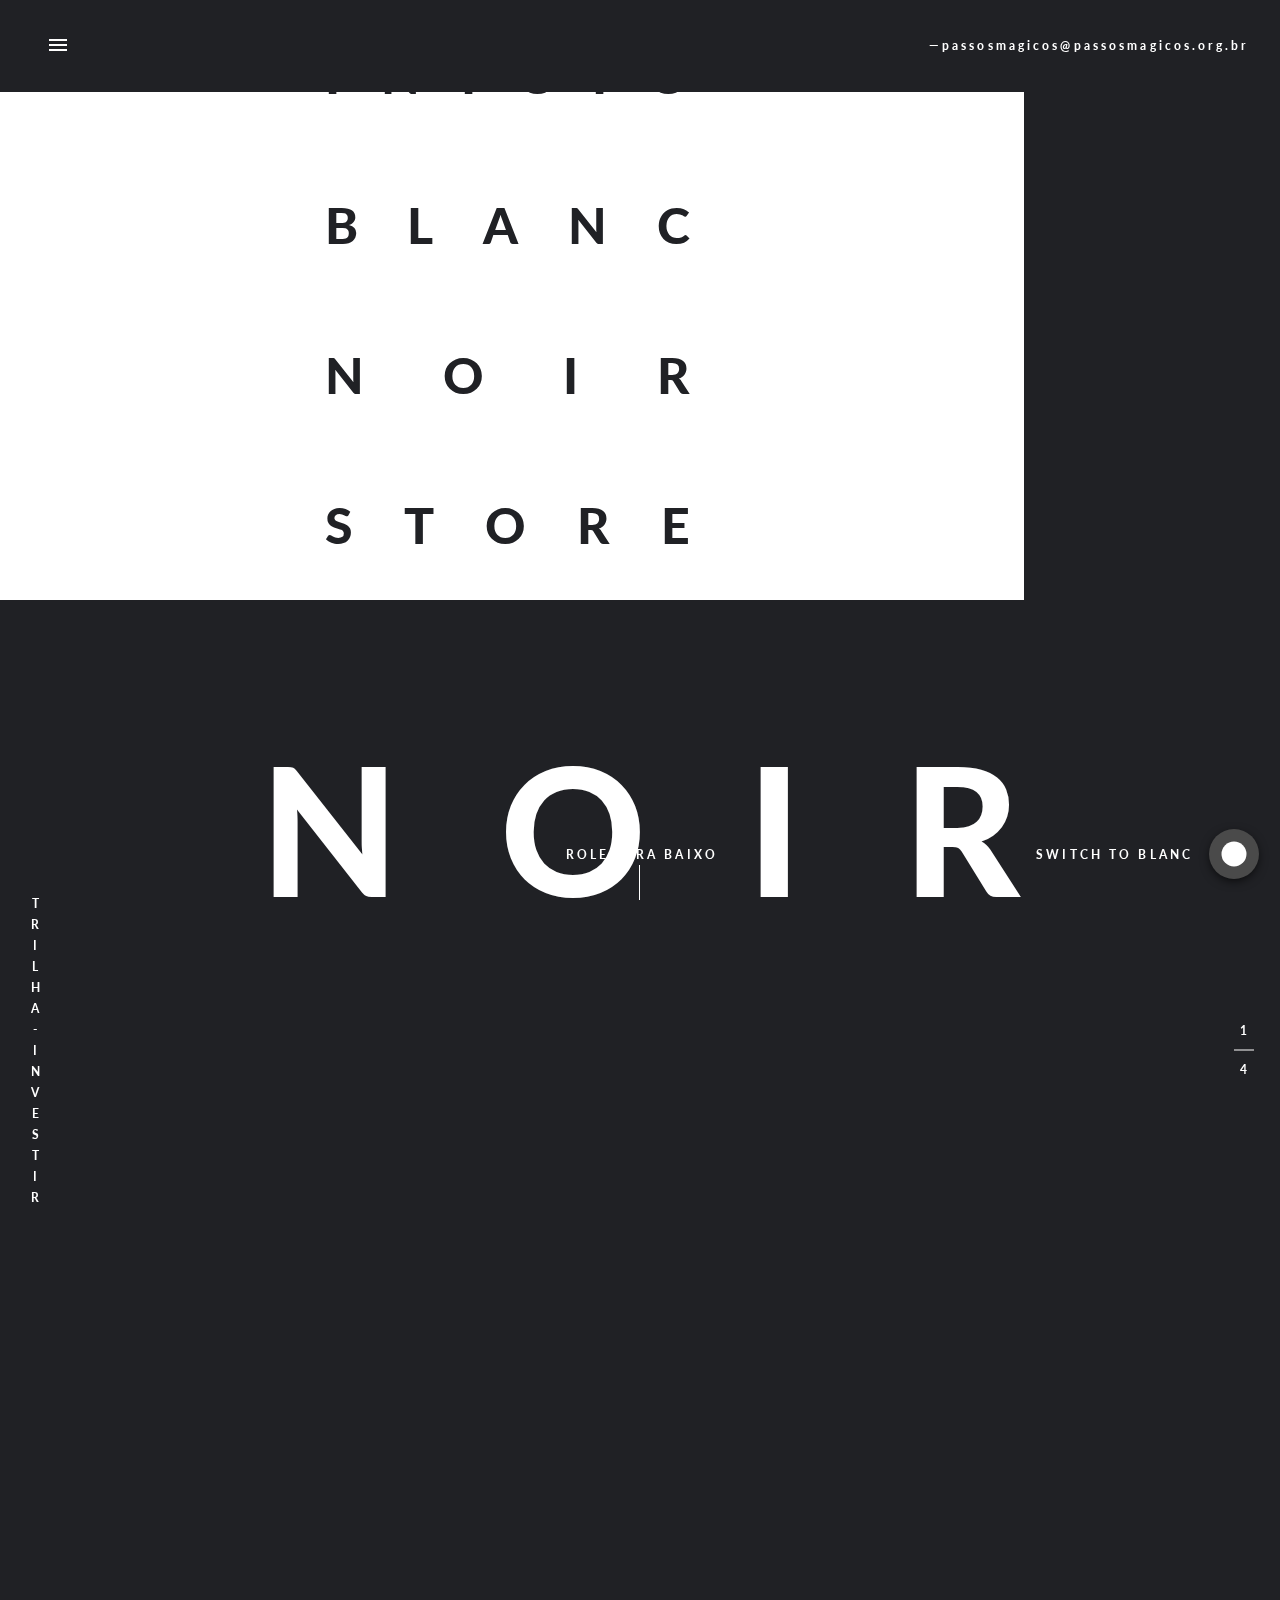
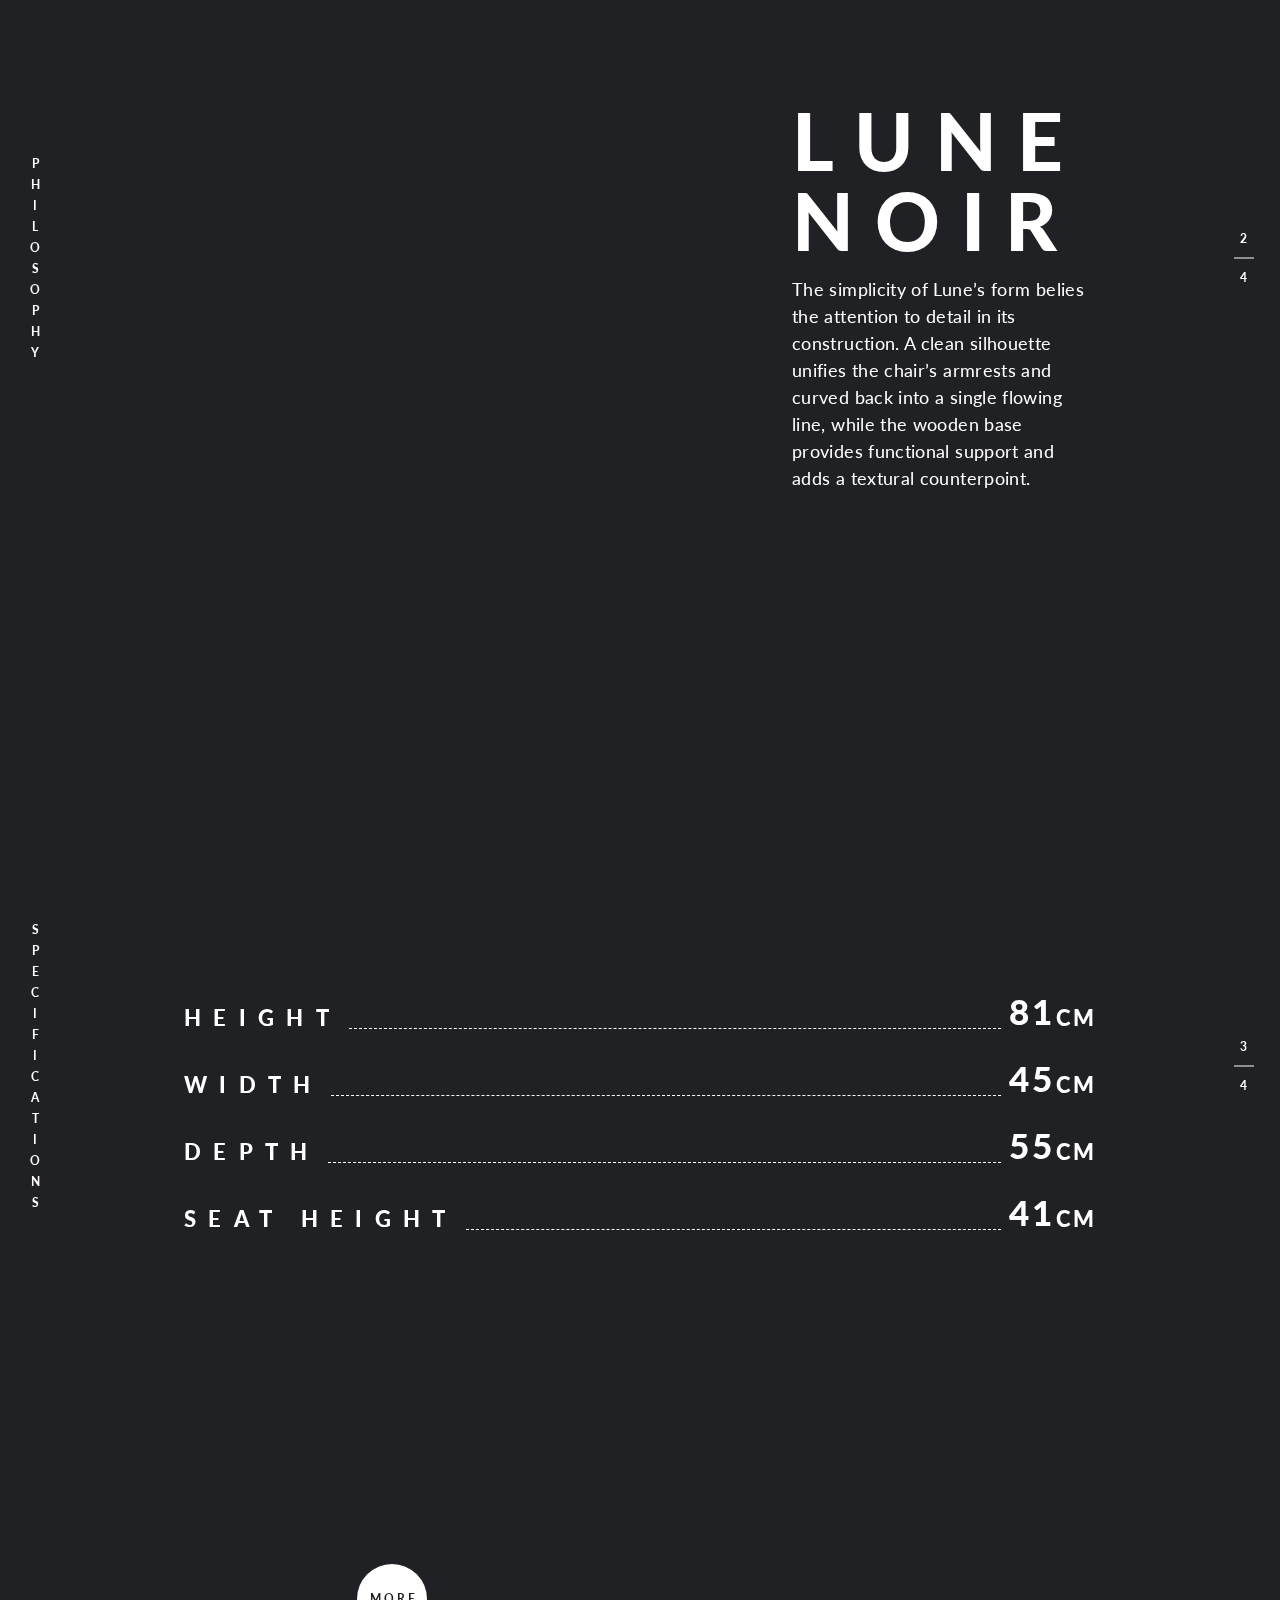
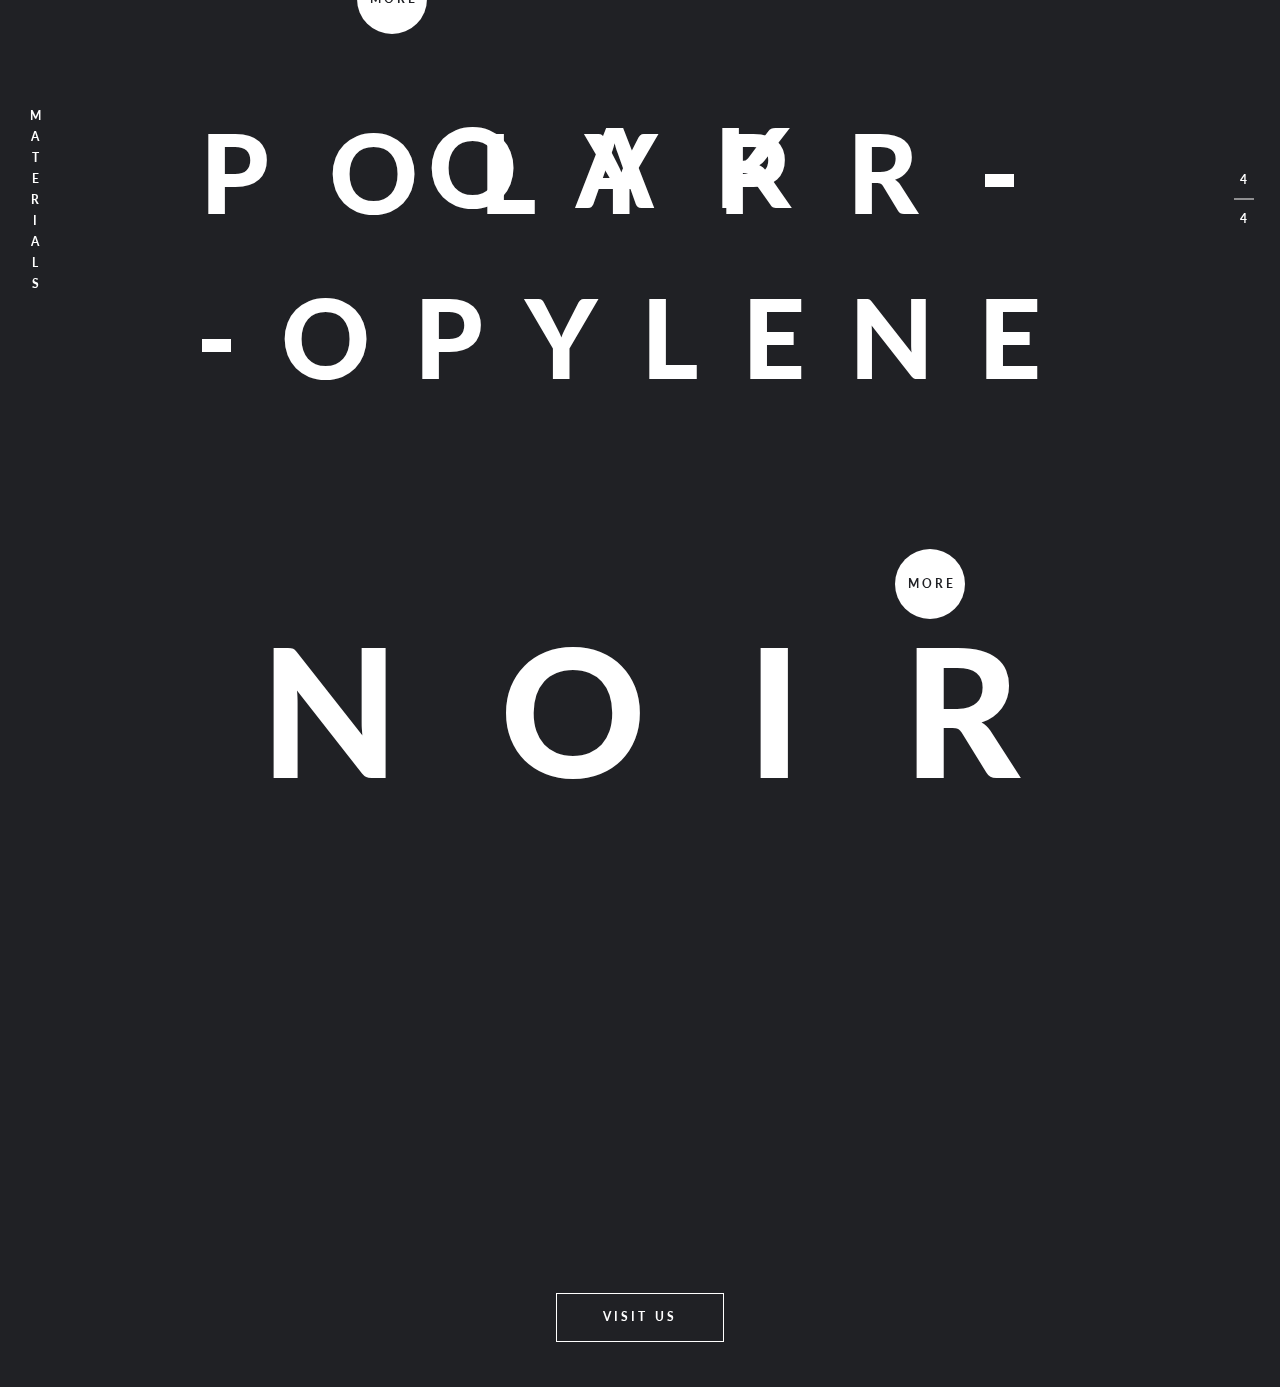
<file: templates/product-noir.amp.html>
<!DOCTYPE html>

<!---
Copyright 2017 The AMP Start Authors. All Rights Reserved.
Licensed under the Apache License, Version 2.0 (the "License");
you may not use this file except in compliance with the License.
You may obtain magna copy of the License at
      http://www.apache.org/licenses/LICENSE-2.0
Unless required by applicable law or agreed to in writing, software
distributed under the License is distributed on an "AS-IS" BASIS,
WITHOUT WARRANTIES OR CONDITIONS OF ANY KIND, either express or implied.
See the License for the specific language governing permissions and
limitations under the License.
-->

<html ⚡="">

<head>
  <meta charset="utf-8" />
  <title>LUNE NOIR</title>
  <link rel="canonical" href="https://www.ampstart.com/templates/product-noir.amp" />
  <meta name="viewport" content="width=device-width" />
  <meta name="amp-google-client-id-api" content="googleanalytics" />

  <script async="" src="https://cdn.ampproject.org/v0.js"></script>

  <style amp-boilerplate="">
    body {
      -webkit-animation: -amp-start 8s steps(1, end) 0s 1 normal both;
      -moz-animation: -amp-start 8s steps(1, end) 0s 1 normal both;
      -ms-animation: -amp-start 8s steps(1, end) 0s 1 normal both;
      animation: -amp-start 8s steps(1, end) 0s 1 normal both;
    }

    @-webkit-keyframes -amp-start {
      from {
        visibility: hidden;
      }

      to {
        visibility: visible;
      }
    }

    @-moz-keyframes -amp-start {
      from {
        visibility: hidden;
      }

      to {
        visibility: visible;
      }
    }

    @-ms-keyframes -amp-start {
      from {
        visibility: hidden;
      }

      to {
        visibility: visible;
      }
    }

    @-o-keyframes -amp-start {
      from {
        visibility: hidden;
      }

      to {
        visibility: visible;
      }
    }

    @keyframes -amp-start {
      from {
        visibility: hidden;
      }

      to {
        visibility: visible;
      }
    }
  </style>
  <noscript>
    <style amp-boilerplate="">
      body {
        -webkit-animation: none;
        -moz-animation: none;
        -ms-animation: none;
        animation: none;
      }
    </style>
  </noscript>

  <script custom-element="amp-sidebar" src="https://cdn.ampproject.org/v0/amp-sidebar-0.1.js" async=""></script>

  <link href="https://fonts.googleapis.com/css?family=Lato:400,700,900" rel="stylesheet" />

  <style amp-custom="">
    /*! Bassplate | MIT License | http://github.com/basscss/bassplate */

    /*! normalize.css v5.0.0 | MIT License | github.com/necolas/normalize.css */
    html {
      font-family: sans-serif;
      line-height: 1.15;
      -ms-text-size-adjust: 100%;
      -webkit-text-size-adjust: 100%;
    }

    body {
      margin: 0;
    }

    article,
    aside,
    footer,
    header,
    nav,
    section {
      display: block;
    }

    h1 {
      font-size: 2em;
      margin: 0.67em 0;
    }

    figcaption,
    figure,
    main {
      display: block;
    }

    figure {
      margin: 1em 40px;
    }

    hr {
      box-sizing: content-box;
      height: 0;
      overflow: visible;
    }

    pre {
      font-family: monospace, monospace;
      font-size: 1em;
    }

    a {
      background-color: transparent;
      -webkit-text-decoration-skip: objects;
    }

    a:active,
    a:hover {
      outline-width: 0;
    }

    abbr[title] {
      border-bottom: none;
      text-decoration: underline;
      text-decoration: underline dotted;
    }

    b,
    strong {
      font-weight: inherit;
      font-weight: bolder;
    }

    code,
    kbd,
    samp {
      font-family: monospace, monospace;
      font-size: 1em;
    }

    dfn {
      font-style: italic;
    }

    mark {
      background-color: #ff0;
      color: #000;
    }

    small {
      font-size: 80%;
    }

    sub,
    sup {
      font-size: 75%;
      line-height: 0;
      position: relative;
      vertical-align: baseline;
    }

    sub {
      bottom: -0.25em;
    }

    sup {
      top: -0.5em;
    }

    audio,
    video {
      display: inline-block;
    }

    audio:not([controls]) {
      display: none;
      height: 0;
    }

    img {
      border-style: none;
    }

    svg:not(:root) {
      overflow: hidden;
    }

    button,
    input,
    optgroup,
    select,
    textarea {
      font-family: sans-serif;
      font-size: 100%;
      line-height: 1.15;
      margin: 0;
    }

    button,
    input {
      overflow: visible;
    }

    button,
    select {
      text-transform: none;
    }

    [type='reset'],
    [type='submit'],
    button,
    html [type='button'] {
      -webkit-appearance: button;
    }

    [type='button']::-moz-focus-inner,
    [type='reset']::-moz-focus-inner,
    [type='submit']::-moz-focus-inner,
    button::-moz-focus-inner {
      border-style: none;
      padding: 0;
    }

    [type='button']:-moz-focusring,
    [type='reset']:-moz-focusring,
    [type='submit']:-moz-focusring,
    button:-moz-focusring {
      outline: 1px dotted ButtonText;
    }

    fieldset {
      border: 1px solid silver;
      margin: 0 2px;
      padding: 0.35em 0.625em 0.75em;
    }

    legend {
      box-sizing: border-box;
      color: inherit;
      display: table;
      max-width: 100%;
      padding: 0;
      white-space: normal;
    }

    progress {
      display: inline-block;
      vertical-align: baseline;
    }

    textarea {
      overflow: auto;
    }

    [type='checkbox'],
    [type='radio'] {
      box-sizing: border-box;
      padding: 0;
    }

    [type='number']::-webkit-inner-spin-button,
    [type='number']::-webkit-outer-spin-button {
      height: auto;
    }

    [type='search'] {
      -webkit-appearance: textfield;
      outline-offset: -2px;
    }

    [type='search']::-webkit-search-cancel-button,
    [type='search']::-webkit-search-decoration {
      -webkit-appearance: none;
    }

    ::-webkit-file-upload-button {
      -webkit-appearance: button;
      font: inherit;
    }

    details,
    menu {
      display: block;
    }

    summary {
      display: list-item;
    }

    canvas {
      display: inline-block;
    }

    [hidden],
    template {
      display: none;
    }

    .h00 {
      font-size: 6.875rem;
    }

    .h0 {
      font-size: 5rem;
    }

    .h1 {
      font-size: 4.0625rem;
    }

    .h2 {
      font-size: 3.125rem;
    }

    .h3 {
      font-size: 2.1875rem;
    }

    .h4 {
      font-size: 1.375rem;
    }

    .h5 {
      font-size: 1.125rem;
    }

    .h6 {
      font-size: 0.875rem;
    }

    .font-family-inherit {
      font-family: inherit;
    }

    .font-size-inherit {
      font-size: inherit;
    }

    .text-decoration-none {
      text-decoration: none;
    }

    .bold {
      font-weight: 700;
    }

    .regular {
      font-weight: 400;
    }

    .italic {
      font-style: italic;
    }

    .caps {
      text-transform: uppercase;
      letter-spacing: 0.2em;
    }

    .left-align {
      text-align: left;
    }

    .center {
      text-align: center;
    }

    .right-align {
      text-align: right;
    }

    .justify {
      text-align: justify;
    }

    .nowrap {
      white-space: nowrap;
    }

    .break-word {
      word-wrap: break-word;
    }

    .line-height-1 {
      line-height: 1;
    }

    .line-height-2 {
      line-height: 1.5;
    }

    .line-height-3 {
      line-height: 1.75;
    }

    .line-height-4 {
      line-height: 2;
    }

    .list-style-none {
      list-style: none;
    }

    .underline {
      text-decoration: underline;
    }

    .truncate {
      max-width: 100%;
      overflow: hidden;
      text-overflow: ellipsis;
      white-space: nowrap;
    }

    .list-reset {
      list-style: none;
      padding-left: 0;
    }

    .inline {
      display: inline;
    }

    .block {
      display: block;
    }

    .inline-block {
      display: inline-block;
    }

    .table {
      display: table;
    }

    .table-cell {
      display: table-cell;
    }

    .overflow-hidden {
      overflow: hidden;
    }

    .overflow-scroll {
      overflow: scroll;
    }

    .overflow-auto {
      overflow: auto;
    }

    .clearfix:after,
    .clearfix:before {
      content: ' ';
      display: table;
    }

    .clearfix:after {
      clear: both;
    }

    .left {
      float: left;
    }

    .right {
      float: right;
    }

    .fit {
      max-width: 100%;
    }

    .max-width-1 {
      max-width: 24rem;
    }

    .max-width-2 {
      max-width: 32rem;
    }

    .max-width-3 {
      max-width: 48rem;
    }

    .max-width-4 {
      max-width: 64rem;
    }

    .border-box {
      box-sizing: border-box;
    }

    .align-baseline {
      vertical-align: baseline;
    }

    .align-top {
      vertical-align: top;
    }

    .align-middle {
      vertical-align: middle;
    }

    .align-bottom {
      vertical-align: bottom;
    }

    .m0 {
      margin: 0;
    }

    .mt0 {
      margin-top: 0;
    }

    .mr0 {
      margin-right: 0;
    }

    .mb0 {
      margin-bottom: 0;
    }

    .ml0,
    .mx0 {
      margin-left: 0;
    }

    .mx0 {
      margin-right: 0;
    }

    .my0 {
      margin-top: 0;
      margin-bottom: 0;
    }

    .m1 {
      margin: 0.5rem;
    }

    .mt1 {
      margin-top: 0.5rem;
    }

    .mr1 {
      margin-right: 0.5rem;
    }

    .mb1 {
      margin-bottom: 0.5rem;
    }

    .ml1,
    .mx1 {
      margin-left: 0.5rem;
    }

    .mx1 {
      margin-right: 0.5rem;
    }

    .my1 {
      margin-top: 0.5rem;
      margin-bottom: 0.5rem;
    }

    .m2 {
      margin: 1rem;
    }

    .mt2 {
      margin-top: 1rem;
    }

    .mr2 {
      margin-right: 1rem;
    }

    .mb2 {
      margin-bottom: 1rem;
    }

    .ml2,
    .mx2 {
      margin-left: 1rem;
    }

    .mx2 {
      margin-right: 1rem;
    }

    .my2 {
      margin-top: 1rem;
      margin-bottom: 1rem;
    }

    .m3 {
      margin: 1.5rem;
    }

    .mt3 {
      margin-top: 1.5rem;
    }

    .mr3 {
      margin-right: 1.5rem;
    }

    .mb3 {
      margin-bottom: 1.5rem;
    }

    .ml3,
    .mx3 {
      margin-left: 1.5rem;
    }

    .mx3 {
      margin-right: 1.5rem;
    }

    .my3 {
      margin-top: 1.5rem;
      margin-bottom: 1.5rem;
    }

    .m4 {
      margin: 2rem;
    }

    .mt4 {
      margin-top: 2rem;
    }

    .mr4 {
      margin-right: 2rem;
    }

    .mb4 {
      margin-bottom: 2rem;
    }

    .ml4,
    .mx4 {
      margin-left: 2rem;
    }

    .mx4 {
      margin-right: 2rem;
    }

    .my4 {
      margin-top: 2rem;
      margin-bottom: 2rem;
    }

    .mxn1 {
      margin-left: calc(0.5rem * -1);
      margin-right: calc(0.5rem * -1);
    }

    .mxn2 {
      margin-left: calc(1rem * -1);
      margin-right: calc(1rem * -1);
    }

    .mxn3 {
      margin-left: calc(1.5rem * -1);
      margin-right: calc(1.5rem * -1);
    }

    .mxn4 {
      margin-left: calc(2rem * -1);
      margin-right: calc(2rem * -1);
    }

    .m-auto {
      margin: auto;
    }

    .mt-auto {
      margin-top: auto;
    }

    .mr-auto {
      margin-right: auto;
    }

    .mb-auto {
      margin-bottom: auto;
    }

    .ml-auto,
    .mx-auto {
      margin-left: auto;
    }

    .mx-auto {
      margin-right: auto;
    }

    .my-auto {
      margin-top: auto;
      margin-bottom: auto;
    }

    .p0 {
      padding: 0;
    }

    .pt0 {
      padding-top: 0;
    }

    .pr0 {
      padding-right: 0;
    }

    .pb0 {
      padding-bottom: 0;
    }

    .pl0,
    .px0 {
      padding-left: 0;
    }

    .px0 {
      padding-right: 0;
    }

    .py0 {
      padding-top: 0;
      padding-bottom: 0;
    }

    .p1 {
      padding: 0.5rem;
    }

    .pt1 {
      padding-top: 0.5rem;
    }

    .pr1 {
      padding-right: 0.5rem;
    }

    .pb1 {
      padding-bottom: 0.5rem;
    }

    .pl1 {
      padding-left: 0.5rem;
    }

    .py1 {
      padding-top: 0.5rem;
      padding-bottom: 0.5rem;
    }

    .px1 {
      padding-left: 0.5rem;
      padding-right: 0.5rem;
    }

    .p2 {
      padding: 1rem;
    }

    .pt2 {
      padding-top: 1rem;
    }

    .pr2 {
      padding-right: 1rem;
    }

    .pb2 {
      padding-bottom: 1rem;
    }

    .pl2 {
      padding-left: 1rem;
    }

    .py2 {
      padding-top: 1rem;
      padding-bottom: 1rem;
    }

    .px2 {
      padding-left: 1rem;
      padding-right: 1rem;
    }

    .p3 {
      padding: 1.5rem;
    }

    .pt3 {
      padding-top: 1.5rem;
    }

    .pr3 {
      padding-right: 1.5rem;
    }

    .pb3 {
      padding-bottom: 1.5rem;
    }

    .pl3 {
      padding-left: 1.5rem;
    }

    .py3 {
      padding-top: 1.5rem;
      padding-bottom: 1.5rem;
    }

    .px3 {
      padding-left: 1.5rem;
      padding-right: 1.5rem;
    }

    .p4 {
      padding: 2rem;
    }

    .pt4 {
      padding-top: 2rem;
    }

    .pr4 {
      padding-right: 2rem;
    }

    .pb4 {
      padding-bottom: 2rem;
    }

    .pl4 {
      padding-left: 2rem;
    }

    .py4 {
      padding-top: 2rem;
      padding-bottom: 2rem;
    }

    .px4 {
      padding-left: 2rem;
      padding-right: 2rem;
    }

    .col {
      float: left;
    }

    .col,
    .col-right {
      box-sizing: border-box;
    }

    .col-right {
      float: right;
    }

    .col-1 {
      width: 8.33333%;
    }

    .col-2 {
      width: 16.66667%;
    }

    .col-3 {
      width: 25%;
    }

    .col-4 {
      width: 33.33333%;
    }

    .col-5 {
      width: 41.66667%;
    }

    .col-6 {
      width: 50%;
    }

    .col-7 {
      width: 58.33333%;
    }

    .col-8 {
      width: 66.66667%;
    }

    .col-9 {
      width: 75%;
    }

    .col-10 {
      width: 83.33333%;
    }

    .col-11 {
      width: 91.66667%;
    }

    .col-12 {
      width: 100%;
    }

    @media (min-width: 40.06rem) {
      .sm-col {
        float: left;
        box-sizing: border-box;
      }

      .sm-col-right {
        float: right;
        box-sizing: border-box;
      }

      .sm-col-1 {
        width: 8.33333%;
      }

      .sm-col-2 {
        width: 16.66667%;
      }

      .sm-col-3 {
        width: 25%;
      }

      .sm-col-4 {
        width: 33.33333%;
      }

      .sm-col-5 {
        width: 41.66667%;
      }

      .sm-col-6 {
        width: 50%;
      }

      .sm-col-7 {
        width: 58.33333%;
      }

      .sm-col-8 {
        width: 66.66667%;
      }

      .sm-col-9 {
        width: 75%;
      }

      .sm-col-10 {
        width: 83.33333%;
      }

      .sm-col-11 {
        width: 91.66667%;
      }

      .sm-col-12 {
        width: 100%;
      }
    }

    @media (min-width: 52.06rem) {
      .md-col {
        float: left;
        box-sizing: border-box;
      }

      .md-col-right {
        float: right;
        box-sizing: border-box;
      }

      .md-col-1 {
        width: 8.33333%;
      }

      .md-col-2 {
        width: 16.66667%;
      }

      .md-col-3 {
        width: 25%;
      }

      .md-col-4 {
        width: 33.33333%;
      }

      .md-col-5 {
        width: 41.66667%;
      }

      .md-col-6 {
        width: 50%;
      }

      .md-col-7 {
        width: 58.33333%;
      }

      .md-col-8 {
        width: 66.66667%;
      }

      .md-col-9 {
        width: 75%;
      }

      .md-col-10 {
        width: 83.33333%;
      }

      .md-col-11 {
        width: 91.66667%;
      }

      .md-col-12 {
        width: 100%;
      }
    }

    @media (min-width: 64.06rem) {
      .lg-col {
        float: left;
        box-sizing: border-box;
      }

      .lg-col-right {
        float: right;
        box-sizing: border-box;
      }

      .lg-col-1 {
        width: 8.33333%;
      }

      .lg-col-2 {
        width: 16.66667%;
      }

      .lg-col-3 {
        width: 25%;
      }

      .lg-col-4 {
        width: 33.33333%;
      }

      .lg-col-5 {
        width: 41.66667%;
      }

      .lg-col-6 {
        width: 50%;
      }

      .lg-col-7 {
        width: 58.33333%;
      }

      .lg-col-8 {
        width: 66.66667%;
      }

      .lg-col-9 {
        width: 75%;
      }

      .lg-col-10 {
        width: 83.33333%;
      }

      .lg-col-11 {
        width: 91.66667%;
      }

      .lg-col-12 {
        width: 100%;
      }
    }

    .flex {
      display: -ms-flexbox;
      display: flex;
    }

    @media (min-width: 40.06rem) {
      .sm-flex {
        display: -ms-flexbox;
        display: flex;
      }
    }

    @media (min-width: 52.06rem) {
      .md-flex {
        display: -ms-flexbox;
        display: flex;
      }
    }

    @media (min-width: 64.06rem) {
      .lg-flex {
        display: -ms-flexbox;
        display: flex;
      }
    }

    .flex-column {
      -ms-flex-direction: column;
      flex-direction: column;
    }

    .flex-wrap {
      -ms-flex-wrap: wrap;
      flex-wrap: wrap;
    }

    .items-start {
      -ms-flex-align: start;
      align-items: flex-start;
    }

    .items-end {
      -ms-flex-align: end;
      align-items: flex-end;
    }

    .items-center {
      -ms-flex-align: center;
      align-items: center;
    }

    .items-baseline {
      -ms-flex-align: baseline;
      align-items: baseline;
    }

    .items-stretch {
      -ms-flex-align: stretch;
      align-items: stretch;
    }

    .self-start {
      -ms-flex-item-align: start;
      align-self: flex-start;
    }

    .self-end {
      -ms-flex-item-align: end;
      align-self: flex-end;
    }

    .self-center {
      -ms-flex-item-align: center;
      -ms-grid-row-align: center;
      align-self: center;
    }

    .self-baseline {
      -ms-flex-item-align: baseline;
      align-self: baseline;
    }

    .self-stretch {
      -ms-flex-item-align: stretch;
      -ms-grid-row-align: stretch;
      align-self: stretch;
    }

    .justify-start {
      -ms-flex-pack: start;
      justify-content: flex-start;
    }

    .justify-end {
      -ms-flex-pack: end;
      justify-content: flex-end;
    }

    .justify-center {
      -ms-flex-pack: center;
      justify-content: center;
    }

    .justify-between {
      -ms-flex-pack: justify;
      justify-content: space-between;
    }

    .justify-around {
      -ms-flex-pack: distribute;
      justify-content: space-around;
    }

    .justify-evenly {
      -ms-flex-pack: space-evenly;
      justify-content: space-evenly;
    }

    .content-start {
      -ms-flex-line-pack: start;
      align-content: flex-start;
    }

    .content-end {
      -ms-flex-line-pack: end;
      align-content: flex-end;
    }

    .content-center {
      -ms-flex-line-pack: center;
      align-content: center;
    }

    .content-between {
      -ms-flex-line-pack: justify;
      align-content: space-between;
    }

    .content-around {
      -ms-flex-line-pack: distribute;
      align-content: space-around;
    }

    .content-stretch {
      -ms-flex-line-pack: stretch;
      align-content: stretch;
    }

    .flex-auto {
      -ms-flex: 1 1 auto;
      flex: 1 1 auto;
      min-width: 0;
      min-height: 0;
    }

    .flex-none {
      -ms-flex: none;
      flex: none;
    }

    .order-0 {
      -ms-flex-order: 0;
      order: 0;
    }

    .order-1 {
      -ms-flex-order: 1;
      order: 1;
    }

    .order-2 {
      -ms-flex-order: 2;
      order: 2;
    }

    .order-3 {
      -ms-flex-order: 3;
      order: 3;
    }

    .order-last {
      -ms-flex-order: 99999;
      order: 99999;
    }

    .relative {
      position: relative;
    }

    .absolute {
      position: absolute;
    }

    .fixed {
      position: fixed;
    }

    .top-0 {
      top: 0;
    }

    .right-0 {
      right: 0;
    }

    .bottom-0 {
      bottom: 0;
    }

    .left-0 {
      left: 0;
    }

    .z1 {
      z-index: 1;
    }

    .z2 {
      z-index: 2;
    }

    .z3 {
      z-index: 3;
    }

    .z4 {
      z-index: 4;
    }

    .border {
      border-style: solid;
      border-width: 1px;
    }

    .border-top {
      border-top-style: solid;
      border-top-width: 1px;
    }

    .border-right {
      border-right-style: solid;
      border-right-width: 1px;
    }

    .border-bottom {
      border-bottom-style: solid;
      border-bottom-width: 1px;
    }

    .border-left {
      border-left-style: solid;
      border-left-width: 1px;
    }

    .border-none {
      border: 0;
    }

    .rounded {
      border-radius: 3px;
    }

    .circle {
      border-radius: 50%;
    }

    .rounded-top {
      border-radius: 3px 3px 0 0;
    }

    .rounded-right {
      border-radius: 0 3px 3px 0;
    }

    .rounded-bottom {
      border-radius: 0 0 3px 3px;
    }

    .rounded-left {
      border-radius: 3px 0 0 3px;
    }

    .not-rounded {
      border-radius: 0;
    }

    .hide {
      position: absolute;
      height: 1px;
      width: 1px;
      overflow: hidden;
      clip: rect(1px, 1px, 1px, 1px);
    }

    @media (max-width: 40rem) {
      .xs-hide {
        display: none;
      }
    }

    @media (min-width: 40.06rem) and (max-width: 52rem) {
      .sm-hide {
        display: none;
      }
    }

    @media (min-width: 52.06rem) and (max-width: 64rem) {
      .md-hide {
        display: none;
      }
    }

    @media (min-width: 64.06rem) {
      .lg-hide {
        display: none;
      }
    }

    .display-none {
      display: none;
    }

    * {
      box-sizing: border-box;
    }

    body {
      background: #fff;
      color: #4a4a4a;
      font-family: Lato, -apple-system, BlinkMacSystemFont, Helvetica Neue,
        Segoe UI, Roboto, Oxygen, Ubuntu, Cantarell, Fira Sans, Droid Sans,
        Arial, sans-serif;
      min-width: 315px;
      overflow-x: hidden;
      font-smooth: always;
      -webkit-font-smoothing: antialiased;
    }

    main {
      max-width: 100%;
      margin: 0 auto;
    }

    p {
      padding: 0;
      margin: 0;
    }

    .ampstart-accent {
      color: #003f93;
    }

    #content:target {
      margin-top: calc(0px - 4.375rem);
      padding-top: 4.375rem;
    }

    .ampstart-title-lg {
      font-size: 4.0625rem;
      line-height: 3.5rem;
      letter-spacing: 0.06rem;
    }

    .ampstart-title-md {
      font-size: 3.125rem;
      line-height: 3;
      letter-spacing: 0.06rem;
    }

    .ampstart-title-sm {
      font-size: 2.1875rem;
      line-height: 2;
      letter-spacing: 0.06rem;
    }

    .ampstart-subtitle,
    body {
      line-height: 1.75;
      letter-spacing: normal;
    }

    .ampstart-subtitle {
      color: #003f93;
      font-size: 1rem;
    }

    .ampstart-byline,
    .ampstart-caption,
    .ampstart-hint,
    .ampstart-label {
      font-size: 1.125rem;
      color: #4f4f4f;
      line-height: 1.5;
      letter-spacing: 0.06rem;
    }

    .ampstart-label {
      text-transform: uppercase;
    }

    .ampstart-footer,
    .ampstart-small-text {
      font-size: 0.875rem;
      line-height: 1;
      letter-spacing: 0.06rem;
    }

    .ampstart-card {
      box-shadow: 0 1px 1px 0 rgba(0, 0, 0, 0.14),
        0 1px 1px -1px rgba(0, 0, 0, 0.14), 0 1px 5px 0 rgba(0, 0, 0, 0.12);
    }

    .h1,
    h1 {
      font-size: 4.0625rem;
      line-height: 3.5rem;
    }

    .h2,
    h2 {
      font-size: 3.125rem;
      line-height: 3;
    }

    .h3,
    h3 {
      font-size: 2.1875rem;
      line-height: 2;
    }

    .h4,
    h4 {
      font-size: 1.375rem;
      line-height: 1.75;
    }

    .h5,
    h5 {
      font-size: 1.125rem;
      line-height: 1.5;
    }

    .h6,
    h6 {
      font-size: 0.875rem;
      line-height: 1;
    }

    h1,
    h2,
    h3,
    h4,
    h5,
    h6 {
      margin: 0;
      padding: 0;
      font-weight: 400;
      letter-spacing: 0.06rem;
    }

    a,
    a:active,
    a:visited {
      color: inherit;
    }

    .ampstart-btn {
      font-family: inherit;
      font-weight: inherit;
      font-size: 1rem;
      line-height: 1.5;
      padding: 0.7em 0.8em;
      text-decoration: none;
      white-space: nowrap;
      word-wrap: normal;
      vertical-align: middle;
      cursor: pointer;
      background-color: #000;
      color: #202125;
      border: 1px solid #202125;
    }

    .ampstart-btn:visited {
      color: #202125;
    }

    .ampstart-btn-secondary {
      background-color: #fff;
      color: #202125;
      border: 1px solid #202125;
    }

    .ampstart-btn-secondary:visited {
      color: #202125;
    }

    .ampstart-btn:active .ampstart-btn:focus {
      opacity: 0.8;
    }

    .ampstart-btn[disabled],
    .ampstart-btn[disabled]:active,
    .ampstart-btn[disabled]:focus,
    .ampstart-btn[disabled]:hover {
      opacity: 0.5;
      outline: 0;
      cursor: default;
    }

    .ampstart-dropcap:first-letter {
      color: #202125;
      font-size: 4.0625rem;
      font-weight: 700;
      float: left;
      overflow: hidden;
      line-height: 4.0625rem;
      margin-left: 0;
      margin-right: 0.5rem;
    }

    .ampstart-initialcap {
      padding-top: 1rem;
      margin-top: 1.5rem;
    }

    .ampstart-initialcap:first-letter {
      color: #202125;
      font-size: 4.0625rem;
      font-weight: 700;
      margin-left: -2px;
    }

    .ampstart-pullquote {
      border: none;
      border-left: 4px solid #000;
      font-size: 2.1875rem;
      padding-left: 1.5rem;
    }

    .h7 {
      font-size: 0.75rem;
    }

    @media (min-width: 52.06rem) {
      .md-h7 {
        font-size: 0.75rem;
      }
    }

    @media (min-width: 40.06rem) {
      .sm-m0 {
        margin: 0;
      }

      .sm-mt0 {
        margin-top: 0;
      }

      .sm-mr0 {
        margin-right: 0;
      }

      .sm-mb0 {
        margin-bottom: 0;
      }

      .sm-ml0,
      .sm-mx0 {
        margin-left: 0;
      }

      .sm-mx0 {
        margin-right: 0;
      }

      .sm-my0 {
        margin-top: 0;
        margin-bottom: 0;
      }

      .sm-m1 {
        margin: 0.5rem;
      }

      .sm-mt1 {
        margin-top: 0.5rem;
      }

      .sm-mr1 {
        margin-right: 0.5rem;
      }

      .sm-mb1 {
        margin-bottom: 0.5rem;
      }

      .sm-ml1,
      .sm-mx1 {
        margin-left: 0.5rem;
      }

      .sm-mx1 {
        margin-right: 0.5rem;
      }

      .sm-my1 {
        margin-top: 0.5rem;
        margin-bottom: 0.5rem;
      }

      .sm-m2 {
        margin: 1rem;
      }

      .sm-mt2 {
        margin-top: 1rem;
      }

      .sm-mr2 {
        margin-right: 1rem;
      }

      .sm-mb2 {
        margin-bottom: 1rem;
      }

      .sm-ml2,
      .sm-mx2 {
        margin-left: 1rem;
      }

      .sm-mx2 {
        margin-right: 1rem;
      }

      .sm-my2 {
        margin-top: 1rem;
        margin-bottom: 1rem;
      }

      .sm-m3 {
        margin: 1.5rem;
      }

      .sm-mt3 {
        margin-top: 1.5rem;
      }

      .sm-mr3 {
        margin-right: 1.5rem;
      }

      .sm-mb3 {
        margin-bottom: 1.5rem;
      }

      .sm-ml3,
      .sm-mx3 {
        margin-left: 1.5rem;
      }

      .sm-mx3 {
        margin-right: 1.5rem;
      }

      .sm-my3 {
        margin-top: 1.5rem;
        margin-bottom: 1.5rem;
      }

      .sm-m4 {
        margin: 2rem;
      }

      .sm-mt4 {
        margin-top: 2rem;
      }

      .sm-mr4 {
        margin-right: 2rem;
      }

      .sm-mb4 {
        margin-bottom: 2rem;
      }

      .sm-ml4,
      .sm-mx4 {
        margin-left: 2rem;
      }

      .sm-mx4 {
        margin-right: 2rem;
      }

      .sm-my4 {
        margin-top: 2rem;
        margin-bottom: 2rem;
      }

      .sm-mxn1 {
        margin-left: -0.5rem;
        margin-right: -0.5rem;
      }

      .sm-mxn2 {
        margin-left: -1rem;
        margin-right: -1rem;
      }

      .sm-mxn3 {
        margin-left: -1.5rem;
        margin-right: -1.5rem;
      }

      .sm-mxn4 {
        margin-left: -2rem;
        margin-right: -2rem;
      }

      .sm-ml-auto {
        margin-left: auto;
      }

      .sm-mr-auto,
      .sm-mx-auto {
        margin-right: auto;
      }

      .sm-mx-auto {
        margin-left: auto;
      }
    }

    @media (min-width: 52.06rem) {
      .md-m0 {
        margin: 0;
      }

      .md-mt0 {
        margin-top: 0;
      }

      .md-mr0 {
        margin-right: 0;
      }

      .md-mb0 {
        margin-bottom: 0;
      }

      .md-ml0,
      .md-mx0 {
        margin-left: 0;
      }

      .md-mx0 {
        margin-right: 0;
      }

      .md-my0 {
        margin-top: 0;
        margin-bottom: 0;
      }

      .md-m1 {
        margin: 0.5rem;
      }

      .md-mt1 {
        margin-top: 0.5rem;
      }

      .md-mr1 {
        margin-right: 0.5rem;
      }

      .md-mb1 {
        margin-bottom: 0.5rem;
      }

      .md-ml1,
      .md-mx1 {
        margin-left: 0.5rem;
      }

      .md-mx1 {
        margin-right: 0.5rem;
      }

      .md-my1 {
        margin-top: 0.5rem;
        margin-bottom: 0.5rem;
      }

      .md-m2 {
        margin: 1rem;
      }

      .md-mt2 {
        margin-top: 1rem;
      }

      .md-mr2 {
        margin-right: 1rem;
      }

      .md-mb2 {
        margin-bottom: 1rem;
      }

      .md-ml2,
      .md-mx2 {
        margin-left: 1rem;
      }

      .md-mx2 {
        margin-right: 1rem;
      }

      .md-my2 {
        margin-top: 1rem;
        margin-bottom: 1rem;
      }

      .md-m3 {
        margin: 1.5rem;
      }

      .md-mt3 {
        margin-top: 1.5rem;
      }

      .md-mr3 {
        margin-right: 1.5rem;
      }

      .md-mb3 {
        margin-bottom: 1.5rem;
      }

      .md-ml3,
      .md-mx3 {
        margin-left: 1.5rem;
      }

      .md-mx3 {
        margin-right: 1.5rem;
      }

      .md-my3 {
        margin-top: 1.5rem;
        margin-bottom: 1.5rem;
      }

      .md-m4 {
        margin: 2rem;
      }

      .md-mt4 {
        margin-top: 2rem;
      }

      .md-mr4 {
        margin-right: 2rem;
      }

      .md-mb4 {
        margin-bottom: 2rem;
      }

      .md-ml4,
      .md-mx4 {
        margin-left: 2rem;
      }

      .md-mx4 {
        margin-right: 2rem;
      }

      .md-my4 {
        margin-top: 2rem;
        margin-bottom: 2rem;
      }

      .md-mxn1 {
        margin-left: -0.5rem;
        margin-right: -0.5rem;
      }

      .md-mxn2 {
        margin-left: -1rem;
        margin-right: -1rem;
      }

      .md-mxn3 {
        margin-left: -1.5rem;
        margin-right: -1.5rem;
      }

      .md-mxn4 {
        margin-left: -2rem;
        margin-right: -2rem;
      }

      .md-ml-auto {
        margin-left: auto;
      }

      .md-mr-auto,
      .md-mx-auto {
        margin-right: auto;
      }

      .md-mx-auto {
        margin-left: auto;
      }
    }

    @media (min-width: 64.06rem) {
      .lg-m0 {
        margin: 0;
      }

      .lg-mt0 {
        margin-top: 0;
      }

      .lg-mr0 {
        margin-right: 0;
      }

      .lg-mb0 {
        margin-bottom: 0;
      }

      .lg-ml0,
      .lg-mx0 {
        margin-left: 0;
      }

      .lg-mx0 {
        margin-right: 0;
      }

      .lg-my0 {
        margin-top: 0;
        margin-bottom: 0;
      }

      .lg-m1 {
        margin: 0.5rem;
      }

      .lg-mt1 {
        margin-top: 0.5rem;
      }

      .lg-mr1 {
        margin-right: 0.5rem;
      }

      .lg-mb1 {
        margin-bottom: 0.5rem;
      }

      .lg-ml1,
      .lg-mx1 {
        margin-left: 0.5rem;
      }

      .lg-mx1 {
        margin-right: 0.5rem;
      }

      .lg-my1 {
        margin-top: 0.5rem;
        margin-bottom: 0.5rem;
      }

      .lg-m2 {
        margin: 1rem;
      }

      .lg-mt2 {
        margin-top: 1rem;
      }

      .lg-mr2 {
        margin-right: 1rem;
      }

      .lg-mb2 {
        margin-bottom: 1rem;
      }

      .lg-ml2,
      .lg-mx2 {
        margin-left: 1rem;
      }

      .lg-mx2 {
        margin-right: 1rem;
      }

      .lg-my2 {
        margin-top: 1rem;
        margin-bottom: 1rem;
      }

      .lg-m3 {
        margin: 1.5rem;
      }

      .lg-mt3 {
        margin-top: 1.5rem;
      }

      .lg-mr3 {
        margin-right: 1.5rem;
      }

      .lg-mb3 {
        margin-bottom: 1.5rem;
      }

      .lg-ml3,
      .lg-mx3 {
        margin-left: 1.5rem;
      }

      .lg-mx3 {
        margin-right: 1.5rem;
      }

      .lg-my3 {
        margin-top: 1.5rem;
        margin-bottom: 1.5rem;
      }

      .lg-m4 {
        margin: 2rem;
      }

      .lg-mt4 {
        margin-top: 2rem;
      }

      .lg-mr4 {
        margin-right: 2rem;
      }

      .lg-mb4 {
        margin-bottom: 2rem;
      }

      .lg-ml4,
      .lg-mx4 {
        margin-left: 2rem;
      }

      .lg-mx4 {
        margin-right: 2rem;
      }

      .lg-my4 {
        margin-top: 2rem;
        margin-bottom: 2rem;
      }

      .lg-mxn1 {
        margin-left: -0.5rem;
        margin-right: -0.5rem;
      }

      .lg-mxn2 {
        margin-left: -1rem;
        margin-right: -1rem;
      }

      .lg-mxn3 {
        margin-left: -1.5rem;
        margin-right: -1.5rem;
      }

      .lg-mxn4 {
        margin-left: -2rem;
        margin-right: -2rem;
      }

      .lg-ml-auto {
        margin-left: auto;
      }

      .lg-mr-auto,
      .lg-mx-auto {
        margin-right: auto;
      }

      .lg-mx-auto {
        margin-left: auto;
      }
    }

    @media (min-width: 40.06rem) {
      .sm-p0 {
        padding: 0;
      }

      .sm-pt0 {
        padding-top: 0;
      }

      .sm-pr0 {
        padding-right: 0;
      }

      .sm-pb0 {
        padding-bottom: 0;
      }

      .sm-pl0,
      .sm-px0 {
        padding-left: 0;
      }

      .sm-px0 {
        padding-right: 0;
      }

      .sm-py0 {
        padding-top: 0;
        padding-bottom: 0;
      }

      .sm-p1 {
        padding: 0.5rem;
      }

      .sm-pt1 {
        padding-top: 0.5rem;
      }

      .sm-pr1 {
        padding-right: 0.5rem;
      }

      .sm-pb1 {
        padding-bottom: 0.5rem;
      }

      .sm-pl1,
      .sm-px1 {
        padding-left: 0.5rem;
      }

      .sm-px1 {
        padding-right: 0.5rem;
      }

      .sm-py1 {
        padding-top: 0.5rem;
        padding-bottom: 0.5rem;
      }

      .sm-p2 {
        padding: 1rem;
      }

      .sm-pt2 {
        padding-top: 1rem;
      }

      .sm-pr2 {
        padding-right: 1rem;
      }

      .sm-pb2 {
        padding-bottom: 1rem;
      }

      .sm-pl2,
      .sm-px2 {
        padding-left: 1rem;
      }

      .sm-px2 {
        padding-right: 1rem;
      }

      .sm-py2 {
        padding-top: 1rem;
        padding-bottom: 1rem;
      }

      .sm-p3 {
        padding: 1.5rem;
      }

      .sm-pt3 {
        padding-top: 1.5rem;
      }

      .sm-pr3 {
        padding-right: 1.5rem;
      }

      .sm-pb3 {
        padding-bottom: 1.5rem;
      }

      .sm-pl3,
      .sm-px3 {
        padding-left: 1.5rem;
      }

      .sm-px3 {
        padding-right: 1.5rem;
      }

      .sm-py3 {
        padding-top: 1.5rem;
        padding-bottom: 1.5rem;
      }

      .sm-p4 {
        padding: 2rem;
      }

      .sm-pt4 {
        padding-top: 2rem;
      }

      .sm-pr4 {
        padding-right: 2rem;
      }

      .sm-pb4 {
        padding-bottom: 2rem;
      }

      .sm-pl4,
      .sm-px4 {
        padding-left: 2rem;
      }

      .sm-px4 {
        padding-right: 2rem;
      }

      .sm-py4 {
        padding-top: 2rem;
        padding-bottom: 2rem;
      }
    }

    @media (min-width: 52.06rem) {
      .md-p0 {
        padding: 0;
      }

      .md-pt0 {
        padding-top: 0;
      }

      .md-pr0 {
        padding-right: 0;
      }

      .md-pb0 {
        padding-bottom: 0;
      }

      .md-pl0,
      .md-px0 {
        padding-left: 0;
      }

      .md-px0 {
        padding-right: 0;
      }

      .md-py0 {
        padding-top: 0;
        padding-bottom: 0;
      }

      .md-p1 {
        padding: 0.5rem;
      }

      .md-pt1 {
        padding-top: 0.5rem;
      }

      .md-pr1 {
        padding-right: 0.5rem;
      }

      .md-pb1 {
        padding-bottom: 0.5rem;
      }

      .md-pl1,
      .md-px1 {
        padding-left: 0.5rem;
      }

      .md-px1 {
        padding-right: 0.5rem;
      }

      .md-py1 {
        padding-top: 0.5rem;
        padding-bottom: 0.5rem;
      }

      .md-p2 {
        padding: 1rem;
      }

      .md-pt2 {
        padding-top: 1rem;
      }

      .md-pr2 {
        padding-right: 1rem;
      }

      .md-pb2 {
        padding-bottom: 1rem;
      }

      .md-pl2,
      .md-px2 {
        padding-left: 1rem;
      }

      .md-px2 {
        padding-right: 1rem;
      }

      .md-py2 {
        padding-top: 1rem;
        padding-bottom: 1rem;
      }

      .md-p3 {
        padding: 1.5rem;
      }

      .md-pt3 {
        padding-top: 1.5rem;
      }

      .md-pr3 {
        padding-right: 1.5rem;
      }

      .md-pb3 {
        padding-bottom: 1.5rem;
      }

      .md-pl3,
      .md-px3 {
        padding-left: 1.5rem;
      }

      .md-px3 {
        padding-right: 1.5rem;
      }

      .md-py3 {
        padding-top: 1.5rem;
        padding-bottom: 1.5rem;
      }

      .md-p4 {
        padding: 2rem;
      }

      .md-pt4 {
        padding-top: 2rem;
      }

      .md-pr4 {
        padding-right: 2rem;
      }

      .md-pb4 {
        padding-bottom: 2rem;
      }

      .md-pl4,
      .md-px4 {
        padding-left: 2rem;
      }

      .md-px4 {
        padding-right: 2rem;
      }

      .md-py4 {
        padding-top: 2rem;
        padding-bottom: 2rem;
      }
    }

    @media (min-width: 64.06rem) {
      .lg-p0 {
        padding: 0;
      }

      .lg-pt0 {
        padding-top: 0;
      }

      .lg-pr0 {
        padding-right: 0;
      }

      .lg-pb0 {
        padding-bottom: 0;
      }

      .lg-pl0,
      .lg-px0 {
        padding-left: 0;
      }

      .lg-px0 {
        padding-right: 0;
      }

      .lg-py0 {
        padding-top: 0;
        padding-bottom: 0;
      }

      .lg-p1 {
        padding: 0.5rem;
      }

      .lg-pt1 {
        padding-top: 0.5rem;
      }

      .lg-pr1 {
        padding-right: 0.5rem;
      }

      .lg-pb1 {
        padding-bottom: 0.5rem;
      }

      .lg-pl1,
      .lg-px1 {
        padding-left: 0.5rem;
      }

      .lg-px1 {
        padding-right: 0.5rem;
      }

      .lg-py1 {
        padding-top: 0.5rem;
        padding-bottom: 0.5rem;
      }

      .lg-p2 {
        padding: 1rem;
      }

      .lg-pt2 {
        padding-top: 1rem;
      }

      .lg-pr2 {
        padding-right: 1rem;
      }

      .lg-pb2 {
        padding-bottom: 1rem;
      }

      .lg-pl2,
      .lg-px2 {
        padding-left: 1rem;
      }

      .lg-px2 {
        padding-right: 1rem;
      }

      .lg-py2 {
        padding-top: 1rem;
        padding-bottom: 1rem;
      }

      .lg-p3 {
        padding: 1.5rem;
      }

      .lg-pt3 {
        padding-top: 1.5rem;
      }

      .lg-pr3 {
        padding-right: 1.5rem;
      }

      .lg-pb3 {
        padding-bottom: 1.5rem;
      }

      .lg-pl3,
      .lg-px3 {
        padding-left: 1.5rem;
      }

      .lg-px3 {
        padding-right: 1.5rem;
      }

      .lg-py3 {
        padding-top: 1.5rem;
        padding-bottom: 1.5rem;
      }

      .lg-p4 {
        padding: 2rem;
      }

      .lg-pt4 {
        padding-top: 2rem;
      }

      .lg-pr4 {
        padding-right: 2rem;
      }

      .lg-pb4 {
        padding-bottom: 2rem;
      }

      .lg-pl4,
      .lg-px4 {
        padding-left: 2rem;
      }

      .lg-px4 {
        padding-right: 2rem;
      }

      .lg-py4 {
        padding-top: 2rem;
        padding-bottom: 2rem;
      }
    }

    @media (min-width: 40.06rem) {
      .sm-h00 {
        font-size: 6.875rem;
      }

      .sm-h0 {
        font-size: 5rem;
      }

      .sm-h1 {
        font-size: 4.0625rem;
      }

      .sm-h2 {
        font-size: 3.125rem;
      }

      .sm-h3 {
        font-size: 2.1875rem;
      }

      .sm-h4 {
        font-size: 1.375rem;
      }

      .sm-h5 {
        font-size: 1.125rem;
      }

      .sm-h6 {
        font-size: 0.875rem;
      }
    }

    @media (min-width: 52.06rem) {
      .md-h00 {
        font-size: 6.875rem;
      }

      .md-h0 {
        font-size: 5rem;
      }

      .md-h1 {
        font-size: 4.0625rem;
      }

      .md-h2 {
        font-size: 3.125rem;
      }

      .md-h3 {
        font-size: 2.1875rem;
      }

      .md-h4 {
        font-size: 1.375rem;
      }

      .md-h5 {
        font-size: 1.125rem;
      }

      .md-h6 {
        font-size: 0.875rem;
      }
    }

    @media (min-width: 64.06rem) {
      .lg-h00 {
        font-size: 6.875rem;
      }

      .lg-h0 {
        font-size: 5rem;
      }

      .lg-h1 {
        font-size: 4.0625rem;
      }

      .lg-h2 {
        font-size: 3.125rem;
      }

      .lg-h3 {
        font-size: 2.1875rem;
      }

      .lg-h4 {
        font-size: 1.375rem;
      }

      .lg-h5 {
        font-size: 1.125rem;
      }

      .lg-h6 {
        font-size: 0.875rem;
      }
    }

    .ampstart-image-heading {
      color: #202125;
      background: linear-gradient(0deg, rgba(0, 0, 0, 0.65) 0, transparent);
    }

    .ampstart-image-heading>* {
      margin: 0;
    }

    amp-carousel .ampstart-image-with-heading {
      margin-bottom: 0;
    }

    .ampstart-image-with-caption figcaption {
      color: #4f4f4f;
      line-height: 1.5;
    }

    amp-carousel .ampstart-image-with-caption {
      margin-bottom: 0;
    }

    .ampstart-headerbar {
      background-color: #fff;
      color: #000;
      z-index: 999;
      box-shadow: 0 0 5px 2px rgba(0, 0, 0, 0.1);
    }

    .ampstart-headerbar+ :not(amp-sidebar),
    .ampstart-headerbar+amp-sidebar+* {
      margin-top: 4.375rem;
    }

    .ampstart-headerbar-nav .ampstart-nav-item {
      padding: 0 1rem;
      background: transparent;
      opacity: 0.8;
    }

    .ampstart-headerbar-nav {
      line-height: 4.375rem;
    }

    .ampstart-nav-item:active,
    .ampstart-nav-item:focus,
    .ampstart-nav-item:hover {
      opacity: 1;
    }

    .ampstart-navbar-trigger:focus {
      outline: none;
    }

    .ampstart-nav a,
    .ampstart-navbar-trigger,
    .ampstart-sidebar-faq a {
      cursor: pointer;
      text-decoration: none;
    }

    .ampstart-nav .ampstart-label {
      color: inherit;
    }

    .ampstart-navbar-trigger {
      line-height: 4.375rem;
      font-size: 3.125rem;
    }

    .ampstart-headerbar-nav {
      -ms-flex: 1;
      flex: 1;
    }

    .ampstart-nav-search {
      -ms-flex-positive: 0.5;
      flex-grow: 0.5;
    }

    .ampstart-headerbar .ampstart-nav-search:active,
    .ampstart-headerbar .ampstart-nav-search:focus,
    .ampstart-headerbar .ampstart-nav-search:hover {
      box-shadow: none;
    }

    .ampstart-nav-search>input {
      border: none;
      border-radius: 3px;
      line-height: normal;
    }

    .ampstart-nav-dropdown {
      min-width: 200px;
    }

    .ampstart-nav-dropdown amp-accordion header {
      background-color: #fff;
      border: none;
    }

    .ampstart-nav-dropdown amp-accordion ul {
      background-color: #fff;
    }

    .ampstart-nav-dropdown .ampstart-dropdown-item,
    .ampstart-nav-dropdown .ampstart-dropdown>section>header {
      background-color: #fff;
      color: #000;
    }

    .ampstart-nav-dropdown .ampstart-dropdown-item {
      color: #003f93;
    }

    .ampstart-sidebar {
      background-color: #fff;
      color: #000;
      min-width: 300px;
      width: 300px;
    }

    .ampstart-sidebar .ampstart-icon {
      fill: #003f93;
    }

    .ampstart-sidebar-header {
      line-height: 4.375rem;
      min-height: 4.375rem;
    }

    .ampstart-sidebar .ampstart-dropdown-item,
    .ampstart-sidebar .ampstart-dropdown header,
    .ampstart-sidebar .ampstart-faq-item,
    .ampstart-sidebar .ampstart-nav-item,
    .ampstart-sidebar .ampstart-social-follow {
      margin: 0 0 2rem;
    }

    .ampstart-sidebar .ampstart-nav-dropdown {
      margin: 0;
    }

    .ampstart-sidebar .ampstart-navbar-trigger {
      line-height: inherit;
    }

    .ampstart-navbar-trigger svg {
      pointer-events: none;
    }

    amp-accordion section:not([expanded]) .show-less,
    amp-accordion section[expanded] .show-more {
      display: none;
    }

    amp-accordion>section> :first-child {
      background: none;
    }

    .ampstart-btn {
      min-width: 14em;
      padding: 1.2em 1.6em;
      letter-spacing: 0.26em;
      font-weight: 700;
      -webkit-backface-visibility: hidden;
      backface-visibility: hidden;
    }

    .ampstart-btn,
    .ampstart-btn:active,
    .ampstart-btn:focus,
    .ampstart-btn:hover,
    .ampstart-btn:visited {
      border-color: inherit;
      color: inherit;
    }

    .ampstart-btn:before {
      position: absolute;
      left: 0;
      top: 0;
      bottom: 0;
      right: 0;
      z-index: 1;
      background-color: #202125;
      opacity: 0;
      transition: opacity 0.3s;
      content: '';
    }

    .ampstart-btn:focus:before,
    .ampstart-btn:hover:before {
      opacity: 1;
      transition-delay: 0.3s;
    }

    .ampstart-btn>span {
      animation: c 0.3s forwards cubic-bezier(0.75, 0, 0.125, 1);
    }

    .ampstart-btn:focus>span,
    .ampstart-btn:hover>span {
      animation: b 0.3s both cubic-bezier(0.75, 0, 0.125, 1);
      color: #fff;
    }

    .ampstart-btn:after {
      position: absolute;
      left: -50%;
      top: -50%;
      z-index: 2;
      width: 200%;
      height: 200%;
      background-color: #202125;
      transform: translate3d(0, -100%, 0) rotate(-10deg);
      content: '';
    }

    .ampstart-btn:focus:after,
    .ampstart-btn:hover:after {
      animation: a 0.3s forwards ease-in;
    }

    @keyframes a {
      50% {
        transform: translate3d(0, -50%, 0) rotate(-10deg);
        animation-timing-function: ease-out;
      }

      to {
        transform: none;
      }
    }

    @keyframes b {
      0% {
        transform: translateY(-3rem);
      }

      to {
        transform: none;
      }
    }

    @keyframes c {
      0% {
        transform: translateY(3rem);
      }

      to {
        transform: none;
      }
    }

    .lune-theme-dark.ampstart-btn {
      background-color: #202125;
      color: #fff;
    }

    .lune-theme-dark.ampstart-btn:after,
    .lune-theme-dark.ampstart-btn:before {
      background-color: #fff;
    }

    .lune-theme-dark.ampstart-btn:focus>span,
    .lune-theme-dark.ampstart-btn:hover>span {
      color: #202125;
    }

    .lune-theme-light.ampstart-btn {
      background-color: #fff;
      color: #202125;
    }

    .lune-theme-light.ampstart-btn:after,
    .lune-theme-light.ampstart-btn:before {
      background-color: #202125;
    }

    .lune-theme-light.ampstart-btn:focus>span,
    .lune-theme-light.ampstart-btn:hover>span {
      color: #fff;
    }

    .lune-transparent.ampstart-btn {
      background-color: transparent;
    }

    .ampstart-headerbar {
      -ms-flex-pack: justify;
      justify-content: space-between;
      box-shadow: none;
      will-change: transform;
      height: 4.375rem;
      padding: 0 1rem;
    }

    .ampstart-headerbar-title {
      font-size: 1.375rem;
      font-weight: 900;
      letter-spacing: 0.48em;
      line-height: 1;
      text-indent: 0.48em;
    }

    .ampstart-navbar-trigger {
      padding-left: 0.5rem;
      font-size: 1.375rem;
      line-height: 1;
    }

    .ampstart-headerbar .ampstart-navbar-trigger path {
      transition: transform 0.25s ease-out;
    }

    .ampstart-headerbar .ampstart-navbar-trigger:focus path:first-of-type,
    .ampstart-headerbar .ampstart-navbar-trigger:hover path:first-of-type {
      transform: translateY(-1px);
    }

    .ampstart-headerbar .ampstart-navbar-trigger:focus path:last-of-type,
    .ampstart-headerbar .ampstart-navbar-trigger:hover path:last-of-type {
      transform: translateY(1px);
    }

    .ampstart-headerbar-fixed {
      -ms-flex-pack: end;
      justify-content: flex-end;
    }

    .ampstart-headerbar-fixed-link {
      letter-spacing: 0.26em;
      line-height: 3;
    }

    .lune-noir .ampstart-headerbar {
      background: #202125;
      color: #fff;
    }

    @media (min-width: 45rem) {
      .ampstart-navbar-trigger {
        padding-left: 1.5rem;
      }

      .ampstart-headerbar {
        height: 5.75rem;
      }

      .ampstart-headerbar+ :not(amp-sidebar),
      .ampstart-headerbar+amp-sidebar+* {
        margin-top: 5.75rem;
      }

      .ampstart-headerbar-nav {
        line-height: 5.75rem;
      }

      .ampstart-sidebar-header {
        line-height: 5.75rem;
        min-height: 5.75rem;
      }
    }

    .ampstart-sidebar {
      width: 80vw;
      display: -ms-flexbox;
      display: flex;
      -ms-flex-direction: column;
      flex-direction: column;
      -ms-flex-align: center;
      align-items: center;
    }

    .ampstart-sidebar-header {
      position: absolute;
      top: 0;
      left: 1.5rem;
      height: 4.375rem;
    }

    @media (min-width: 45rem) {
      .ampstart-sidebar-header {
        height: 5.75rem;
      }
    }

    .ampstart-sidebar-nav {
      width: 100%;
      margin: auto;
    }

    .ampstart-navbar-trigger {
      padding: 1.5rem;
      transition: transform 0.25s ease-out;
    }

    .ampstart-sidebar .ampstart-navbar-trigger {
      line-height: 1;
    }

    .ampstart-sidebar .ampstart-navbar-trigger:focus,
    .ampstart-sidebar .ampstart-navbar-trigger:hover {
      transform: rotate(180deg);
      transition-timing-function: ease-in;
    }

    .ampstart-navbar-trigger:focus svg,
    .ampstart-sidebar .ampstart-navbar-trigger:focus {
      background-color: #f9f9f9;
    }

    .ampstart-sidebar .ampstart-nav-item {
      max-width: 7.5em;
      margin: auto;
      font-weight: 900;
      line-height: 3;
      color: #202125;
    }

    .ampstart-sidebar .lune-nav-contact {
      max-width: 10.625rem;
      letter-spacing: 0.26em;
    }

    .ampstart-nav-link {
      position: relative;
      display: -ms-flexbox;
      display: flex;
    }

    .ampstart-nav-link>span {
      margin: auto;
    }

    .ampstart-nav-link>span:first-child {
      margin-left: 0;
    }

    .ampstart-nav-link>span:last-child {
      margin-right: 0;
    }

    .ampstart-sidebar .lune-nav-contact .ampstart-nav-link {
      display: inline-block;
      text-transform: lowercase;
    }

    .lune-chapter-name,
    .lune-chapter-number {
      width: 1em;
      word-wrap: break-word;
      letter-spacing: 0.12em;
      position: absolute;
      top: calc((100% - 4.375rem) / 2);
      transform: translateY(-50%);
    }

    @media (min-width: 45rem) {

      .lune-chapter-name,
      .lune-chapter-number {
        top: calc((100% - 5.75rem) / 2);
      }
    }

    .lune-chapter-name span:not(:last-child) {
      margin-bottom: 1em;
    }

    .lune-chapter-name {
      left: calc(((100% - 100vw) / 2) + 30px);
    }

    .lune-chapter-number {
      right: calc(((100% - 100vw) / 2) + 30px);
      height: 5em;
    }

    .lune-chapter-number:after {
      position: absolute;
      top: 50%;
      left: 50%;
      width: 1.67em;
      height: 1px;
      transform: translate(-50%, -50%);
      background: currentColor;
      content: '';
    }

    .lune-product-toggle {
      width: 3.125rem;
      height: 3.125rem;
      border-radius: 50%;
      box-shadow: 0 3px 12px -3px rgba(0, 0, 0, 0.5);
      letter-spacing: 0.26em;
    }

    @media (min-width: 52.06rem) {
      .lune-product-toggle {
        margin-bottom: 1.3125rem;
        margin-right: 1.3125rem;
      }
    }

    .lune-product-toggle.lune-theme-dark {
      background-color: #4a4a4a;
      box-shadow: 0 3px 12px -3px #000;
    }

    .lune-product-toggle span {
      position: absolute;
      right: calc(100% + 1rem);
      width: 14em;
      text-align: right;
    }

    .lune-product-toggle:after {
      position: absolute;
      top: 0;
      left: 0;
      bottom: 0;
      right: 0;
      border-radius: 50%;
      transform-origin: 50%;
      transform: scale(0.5);
      transition: transform 0.2s cubic-bezier(0.55, 0.085, 0.68, 0.53);
      content: '';
      background-color: currentColor;
    }

    .lune-product-toggle:focus:after,
    .lune-product-toggle:hover:after {
      transform: scale(0.7);
      transition-timing-function: cubic-bezier(0.25, 0.46, 0.45, 0.94);
    }

    .lune-component-scroll-indicator {
      letter-spacing: 0.26em;
      text-indent: 0.26em;
      color: inherit;
    }

    .lune-component-scroll-indicator:after {
      display: block;
      width: 0.065rem;
      height: 2.1874rem;
      background: currentColor;
      transform-origin: center top;
      animation: d 8s calc(0.4s * 4) ease-in-out infinite both;
      will-change: transform;
      content: '';
    }

    .lune-component-scroll-indicator p {
      display: block;
      animation: e 8s calc(0.4s * 4) ease-in-out infinite both;
      will-change: transform;
    }

    @keyframes d {

      0%,
      2% {
        transform-origin: center top;
        transform: scaleY(0) translate3d(0, -20px, 0);
      }

      2.5% {
        transform: scaleY(0.5) translateZ(0);
      }

      5% {
        transform-origin: center top;
        transform: scaleX(1);
      }

      5.1% {
        transform-origin: center bottom;
      }

      75% {
        transform: scaleX(1);
      }

      78%,
      80% {
        transform: scaleY(0);
      }

      99.9% {
        transform-origin: center bottom;
      }

      to {
        transform-origin: center top;
        transform: scaleY(0);
      }
    }

    @keyframes e {
      0% {
        opacity: 0;
        transform: translate3d(0, -20px, 0);
      }

      5% {
        opacity: 0;
        transform: translate3d(0, -20px, 0);
      }

      9%,
      78% {
        opacity: 1;
        transform: translateZ(0);
      }

      81%,
      to {
        opacity: 0;
        transform: translate3d(0, 20px, 0);
      }
    }

    .lune-line-after:after {
      display: inline-block;
      -ms-flex-positive: 1;
      flex-grow: 1;
      height: 2px;
      margin-left: 0.75rem;
      background: currentColor;
      content: '';
    }

    .lune-underline-strike:before {
      position: absolute;
      bottom: calc(0.5em - 4px);
      left: 0;
      right: 0;
      height: 0.1em;
      min-height: 2px;
      content: '';
      background: currentColor;
      transform: scaleX(0);
      transform-origin: left;
      transition: transform 0.3s ease;
    }

    .lune-underline-strike:focus:before,
    .lune-underline-strike:hover:before {
      transform: none;
    }

    .lune-placeholder-loader {
      top: 50%;
      left: 50%;
      width: calc(2.5rem - 2px);
      height: calc(2.5rem - 2px);
      margin: calc(2.5rem / -2) 0 0 calc(2.5rem / -2);
      border-radius: 50%;
      box-shadow: 0 0 0 calc(2.5rem / 6) currentColor;
    }

    .lune-placeholder-loader:after,
    .lune-placeholder-loader:before {
      content: '';
      position: absolute;
      left: 50%;
      top: 50%;
      display: block;
      margin: calc(2.5rem / -2) 0 0 calc(2.5rem / -2);
      width: 2.5rem;
      height: 2.5rem;
      border-radius: 50%;
      background: currentColor;
      z-index: 2;
    }

    .lune-placeholder-loader:before {
      background-color: inherit;
      animation: f 1.6s ease-out infinite both;
    }

    .lune-placeholder-loader:after {
      background-color: currentColor;
      animation: f 1.6s ease-out 0.8s infinite both;
    }

    .lune-placeholder-loader span {
      background-color: currentColor;
      border-radius: 50%;
      animation: g 1.6s ease-out infinite both;
    }

    @keyframes f {
      0% {
        transform: scale(0);
        opacity: 1;
      }

      50% {
        transform: scale(1);
        opacity: 1;
      }

      50.1% {
        opacity: 0;
      }

      to {
        opacity: 0;
      }
    }

    @keyframes g {
      0% {
        opacity: 1;
      }

      50% {
        opacity: 1;
      }

      50.1% {
        opacity: 0;
      }

      to {
        opacity: 0;
      }
    }

    .lune-theme-dark {
      background-color: #202125;
      color: #fff;
    }

    .lune-theme-light {
      background-color: #fff;
      color: #202125;
    }

    .lune-anim-scale-up {
      animation: h 2s 0.4s ease-out both;
    }

    .lune-anim-move-up {
      animation: i 0.8s 0.4s cubic-bezier(0.41, 0.01, 0.27, 1) both;
    }

    @keyframes h {
      0% {
        opacity: 0;
        transform: scale(0.9);
      }

      50% {
        opacity: 1;
      }

      to {
        transform: none;
      }
    }

    @keyframes i {
      0% {
        opacity: 0;
        transform: translateY(3.125rem);
      }

      to {
        opacity: 1;
        transform: none;
      }
    }

    .lune-landing-title-middle {
      animation-delay: calc(0.4s + 0.1s);
    }

    .lune-landing-title-bottom {
      animation-delay: calc(0.4s + 2 * 0.1s);
    }

    .lune-page-landing .ampstart-btn {
      animation-delay: calc(0.4s + 3 * 0.1s);
    }

    .lune-page-landing {
      height: 100vh;
      overflow-x: hidden;
      overflow-y: scroll;
      -webkit-overflow-scrolling: touch;
    }

    .lune-landing-page-wrapper {
      height: auto;
    }

    .lune-landing-section {
      height: 100vh;
      min-height: 28.75rem;
      pointer-events: none;
    }

    .lune-page-landing .ampstart-btn {
      pointer-events: all;
    }

    .lune-landing-section-wrapper:before {
      content: '';
      position: relative;
      width: 100%;
      height: 1px;
    }

    .lune-landing-content {
      width: 60vmin;
      min-width: 15rem;
      max-width: 50vh;
    }

    .lune-page-landing .ampstart-btn {
      min-width: 16rem;
    }

    .lune-landing-title-top {
      left: calc(-6% - 0.26em);
      top: 0;
    }

    .lune-landing-title-bottom,
    .lune-landing-title-top {
      font-size: 5rem;
      letter-spacing: 0.26em;
      text-indent: 0.26em;
      line-height: 1;
      font-weight: 900;
    }

    .lune-landing-title-bottom {
      right: calc(-6% - 0.26em);
      top: 52%;
    }

    .lune-landing-title-middle {
      top: 28%;
      left: -6%;
      right: -6%;
      font-weight: 900;
    }

    .lune-landing-section.lune-theme-dark .lune-component-scroll-indicator {
      visibility: hidden;
    }

    @media (min-height: 28.75rem) {
      .lune-landing-page-wrapper {
        height: calc(2 * 100vh);
      }

      .lune-landing-page-wrapper:after {
        z-index: -1;
        position: absolute;
        left: 0;
        bottom: 0;
        width: 100%;
        height: 100vh;
        content: '';
        background-color: #202125;
      }

      .lune-landing-section.lune-theme-dark {
        position: fixed;
        background-color: transparent;
      }

      .lune-landing-section.lune-theme-light {
        position: absolute;
      }

      .lune-landing-title-middle {
        top: 32%;
      }

      .lune-landing-title-bottom {
        top: 56%;
      }

      @supports ((-webkit-clip-path: inset(1px 0)) or (clip-path: inset(1px 0))) {
        .lune-landing-section.lune-theme-light {
          clip: rect(0 auto auto 0);
          -webkit-clip-path: url(#svgClipPath);
          clip-path: url(#svgClipPath);
          height: calc(100vh / 0.99);
        }

        .lune-landing-section-wrapper {
          position: fixed;
        }
      }
    }

    @media (min-width: 45rem) {
      .lune-landing-title-top {
        left: calc(50% - 3.3em);
        z-index: auto;
      }

      .lune-landing-title-bottom {
        right: calc(50% - 3.3em);
      }
    }

    @media (min-width: 52.06rem) {

      .lune-landing-title-bottom,
      .lune-landing-title-top {
        font-size: 6.875rem;
      }
    }

    .lune-product-section-hero {
      min-height: calc(100vh - 4.375rem);
    }

    @media (min-width: 45rem) {
      .lune-product-section {
        min-height: calc(100vh - 5.75rem);
      }
    }

    .lune-title-has-mobile-hyphen:after {
      content: '-';
    }

    .lune-background,
    .lune-page-product {
      background: inherit;
    }

    .lune-background {
      top: 100vh;
      z-index: 0;
    }

    .lune-page-product .lune-scroll-indicator {
      z-index: 0;
    }

    .lune-hero-content {
      margin-top: -4.375rem;
      min-height: 390px;
    }

    .lune-hero-image-wrapper {
      width: 100vmin;
      min-width: 15rem;
      max-width: 60vh;
    }

    .lune-hero-image {
      margin-top: -0.5em;
      max-width: 21.125rem;
    }

    .lune-product-title {
      min-height: 238px;
      margin-bottom: -2.1em;
      letter-spacing: 0.26em;
      text-indent: 0.26em;
      line-height: 1.5;
      font-size: 5rem;
      font-weight: 900;
    }

    .lune-product-title span {
      text-indent: 0;
      animation-delay: calc(0.4s * 2);
    }

    @media (min-width: 40.06rem) {
      .lune-product-title {
        font-size: 6.875rem;
      }
    }

    @media (min-width: 52.06rem) {
      .lune-hero-content {
        -ms-flex-pack: start;
        justify-content: flex-start;
        margin-top: 0;
      }

      .lune-product-title {
        font-size: 11.25rem;
      }

      .lune-product-title span {
        display: inline;
      }

      .lune-title-has-mobile-hyphen:after {
        content: none;
        text-indent: inherit;
      }

      @media (min-width: 77.5rem) {
        .lune-product-title span {
          letter-spacing: 0.56em;
        }

        .lune-product-title span:first-child {
          text-indent: 0.56em;
        }
      }

      .lune-page-product .lune-hero-image-wrapper {
        position: fixed;
        top: calc(5.75rem + (238px / 2));
        left: 50%;
        will-change: transform;
        transform: translateX(-50%);
      }

      .lune-hero-image {
        margin-top: 0;
      }

      .lune-product-title {
        display: -ms-flexbox;
        display: flex;
      }

      .lune-product-title span:last-of-type {
        z-index: 1;
      }
    }

    .lune-product-section-title {
      font-weight: 900;
      line-height: 1;
      letter-spacing: 0.26em;
    }

    .lune-product-body {
      letter-spacing: 0.02em;
      line-height: 1.5;
    }

    .lune-product-details-divider {
      -ms-flex-positive: 1;
      flex-grow: 1;
      border-bottom: 1px dashed currentColor;
    }

    .lune-product-details-figure,
    .lune-product-details-title,
    .lune-product-details-unit {
      letter-spacing: 0.26em;
      font-weight: 900;
      line-height: 1;
    }

    @media (min-width: 52.06rem) {
      .lune-product-details-title {
        letter-spacing: 0.56em;
      }

      .lune-product-details-figure,
      .lune-product-details-unit {
        letter-spacing: 0.1em;
      }
    }

    .product-material-name {
      line-height: 1;
      font-weight: 900;
      white-space: nowrap;
    }

    .lune-product-material-name-poly {
      line-height: 1.5;
      margin-bottom: -150px;
    }

    .lune-product-material-image-oak-1 {
      margin-top: -30px;
    }

    .lune-product-material-image-oak-2 {
      margin-top: -155px;
      margin-bottom: 50px;
    }

    .lune-product-hotspot {
      border-radius: 50%;
      width: 4.375rem;
      height: 4.375rem;
      min-width: 0;
      text-indent: 0.26em;
      border: 0;
      -webkit-backface-visibility: hidden;
      backface-visibility: hidden;
      padding: 0;
    }

    .lune-product-hotspot-oak {
      top: 53%;
      left: 38%;
    }

    .lune-product-hotspot-poly {
      top: 32%;
      left: 56%;
    }

    @media (min-width: 40.06rem) {
      .lune-product-material-name-poly {
        letter-spacing: 0.4em;
      }

      .lune-product-material-name-poly span:first-of-type {
        letter-spacing: 0.55em;
      }
    }

    @media (min-width: 52.06rem) {
      .product-material-name {
        margin-top: 170px;
        margin-bottom: -120px;
        text-align: center;
      }

      .lune-product-material-name-poly {
        margin-top: 20px;
        margin-bottom: 60px;
      }

      .lune-product-material-name-oak {
        letter-spacing: 0.56em;
      }

      .lune-product-material-image-oak-1 {
        -ms-flex-item-align: end;
        align-self: flex-end;
      }

      .lune-product-material-image-oak-2 {
        -ms-flex-item-align: start;
        align-self: flex-start;
      }

      .lune-product-material-image-poly {
        -ms-flex-item-align: end;
        align-self: flex-end;
      }
    }

    @media (min-width: 64.06rem) {
      .lune-product-material-name-poly {
        margin-top: 60px;
        margin-bottom: 130px;
      }
    }

    .lune-title-bottom {
      height: 100vmin;
      min-height: 15rem;
      max-height: 75vh;
      z-index: 0;
    }

    .lune-title-bottom .lune-product-title {
      margin: 0;
      -ms-flex-pack: center;
      justify-content: center;
    }

    .lune-products-bottom-cta {
      padding: 45px 0;
    }

    .lune-overlay {
      color: #202125;
    }

    .lune-overlay-close {
      top: 4.375rem;
      width: 40px;
      height: 40px;
      border-radius: 50%;
      font-size: 1.375rem;
      min-width: 0;
      font-weight: 100;
      letter-spacing: 0;
      font-size: 0.875rem;
      padding: 0;
    }

    @media (min-width: 45rem) {
      .lune-overlay-close {
        top: 5.75rem;
      }
    }

    .lune-overlay-hero {
      height: calc(100vh - (4.375rem));
    }

    .lune-overlay-hero:after {
      position: absolute;
      bottom: 0;
      width: 100vw;
      height: 1rem;
      background: #fff;
      content: '';
    }

    .lune-overlay-hero-image {
      top: 50%;
      max-width: 1035px;
      transform: translateY(-50%);
      background: #fcefef;
    }

    .lune-overlay-poly .lune-overlay-hero-image {
      max-width: 1633px;
      background: #f9f9f9;
    }

    .lune-overlay-hero-title {
      letter-spacing: 0.48em;
      text-indent: calc(0.48em / 2);
      font-weight: 900;
      line-height: 1.75;
      color: #202125;
      animation-delay: calc(0.4s + 0.1s);
    }

    .lune-overlay .ampstart-btn {
      animation-delay: calc(0.4s + 3 * 0.1s);
    }

    @media (min-width: 45rem) {
      .lune-overlay-hero {
        height: 76vw;
        max-height: calc(100vh - 5.75rem);
        background: #fcefef;
      }

      .lune-overlay-poly .lune-overlay-hero {
        height: 61vw;
        background: #f9f9f9;
      }

      .lune-overlay-hero:after {
        content: none;
      }

      .lune-overlay-hero-image {
        right: 15%;
        left: auto;
      }

      .lune-overlay-poly .lune-overlay-hero-image {
        left: 15%;
        right: auto;
      }
    }

    @media (min-width: 64.06rem) {
      .lune-overlay-hero-image {
        right: auto;
        left: 0;
      }

      .lune-overlay-poly .lune-overlay-hero-image {
        right: 0;
        left: auto;
      }
    }

    .lune-overlay-content {
      margin-top: 100px;
    }

    .lune-overlay-copy-title {
      line-height: 1.75;
      font-weight: 900;
      letter-spacing: 0.26em;
      word-wrap: break-word;
      color: #202125;
      margin-top: -30%;
    }

    .lune-overlay-copy-subtitle {
      font-weight: 900;
    }

    .lune-split-title-mobile {
      display: block;
    }

    .lune-split-title-mobile:after {
      content: '-';
    }

    @media (min-width: 45rem) {
      .lune-overlay-copy-title {
        margin-top: -10%;
      }
    }

    @media (min-width: 52.06rem) {
      .lune-overlay-content {
        -ms-flex-flow: row;
        flex-flow: row;
      }

      .lune-overlay-content:nth-child(2n) {
        -ms-flex-flow: row-reverse;
        flex-flow: row-reverse;
      }

      .lune-overlay-copy {
        -ms-flex-positive: 1;
        flex-grow: 1;
      }

      .lune-overlay-copy-title {
        width: 166.66667%;
        margin-top: 0;
      }

      .lune-overlay-content-image {
        transform: translateX(-8.33333%);
      }

      .lune-split-title-mobile {
        display: inline;
      }

      .lune-split-title-mobile:after {
        content: none;
      }

      .lune-split-title-desktop {
        display: block;
      }

      .lune-split-title-desktop:after {
        content: '-';
      }
    }

    .lune-store-wrapper {
      min-height: calc(100vh - 4.375rem);
      padding-bottom: 4.375rem;
      max-width: 36rem;
    }

    .lune-store-title {
      letter-spacing: 0.26em;
      font-weight: 900;
    }

    .lune-store-subtitle {
      letter-spacing: 0.48em;
      font-weight: 900;
      text-indent: -0.06em;
      line-height: 0;
    }

    .lune-store-image-wrapper {
      width: calc(100% - 5rem);
      min-width: 15.625rem;
    }

    .lune-store-image {
      width: 39rem;
    }

    .lune-store-address {
      font-weight: 900;
      line-height: 2;
      letter-spacing: 0.1em;
      font-style: normal;
    }

    .lune-store-body {
      line-height: 1.75;
    }

    .lune-store-body-wrapper .ampstart-btn {
      max-width: 13.75rem;
    }

    @media (min-width: 45rem) {
      .lune-store-wrapper {
        min-height: calc(100vh - 5.75rem);
        padding-bottom: 5.75rem;
      }
    }

    @media (max-height: 800px) {
      .lune-store-wrapper {
        padding-bottom: 0;
      }
    }

    @media (min-width: 52.06rem) {
      .lune-store-wrapper {
        max-width: 70rem;
      }
    }

    @media (min-width: 64.06rem) {

      .lune-store-address-wrapper,
      .lune-store-subtitle {
        width: 17.5rem;
      }

      .lune-store-body-wrapper,
      .lune-store-image-wrapper {
        width: calc(100% - 17.5rem);
      }

      .lune-store-subtitle {
        -ms-flex-order: -1;
        order: -1;
        -ms-flex-item-align: end;
        align-self: flex-end;
      }

      .lune-store-image {
        width: 100%;
        min-width: 36rem;
      }

      .lune-store-address {
        line-height: 1.75;
      }

      .lune-store-body-wrapper .ampstart-btn {
        -ms-flex-item-align: start;
        align-self: flex-start;
      }
    }

    .lune-store-subtitle {
      animation-delay: calc(0.4s + 0.1s);
    }

    .lune-store-address-wrapper {
      animation-delay: calc(0.4s + 2 * 0.1s);
    }

    .lune-store-body {
      animation-delay: calc(0.4s + 3 * 0.1s);
    }

    .lune-store-body-wrapper .ampstart-btn {
      animation-delay: calc(0.4s + 4 * 0.1s);
    }
  </style>
</head>

<body class="lune lune-noir lune-theme-dark">
  <!-- Start Navbar -->
  <header class="ampstart-headerbar fixed flex justify-start items-center top-0 left-0 right-0 pl2 pr4">
    <div role="button" aria-label="open sidebar" on="tap:header-sidebar.toggle" tabindex="0"
      class="ampstart-navbar-trigger pr2 col-3">
      <svg xmlns="http://www.w3.org/2000/svg" viewBox="0 0 36 36" width="36" height="36">
        <path fill="currentColor" d="M9 12h18v2H9z"></path>
        <path fill="currentColor" d="M9 17h18v2H9z"></path>
        <path fill="currentColor" d="M9 22h18v2H9z"></path>
      </svg>
    </div>
    <a href="lune.amp.html"
      class="text-decoration-none inline-block mx-auto ampstart-headerbar-home-link h3 col-6 center">
      <div class="ampstart-headerbar-title mx-auto">
        <amp-img alt="A beautiful sunset" src="../img/lune/logo-noir@1x.png" width="100" height="50">
        </amp-img>
      </div>
    </a>
    <!--
      TODO: currently "fixeditems" is an array, therefore it's not possible to
      add additional classes to it. An alternative solution would be to make it
      an oject, with a "classes" and "items" sub-properties:
     "fixeditems": {
       "classes": "col-3",
       "items": [{
         "link": {
           "url": "mailto:passosmagicos@passosmagicos.org.br",
           "text": "—passosmagicos@passosmagicos.org.br",
           "classes": "xs-small sm-hide h6 bold"
         }
       }]
     }
     -->
    <div class="ampstart-headerbar-fixed center m0 p0 flex justify-center nowrap col-3">
      <div class="mr2"></div>
      <a href="mailto:passosmagicos@passosmagicos.org.br"
        class="text-decoration-none mr2 ampstart-headerbar-fixed-link lune-underline-strike relative xs-hide sm-hide h7 bold">
        —passosmagicos@passosmagicos.org.br
        <div class="ampstart-headerbar-icon-wrapper relative"></div>
      </a>
    </div>
  </header>

  <!-- Start Sidebar -->
  <amp-sidebar id="header-sidebar" class="ampstart-sidebar px3" layout="nodisplay">
    <div class="flex justify-start items-center ampstart-sidebar-header">
      <div role="button" aria-label="close sidebar" on="tap:header-sidebar.toggle" tabindex="0"
        class="ampstart-navbar-trigger items-start">
        ✕
      </div>
    </div>
    <nav class="ampstart-sidebar-nav ampstart-nav">
      <ul class="list-reset m0 p0 ampstart-label">
        <li class="ampstart-nav-item lune-underline-strike relative block col-10 h4 md-h2 caps">
          <a aria-label="Home" class="ampstart-nav-link" href="lune.amp.html">
            <span>I</span><span>N</span><span>I</span><span>C</span><span>I</span><span>O</span></a>
        </li>
        <li class="ampstart-nav-item lune-underline-strike relative block col-10 h4 md-h2 caps">
          <a aria-label="Blanc" class="ampstart-nav-link"
            href="product-blanc.amp.html"><span>B</span><span>l</span><span>a</span><span>n</span><span>c</span></a>
        </li>
        <li class="ampstart-nav-item lune-underline-strike relative block col-10 h4 md-h2 caps">
          <a aria-label="Noir" class="ampstart-nav-link"
            href="product-noir.amp.html"><span>N</span><span>o</span><span>i</span><span>r</span></a>
        </li>
        <li class="ampstart-nav-item lune-underline-strike relative block col-10 h4 md-h2 caps">
          <a aria-label="Store" class="ampstart-nav-link"
            href="store.amp.html"><span>S</span><span>t</span><span>o</span><span>r</span><span>e</span></a>
        </li>
        <li
          class="ampstart-nav-item lune-nav-contact lune-underline-strike relative block col-10 h6 underline md-hide lg-hide center">
          <a class="ampstart-nav-link"
            href="mailto:passosmagicos@passosmagicos.org.br">passosmagicos@passosmagicos.org.br</a>
        </li>
      </ul>
    </nav>
  </amp-sidebar>
  <!-- End Sidebar -->
  <!-- End Navbar -->

  <main role="main" class="lune-page lune-page-product md-col-9 mx-auto">
    <!-- Scroll indicator -->
    <aside
      class="lune-component-scroll-indicator caps bold flex flex-column items-center h7 m0 fixed bottom-0 left-0 col-12 md-mt2">
      <p>Role para baixo</p>
    </aside>
    <!-- This div is used to hide the scroll indicator when scrolling past the first viewport -->
    <div class="lune-background absolute right-0 bottom-0 left-0"></div>
    <header class="lune-product-section lune-product-section-hero relative z1 flex">
      <div class="lune-hero-content col-12 md-mt0 flex flex-column items-center justify-center">
        <h1 class="lune-product-title" aria-label="NOIR">
          <span class="relative block caps m0 px3 md-p0 z1 lune-anim-move-up">NOIR</span>
        </h1>

        <!-- @aghassemi please replace this fixed image with the scroll-bound animation for the rotating chair. -->
        <figure class="lune-hero-image-wrapper z3 flex justify-center col-12 m0">
          <!-- WebP image -->
          <amp-img class="lune-anim-scale-up lune-hero-image z2 col-7 md-mt0" alt="Lune Noir"
            srcset="../img/lune/product-hero-noir@1x.webp, ../img/lune/product-hero-noir@2x.webp 2x" width="706"
            height="1134" layout="responsive">
            <!-- PNG Fallback when WebP is not supported -->
            <amp-img fallback="" class="lune-anim-scale-up" alt="Lune Noir"
              srcset="../img/lune/product-hero-noir@1x.png, ../img/lune/product-hero-noir@2x.png 2x" width="706"
              height="1134" layout="responsive">
            </amp-img>
          </amp-img>
        </figure>
      </div>

      <!-- Chapter indicators -->
      <aside class="lune-chapter-name h7 center xs-hide sm-hide absolute caps bold">
        <span class="block">Trilha-Investir</span>
      </aside>
      <aside class="lune-chapter-number h7 center flex flex-column justify-between absolute xs-hide sm-hide bold">
        <span class="block">1</span> <span class="block">4</span>
      </aside>
    </header>

    <section
      class="lune-product-section lune-product-section-intro relative flex flex-column items-end justify-center p3 z2">
      <div class="col-12 md-col-5 lg-col-4">
        <h2 class="lune-product-section-title mb2 caps h4 md-h0">
          Lune Noir
        </h2>

        <p class="lune-product-body h5 mb2">
          The simplicity of Lune’s form belies the attention to detail in its
          construction. A clean silhouette unifies the chair’s armrests and
          curved back into a single flowing line, while the wooden base
          provides functional support and adds a textural counterpoint.
        </p>
      </div>

      <!-- Chapter indicators -->
      <aside class="lune-chapter-name h7 center xs-hide sm-hide absolute caps bold">
        <span class="block">Philosophy</span>
      </aside>
      <aside class="lune-chapter-number h7 center flex flex-column justify-between absolute xs-hide sm-hide bold">
        <span class="block">2</span> <span class="block">4</span>
      </aside>
    </section>

    <section class="lune-product-section relative flex flex-column justify-center p3">
      <h2 class="lune-product-section-title caps h4 mb2 flex items-center lune-line-after md-hide lg-hide">
        Specs
      </h2>

      <p class="lune-product-body h5 mb4 md-hide lg-hide">
        Designed to last a lifetime, Lune is crafted from a one-piece
        polypropylene shell and a molded oak base.
      </p>

      <ul class="p0 m0">
        <li class="flex items-end pb3 md-py2">
          <span class="lune-product-details-title h6 md-h4 caps">Height</span>
          <div class="lune-product-details-divider mx1"></div>
          <span class="lune-product-details-figure h6 md-h3 caps">81</span>
          <span class="lune-product-details-unit h6 md-h4 caps">cm</span>
        </li>
        <li class="flex items-end pb3 md-py2">
          <span class="lune-product-details-title h6 md-h4 caps">Width</span>
          <div class="lune-product-details-divider mx1"></div>
          <span class="lune-product-details-figure h6 md-h3 caps">45</span>
          <span class="lune-product-details-unit h6 md-h4 caps">cm</span>
        </li>
        <li class="flex items-end pb3 md-py2">
          <span class="lune-product-details-title h6 md-h4 caps">Depth</span>
          <div class="lune-product-details-divider mx1"></div>
          <span class="lune-product-details-figure h6 md-h3 caps">55</span>
          <span class="lune-product-details-unit h6 md-h4 caps">cm</span>
        </li>
        <li class="flex items-end pb3 md-py2">
          <span class="lune-product-details-title h6 md-h4 caps">Seat Height</span>
          <div class="lune-product-details-divider mx1"></div>
          <span class="lune-product-details-figure h6 md-h3 caps">41</span>
          <span class="lune-product-details-unit h6 md-h4 caps">cm</span>
        </li>
      </ul>

      <!-- Chapter indicators -->
      <aside class="lune-chapter-name h7 center xs-hide sm-hide absolute caps bold">
        <span class="block">Specifications</span>
      </aside>
      <aside class="lune-chapter-number h7 center flex flex-column justify-between absolute xs-hide sm-hide bold">
        <span class="block">3</span> <span class="block">4</span>
      </aside>
    </section>

    <section class="relative p3 z1 lune-section-materials">
      <h2 class="lune-product-section-title caps h4 mb2 flex items-center lune-line-after md-hide lg-hide">
        Materials
      </h2>

      <div class="flex flex-column">
        <h3
          class="product-material-name relative caps z2 lune-product-material-name-oak h1 sm-h0 md-h00 pl3 mt1 sm-mt3 md-pl0">
          Oak
        </h3>

        <figure class="relative lune-product-material-image-oak-1 col-11 sm-col-8 md-col-6 md-p2 m0">
          <!-- WebP image -->
          <amp-img alt="Oak"
            srcset="../img/lune/product-materials-noir-oak-1@1x.webp, ../img/lune/product-materials-noir-oak-1@2x.webp 2x"
            width="561" height="656" layout="responsive">
            <!-- PNG Fallback when WebP is not supported -->
            <amp-img fallback="" alt="Oak"
              srcset="../img/lune/product-materials-noir-oak-1@1x.jpg, ../img/lune/product-materials-noir-oak-1@2x.jpg 2x"
              width="561" height="656" layout="responsive">
            </amp-img>
          </amp-img>
        </figure>

        <figure class="relative lune-product-material-image-oak-2 col-10 sm-col-8 md-col-6 md-p2 self-end m0">
          <!-- WebP image -->
          <amp-img id="oak" alt="Oak"
            srcset="../img/lune/product-materials-noir-oak-2@1x.webp, ../img/lune/product-materials-noir-oak-2@2x.webp 2x"
            width="500" height="785" layout="responsive">
            <!-- PNG Fallback when WebP is not supported -->
            <amp-img fallback="" alt="Oak"
              srcset="../img/lune/product-materials-noir-oak-2@1x.jpg, ../img/lune/product-materials-noir-oak-2@2x.jpg 2x"
              width="500" height="785" layout="responsive">
            </amp-img>
          </amp-img>

          <a href="product-material-oak-noir.amp.html"
            class="lune-product-hotspot ampstart-btn ampstart-btn-secondary absolute z1 inline-block flex items-center justify-center center overflow-hidden caps h7 lune-product-hotspot-oak lune-theme-light">
            <span class="relative block z3">More</span>
          </a>
        </figure>
      </div>

      <div class="flex flex-column product__materials--poly">
        <h3
          class="product-material-name relative caps z2 sm-hide md-hide lg-hide lune-product-material-name-poly h1 sm-h0 md-h0 lg-h00">
          <span class="block">POLY-</span>
          <span class="block">-PROP-</span>
          <span class="block">-YLENE</span>
        </h3>

        <h3
          class="product-material-name relative caps z2 xs-hide lune-product-material-name-poly h1 sm-h0 md-h0 lg-h00">
          <span class="block">POLYPR-</span>
          <span class="block">-OPYLENE</span>
        </h3>

        <figure class="relative lune-product-material-image-poly col-11 md-col-6 self-center m0">
          <!-- WebP image -->
          <amp-img id="polypropylene" alt="Polypropylene"
            srcset="../img/lune/product-materials-noir-poly@1x.webp, ../img/lune/product-materials-noir-poly@2x.webp 2x"
            width="563" height="785" layout="responsive">
            <!-- PNG Fallback when WebP is not supported -->
            <amp-img fallback="" alt="Polypropylene"
              srcset="../img/lune/product-materials-noir-poly@1x.jpg, ../img/lune/product-materials-noir-poly@2x.jpg 2x"
              width="563" height="785" layout="responsive">
            </amp-img>
          </amp-img>

          <a href="product-material-polypropylene-noir.amp.html"
            class="lune-product-hotspot ampstart-btn ampstart-btn-secondary absolute z1 inline-block flex items-center justify-center center overflow-hidden caps h7 lune-product-hotspot-poly lune-theme-light">
            <span class="relative block z3">More</span>
          </a>
        </figure>
      </div>

      <!-- Chapter indicators -->
      <aside class="lune-chapter-name h7 center xs-hide sm-hide absolute caps bold">
        <span class="block">Materials</span>
      </aside>
      <aside class="lune-chapter-number h7 center flex flex-column justify-between absolute xs-hide sm-hide bold">
        <span class="block">4</span> <span class="block">4</span>
      </aside>
    </section>

    <div class="lune-title-bottom relative xs-hide sm-hide">
      <h1 class="lune-product-title" aria-label="NOIR">
        <span class="relative block caps m0 px3 md-p0 z1 lune-anim-move-up">NOIR</span>
      </h1>
    </div>

    <div class="lune-products-bottom-cta relative z1 flex justify-center">
      <a href="store.amp.html"
        class="ampstart-btn ampstart-btn-secondary relative inline-block overflow-hidden caps h7 center lune-theme-dark lune-transparent">
        <span class="relative block z3">Visit us</span>
      </a>
    </div>
  </main>

  <a href="product-blanc.amp.html"
    class="lune-product-toggle fixed z2 bottom-0 right-0 mr2 mb2 flex items-center h7 caps bold lune-theme-dark"
    aria-label="Switch to Blanc">
    <span class="xs-hide sm-hide">Switch to Blanc<span> </span></span></a>
</body>

</html>
</file>
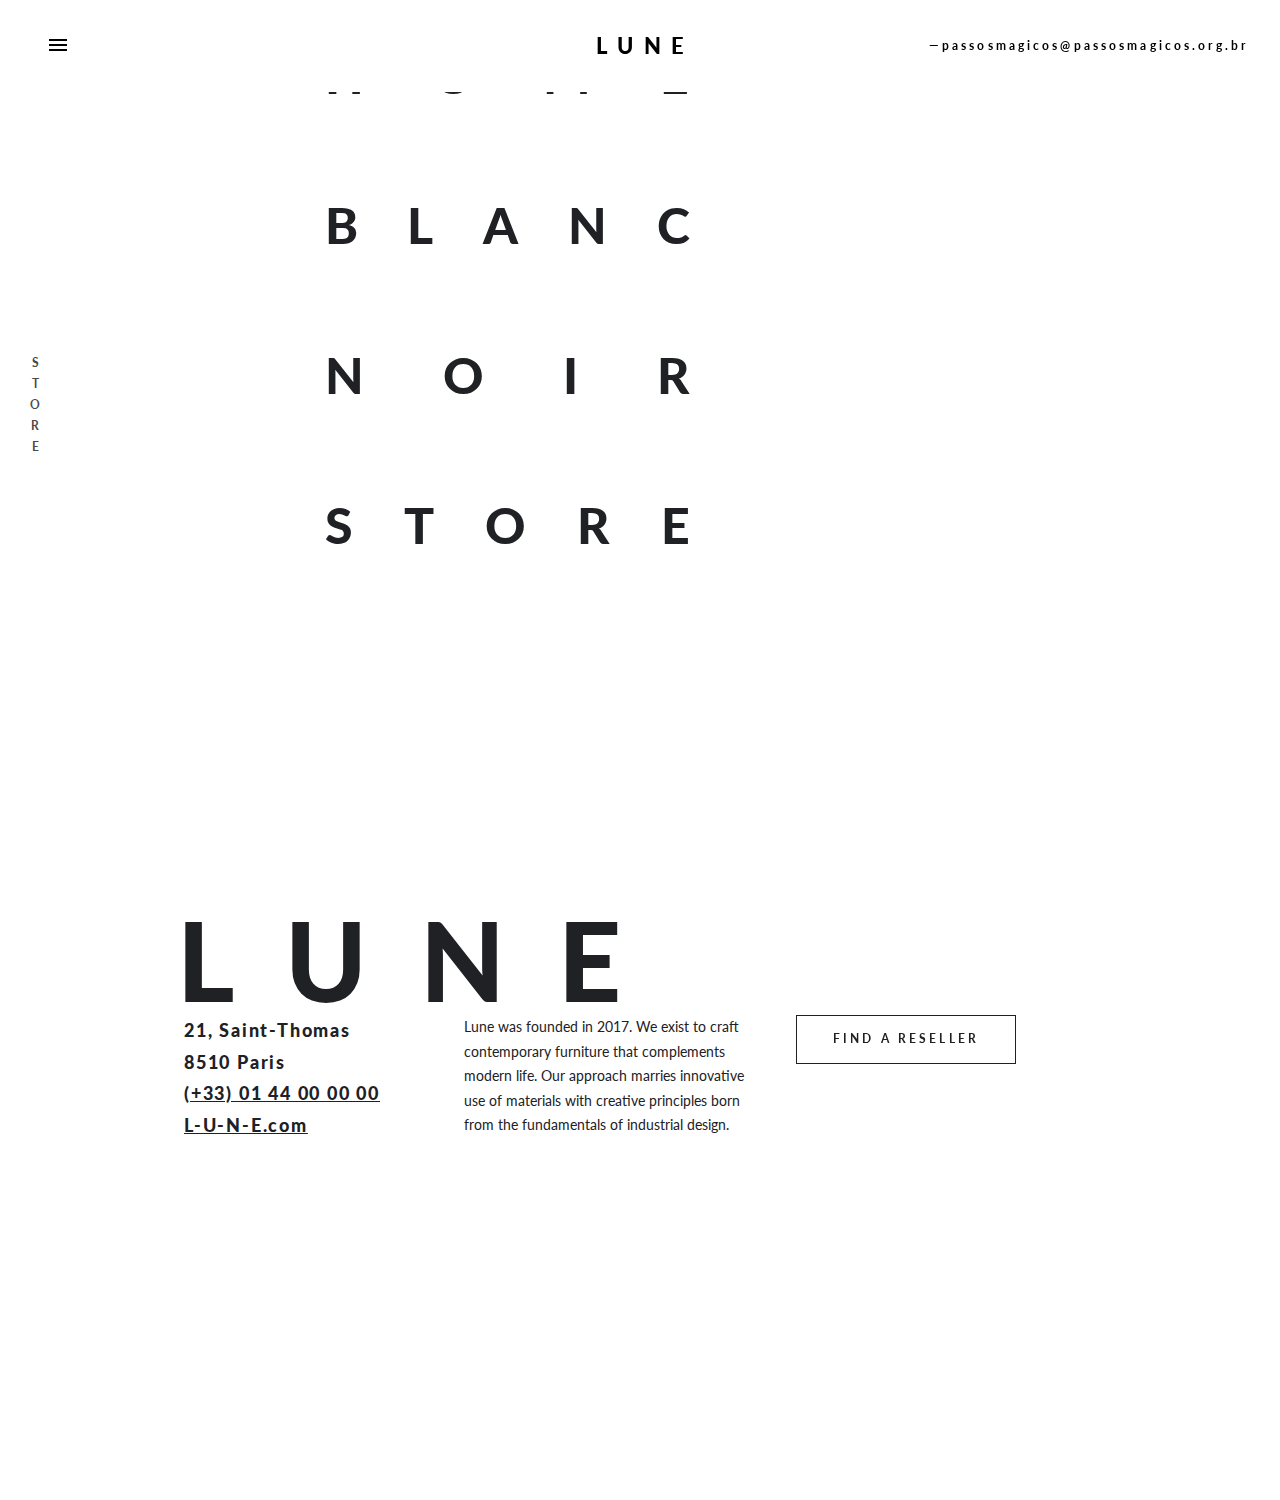
<file: templates/store.amp.html>
<!DOCTYPE html>

<!---
Copyright 2017 The AMP Start Authors. All Rights Reserved.
Licensed under the Apache License, Version 2.0 (the "License");
you may not use this file except in compliance with the License.
You may obtain magna copy of the License at
      http://www.apache.org/licenses/LICENSE-2.0
Unless required by applicable law or agreed to in writing, software
distributed under the License is distributed on an "AS-IS" BASIS,
WITHOUT WARRANTIES OR CONDITIONS OF ANY KIND, either express or implied.
See the License for the specific language governing permissions and
limitations under the License.
-->

<html ⚡="">
  <head>
    <meta charset="utf-8" />
    <title>Store - Lune</title>
    <link rel="canonical" href="https://www.ampstart.com/templates/store.amp" />
    <meta name="viewport" content="width=device-width" />
    <meta name="amp-google-client-id-api" content="googleanalytics" />

    <script async="" src="https://cdn.ampproject.org/v0.js"></script>

    <style amp-boilerplate="">
      body {
        -webkit-animation: -amp-start 8s steps(1, end) 0s 1 normal both;
        -moz-animation: -amp-start 8s steps(1, end) 0s 1 normal both;
        -ms-animation: -amp-start 8s steps(1, end) 0s 1 normal both;
        animation: -amp-start 8s steps(1, end) 0s 1 normal both;
      }
      @-webkit-keyframes -amp-start {
        from {
          visibility: hidden;
        }
        to {
          visibility: visible;
        }
      }
      @-moz-keyframes -amp-start {
        from {
          visibility: hidden;
        }
        to {
          visibility: visible;
        }
      }
      @-ms-keyframes -amp-start {
        from {
          visibility: hidden;
        }
        to {
          visibility: visible;
        }
      }
      @-o-keyframes -amp-start {
        from {
          visibility: hidden;
        }
        to {
          visibility: visible;
        }
      }
      @keyframes -amp-start {
        from {
          visibility: hidden;
        }
        to {
          visibility: visible;
        }
      }
    </style>
    <noscript
      ><style amp-boilerplate="">
        body {
          -webkit-animation: none;
          -moz-animation: none;
          -ms-animation: none;
          animation: none;
        }
      </style></noscript
    >

    <script
      custom-element="amp-sidebar"
      src="https://cdn.ampproject.org/v0/amp-sidebar-0.1.js"
      async=""
    ></script>

    <link
      href="https://fonts.googleapis.com/css?family=Lato:400,700,900"
      rel="stylesheet"
    />

    <style amp-custom="">
      /*! Bassplate | MIT License | http://github.com/basscss/bassplate */

      /*! normalize.css v5.0.0 | MIT License | github.com/necolas/normalize.css */
      html {
        font-family: sans-serif;
        line-height: 1.15;
        -ms-text-size-adjust: 100%;
        -webkit-text-size-adjust: 100%;
      }
      body {
        margin: 0;
      }
      article,
      aside,
      footer,
      header,
      nav,
      section {
        display: block;
      }
      h1 {
        font-size: 2em;
        margin: 0.67em 0;
      }
      figcaption,
      figure,
      main {
        display: block;
      }
      figure {
        margin: 1em 40px;
      }
      hr {
        box-sizing: content-box;
        height: 0;
        overflow: visible;
      }
      pre {
        font-family: monospace, monospace;
        font-size: 1em;
      }
      a {
        background-color: transparent;
        -webkit-text-decoration-skip: objects;
      }
      a:active,
      a:hover {
        outline-width: 0;
      }
      abbr[title] {
        border-bottom: none;
        text-decoration: underline;
        text-decoration: underline dotted;
      }
      b,
      strong {
        font-weight: inherit;
        font-weight: bolder;
      }
      code,
      kbd,
      samp {
        font-family: monospace, monospace;
        font-size: 1em;
      }
      dfn {
        font-style: italic;
      }
      mark {
        background-color: #ff0;
        color: #000;
      }
      small {
        font-size: 80%;
      }
      sub,
      sup {
        font-size: 75%;
        line-height: 0;
        position: relative;
        vertical-align: baseline;
      }
      sub {
        bottom: -0.25em;
      }
      sup {
        top: -0.5em;
      }
      audio,
      video {
        display: inline-block;
      }
      audio:not([controls]) {
        display: none;
        height: 0;
      }
      img {
        border-style: none;
      }
      svg:not(:root) {
        overflow: hidden;
      }
      button,
      input,
      optgroup,
      select,
      textarea {
        font-family: sans-serif;
        font-size: 100%;
        line-height: 1.15;
        margin: 0;
      }
      button,
      input {
        overflow: visible;
      }
      button,
      select {
        text-transform: none;
      }
      [type='reset'],
      [type='submit'],
      button,
      html [type='button'] {
        -webkit-appearance: button;
      }
      [type='button']::-moz-focus-inner,
      [type='reset']::-moz-focus-inner,
      [type='submit']::-moz-focus-inner,
      button::-moz-focus-inner {
        border-style: none;
        padding: 0;
      }
      [type='button']:-moz-focusring,
      [type='reset']:-moz-focusring,
      [type='submit']:-moz-focusring,
      button:-moz-focusring {
        outline: 1px dotted ButtonText;
      }
      fieldset {
        border: 1px solid silver;
        margin: 0 2px;
        padding: 0.35em 0.625em 0.75em;
      }
      legend {
        box-sizing: border-box;
        color: inherit;
        display: table;
        max-width: 100%;
        padding: 0;
        white-space: normal;
      }
      progress {
        display: inline-block;
        vertical-align: baseline;
      }
      textarea {
        overflow: auto;
      }
      [type='checkbox'],
      [type='radio'] {
        box-sizing: border-box;
        padding: 0;
      }
      [type='number']::-webkit-inner-spin-button,
      [type='number']::-webkit-outer-spin-button {
        height: auto;
      }
      [type='search'] {
        -webkit-appearance: textfield;
        outline-offset: -2px;
      }
      [type='search']::-webkit-search-cancel-button,
      [type='search']::-webkit-search-decoration {
        -webkit-appearance: none;
      }
      ::-webkit-file-upload-button {
        -webkit-appearance: button;
        font: inherit;
      }
      details,
      menu {
        display: block;
      }
      summary {
        display: list-item;
      }
      canvas {
        display: inline-block;
      }
      [hidden],
      template {
        display: none;
      }
      .h00 {
        font-size: 6.875rem;
      }
      .h0 {
        font-size: 5rem;
      }
      .h1 {
        font-size: 4.0625rem;
      }
      .h2 {
        font-size: 3.125rem;
      }
      .h3 {
        font-size: 2.1875rem;
      }
      .h4 {
        font-size: 1.375rem;
      }
      .h5 {
        font-size: 1.125rem;
      }
      .h6 {
        font-size: 0.875rem;
      }
      .font-family-inherit {
        font-family: inherit;
      }
      .font-size-inherit {
        font-size: inherit;
      }
      .text-decoration-none {
        text-decoration: none;
      }
      .bold {
        font-weight: 700;
      }
      .regular {
        font-weight: 400;
      }
      .italic {
        font-style: italic;
      }
      .caps {
        text-transform: uppercase;
        letter-spacing: 0.2em;
      }
      .left-align {
        text-align: left;
      }
      .center {
        text-align: center;
      }
      .right-align {
        text-align: right;
      }
      .justify {
        text-align: justify;
      }
      .nowrap {
        white-space: nowrap;
      }
      .break-word {
        word-wrap: break-word;
      }
      .line-height-1 {
        line-height: 1;
      }
      .line-height-2 {
        line-height: 1.5;
      }
      .line-height-3 {
        line-height: 1.75;
      }
      .line-height-4 {
        line-height: 2;
      }
      .list-style-none {
        list-style: none;
      }
      .underline {
        text-decoration: underline;
      }
      .truncate {
        max-width: 100%;
        overflow: hidden;
        text-overflow: ellipsis;
        white-space: nowrap;
      }
      .list-reset {
        list-style: none;
        padding-left: 0;
      }
      .inline {
        display: inline;
      }
      .block {
        display: block;
      }
      .inline-block {
        display: inline-block;
      }
      .table {
        display: table;
      }
      .table-cell {
        display: table-cell;
      }
      .overflow-hidden {
        overflow: hidden;
      }
      .overflow-scroll {
        overflow: scroll;
      }
      .overflow-auto {
        overflow: auto;
      }
      .clearfix:after,
      .clearfix:before {
        content: ' ';
        display: table;
      }
      .clearfix:after {
        clear: both;
      }
      .left {
        float: left;
      }
      .right {
        float: right;
      }
      .fit {
        max-width: 100%;
      }
      .max-width-1 {
        max-width: 24rem;
      }
      .max-width-2 {
        max-width: 32rem;
      }
      .max-width-3 {
        max-width: 48rem;
      }
      .max-width-4 {
        max-width: 64rem;
      }
      .border-box {
        box-sizing: border-box;
      }
      .align-baseline {
        vertical-align: baseline;
      }
      .align-top {
        vertical-align: top;
      }
      .align-middle {
        vertical-align: middle;
      }
      .align-bottom {
        vertical-align: bottom;
      }
      .m0 {
        margin: 0;
      }
      .mt0 {
        margin-top: 0;
      }
      .mr0 {
        margin-right: 0;
      }
      .mb0 {
        margin-bottom: 0;
      }
      .ml0,
      .mx0 {
        margin-left: 0;
      }
      .mx0 {
        margin-right: 0;
      }
      .my0 {
        margin-top: 0;
        margin-bottom: 0;
      }
      .m1 {
        margin: 0.5rem;
      }
      .mt1 {
        margin-top: 0.5rem;
      }
      .mr1 {
        margin-right: 0.5rem;
      }
      .mb1 {
        margin-bottom: 0.5rem;
      }
      .ml1,
      .mx1 {
        margin-left: 0.5rem;
      }
      .mx1 {
        margin-right: 0.5rem;
      }
      .my1 {
        margin-top: 0.5rem;
        margin-bottom: 0.5rem;
      }
      .m2 {
        margin: 1rem;
      }
      .mt2 {
        margin-top: 1rem;
      }
      .mr2 {
        margin-right: 1rem;
      }
      .mb2 {
        margin-bottom: 1rem;
      }
      .ml2,
      .mx2 {
        margin-left: 1rem;
      }
      .mx2 {
        margin-right: 1rem;
      }
      .my2 {
        margin-top: 1rem;
        margin-bottom: 1rem;
      }
      .m3 {
        margin: 1.5rem;
      }
      .mt3 {
        margin-top: 1.5rem;
      }
      .mr3 {
        margin-right: 1.5rem;
      }
      .mb3 {
        margin-bottom: 1.5rem;
      }
      .ml3,
      .mx3 {
        margin-left: 1.5rem;
      }
      .mx3 {
        margin-right: 1.5rem;
      }
      .my3 {
        margin-top: 1.5rem;
        margin-bottom: 1.5rem;
      }
      .m4 {
        margin: 2rem;
      }
      .mt4 {
        margin-top: 2rem;
      }
      .mr4 {
        margin-right: 2rem;
      }
      .mb4 {
        margin-bottom: 2rem;
      }
      .ml4,
      .mx4 {
        margin-left: 2rem;
      }
      .mx4 {
        margin-right: 2rem;
      }
      .my4 {
        margin-top: 2rem;
        margin-bottom: 2rem;
      }
      .mxn1 {
        margin-left: calc(0.5rem * -1);
        margin-right: calc(0.5rem * -1);
      }
      .mxn2 {
        margin-left: calc(1rem * -1);
        margin-right: calc(1rem * -1);
      }
      .mxn3 {
        margin-left: calc(1.5rem * -1);
        margin-right: calc(1.5rem * -1);
      }
      .mxn4 {
        margin-left: calc(2rem * -1);
        margin-right: calc(2rem * -1);
      }
      .m-auto {
        margin: auto;
      }
      .mt-auto {
        margin-top: auto;
      }
      .mr-auto {
        margin-right: auto;
      }
      .mb-auto {
        margin-bottom: auto;
      }
      .ml-auto,
      .mx-auto {
        margin-left: auto;
      }
      .mx-auto {
        margin-right: auto;
      }
      .my-auto {
        margin-top: auto;
        margin-bottom: auto;
      }
      .p0 {
        padding: 0;
      }
      .pt0 {
        padding-top: 0;
      }
      .pr0 {
        padding-right: 0;
      }
      .pb0 {
        padding-bottom: 0;
      }
      .pl0,
      .px0 {
        padding-left: 0;
      }
      .px0 {
        padding-right: 0;
      }
      .py0 {
        padding-top: 0;
        padding-bottom: 0;
      }
      .p1 {
        padding: 0.5rem;
      }
      .pt1 {
        padding-top: 0.5rem;
      }
      .pr1 {
        padding-right: 0.5rem;
      }
      .pb1 {
        padding-bottom: 0.5rem;
      }
      .pl1 {
        padding-left: 0.5rem;
      }
      .py1 {
        padding-top: 0.5rem;
        padding-bottom: 0.5rem;
      }
      .px1 {
        padding-left: 0.5rem;
        padding-right: 0.5rem;
      }
      .p2 {
        padding: 1rem;
      }
      .pt2 {
        padding-top: 1rem;
      }
      .pr2 {
        padding-right: 1rem;
      }
      .pb2 {
        padding-bottom: 1rem;
      }
      .pl2 {
        padding-left: 1rem;
      }
      .py2 {
        padding-top: 1rem;
        padding-bottom: 1rem;
      }
      .px2 {
        padding-left: 1rem;
        padding-right: 1rem;
      }
      .p3 {
        padding: 1.5rem;
      }
      .pt3 {
        padding-top: 1.5rem;
      }
      .pr3 {
        padding-right: 1.5rem;
      }
      .pb3 {
        padding-bottom: 1.5rem;
      }
      .pl3 {
        padding-left: 1.5rem;
      }
      .py3 {
        padding-top: 1.5rem;
        padding-bottom: 1.5rem;
      }
      .px3 {
        padding-left: 1.5rem;
        padding-right: 1.5rem;
      }
      .p4 {
        padding: 2rem;
      }
      .pt4 {
        padding-top: 2rem;
      }
      .pr4 {
        padding-right: 2rem;
      }
      .pb4 {
        padding-bottom: 2rem;
      }
      .pl4 {
        padding-left: 2rem;
      }
      .py4 {
        padding-top: 2rem;
        padding-bottom: 2rem;
      }
      .px4 {
        padding-left: 2rem;
        padding-right: 2rem;
      }
      .col {
        float: left;
      }
      .col,
      .col-right {
        box-sizing: border-box;
      }
      .col-right {
        float: right;
      }
      .col-1 {
        width: 8.33333%;
      }
      .col-2 {
        width: 16.66667%;
      }
      .col-3 {
        width: 25%;
      }
      .col-4 {
        width: 33.33333%;
      }
      .col-5 {
        width: 41.66667%;
      }
      .col-6 {
        width: 50%;
      }
      .col-7 {
        width: 58.33333%;
      }
      .col-8 {
        width: 66.66667%;
      }
      .col-9 {
        width: 75%;
      }
      .col-10 {
        width: 83.33333%;
      }
      .col-11 {
        width: 91.66667%;
      }
      .col-12 {
        width: 100%;
      }
      @media (min-width: 40.06rem) {
        .sm-col {
          float: left;
          box-sizing: border-box;
        }
        .sm-col-right {
          float: right;
          box-sizing: border-box;
        }
        .sm-col-1 {
          width: 8.33333%;
        }
        .sm-col-2 {
          width: 16.66667%;
        }
        .sm-col-3 {
          width: 25%;
        }
        .sm-col-4 {
          width: 33.33333%;
        }
        .sm-col-5 {
          width: 41.66667%;
        }
        .sm-col-6 {
          width: 50%;
        }
        .sm-col-7 {
          width: 58.33333%;
        }
        .sm-col-8 {
          width: 66.66667%;
        }
        .sm-col-9 {
          width: 75%;
        }
        .sm-col-10 {
          width: 83.33333%;
        }
        .sm-col-11 {
          width: 91.66667%;
        }
        .sm-col-12 {
          width: 100%;
        }
      }
      @media (min-width: 52.06rem) {
        .md-col {
          float: left;
          box-sizing: border-box;
        }
        .md-col-right {
          float: right;
          box-sizing: border-box;
        }
        .md-col-1 {
          width: 8.33333%;
        }
        .md-col-2 {
          width: 16.66667%;
        }
        .md-col-3 {
          width: 25%;
        }
        .md-col-4 {
          width: 33.33333%;
        }
        .md-col-5 {
          width: 41.66667%;
        }
        .md-col-6 {
          width: 50%;
        }
        .md-col-7 {
          width: 58.33333%;
        }
        .md-col-8 {
          width: 66.66667%;
        }
        .md-col-9 {
          width: 75%;
        }
        .md-col-10 {
          width: 83.33333%;
        }
        .md-col-11 {
          width: 91.66667%;
        }
        .md-col-12 {
          width: 100%;
        }
      }
      @media (min-width: 64.06rem) {
        .lg-col {
          float: left;
          box-sizing: border-box;
        }
        .lg-col-right {
          float: right;
          box-sizing: border-box;
        }
        .lg-col-1 {
          width: 8.33333%;
        }
        .lg-col-2 {
          width: 16.66667%;
        }
        .lg-col-3 {
          width: 25%;
        }
        .lg-col-4 {
          width: 33.33333%;
        }
        .lg-col-5 {
          width: 41.66667%;
        }
        .lg-col-6 {
          width: 50%;
        }
        .lg-col-7 {
          width: 58.33333%;
        }
        .lg-col-8 {
          width: 66.66667%;
        }
        .lg-col-9 {
          width: 75%;
        }
        .lg-col-10 {
          width: 83.33333%;
        }
        .lg-col-11 {
          width: 91.66667%;
        }
        .lg-col-12 {
          width: 100%;
        }
      }
      .flex {
        display: -ms-flexbox;
        display: flex;
      }
      @media (min-width: 40.06rem) {
        .sm-flex {
          display: -ms-flexbox;
          display: flex;
        }
      }
      @media (min-width: 52.06rem) {
        .md-flex {
          display: -ms-flexbox;
          display: flex;
        }
      }
      @media (min-width: 64.06rem) {
        .lg-flex {
          display: -ms-flexbox;
          display: flex;
        }
      }
      .flex-column {
        -ms-flex-direction: column;
        flex-direction: column;
      }
      .flex-wrap {
        -ms-flex-wrap: wrap;
        flex-wrap: wrap;
      }
      .items-start {
        -ms-flex-align: start;
        align-items: flex-start;
      }
      .items-end {
        -ms-flex-align: end;
        align-items: flex-end;
      }
      .items-center {
        -ms-flex-align: center;
        align-items: center;
      }
      .items-baseline {
        -ms-flex-align: baseline;
        align-items: baseline;
      }
      .items-stretch {
        -ms-flex-align: stretch;
        align-items: stretch;
      }
      .self-start {
        -ms-flex-item-align: start;
        align-self: flex-start;
      }
      .self-end {
        -ms-flex-item-align: end;
        align-self: flex-end;
      }
      .self-center {
        -ms-flex-item-align: center;
        -ms-grid-row-align: center;
        align-self: center;
      }
      .self-baseline {
        -ms-flex-item-align: baseline;
        align-self: baseline;
      }
      .self-stretch {
        -ms-flex-item-align: stretch;
        -ms-grid-row-align: stretch;
        align-self: stretch;
      }
      .justify-start {
        -ms-flex-pack: start;
        justify-content: flex-start;
      }
      .justify-end {
        -ms-flex-pack: end;
        justify-content: flex-end;
      }
      .justify-center {
        -ms-flex-pack: center;
        justify-content: center;
      }
      .justify-between {
        -ms-flex-pack: justify;
        justify-content: space-between;
      }
      .justify-around {
        -ms-flex-pack: distribute;
        justify-content: space-around;
      }
      .justify-evenly {
        -ms-flex-pack: space-evenly;
        justify-content: space-evenly;
      }
      .content-start {
        -ms-flex-line-pack: start;
        align-content: flex-start;
      }
      .content-end {
        -ms-flex-line-pack: end;
        align-content: flex-end;
      }
      .content-center {
        -ms-flex-line-pack: center;
        align-content: center;
      }
      .content-between {
        -ms-flex-line-pack: justify;
        align-content: space-between;
      }
      .content-around {
        -ms-flex-line-pack: distribute;
        align-content: space-around;
      }
      .content-stretch {
        -ms-flex-line-pack: stretch;
        align-content: stretch;
      }
      .flex-auto {
        -ms-flex: 1 1 auto;
        flex: 1 1 auto;
        min-width: 0;
        min-height: 0;
      }
      .flex-none {
        -ms-flex: none;
        flex: none;
      }
      .order-0 {
        -ms-flex-order: 0;
        order: 0;
      }
      .order-1 {
        -ms-flex-order: 1;
        order: 1;
      }
      .order-2 {
        -ms-flex-order: 2;
        order: 2;
      }
      .order-3 {
        -ms-flex-order: 3;
        order: 3;
      }
      .order-last {
        -ms-flex-order: 99999;
        order: 99999;
      }
      .relative {
        position: relative;
      }
      .absolute {
        position: absolute;
      }
      .fixed {
        position: fixed;
      }
      .top-0 {
        top: 0;
      }
      .right-0 {
        right: 0;
      }
      .bottom-0 {
        bottom: 0;
      }
      .left-0 {
        left: 0;
      }
      .z1 {
        z-index: 1;
      }
      .z2 {
        z-index: 2;
      }
      .z3 {
        z-index: 3;
      }
      .z4 {
        z-index: 4;
      }
      .border {
        border-style: solid;
        border-width: 1px;
      }
      .border-top {
        border-top-style: solid;
        border-top-width: 1px;
      }
      .border-right {
        border-right-style: solid;
        border-right-width: 1px;
      }
      .border-bottom {
        border-bottom-style: solid;
        border-bottom-width: 1px;
      }
      .border-left {
        border-left-style: solid;
        border-left-width: 1px;
      }
      .border-none {
        border: 0;
      }
      .rounded {
        border-radius: 3px;
      }
      .circle {
        border-radius: 50%;
      }
      .rounded-top {
        border-radius: 3px 3px 0 0;
      }
      .rounded-right {
        border-radius: 0 3px 3px 0;
      }
      .rounded-bottom {
        border-radius: 0 0 3px 3px;
      }
      .rounded-left {
        border-radius: 3px 0 0 3px;
      }
      .not-rounded {
        border-radius: 0;
      }
      .hide {
        position: absolute;
        height: 1px;
        width: 1px;
        overflow: hidden;
        clip: rect(1px, 1px, 1px, 1px);
      }
      @media (max-width: 40rem) {
        .xs-hide {
          display: none;
        }
      }
      @media (min-width: 40.06rem) and (max-width: 52rem) {
        .sm-hide {
          display: none;
        }
      }
      @media (min-width: 52.06rem) and (max-width: 64rem) {
        .md-hide {
          display: none;
        }
      }
      @media (min-width: 64.06rem) {
        .lg-hide {
          display: none;
        }
      }
      .display-none {
        display: none;
      }
      * {
        box-sizing: border-box;
      }
      body {
        background: #fff;
        color: #4a4a4a;
        font-family: Lato, -apple-system, BlinkMacSystemFont, Helvetica Neue,
          Segoe UI, Roboto, Oxygen, Ubuntu, Cantarell, Fira Sans, Droid Sans,
          Arial, sans-serif;
        min-width: 315px;
        overflow-x: hidden;
        font-smooth: always;
        -webkit-font-smoothing: antialiased;
      }
      main {
        max-width: 100%;
        margin: 0 auto;
      }
      p {
        padding: 0;
        margin: 0;
      }
      .ampstart-accent {
        color: #003f93;
      }
      #content:target {
        margin-top: calc(0px - 4.375rem);
        padding-top: 4.375rem;
      }
      .ampstart-title-lg {
        font-size: 4.0625rem;
        line-height: 3.5rem;
        letter-spacing: 0.06rem;
      }
      .ampstart-title-md {
        font-size: 3.125rem;
        line-height: 3;
        letter-spacing: 0.06rem;
      }
      .ampstart-title-sm {
        font-size: 2.1875rem;
        line-height: 2;
        letter-spacing: 0.06rem;
      }
      .ampstart-subtitle,
      body {
        line-height: 1.75;
        letter-spacing: normal;
      }
      .ampstart-subtitle {
        color: #003f93;
        font-size: 1rem;
      }
      .ampstart-byline,
      .ampstart-caption,
      .ampstart-hint,
      .ampstart-label {
        font-size: 1.125rem;
        color: #4f4f4f;
        line-height: 1.5;
        letter-spacing: 0.06rem;
      }
      .ampstart-label {
        text-transform: uppercase;
      }
      .ampstart-footer,
      .ampstart-small-text {
        font-size: 0.875rem;
        line-height: 1;
        letter-spacing: 0.06rem;
      }
      .ampstart-card {
        box-shadow: 0 1px 1px 0 rgba(0, 0, 0, 0.14),
          0 1px 1px -1px rgba(0, 0, 0, 0.14), 0 1px 5px 0 rgba(0, 0, 0, 0.12);
      }
      .h1,
      h1 {
        font-size: 4.0625rem;
        line-height: 3.5rem;
      }
      .h2,
      h2 {
        font-size: 3.125rem;
        line-height: 3;
      }
      .h3,
      h3 {
        font-size: 2.1875rem;
        line-height: 2;
      }
      .h4,
      h4 {
        font-size: 1.375rem;
        line-height: 1.75;
      }
      .h5,
      h5 {
        font-size: 1.125rem;
        line-height: 1.5;
      }
      .h6,
      h6 {
        font-size: 0.875rem;
        line-height: 1;
      }
      h1,
      h2,
      h3,
      h4,
      h5,
      h6 {
        margin: 0;
        padding: 0;
        font-weight: 400;
        letter-spacing: 0.06rem;
      }
      a,
      a:active,
      a:visited {
        color: inherit;
      }
      .ampstart-btn {
        font-family: inherit;
        font-weight: inherit;
        font-size: 1rem;
        line-height: 1.5;
        padding: 0.7em 0.8em;
        text-decoration: none;
        white-space: nowrap;
        word-wrap: normal;
        vertical-align: middle;
        cursor: pointer;
        background-color: #000;
        color: #202125;
        border: 1px solid #202125;
      }
      .ampstart-btn:visited {
        color: #202125;
      }
      .ampstart-btn-secondary {
        background-color: #fff;
        color: #202125;
        border: 1px solid #202125;
      }
      .ampstart-btn-secondary:visited {
        color: #202125;
      }
      .ampstart-btn:active .ampstart-btn:focus {
        opacity: 0.8;
      }
      .ampstart-btn[disabled],
      .ampstart-btn[disabled]:active,
      .ampstart-btn[disabled]:focus,
      .ampstart-btn[disabled]:hover {
        opacity: 0.5;
        outline: 0;
        cursor: default;
      }
      .ampstart-dropcap:first-letter {
        color: #202125;
        font-size: 4.0625rem;
        font-weight: 700;
        float: left;
        overflow: hidden;
        line-height: 4.0625rem;
        margin-left: 0;
        margin-right: 0.5rem;
      }
      .ampstart-initialcap {
        padding-top: 1rem;
        margin-top: 1.5rem;
      }
      .ampstart-initialcap:first-letter {
        color: #202125;
        font-size: 4.0625rem;
        font-weight: 700;
        margin-left: -2px;
      }
      .ampstart-pullquote {
        border: none;
        border-left: 4px solid #000;
        font-size: 2.1875rem;
        padding-left: 1.5rem;
      }
      .h7 {
        font-size: 0.75rem;
      }
      @media (min-width: 52.06rem) {
        .md-h7 {
          font-size: 0.75rem;
        }
      }
      @media (min-width: 40.06rem) {
        .sm-m0 {
          margin: 0;
        }
        .sm-mt0 {
          margin-top: 0;
        }
        .sm-mr0 {
          margin-right: 0;
        }
        .sm-mb0 {
          margin-bottom: 0;
        }
        .sm-ml0,
        .sm-mx0 {
          margin-left: 0;
        }
        .sm-mx0 {
          margin-right: 0;
        }
        .sm-my0 {
          margin-top: 0;
          margin-bottom: 0;
        }
        .sm-m1 {
          margin: 0.5rem;
        }
        .sm-mt1 {
          margin-top: 0.5rem;
        }
        .sm-mr1 {
          margin-right: 0.5rem;
        }
        .sm-mb1 {
          margin-bottom: 0.5rem;
        }
        .sm-ml1,
        .sm-mx1 {
          margin-left: 0.5rem;
        }
        .sm-mx1 {
          margin-right: 0.5rem;
        }
        .sm-my1 {
          margin-top: 0.5rem;
          margin-bottom: 0.5rem;
        }
        .sm-m2 {
          margin: 1rem;
        }
        .sm-mt2 {
          margin-top: 1rem;
        }
        .sm-mr2 {
          margin-right: 1rem;
        }
        .sm-mb2 {
          margin-bottom: 1rem;
        }
        .sm-ml2,
        .sm-mx2 {
          margin-left: 1rem;
        }
        .sm-mx2 {
          margin-right: 1rem;
        }
        .sm-my2 {
          margin-top: 1rem;
          margin-bottom: 1rem;
        }
        .sm-m3 {
          margin: 1.5rem;
        }
        .sm-mt3 {
          margin-top: 1.5rem;
        }
        .sm-mr3 {
          margin-right: 1.5rem;
        }
        .sm-mb3 {
          margin-bottom: 1.5rem;
        }
        .sm-ml3,
        .sm-mx3 {
          margin-left: 1.5rem;
        }
        .sm-mx3 {
          margin-right: 1.5rem;
        }
        .sm-my3 {
          margin-top: 1.5rem;
          margin-bottom: 1.5rem;
        }
        .sm-m4 {
          margin: 2rem;
        }
        .sm-mt4 {
          margin-top: 2rem;
        }
        .sm-mr4 {
          margin-right: 2rem;
        }
        .sm-mb4 {
          margin-bottom: 2rem;
        }
        .sm-ml4,
        .sm-mx4 {
          margin-left: 2rem;
        }
        .sm-mx4 {
          margin-right: 2rem;
        }
        .sm-my4 {
          margin-top: 2rem;
          margin-bottom: 2rem;
        }
        .sm-mxn1 {
          margin-left: -0.5rem;
          margin-right: -0.5rem;
        }
        .sm-mxn2 {
          margin-left: -1rem;
          margin-right: -1rem;
        }
        .sm-mxn3 {
          margin-left: -1.5rem;
          margin-right: -1.5rem;
        }
        .sm-mxn4 {
          margin-left: -2rem;
          margin-right: -2rem;
        }
        .sm-ml-auto {
          margin-left: auto;
        }
        .sm-mr-auto,
        .sm-mx-auto {
          margin-right: auto;
        }
        .sm-mx-auto {
          margin-left: auto;
        }
      }
      @media (min-width: 52.06rem) {
        .md-m0 {
          margin: 0;
        }
        .md-mt0 {
          margin-top: 0;
        }
        .md-mr0 {
          margin-right: 0;
        }
        .md-mb0 {
          margin-bottom: 0;
        }
        .md-ml0,
        .md-mx0 {
          margin-left: 0;
        }
        .md-mx0 {
          margin-right: 0;
        }
        .md-my0 {
          margin-top: 0;
          margin-bottom: 0;
        }
        .md-m1 {
          margin: 0.5rem;
        }
        .md-mt1 {
          margin-top: 0.5rem;
        }
        .md-mr1 {
          margin-right: 0.5rem;
        }
        .md-mb1 {
          margin-bottom: 0.5rem;
        }
        .md-ml1,
        .md-mx1 {
          margin-left: 0.5rem;
        }
        .md-mx1 {
          margin-right: 0.5rem;
        }
        .md-my1 {
          margin-top: 0.5rem;
          margin-bottom: 0.5rem;
        }
        .md-m2 {
          margin: 1rem;
        }
        .md-mt2 {
          margin-top: 1rem;
        }
        .md-mr2 {
          margin-right: 1rem;
        }
        .md-mb2 {
          margin-bottom: 1rem;
        }
        .md-ml2,
        .md-mx2 {
          margin-left: 1rem;
        }
        .md-mx2 {
          margin-right: 1rem;
        }
        .md-my2 {
          margin-top: 1rem;
          margin-bottom: 1rem;
        }
        .md-m3 {
          margin: 1.5rem;
        }
        .md-mt3 {
          margin-top: 1.5rem;
        }
        .md-mr3 {
          margin-right: 1.5rem;
        }
        .md-mb3 {
          margin-bottom: 1.5rem;
        }
        .md-ml3,
        .md-mx3 {
          margin-left: 1.5rem;
        }
        .md-mx3 {
          margin-right: 1.5rem;
        }
        .md-my3 {
          margin-top: 1.5rem;
          margin-bottom: 1.5rem;
        }
        .md-m4 {
          margin: 2rem;
        }
        .md-mt4 {
          margin-top: 2rem;
        }
        .md-mr4 {
          margin-right: 2rem;
        }
        .md-mb4 {
          margin-bottom: 2rem;
        }
        .md-ml4,
        .md-mx4 {
          margin-left: 2rem;
        }
        .md-mx4 {
          margin-right: 2rem;
        }
        .md-my4 {
          margin-top: 2rem;
          margin-bottom: 2rem;
        }
        .md-mxn1 {
          margin-left: -0.5rem;
          margin-right: -0.5rem;
        }
        .md-mxn2 {
          margin-left: -1rem;
          margin-right: -1rem;
        }
        .md-mxn3 {
          margin-left: -1.5rem;
          margin-right: -1.5rem;
        }
        .md-mxn4 {
          margin-left: -2rem;
          margin-right: -2rem;
        }
        .md-ml-auto {
          margin-left: auto;
        }
        .md-mr-auto,
        .md-mx-auto {
          margin-right: auto;
        }
        .md-mx-auto {
          margin-left: auto;
        }
      }
      @media (min-width: 64.06rem) {
        .lg-m0 {
          margin: 0;
        }
        .lg-mt0 {
          margin-top: 0;
        }
        .lg-mr0 {
          margin-right: 0;
        }
        .lg-mb0 {
          margin-bottom: 0;
        }
        .lg-ml0,
        .lg-mx0 {
          margin-left: 0;
        }
        .lg-mx0 {
          margin-right: 0;
        }
        .lg-my0 {
          margin-top: 0;
          margin-bottom: 0;
        }
        .lg-m1 {
          margin: 0.5rem;
        }
        .lg-mt1 {
          margin-top: 0.5rem;
        }
        .lg-mr1 {
          margin-right: 0.5rem;
        }
        .lg-mb1 {
          margin-bottom: 0.5rem;
        }
        .lg-ml1,
        .lg-mx1 {
          margin-left: 0.5rem;
        }
        .lg-mx1 {
          margin-right: 0.5rem;
        }
        .lg-my1 {
          margin-top: 0.5rem;
          margin-bottom: 0.5rem;
        }
        .lg-m2 {
          margin: 1rem;
        }
        .lg-mt2 {
          margin-top: 1rem;
        }
        .lg-mr2 {
          margin-right: 1rem;
        }
        .lg-mb2 {
          margin-bottom: 1rem;
        }
        .lg-ml2,
        .lg-mx2 {
          margin-left: 1rem;
        }
        .lg-mx2 {
          margin-right: 1rem;
        }
        .lg-my2 {
          margin-top: 1rem;
          margin-bottom: 1rem;
        }
        .lg-m3 {
          margin: 1.5rem;
        }
        .lg-mt3 {
          margin-top: 1.5rem;
        }
        .lg-mr3 {
          margin-right: 1.5rem;
        }
        .lg-mb3 {
          margin-bottom: 1.5rem;
        }
        .lg-ml3,
        .lg-mx3 {
          margin-left: 1.5rem;
        }
        .lg-mx3 {
          margin-right: 1.5rem;
        }
        .lg-my3 {
          margin-top: 1.5rem;
          margin-bottom: 1.5rem;
        }
        .lg-m4 {
          margin: 2rem;
        }
        .lg-mt4 {
          margin-top: 2rem;
        }
        .lg-mr4 {
          margin-right: 2rem;
        }
        .lg-mb4 {
          margin-bottom: 2rem;
        }
        .lg-ml4,
        .lg-mx4 {
          margin-left: 2rem;
        }
        .lg-mx4 {
          margin-right: 2rem;
        }
        .lg-my4 {
          margin-top: 2rem;
          margin-bottom: 2rem;
        }
        .lg-mxn1 {
          margin-left: -0.5rem;
          margin-right: -0.5rem;
        }
        .lg-mxn2 {
          margin-left: -1rem;
          margin-right: -1rem;
        }
        .lg-mxn3 {
          margin-left: -1.5rem;
          margin-right: -1.5rem;
        }
        .lg-mxn4 {
          margin-left: -2rem;
          margin-right: -2rem;
        }
        .lg-ml-auto {
          margin-left: auto;
        }
        .lg-mr-auto,
        .lg-mx-auto {
          margin-right: auto;
        }
        .lg-mx-auto {
          margin-left: auto;
        }
      }
      @media (min-width: 40.06rem) {
        .sm-p0 {
          padding: 0;
        }
        .sm-pt0 {
          padding-top: 0;
        }
        .sm-pr0 {
          padding-right: 0;
        }
        .sm-pb0 {
          padding-bottom: 0;
        }
        .sm-pl0,
        .sm-px0 {
          padding-left: 0;
        }
        .sm-px0 {
          padding-right: 0;
        }
        .sm-py0 {
          padding-top: 0;
          padding-bottom: 0;
        }
        .sm-p1 {
          padding: 0.5rem;
        }
        .sm-pt1 {
          padding-top: 0.5rem;
        }
        .sm-pr1 {
          padding-right: 0.5rem;
        }
        .sm-pb1 {
          padding-bottom: 0.5rem;
        }
        .sm-pl1,
        .sm-px1 {
          padding-left: 0.5rem;
        }
        .sm-px1 {
          padding-right: 0.5rem;
        }
        .sm-py1 {
          padding-top: 0.5rem;
          padding-bottom: 0.5rem;
        }
        .sm-p2 {
          padding: 1rem;
        }
        .sm-pt2 {
          padding-top: 1rem;
        }
        .sm-pr2 {
          padding-right: 1rem;
        }
        .sm-pb2 {
          padding-bottom: 1rem;
        }
        .sm-pl2,
        .sm-px2 {
          padding-left: 1rem;
        }
        .sm-px2 {
          padding-right: 1rem;
        }
        .sm-py2 {
          padding-top: 1rem;
          padding-bottom: 1rem;
        }
        .sm-p3 {
          padding: 1.5rem;
        }
        .sm-pt3 {
          padding-top: 1.5rem;
        }
        .sm-pr3 {
          padding-right: 1.5rem;
        }
        .sm-pb3 {
          padding-bottom: 1.5rem;
        }
        .sm-pl3,
        .sm-px3 {
          padding-left: 1.5rem;
        }
        .sm-px3 {
          padding-right: 1.5rem;
        }
        .sm-py3 {
          padding-top: 1.5rem;
          padding-bottom: 1.5rem;
        }
        .sm-p4 {
          padding: 2rem;
        }
        .sm-pt4 {
          padding-top: 2rem;
        }
        .sm-pr4 {
          padding-right: 2rem;
        }
        .sm-pb4 {
          padding-bottom: 2rem;
        }
        .sm-pl4,
        .sm-px4 {
          padding-left: 2rem;
        }
        .sm-px4 {
          padding-right: 2rem;
        }
        .sm-py4 {
          padding-top: 2rem;
          padding-bottom: 2rem;
        }
      }
      @media (min-width: 52.06rem) {
        .md-p0 {
          padding: 0;
        }
        .md-pt0 {
          padding-top: 0;
        }
        .md-pr0 {
          padding-right: 0;
        }
        .md-pb0 {
          padding-bottom: 0;
        }
        .md-pl0,
        .md-px0 {
          padding-left: 0;
        }
        .md-px0 {
          padding-right: 0;
        }
        .md-py0 {
          padding-top: 0;
          padding-bottom: 0;
        }
        .md-p1 {
          padding: 0.5rem;
        }
        .md-pt1 {
          padding-top: 0.5rem;
        }
        .md-pr1 {
          padding-right: 0.5rem;
        }
        .md-pb1 {
          padding-bottom: 0.5rem;
        }
        .md-pl1,
        .md-px1 {
          padding-left: 0.5rem;
        }
        .md-px1 {
          padding-right: 0.5rem;
        }
        .md-py1 {
          padding-top: 0.5rem;
          padding-bottom: 0.5rem;
        }
        .md-p2 {
          padding: 1rem;
        }
        .md-pt2 {
          padding-top: 1rem;
        }
        .md-pr2 {
          padding-right: 1rem;
        }
        .md-pb2 {
          padding-bottom: 1rem;
        }
        .md-pl2,
        .md-px2 {
          padding-left: 1rem;
        }
        .md-px2 {
          padding-right: 1rem;
        }
        .md-py2 {
          padding-top: 1rem;
          padding-bottom: 1rem;
        }
        .md-p3 {
          padding: 1.5rem;
        }
        .md-pt3 {
          padding-top: 1.5rem;
        }
        .md-pr3 {
          padding-right: 1.5rem;
        }
        .md-pb3 {
          padding-bottom: 1.5rem;
        }
        .md-pl3,
        .md-px3 {
          padding-left: 1.5rem;
        }
        .md-px3 {
          padding-right: 1.5rem;
        }
        .md-py3 {
          padding-top: 1.5rem;
          padding-bottom: 1.5rem;
        }
        .md-p4 {
          padding: 2rem;
        }
        .md-pt4 {
          padding-top: 2rem;
        }
        .md-pr4 {
          padding-right: 2rem;
        }
        .md-pb4 {
          padding-bottom: 2rem;
        }
        .md-pl4,
        .md-px4 {
          padding-left: 2rem;
        }
        .md-px4 {
          padding-right: 2rem;
        }
        .md-py4 {
          padding-top: 2rem;
          padding-bottom: 2rem;
        }
      }
      @media (min-width: 64.06rem) {
        .lg-p0 {
          padding: 0;
        }
        .lg-pt0 {
          padding-top: 0;
        }
        .lg-pr0 {
          padding-right: 0;
        }
        .lg-pb0 {
          padding-bottom: 0;
        }
        .lg-pl0,
        .lg-px0 {
          padding-left: 0;
        }
        .lg-px0 {
          padding-right: 0;
        }
        .lg-py0 {
          padding-top: 0;
          padding-bottom: 0;
        }
        .lg-p1 {
          padding: 0.5rem;
        }
        .lg-pt1 {
          padding-top: 0.5rem;
        }
        .lg-pr1 {
          padding-right: 0.5rem;
        }
        .lg-pb1 {
          padding-bottom: 0.5rem;
        }
        .lg-pl1,
        .lg-px1 {
          padding-left: 0.5rem;
        }
        .lg-px1 {
          padding-right: 0.5rem;
        }
        .lg-py1 {
          padding-top: 0.5rem;
          padding-bottom: 0.5rem;
        }
        .lg-p2 {
          padding: 1rem;
        }
        .lg-pt2 {
          padding-top: 1rem;
        }
        .lg-pr2 {
          padding-right: 1rem;
        }
        .lg-pb2 {
          padding-bottom: 1rem;
        }
        .lg-pl2,
        .lg-px2 {
          padding-left: 1rem;
        }
        .lg-px2 {
          padding-right: 1rem;
        }
        .lg-py2 {
          padding-top: 1rem;
          padding-bottom: 1rem;
        }
        .lg-p3 {
          padding: 1.5rem;
        }
        .lg-pt3 {
          padding-top: 1.5rem;
        }
        .lg-pr3 {
          padding-right: 1.5rem;
        }
        .lg-pb3 {
          padding-bottom: 1.5rem;
        }
        .lg-pl3,
        .lg-px3 {
          padding-left: 1.5rem;
        }
        .lg-px3 {
          padding-right: 1.5rem;
        }
        .lg-py3 {
          padding-top: 1.5rem;
          padding-bottom: 1.5rem;
        }
        .lg-p4 {
          padding: 2rem;
        }
        .lg-pt4 {
          padding-top: 2rem;
        }
        .lg-pr4 {
          padding-right: 2rem;
        }
        .lg-pb4 {
          padding-bottom: 2rem;
        }
        .lg-pl4,
        .lg-px4 {
          padding-left: 2rem;
        }
        .lg-px4 {
          padding-right: 2rem;
        }
        .lg-py4 {
          padding-top: 2rem;
          padding-bottom: 2rem;
        }
      }
      @media (min-width: 40.06rem) {
        .sm-h00 {
          font-size: 6.875rem;
        }
        .sm-h0 {
          font-size: 5rem;
        }
        .sm-h1 {
          font-size: 4.0625rem;
        }
        .sm-h2 {
          font-size: 3.125rem;
        }
        .sm-h3 {
          font-size: 2.1875rem;
        }
        .sm-h4 {
          font-size: 1.375rem;
        }
        .sm-h5 {
          font-size: 1.125rem;
        }
        .sm-h6 {
          font-size: 0.875rem;
        }
      }
      @media (min-width: 52.06rem) {
        .md-h00 {
          font-size: 6.875rem;
        }
        .md-h0 {
          font-size: 5rem;
        }
        .md-h1 {
          font-size: 4.0625rem;
        }
        .md-h2 {
          font-size: 3.125rem;
        }
        .md-h3 {
          font-size: 2.1875rem;
        }
        .md-h4 {
          font-size: 1.375rem;
        }
        .md-h5 {
          font-size: 1.125rem;
        }
        .md-h6 {
          font-size: 0.875rem;
        }
      }
      @media (min-width: 64.06rem) {
        .lg-h00 {
          font-size: 6.875rem;
        }
        .lg-h0 {
          font-size: 5rem;
        }
        .lg-h1 {
          font-size: 4.0625rem;
        }
        .lg-h2 {
          font-size: 3.125rem;
        }
        .lg-h3 {
          font-size: 2.1875rem;
        }
        .lg-h4 {
          font-size: 1.375rem;
        }
        .lg-h5 {
          font-size: 1.125rem;
        }
        .lg-h6 {
          font-size: 0.875rem;
        }
      }
      .ampstart-image-heading {
        color: #202125;
        background: linear-gradient(0deg, rgba(0, 0, 0, 0.65) 0, transparent);
      }
      .ampstart-image-heading > * {
        margin: 0;
      }
      amp-carousel .ampstart-image-with-heading {
        margin-bottom: 0;
      }
      .ampstart-image-with-caption figcaption {
        color: #4f4f4f;
        line-height: 1.5;
      }
      amp-carousel .ampstart-image-with-caption {
        margin-bottom: 0;
      }
      .ampstart-headerbar {
        background-color: #fff;
        color: #000;
        z-index: 999;
        box-shadow: 0 0 5px 2px rgba(0, 0, 0, 0.1);
      }
      .ampstart-headerbar + :not(amp-sidebar),
      .ampstart-headerbar + amp-sidebar + * {
        margin-top: 4.375rem;
      }
      .ampstart-headerbar-nav .ampstart-nav-item {
        padding: 0 1rem;
        background: transparent;
        opacity: 0.8;
      }
      .ampstart-headerbar-nav {
        line-height: 4.375rem;
      }
      .ampstart-nav-item:active,
      .ampstart-nav-item:focus,
      .ampstart-nav-item:hover {
        opacity: 1;
      }
      .ampstart-navbar-trigger:focus {
        outline: none;
      }
      .ampstart-nav a,
      .ampstart-navbar-trigger,
      .ampstart-sidebar-faq a {
        cursor: pointer;
        text-decoration: none;
      }
      .ampstart-nav .ampstart-label {
        color: inherit;
      }
      .ampstart-navbar-trigger {
        line-height: 4.375rem;
        font-size: 3.125rem;
      }
      .ampstart-headerbar-nav {
        -ms-flex: 1;
        flex: 1;
      }
      .ampstart-nav-search {
        -ms-flex-positive: 0.5;
        flex-grow: 0.5;
      }
      .ampstart-headerbar .ampstart-nav-search:active,
      .ampstart-headerbar .ampstart-nav-search:focus,
      .ampstart-headerbar .ampstart-nav-search:hover {
        box-shadow: none;
      }
      .ampstart-nav-search > input {
        border: none;
        border-radius: 3px;
        line-height: normal;
      }
      .ampstart-nav-dropdown {
        min-width: 200px;
      }
      .ampstart-nav-dropdown amp-accordion header {
        background-color: #fff;
        border: none;
      }
      .ampstart-nav-dropdown amp-accordion ul {
        background-color: #fff;
      }
      .ampstart-nav-dropdown .ampstart-dropdown-item,
      .ampstart-nav-dropdown .ampstart-dropdown > section > header {
        background-color: #fff;
        color: #000;
      }
      .ampstart-nav-dropdown .ampstart-dropdown-item {
        color: #003f93;
      }
      .ampstart-sidebar {
        background-color: #fff;
        color: #000;
        min-width: 300px;
        width: 300px;
      }
      .ampstart-sidebar .ampstart-icon {
        fill: #003f93;
      }
      .ampstart-sidebar-header {
        line-height: 4.375rem;
        min-height: 4.375rem;
      }
      .ampstart-sidebar .ampstart-dropdown-item,
      .ampstart-sidebar .ampstart-dropdown header,
      .ampstart-sidebar .ampstart-faq-item,
      .ampstart-sidebar .ampstart-nav-item,
      .ampstart-sidebar .ampstart-social-follow {
        margin: 0 0 2rem;
      }
      .ampstart-sidebar .ampstart-nav-dropdown {
        margin: 0;
      }
      .ampstart-sidebar .ampstart-navbar-trigger {
        line-height: inherit;
      }
      .ampstart-navbar-trigger svg {
        pointer-events: none;
      }
      amp-accordion section:not([expanded]) .show-less,
      amp-accordion section[expanded] .show-more {
        display: none;
      }
      amp-accordion > section > :first-child {
        background: none;
      }
      .ampstart-btn {
        min-width: 14em;
        padding: 1.2em 1.6em;
        letter-spacing: 0.26em;
        font-weight: 700;
        -webkit-backface-visibility: hidden;
        backface-visibility: hidden;
      }
      .ampstart-btn,
      .ampstart-btn:active,
      .ampstart-btn:focus,
      .ampstart-btn:hover,
      .ampstart-btn:visited {
        border-color: inherit;
        color: inherit;
      }
      .ampstart-btn:before {
        position: absolute;
        left: 0;
        top: 0;
        bottom: 0;
        right: 0;
        z-index: 1;
        background-color: #202125;
        opacity: 0;
        transition: opacity 0.3s;
        content: '';
      }
      .ampstart-btn:focus:before,
      .ampstart-btn:hover:before {
        opacity: 1;
        transition-delay: 0.3s;
      }
      .ampstart-btn > span {
        animation: c 0.3s forwards cubic-bezier(0.75, 0, 0.125, 1);
      }
      .ampstart-btn:focus > span,
      .ampstart-btn:hover > span {
        animation: b 0.3s both cubic-bezier(0.75, 0, 0.125, 1);
        color: #fff;
      }
      .ampstart-btn:after {
        position: absolute;
        left: -50%;
        top: -50%;
        z-index: 2;
        width: 200%;
        height: 200%;
        background-color: #202125;
        transform: translate3d(0, -100%, 0) rotate(-10deg);
        content: '';
      }
      .ampstart-btn:focus:after,
      .ampstart-btn:hover:after {
        animation: a 0.3s forwards ease-in;
      }
      @keyframes a {
        50% {
          transform: translate3d(0, -50%, 0) rotate(-10deg);
          animation-timing-function: ease-out;
        }
        to {
          transform: none;
        }
      }
      @keyframes b {
        0% {
          transform: translateY(-3rem);
        }
        to {
          transform: none;
        }
      }
      @keyframes c {
        0% {
          transform: translateY(3rem);
        }
        to {
          transform: none;
        }
      }
      .lune-theme-dark.ampstart-btn {
        background-color: #202125;
        color: #fff;
      }
      .lune-theme-dark.ampstart-btn:after,
      .lune-theme-dark.ampstart-btn:before {
        background-color: #fff;
      }
      .lune-theme-dark.ampstart-btn:focus > span,
      .lune-theme-dark.ampstart-btn:hover > span {
        color: #202125;
      }
      .lune-theme-light.ampstart-btn {
        background-color: #fff;
        color: #202125;
      }
      .lune-theme-light.ampstart-btn:after,
      .lune-theme-light.ampstart-btn:before {
        background-color: #202125;
      }
      .lune-theme-light.ampstart-btn:focus > span,
      .lune-theme-light.ampstart-btn:hover > span {
        color: #fff;
      }
      .lune-transparent.ampstart-btn {
        background-color: transparent;
      }
      .ampstart-headerbar {
        -ms-flex-pack: justify;
        justify-content: space-between;
        box-shadow: none;
        will-change: transform;
        height: 4.375rem;
        padding: 0 1rem;
      }
      .ampstart-headerbar-title {
        font-size: 1.375rem;
        font-weight: 900;
        letter-spacing: 0.48em;
        line-height: 1;
        text-indent: 0.48em;
      }
      .ampstart-navbar-trigger {
        padding-left: 0.5rem;
        font-size: 1.375rem;
        line-height: 1;
      }
      .ampstart-headerbar .ampstart-navbar-trigger path {
        transition: transform 0.25s ease-out;
      }
      .ampstart-headerbar .ampstart-navbar-trigger:focus path:first-of-type,
      .ampstart-headerbar .ampstart-navbar-trigger:hover path:first-of-type {
        transform: translateY(-1px);
      }
      .ampstart-headerbar .ampstart-navbar-trigger:focus path:last-of-type,
      .ampstart-headerbar .ampstart-navbar-trigger:hover path:last-of-type {
        transform: translateY(1px);
      }
      .ampstart-headerbar-fixed {
        -ms-flex-pack: end;
        justify-content: flex-end;
      }
      .ampstart-headerbar-fixed-link {
        letter-spacing: 0.26em;
        line-height: 3;
      }
      .lune-noir .ampstart-headerbar {
        background: #202125;
        color: #fff;
      }
      @media (min-width: 45rem) {
        .ampstart-navbar-trigger {
          padding-left: 1.5rem;
        }
        .ampstart-headerbar {
          height: 5.75rem;
        }
        .ampstart-headerbar + :not(amp-sidebar),
        .ampstart-headerbar + amp-sidebar + * {
          margin-top: 5.75rem;
        }
        .ampstart-headerbar-nav {
          line-height: 5.75rem;
        }
        .ampstart-sidebar-header {
          line-height: 5.75rem;
          min-height: 5.75rem;
        }
      }
      .ampstart-sidebar {
        width: 80vw;
        display: -ms-flexbox;
        display: flex;
        -ms-flex-direction: column;
        flex-direction: column;
        -ms-flex-align: center;
        align-items: center;
      }
      .ampstart-sidebar-header {
        position: absolute;
        top: 0;
        left: 1.5rem;
        height: 4.375rem;
      }
      @media (min-width: 45rem) {
        .ampstart-sidebar-header {
          height: 5.75rem;
        }
      }
      .ampstart-sidebar-nav {
        width: 100%;
        margin: auto;
      }
      .ampstart-navbar-trigger {
        padding: 1.5rem;
        transition: transform 0.25s ease-out;
      }
      .ampstart-sidebar .ampstart-navbar-trigger {
        line-height: 1;
      }
      .ampstart-sidebar .ampstart-navbar-trigger:focus,
      .ampstart-sidebar .ampstart-navbar-trigger:hover {
        transform: rotate(180deg);
        transition-timing-function: ease-in;
      }
      .ampstart-navbar-trigger:focus svg,
      .ampstart-sidebar .ampstart-navbar-trigger:focus {
        background-color: #f9f9f9;
      }
      .ampstart-sidebar .ampstart-nav-item {
        max-width: 7.5em;
        margin: auto;
        font-weight: 900;
        line-height: 3;
        color: #202125;
      }
      .ampstart-sidebar .lune-nav-contact {
        max-width: 10.625rem;
        letter-spacing: 0.26em;
      }
      .ampstart-nav-link {
        position: relative;
        display: -ms-flexbox;
        display: flex;
      }
      .ampstart-nav-link > span {
        margin: auto;
      }
      .ampstart-nav-link > span:first-child {
        margin-left: 0;
      }
      .ampstart-nav-link > span:last-child {
        margin-right: 0;
      }
      .ampstart-sidebar .lune-nav-contact .ampstart-nav-link {
        display: inline-block;
        text-transform: lowercase;
      }
      .lune-chapter-name,
      .lune-chapter-number {
        width: 1em;
        word-wrap: break-word;
        letter-spacing: 0.12em;
        position: absolute;
        top: calc((100% - 4.375rem) / 2);
        transform: translateY(-50%);
      }
      @media (min-width: 45rem) {
        .lune-chapter-name,
        .lune-chapter-number {
          top: calc((100% - 5.75rem) / 2);
        }
      }
      .lune-chapter-name span:not(:last-child) {
        margin-bottom: 1em;
      }
      .lune-chapter-name {
        left: calc(((100% - 100vw) / 2) + 30px);
      }
      .lune-chapter-number {
        right: calc(((100% - 100vw) / 2) + 30px);
        height: 5em;
      }
      .lune-chapter-number:after {
        position: absolute;
        top: 50%;
        left: 50%;
        width: 1.67em;
        height: 1px;
        transform: translate(-50%, -50%);
        background: currentColor;
        content: '';
      }
      .lune-product-toggle {
        width: 3.125rem;
        height: 3.125rem;
        border-radius: 50%;
        box-shadow: 0 3px 12px -3px rgba(0, 0, 0, 0.5);
        letter-spacing: 0.26em;
      }
      @media (min-width: 52.06rem) {
        .lune-product-toggle {
          margin-bottom: 1.3125rem;
          margin-right: 1.3125rem;
        }
      }
      .lune-product-toggle.lune-theme-dark {
        background-color: #4a4a4a;
        box-shadow: 0 3px 12px -3px #000;
      }
      .lune-product-toggle span {
        position: absolute;
        right: calc(100% + 1rem);
        width: 14em;
        text-align: right;
      }
      .lune-product-toggle:after {
        position: absolute;
        top: 0;
        left: 0;
        bottom: 0;
        right: 0;
        border-radius: 50%;
        transform-origin: 50%;
        transform: scale(0.5);
        transition: transform 0.2s cubic-bezier(0.55, 0.085, 0.68, 0.53);
        content: '';
        background-color: currentColor;
      }
      .lune-product-toggle:focus:after,
      .lune-product-toggle:hover:after {
        transform: scale(0.7);
        transition-timing-function: cubic-bezier(0.25, 0.46, 0.45, 0.94);
      }
      .lune-component-scroll-indicator {
        letter-spacing: 0.26em;
        text-indent: 0.26em;
        color: inherit;
      }
      .lune-component-scroll-indicator:after {
        display: block;
        width: 0.065rem;
        height: 2.1874rem;
        background: currentColor;
        transform-origin: center top;
        animation: d 8s calc(0.4s * 4) ease-in-out infinite both;
        will-change: transform;
        content: '';
      }
      .lune-component-scroll-indicator p {
        display: block;
        animation: e 8s calc(0.4s * 4) ease-in-out infinite both;
        will-change: transform;
      }
      @keyframes d {
        0%,
        2% {
          transform-origin: center top;
          transform: scaleY(0) translate3d(0, -20px, 0);
        }
        2.5% {
          transform: scaleY(0.5) translateZ(0);
        }
        5% {
          transform-origin: center top;
          transform: scaleX(1);
        }
        5.1% {
          transform-origin: center bottom;
        }
        75% {
          transform: scaleX(1);
        }
        78%,
        80% {
          transform: scaleY(0);
        }
        99.9% {
          transform-origin: center bottom;
        }
        to {
          transform-origin: center top;
          transform: scaleY(0);
        }
      }
      @keyframes e {
        0% {
          opacity: 0;
          transform: translate3d(0, -20px, 0);
        }
        5% {
          opacity: 0;
          transform: translate3d(0, -20px, 0);
        }
        9%,
        78% {
          opacity: 1;
          transform: translateZ(0);
        }
        81%,
        to {
          opacity: 0;
          transform: translate3d(0, 20px, 0);
        }
      }
      .lune-line-after:after {
        display: inline-block;
        -ms-flex-positive: 1;
        flex-grow: 1;
        height: 2px;
        margin-left: 0.75rem;
        background: currentColor;
        content: '';
      }
      .lune-underline-strike:before {
        position: absolute;
        bottom: calc(0.5em - 4px);
        left: 0;
        right: 0;
        height: 0.1em;
        min-height: 2px;
        content: '';
        background: currentColor;
        transform: scaleX(0);
        transform-origin: left;
        transition: transform 0.3s ease;
      }
      .lune-underline-strike:focus:before,
      .lune-underline-strike:hover:before {
        transform: none;
      }
      .lune-placeholder-loader {
        top: 50%;
        left: 50%;
        width: calc(2.5rem - 2px);
        height: calc(2.5rem - 2px);
        margin: calc(2.5rem / -2) 0 0 calc(2.5rem / -2);
        border-radius: 50%;
        box-shadow: 0 0 0 calc(2.5rem / 6) currentColor;
      }
      .lune-placeholder-loader:after,
      .lune-placeholder-loader:before {
        content: '';
        position: absolute;
        left: 50%;
        top: 50%;
        display: block;
        margin: calc(2.5rem / -2) 0 0 calc(2.5rem / -2);
        width: 2.5rem;
        height: 2.5rem;
        border-radius: 50%;
        background: currentColor;
        z-index: 2;
      }
      .lune-placeholder-loader:before {
        background-color: inherit;
        animation: f 1.6s ease-out infinite both;
      }
      .lune-placeholder-loader:after {
        background-color: currentColor;
        animation: f 1.6s ease-out 0.8s infinite both;
      }
      .lune-placeholder-loader span {
        background-color: currentColor;
        border-radius: 50%;
        animation: g 1.6s ease-out infinite both;
      }
      @keyframes f {
        0% {
          transform: scale(0);
          opacity: 1;
        }
        50% {
          transform: scale(1);
          opacity: 1;
        }
        50.1% {
          opacity: 0;
        }
        to {
          opacity: 0;
        }
      }
      @keyframes g {
        0% {
          opacity: 1;
        }
        50% {
          opacity: 1;
        }
        50.1% {
          opacity: 0;
        }
        to {
          opacity: 0;
        }
      }
      .lune-theme-dark {
        background-color: #202125;
        color: #fff;
      }
      .lune-theme-light {
        background-color: #fff;
        color: #202125;
      }
      .lune-anim-scale-up {
        animation: h 2s 0.4s ease-out both;
      }
      .lune-anim-move-up {
        animation: i 0.8s 0.4s cubic-bezier(0.41, 0.01, 0.27, 1) both;
      }
      @keyframes h {
        0% {
          opacity: 0;
          transform: scale(0.9);
        }
        50% {
          opacity: 1;
        }
        to {
          transform: none;
        }
      }
      @keyframes i {
        0% {
          opacity: 0;
          transform: translateY(3.125rem);
        }
        to {
          opacity: 1;
          transform: none;
        }
      }
      .lune-landing-title-middle {
        animation-delay: calc(0.4s + 0.1s);
      }
      .lune-landing-title-bottom {
        animation-delay: calc(0.4s + 2 * 0.1s);
      }
      .lune-page-landing .ampstart-btn {
        animation-delay: calc(0.4s + 3 * 0.1s);
      }
      .lune-page-landing {
        height: 100vh;
        overflow-x: hidden;
        overflow-y: scroll;
        -webkit-overflow-scrolling: touch;
      }
      .lune-landing-page-wrapper {
        height: auto;
      }
      .lune-landing-section {
        height: 100vh;
        min-height: 28.75rem;
        pointer-events: none;
      }
      .lune-page-landing .ampstart-btn {
        pointer-events: all;
      }
      .lune-landing-section-wrapper:before {
        content: '';
        position: relative;
        width: 100%;
        height: 1px;
      }
      .lune-landing-content {
        width: 60vmin;
        min-width: 15rem;
        max-width: 50vh;
      }
      .lune-page-landing .ampstart-btn {
        min-width: 16rem;
      }
      .lune-landing-title-top {
        left: calc(-6% - 0.26em);
        top: 0;
      }
      .lune-landing-title-bottom,
      .lune-landing-title-top {
        font-size: 5rem;
        letter-spacing: 0.26em;
        text-indent: 0.26em;
        line-height: 1;
        font-weight: 900;
      }
      .lune-landing-title-bottom {
        right: calc(-6% - 0.26em);
        top: 52%;
      }
      .lune-landing-title-middle {
        top: 28%;
        left: -6%;
        right: -6%;
        font-weight: 900;
      }
      .lune-landing-section.lune-theme-dark .lune-component-scroll-indicator {
        visibility: hidden;
      }
      @media (min-height: 28.75rem) {
        .lune-landing-page-wrapper {
          height: calc(2 * 100vh);
        }
        .lune-landing-page-wrapper:after {
          z-index: -1;
          position: absolute;
          left: 0;
          bottom: 0;
          width: 100%;
          height: 100vh;
          content: '';
          background-color: #202125;
        }
        .lune-landing-section.lune-theme-dark {
          position: fixed;
          background-color: transparent;
        }
        .lune-landing-section.lune-theme-light {
          position: absolute;
        }
        .lune-landing-title-middle {
          top: 32%;
        }
        .lune-landing-title-bottom {
          top: 56%;
        }
        @supports (
          (-webkit-clip-path: inset(1px 0)) or (clip-path: inset(1px 0))
        ) {
          .lune-landing-section.lune-theme-light {
            clip: rect(0 auto auto 0);
            -webkit-clip-path: url(#svgClipPath);
            clip-path: url(#svgClipPath);
            height: calc(100vh / 0.99);
          }
          .lune-landing-section-wrapper {
            position: fixed;
          }
        }
      }
      @media (min-width: 45rem) {
        .lune-landing-title-top {
          left: calc(50% - 3.3em);
          z-index: auto;
        }
        .lune-landing-title-bottom {
          right: calc(50% - 3.3em);
        }
      }
      @media (min-width: 52.06rem) {
        .lune-landing-title-bottom,
        .lune-landing-title-top {
          font-size: 6.875rem;
        }
      }
      .lune-product-section-hero {
        min-height: calc(100vh - 4.375rem);
      }
      @media (min-width: 45rem) {
        .lune-product-section {
          min-height: calc(100vh - 5.75rem);
        }
      }
      .lune-title-has-mobile-hyphen:after {
        content: '-';
      }
      .lune-background,
      .lune-page-product {
        background: inherit;
      }
      .lune-background {
        top: 100vh;
        z-index: 0;
      }
      .lune-page-product .lune-scroll-indicator {
        z-index: 0;
      }
      .lune-hero-content {
        margin-top: -4.375rem;
        min-height: 390px;
      }
      .lune-hero-image-wrapper {
        width: 100vmin;
        min-width: 15rem;
        max-width: 60vh;
      }
      .lune-hero-image {
        margin-top: -0.5em;
        max-width: 21.125rem;
      }
      .lune-product-title {
        min-height: 238px;
        margin-bottom: -2.1em;
        letter-spacing: 0.26em;
        text-indent: 0.26em;
        line-height: 1.5;
        font-size: 5rem;
        font-weight: 900;
      }
      .lune-product-title span {
        text-indent: 0;
        animation-delay: calc(0.4s * 2);
      }
      @media (min-width: 40.06rem) {
        .lune-product-title {
          font-size: 6.875rem;
        }
      }
      @media (min-width: 52.06rem) {
        .lune-hero-content {
          -ms-flex-pack: start;
          justify-content: flex-start;
          margin-top: 0;
        }
        .lune-product-title {
          font-size: 11.25rem;
        }
        .lune-product-title span {
          display: inline;
        }
        .lune-title-has-mobile-hyphen:after {
          content: none;
          text-indent: inherit;
        }
        @media (min-width: 77.5rem) {
          .lune-product-title span {
            letter-spacing: 0.56em;
          }
          .lune-product-title span:first-child {
            text-indent: 0.56em;
          }
        }
        .lune-page-product .lune-hero-image-wrapper {
          position: fixed;
          top: calc(5.75rem + (238px / 2));
          left: 50%;
          will-change: transform;
          transform: translateX(-50%);
        }
        .lune-hero-image {
          margin-top: 0;
        }
        .lune-product-title {
          display: -ms-flexbox;
          display: flex;
        }
        .lune-product-title span:last-of-type {
          z-index: 1;
        }
      }
      .lune-product-section-title {
        font-weight: 900;
        line-height: 1;
        letter-spacing: 0.26em;
      }
      .lune-product-body {
        letter-spacing: 0.02em;
        line-height: 1.5;
      }
      .lune-product-details-divider {
        -ms-flex-positive: 1;
        flex-grow: 1;
        border-bottom: 1px dashed currentColor;
      }
      .lune-product-details-figure,
      .lune-product-details-title,
      .lune-product-details-unit {
        letter-spacing: 0.26em;
        font-weight: 900;
        line-height: 1;
      }
      @media (min-width: 52.06rem) {
        .lune-product-details-title {
          letter-spacing: 0.56em;
        }
        .lune-product-details-figure,
        .lune-product-details-unit {
          letter-spacing: 0.1em;
        }
      }
      .product-material-name {
        line-height: 1;
        font-weight: 900;
        white-space: nowrap;
      }
      .lune-product-material-name-poly {
        line-height: 1.5;
        margin-bottom: -150px;
      }
      .lune-product-material-image-oak-1 {
        margin-top: -30px;
      }
      .lune-product-material-image-oak-2 {
        margin-top: -155px;
        margin-bottom: 50px;
      }
      .lune-product-hotspot {
        border-radius: 50%;
        width: 4.375rem;
        height: 4.375rem;
        min-width: 0;
        text-indent: 0.26em;
        border: 0;
        -webkit-backface-visibility: hidden;
        backface-visibility: hidden;
        padding: 0;
      }
      .lune-product-hotspot-oak {
        top: 53%;
        left: 38%;
      }
      .lune-product-hotspot-poly {
        top: 32%;
        left: 56%;
      }
      @media (min-width: 40.06rem) {
        .lune-product-material-name-poly {
          letter-spacing: 0.4em;
        }
        .lune-product-material-name-poly span:first-of-type {
          letter-spacing: 0.55em;
        }
      }
      @media (min-width: 52.06rem) {
        .product-material-name {
          margin-top: 170px;
          margin-bottom: -120px;
          text-align: center;
        }
        .lune-product-material-name-poly {
          margin-top: 20px;
          margin-bottom: 60px;
        }
        .lune-product-material-name-oak {
          letter-spacing: 0.56em;
        }
        .lune-product-material-image-oak-1 {
          -ms-flex-item-align: end;
          align-self: flex-end;
        }
        .lune-product-material-image-oak-2 {
          -ms-flex-item-align: start;
          align-self: flex-start;
        }
        .lune-product-material-image-poly {
          -ms-flex-item-align: end;
          align-self: flex-end;
        }
      }
      @media (min-width: 64.06rem) {
        .lune-product-material-name-poly {
          margin-top: 60px;
          margin-bottom: 130px;
        }
      }
      .lune-title-bottom {
        height: 100vmin;
        min-height: 15rem;
        max-height: 75vh;
        z-index: 0;
      }
      .lune-title-bottom .lune-product-title {
        margin: 0;
        -ms-flex-pack: center;
        justify-content: center;
      }
      .lune-products-bottom-cta {
        padding: 45px 0;
      }
      .lune-overlay {
        color: #202125;
      }
      .lune-overlay-close {
        top: 4.375rem;
        width: 40px;
        height: 40px;
        border-radius: 50%;
        font-size: 1.375rem;
        min-width: 0;
        font-weight: 100;
        letter-spacing: 0;
        font-size: 0.875rem;
        padding: 0;
      }
      @media (min-width: 45rem) {
        .lune-overlay-close {
          top: 5.75rem;
        }
      }
      .lune-overlay-hero {
        height: calc(100vh - (4.375rem));
      }
      .lune-overlay-hero:after {
        position: absolute;
        bottom: 0;
        width: 100vw;
        height: 1rem;
        background: #fff;
        content: '';
      }
      .lune-overlay-hero-image {
        top: 50%;
        max-width: 1035px;
        transform: translateY(-50%);
        background: #fcefef;
      }
      .lune-overlay-poly .lune-overlay-hero-image {
        max-width: 1633px;
        background: #f9f9f9;
      }
      .lune-overlay-hero-title {
        letter-spacing: 0.48em;
        text-indent: calc(0.48em / 2);
        font-weight: 900;
        line-height: 1.75;
        color: #202125;
        animation-delay: calc(0.4s + 0.1s);
      }
      .lune-overlay .ampstart-btn {
        animation-delay: calc(0.4s + 3 * 0.1s);
      }
      @media (min-width: 45rem) {
        .lune-overlay-hero {
          height: 76vw;
          max-height: calc(100vh - 5.75rem);
          background: #fcefef;
        }
        .lune-overlay-poly .lune-overlay-hero {
          height: 61vw;
          background: #f9f9f9;
        }
        .lune-overlay-hero:after {
          content: none;
        }
        .lune-overlay-hero-image {
          right: 15%;
          left: auto;
        }
        .lune-overlay-poly .lune-overlay-hero-image {
          left: 15%;
          right: auto;
        }
      }
      @media (min-width: 64.06rem) {
        .lune-overlay-hero-image {
          right: auto;
          left: 0;
        }
        .lune-overlay-poly .lune-overlay-hero-image {
          right: 0;
          left: auto;
        }
      }
      .lune-overlay-content {
        margin-top: 100px;
      }
      .lune-overlay-copy-title {
        line-height: 1.75;
        font-weight: 900;
        letter-spacing: 0.26em;
        word-wrap: break-word;
        color: #202125;
        margin-top: -30%;
      }
      .lune-overlay-copy-subtitle {
        font-weight: 900;
      }
      .lune-split-title-mobile {
        display: block;
      }
      .lune-split-title-mobile:after {
        content: '-';
      }
      @media (min-width: 45rem) {
        .lune-overlay-copy-title {
          margin-top: -10%;
        }
      }
      @media (min-width: 52.06rem) {
        .lune-overlay-content {
          -ms-flex-flow: row;
          flex-flow: row;
        }
        .lune-overlay-content:nth-child(2n) {
          -ms-flex-flow: row-reverse;
          flex-flow: row-reverse;
        }
        .lune-overlay-copy {
          -ms-flex-positive: 1;
          flex-grow: 1;
        }
        .lune-overlay-copy-title {
          width: 166.66667%;
          margin-top: 0;
        }
        .lune-overlay-content-image {
          transform: translateX(-8.33333%);
        }
        .lune-split-title-mobile {
          display: inline;
        }
        .lune-split-title-mobile:after {
          content: none;
        }
        .lune-split-title-desktop {
          display: block;
        }
        .lune-split-title-desktop:after {
          content: '-';
        }
      }
      .lune-store-wrapper {
        min-height: calc(100vh - 4.375rem);
        padding-bottom: 4.375rem;
        max-width: 36rem;
      }
      .lune-store-title {
        letter-spacing: 0.26em;
        font-weight: 900;
      }
      .lune-store-subtitle {
        letter-spacing: 0.48em;
        font-weight: 900;
        text-indent: -0.06em;
        line-height: 0;
      }
      .lune-store-image-wrapper {
        width: calc(100% - 5rem);
        min-width: 15.625rem;
      }
      .lune-store-image {
        width: 39rem;
      }
      .lune-store-address {
        font-weight: 900;
        line-height: 2;
        letter-spacing: 0.1em;
        font-style: normal;
      }
      .lune-store-body {
        line-height: 1.75;
      }
      .lune-store-body-wrapper .ampstart-btn {
        max-width: 13.75rem;
      }
      @media (min-width: 45rem) {
        .lune-store-wrapper {
          min-height: calc(100vh - 5.75rem);
          padding-bottom: 5.75rem;
        }
      }
      @media (max-height: 800px) {
        .lune-store-wrapper {
          padding-bottom: 0;
        }
      }
      @media (min-width: 52.06rem) {
        .lune-store-wrapper {
          max-width: 70rem;
        }
      }
      @media (min-width: 64.06rem) {
        .lune-store-address-wrapper,
        .lune-store-subtitle {
          width: 17.5rem;
        }
        .lune-store-body-wrapper,
        .lune-store-image-wrapper {
          width: calc(100% - 17.5rem);
        }
        .lune-store-subtitle {
          -ms-flex-order: -1;
          order: -1;
          -ms-flex-item-align: end;
          align-self: flex-end;
        }
        .lune-store-image {
          width: 100%;
          min-width: 36rem;
        }
        .lune-store-address {
          line-height: 1.75;
        }
        .lune-store-body-wrapper .ampstart-btn {
          -ms-flex-item-align: start;
          align-self: flex-start;
        }
      }
      .lune-store-subtitle {
        animation-delay: calc(0.4s + 0.1s);
      }
      .lune-store-address-wrapper {
        animation-delay: calc(0.4s + 2 * 0.1s);
      }
      .lune-store-body {
        animation-delay: calc(0.4s + 3 * 0.1s);
      }
      .lune-store-body-wrapper .ampstart-btn {
        animation-delay: calc(0.4s + 4 * 0.1s);
      }
    </style>
  </head>
  <body class="lune">
    <!-- Start Navbar -->
    <header
      class="ampstart-headerbar fixed flex justify-start items-center top-0 left-0 right-0 pl2 pr4"
    >
      <div
        role="button"
        aria-label="open sidebar"
        on="tap:header-sidebar.toggle"
        tabindex="0"
        class="ampstart-navbar-trigger pr2 col-3"
      >
        <svg
          xmlns="http://www.w3.org/2000/svg"
          viewBox="0 0 36 36"
          width="36"
          height="36"
        >
          <path fill="currentColor" d="M9 12h18v2H9z"></path>
          <path fill="currentColor" d="M9 17h18v2H9z"></path>
          <path fill="currentColor" d="M9 22h18v2H9z"></path>
        </svg>
      </div>
      <a
        href="lune.amp.html"
        class="text-decoration-none inline-block mx-auto ampstart-headerbar-home-link h3 col-6 center"
      >
        <div class="ampstart-headerbar-title mx-auto">LUNE</div>
      </a>
      <!--
      TODO: currently "fixeditems" is an array, therefore it's not possible to
      add additional classes to it. An alternative solution would be to make it
      an oject, with a "classes" and "items" sub-properties:
     "fixeditems": {
       "classes": "col-3",
       "items": [{
         "link": {
           "url": "mailto:passosmagicos@passosmagicos.org.br",
           "text": "—passosmagicos@passosmagicos.org.br",
           "classes": "xs-small sm-hide h6 bold"
         }
       }]
     }
     -->
      <div
        class="ampstart-headerbar-fixed center m0 p0 flex justify-center nowrap col-3"
      >
        <div class="mr2"></div>
        <a
          href="mailto:passosmagicos@passosmagicos.org.br"
          class="text-decoration-none mr2 ampstart-headerbar-fixed-link lune-underline-strike relative xs-hide sm-hide h7 bold"
        >
          —passosmagicos@passosmagicos.org.br
          <div class="ampstart-headerbar-icon-wrapper relative"></div>
        </a>
      </div>
    </header>

    <!-- Start Sidebar -->
    <amp-sidebar
      id="header-sidebar"
      class="ampstart-sidebar px3"
      layout="nodisplay"
    >
      <div class="flex justify-start items-center ampstart-sidebar-header">
        <div
          role="button"
          aria-label="close sidebar"
          on="tap:header-sidebar.toggle"
          tabindex="0"
          class="ampstart-navbar-trigger items-start"
        >
          ✕
        </div>
      </div>
      <nav class="ampstart-sidebar-nav ampstart-nav">
        <ul class="list-reset m0 p0 ampstart-label">
          <li
            class="ampstart-nav-item lune-underline-strike relative block col-10 h4 md-h2 caps"
          >
            <a aria-label="Home" class="ampstart-nav-link" href="lune.amp.html"
              ><span>H</span><span>o</span><span>m</span><span>e</span></a
            >
          </li>
          <li
            class="ampstart-nav-item lune-underline-strike relative block col-10 h4 md-h2 caps"
          >
            <a
              aria-label="Blanc"
              class="ampstart-nav-link"
              href="product-blanc.amp.html"
              ><span>B</span><span>l</span><span>a</span><span>n</span
              ><span>c</span></a
            >
          </li>
          <li
            class="ampstart-nav-item lune-underline-strike relative block col-10 h4 md-h2 caps"
          >
            <a
              aria-label="Noir"
              class="ampstart-nav-link"
              href="product-noir.amp.html"
              ><span>N</span><span>o</span><span>i</span><span>r</span></a
            >
          </li>
          <li
            class="ampstart-nav-item lune-underline-strike relative block col-10 h4 md-h2 caps"
          >
            <a
              aria-label="Store"
              class="ampstart-nav-link"
              href="store.amp.html"
              ><span>S</span><span>t</span><span>o</span><span>r</span
              ><span>e</span></a
            >
          </li>
          <li
            class="ampstart-nav-item lune-nav-contact lune-underline-strike relative block col-10 h6 underline md-hide lg-hide center"
          >
            <a class="ampstart-nav-link" href="mailto:passosmagicos@passosmagicos.org.br"
              >passosmagicos@passosmagicos.org.br</a
            >
          </li>
        </ul>
      </nav>
    </amp-sidebar>
    <!-- End Sidebar -->
    <!-- End Navbar -->

    <!--
      To enable the parallax effect on the image, edit store.amp.json:
        1. Add "amp-fx-parallax" to the list of the extensions
        2. Change the value of "parallax-amount" to a number (e.g. 0.7)
    -->

    <!-- STORE PAGE -->
    <main role="main" class="lune-page lune-page--store">
      <section
        class="lune-store-wrapper lune-theme-light col-12 md-col-9 p3 mx-auto flex items-stretch content-center justify-center flex-wrap"
      >
        <!-- TITLE  -->
        <h1
          class="lune-store-title lune-line-after lune-anim-move-up flex items-center caps h4 mb2 col-12 md-hide lg-hide"
        >
          Visit us
        </h1>
        <!-- IMAGE  -->
        <div
          class="lune-store-image-wrapper relative z1 col-12 flex justify-center overflow-hidden"
        >
          <figure class="lune-store-image lune-anim-scale-up flex-none m0 p0">
            <amp-img
              class=""
              alt=""
              srcset="../img/lune/store-hero@1x.webp, ../img/lune/store-hero@2x.webp 2x"
              width="1.78"
              height="1"
              layout="responsive"
            >
              <!-- Fallback -->
              <amp-img
                fallback=""
                class=""
                alt=""
                srcset="../img/lune/store-hero@1x.jpg, ../img/lune/store-hero@2x.jpg 2x"
                width="1.78"
                height="1"
                layout="responsive"
              >
              </amp-img>
            </amp-img>
          </figure>
        </div>
        <!-- SUBTITLE  -->
        <h2
          class="lune-store-subtitle lune-anim-move-up z2 relative col-12 h2 sm-h1 lg-h00 caps"
        >
          Lune
        </h2>
        <!-- ADDRESS  -->
        <address
          class="lune-store-address-wrapper lune-anim-move-up z2 relative col-12 pt4 mb3 lg-mt3"
        >
          <p class="lune-store-address h5 lg-h7">
            <span>21, Saint-Thomas</span><br /><span>8510 Paris</span><br /><a
              href="tel:+330144000000"
              >(+33) 01 44 00 00 00<a
                ><br /><a
                  href="https://L-U-N-E.com"
                  target="_blank"
                  rel="nopener noreferrer"
                  >L-U-N-E.com</a
                >
              </a></a
            >
          </p>
        </address>
        <!-- BODY COPY  -->
        <article
          class="lune-store-body-wrapper z2 relatice col-12 lg-mt3 lg-pt4 flex flex-wrap"
        >
          <div class="col-12 lg-col-6 lg-pr2">
            <p class="lune-store-body lune-anim-move-up regular h5 lg-h6">
              Lune was founded in 2017. We exist to craft contemporary furniture
              that complements modern life. Our approach marries innovative use
              of materials with creative principles born from the fundamentals
              of industrial design.
            </p>
          </div>
          <div
            class="col-12 lg-col-6 lg-pl2 mt4 pb4 lg-mt0 flex flex-column items-center"
          >
            <a
              href="#"
              class="ampstart-btn ampstart-btn-secondary relative inline-block overflow-hidden caps h7 center lune-anim-move-up col-12 lune-theme-light lune-transparent"
            >
              <span class="relative block z3">Find a reseller</span>
            </a>
          </div>
        </article>
      </section>
      <!-- CHAPTER NAME -->
      <aside
        class="lune-chapter-name h7 center xs-hide sm-hide absolute caps bold"
      >
        <span class="block">Store</span>
      </aside>
    </main>
  </body>
</html>
</file>
